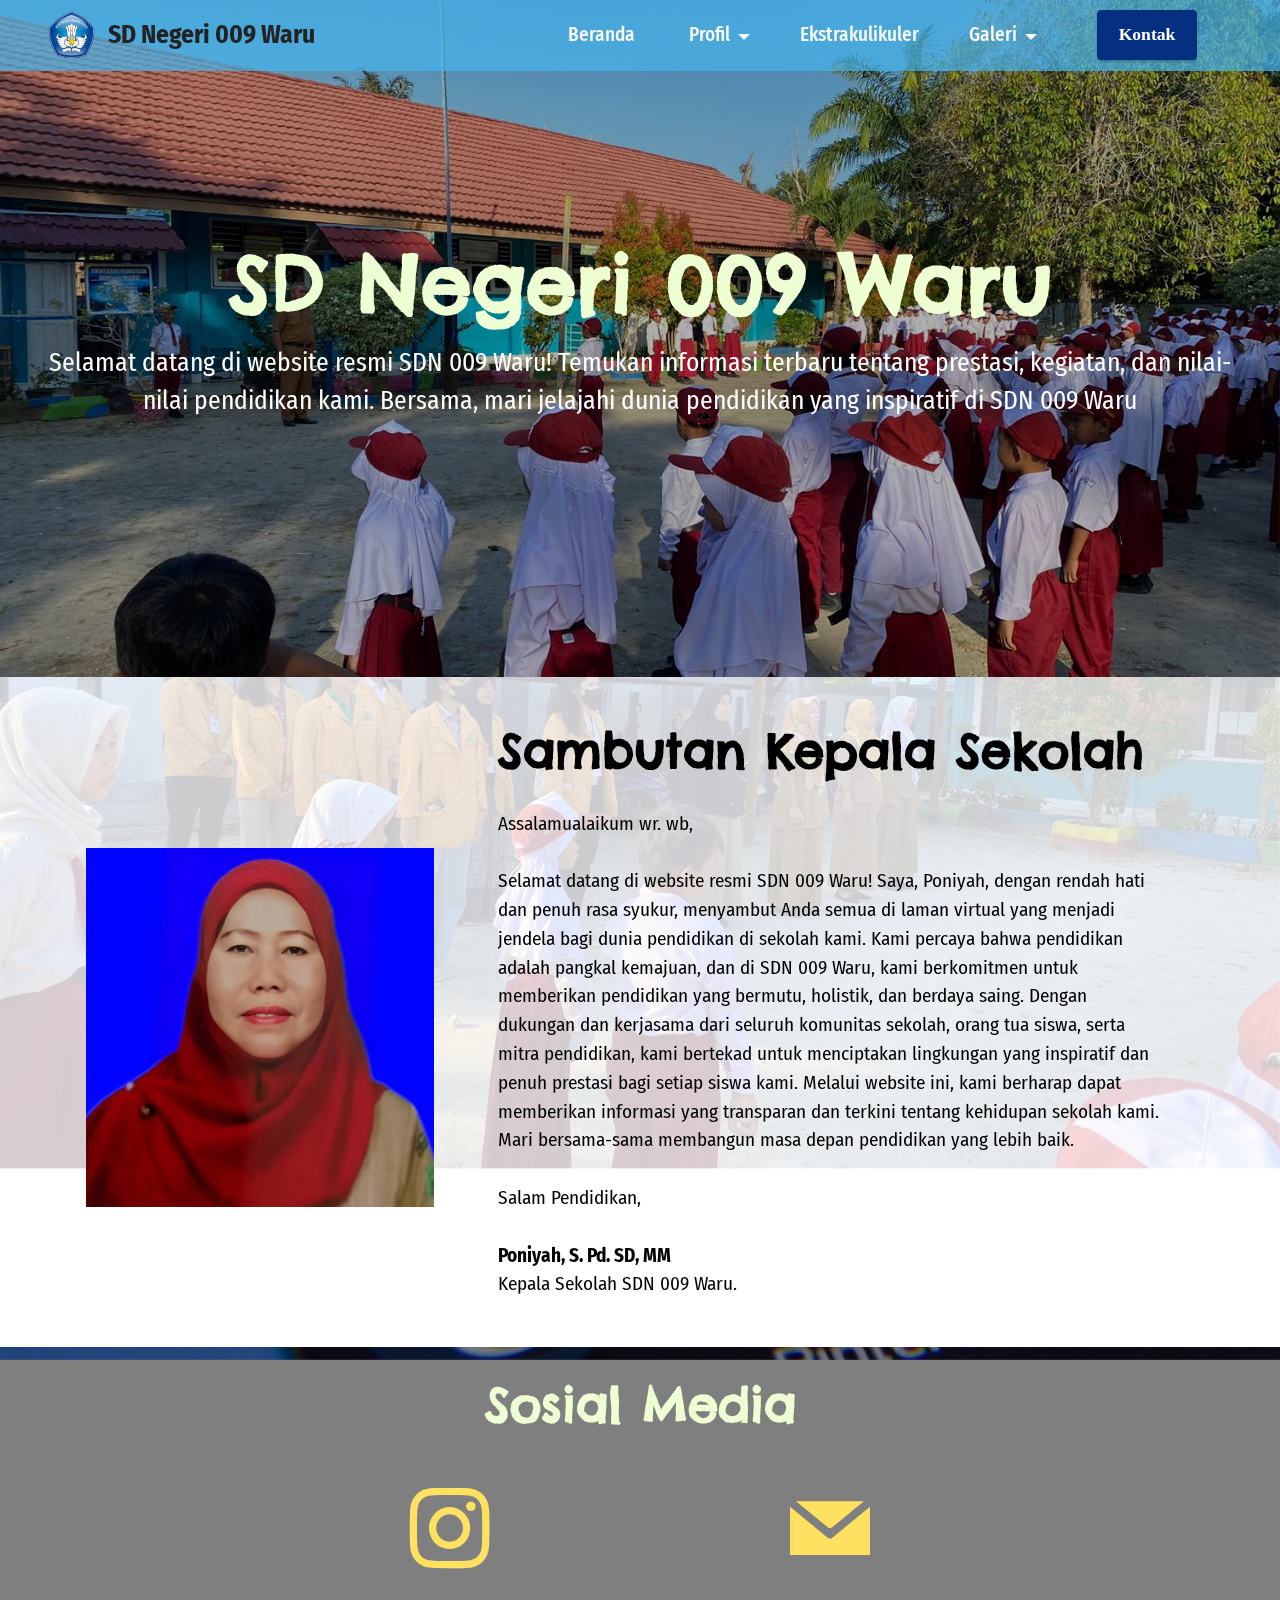
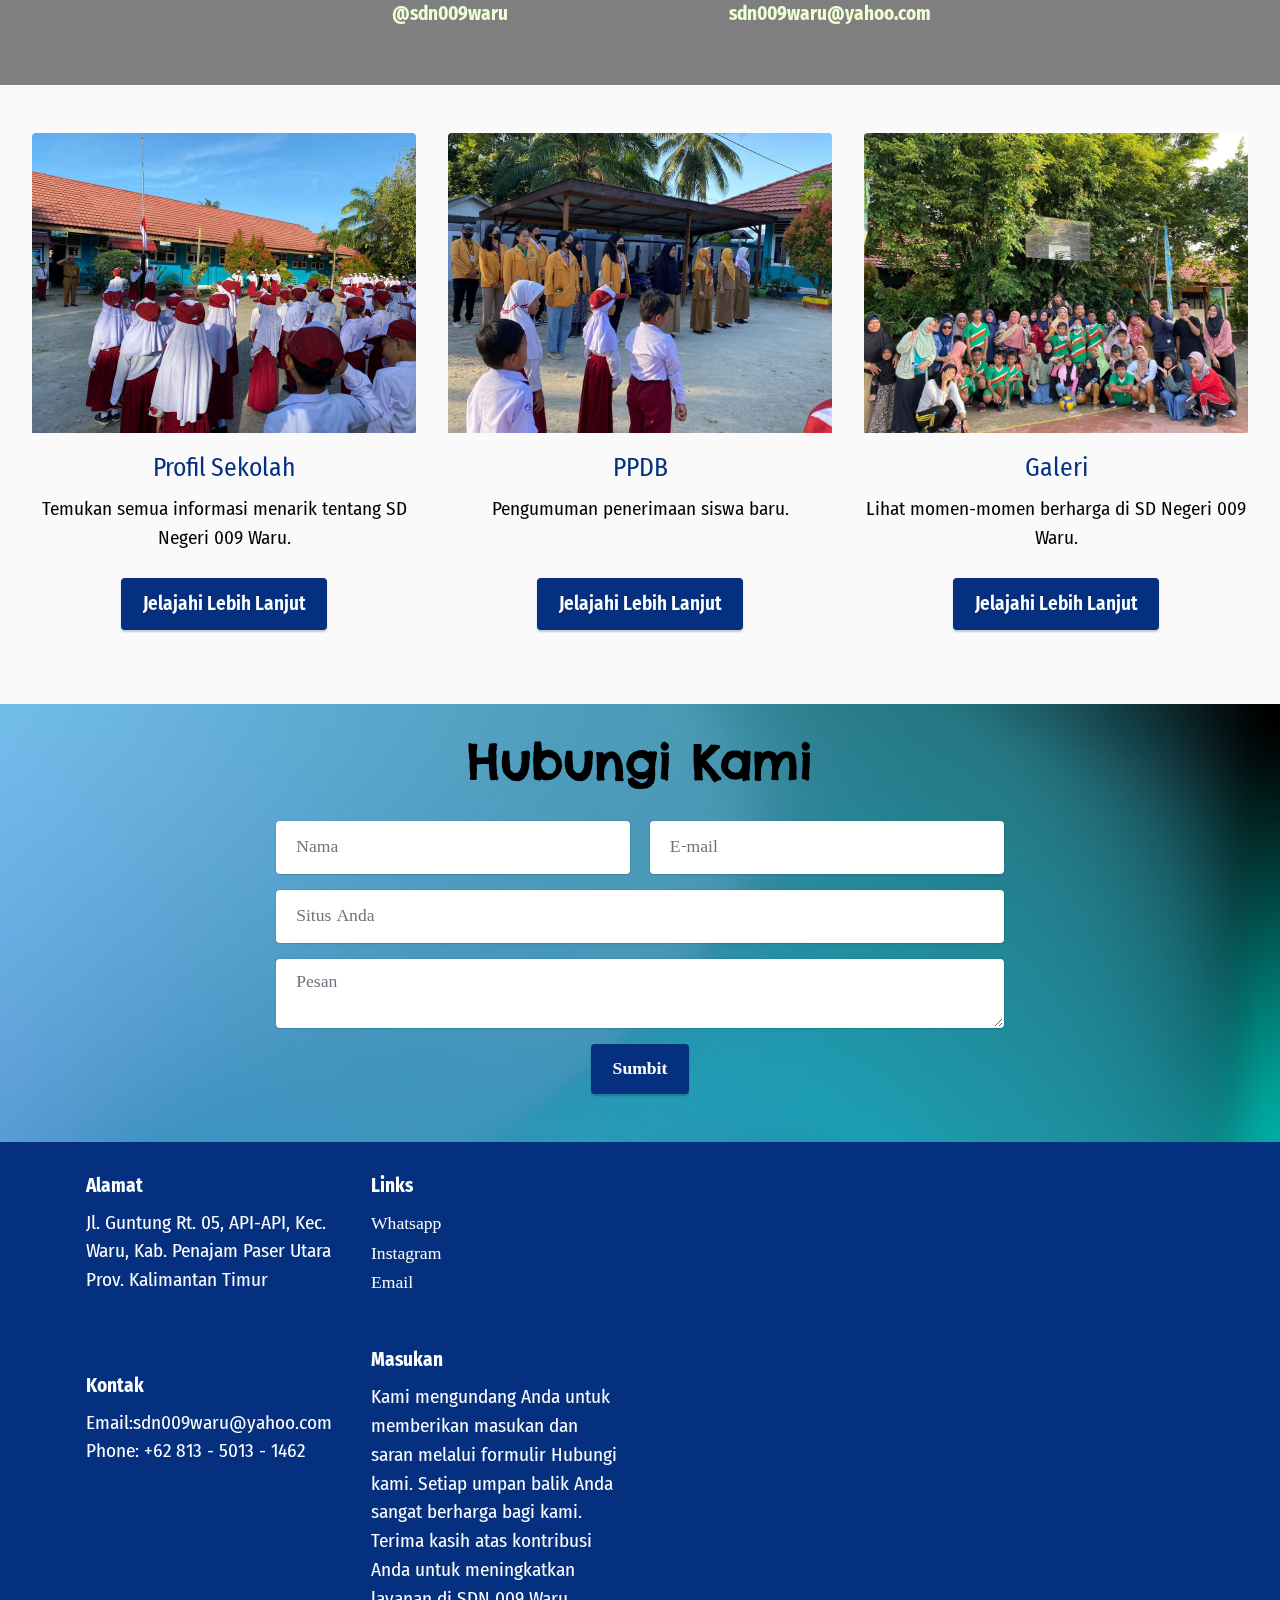
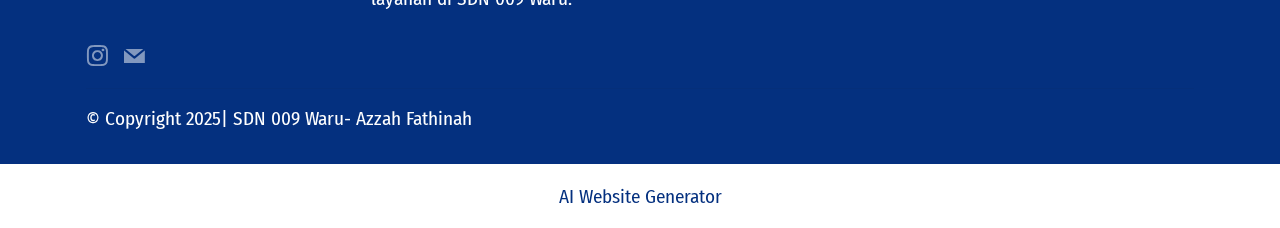
<file: index.html>
<!DOCTYPE html>
<html  >
<head>
  <!-- Site made with Mobirise Website Builder v5.9.18, https://mobirise.com -->
  <meta charset="UTF-8">
  <meta http-equiv="X-UA-Compatible" content="IE=edge">
  <meta name="generator" content="Mobirise v5.9.18, mobirise.com">
  <meta name="viewport" content="width=device-width, initial-scale=1, minimum-scale=1">
  <link rel="shortcut icon" href="assets/images/lambang-tut-wuri-handayani.png" type="image/x-icon">
  <meta name="description" content="">
  
  
  <title>Home</title>
  <link rel="stylesheet" href="assets/bootstrap/css/bootstrap.min.css">
  <link rel="stylesheet" href="assets/bootstrap/css/bootstrap-grid.min.css">
  <link rel="stylesheet" href="assets/bootstrap/css/bootstrap-reboot.min.css">
  <link rel="stylesheet" href="assets/parallax/jarallax.css">
  <link rel="stylesheet" href="assets/dropdown/css/style.css">
  <link rel="stylesheet" href="assets/socicon/css/styles.css">
  <link rel="stylesheet" href="assets/theme/css/style.css">
  <link rel="preload" href="https://fonts.googleapis.com/css?family=Chelsea+Market:400&display=swap" as="style" onload="this.onload=null;this.rel='stylesheet'">
  <noscript><link rel="stylesheet" href="https://fonts.googleapis.com/css?family=Chelsea+Market:400&display=swap"></noscript>
  <link rel="preload" href="https://fonts.googleapis.com/css?family=Fira+Sans+Condensed:100,100i,200,200i,300,300i,400,400i,500,500i,600,600i,700,700i,800,800i,900,900i&display=swap" as="style" onload="this.onload=null;this.rel='stylesheet'">
  <noscript><link rel="stylesheet" href="https://fonts.googleapis.com/css?family=Fira+Sans+Condensed:100,100i,200,200i,300,300i,400,400i,500,500i,600,600i,700,700i,800,800i,900,900i&display=swap"></noscript>
  <link rel="preload" href="https://fonts.googleapis.com/css?family=Chenla:400&display=swap" as="style" onload="this.onload=null;this.rel='stylesheet'">
  <noscript><link rel="stylesheet" href="https://fonts.googleapis.com/css?family=Chenla:400&display=swap"></noscript>
  <link rel="preload" as="style" href="assets/mobirise/css/mbr-additional.css?v=Cy847R"><link rel="stylesheet" href="assets/mobirise/css/mbr-additional.css?v=Cy847R" type="text/css">

  
  
  
</head>
<body>
  
  <section data-bs-version="5.1" class="menu menu3 cid-ubp3Adfivi" once="menu" id="menu3-5n">
    
    <nav class="navbar navbar-dropdown navbar-fixed-top navbar-expand-lg">
        <div class="container-fluid">
            <div class="navbar-brand">
                <span class="navbar-logo">
                    <a href="page12.html#header1-6h">
                        <img src="assets/images/lambang-tut-wuri-handayani.png" alt="Mobirise Website Builder" style="height: 3rem;">
                    </a>
                </span>
                <span class="navbar-caption-wrap"><a class="navbar-caption text-black text-primary display-5" href="page12.html#header1-6h">SD Negeri 009 Waru</a></span>
            </div>
            <button class="navbar-toggler" type="button" data-toggle="collapse" data-bs-toggle="collapse" data-target="#navbarSupportedContent" data-bs-target="#navbarSupportedContent" aria-controls="navbarNavAltMarkup" aria-expanded="false" aria-label="Toggle navigation">
                <div class="hamburger">
                    <span></span>
                    <span></span>
                    <span></span>
                    <span></span>
                </div>
            </button>
            <div class="collapse navbar-collapse" id="navbarSupportedContent">
                <ul class="navbar-nav nav-dropdown" data-app-modern-menu="true"><li class="nav-item"><a class="nav-link link text-white text-primary display-7" href="page12.html#header1-6h" target="_blank">Beranda&nbsp;</a></li>
                    <li class="nav-item dropdown"><a class="nav-link link dropdown-toggle text-white display-7" href="index.html#content4-5" data-toggle="dropdown-submenu" data-bs-toggle="dropdown" data-bs-auto-close="outside" aria-expanded="false">Profil</a><div class="dropdown-menu" aria-labelledby="dropdown-432"><a class="dropdown-item text-white text-primary display-7" href="page1.html#article02-6i">Sambutan&nbsp;<br></a><a class="dropdown-item text-white text-primary display-7" href="page2.html#info3-1t">Sejarah</a><a class="dropdown-item text-white text-primary display-7" href="page3.html#info1-3u">Visi Misi</a><a class="dropdown-item text-white text-primary display-7" href="page4.html#info1-3s">Struktur&nbsp;</a><a class="dropdown-item text-white text-primary display-7" href="page8.html#team1-4s">Tenaga<br>Kependidikan</a></div></li>
                    <li class="nav-item"><a class="nav-link link text-white text-primary display-7" href="page7.html#info3-1s" aria-expanded="false">Ekstrakulikuler</a>
                    </li><li class="nav-item dropdown"><a class="nav-link link dropdown-toggle text-white display-7" href="index.html#features16-9" data-toggle="dropdown-submenu" data-bs-toggle="dropdown" data-bs-auto-close="outside" aria-expanded="false">Galeri</a><div class="dropdown-menu" aria-labelledby="dropdown-184"><a class="dropdown-item text-white text-primary display-7" href="page10.html#info1-20">Kegiatan</a><a class="dropdown-item text-white text-primary display-7" href="page11.html#info3-39">Prestasi</a><a class="dropdown-item text-white text-primary display-7" href="page9.html#video3-6v">Vidio&nbsp;</a></div></li></ul>
                
                <div class="navbar-buttons mbr-section-btn"><a class="btn btn-primary display-4" href="https://wa.me/6281350131462">Kontak</a></div>
            </div>
        </div>
    </nav>
</section>

<section data-bs-version="5.1" class="header1 cid-ubp5HbnZmI mbr-parallax-background" id="header1-5q">

    

    <div class="mbr-overlay" style="opacity: 0.3; background-color: rgb(0, 0, 0);"></div>

    <div class="container-fluid">
        <div class="row justify-content-center">
            <div class="col-12 col-lg-12">
                <h1 class="mbr-section-title mbr-fonts-style mb-3 display-1"><strong>SD Negeri 009 Waru</strong></h1>
                
                <p class="mbr-text mbr-fonts-style display-5">Selamat datang di website resmi SDN 009 Waru! Temukan informasi terbaru tentang prestasi, kegiatan, dan nilai-nilai pendidikan kami. Bersama, mari jelajahi dunia pendidikan yang inspiratif di SDN 009 Waru<br></p>
                
            </div>
        </div>
    </div>
</section>

<section data-bs-version="5.1" class="start article2 cid-ubp5TFrRqn mbr-parallax-background" id="article02-5r">
	

	
	<div class="mbr-overlay" style="opacity: 0.8; background-color: rgb(255, 255, 255);"></div>

	<div class="container">
		<div class="row justify-content-center">
			<div class="col-12 col-md-12 col-lg-4 image-wrapper">
				<img class="w-100" src="assets/images/bu-poniyah-695x1031.jpeg" alt="Mobirise Website Builder">
			</div>
			<div class="col-12 col-md-12 col-lg">
				<div class="text-wrapper align-left">
					<h1 class="mbr-section-title mbr-fonts-style mb-4 display-2"><strong>Sambutan Kepala Sekolah</strong></h1>
					<p class="mbr-text align-left mbr-fonts-style mb-4 display-7">Assalamualaikum wr. wb,
<br>
<br>Selamat datang di website resmi SDN 009 Waru! Saya, Poniyah, dengan rendah hati dan penuh rasa syukur, menyambut Anda semua di laman virtual yang menjadi jendela bagi dunia pendidikan di sekolah kami. Kami percaya bahwa pendidikan adalah pangkal kemajuan, dan di SDN 009 Waru, kami berkomitmen untuk memberikan pendidikan yang bermutu, holistik, dan berdaya saing. Dengan dukungan dan kerjasama dari seluruh komunitas sekolah, orang tua siswa, serta mitra pendidikan, kami bertekad untuk menciptakan lingkungan yang inspiratif dan penuh prestasi bagi setiap siswa kami. Melalui website ini, kami berharap dapat memberikan informasi yang transparan dan terkini tentang kehidupan sekolah kami. Mari bersama-sama membangun masa depan pendidikan yang lebih baik.
<br>
<br>Salam Pendidikan,
<br>
<br><strong>Poniyah, S. Pd. SD, MM
</strong><br>Kepala Sekolah SDN 009 Waru.&nbsp;<br></p>
					
				</div>
			</div>
		</div>
	</div>
</section>

<section data-bs-version="5.1" class="features14 cid-ubAC7oBze8 mbr-parallax-background" id="features14-73">
    

    
    <div class="mbr-overlay" style="opacity: 0.5; background-color: rgb(0, 0, 0);">
    </div>
    <div class="container">
        <div class="row mb-5">
            <div class="col-12">
                <h3 class="mbr-section-title align-center mbr-fonts-style display-2"><strong>Sosial Media</strong></h3>
            </div>
        </div>
        <div class="row">
            <div class="item features-without-image mb-5 col-12 col-md-4">
                <div class="item-wrapper">
                    <div class="card-box align-center">
                        <a href="https://www.instagram.com/sdn009waru?igsh=Y204b3JibmgxeTRs"><span class="mbr-iconfont socicon-instagram socicon"></span></a>
                        <h4 class="card-title align-center mbr-black mbr-fonts-style display-7"><strong>@sdn009waru</strong></h4>
                    </div>
                </div>
            </div>
            <div class="item features-without-image mb-5 col-12 col-md-4">
                <div class="item-wrapper">
                    <div class="card-box align-center">
                        <a href="mailto:sdn009waru@yahoo.com"><span class="mbr-iconfont socicon-mail socicon"></span></a>
                        <h4 class="card-title align-center mbr-black mbr-fonts-style display-7">
                            <strong>sdn009waru@yahoo.com</strong></h4>
                    </div>
                </div>
            </div>
            
            
            
            
        </div>
    </div>
</section>

<section data-bs-version="5.1" class="features03 cid-ubpglTDcrj" id="features03-64">
    
    
    <div class="container-fluid">
        <div class="row justify-content-center">
            <div class="col-12 content-head">
                
            </div>
        </div>
        <div class="row justify-content-center">
            <div class="item features-image col-12 col-md-6 col-lg-4 active">
                <div class="item-wrapper">
                    <div class="item-img mb-3">
                        <img src="assets/images/sambutan-1600x1200.jpg" alt="Mobirise Website Builder" title="">
                    </div>
                    <div class="item-content align-left">
                        <h5 class="item-title mbr-fonts-style mt-0 mb-2 display-5">
                            <strong><a href="page14.html#features05-6b" class="text-primary">Profil</a> <a href="page14.html#features05-6b" class="text-primary">Sekolah</a></strong>
                        </h5>
                        <p class="mbr-text mbr-fonts-style mb-3 display-7">Temukan semua informasi menarik tentang SD Negeri 009 Waru.</p>
                        <div class="mbr-section-btn item-footer"><a href="page14.html#features05-6b" class="btn item-btn btn-primary display-7">Jelajahi Lebih Lanjut</a></div>
                    </div>
                </div>
            </div>
            <div class="item features-image col-12 col-md-6 col-lg-4">
                <div class="item-wrapper">
                    <div class="item-img mb-3">
                        <img src="assets/images/sama-1600x900.jpg" alt="Mobirise Website Builder" title="" data-slide-to="1" data-bs-slide-to="1">
                    </div>
                    <div class="item-content align-left">
                        <h5 class="item-title mbr-fonts-style mb-2 mt-0 display-5"><strong><a href="page15.html#image3-7a" class="text-primary">PPDB</a></strong></h5>
                        <p class="mbr-text mbr-fonts-style mb-3 display-7">Pengumuman penerimaan siswa baru.<br><br></p>
                        <div class="mbr-section-btn item-footer"><a href="page15.html#image3-7a" class="btn item-btn btn-primary display-7" target="_blank">Jelajahi Lebih Lanjut</a></div>
                    </div>
                </div>
            </div>
            <div class="item features-image col-12 col-md-6 col-lg-4">
                <div class="item-wrapper">
                    <div class="item-img mb-3">
                        <img src="assets/images/422581021-3743372459227150-7426023342131513306-n.webp" alt="Mobirise Website Builder" title="" data-slide-to="2" data-bs-slide-to="2">
                    </div>
                    <div class="item-content align-left">
                        <h5 class="item-title mbr-fonts-style mb-2 mt-0 display-5">
                            <strong><a href="page13.html#gallery02-71" class="text-primary">Galeri</a></strong>
                        </h5>
                        <p class="mbr-text mbr-fonts-style mb-3 display-7">Lihat momen-momen berharga di SD Negeri 009 Waru.</p>
                        <div class="mbr-section-btn item-footer"><a href="page13.html#gallery02-71" class="btn item-btn btn-primary display-7">Jelajahi Lebih Lanjut</a></div>
                    </div>
                </div>
            </div>
        </div>
    </div>
</section>

<section data-bs-version="5.1" class="form5 cid-uaQNi5Pqq3" id="form5-50">
    
    <div class="mbr-overlay"></div>
    <div class="container">
        <div class="mbr-section-head">
            <h3 class="mbr-section-title mbr-fonts-style align-center mb-0 display-2">
                <strong>Hubungi Kami</strong></h3>
            
        </div>
        <div class="row justify-content-center mt-4">
            <div class="col-lg-8 mx-auto mbr-form" data-form-type="formoid">
                <form action="https://mobirise.eu/" method="POST" class="mbr-form form-with-styler" data-form-title="Form Name"><input type="hidden" name="email" data-form-email="true" value="Iz/um+Py+wkq5cAH1God7MWJpNaj4q4JgX7kve/rVU6Ewvdasetb42X8AKHq4UU92PNpGVnRa8YCspQu9PYbwn6Wj3zHvI1tkPVhd/I25U8YUwG00Jt4YE4S9BD3cvjm">
                    <div class="row">
                        <div hidden="hidden" data-form-alert="" class="alert alert-success col-12">Thanks for filling out the form!</div>
                        <div hidden="hidden" data-form-alert-danger="" class="alert alert-danger col-12">
                            Oops...! some problem!
                        </div>
                    </div>
                    <div class="dragArea row">
                        <div class="col-md col-sm-12 form-group mb-3" data-for="name">
                            <input type="text" name="name" placeholder="Nama" data-form-field="name" class="form-control" value="" id="name-form5-50">
                        </div>
                        <div class="col-md col-sm-12 form-group mb-3" data-for="email">
                            <input type="email" name="email" placeholder="E-mail" data-form-field="email" class="form-control" value="" id="email-form5-50">
                        </div>
                        <div class="col-12 form-group mb-3" data-for="url">
                            <input type="url" name="url" placeholder="Situs Anda" data-form-field="url" class="form-control" value="" id="url-form5-50">
                        </div>
                        <div class="col-12 form-group mb-3" data-for="textarea">
                            <textarea name="textarea" placeholder="Pesan" data-form-field="textarea" class="form-control" id="textarea-form5-50"></textarea>
                        </div>
                        <div class="col-lg-12 col-md-12 col-sm-12 align-center mbr-section-btn"><button type="submit" class="btn btn-primary display-4">Sumbit</button></div>
                    </div>
                </form>
            </div>
        </div>
    </div>
</section>

<section data-bs-version="5.1" class="footer6 cid-uaQLZ4d5Ml" once="footers" id="footer6-4x">

    

    

    <div class="container">
        <div class="row content mbr-white">
            <div class="col-12 col-md-3 mbr-fonts-style display-7">
                <h5 class="mbr-section-subtitle mbr-fonts-style mb-2 display-7">
                    <strong>Alamat</strong></h5>
                <p class="mbr-text mbr-fonts-style display-7">Jl. Guntung Rt. 05, API-API, Kec. Waru, Kab. Penajam Paser Utara Prov. Kalimantan Timur</p> <br>
                <h5 class="mbr-section-subtitle mbr-fonts-style mb-2 mt-4 display-7">
                    <strong>Kontak</strong></h5>
                <p class="mbr-text mbr-fonts-style mb-4 display-7">
                    Email:sdn009waru@yahoo.com <br>
                    Phone: +62 813 - 5013 - 1462<br></p>
            </div>
            <div class="col-12 col-md-3 mbr-fonts-style display-7">
                <h5 class="mbr-section-subtitle mbr-fonts-style mb-2 display-7">
                    <strong>Links</strong>
                </h5>
                <ul class="list mbr-fonts-style mb-4 display-4">
                    <li class="mbr-text item-wrap"><a class="text-white text-primary" href="https://wa.me/6281350131462">Whatsapp</a></li>
                    <li class="mbr-text item-wrap"><a class="text-white text-primary" href="https://www.instagram.com/sdn009waru?igsh=Y204b3JibmgxeTRs">Instagram</a></li>
                    <li class="mbr-text item-wrap"><a class="text-white text-primary" href="mailto:sdn009waru@yahoo.com">Email&nbsp;</a></li>
                </ul>
                <h5 class="mbr-section-subtitle mbr-fonts-style mb-2 mt-5 display-7"><strong>Masukan</strong></h5>
                <p class="mbr-text mbr-fonts-style mb-4 display-7">
                    Kami mengundang Anda untuk memberikan masukan dan saran melalui formulir Hubungi kami. Setiap umpan balik Anda sangat berharga bagi kami. Terima kasih atas kontribusi Anda untuk meningkatkan layanan di SDN 009 Waru.
                </p>
            </div>
            <div class="col-12 col-md-6">
                <div class="google-map"><iframe frameborder="0" style="border:0" src="https://www.google.com/maps/embed/v1/place?key=AIzaSyB7QWkvlxV39ZsyKvhZRjPGVqlJFvxxNkw&amp;q=SDN 009 Waru, HG3X+X59, Api Api, Waru, Penajam North Paser Regency, East Kalimantan 76284" allowfullscreen=""></iframe></div>
            </div>
            <div class="col-md-6">
                <div class="social-list align-left">
                    <div class="soc-item">
                        <a href="https://www.instagram.com/sdn009waru?igsh=Y204b3JibmgxeTRs" target="_blank">
                            <span class="mbr-iconfont mbr-iconfont-social socicon-instagram socicon"></span>
                        </a>
                    </div>
                    <div class="soc-item">
                        
                            <a href="mailto:sdn009waru@yahoo.com"><span class="mbr-iconfont mbr-iconfont-social socicon-mail socicon"></span></a>
                        
                    </div>
                    
                    
                    
                    
                </div>
            </div>
        </div>
        <div class="footer-lower">
            <div class="media-container-row">
                <div class="col-sm-12">
                    <hr>
                </div>
            </div>
            <div class="col-sm-12 copyright pl-0">
                <p class="mbr-text mbr-fonts-style mbr-white display-7">
                    © Copyright 2025| SDN 009 Waru- Azzah Fathinah</p>
            </div>
        </div>
    </div>
</section><section class="display-7" style="padding: 0;align-items: center;justify-content: center;flex-wrap: wrap;    align-content: center;display: flex;position: relative;height: 4rem;"><a href="https://mobiri.se/3101750" style="flex: 1 1;height: 4rem;position: absolute;width: 100%;z-index: 1;"><img alt="" style="height: 4rem;" src="[data-uri]"></a><p style="margin: 0;text-align: center;" class="display-7">&#8204;</p><a style="z-index:1" href="https://mobirise.com/builder/ai-website-generator.html">AI Website Generator</a></section><script src="assets/bootstrap/js/bootstrap.bundle.min.js"></script>  <script src="assets/parallax/jarallax.js"></script>  <script src="assets/smoothscroll/smooth-scroll.js"></script>  <script src="assets/ytplayer/index.js"></script>  <script src="assets/dropdown/js/navbar-dropdown.js"></script>  <script src="assets/theme/js/script.js"></script>  <script src="assets/formoid/formoid.min.js"></script>  
  
  
</body>
</html>
</file>
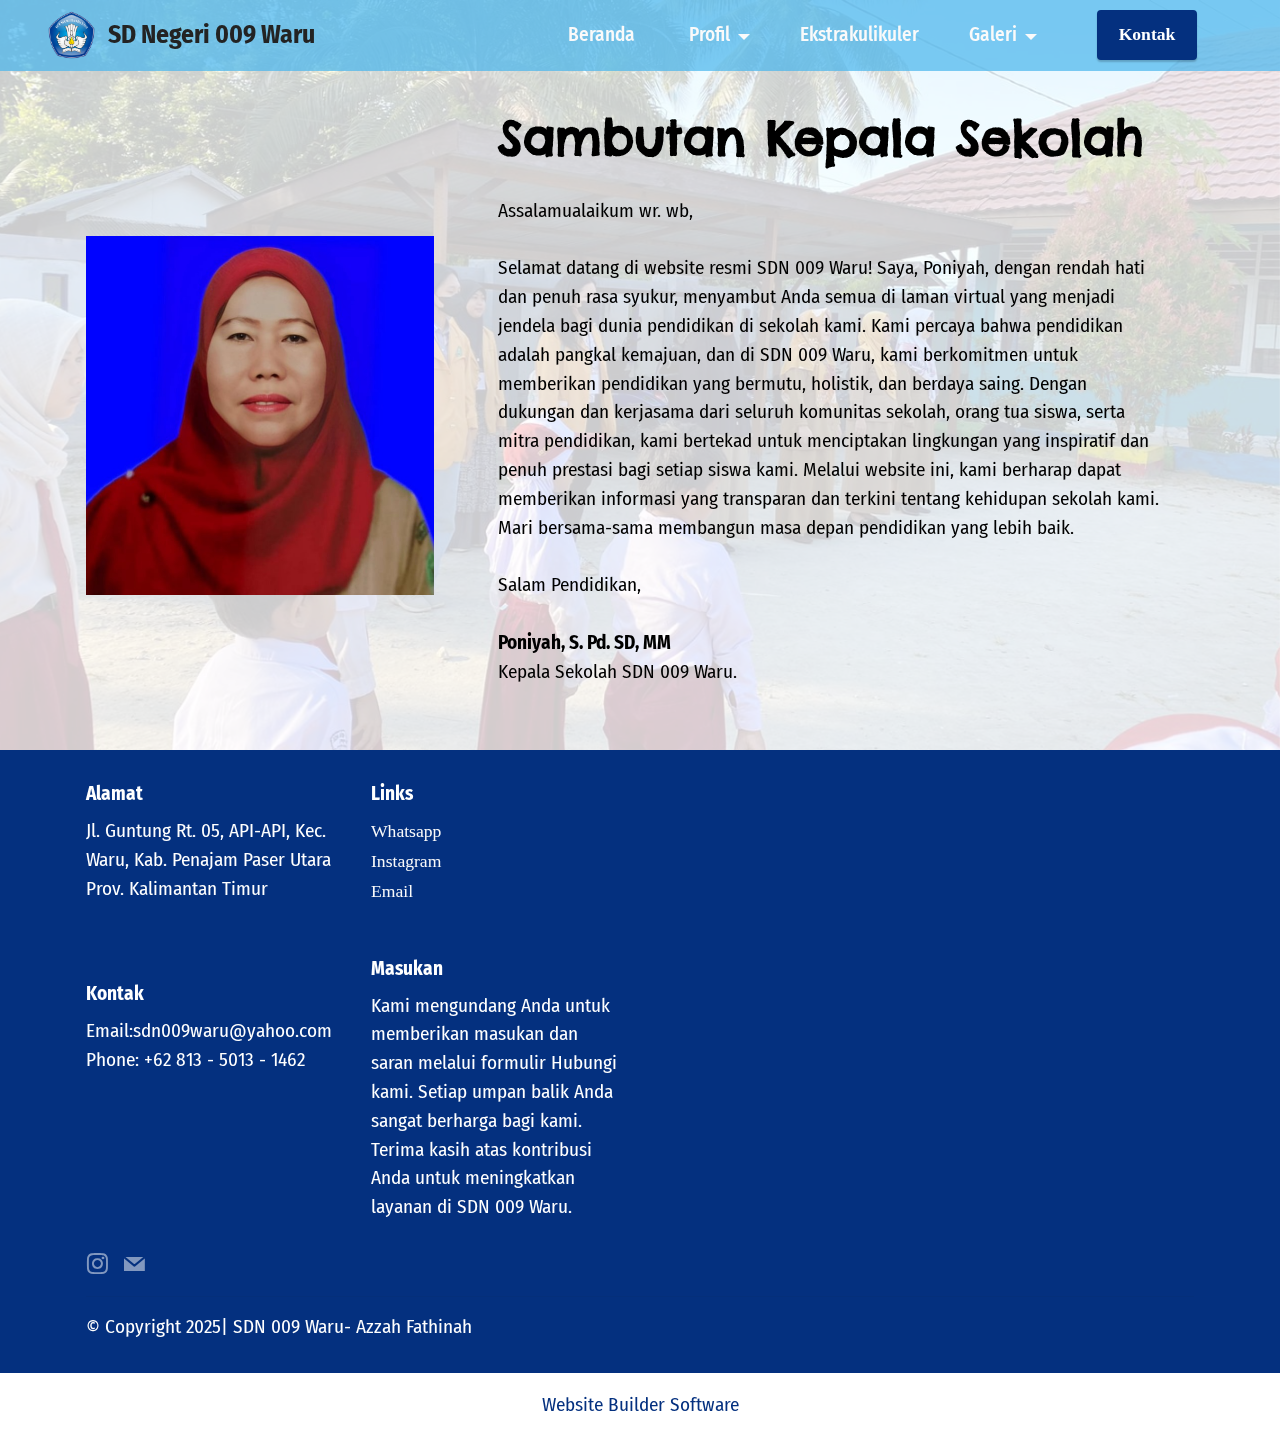
<file: page1.html>
<!DOCTYPE html>
<html  >
<head>
  <!-- Site made with Mobirise Website Builder v5.9.18, https://mobirise.com -->
  <meta charset="UTF-8">
  <meta http-equiv="X-UA-Compatible" content="IE=edge">
  <meta name="generator" content="Mobirise v5.9.18, mobirise.com">
  <meta name="viewport" content="width=device-width, initial-scale=1, minimum-scale=1">
  <link rel="shortcut icon" href="assets/images/lambang-tut-wuri-handayani.png" type="image/x-icon">
  <meta name="description" content="">
  
  
  <title>Sambutan</title>
  <link rel="stylesheet" href="assets/bootstrap/css/bootstrap.min.css">
  <link rel="stylesheet" href="assets/bootstrap/css/bootstrap-grid.min.css">
  <link rel="stylesheet" href="assets/bootstrap/css/bootstrap-reboot.min.css">
  <link rel="stylesheet" href="assets/parallax/jarallax.css">
  <link rel="stylesheet" href="assets/dropdown/css/style.css">
  <link rel="stylesheet" href="assets/socicon/css/styles.css">
  <link rel="stylesheet" href="assets/theme/css/style.css">
  <link rel="preload" href="https://fonts.googleapis.com/css?family=Chelsea+Market:400&display=swap" as="style" onload="this.onload=null;this.rel='stylesheet'">
  <noscript><link rel="stylesheet" href="https://fonts.googleapis.com/css?family=Chelsea+Market:400&display=swap"></noscript>
  <link rel="preload" href="https://fonts.googleapis.com/css?family=Fira+Sans+Condensed:100,100i,200,200i,300,300i,400,400i,500,500i,600,600i,700,700i,800,800i,900,900i&display=swap" as="style" onload="this.onload=null;this.rel='stylesheet'">
  <noscript><link rel="stylesheet" href="https://fonts.googleapis.com/css?family=Fira+Sans+Condensed:100,100i,200,200i,300,300i,400,400i,500,500i,600,600i,700,700i,800,800i,900,900i&display=swap"></noscript>
  <link rel="preload" href="https://fonts.googleapis.com/css?family=Chenla:400&display=swap" as="style" onload="this.onload=null;this.rel='stylesheet'">
  <noscript><link rel="stylesheet" href="https://fonts.googleapis.com/css?family=Chenla:400&display=swap"></noscript>
  <link rel="preload" as="style" href="assets/mobirise/css/mbr-additional.css?v=ru6CnU"><link rel="stylesheet" href="assets/mobirise/css/mbr-additional.css?v=ru6CnU" type="text/css">

  
  
  
</head>
<body>
  
  <section data-bs-version="5.1" class="menu menu3 cid-ubp3Adfivi" once="menu" id="menu3-5n">
    
    <nav class="navbar navbar-dropdown navbar-fixed-top navbar-expand-lg">
        <div class="container-fluid">
            <div class="navbar-brand">
                <span class="navbar-logo">
                    <a href="page12.html#header1-6h">
                        <img src="assets/images/lambang-tut-wuri-handayani.png" alt="Mobirise Website Builder" style="height: 3rem;">
                    </a>
                </span>
                <span class="navbar-caption-wrap"><a class="navbar-caption text-black text-primary display-5" href="page12.html#header1-6h">SD Negeri 009 Waru</a></span>
            </div>
            <button class="navbar-toggler" type="button" data-toggle="collapse" data-bs-toggle="collapse" data-target="#navbarSupportedContent" data-bs-target="#navbarSupportedContent" aria-controls="navbarNavAltMarkup" aria-expanded="false" aria-label="Toggle navigation">
                <div class="hamburger">
                    <span></span>
                    <span></span>
                    <span></span>
                    <span></span>
                </div>
            </button>
            <div class="collapse navbar-collapse" id="navbarSupportedContent">
                <ul class="navbar-nav nav-dropdown" data-app-modern-menu="true"><li class="nav-item"><a class="nav-link link text-white text-primary display-7" href="page12.html#header1-6h" target="_blank">Beranda&nbsp;</a></li>
                    <li class="nav-item dropdown"><a class="nav-link link dropdown-toggle text-white display-7" href="index.html#content4-5" data-toggle="dropdown-submenu" data-bs-toggle="dropdown" data-bs-auto-close="outside" aria-expanded="false">Profil</a><div class="dropdown-menu" aria-labelledby="dropdown-432"><a class="dropdown-item text-white text-primary display-7" href="page1.html#article02-6i">Sambutan&nbsp;<br></a><a class="dropdown-item text-white text-primary display-7" href="page2.html#info3-1t">Sejarah</a><a class="dropdown-item text-white text-primary display-7" href="page3.html#info1-3u">Visi Misi</a><a class="dropdown-item text-white text-primary display-7" href="page4.html#info1-3s">Struktur&nbsp;</a><a class="dropdown-item text-white text-primary display-7" href="page8.html#team1-4s">Tenaga<br>Kependidikan</a></div></li>
                    <li class="nav-item"><a class="nav-link link text-white text-primary display-7" href="page7.html#info3-1s" aria-expanded="false">Ekstrakulikuler</a>
                    </li><li class="nav-item dropdown"><a class="nav-link link dropdown-toggle text-white display-7" href="index.html#features16-9" data-toggle="dropdown-submenu" data-bs-toggle="dropdown" data-bs-auto-close="outside" aria-expanded="false">Galeri</a><div class="dropdown-menu" aria-labelledby="dropdown-184"><a class="dropdown-item text-white text-primary display-7" href="page10.html#info1-20">Kegiatan</a><a class="dropdown-item text-white text-primary display-7" href="page11.html#info3-39">Prestasi</a><a class="dropdown-item text-white text-primary display-7" href="page9.html#video3-6v">Vidio&nbsp;</a></div></li></ul>
                
                <div class="navbar-buttons mbr-section-btn"><a class="btn btn-primary display-4" href="https://wa.me/6281350131462">Kontak</a></div>
            </div>
        </div>
    </nav>
</section>

<section data-bs-version="5.1" class="start article2 cid-ubplT0paHt mbr-parallax-background" id="article02-6i">
	

	
	<div class="mbr-overlay" style="opacity: 0.8; background-color: rgb(255, 255, 255);"></div>

	<div class="container">
		<div class="row justify-content-center">
			<div class="col-12 col-md-12 col-lg-4 image-wrapper">
				<img class="w-100" src="assets/images/bu-poniyah-695x1031.jpeg" alt="Mobirise Website Builder">
			</div>
			<div class="col-12 col-md-12 col-lg">
				<div class="text-wrapper align-left">
					<h1 class="mbr-section-title mbr-fonts-style mb-4 display-2"><strong>Sambutan Kepala Sekolah</strong></h1>
					<p class="mbr-text align-left mbr-fonts-style mb-4 display-7">Assalamualaikum wr. wb,
<br>
<br>Selamat datang di website resmi SDN 009 Waru! Saya, Poniyah, dengan rendah hati dan penuh rasa syukur, menyambut Anda semua di laman virtual yang menjadi jendela bagi dunia pendidikan di sekolah kami. Kami percaya bahwa pendidikan adalah pangkal kemajuan, dan di SDN 009 Waru, kami berkomitmen untuk memberikan pendidikan yang bermutu, holistik, dan berdaya saing. Dengan dukungan dan kerjasama dari seluruh komunitas sekolah, orang tua siswa, serta mitra pendidikan, kami bertekad untuk menciptakan lingkungan yang inspiratif dan penuh prestasi bagi setiap siswa kami. Melalui website ini, kami berharap dapat memberikan informasi yang transparan dan terkini tentang kehidupan sekolah kami. Mari bersama-sama membangun masa depan pendidikan yang lebih baik.
<br>
<br>Salam Pendidikan,
<br>
<br><strong>Poniyah, S. Pd. SD, MM
</strong><br>Kepala Sekolah SDN 009 Waru.&nbsp;<br></p>
					
				</div>
			</div>
		</div>
	</div>
</section>

<section data-bs-version="5.1" class="footer6 cid-uaQMLT75XC" once="footers" id="footer6-4y">

    

    

    <div class="container">
        <div class="row content mbr-white">
            <div class="col-12 col-md-3 mbr-fonts-style display-7">
                <h5 class="mbr-section-subtitle mbr-fonts-style mb-2 display-7">
                    <strong>Alamat</strong></h5>
                <p class="mbr-text mbr-fonts-style display-7">Jl. Guntung Rt. 05, API-API, Kec. Waru, Kab. Penajam Paser Utara Prov. Kalimantan Timur</p> <br>
                <h5 class="mbr-section-subtitle mbr-fonts-style mb-2 mt-4 display-7">
                    <strong>Kontak</strong></h5>
                <p class="mbr-text mbr-fonts-style mb-4 display-7">
                    Email:sdn009waru@yahoo.com <br>
                    Phone: +62 813 - 5013 - 1462<br></p>
            </div>
            <div class="col-12 col-md-3 mbr-fonts-style display-7">
                <h5 class="mbr-section-subtitle mbr-fonts-style mb-2 display-7">
                    <strong>Links</strong>
                </h5>
                <ul class="list mbr-fonts-style mb-4 display-4">
                    <li class="mbr-text item-wrap"><a class="text-white text-primary" href="https://wa.me/6281350131462">Whatsapp</a></li>
                    <li class="mbr-text item-wrap"><a class="text-white text-primary" href="https://www.instagram.com/sdn009waru?igsh=Y204b3JibmgxeTRs">Instagram</a></li>
                    <li class="mbr-text item-wrap"><a class="text-white text-primary" href="mailto:sdn009waru@yahoo.com">Email&nbsp;</a></li>
                </ul>
                <h5 class="mbr-section-subtitle mbr-fonts-style mb-2 mt-5 display-7"><strong>Masukan</strong></h5>
                <p class="mbr-text mbr-fonts-style mb-4 display-7">
                    Kami mengundang Anda untuk memberikan masukan dan saran melalui formulir Hubungi kami. Setiap umpan balik Anda sangat berharga bagi kami. Terima kasih atas kontribusi Anda untuk meningkatkan layanan di SDN 009 Waru.
                </p>
            </div>
            <div class="col-12 col-md-6">
                <div class="google-map"><iframe frameborder="0" style="border:0" src="https://www.google.com/maps/embed/v1/place?key=AIzaSyDbnCmnHmtigIYiD8jIfeHQv7gW2ANhHD4&amp;q=SDN 009 Waru, HG3X+X59, Api Api, Waru, Penajam North Paser Regency, East Kalimantan 76284" allowfullscreen=""></iframe></div>
            </div>
            <div class="col-md-6">
                <div class="social-list align-left">
                    <div class="soc-item">
                        <a href="https://www.instagram.com/sdn009waru?igsh=Y204b3JibmgxeTRs" target="_blank">
                            <span class="mbr-iconfont mbr-iconfont-social socicon-instagram socicon"></span>
                        </a>
                    </div>
                    <div class="soc-item">
                        
                            <a href="mailto:sdn009waru@yahoo.com"><span class="mbr-iconfont mbr-iconfont-social socicon-mail socicon"></span></a>
                        
                    </div>
                    
                    
                    
                    
                </div>
            </div>
        </div>
        <div class="footer-lower">
            <div class="media-container-row">
                <div class="col-sm-12">
                    <hr>
                </div>
            </div>
            <div class="col-sm-12 copyright pl-0">
                <p class="mbr-text mbr-fonts-style mbr-white display-7">
                    © Copyright 2025| SDN 009 Waru- Azzah Fathinah</p>
            </div>
        </div>
    </div>
</section><section class="display-7" style="padding: 0;align-items: center;justify-content: center;flex-wrap: wrap;    align-content: center;display: flex;position: relative;height: 4rem;"><a href="https://mobiri.se/3101750" style="flex: 1 1;height: 4rem;position: absolute;width: 100%;z-index: 1;"><img alt="" style="height: 4rem;" src="[data-uri]"></a><p style="margin: 0;text-align: center;" class="display-7">&#8204;</p><a style="z-index:1" href="https://mobirise.com"> Website Builder Software</a></section><script src="assets/bootstrap/js/bootstrap.bundle.min.js"></script>  <script src="assets/parallax/jarallax.js"></script>  <script src="assets/smoothscroll/smooth-scroll.js"></script>  <script src="assets/ytplayer/index.js"></script>  <script src="assets/dropdown/js/navbar-dropdown.js"></script>  <script src="assets/theme/js/script.js"></script>  
  
  
</body>
</html>
</file>
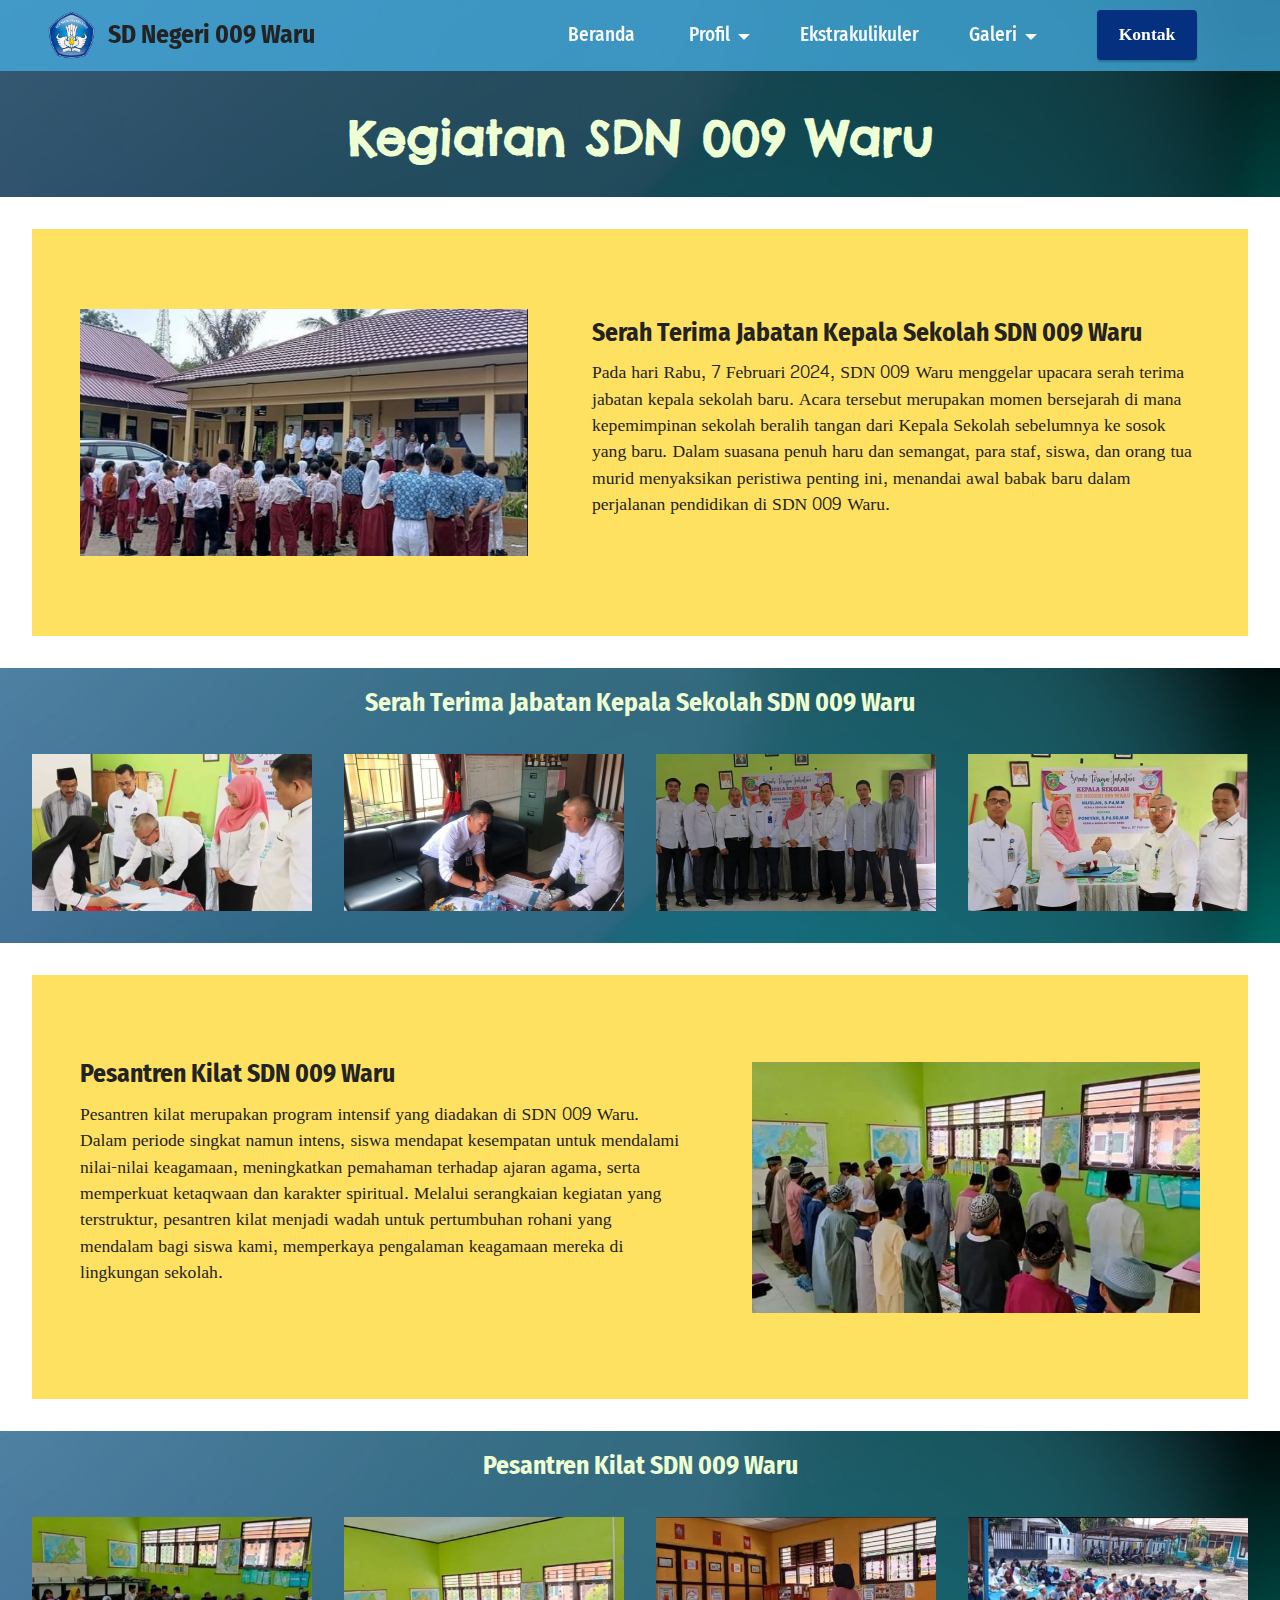
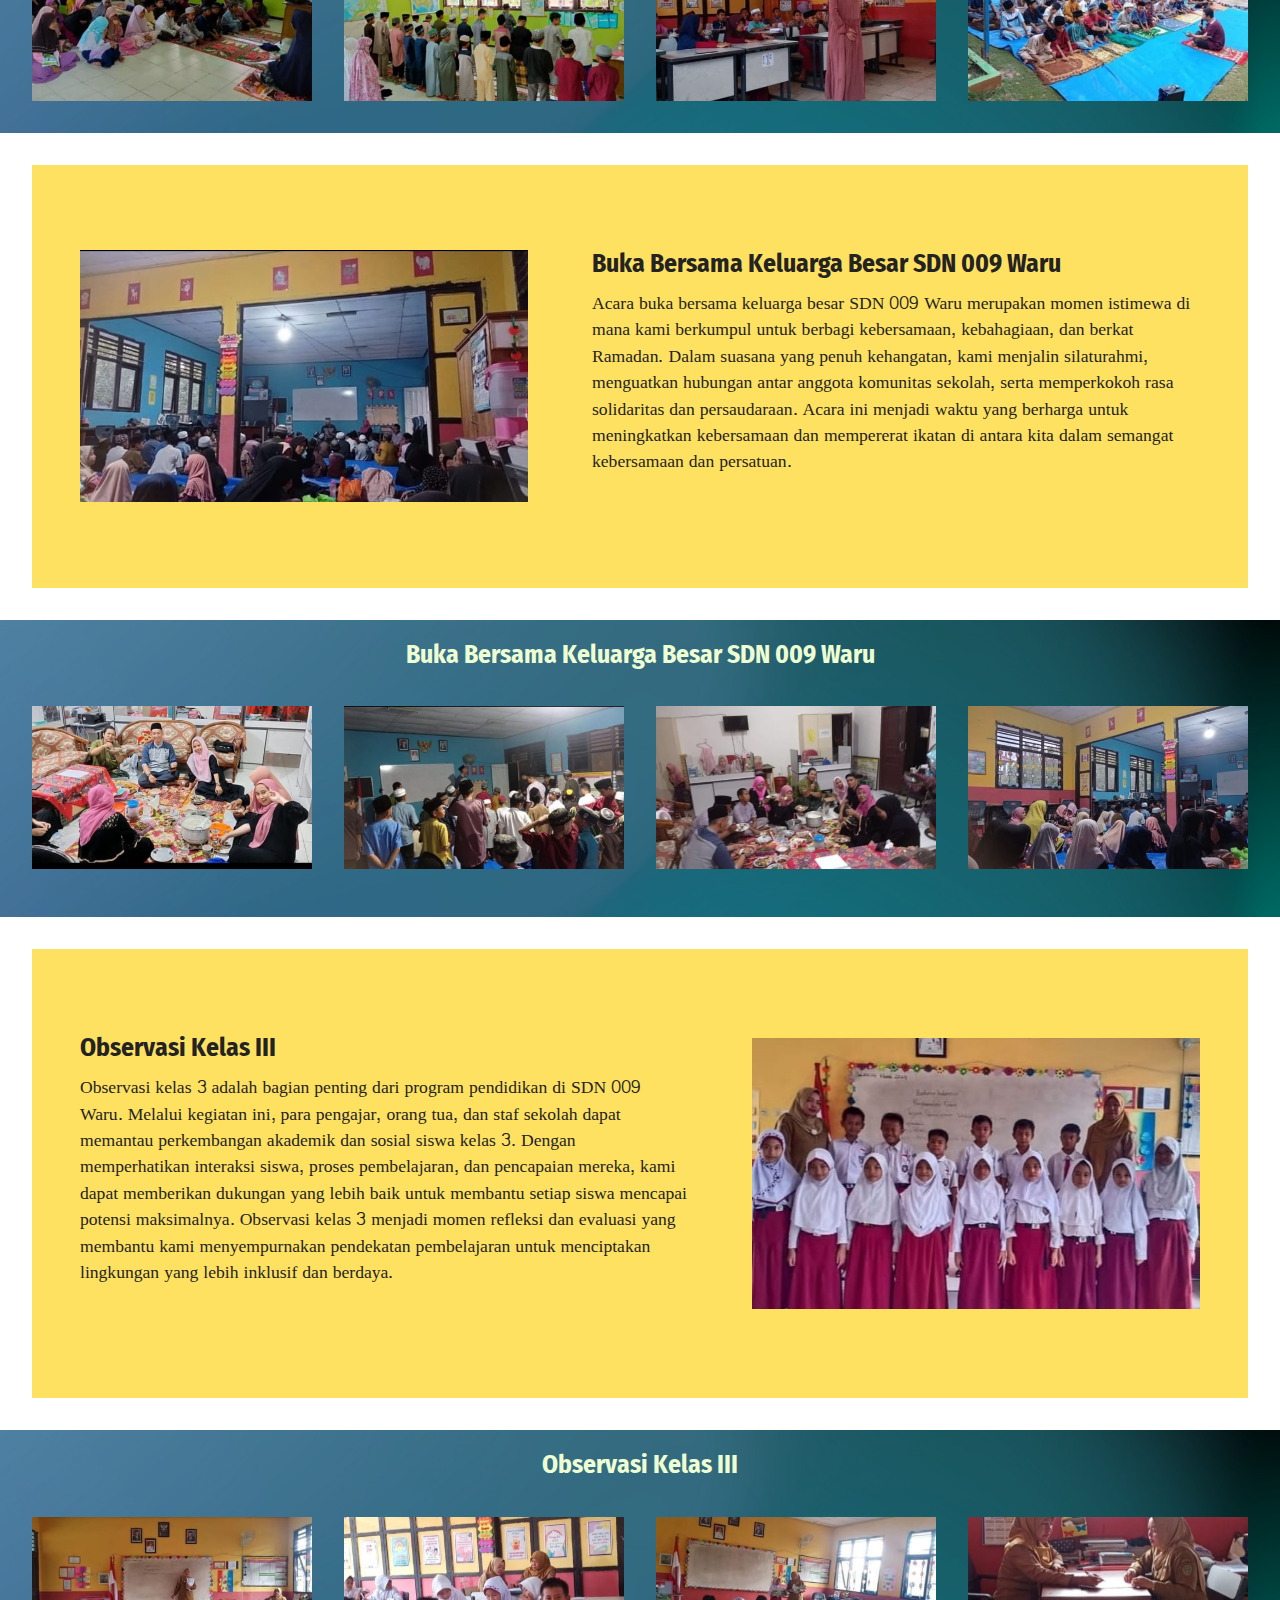
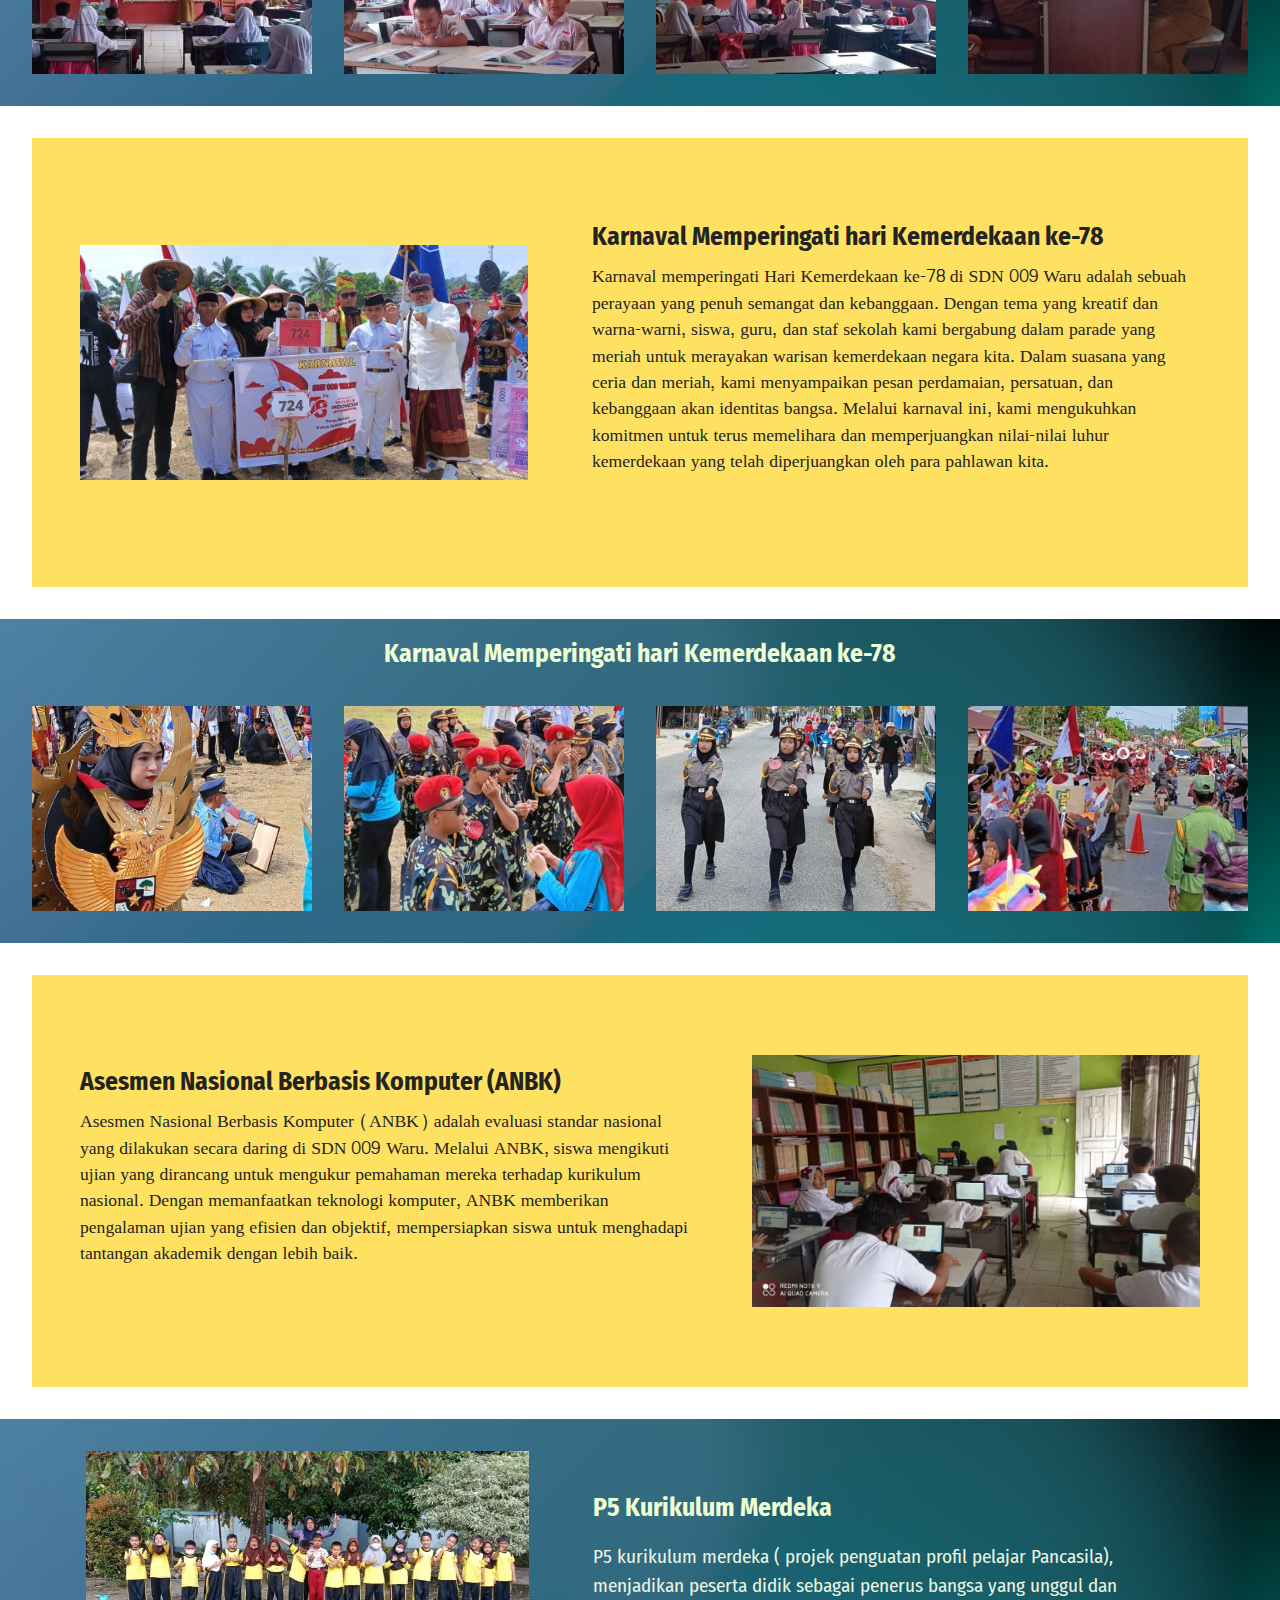
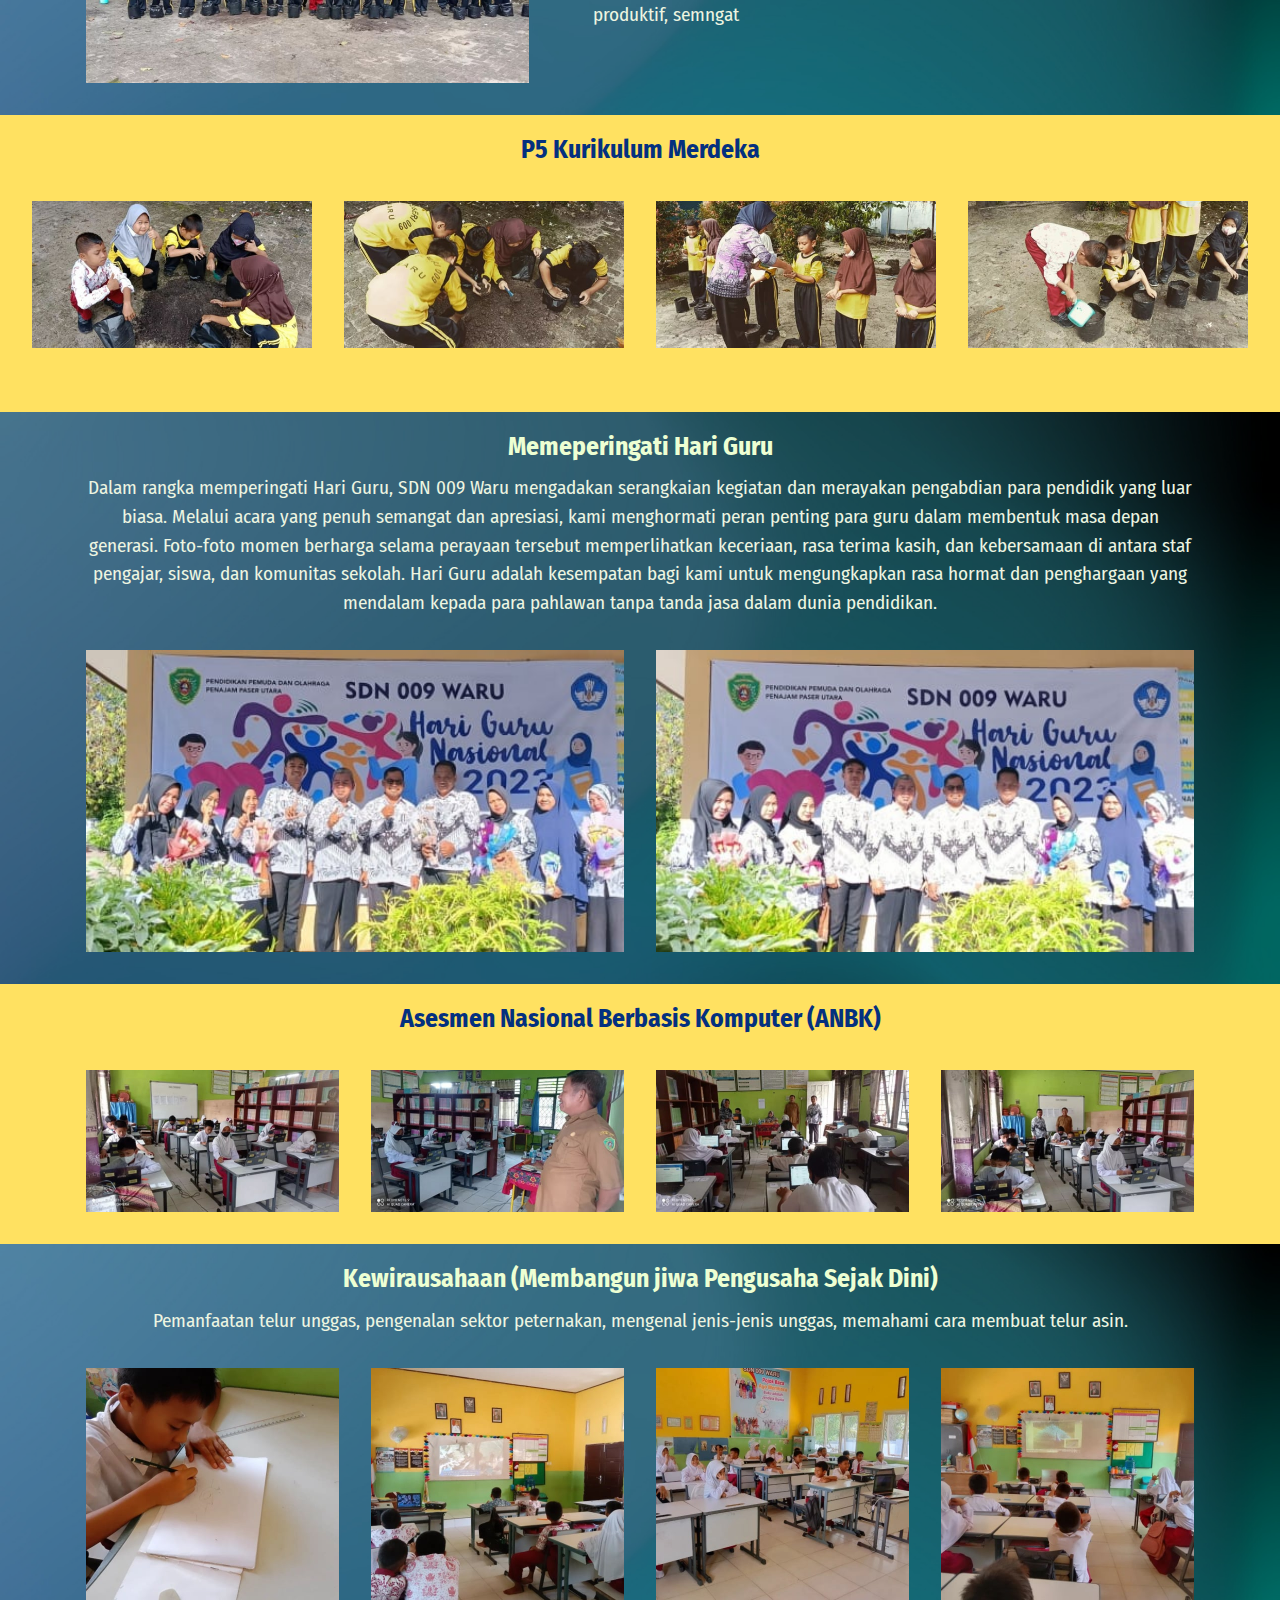
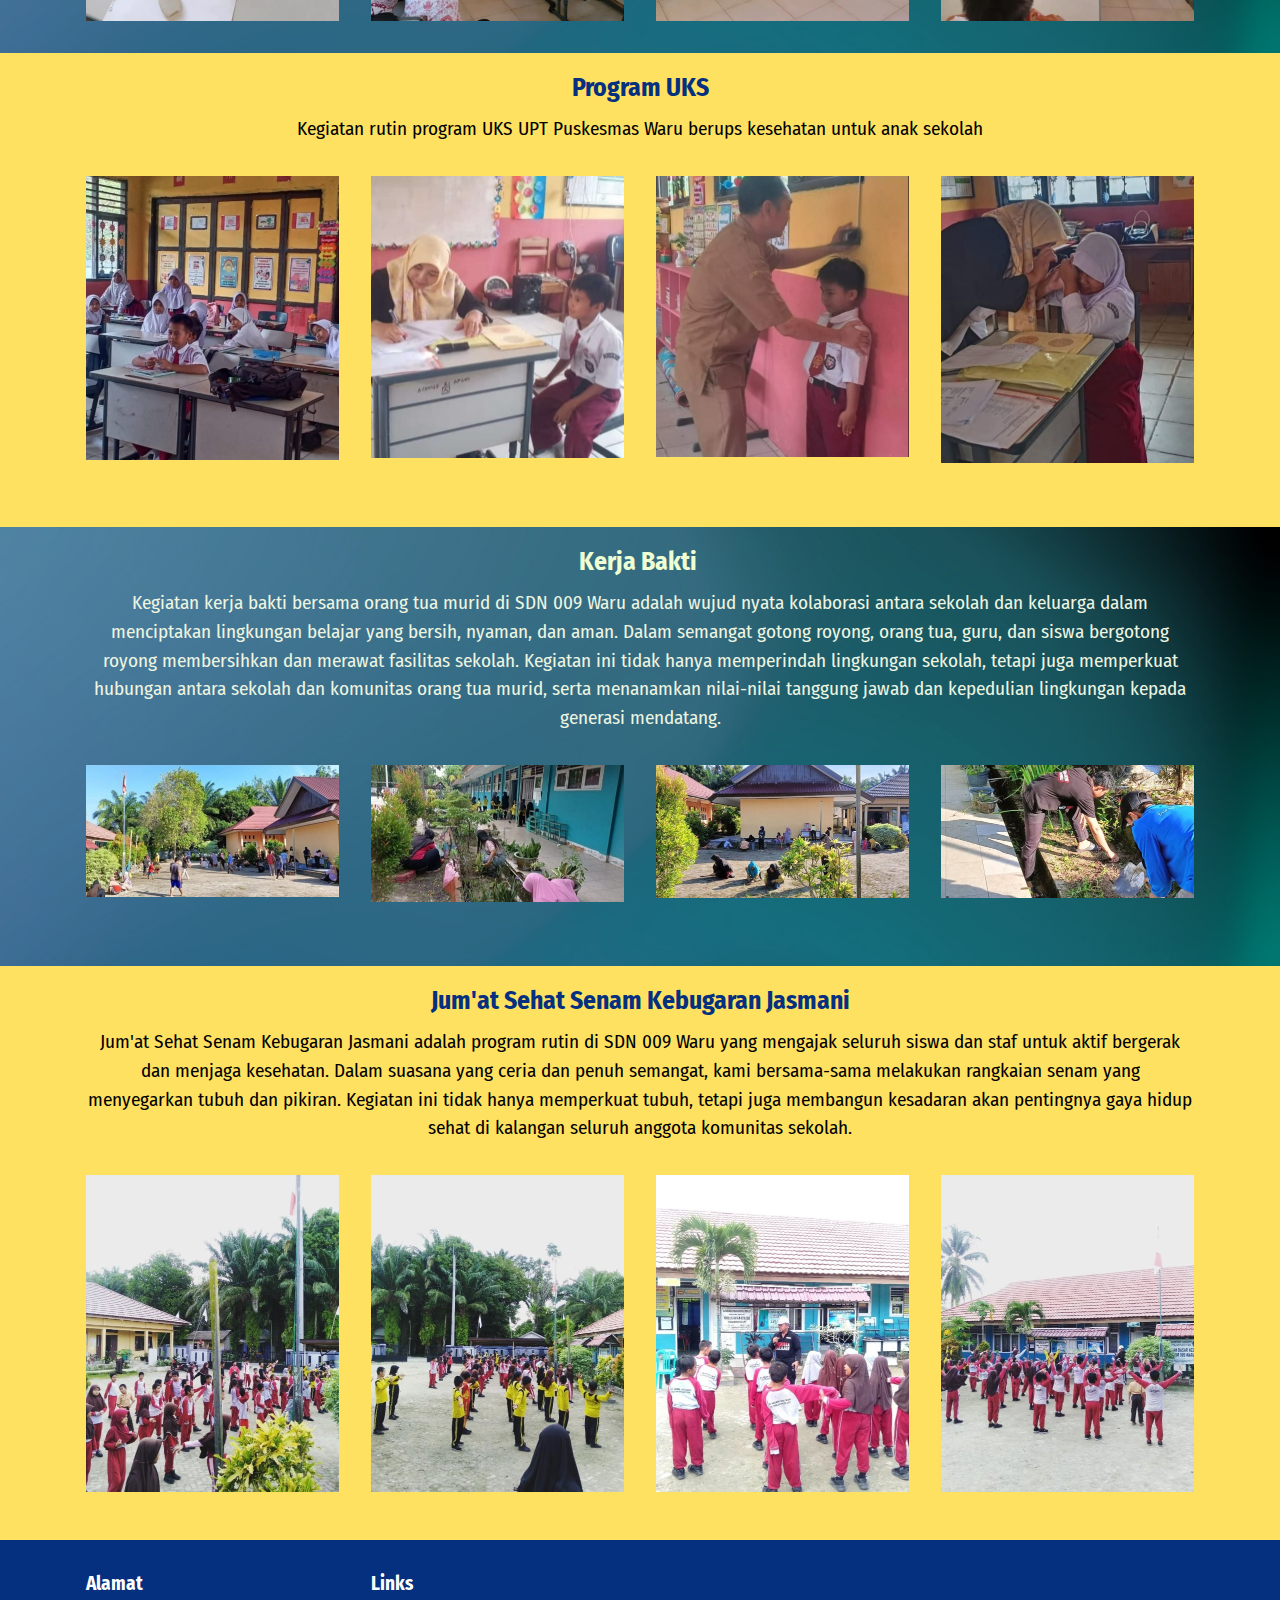
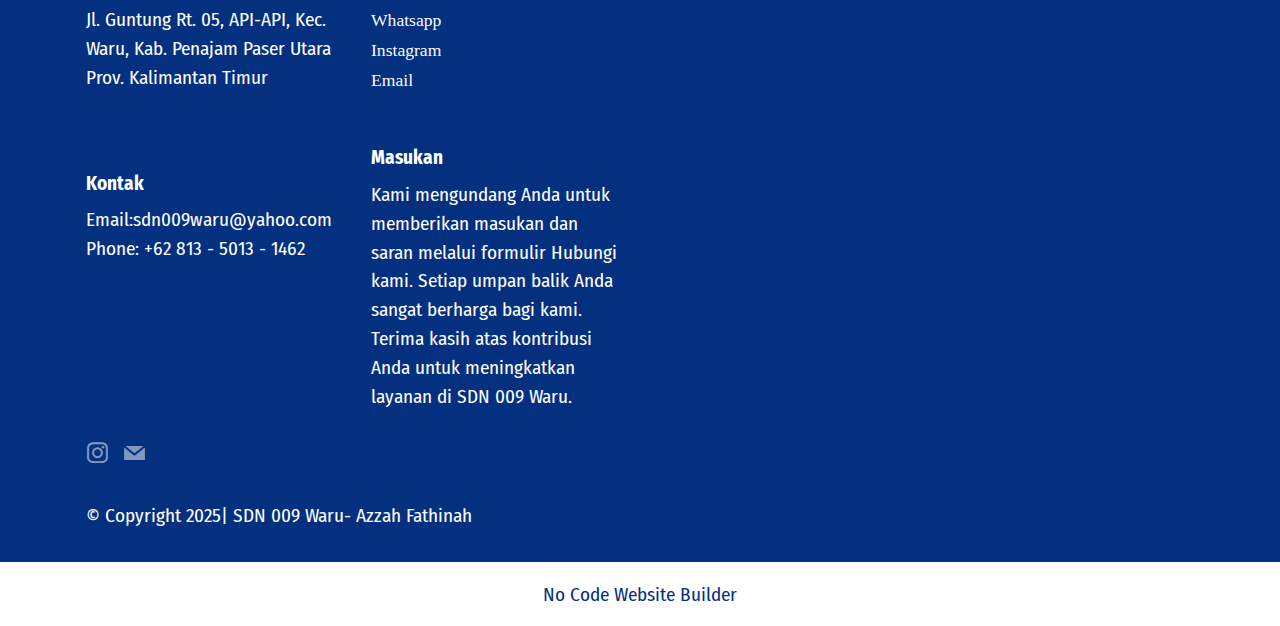
<file: page10.html>
<!DOCTYPE html>
<html  >
<head>
  <!-- Site made with Mobirise Website Builder v5.9.18, https://mobirise.com -->
  <meta charset="UTF-8">
  <meta http-equiv="X-UA-Compatible" content="IE=edge">
  <meta name="generator" content="Mobirise v5.9.18, mobirise.com">
  <meta name="viewport" content="width=device-width, initial-scale=1, minimum-scale=1">
  <link rel="shortcut icon" href="assets/images/lambang-tut-wuri-handayani.png" type="image/x-icon">
  <meta name="description" content="">
  
  
  <title>Kegiatan</title>
  <link rel="stylesheet" href="assets/web/assets/mobirise-icons2/mobirise2.css">
  <link rel="stylesheet" href="assets/bootstrap/css/bootstrap.min.css">
  <link rel="stylesheet" href="assets/bootstrap/css/bootstrap-grid.min.css">
  <link rel="stylesheet" href="assets/bootstrap/css/bootstrap-reboot.min.css">
  <link rel="stylesheet" href="assets/parallax/jarallax.css">
  <link rel="stylesheet" href="assets/dropdown/css/style.css">
  <link rel="stylesheet" href="assets/socicon/css/styles.css">
  <link rel="stylesheet" href="assets/theme/css/style.css">
  <link rel="preload" href="https://fonts.googleapis.com/css?family=Chelsea+Market:400&display=swap" as="style" onload="this.onload=null;this.rel='stylesheet'">
  <noscript><link rel="stylesheet" href="https://fonts.googleapis.com/css?family=Chelsea+Market:400&display=swap"></noscript>
  <link rel="preload" href="https://fonts.googleapis.com/css?family=Fira+Sans+Condensed:100,100i,200,200i,300,300i,400,400i,500,500i,600,600i,700,700i,800,800i,900,900i&display=swap" as="style" onload="this.onload=null;this.rel='stylesheet'">
  <noscript><link rel="stylesheet" href="https://fonts.googleapis.com/css?family=Fira+Sans+Condensed:100,100i,200,200i,300,300i,400,400i,500,500i,600,600i,700,700i,800,800i,900,900i&display=swap"></noscript>
  <link rel="preload" href="https://fonts.googleapis.com/css?family=Chenla:400&display=swap" as="style" onload="this.onload=null;this.rel='stylesheet'">
  <noscript><link rel="stylesheet" href="https://fonts.googleapis.com/css?family=Chenla:400&display=swap"></noscript>
  <link rel="preload" as="style" href="assets/mobirise/css/mbr-additional.css?v=zTBvWk"><link rel="stylesheet" href="assets/mobirise/css/mbr-additional.css?v=zTBvWk" type="text/css">

  
  
  
</head>
<body>
  
  <section data-bs-version="5.1" class="menu menu3 cid-ubp3Adfivi" once="menu" id="menu3-5n">
    
    <nav class="navbar navbar-dropdown navbar-fixed-top navbar-expand-lg">
        <div class="container-fluid">
            <div class="navbar-brand">
                <span class="navbar-logo">
                    <a href="page12.html#header1-6h">
                        <img src="assets/images/lambang-tut-wuri-handayani.png" alt="Mobirise Website Builder" style="height: 3rem;">
                    </a>
                </span>
                <span class="navbar-caption-wrap"><a class="navbar-caption text-black text-primary display-5" href="page12.html#header1-6h">SD Negeri 009 Waru</a></span>
            </div>
            <button class="navbar-toggler" type="button" data-toggle="collapse" data-bs-toggle="collapse" data-target="#navbarSupportedContent" data-bs-target="#navbarSupportedContent" aria-controls="navbarNavAltMarkup" aria-expanded="false" aria-label="Toggle navigation">
                <div class="hamburger">
                    <span></span>
                    <span></span>
                    <span></span>
                    <span></span>
                </div>
            </button>
            <div class="collapse navbar-collapse" id="navbarSupportedContent">
                <ul class="navbar-nav nav-dropdown" data-app-modern-menu="true"><li class="nav-item"><a class="nav-link link text-white text-primary display-7" href="page12.html#header1-6h" target="_blank">Beranda&nbsp;</a></li>
                    <li class="nav-item dropdown"><a class="nav-link link dropdown-toggle text-white display-7" href="index.html#content4-5" data-toggle="dropdown-submenu" data-bs-toggle="dropdown" data-bs-auto-close="outside" aria-expanded="false">Profil</a><div class="dropdown-menu" aria-labelledby="dropdown-432"><a class="dropdown-item text-white text-primary display-7" href="page1.html#article02-6i">Sambutan&nbsp;<br></a><a class="dropdown-item text-white text-primary display-7" href="page2.html#info3-1t">Sejarah</a><a class="dropdown-item text-white text-primary display-7" href="page3.html#info1-3u">Visi Misi</a><a class="dropdown-item text-white text-primary display-7" href="page4.html#info1-3s">Struktur&nbsp;</a><a class="dropdown-item text-white text-primary display-7" href="page8.html#team1-4s">Tenaga<br>Kependidikan</a></div></li>
                    <li class="nav-item"><a class="nav-link link text-white text-primary display-7" href="page7.html#info3-1s" aria-expanded="false">Ekstrakulikuler</a>
                    </li><li class="nav-item dropdown"><a class="nav-link link dropdown-toggle text-white display-7" href="index.html#features16-9" data-toggle="dropdown-submenu" data-bs-toggle="dropdown" data-bs-auto-close="outside" aria-expanded="false">Galeri</a><div class="dropdown-menu" aria-labelledby="dropdown-184"><a class="dropdown-item text-white text-primary display-7" href="page10.html#info1-20">Kegiatan</a><a class="dropdown-item text-white text-primary display-7" href="page11.html#info3-39">Prestasi</a><a class="dropdown-item text-white text-primary display-7" href="page9.html#video3-6v">Vidio&nbsp;</a></div></li></ul>
                
                <div class="navbar-buttons mbr-section-btn"><a class="btn btn-primary display-4" href="https://wa.me/6281350131462">Kontak</a></div>
            </div>
        </div>
    </nav>
</section>

<section data-bs-version="5.1" class="info1 cid-u7V3Us5wSI" id="info1-20">
    

    
    <div class="mbr-overlay" style="opacity: 0.5; background-color: rgb(0, 0, 0);"></div>
    <div class="align-center container">
        <div class="row justify-content-center">
            <div class="col-12 col-lg-8">
                <h3 class="mbr-section-title mb-4 mbr-fonts-style display-2">
                    <strong>Kegiatan SDN 009 Waru</strong></h3>
                
                
            </div>
        </div>
    </div>
</section>

<section data-bs-version="5.1" class="features17 cid-ubptlLX1Nm" id="features17-6o">
    

    
    
    <div class="container-fluid">
        <div class="content-wrapper">
            <div class="row align-items-center">
                <div class="col-12 col-lg-5">
                    <div class="image-wrapper">
                        <img src="assets/images/erah-terima-jabatan-sekolah-719x400.jpeg" alt="Mobirise Website Builder">
                    </div>
                </div>
                <div class="col-12 col-lg">
                    <div class="text-wrapper">
                        <h6 class="card-title mbr-fonts-style display-5"><strong>Serah Terima Jabatan Kepala Sekolah SDN 009 Waru</strong></h6>
                        <p class="mbr-text mbr-fonts-style mb-4 display-4">
                            Pada hari Rabu, 7 Februari 2024, SDN 009 Waru menggelar upacara serah terima jabatan kepala sekolah baru. Acara tersebut merupakan momen bersejarah di mana kepemimpinan sekolah beralih tangan dari Kepala Sekolah sebelumnya ke sosok yang baru. Dalam suasana penuh haru dan semangat, para staf, siswa, dan orang tua murid menyaksikan peristiwa penting ini, menandai awal babak baru dalam perjalanan pendidikan di SDN 009 Waru.</p>
                        
                    </div>
                </div>
            </div>
        </div>
    </div>
</section>

<section data-bs-version="5.1" class="gallery6 mbr-gallery cid-u7UYQHi5ji" id="gallery6-1y">
    

    
    <div class="mbr-overlay" style="opacity: 0.3; background-color: rgb(0, 0, 0);">
    </div>

    <div class="container-fluid">
        <div class="mbr-section-head">
            <h3 class="mbr-section-title mbr-fonts-style align-center m-0 display-5"><strong>Serah Terima Jabatan Kepala Sekolah SDN 009 Waru</strong></h3>
            
        </div>
        <div class="row mbr-gallery mt-4">
            <div class="col-12 col-md-6 col-lg-3 item gallery-image">
                <div class="item-wrapper" data-toggle="modal" data-bs-toggle="modal" data-target="#udsQWpKTPq-modal" data-bs-target="#udsQWpKTPq-modal">
                    <img class="w-100" src="assets/images/kpsek-baru-559x311.jpeg" alt="Mobirise Website Builder" data-slide-to="0" data-bs-slide-to="0" data-target="#lb-udsQWpKTPq" data-bs-target="#lb-udsQWpKTPq">
                    <div class="icon-wrapper">
                        <span class="mobi-mbri mobi-mbri-search mbr-iconfont mbr-iconfont-btn"></span>
                    </div>
                </div>
                
            </div>
            <div class="col-12 col-md-6 col-lg-3 item gallery-image">
                <div class="item-wrapper" data-toggle="modal" data-bs-toggle="modal" data-target="#udsQWpKTPq-modal" data-bs-target="#udsQWpKTPq-modal">
                    <img class="w-100" src="assets/images/430595483-299341389523628-589431364440030729-n-559x314.jpeg" alt="Mobirise Website Builder" data-slide-to="1" data-bs-slide-to="1" data-target="#lb-udsQWpKTPq" data-bs-target="#lb-udsQWpKTPq">
                    <div class="icon-wrapper">
                        <span class="mobi-mbri mobi-mbri-search mbr-iconfont mbr-iconfont-btn"></span>
                    </div>
                </div>
                
            </div>
            <div class="col-12 col-md-6 col-lg-3 item gallery-image">
                <div class="item-wrapper" data-toggle="modal" data-bs-toggle="modal" data-target="#udsQWpKTPq-modal" data-bs-target="#udsQWpKTPq-modal">
                    <img class="w-100" src="assets/images/429993188-421192520269550-6812737297593705461-n-559x314.jpeg" alt="Mobirise Website Builder" data-slide-to="2" data-bs-slide-to="2" data-target="#lb-udsQWpKTPq" data-bs-target="#lb-udsQWpKTPq">
                    <div class="icon-wrapper">
                        <span class="mobi-mbri mobi-mbri-search mbr-iconfont mbr-iconfont-btn"></span>
                    </div>
                </div>
                
            </div>
            <div class="col-12 col-md-6 col-lg-3 item gallery-image">
                <div class="item-wrapper" data-toggle="modal" data-bs-toggle="modal" data-target="#udsQWpKTPq-modal" data-bs-target="#udsQWpKTPq-modal">
                    <img class="w-100" src="assets/images/430393414-2065725967143634-18743921411731785-n-559x314.jpeg" alt="Mobirise Website Builder" data-slide-to="3" data-bs-slide-to="3" data-target="#lb-udsQWpKTPq" data-bs-target="#lb-udsQWpKTPq">
                    <div class="icon-wrapper">
                        <span class="mobi-mbri mobi-mbri-search mbr-iconfont mbr-iconfont-btn"></span>
                    </div>
                </div>
                
            </div>
        </div>

        <div class="modal mbr-slider" tabindex="-1" role="dialog" aria-hidden="true" id="udsQWpKTPq-modal">
            <div class="modal-dialog" role="document">
                <div class="modal-content">
                    <div class="modal-body">
                        <div class="carousel slide carousel-fade" id="lb-udsQWpKTPq" data-ride="carousel" data-bs-ride="carousel" data-interval="3000" data-bs-interval="3000">
                            <div class="carousel-inner">
                                <div class="carousel-item active">
                                    <img class="d-block w-100" src="assets/images/kpsek-baru-559x311.jpeg" alt="Mobirise Website Builder">
                                </div>
                                <div class="carousel-item">
                                    <img class="d-block w-100" src="assets/images/430595483-299341389523628-589431364440030729-n-559x314.jpeg" alt="Mobirise Website Builder">
                                </div>
                                <div class="carousel-item">
                                    <img class="d-block w-100" src="assets/images/429993188-421192520269550-6812737297593705461-n-559x314.jpeg" alt="Mobirise Website Builder">
                                </div>
                                <div class="carousel-item">
                                    <img class="d-block w-100" src="assets/images/430393414-2065725967143634-18743921411731785-n-559x314.jpeg" alt="Mobirise Website Builder">
                                </div>
                            </div>
                            <ol class="carousel-indicators">
                                <li data-slide-to="0" data-bs-slide-to="0" class="active" data-target="#lb-udsQWpKTPq" data-bs-target="#lb-udsQWpKTPq"></li>
                                <li data-slide-to="1" data-bs-slide-to="1" data-target="#lb-udsQWpKTPq" data-bs-target="#lb-udsQWpKTPq"></li>
                                <li data-slide-to="2" data-bs-slide-to="2" data-target="#lb-udsQWpKTPq" data-bs-target="#lb-udsQWpKTPq"></li>
                                <li data-slide-to="3" data-bs-slide-to="3" data-target="#lb-udsQWpKTPq" data-bs-target="#lb-udsQWpKTPq"></li>
                            </ol>
                            <a role="button" href="" class="close" data-dismiss="modal" data-bs-dismiss="modal" aria-label="Close">
                            </a>
                            <a class="carousel-control-prev carousel-control" role="button" data-slide="prev" data-bs-slide="prev" href="#lb-udsQWpKTPq">
                                <span class="mobi-mbri mobi-mbri-arrow-prev" aria-hidden="true"></span>
                                <span class="sr-only visually-hidden">Previous</span>
                            </a>
                            <a class="carousel-control-next carousel-control" role="button" data-slide="next" data-bs-slide="next" href="#lb-udsQWpKTPq">
                                <span class="mobi-mbri mobi-mbri-arrow-next" aria-hidden="true"></span>
                                <span class="sr-only visually-hidden">Next</span>
                            </a>
                        </div>
                    </div>
                </div>
            </div>
        </div>
    </div>
</section>

<section data-bs-version="5.1" class="features16 cid-ubpu7IlUFv" id="features16-6q">

    

    
    
    <div class="container-fluid">
        <div class="content-wrapper">
            <div class="row align-items-center">
                <div class="col-12 col-lg">
                    <div class="text-wrapper">
                        <h6 class="card-title mbr-fonts-style display-5"><strong>Pesantren Kilat SDN 009 Waru</strong></h6>
                        <p class="mbr-text mbr-fonts-style mb-4 display-4">
                            Pesantren kilat merupakan program intensif yang diadakan di SDN 009 Waru. Dalam periode singkat namun intens, siswa mendapat kesempatan untuk mendalami nilai-nilai keagamaan, meningkatkan pemahaman terhadap ajaran agama, serta memperkuat ketaqwaan dan karakter spiritual. Melalui serangkaian kegiatan yang terstruktur, pesantren kilat menjadi wadah untuk pertumbuhan rohani yang mendalam bagi siswa kami, memperkaya pengalaman keagamaan mereka di lingkungan sekolah.</p>
                        
                    </div>
                </div>
                <div class="col-12 col-lg-5">
                    <div class="image-wrapper">
                        <img src="assets/images/pesantren-ilat-cwo-719x403.jpg" alt="Mobirise Website Builder">
                    </div>
                </div>
            </div>
        </div>
    </div>
</section>

<section data-bs-version="5.1" class="gallery6 mbr-gallery cid-u7UYSbIHSS" id="gallery6-1z">
    

    
    <div class="mbr-overlay" style="opacity: 0.3; background-color: rgb(0, 0, 0);">
    </div>

    <div class="container-fluid">
        <div class="mbr-section-head">
            <h3 class="mbr-section-title mbr-fonts-style align-center m-0 display-5"><strong>Pesantren Kilat SDN 009 Waru</strong></h3>
            
        </div>
        <div class="row mbr-gallery mt-4">
            <div class="col-12 col-md-6 col-lg-3 item gallery-image">
                <div class="item-wrapper" data-toggle="modal" data-bs-toggle="modal" data-target="#udsQWqxcQW-modal" data-bs-target="#udsQWqxcQW-modal">
                    <img class="w-100" src="assets/images/pesantren-kilat-cwe-559x311.jpg" alt="Mobirise Website Builder" data-slide-to="0" data-bs-slide-to="0" data-target="#lb-udsQWqxcQW" data-bs-target="#lb-udsQWqxcQW">
                    <div class="icon-wrapper">
                        <span class="mobi-mbri mobi-mbri-search mbr-iconfont mbr-iconfont-btn"></span>
                    </div>
                </div>
                
            </div>
            <div class="col-12 col-md-6 col-lg-3 item gallery-image">
                <div class="item-wrapper" data-toggle="modal" data-bs-toggle="modal" data-target="#udsQWqxcQW-modal" data-bs-target="#udsQWqxcQW-modal">
                    <img class="w-100" src="assets/images/337674391-2637903779682109-743760852560614034-n1-511x288.jpg" alt="Mobirise Website Builder" data-slide-to="1" data-bs-slide-to="1" data-target="#lb-udsQWqxcQW" data-bs-target="#lb-udsQWqxcQW">
                    <div class="icon-wrapper">
                        <span class="mobi-mbri mobi-mbri-search mbr-iconfont mbr-iconfont-btn"></span>
                    </div>
                </div>
                
            </div>
            <div class="col-12 col-md-6 col-lg-3 item gallery-image">
                <div class="item-wrapper" data-toggle="modal" data-bs-toggle="modal" data-target="#udsQWqxcQW-modal" data-bs-target="#udsQWqxcQW-modal">
                    <img class="w-100" src="assets/images/peskil-511x335.jpg" alt="Mobirise Website Builder" data-slide-to="2" data-bs-slide-to="2" data-target="#lb-udsQWqxcQW" data-bs-target="#lb-udsQWqxcQW">
                    <div class="icon-wrapper">
                        <span class="mobi-mbri mobi-mbri-search mbr-iconfont mbr-iconfont-btn"></span>
                    </div>
                </div>
                
            </div>
            <div class="col-12 col-md-6 col-lg-3 item gallery-image">
                <div class="item-wrapper" data-toggle="modal" data-bs-toggle="modal" data-target="#udsQWqxcQW-modal" data-bs-target="#udsQWqxcQW-modal">
                    <img class="w-100" src="assets/images/peskil-juga-511x286.jpg" alt="Mobirise Website Builder" data-slide-to="3" data-bs-slide-to="3" data-target="#lb-udsQWqxcQW" data-bs-target="#lb-udsQWqxcQW">
                    <div class="icon-wrapper">
                        <span class="mobi-mbri mobi-mbri-search mbr-iconfont mbr-iconfont-btn"></span>
                    </div>
                </div>
                
            </div>
        </div>

        <div class="modal mbr-slider" tabindex="-1" role="dialog" aria-hidden="true" id="udsQWqxcQW-modal">
            <div class="modal-dialog" role="document">
                <div class="modal-content">
                    <div class="modal-body">
                        <div class="carousel slide carousel-fade" id="lb-udsQWqxcQW" data-ride="carousel" data-bs-ride="carousel" data-interval="5000" data-bs-interval="5000">
                            <div class="carousel-inner">
                                <div class="carousel-item active">
                                    <img class="d-block w-100" src="assets/images/pesantren-kilat-cwe-559x311.jpg" alt="Mobirise Website Builder">
                                </div>
                                <div class="carousel-item">
                                    <img class="d-block w-100" src="assets/images/337674391-2637903779682109-743760852560614034-n1-511x288.jpg" alt="Mobirise Website Builder">
                                </div>
                                <div class="carousel-item">
                                    <img class="d-block w-100" src="assets/images/peskil-511x335.jpg" alt="Mobirise Website Builder">
                                </div>
                                <div class="carousel-item">
                                    <img class="d-block w-100" src="assets/images/peskil-juga-511x286.jpg" alt="Mobirise Website Builder">
                                </div>
                            </div>
                            <ol class="carousel-indicators">
                                <li data-slide-to="0" data-bs-slide-to="0" class="active" data-target="#lb-udsQWqxcQW" data-bs-target="#lb-udsQWqxcQW"></li>
                                <li data-slide-to="1" data-bs-slide-to="1" data-target="#lb-udsQWqxcQW" data-bs-target="#lb-udsQWqxcQW"></li>
                                <li data-slide-to="2" data-bs-slide-to="2" data-target="#lb-udsQWqxcQW" data-bs-target="#lb-udsQWqxcQW"></li>
                                <li data-slide-to="3" data-bs-slide-to="3" data-target="#lb-udsQWqxcQW" data-bs-target="#lb-udsQWqxcQW"></li>
                            </ol>
                            <a role="button" href="" class="close" data-dismiss="modal" data-bs-dismiss="modal" aria-label="Close">
                            </a>
                            <a class="carousel-control-prev carousel-control" role="button" data-slide="prev" data-bs-slide="prev" href="#lb-udsQWqxcQW">
                                <span class="mobi-mbri mobi-mbri-arrow-prev" aria-hidden="true"></span>
                                <span class="sr-only visually-hidden">Previous</span>
                            </a>
                            <a class="carousel-control-next carousel-control" role="button" data-slide="next" data-bs-slide="next" href="#lb-udsQWqxcQW">
                                <span class="mobi-mbri mobi-mbri-arrow-next" aria-hidden="true"></span>
                                <span class="sr-only visually-hidden">Next</span>
                            </a>
                        </div>
                    </div>
                </div>
            </div>
        </div>
    </div>
</section>

<section data-bs-version="5.1" class="features17 cid-ubuyCdhEUG" id="features17-6r">
    

    
    
    <div class="container-fluid">
        <div class="content-wrapper">
            <div class="row align-items-center">
                <div class="col-12 col-lg-5">
                    <div class="image-wrapper">
                        <img src="assets/images/bukbersama-719x404.jpg" alt="Mobirise Website Builder">
                    </div>
                </div>
                <div class="col-12 col-lg">
                    <div class="text-wrapper">
                        <h6 class="card-title mbr-fonts-style display-5"><strong>Buka Bersama Keluarga Besar SDN 009 Waru</strong></h6>
                        <p class="mbr-text mbr-fonts-style mb-4 display-4">Acara buka bersama keluarga besar SDN 009 Waru merupakan momen istimewa di mana kami berkumpul untuk berbagi kebersamaan, kebahagiaan, dan berkat Ramadan. Dalam suasana yang penuh kehangatan, kami menjalin silaturahmi, menguatkan hubungan antar anggota komunitas sekolah, serta memperkokoh rasa solidaritas dan persaudaraan. Acara ini menjadi waktu yang berharga untuk meningkatkan kebersamaan dan mempererat ikatan di antara kita dalam semangat kebersamaan dan persatuan.<br></p>
                        
                    </div>
                </div>
            </div>
        </div>
    </div>
</section>

<section data-bs-version="5.1" class="gallery6 mbr-gallery cid-u7VcNIcAS4" id="gallery6-25">
    

    
    <div class="mbr-overlay" style="opacity: 0.3; background-color: rgb(0, 0, 0);">
    </div>

    <div class="container-fluid">
        <div class="mbr-section-head">
            <h3 class="mbr-section-title mbr-fonts-style align-center m-0 display-5"><strong>Buka Bersama Keluarga Besar SDN 009 Waru</strong></h3>
            
        </div>
        <div class="row mbr-gallery mt-4">
            <div class="col-12 col-md-6 col-lg-3 item gallery-image">
                <div class="item-wrapper" data-toggle="modal" data-bs-toggle="modal" data-target="#udsQWrdiz1-modal" data-bs-target="#udsQWrdiz1-modal">
                    <img class="w-100" src="assets/images/buka-ber-511x297.jpg" alt="Mobirise Website Builder" data-slide-to="0" data-bs-slide-to="0" data-target="#lb-udsQWrdiz1" data-bs-target="#lb-udsQWrdiz1">
                    <div class="icon-wrapper">
                        <span class="mobi-mbri mobi-mbri-search mbr-iconfont mbr-iconfont-btn"></span>
                    </div>
                </div>
                
            </div>
            <div class="col-12 col-md-6 col-lg-3 item gallery-image">
                <div class="item-wrapper" data-toggle="modal" data-bs-toggle="modal" data-target="#udsQWrdiz1-modal" data-bs-target="#udsQWrdiz1-modal">
                    <img class="w-100" src="assets/images/bukber-511x287.jpg" alt="Mobirise Website Builder" data-slide-to="1" data-bs-slide-to="1" data-target="#lb-udsQWrdiz1" data-bs-target="#lb-udsQWrdiz1">
                    <div class="icon-wrapper">
                        <span class="mobi-mbri mobi-mbri-search mbr-iconfont mbr-iconfont-btn"></span>
                    </div>
                </div>
                
            </div>
            <div class="col-12 col-md-6 col-lg-3 item gallery-image">
                <div class="item-wrapper" data-toggle="modal" data-bs-toggle="modal" data-target="#udsQWrdiz1-modal" data-bs-target="#udsQWrdiz1-modal">
                    <img class="w-100" src="assets/images/434042602-433853775693983-5053318251858355070-n-511x287.jpg" alt="Mobirise Website Builder" data-slide-to="2" data-bs-slide-to="2" data-target="#lb-udsQWrdiz1" data-bs-target="#lb-udsQWrdiz1">
                    <div class="icon-wrapper">
                        <span class="mobi-mbri mobi-mbri-search mbr-iconfont mbr-iconfont-btn"></span>
                    </div>
                </div>
                
            </div>
            <div class="col-12 col-md-6 col-lg-3 item gallery-image">
                <div class="item-wrapper" data-toggle="modal" data-bs-toggle="modal" data-target="#udsQWrdiz1-modal" data-bs-target="#udsQWrdiz1-modal">
                    <img class="w-100" src="assets/images/434055248-299634669816133-1041905332682313881-n-511x287.jpg" alt="Mobirise Website Builder" data-slide-to="3" data-bs-slide-to="3" data-target="#lb-udsQWrdiz1" data-bs-target="#lb-udsQWrdiz1">
                    <div class="icon-wrapper">
                        <span class="mobi-mbri mobi-mbri-search mbr-iconfont mbr-iconfont-btn"></span>
                    </div>
                </div>
                
            </div>
        </div>

        <div class="modal mbr-slider" tabindex="-1" role="dialog" aria-hidden="true" id="udsQWrdiz1-modal">
            <div class="modal-dialog" role="document">
                <div class="modal-content">
                    <div class="modal-body">
                        <div class="carousel slide carousel-fade" id="lb-udsQWrdiz1" data-ride="carousel" data-bs-ride="carousel" data-interval="5000" data-bs-interval="5000">
                            <div class="carousel-inner">
                                <div class="carousel-item active">
                                    <img class="d-block w-100" src="assets/images/buka-ber-511x297.jpg" alt="Mobirise Website Builder">
                                </div>
                                <div class="carousel-item">
                                    <img class="d-block w-100" src="assets/images/bukber-511x287.jpg" alt="Mobirise Website Builder">
                                </div>
                                <div class="carousel-item">
                                    <img class="d-block w-100" src="assets/images/434042602-433853775693983-5053318251858355070-n-511x287.jpg" alt="Mobirise Website Builder">
                                </div>
                                <div class="carousel-item">
                                    <img class="d-block w-100" src="assets/images/434055248-299634669816133-1041905332682313881-n-511x287.jpg" alt="Mobirise Website Builder">
                                </div>
                            </div>
                            <ol class="carousel-indicators">
                                <li data-slide-to="0" data-bs-slide-to="0" class="active" data-target="#lb-udsQWrdiz1" data-bs-target="#lb-udsQWrdiz1"></li>
                                <li data-slide-to="1" data-bs-slide-to="1" data-target="#lb-udsQWrdiz1" data-bs-target="#lb-udsQWrdiz1"></li>
                                <li data-slide-to="2" data-bs-slide-to="2" data-target="#lb-udsQWrdiz1" data-bs-target="#lb-udsQWrdiz1"></li>
                                <li data-slide-to="3" data-bs-slide-to="3" data-target="#lb-udsQWrdiz1" data-bs-target="#lb-udsQWrdiz1"></li>
                            </ol>
                            <a role="button" href="" class="close" data-dismiss="modal" data-bs-dismiss="modal" aria-label="Close">
                            </a>
                            <a class="carousel-control-prev carousel-control" role="button" data-slide="prev" data-bs-slide="prev" href="#lb-udsQWrdiz1">
                                <span class="mobi-mbri mobi-mbri-arrow-prev" aria-hidden="true"></span>
                                <span class="sr-only visually-hidden">Previous</span>
                            </a>
                            <a class="carousel-control-next carousel-control" role="button" data-slide="next" data-bs-slide="next" href="#lb-udsQWrdiz1">
                                <span class="mobi-mbri mobi-mbri-arrow-next" aria-hidden="true"></span>
                                <span class="sr-only visually-hidden">Next</span>
                            </a>
                        </div>
                    </div>
                </div>
            </div>
        </div>
    </div>
</section>

<section data-bs-version="5.1" class="features16 cid-ubuyDhRG0B" id="features16-6s">

    

    
    
    <div class="container-fluid">
        <div class="content-wrapper">
            <div class="row align-items-center">
                <div class="col-12 col-lg">
                    <div class="text-wrapper">
                        <h6 class="card-title mbr-fonts-style display-5"><strong>Observasi Kelas III</strong></h6>
                        <p class="mbr-text mbr-fonts-style mb-4 display-4">
                            Observasi kelas 3 adalah bagian penting dari program pendidikan di SDN 009 Waru. Melalui kegiatan ini, para pengajar, orang tua, dan staf sekolah dapat memantau perkembangan akademik dan sosial siswa kelas 3. Dengan memperhatikan interaksi siswa, proses pembelajaran, dan pencapaian mereka, kami dapat memberikan dukungan yang lebih baik untuk membantu setiap siswa mencapai potensi maksimalnya. Observasi kelas 3 menjadi momen refleksi dan evaluasi yang membantu kami menyempurnakan pendekatan pembelajaran untuk menciptakan lingkungan yang lebih inklusif dan berdaya.</p>
                        
                    </div>
                </div>
                <div class="col-12 col-lg-5">
                    <div class="image-wrapper">
                        <img src="assets/images/observasi-kelas-719x400.jpeg" alt="Mobirise Website Builder">
                    </div>
                </div>
            </div>
        </div>
    </div>
</section>

<section data-bs-version="5.1" class="gallery6 mbr-gallery cid-u7VcOrC1QM" id="gallery6-26">
    

    
    <div class="mbr-overlay" style="opacity: 0.3; background-color: rgb(0, 0, 0);">
    </div>

    <div class="container-fluid">
        <div class="mbr-section-head">
            <h3 class="mbr-section-title mbr-fonts-style align-center m-0 display-5"><strong>Observasi Kelas III</strong></h3>
            
        </div>
        <div class="row mbr-gallery mt-4">
            <div class="col-12 col-md-6 col-lg-3 item gallery-image">
                <div class="item-wrapper" data-toggle="modal" data-bs-toggle="modal" data-target="#udsQWrTvOw-modal" data-bs-target="#udsQWrTvOw-modal">
                    <img class="w-100" src="assets/images/obsvasi-kelas-3-511x284.jpg" alt="Mobirise Website Builder" data-slide-to="0" data-bs-slide-to="0" data-target="#lb-udsQWrTvOw" data-bs-target="#lb-udsQWrTvOw">
                    <div class="icon-wrapper">
                        <span class="mobi-mbri mobi-mbri-search mbr-iconfont mbr-iconfont-btn"></span>
                    </div>
                </div>
                
            </div>
            <div class="col-12 col-md-6 col-lg-3 item gallery-image">
                <div class="item-wrapper" data-toggle="modal" data-bs-toggle="modal" data-target="#udsQWrTvOw-modal" data-bs-target="#udsQWrTvOw-modal">
                    <img class="w-100" src="assets/images/431929112-292753500295433-6150185380850629282-n-511x287.jpg" alt="Mobirise Website Builder" data-slide-to="1" data-bs-slide-to="1" data-target="#lb-udsQWrTvOw" data-bs-target="#lb-udsQWrTvOw">
                    <div class="icon-wrapper">
                        <span class="mobi-mbri mobi-mbri-search mbr-iconfont mbr-iconfont-btn"></span>
                    </div>
                </div>
                
            </div>
            <div class="col-12 col-md-6 col-lg-3 item gallery-image">
                <div class="item-wrapper" data-toggle="modal" data-bs-toggle="modal" data-target="#udsQWrTvOw-modal" data-bs-target="#udsQWrTvOw-modal">
                    <img class="w-100" src="assets/images/observasi-kelas-3-511x284.jpg" alt="Mobirise Website Builder" data-slide-to="2" data-bs-slide-to="2" data-target="#lb-udsQWrTvOw" data-bs-target="#lb-udsQWrTvOw">
                    <div class="icon-wrapper">
                        <span class="mobi-mbri mobi-mbri-search mbr-iconfont mbr-iconfont-btn"></span>
                    </div>
                </div>
                
            </div>
            <div class="col-12 col-md-6 col-lg-3 item gallery-image">
                <div class="item-wrapper" data-toggle="modal" data-bs-toggle="modal" data-target="#udsQWrTvOw-modal" data-bs-target="#udsQWrTvOw-modal">
                    <img class="w-100" src="assets/images/431913887-777253207410359-3101838277123991572-n-511x287.jpeg" alt="Mobirise Website Builder" data-slide-to="3" data-bs-slide-to="3" data-target="#lb-udsQWrTvOw" data-bs-target="#lb-udsQWrTvOw">
                    <div class="icon-wrapper">
                        <span class="mobi-mbri mobi-mbri-search mbr-iconfont mbr-iconfont-btn"></span>
                    </div>
                </div>
                
            </div>
        </div>

        <div class="modal mbr-slider" tabindex="-1" role="dialog" aria-hidden="true" id="udsQWrTvOw-modal">
            <div class="modal-dialog" role="document">
                <div class="modal-content">
                    <div class="modal-body">
                        <div class="carousel slide carousel-fade" id="lb-udsQWrTvOw" data-ride="carousel" data-bs-ride="carousel" data-interval="5000" data-bs-interval="5000">
                            <div class="carousel-inner">
                                <div class="carousel-item active">
                                    <img class="d-block w-100" src="assets/images/obsvasi-kelas-3-511x284.jpg" alt="Mobirise Website Builder">
                                </div>
                                <div class="carousel-item">
                                    <img class="d-block w-100" src="assets/images/431929112-292753500295433-6150185380850629282-n-511x287.jpg" alt="Mobirise Website Builder">
                                </div>
                                <div class="carousel-item">
                                    <img class="d-block w-100" src="assets/images/observasi-kelas-3-511x284.jpg" alt="Mobirise Website Builder">
                                </div>
                                <div class="carousel-item">
                                    <img class="d-block w-100" src="assets/images/431913887-777253207410359-3101838277123991572-n-511x287.jpeg" alt="Mobirise Website Builder">
                                </div>
                            </div>
                            <ol class="carousel-indicators">
                                <li data-slide-to="0" data-bs-slide-to="0" class="active" data-target="#lb-udsQWrTvOw" data-bs-target="#lb-udsQWrTvOw"></li>
                                <li data-slide-to="1" data-bs-slide-to="1" data-target="#lb-udsQWrTvOw" data-bs-target="#lb-udsQWrTvOw"></li>
                                <li data-slide-to="2" data-bs-slide-to="2" data-target="#lb-udsQWrTvOw" data-bs-target="#lb-udsQWrTvOw"></li>
                                <li data-slide-to="3" data-bs-slide-to="3" data-target="#lb-udsQWrTvOw" data-bs-target="#lb-udsQWrTvOw"></li>
                            </ol>
                            <a role="button" href="" class="close" data-dismiss="modal" data-bs-dismiss="modal" aria-label="Close">
                            </a>
                            <a class="carousel-control-prev carousel-control" role="button" data-slide="prev" data-bs-slide="prev" href="#lb-udsQWrTvOw">
                                <span class="mobi-mbri mobi-mbri-arrow-prev" aria-hidden="true"></span>
                                <span class="sr-only visually-hidden">Previous</span>
                            </a>
                            <a class="carousel-control-next carousel-control" role="button" data-slide="next" data-bs-slide="next" href="#lb-udsQWrTvOw">
                                <span class="mobi-mbri mobi-mbri-arrow-next" aria-hidden="true"></span>
                                <span class="sr-only visually-hidden">Next</span>
                            </a>
                        </div>
                    </div>
                </div>
            </div>
        </div>
    </div>
</section>

<section data-bs-version="5.1" class="features17 cid-ubuyEJabxf" id="features17-6t">
    

    
    
    <div class="container-fluid">
        <div class="content-wrapper">
            <div class="row align-items-center">
                <div class="col-12 col-lg-5">
                    <div class="image-wrapper">
                        <img src="assets/images/370730387-1021741972517107-1559951589977741281-n-1076x564.jpg" alt="Mobirise Website Builder">
                    </div>
                </div>
                <div class="col-12 col-lg">
                    <div class="text-wrapper">
                        <h6 class="card-title mbr-fonts-style display-5"><strong>Karnaval Memperingati hari Kemerdekaan ke-78</strong></h6>
                        <p class="mbr-text mbr-fonts-style mb-4 display-4">
                            Karnaval memperingati Hari Kemerdekaan ke-78 di SDN 009 Waru adalah sebuah perayaan yang penuh semangat dan kebanggaan. Dengan tema yang kreatif dan warna-warni, siswa, guru, dan staf sekolah kami bergabung dalam parade yang meriah untuk merayakan warisan kemerdekaan negara kita. Dalam suasana yang ceria dan meriah, kami menyampaikan pesan perdamaian, persatuan, dan kebanggaan akan identitas bangsa. Melalui karnaval ini, kami mengukuhkan komitmen untuk terus memelihara dan memperjuangkan nilai-nilai luhur kemerdekaan yang telah diperjuangkan oleh para pahlawan kita.</p>
                        
                    </div>
                </div>
            </div>
        </div>
    </div>
</section>

<section data-bs-version="5.1" class="gallery6 mbr-gallery cid-u7VrCkxOqT" id="gallery6-2e">
    

    
    <div class="mbr-overlay" style="opacity: 0.3; background-color: rgb(0, 0, 0);">
    </div>

    <div class="container-fluid">
        <div class="mbr-section-head">
            <h3 class="mbr-section-title mbr-fonts-style align-center m-0 display-5"><strong>Karnaval Memperingati hari Kemerdekaan ke-78</strong></h3>
            
        </div>
        <div class="row mbr-gallery mt-4">
            <div class="col-12 col-md-6 col-lg-3 item gallery-image">
                <div class="item-wrapper" data-toggle="modal" data-bs-toggle="modal" data-target="#udsQWsDDvO-modal" data-bs-target="#udsQWsDDvO-modal">
                    <img class="w-100" src="assets/images/370525468-6955185917859177-7732048705641996073-n-511x268.jpg" alt="Mobirise Website Builder" data-slide-to="0" data-bs-slide-to="0" data-target="#lb-udsQWsDDvO" data-bs-target="#lb-udsQWsDDvO">
                    <div class="icon-wrapper">
                        <span class="mobi-mbri mobi-mbri-search mbr-iconfont mbr-iconfont-btn"></span>
                    </div>
                </div>
                
            </div>
            <div class="col-12 col-md-6 col-lg-3 item gallery-image">
                <div class="item-wrapper" data-toggle="modal" data-bs-toggle="modal" data-target="#udsQWsDDvO-modal" data-bs-target="#udsQWsDDvO-modal">
                    <img class="w-100" src="assets/images/367975451-672233911161889-2174381371943214366-n-511x511.jpeg" alt="Mobirise Website Builder" data-slide-to="1" data-bs-slide-to="1" data-target="#lb-udsQWsDDvO" data-bs-target="#lb-udsQWsDDvO">
                    <div class="icon-wrapper">
                        <span class="mobi-mbri mobi-mbri-search mbr-iconfont mbr-iconfont-btn"></span>
                    </div>
                </div>
                
            </div>
            <div class="col-12 col-md-6 col-lg-3 item gallery-image">
                <div class="item-wrapper" data-toggle="modal" data-bs-toggle="modal" data-target="#udsQWsDDvO-modal" data-bs-target="#udsQWsDDvO-modal">
                    <img class="w-100" src="assets/images/368499858-1284646378766472-6882828287374767054-n-511x511.jpeg" alt="Mobirise Website Builder" data-slide-to="2" data-bs-slide-to="2" data-target="#lb-udsQWsDDvO" data-bs-target="#lb-udsQWsDDvO">
                    <div class="icon-wrapper">
                        <span class="mobi-mbri mobi-mbri-search mbr-iconfont mbr-iconfont-btn"></span>
                    </div>
                </div>
                
            </div>
            <div class="col-12 col-md-6 col-lg-3 item gallery-image">
                <div class="item-wrapper" data-toggle="modal" data-bs-toggle="modal" data-target="#udsQWsDDvO-modal" data-bs-target="#udsQWsDDvO-modal">
                    <img class="w-100" src="assets/images/370379084-260013026924276-2617852166217278823-n-511x268.jpg" alt="Mobirise Website Builder" data-slide-to="3" data-bs-slide-to="3" data-target="#lb-udsQWsDDvO" data-bs-target="#lb-udsQWsDDvO">
                    <div class="icon-wrapper">
                        <span class="mobi-mbri mobi-mbri-search mbr-iconfont mbr-iconfont-btn"></span>
                    </div>
                </div>
                
            </div>
        </div>

        <div class="modal mbr-slider" tabindex="-1" role="dialog" aria-hidden="true" id="udsQWsDDvO-modal">
            <div class="modal-dialog" role="document">
                <div class="modal-content">
                    <div class="modal-body">
                        <div class="carousel slide carousel-fade" id="lb-udsQWsDDvO" data-ride="carousel" data-bs-ride="carousel" data-interval="5000" data-bs-interval="5000">
                            <div class="carousel-inner">
                                <div class="carousel-item active">
                                    <img class="d-block w-100" src="assets/images/370525468-6955185917859177-7732048705641996073-n-511x268.jpg" alt="Mobirise Website Builder">
                                </div>
                                <div class="carousel-item">
                                    <img class="d-block w-100" src="assets/images/367975451-672233911161889-2174381371943214366-n-511x511.jpeg" alt="Mobirise Website Builder">
                                </div>
                                <div class="carousel-item">
                                    <img class="d-block w-100" src="assets/images/368499858-1284646378766472-6882828287374767054-n-511x511.jpeg" alt="Mobirise Website Builder">
                                </div>
                                <div class="carousel-item">
                                    <img class="d-block w-100" src="assets/images/370379084-260013026924276-2617852166217278823-n-511x268.jpg" alt="Mobirise Website Builder">
                                </div>
                            </div>
                            <ol class="carousel-indicators">
                                <li data-slide-to="0" data-bs-slide-to="0" class="active" data-target="#lb-udsQWsDDvO" data-bs-target="#lb-udsQWsDDvO"></li>
                                <li data-slide-to="1" data-bs-slide-to="1" data-target="#lb-udsQWsDDvO" data-bs-target="#lb-udsQWsDDvO"></li>
                                <li data-slide-to="2" data-bs-slide-to="2" data-target="#lb-udsQWsDDvO" data-bs-target="#lb-udsQWsDDvO"></li>
                                <li data-slide-to="3" data-bs-slide-to="3" data-target="#lb-udsQWsDDvO" data-bs-target="#lb-udsQWsDDvO"></li>
                            </ol>
                            <a role="button" href="" class="close" data-dismiss="modal" data-bs-dismiss="modal" aria-label="Close">
                            </a>
                            <a class="carousel-control-prev carousel-control" role="button" data-slide="prev" data-bs-slide="prev" href="#lb-udsQWsDDvO">
                                <span class="mobi-mbri mobi-mbri-arrow-prev" aria-hidden="true"></span>
                                <span class="sr-only visually-hidden">Previous</span>
                            </a>
                            <a class="carousel-control-next carousel-control" role="button" data-slide="next" data-bs-slide="next" href="#lb-udsQWsDDvO">
                                <span class="mobi-mbri mobi-mbri-arrow-next" aria-hidden="true"></span>
                                <span class="sr-only visually-hidden">Next</span>
                            </a>
                        </div>
                    </div>
                </div>
            </div>
        </div>
    </div>
</section>

<section data-bs-version="5.1" class="features16 cid-ubuyFG5Gyd" id="features16-6u">

    

    
    
    <div class="container-fluid">
        <div class="content-wrapper">
            <div class="row align-items-center">
                <div class="col-12 col-lg">
                    <div class="text-wrapper">
                        <h6 class="card-title mbr-fonts-style display-5"><strong>Asesmen Nasional Berbasis Komputer (ANBK)</strong></h6>
                        <p class="mbr-text mbr-fonts-style mb-4 display-4">
                            Asesmen Nasional Berbasis Komputer (ANBK) adalah evaluasi standar nasional yang dilakukan secara daring di SDN 009 Waru. Melalui ANBK, siswa mengikuti ujian yang dirancang untuk mengukur pemahaman mereka terhadap kurikulum nasional. Dengan memanfaatkan teknologi komputer, ANBK memberikan pengalaman ujian yang efisien dan objektif, mempersiapkan siswa untuk menghadapi tantangan akademik dengan lebih baik.</p>
                        
                    </div>
                </div>
                <div class="col-12 col-lg-5">
                    <div class="image-wrapper">
                        <img src="assets/images/312479215-130514656443822-2229745354728392262-n-1076x605.jpg" alt="Mobirise Website Builder">
                    </div>
                </div>
            </div>
        </div>
    </div>
</section>

<section data-bs-version="5.1" class="image1 cid-uaVC1LQTti" id="image1-59">
    

    
    <div class="mbr-overlay" style="opacity: 0.3; background-color: rgb(0, 0, 0);">
    </div>

    <div class="container">
        <div class="row align-items-center">
            <div class="col-12 col-lg-5">
                <div class="image-wrapper">
                    <img src="assets/images/313193948-1466882690474126-3776309226958842627-n-886x463.jpg" alt="Mobirise Website Builder">
                    
                </div>
            </div>
            <div class="col-12 col-lg">
                <div class="text-wrapper">
                    <h3 class="mbr-section-title mbr-fonts-style mb-3 display-5"><strong>P5 Kurikulum Merdeka</strong></h3>
                    <p class="mbr-text mbr-fonts-style display-7">
                        P5 kurikulum merdeka ( projek penguatan profil pelajar Pancasila), menjadikan peserta didik sebagai penerus bangsa yang unggul dan produktif, semngat </p>
                </div>
            </div>
        </div>
    </div>
</section>

<section data-bs-version="5.1" class="gallery6 mbr-gallery cid-uaVBW2rYoi" id="gallery6-57">
    

    
    

    <div class="container-fluid">
        <div class="mbr-section-head">
            <h3 class="mbr-section-title mbr-fonts-style align-center m-0 display-5"><strong>P5 Kurikulum Merdeka</strong></h3>
            
        </div>
        <div class="row mbr-gallery mt-4">
            <div class="col-12 col-md-6 col-lg-3 item gallery-image">
                <div class="item-wrapper" data-toggle="modal" data-bs-toggle="modal" data-target="#udsQWtGXDA-modal" data-bs-target="#udsQWtGXDA-modal">
                    <img class="w-100" src="assets/images/313321234-522411722725030-271746228164012969-n-518x271.jpg" alt="Mobirise Website Builder" data-slide-to="0" data-bs-slide-to="0" data-target="#lb-udsQWtGXDA" data-bs-target="#lb-udsQWtGXDA">
                    <div class="icon-wrapper">
                        <span class="mobi-mbri mobi-mbri-search mbr-iconfont mbr-iconfont-btn"></span>
                    </div>
                </div>
                
            </div>
            <div class="col-12 col-md-6 col-lg-3 item gallery-image">
                <div class="item-wrapper" data-toggle="modal" data-bs-toggle="modal" data-target="#udsQWtGXDA-modal" data-bs-target="#udsQWtGXDA-modal">
                    <img class="w-100" src="assets/images/313477371-116637681233723-5397078984130001606-n-518x271.jpg" alt="Mobirise Website Builder" data-slide-to="1" data-bs-slide-to="1" data-target="#lb-udsQWtGXDA" data-bs-target="#lb-udsQWtGXDA">
                    <div class="icon-wrapper">
                        <span class="mobi-mbri mobi-mbri-search mbr-iconfont mbr-iconfont-btn"></span>
                    </div>
                </div>
                
            </div>
            <div class="col-12 col-md-6 col-lg-3 item gallery-image">
                <div class="item-wrapper" data-toggle="modal" data-bs-toggle="modal" data-target="#udsQWtGXDA-modal" data-bs-target="#udsQWtGXDA-modal">
                    <img class="w-100" src="assets/images/313380724-148909564535190-8048226026677520175-n-518x271.jpg" alt="Mobirise Website Builder" data-slide-to="2" data-bs-slide-to="2" data-target="#lb-udsQWtGXDA" data-bs-target="#lb-udsQWtGXDA">
                    <div class="icon-wrapper">
                        <span class="mobi-mbri mobi-mbri-search mbr-iconfont mbr-iconfont-btn"></span>
                    </div>
                </div>
                
            </div>
            <div class="col-12 col-md-6 col-lg-3 item gallery-image">
                <div class="item-wrapper" data-toggle="modal" data-bs-toggle="modal" data-target="#udsQWtGXDA-modal" data-bs-target="#udsQWtGXDA-modal">
                    <img class="w-100" src="assets/images/313135551-523696472912829-2575277331981994633-n-518x271.jpg" alt="Mobirise Website Builder" data-slide-to="3" data-bs-slide-to="3" data-target="#lb-udsQWtGXDA" data-bs-target="#lb-udsQWtGXDA">
                    <div class="icon-wrapper">
                        <span class="mobi-mbri mobi-mbri-search mbr-iconfont mbr-iconfont-btn"></span>
                    </div>
                </div>
                
            </div>
        </div>

        <div class="modal mbr-slider" tabindex="-1" role="dialog" aria-hidden="true" id="udsQWtGXDA-modal">
            <div class="modal-dialog" role="document">
                <div class="modal-content">
                    <div class="modal-body">
                        <div class="carousel slide carousel-fade" id="lb-udsQWtGXDA" data-ride="carousel" data-bs-ride="carousel" data-interval="5000" data-bs-interval="5000">
                            <div class="carousel-inner">
                                <div class="carousel-item active">
                                    <img class="d-block w-100" src="assets/images/313321234-522411722725030-271746228164012969-n-518x271.jpg" alt="Mobirise Website Builder">
                                </div>
                                <div class="carousel-item">
                                    <img class="d-block w-100" src="assets/images/313477371-116637681233723-5397078984130001606-n-518x271.jpg" alt="Mobirise Website Builder">
                                </div>
                                <div class="carousel-item">
                                    <img class="d-block w-100" src="assets/images/313380724-148909564535190-8048226026677520175-n-518x271.jpg" alt="Mobirise Website Builder">
                                </div>
                                <div class="carousel-item">
                                    <img class="d-block w-100" src="assets/images/313135551-523696472912829-2575277331981994633-n-518x271.jpg" alt="Mobirise Website Builder">
                                </div>
                            </div>
                            <ol class="carousel-indicators">
                                <li data-slide-to="0" data-bs-slide-to="0" class="active" data-target="#lb-udsQWtGXDA" data-bs-target="#lb-udsQWtGXDA"></li>
                                <li data-slide-to="1" data-bs-slide-to="1" data-target="#lb-udsQWtGXDA" data-bs-target="#lb-udsQWtGXDA"></li>
                                <li data-slide-to="2" data-bs-slide-to="2" data-target="#lb-udsQWtGXDA" data-bs-target="#lb-udsQWtGXDA"></li>
                                <li data-slide-to="3" data-bs-slide-to="3" data-target="#lb-udsQWtGXDA" data-bs-target="#lb-udsQWtGXDA"></li>
                            </ol>
                            <a role="button" href="" class="close" data-dismiss="modal" data-bs-dismiss="modal" aria-label="Close">
                            </a>
                            <a class="carousel-control-prev carousel-control" role="button" data-slide="prev" data-bs-slide="prev" href="#lb-udsQWtGXDA">
                                <span class="mobi-mbri mobi-mbri-arrow-prev" aria-hidden="true"></span>
                                <span class="sr-only visually-hidden">Previous</span>
                            </a>
                            <a class="carousel-control-next carousel-control" role="button" data-slide="next" data-bs-slide="next" href="#lb-udsQWtGXDA">
                                <span class="mobi-mbri mobi-mbri-arrow-next" aria-hidden="true"></span>
                                <span class="sr-only visually-hidden">Next</span>
                            </a>
                        </div>
                    </div>
                </div>
            </div>
        </div>
    </div>
</section>

<section data-bs-version="5.1" class="gallery5 mbr-gallery cid-u9mP2bSmKu" id="gallery5-37">
    

    
    <div class="mbr-overlay" style="opacity: 0.4; background-color: rgb(0, 0, 0);">
    </div>

    <div class="container">
        <div class="mbr-section-head">
            <h3 class="mbr-section-title mbr-fonts-style align-center m-0 display-5"><strong>Memeperingati Hari Guru</strong></h3>
            <h4 class="mbr-section-subtitle mbr-fonts-style align-center mb-0 mt-2 display-7">Dalam rangka memperingati Hari Guru, SDN 009 Waru mengadakan serangkaian kegiatan dan merayakan pengabdian para pendidik yang luar biasa. Melalui acara yang penuh semangat dan apresiasi, kami menghormati peran penting para guru dalam membentuk masa depan generasi. Foto-foto momen berharga selama perayaan tersebut memperlihatkan keceriaan, rasa terima kasih, dan kebersamaan di antara staf pengajar, siswa, dan komunitas sekolah. Hari Guru adalah kesempatan bagi kami untuk mengungkapkan rasa hormat dan penghargaan yang mendalam kepada para pahlawan tanpa tanda jasa dalam dunia pendidikan.</h4>
        </div>
        <div class="row mbr-gallery mt-4">
            <div class="col-12 col-md-6 col-lg-6 item gallery-image">
                <div class="item-wrapper" data-toggle="modal" data-bs-toggle="modal" data-target="#udsQWubUVo-modal" data-bs-target="#udsQWubUVo-modal">
                    <img class="w-100" src="assets/images/419002263-734242731982120-2186744827760714251-n-506x284.jpg" alt="Mobirise Website Builder" data-slide-to="0" data-bs-slide-to="0" data-target="#lb-udsQWubUVo" data-bs-target="#lb-udsQWubUVo">
                    <div class="icon-wrapper">
                        <span class="mobi-mbri mobi-mbri-search mbr-iconfont mbr-iconfont-btn"></span>
                    </div>
                </div>
                
            </div>
            <div class="col-12 col-md-6 col-lg-6 item gallery-image">
                <div class="item-wrapper" data-toggle="modal" data-bs-toggle="modal" data-target="#udsQWubUVo-modal" data-bs-target="#udsQWubUVo-modal">
                    <img class="w-100" src="assets/images/419285443-682720530707409-4988660284212770155-n-506x284.jpg" alt="Mobirise Website Builder" data-slide-to="1" data-bs-slide-to="1" data-target="#lb-udsQWubUVo" data-bs-target="#lb-udsQWubUVo">
                    <div class="icon-wrapper">
                        <span class="mobi-mbri mobi-mbri-search mbr-iconfont mbr-iconfont-btn"></span>
                    </div>
                </div>
                
            </div>
            
            
        </div>

        <div class="modal mbr-slider" tabindex="-1" role="dialog" aria-hidden="true" id="udsQWubUVo-modal">
            <div class="modal-dialog" role="document">
                <div class="modal-content">
                    <div class="modal-body">
                        <div class="carousel slide" id="lb-udsQWubUVo" data-interval="5000" data-bs-interval="5000">
                            <div class="carousel-inner">
                                <div class="carousel-item active">
                                    <img class="d-block w-100" src="assets/images/419002263-734242731982120-2186744827760714251-n-506x284.jpg" alt="Mobirise Website Builder">
                                </div>
                                <div class="carousel-item">
                                    <img class="d-block w-100" src="assets/images/419285443-682720530707409-4988660284212770155-n-506x284.jpg" alt="Mobirise Website Builder">
                                </div>
                                
                                
                            </div>
                            <ol class="carousel-indicators">
                                <li data-slide-to="0" data-bs-slide-to="0" class="active" data-target="#lb-udsQWubUVo" data-bs-target="#lb-udsQWubUVo"></li>
                                <li data-slide-to="1" data-bs-slide-to="1" data-target="#lb-udsQWubUVo" data-bs-target="#lb-udsQWubUVo"></li>
                                
                                
                            </ol>
                            <a role="button" href="" class="close" data-dismiss="modal" data-bs-dismiss="modal" aria-label="Close">
                            </a>
                            <a class="carousel-control-prev carousel-control" role="button" data-slide="prev" data-bs-slide="prev" href="#lb-udsQWubUVo">
                                <span class="mobi-mbri mobi-mbri-arrow-prev" aria-hidden="true"></span>
                                <span class="sr-only visually-hidden">Previous</span>
                            </a>
                            <a class="carousel-control-next carousel-control" role="button" data-slide="next" data-bs-slide="next" href="#lb-udsQWubUVo">
                                <span class="mobi-mbri mobi-mbri-arrow-next" aria-hidden="true"></span>
                                <span class="sr-only visually-hidden">Next</span>
                            </a>
                        </div>
                    </div>
                </div>
            </div>
        </div>
    </div>
</section>

<section data-bs-version="5.1" class="gallery5 mbr-gallery cid-u7VwGl0Nyd" id="gallery5-2h">
    

    
    

    <div class="container">
        <div class="mbr-section-head">
            <h3 class="mbr-section-title mbr-fonts-style align-center m-0 display-5"><strong>Asesmen Nasional Berbasis Komputer (ANBK)</strong></h3>
            
        </div>
        <div class="row mbr-gallery mt-4">
            <div class="col-12 col-md-6 col-lg-3 item gallery-image">
                <div class="item-wrapper" data-toggle="modal" data-bs-toggle="modal" data-target="#udsQWuzzBK-modal" data-bs-target="#udsQWuzzBK-modal">
                    <img class="w-100" src="assets/images/312617422-944648190256190-6637899621090747925-n-506x284.jpg" alt="Mobirise Website Builder" data-slide-to="0" data-bs-slide-to="0" data-target="#lb-udsQWuzzBK" data-bs-target="#lb-udsQWuzzBK">
                    <div class="icon-wrapper">
                        <span class="mobi-mbri mobi-mbri-search mbr-iconfont mbr-iconfont-btn"></span>
                    </div>
                </div>
                
            </div>
            <div class="col-12 col-md-6 col-lg-3 item gallery-image">
                <div class="item-wrapper" data-toggle="modal" data-bs-toggle="modal" data-target="#udsQWuzzBK-modal" data-bs-target="#udsQWuzzBK-modal">
                    <img class="w-100" src="assets/images/312688809-884756282939585-3988384939390102743-n-506x284.jpg" alt="Mobirise Website Builder" data-slide-to="1" data-bs-slide-to="1" data-target="#lb-udsQWuzzBK" data-bs-target="#lb-udsQWuzzBK">
                    <div class="icon-wrapper">
                        <span class="mobi-mbri mobi-mbri-search mbr-iconfont mbr-iconfont-btn"></span>
                    </div>
                </div>
                
            </div>
            <div class="col-12 col-md-6 col-lg-3 item gallery-image">
                <div class="item-wrapper" data-toggle="modal" data-bs-toggle="modal" data-target="#udsQWuzzBK-modal" data-bs-target="#udsQWuzzBK-modal">
                    <img class="w-100" src="assets/images/312624199-1160939821180703-8038988098215478162-n-506x284.jpg" alt="Mobirise Website Builder" data-slide-to="2" data-bs-slide-to="2" data-target="#lb-udsQWuzzBK" data-bs-target="#lb-udsQWuzzBK">
                    <div class="icon-wrapper">
                        <span class="mobi-mbri mobi-mbri-search mbr-iconfont mbr-iconfont-btn"></span>
                    </div>
                </div>
                
            </div>
            <div class="col-12 col-md-6 col-lg-3 item gallery-image">
                <div class="item-wrapper" data-toggle="modal" data-bs-toggle="modal" data-target="#udsQWuzzBK-modal" data-bs-target="#udsQWuzzBK-modal">
                    <img class="w-100" src="assets/images/312006109-203001635487630-1294134671296439353-n-506x284.jpg" alt="Mobirise Website Builder" data-slide-to="3" data-bs-slide-to="3" data-target="#lb-udsQWuzzBK" data-bs-target="#lb-udsQWuzzBK">
                    <div class="icon-wrapper">
                        <span class="mobi-mbri mobi-mbri-search mbr-iconfont mbr-iconfont-btn"></span>
                    </div>
                </div>
                
            </div>
        </div>

        <div class="modal mbr-slider" tabindex="-1" role="dialog" aria-hidden="true" id="udsQWuzzBK-modal">
            <div class="modal-dialog" role="document">
                <div class="modal-content">
                    <div class="modal-body">
                        <div class="carousel slide carousel-fade" id="lb-udsQWuzzBK" data-ride="carousel" data-bs-ride="carousel" data-interval="5000" data-bs-interval="5000">
                            <div class="carousel-inner">
                                <div class="carousel-item active">
                                    <img class="d-block w-100" src="assets/images/312617422-944648190256190-6637899621090747925-n-506x284.jpg" alt="Mobirise Website Builder">
                                </div>
                                <div class="carousel-item">
                                    <img class="d-block w-100" src="assets/images/312688809-884756282939585-3988384939390102743-n-506x284.jpg" alt="Mobirise Website Builder">
                                </div>
                                <div class="carousel-item">
                                    <img class="d-block w-100" src="assets/images/312624199-1160939821180703-8038988098215478162-n-506x284.jpg" alt="Mobirise Website Builder">
                                </div>
                                <div class="carousel-item">
                                    <img class="d-block w-100" src="assets/images/312006109-203001635487630-1294134671296439353-n-506x284.jpg" alt="Mobirise Website Builder">
                                </div>
                            </div>
                            <ol class="carousel-indicators">
                                <li data-slide-to="0" data-bs-slide-to="0" class="active" data-target="#lb-udsQWuzzBK" data-bs-target="#lb-udsQWuzzBK"></li>
                                <li data-slide-to="1" data-bs-slide-to="1" data-target="#lb-udsQWuzzBK" data-bs-target="#lb-udsQWuzzBK"></li>
                                <li data-slide-to="2" data-bs-slide-to="2" data-target="#lb-udsQWuzzBK" data-bs-target="#lb-udsQWuzzBK"></li>
                                <li data-slide-to="3" data-bs-slide-to="3" data-target="#lb-udsQWuzzBK" data-bs-target="#lb-udsQWuzzBK"></li>
                            </ol>
                            <a role="button" href="" class="close" data-dismiss="modal" data-bs-dismiss="modal" aria-label="Close">
                            </a>
                            <a class="carousel-control-prev carousel-control" role="button" data-slide="prev" data-bs-slide="prev" href="#lb-udsQWuzzBK">
                                <span class="mobi-mbri mobi-mbri-arrow-prev" aria-hidden="true"></span>
                                <span class="sr-only visually-hidden">Previous</span>
                            </a>
                            <a class="carousel-control-next carousel-control" role="button" data-slide="next" data-bs-slide="next" href="#lb-udsQWuzzBK">
                                <span class="mobi-mbri mobi-mbri-arrow-next" aria-hidden="true"></span>
                                <span class="sr-only visually-hidden">Next</span>
                            </a>
                        </div>
                    </div>
                </div>
            </div>
        </div>
    </div>
</section>

<section data-bs-version="5.1" class="gallery5 mbr-gallery cid-u7VrGGhxQa" id="gallery5-2f">
    

    
    <div class="mbr-overlay" style="opacity: 0.3; background-color: rgb(0, 0, 0);">
    </div>

    <div class="container">
        <div class="mbr-section-head">
            <h3 class="mbr-section-title mbr-fonts-style align-center m-0 display-5"><strong>Kewirausahaan (Membangun jiwa Pengusaha Sejak Dini)</strong></h3>
            <h4 class="mbr-section-subtitle mbr-fonts-style align-center mb-0 mt-2 display-7">Pemanfaatan telur unggas, pengenalan sektor peternakan, mengenal jenis-jenis unggas, memahami cara membuat telur asin.</h4>
        </div>
        <div class="row mbr-gallery mt-4">
            <div class="col-12 col-md-6 col-lg-3 item gallery-image">
                <div class="item-wrapper" data-toggle="modal" data-bs-toggle="modal" data-target="#udsQWv02SL-modal" data-bs-target="#udsQWv02SL-modal">
                    <img class="w-100" src="assets/images/399350605-868133641560578-6883660848087292966-n-506x506.jpg" alt="Mobirise Website Builder" data-slide-to="0" data-bs-slide-to="0" data-target="#lb-udsQWv02SL" data-bs-target="#lb-udsQWv02SL">
                    <div class="icon-wrapper">
                        <span class="mobi-mbri mobi-mbri-search mbr-iconfont mbr-iconfont-btn"></span>
                    </div>
                </div>
                
            </div>
            <div class="col-12 col-md-6 col-lg-3 item gallery-image">
                <div class="item-wrapper" data-toggle="modal" data-bs-toggle="modal" data-target="#udsQWv02SL-modal" data-bs-target="#udsQWv02SL-modal">
                    <img class="w-100" src="assets/images/400152196-1041622923929450-5627385951513648368-n-506x506.jpg" alt="Mobirise Website Builder" data-slide-to="1" data-bs-slide-to="1" data-target="#lb-udsQWv02SL" data-bs-target="#lb-udsQWv02SL">
                    <div class="icon-wrapper">
                        <span class="mobi-mbri mobi-mbri-search mbr-iconfont mbr-iconfont-btn"></span>
                    </div>
                </div>
                
            </div>
            <div class="col-12 col-md-6 col-lg-3 item gallery-image">
                <div class="item-wrapper" data-toggle="modal" data-bs-toggle="modal" data-target="#udsQWv02SL-modal" data-bs-target="#udsQWv02SL-modal">
                    <img class="w-100" src="assets/images/399543053-583951593856774-2078767535080295515-n-506x506.jpg" alt="Mobirise Website Builder" data-slide-to="2" data-bs-slide-to="2" data-target="#lb-udsQWv02SL" data-bs-target="#lb-udsQWv02SL">
                    <div class="icon-wrapper">
                        <span class="mobi-mbri mobi-mbri-search mbr-iconfont mbr-iconfont-btn"></span>
                    </div>
                </div>
                
            </div>
            <div class="col-12 col-md-6 col-lg-3 item gallery-image">
                <div class="item-wrapper" data-toggle="modal" data-bs-toggle="modal" data-target="#udsQWv02SL-modal" data-bs-target="#udsQWv02SL-modal">
                    <img class="w-100" src="assets/images/400593931-350446627364499-5203618753966235431-n-506x506.jpg" alt="Mobirise Website Builder" data-slide-to="3" data-bs-slide-to="3" data-target="#lb-udsQWv02SL" data-bs-target="#lb-udsQWv02SL">
                    <div class="icon-wrapper">
                        <span class="mobi-mbri mobi-mbri-search mbr-iconfont mbr-iconfont-btn"></span>
                    </div>
                </div>
                
            </div>
        </div>

        <div class="modal mbr-slider" tabindex="-1" role="dialog" aria-hidden="true" id="udsQWv02SL-modal">
            <div class="modal-dialog" role="document">
                <div class="modal-content">
                    <div class="modal-body">
                        <div class="carousel slide carousel-fade" id="lb-udsQWv02SL" data-ride="carousel" data-bs-ride="carousel" data-interval="5000" data-bs-interval="5000">
                            <div class="carousel-inner">
                                <div class="carousel-item active">
                                    <img class="d-block w-100" src="assets/images/399350605-868133641560578-6883660848087292966-n-506x506.jpg" alt="Mobirise Website Builder">
                                </div>
                                <div class="carousel-item">
                                    <img class="d-block w-100" src="assets/images/400152196-1041622923929450-5627385951513648368-n-506x506.jpg" alt="Mobirise Website Builder">
                                </div>
                                <div class="carousel-item">
                                    <img class="d-block w-100" src="assets/images/399543053-583951593856774-2078767535080295515-n-506x506.jpg" alt="Mobirise Website Builder">
                                </div>
                                <div class="carousel-item">
                                    <img class="d-block w-100" src="assets/images/400593931-350446627364499-5203618753966235431-n-506x506.jpg" alt="Mobirise Website Builder">
                                </div>
                            </div>
                            <ol class="carousel-indicators">
                                <li data-slide-to="0" data-bs-slide-to="0" class="active" data-target="#lb-udsQWv02SL" data-bs-target="#lb-udsQWv02SL"></li>
                                <li data-slide-to="1" data-bs-slide-to="1" data-target="#lb-udsQWv02SL" data-bs-target="#lb-udsQWv02SL"></li>
                                <li data-slide-to="2" data-bs-slide-to="2" data-target="#lb-udsQWv02SL" data-bs-target="#lb-udsQWv02SL"></li>
                                <li data-slide-to="3" data-bs-slide-to="3" data-target="#lb-udsQWv02SL" data-bs-target="#lb-udsQWv02SL"></li>
                            </ol>
                            <a role="button" href="" class="close" data-dismiss="modal" data-bs-dismiss="modal" aria-label="Close">
                            </a>
                            <a class="carousel-control-prev carousel-control" role="button" data-slide="prev" data-bs-slide="prev" href="#lb-udsQWv02SL">
                                <span class="mobi-mbri mobi-mbri-arrow-prev" aria-hidden="true"></span>
                                <span class="sr-only visually-hidden">Previous</span>
                            </a>
                            <a class="carousel-control-next carousel-control" role="button" data-slide="next" data-bs-slide="next" href="#lb-udsQWv02SL">
                                <span class="mobi-mbri mobi-mbri-arrow-next" aria-hidden="true"></span>
                                <span class="sr-only visually-hidden">Next</span>
                            </a>
                        </div>
                    </div>
                </div>
            </div>
        </div>
    </div>
</section>

<section data-bs-version="5.1" class="gallery5 mbr-gallery cid-u7VkNy1Fr4" id="gallery5-2a">
    

    
    

    <div class="container">
        <div class="mbr-section-head">
            <h3 class="mbr-section-title mbr-fonts-style align-center m-0 display-5"><strong>Program UKS</strong></h3>
            <h4 class="mbr-section-subtitle mbr-fonts-style align-center mb-0 mt-2 display-7">Kegiatan rutin program UKS UPT Puskesmas Waru berups kesehatan untuk anak sekolah</h4>
        </div>
        <div class="row mbr-gallery mt-4">
            <div class="col-12 col-md-6 col-lg-3 item gallery-image">
                <div class="item-wrapper" data-toggle="modal" data-bs-toggle="modal" data-target="#udsQWvvWrb-modal" data-bs-target="#udsQWvvWrb-modal">
                    <img class="w-100" src="assets/images/429884144-764077512303112-8636876204610006196-n-2-506x632.jpeg" alt="Mobirise Website Builder" data-slide-to="0" data-bs-slide-to="0" data-target="#lb-udsQWvvWrb" data-bs-target="#lb-udsQWvvWrb">
                    <div class="icon-wrapper">
                        <span class="mobi-mbri mobi-mbri-search mbr-iconfont mbr-iconfont-btn"></span>
                    </div>
                </div>
                
            </div>
            <div class="col-12 col-md-6 col-lg-3 item gallery-image">
                <div class="item-wrapper" data-toggle="modal" data-bs-toggle="modal" data-target="#udsQWvvWrb-modal" data-bs-target="#udsQWvvWrb-modal">
                    <img class="w-100" src="assets/images/uks-506x565.jpg" alt="Mobirise Website Builder" data-slide-to="1" data-bs-slide-to="1" data-target="#lb-udsQWvvWrb" data-bs-target="#lb-udsQWvvWrb">
                    <div class="icon-wrapper">
                        <span class="mobi-mbri mobi-mbri-search mbr-iconfont mbr-iconfont-btn"></span>
                    </div>
                </div>
                
            </div>
            <div class="col-12 col-md-6 col-lg-3 item gallery-image">
                <div class="item-wrapper" data-toggle="modal" data-bs-toggle="modal" data-target="#udsQWvvWrb-modal" data-bs-target="#udsQWvvWrb-modal">
                    <img class="w-100" src="assets/images/kegiatan-uks-506x636.jpeg" alt="Mobirise Website Builder" data-slide-to="2" data-bs-slide-to="2" data-target="#lb-udsQWvvWrb" data-bs-target="#lb-udsQWvvWrb">
                    <div class="icon-wrapper">
                        <span class="mobi-mbri mobi-mbri-search mbr-iconfont mbr-iconfont-btn"></span>
                    </div>
                </div>
                
            </div>
            <div class="col-12 col-md-6 col-lg-3 item gallery-image">
                <div class="item-wrapper" data-toggle="modal" data-bs-toggle="modal" data-target="#udsQWvvWrb-modal" data-bs-target="#udsQWvvWrb-modal">
                    <img class="w-100" src="assets/images/kegiatan-rutin-program-uks-506x631.jpeg" alt="Mobirise Website Builder" data-slide-to="3" data-bs-slide-to="3" data-target="#lb-udsQWvvWrb" data-bs-target="#lb-udsQWvvWrb">
                    <div class="icon-wrapper">
                        <span class="mobi-mbri mobi-mbri-search mbr-iconfont mbr-iconfont-btn"></span>
                    </div>
                </div>
                
            </div>
        </div>

        <div class="modal mbr-slider" tabindex="-1" role="dialog" aria-hidden="true" id="udsQWvvWrb-modal">
            <div class="modal-dialog" role="document">
                <div class="modal-content">
                    <div class="modal-body">
                        <div class="carousel slide carousel-fade" id="lb-udsQWvvWrb" data-ride="carousel" data-bs-ride="carousel" data-interval="5000" data-bs-interval="5000">
                            <div class="carousel-inner">
                                <div class="carousel-item active">
                                    <img class="d-block w-100" src="assets/images/429884144-764077512303112-8636876204610006196-n-2-506x632.jpeg" alt="Mobirise Website Builder">
                                </div>
                                <div class="carousel-item">
                                    <img class="d-block w-100" src="assets/images/uks-506x565.jpg" alt="Mobirise Website Builder">
                                </div>
                                <div class="carousel-item">
                                    <img class="d-block w-100" src="assets/images/kegiatan-uks-506x636.jpeg" alt="Mobirise Website Builder">
                                </div>
                                <div class="carousel-item">
                                    <img class="d-block w-100" src="assets/images/kegiatan-rutin-program-uks-506x631.jpeg" alt="Mobirise Website Builder">
                                </div>
                            </div>
                            <ol class="carousel-indicators">
                                <li data-slide-to="0" data-bs-slide-to="0" class="active" data-target="#lb-udsQWvvWrb" data-bs-target="#lb-udsQWvvWrb"></li>
                                <li data-slide-to="1" data-bs-slide-to="1" data-target="#lb-udsQWvvWrb" data-bs-target="#lb-udsQWvvWrb"></li>
                                <li data-slide-to="2" data-bs-slide-to="2" data-target="#lb-udsQWvvWrb" data-bs-target="#lb-udsQWvvWrb"></li>
                                <li data-slide-to="3" data-bs-slide-to="3" data-target="#lb-udsQWvvWrb" data-bs-target="#lb-udsQWvvWrb"></li>
                            </ol>
                            <a role="button" href="" class="close" data-dismiss="modal" data-bs-dismiss="modal" aria-label="Close">
                            </a>
                            <a class="carousel-control-prev carousel-control" role="button" data-slide="prev" data-bs-slide="prev" href="#lb-udsQWvvWrb">
                                <span class="mobi-mbri mobi-mbri-arrow-prev" aria-hidden="true"></span>
                                <span class="sr-only visually-hidden">Previous</span>
                            </a>
                            <a class="carousel-control-next carousel-control" role="button" data-slide="next" data-bs-slide="next" href="#lb-udsQWvvWrb">
                                <span class="mobi-mbri mobi-mbri-arrow-next" aria-hidden="true"></span>
                                <span class="sr-only visually-hidden">Next</span>
                            </a>
                        </div>
                    </div>
                </div>
            </div>
        </div>
    </div>
</section>

<section data-bs-version="5.1" class="gallery5 mbr-gallery cid-u7VoaUmmwD" id="gallery5-2b">
    

    
    <div class="mbr-overlay" style="opacity: 0.3; background-color: rgb(0, 0, 0);">
    </div>

    <div class="container">
        <div class="mbr-section-head">
            <h3 class="mbr-section-title mbr-fonts-style align-center m-0 display-5"><strong>Kerja Bakti&nbsp;</strong></h3>
            <h4 class="mbr-section-subtitle mbr-fonts-style align-center mb-0 mt-2 display-7">Kegiatan kerja bakti bersama orang tua murid di SDN 009 Waru adalah wujud nyata kolaborasi antara sekolah dan keluarga dalam menciptakan lingkungan belajar yang bersih, nyaman, dan aman. Dalam semangat gotong royong, orang tua, guru, dan siswa bergotong royong membersihkan dan merawat fasilitas sekolah. Kegiatan ini tidak hanya memperindah lingkungan sekolah, tetapi juga memperkuat hubungan antara sekolah dan komunitas orang tua murid, serta menanamkan nilai-nilai tanggung jawab dan kepedulian lingkungan kepada generasi mendatang.</h4>
        </div>
        <div class="row mbr-gallery mt-4">
            <div class="col-12 col-md-6 col-lg-3 item gallery-image">
                <div class="item-wrapper" data-toggle="modal" data-bs-toggle="modal" data-target="#udsQWw0CJp-modal" data-bs-target="#udsQWw0CJp-modal">
                    <img class="w-100" src="assets/images/kerja-bakti-506x264.jpg" alt="Mobirise Website Builder" data-slide-to="0" data-bs-slide-to="0" data-target="#lb-udsQWw0CJp" data-bs-target="#lb-udsQWw0CJp">
                    <div class="icon-wrapper">
                        <span class="mobi-mbri mobi-mbri-search mbr-iconfont mbr-iconfont-btn"></span>
                    </div>
                </div>
                
            </div>
            <div class="col-12 col-md-6 col-lg-3 item gallery-image">
                <div class="item-wrapper" data-toggle="modal" data-bs-toggle="modal" data-target="#udsQWw0CJp-modal" data-bs-target="#udsQWw0CJp-modal">
                    <img class="w-100" src="assets/images/whatsapp-image-2024-03-22-at-13.58.36-2b27d304-506x378.jpeg" alt="Mobirise Website Builder" data-slide-to="1" data-bs-slide-to="1" data-target="#lb-udsQWw0CJp" data-bs-target="#lb-udsQWw0CJp">
                    <div class="icon-wrapper">
                        <span class="mobi-mbri mobi-mbri-search mbr-iconfont mbr-iconfont-btn"></span>
                    </div>
                </div>
                
            </div>
            <div class="col-12 col-md-6 col-lg-3 item gallery-image">
                <div class="item-wrapper" data-toggle="modal" data-bs-toggle="modal" data-target="#udsQWw0CJp-modal" data-bs-target="#udsQWw0CJp-modal">
                    <img class="w-100" src="assets/images/356798175-216489694681949-834140910142117563-n-506x265.jpg" alt="Mobirise Website Builder" data-slide-to="2" data-bs-slide-to="2" data-target="#lb-udsQWw0CJp" data-bs-target="#lb-udsQWw0CJp">
                    <div class="icon-wrapper">
                        <span class="mobi-mbri mobi-mbri-search mbr-iconfont mbr-iconfont-btn"></span>
                    </div>
                </div>
                
            </div>
            <div class="col-12 col-md-6 col-lg-3 item gallery-image">
                <div class="item-wrapper" data-toggle="modal" data-bs-toggle="modal" data-target="#udsQWw0CJp-modal" data-bs-target="#udsQWw0CJp-modal">
                    <img class="w-100" src="assets/images/356944313-128989463554479-7232199607018074436-n-506x265.jpg" alt="Mobirise Website Builder" data-slide-to="3" data-bs-slide-to="3" data-target="#lb-udsQWw0CJp" data-bs-target="#lb-udsQWw0CJp">
                    <div class="icon-wrapper">
                        <span class="mobi-mbri mobi-mbri-search mbr-iconfont mbr-iconfont-btn"></span>
                    </div>
                </div>
                
            </div>
        </div>

        <div class="modal mbr-slider" tabindex="-1" role="dialog" aria-hidden="true" id="udsQWw0CJp-modal">
            <div class="modal-dialog" role="document">
                <div class="modal-content">
                    <div class="modal-body">
                        <div class="carousel slide carousel-fade" id="lb-udsQWw0CJp" data-ride="carousel" data-bs-ride="carousel" data-interval="5000" data-bs-interval="5000">
                            <div class="carousel-inner">
                                <div class="carousel-item active">
                                    <img class="d-block w-100" src="assets/images/kerja-bakti-506x264.jpg" alt="Mobirise Website Builder">
                                </div>
                                <div class="carousel-item">
                                    <img class="d-block w-100" src="assets/images/whatsapp-image-2024-03-22-at-13.58.36-2b27d304-506x378.jpeg" alt="Mobirise Website Builder">
                                </div>
                                <div class="carousel-item">
                                    <img class="d-block w-100" src="assets/images/356798175-216489694681949-834140910142117563-n-506x265.jpg" alt="Mobirise Website Builder">
                                </div>
                                <div class="carousel-item">
                                    <img class="d-block w-100" src="assets/images/356944313-128989463554479-7232199607018074436-n-506x265.jpg" alt="Mobirise Website Builder">
                                </div>
                            </div>
                            <ol class="carousel-indicators">
                                <li data-slide-to="0" data-bs-slide-to="0" class="active" data-target="#lb-udsQWw0CJp" data-bs-target="#lb-udsQWw0CJp"></li>
                                <li data-slide-to="1" data-bs-slide-to="1" data-target="#lb-udsQWw0CJp" data-bs-target="#lb-udsQWw0CJp"></li>
                                <li data-slide-to="2" data-bs-slide-to="2" data-target="#lb-udsQWw0CJp" data-bs-target="#lb-udsQWw0CJp"></li>
                                <li data-slide-to="3" data-bs-slide-to="3" data-target="#lb-udsQWw0CJp" data-bs-target="#lb-udsQWw0CJp"></li>
                            </ol>
                            <a role="button" href="" class="close" data-dismiss="modal" data-bs-dismiss="modal" aria-label="Close">
                            </a>
                            <a class="carousel-control-prev carousel-control" role="button" data-slide="prev" data-bs-slide="prev" href="#lb-udsQWw0CJp">
                                <span class="mobi-mbri mobi-mbri-arrow-prev" aria-hidden="true"></span>
                                <span class="sr-only visually-hidden">Previous</span>
                            </a>
                            <a class="carousel-control-next carousel-control" role="button" data-slide="next" data-bs-slide="next" href="#lb-udsQWw0CJp">
                                <span class="mobi-mbri mobi-mbri-arrow-next" aria-hidden="true"></span>
                                <span class="sr-only visually-hidden">Next</span>
                            </a>
                        </div>
                    </div>
                </div>
            </div>
        </div>
    </div>
</section>

<section data-bs-version="5.1" class="gallery5 mbr-gallery cid-u7Vy3wNkq7" id="gallery5-2i">
    

    
    

    <div class="container">
        <div class="mbr-section-head">
            <h3 class="mbr-section-title mbr-fonts-style align-center m-0 display-5"><strong>Jum'at Sehat Senam Kebugaran Jasmani</strong></h3>
            <h4 class="mbr-section-subtitle mbr-fonts-style align-center mb-0 mt-2 display-7">Jum'at Sehat Senam Kebugaran Jasmani adalah program rutin di SDN 009 Waru yang mengajak seluruh siswa dan staf untuk aktif bergerak dan menjaga kesehatan. Dalam suasana yang ceria dan penuh semangat, kami bersama-sama melakukan rangkaian senam yang menyegarkan tubuh dan pikiran. Kegiatan ini tidak hanya memperkuat tubuh, tetapi juga membangun kesadaran akan pentingnya gaya hidup sehat di kalangan seluruh anggota komunitas sekolah.</h4>
        </div>
        <div class="row mbr-gallery mt-4">
            <div class="col-12 col-md-6 col-lg-3 item gallery-image">
                <div class="item-wrapper" data-toggle="modal" data-bs-toggle="modal" data-target="#udsQWwY0uv-modal" data-bs-target="#udsQWwY0uv-modal">
                    <img class="w-100" src="assets/images/312065247-170464352244221-5451484557310127717-n-506x633.jpg" alt="Mobirise Website Builder" data-slide-to="0" data-bs-slide-to="0" data-target="#lb-udsQWwY0uv" data-bs-target="#lb-udsQWwY0uv">
                    <div class="icon-wrapper">
                        <span class="mobi-mbri mobi-mbri-search mbr-iconfont mbr-iconfont-btn"></span>
                    </div>
                </div>
                
            </div>
            <div class="col-12 col-md-6 col-lg-3 item gallery-image">
                <div class="item-wrapper" data-toggle="modal" data-bs-toggle="modal" data-target="#udsQWwY0uv-modal" data-bs-target="#udsQWwY0uv-modal">
                    <img class="w-100" src="assets/images/312222350-209464614761402-9014086612152004936-n-506x633.jpg" alt="Mobirise Website Builder" data-slide-to="1" data-bs-slide-to="1" data-target="#lb-udsQWwY0uv" data-bs-target="#lb-udsQWwY0uv">
                    <div class="icon-wrapper">
                        <span class="mobi-mbri mobi-mbri-search mbr-iconfont mbr-iconfont-btn"></span>
                    </div>
                </div>
                
            </div>
            <div class="col-12 col-md-6 col-lg-3 item gallery-image">
                <div class="item-wrapper" data-toggle="modal" data-bs-toggle="modal" data-target="#udsQWwY0uv-modal" data-bs-target="#udsQWwY0uv-modal">
                    <img class="w-100" src="assets/images/312173834-1443172126190985-1357613765742430078-n-506x633.jpg" alt="Mobirise Website Builder" data-slide-to="2" data-bs-slide-to="2" data-target="#lb-udsQWwY0uv" data-bs-target="#lb-udsQWwY0uv">
                    <div class="icon-wrapper">
                        <span class="mobi-mbri mobi-mbri-search mbr-iconfont mbr-iconfont-btn"></span>
                    </div>
                </div>
                
            </div>
            <div class="col-12 col-md-6 col-lg-3 item gallery-image">
                <div class="item-wrapper" data-toggle="modal" data-bs-toggle="modal" data-target="#udsQWwY0uv-modal" data-bs-target="#udsQWwY0uv-modal">
                    <img class="w-100" src="assets/images/312056641-818874055973648-8047109982559145419-n-506x633.jpg" alt="Mobirise Website Builder" data-slide-to="3" data-bs-slide-to="3" data-target="#lb-udsQWwY0uv" data-bs-target="#lb-udsQWwY0uv">
                    <div class="icon-wrapper">
                        <span class="mobi-mbri mobi-mbri-search mbr-iconfont mbr-iconfont-btn"></span>
                    </div>
                </div>
                
            </div>
        </div>

        <div class="modal mbr-slider" tabindex="-1" role="dialog" aria-hidden="true" id="udsQWwY0uv-modal">
            <div class="modal-dialog" role="document">
                <div class="modal-content">
                    <div class="modal-body">
                        <div class="carousel slide carousel-fade" id="lb-udsQWwY0uv" data-ride="carousel" data-bs-ride="carousel" data-interval="5000" data-bs-interval="5000">
                            <div class="carousel-inner">
                                <div class="carousel-item active">
                                    <img class="d-block w-100" src="assets/images/312065247-170464352244221-5451484557310127717-n-506x633.jpg" alt="Mobirise Website Builder">
                                </div>
                                <div class="carousel-item">
                                    <img class="d-block w-100" src="assets/images/312222350-209464614761402-9014086612152004936-n-506x633.jpg" alt="Mobirise Website Builder">
                                </div>
                                <div class="carousel-item">
                                    <img class="d-block w-100" src="assets/images/312173834-1443172126190985-1357613765742430078-n-506x633.jpg" alt="Mobirise Website Builder">
                                </div>
                                <div class="carousel-item">
                                    <img class="d-block w-100" src="assets/images/312056641-818874055973648-8047109982559145419-n-506x633.jpg" alt="Mobirise Website Builder">
                                </div>
                            </div>
                            <ol class="carousel-indicators">
                                <li data-slide-to="0" data-bs-slide-to="0" class="active" data-target="#lb-udsQWwY0uv" data-bs-target="#lb-udsQWwY0uv"></li>
                                <li data-slide-to="1" data-bs-slide-to="1" data-target="#lb-udsQWwY0uv" data-bs-target="#lb-udsQWwY0uv"></li>
                                <li data-slide-to="2" data-bs-slide-to="2" data-target="#lb-udsQWwY0uv" data-bs-target="#lb-udsQWwY0uv"></li>
                                <li data-slide-to="3" data-bs-slide-to="3" data-target="#lb-udsQWwY0uv" data-bs-target="#lb-udsQWwY0uv"></li>
                            </ol>
                            <a role="button" href="" class="close" data-dismiss="modal" data-bs-dismiss="modal" aria-label="Close">
                            </a>
                            <a class="carousel-control-prev carousel-control" role="button" data-slide="prev" data-bs-slide="prev" href="#lb-udsQWwY0uv">
                                <span class="mobi-mbri mobi-mbri-arrow-prev" aria-hidden="true"></span>
                                <span class="sr-only visually-hidden">Previous</span>
                            </a>
                            <a class="carousel-control-next carousel-control" role="button" data-slide="next" data-bs-slide="next" href="#lb-udsQWwY0uv">
                                <span class="mobi-mbri mobi-mbri-arrow-next" aria-hidden="true"></span>
                                <span class="sr-only visually-hidden">Next</span>
                            </a>
                        </div>
                    </div>
                </div>
            </div>
        </div>
    </div>
</section>

<section data-bs-version="5.1" class="footer6 cid-uaQMLT75XC" once="footers" id="footer6-4y">

    

    

    <div class="container">
        <div class="row content mbr-white">
            <div class="col-12 col-md-3 mbr-fonts-style display-7">
                <h5 class="mbr-section-subtitle mbr-fonts-style mb-2 display-7">
                    <strong>Alamat</strong></h5>
                <p class="mbr-text mbr-fonts-style display-7">Jl. Guntung Rt. 05, API-API, Kec. Waru, Kab. Penajam Paser Utara Prov. Kalimantan Timur</p> <br>
                <h5 class="mbr-section-subtitle mbr-fonts-style mb-2 mt-4 display-7">
                    <strong>Kontak</strong></h5>
                <p class="mbr-text mbr-fonts-style mb-4 display-7">
                    Email:sdn009waru@yahoo.com <br>
                    Phone: +62 813 - 5013 - 1462<br></p>
            </div>
            <div class="col-12 col-md-3 mbr-fonts-style display-7">
                <h5 class="mbr-section-subtitle mbr-fonts-style mb-2 display-7">
                    <strong>Links</strong>
                </h5>
                <ul class="list mbr-fonts-style mb-4 display-4">
                    <li class="mbr-text item-wrap"><a class="text-white text-primary" href="https://wa.me/6281350131462">Whatsapp</a></li>
                    <li class="mbr-text item-wrap"><a class="text-white text-primary" href="https://www.instagram.com/sdn009waru?igsh=Y204b3JibmgxeTRs">Instagram</a></li>
                    <li class="mbr-text item-wrap"><a class="text-white text-primary" href="mailto:sdn009waru@yahoo.com">Email&nbsp;</a></li>
                </ul>
                <h5 class="mbr-section-subtitle mbr-fonts-style mb-2 mt-5 display-7"><strong>Masukan</strong></h5>
                <p class="mbr-text mbr-fonts-style mb-4 display-7">
                    Kami mengundang Anda untuk memberikan masukan dan saran melalui formulir Hubungi kami. Setiap umpan balik Anda sangat berharga bagi kami. Terima kasih atas kontribusi Anda untuk meningkatkan layanan di SDN 009 Waru.
                </p>
            </div>
            <div class="col-12 col-md-6">
                <div class="google-map"><iframe frameborder="0" style="border:0" src="https://www.google.com/maps/embed/v1/place?key=AIzaSyAtXm0x23nRCgazjDV2Kl3GTHRP411ougQ&amp;q=SDN 009 Waru, HG3X+X59, Api Api, Waru, Penajam North Paser Regency, East Kalimantan 76284" allowfullscreen=""></iframe></div>
            </div>
            <div class="col-md-6">
                <div class="social-list align-left">
                    <div class="soc-item">
                        <a href="https://www.instagram.com/sdn009waru?igsh=Y204b3JibmgxeTRs" target="_blank">
                            <span class="mbr-iconfont mbr-iconfont-social socicon-instagram socicon"></span>
                        </a>
                    </div>
                    <div class="soc-item">
                        
                            <a href="mailto:sdn009waru@yahoo.com"><span class="mbr-iconfont mbr-iconfont-social socicon-mail socicon"></span></a>
                        
                    </div>
                    
                    
                    
                    
                </div>
            </div>
        </div>
        <div class="footer-lower">
            <div class="media-container-row">
                <div class="col-sm-12">
                    <hr>
                </div>
            </div>
            <div class="col-sm-12 copyright pl-0">
                <p class="mbr-text mbr-fonts-style mbr-white display-7">
                    © Copyright 2025| SDN 009 Waru- Azzah Fathinah</p>
            </div>
        </div>
    </div>
</section><section class="display-7" style="padding: 0;align-items: center;justify-content: center;flex-wrap: wrap;    align-content: center;display: flex;position: relative;height: 4rem;"><a href="https://mobiri.se/3101750" style="flex: 1 1;height: 4rem;position: absolute;width: 100%;z-index: 1;"><img alt="" style="height: 4rem;" src="[data-uri]"></a><p style="margin: 0;text-align: center;" class="display-7">&#8204;</p><a style="z-index:1" href="https://mobirise.com/builder/no-code-website-builder.html">No Code Website Builder</a></section><script src="assets/bootstrap/js/bootstrap.bundle.min.js"></script>  <script src="assets/parallax/jarallax.js"></script>  <script src="assets/smoothscroll/smooth-scroll.js"></script>  <script src="assets/ytplayer/index.js"></script>  <script src="assets/dropdown/js/navbar-dropdown.js"></script>  <script src="assets/theme/js/script.js"></script>  
  
  
</body>
</html>
</file>
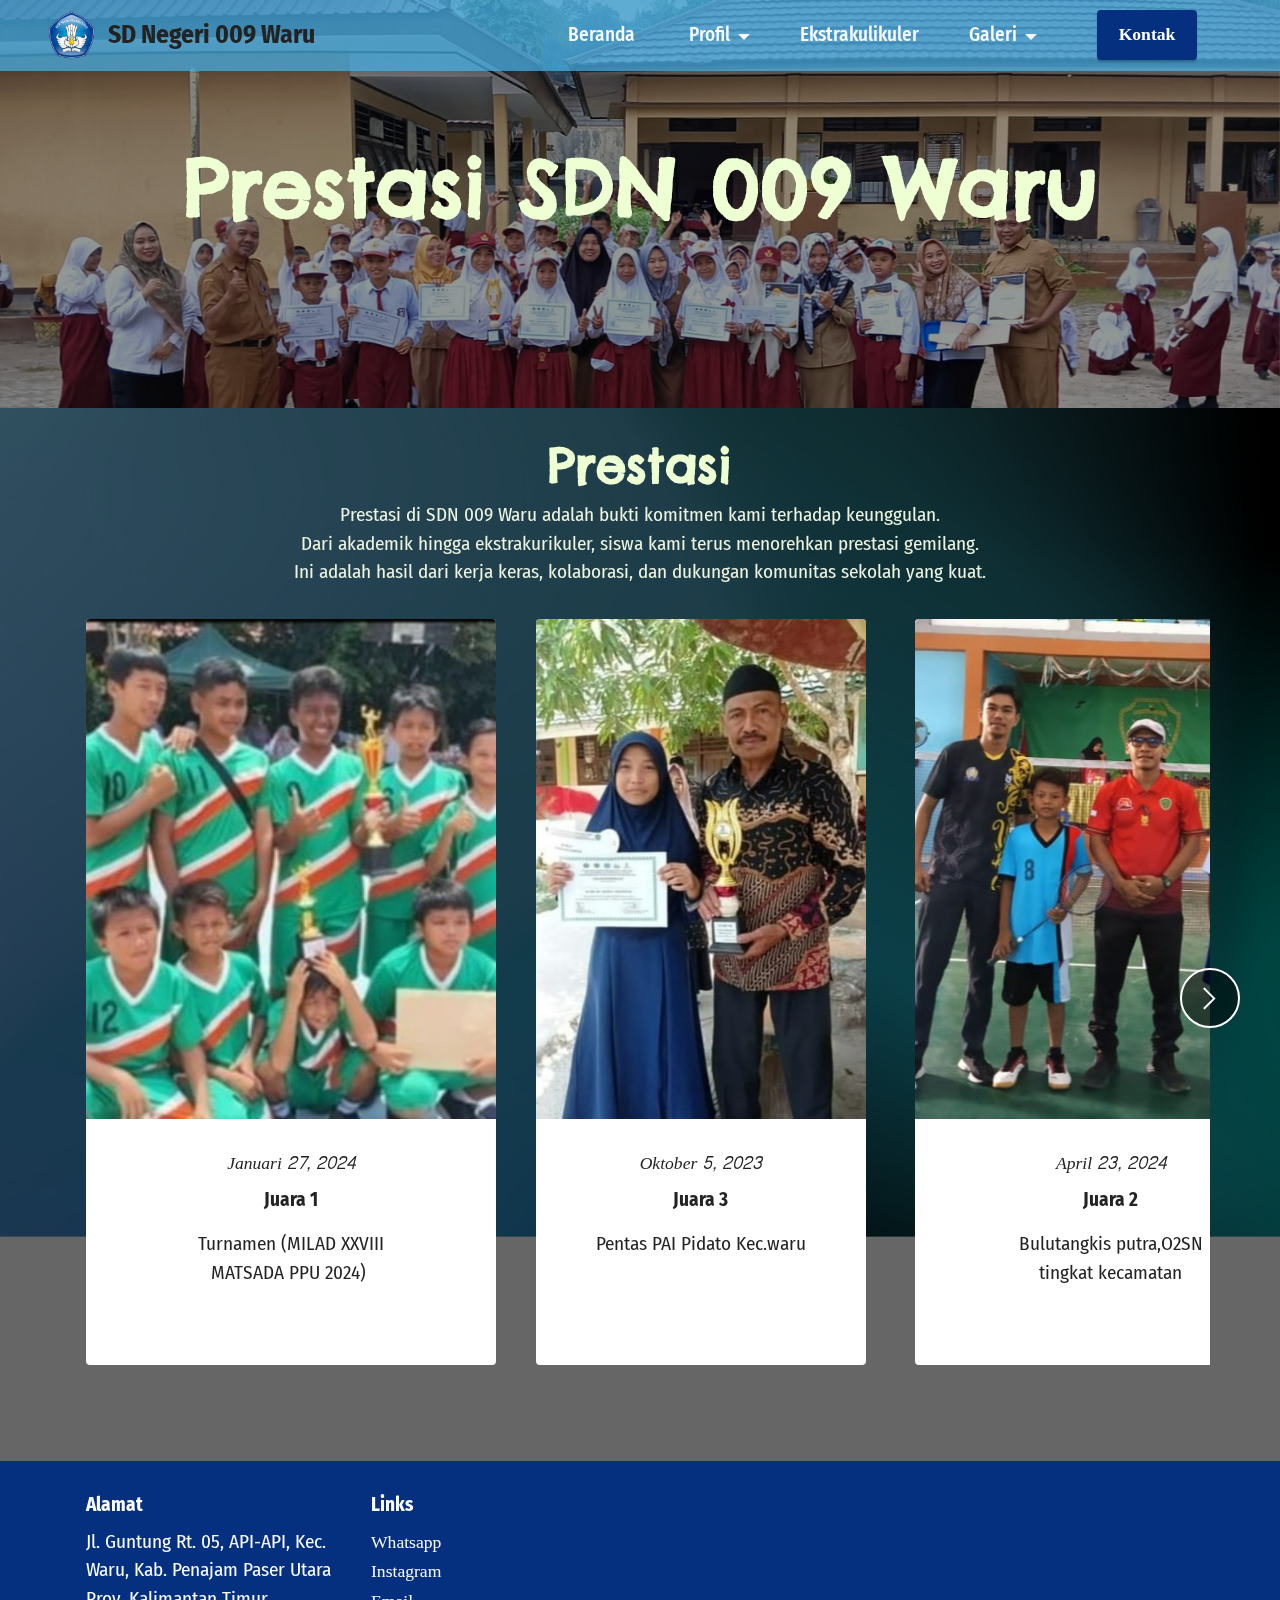
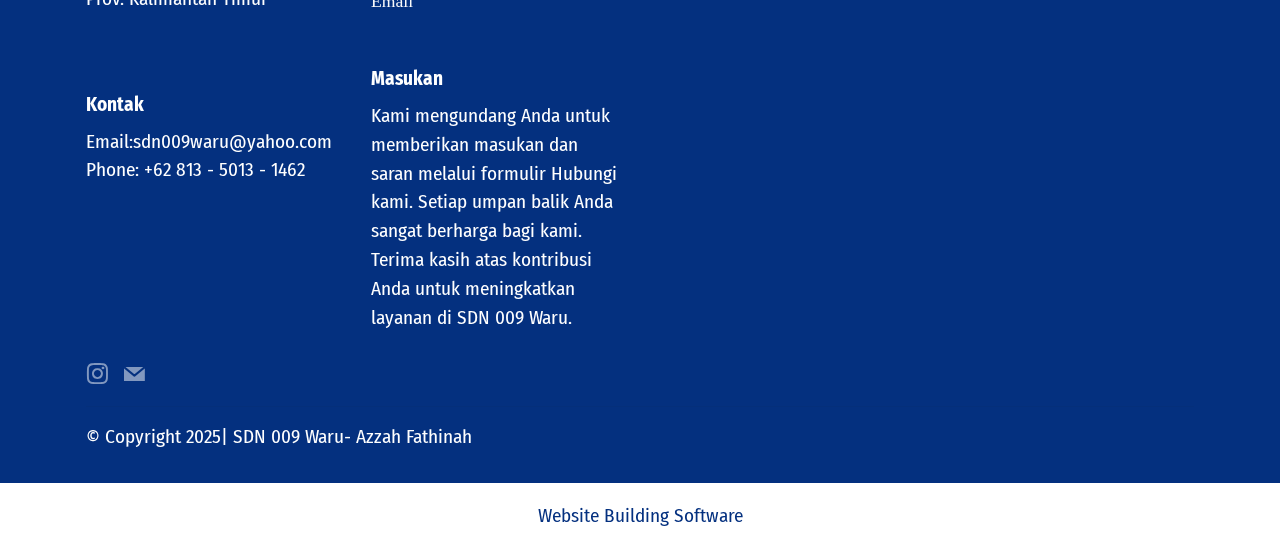
<file: page11.html>
<!DOCTYPE html>
<html  >
<head>
  <!-- Site made with Mobirise Website Builder v5.9.18, https://mobirise.com -->
  <meta charset="UTF-8">
  <meta http-equiv="X-UA-Compatible" content="IE=edge">
  <meta name="generator" content="Mobirise v5.9.18, mobirise.com">
  <meta name="viewport" content="width=device-width, initial-scale=1, minimum-scale=1">
  <link rel="shortcut icon" href="assets/images/lambang-tut-wuri-handayani.png" type="image/x-icon">
  <meta name="description" content="">
  
  
  <title>Prestasi</title>
  <link rel="stylesheet" href="assets/web/assets/mobirise-icons2/mobirise2.css">
  <link rel="stylesheet" href="assets/bootstrap/css/bootstrap.min.css">
  <link rel="stylesheet" href="assets/bootstrap/css/bootstrap-grid.min.css">
  <link rel="stylesheet" href="assets/bootstrap/css/bootstrap-reboot.min.css">
  <link rel="stylesheet" href="assets/parallax/jarallax.css">
  <link rel="stylesheet" href="assets/dropdown/css/style.css">
  <link rel="stylesheet" href="assets/socicon/css/styles.css">
  <link rel="stylesheet" href="assets/theme/css/style.css">
  <link rel="preload" href="https://fonts.googleapis.com/css?family=Chelsea+Market:400&display=swap" as="style" onload="this.onload=null;this.rel='stylesheet'">
  <noscript><link rel="stylesheet" href="https://fonts.googleapis.com/css?family=Chelsea+Market:400&display=swap"></noscript>
  <link rel="preload" href="https://fonts.googleapis.com/css?family=Fira+Sans+Condensed:100,100i,200,200i,300,300i,400,400i,500,500i,600,600i,700,700i,800,800i,900,900i&display=swap" as="style" onload="this.onload=null;this.rel='stylesheet'">
  <noscript><link rel="stylesheet" href="https://fonts.googleapis.com/css?family=Fira+Sans+Condensed:100,100i,200,200i,300,300i,400,400i,500,500i,600,600i,700,700i,800,800i,900,900i&display=swap"></noscript>
  <link rel="preload" href="https://fonts.googleapis.com/css?family=Chenla:400&display=swap" as="style" onload="this.onload=null;this.rel='stylesheet'">
  <noscript><link rel="stylesheet" href="https://fonts.googleapis.com/css?family=Chenla:400&display=swap"></noscript>
  <link rel="preload" as="style" href="assets/mobirise/css/mbr-additional.css?v=TMWij6"><link rel="stylesheet" href="assets/mobirise/css/mbr-additional.css?v=TMWij6" type="text/css">

  
  
  
</head>
<body>
  
  <section data-bs-version="5.1" class="menu menu3 cid-ubp3Adfivi" once="menu" id="menu3-5n">
    
    <nav class="navbar navbar-dropdown navbar-fixed-top navbar-expand-lg">
        <div class="container-fluid">
            <div class="navbar-brand">
                <span class="navbar-logo">
                    <a href="page12.html#header1-6h">
                        <img src="assets/images/lambang-tut-wuri-handayani.png" alt="Mobirise Website Builder" style="height: 3rem;">
                    </a>
                </span>
                <span class="navbar-caption-wrap"><a class="navbar-caption text-black text-primary display-5" href="page12.html#header1-6h">SD Negeri 009 Waru</a></span>
            </div>
            <button class="navbar-toggler" type="button" data-toggle="collapse" data-bs-toggle="collapse" data-target="#navbarSupportedContent" data-bs-target="#navbarSupportedContent" aria-controls="navbarNavAltMarkup" aria-expanded="false" aria-label="Toggle navigation">
                <div class="hamburger">
                    <span></span>
                    <span></span>
                    <span></span>
                    <span></span>
                </div>
            </button>
            <div class="collapse navbar-collapse" id="navbarSupportedContent">
                <ul class="navbar-nav nav-dropdown" data-app-modern-menu="true"><li class="nav-item"><a class="nav-link link text-white text-primary display-7" href="page12.html#header1-6h" target="_blank">Beranda&nbsp;</a></li>
                    <li class="nav-item dropdown"><a class="nav-link link dropdown-toggle text-white display-7" href="index.html#content4-5" data-toggle="dropdown-submenu" data-bs-toggle="dropdown" data-bs-auto-close="outside" aria-expanded="false">Profil</a><div class="dropdown-menu" aria-labelledby="dropdown-432"><a class="dropdown-item text-white text-primary display-7" href="page1.html#article02-6i">Sambutan&nbsp;<br></a><a class="dropdown-item text-white text-primary display-7" href="page2.html#info3-1t">Sejarah</a><a class="dropdown-item text-white text-primary display-7" href="page3.html#info1-3u">Visi Misi</a><a class="dropdown-item text-white text-primary display-7" href="page4.html#info1-3s">Struktur&nbsp;</a><a class="dropdown-item text-white text-primary display-7" href="page8.html#team1-4s">Tenaga<br>Kependidikan</a></div></li>
                    <li class="nav-item"><a class="nav-link link text-white text-primary display-7" href="page7.html#info3-1s" aria-expanded="false">Ekstrakulikuler</a>
                    </li><li class="nav-item dropdown"><a class="nav-link link dropdown-toggle text-white display-7" href="index.html#features16-9" data-toggle="dropdown-submenu" data-bs-toggle="dropdown" data-bs-auto-close="outside" aria-expanded="false">Galeri</a><div class="dropdown-menu" aria-labelledby="dropdown-184"><a class="dropdown-item text-white text-primary display-7" href="page10.html#info1-20">Kegiatan</a><a class="dropdown-item text-white text-primary display-7" href="page11.html#info3-39">Prestasi</a><a class="dropdown-item text-white text-primary display-7" href="page9.html#video3-6v">Vidio&nbsp;</a></div></li></ul>
                
                <div class="navbar-buttons mbr-section-btn"><a class="btn btn-primary display-4" href="https://wa.me/6281350131462">Kontak</a></div>
            </div>
        </div>
    </nav>
</section>

<section data-bs-version="5.1" class="info3 cid-u9n2juwvFO mbr-parallax-background" id="info3-39">

    

    
    <div class="mbr-overlay" style="opacity: 0.4; background-color: rgb(0, 0, 0);">
    </div>

    <div class="container-fluid">
        <div class="row justify-content-center">
            <div class="card col-12 col-lg-10">
                <div class="card-wrapper">
                    <div class="card-box align-center">
                        <h4 class="card-title mbr-fonts-style align-center mb-4 display-1"><strong>Prestasi SDN 009 Waru</strong></h4>
                        
                        
                    </div>
                </div>
            </div>
        </div>
    </div>
</section>

<section data-bs-version="5.1" class="slider6 mbr-embla cid-u7V7RUugfH mbr-parallax-background" id="slider6-22">
    
    <div class="mbr-overlay"></div>
    <div class="position-relative">
        <div class="mbr-section-head">
            <h4 class="mbr-section-title mbr-fonts-style align-center mb-0 display-2"><strong>Prestasi</strong></h4>
            <h5 class="mbr-section-subtitle mbr-fonts-style align-center mb-0 mt-2 display-7">Prestasi di SDN 009 Waru adalah bukti komitmen kami terhadap keunggulan. <br>Dari akademik hingga ekstrakurikuler, siswa kami terus menorehkan prestasi gemilang. <br>Ini adalah hasil dari kerja keras, kolaborasi, dan dukungan komunitas sekolah yang kuat.</h5>
        </div>
        <div class="embla mt-4" data-skip-snaps="true" data-align="center" data-contain-scroll="trimSnaps" data-auto-play="true" data-auto-play-interval="3" data-draggable="true">
            <div class="embla__viewport container">
                <div class="embla__container">
                    <div class="embla__slide slider-image item" style="margin-left: 0rem; margin-right: 0rem;">
                        <div class="slide-content">
                            <div class="item-wrapper">
                                <div class="item-img">
                                    <img src="assets/images/prestasi-juara-1-voli-600x313.jpeg" alt="Mobirise Website Builder" title="" data-slide-to="0" data-bs-slide-to="0">
                                </div>
                            </div>
                            <div class="item-content">
                                <h5 class="item-title mbr-fonts-style display-4"><em>Januari 27, 2024</em></h5>
                                <h6 class="item-subtitle mbr-fonts-style mt-1 display-7"><strong>Juara 1</strong></h6>
                                <p class="mbr-text mbr-fonts-style mt-3 display-7">Turnamen (MILAD XXVIII <br>MATSADA PPU 2024)&nbsp;</p>
                            </div>
                            
                        </div>
                    </div>
                    <div class="embla__slide slider-image item" style="margin-left: 0rem; margin-right: 0rem;">
                        <div class="slide-content">
                            <div class="item-wrapper">
                                <div class="item-img">
                                    <img src="assets/images/prestasi-lp-penats-600x654.jpeg" alt="Mobirise Website Builder" title="" data-slide-to="1" data-bs-slide-to="1">
                                </div>
                            </div>
                            <div class="item-content">
                                <h5 class="item-title mbr-fonts-style display-4"><em>Oktober 5, 2023</em></h5>
                                <h6 class="item-subtitle mbr-fonts-style mt-1 display-7"><strong>Juara 3</strong></h6>
                                <p class="mbr-text mbr-fonts-style mt-3 display-7">Pentas PAI Pidato Kec.waru<br>
                                </p>
                            </div>
                            
                        </div>
                    </div><div class="embla__slide slider-image item" style="margin-left: 0rem; margin-right: 0rem;">
                        <div class="slide-content">
                            <div class="item-wrapper">
                                <div class="item-img">
                                    <img src="assets/images/bultang-pria-405x900.jpeg" alt="Mobirise Website Builder" title="" data-slide-to="2" data-bs-slide-to="2">
                                </div>
                            </div>
                            <div class="item-content">
                                <h5 class="item-title mbr-fonts-style display-4"><em>April 23, 2024</em></h5>
                                <h6 class="item-subtitle mbr-fonts-style mt-1 display-7"><strong>Juara 2</strong></h6>
                                <p class="mbr-text mbr-fonts-style mt-3 display-7">Bulutangkis putra,O2SN <br>tingkat kecamatan<br></p>
                            </div>
                            
                        </div>
                    </div><div class="embla__slide slider-image item" style="margin-left: 0rem; margin-right: 0rem;">
                        <div class="slide-content">
                            <div class="item-wrapper">
                                <div class="item-img">
                                    <img src="assets/images/bultang-putri-405x900.jpg" alt="Mobirise Website Builder" title="" data-slide-to="3" data-bs-slide-to="3">
                                </div>
                            </div>
                            <div class="item-content">
                                <h5 class="item-title mbr-fonts-style display-4"><em>April 22, 2024</em></h5>
                                <h6 class="item-subtitle mbr-fonts-style mt-1 display-7"><strong>Juara 2</strong></h6>
                                <p class="mbr-text mbr-fonts-style mt-3 display-7">Bulutangkis putri, O2SN tingkat<br>kecamatan</p>
                            </div>
                            
                        </div>
                    </div><div class="embla__slide slider-image item" style="margin-left: 0rem; margin-right: 0rem;">
                        <div class="slide-content">
                            <div class="item-wrapper">
                                <div class="item-img">
                                    <img src="assets/images/voli-menang-197x438.jpg" alt="Mobirise Website Builder" title="" data-slide-to="4" data-bs-slide-to="4">
                                </div>
                            </div>
                            <div class="item-content">
                                <h5 class="item-title mbr-fonts-style display-4"><em>April 22, 2024</em></h5>
                                <h6 class="item-subtitle mbr-fonts-style mt-1 display-7"><strong>Juara 1</strong></h6>
                                <p class="mbr-text mbr-fonts-style mt-3 display-7">Voli putra, O2SN tingkat kecamatan<br>
                                </p>
                            </div>
                            
                        </div>
                    </div>
                    <div class="embla__slide slider-image item" style="margin-left: 0rem; margin-right: 0rem;">
                        <div class="slide-content">
                            <div class="item-wrapper">
                                <div class="item-img">
                                    <img src="assets/images/02sn-2-600x601.jpeg" alt="Mobirise Website Builder" title="" data-slide-to="5" data-bs-slide-to="5">
                                </div>
                            </div>
                            <div class="item-content">
                                <h5 class="item-title mbr-fonts-style display-4"><em>Mei 16, 2023</em></h5>
                                <h6 class="item-subtitle mbr-fonts-style mt-1 display-7"><strong>Juara 3</strong></h6>
                                <p class="mbr-text mbr-fonts-style mt-3 display-7">Olimpiade Olahraga Siswa <br>Nasional (O2SN) tingkat SD <br>Kec.waru 2023, cabor Sepak Bola</p>
                            </div>
                            
                        </div>
                    </div><div class="embla__slide slider-image item" style="margin-left: 0rem; margin-right: 0rem;">
                        <div class="slide-content">
                            <div class="item-wrapper">
                                <div class="item-img">
                                    <img src="assets/images/img-20240408-wa0074-571x762.jpg" alt="Mobirise Website Builder" title="" data-slide-to="6" data-bs-slide-to="6">
                                </div>
                            </div>
                            <div class="item-content">
                                <h5 class="item-title mbr-fonts-style display-4"><em>-</em></h5>
                                <h6 class="item-subtitle mbr-fonts-style mt-1 display-7"><strong>Juara 3</strong></h6>
                                <p class="mbr-text mbr-fonts-style mt-3 display-7">Lomba Gerak Jalan Putra Tingkat<br>SD/MI</p>
                            </div>
                            
                        </div>
                    </div><div class="embla__slide slider-image item" style="margin-left: 0rem; margin-right: 0rem;">
                        <div class="slide-content">
                            <div class="item-wrapper">
                                <div class="item-img">
                                    <img src="assets/images/img-20240408-wa0075-570x760.jpg" alt="Mobirise Website Builder" title="" data-slide-to="7" data-bs-slide-to="7">
                                </div>
                            </div>
                            <div class="item-content">
                                <h5 class="item-title mbr-fonts-style display-4"><em>-</em></h5>
                                <h6 class="item-subtitle mbr-fonts-style mt-1 display-7"><strong>Juara 2&nbsp;</strong></h6>
                                <p class="mbr-text mbr-fonts-style mt-3 display-7">Lomba Estafet Tingkat SD Putra <br>Pramuka Kecamatan Waru</p>
                            </div>
                            
                        </div>
                    </div><div class="embla__slide slider-image item" style="margin-left: 0rem; margin-right: 0rem;">
                        <div class="slide-content">
                            <div class="item-wrapper">
                                <div class="item-img">
                                    <img src="assets/images/img-20240408-wa0071-576x769.jpg" alt="Mobirise Website Builder" title="" data-slide-to="8" data-bs-slide-to="8">
                                </div>
                            </div>
                            <div class="item-content">
                                <h5 class="item-title mbr-fonts-style display-4"><em>FLS2N, 2023</em></h5>
                                <h6 class="item-subtitle mbr-fonts-style mt-1 display-7"><strong>Juara 3</strong></h6>
                                <p class="mbr-text mbr-fonts-style mt-3 display-7">Lomba Gambar Bercerita&nbsp;<br>Tingkat SD Kec.Waru</p>
                            </div>
                            
                        </div>
                    </div><div class="embla__slide slider-image item" style="margin-left: 0rem; margin-right: 0rem;">
                        <div class="slide-content">
                            <div class="item-wrapper">
                                <div class="item-img">
                                    <img src="assets/images/img-20240408-wa0072-575x767.jpg" alt="Mobirise Website Builder" title="" data-slide-to="9" data-bs-slide-to="9">
                                </div>
                            </div>
                            <div class="item-content">
                                <h5 class="item-title mbr-fonts-style display-4"><em>-</em></h5>
                                <h6 class="item-subtitle mbr-fonts-style mt-1 display-7"><strong>Juara Harapan 1</strong></h6>
                                <p class="mbr-text mbr-fonts-style mt-3 display-7">Lomba Karnaval Tingkat SD/MI</p>
                            </div>
                            
                        </div>
                    </div><div class="embla__slide slider-image item" style="margin-left: 0rem; margin-right: 0rem;">
                        <div class="slide-content">
                            <div class="item-wrapper">
                                <div class="item-img">
                                    <img src="assets/images/img-20240408-wa0073-576x769.jpg" alt="Mobirise Website Builder" title="" data-slide-to="10" data-bs-slide-to="10">
                                </div>
                            </div>
                            <div class="item-content">
                                <h5 class="item-title mbr-fonts-style display-4"><em>-</em></h5>
                                <h6 class="item-subtitle mbr-fonts-style mt-1 display-7"><strong>Juara Harapan 2</strong></h6>
                                <p class="mbr-text mbr-fonts-style mt-3 display-7">Lomba Gerak Jalan Putri Tingkat <br>SD/MI</p>
                            </div>
                            
                        </div>
                    </div><div class="embla__slide slider-image item" style="margin-left: 0rem; margin-right: 0rem;">
                        <div class="slide-content">
                            <div class="item-wrapper">
                                <div class="item-img">
                                    <img src="assets/images/whatsapp-image-2024-04-08-at-23.54.33-f47938a1-576x416.jpg" alt="Mobirise Website Builder" title="" data-slide-to="11" data-bs-slide-to="11">
                                </div>
                            </div>
                            <div class="item-content">
                                <h5 class="item-title mbr-fonts-style display-4"><em>September 23,2023</em></h5>
                                <h6 class="item-subtitle mbr-fonts-style mt-1 display-7"><strong>Sertifikat A.Nur Aisyah</strong></h6>
                                <p class="mbr-text mbr-fonts-style mt-3 display-7">Lomba Kompetisi Matematika Tingkat SD/MI dan SMP/MTs se- Kabupaten Paser Penajam Paser Utara</p>
                            </div>
                            
                        </div>
                    </div>
                    
                </div>
            </div>
            <button class="embla__button embla__button--prev">
                <span class="mobi-mbri mobi-mbri-arrow-prev mbr-iconfont" aria-hidden="true"></span>
                <span class="sr-only visually-hidden visually-hidden">Previous</span>
            </button>
            <button class="embla__button embla__button--next">
                <span class="mobi-mbri mobi-mbri-arrow-next mbr-iconfont" aria-hidden="true"></span>
                <span class="sr-only visually-hidden visually-hidden">Next</span>
            </button>
        </div>
    </div>
</section>

<section data-bs-version="5.1" class="footer6 cid-uaQMLT75XC" once="footers" id="footer6-4y">

    

    

    <div class="container">
        <div class="row content mbr-white">
            <div class="col-12 col-md-3 mbr-fonts-style display-7">
                <h5 class="mbr-section-subtitle mbr-fonts-style mb-2 display-7">
                    <strong>Alamat</strong></h5>
                <p class="mbr-text mbr-fonts-style display-7">Jl. Guntung Rt. 05, API-API, Kec. Waru, Kab. Penajam Paser Utara Prov. Kalimantan Timur</p> <br>
                <h5 class="mbr-section-subtitle mbr-fonts-style mb-2 mt-4 display-7">
                    <strong>Kontak</strong></h5>
                <p class="mbr-text mbr-fonts-style mb-4 display-7">
                    Email:sdn009waru@yahoo.com <br>
                    Phone: +62 813 - 5013 - 1462<br></p>
            </div>
            <div class="col-12 col-md-3 mbr-fonts-style display-7">
                <h5 class="mbr-section-subtitle mbr-fonts-style mb-2 display-7">
                    <strong>Links</strong>
                </h5>
                <ul class="list mbr-fonts-style mb-4 display-4">
                    <li class="mbr-text item-wrap"><a class="text-white text-primary" href="https://wa.me/6281350131462">Whatsapp</a></li>
                    <li class="mbr-text item-wrap"><a class="text-white text-primary" href="https://www.instagram.com/sdn009waru?igsh=Y204b3JibmgxeTRs">Instagram</a></li>
                    <li class="mbr-text item-wrap"><a class="text-white text-primary" href="mailto:sdn009waru@yahoo.com">Email&nbsp;</a></li>
                </ul>
                <h5 class="mbr-section-subtitle mbr-fonts-style mb-2 mt-5 display-7"><strong>Masukan</strong></h5>
                <p class="mbr-text mbr-fonts-style mb-4 display-7">
                    Kami mengundang Anda untuk memberikan masukan dan saran melalui formulir Hubungi kami. Setiap umpan balik Anda sangat berharga bagi kami. Terima kasih atas kontribusi Anda untuk meningkatkan layanan di SDN 009 Waru.
                </p>
            </div>
            <div class="col-12 col-md-6">
                <div class="google-map"><iframe frameborder="0" style="border:0" src="https://www.google.com/maps/embed/v1/place?key=AIzaSyDbnCmnHmtigIYiD8jIfeHQv7gW2ANhHD4&amp;q=SDN 009 Waru, HG3X+X59, Api Api, Waru, Penajam North Paser Regency, East Kalimantan 76284" allowfullscreen=""></iframe></div>
            </div>
            <div class="col-md-6">
                <div class="social-list align-left">
                    <div class="soc-item">
                        <a href="https://www.instagram.com/sdn009waru?igsh=Y204b3JibmgxeTRs" target="_blank">
                            <span class="mbr-iconfont mbr-iconfont-social socicon-instagram socicon"></span>
                        </a>
                    </div>
                    <div class="soc-item">
                        
                            <a href="mailto:sdn009waru@yahoo.com"><span class="mbr-iconfont mbr-iconfont-social socicon-mail socicon"></span></a>
                        
                    </div>
                    
                    
                    
                    
                </div>
            </div>
        </div>
        <div class="footer-lower">
            <div class="media-container-row">
                <div class="col-sm-12">
                    <hr>
                </div>
            </div>
            <div class="col-sm-12 copyright pl-0">
                <p class="mbr-text mbr-fonts-style mbr-white display-7">
                    © Copyright 2025| SDN 009 Waru- Azzah Fathinah</p>
            </div>
        </div>
    </div>
</section><section class="display-7" style="padding: 0;align-items: center;justify-content: center;flex-wrap: wrap;    align-content: center;display: flex;position: relative;height: 4rem;"><a href="https://mobiri.se/3101750" style="flex: 1 1;height: 4rem;position: absolute;width: 100%;z-index: 1;"><img alt="" style="height: 4rem;" src="[data-uri]"></a><p style="margin: 0;text-align: center;" class="display-7">&#8204;</p><a style="z-index:1" href="https://mobirise.com"> Website Building Software</a></section><script src="assets/bootstrap/js/bootstrap.bundle.min.js"></script>  <script src="assets/parallax/jarallax.js"></script>  <script src="assets/smoothscroll/smooth-scroll.js"></script>  <script src="assets/ytplayer/index.js"></script>  <script src="assets/dropdown/js/navbar-dropdown.js"></script>  <script src="assets/embla/embla.min.js"></script>  <script src="assets/embla/script.js"></script>  <script src="assets/theme/js/script.js"></script>  
  
  
</body>
</html>
</file>
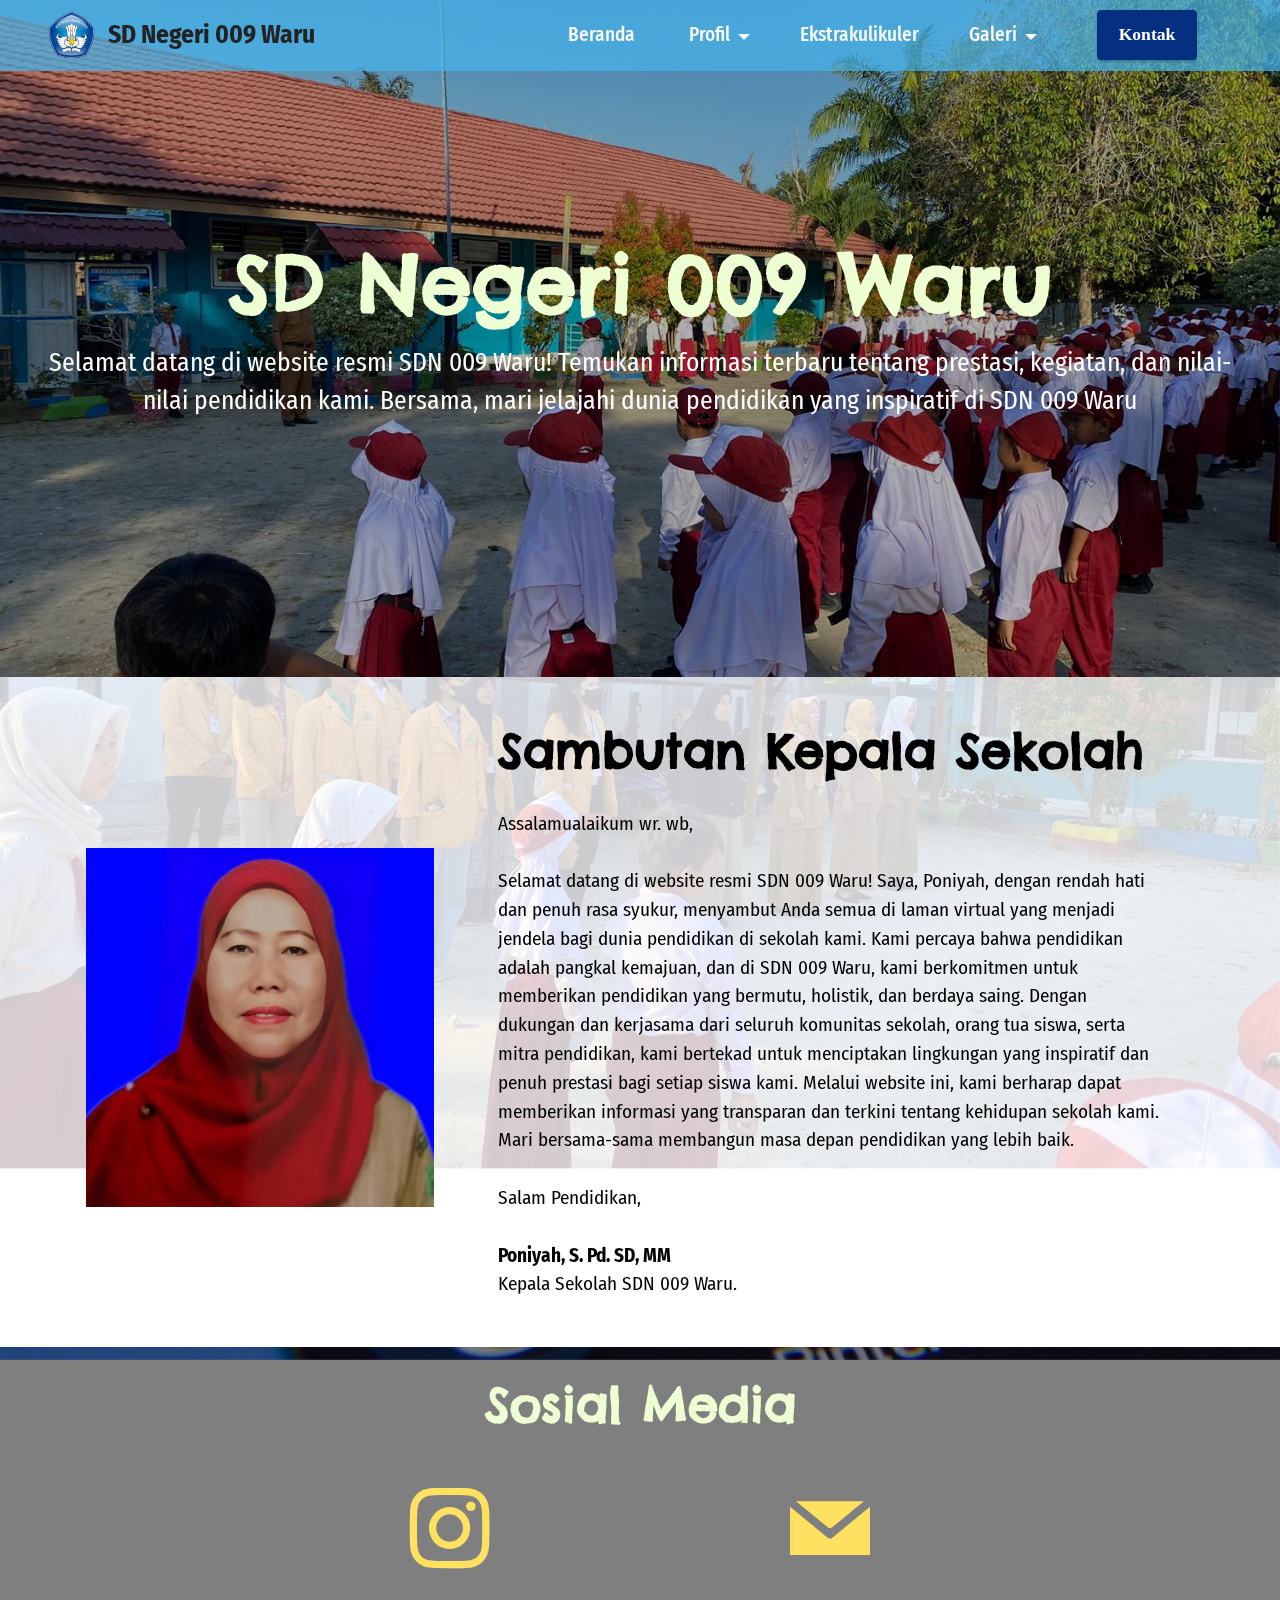
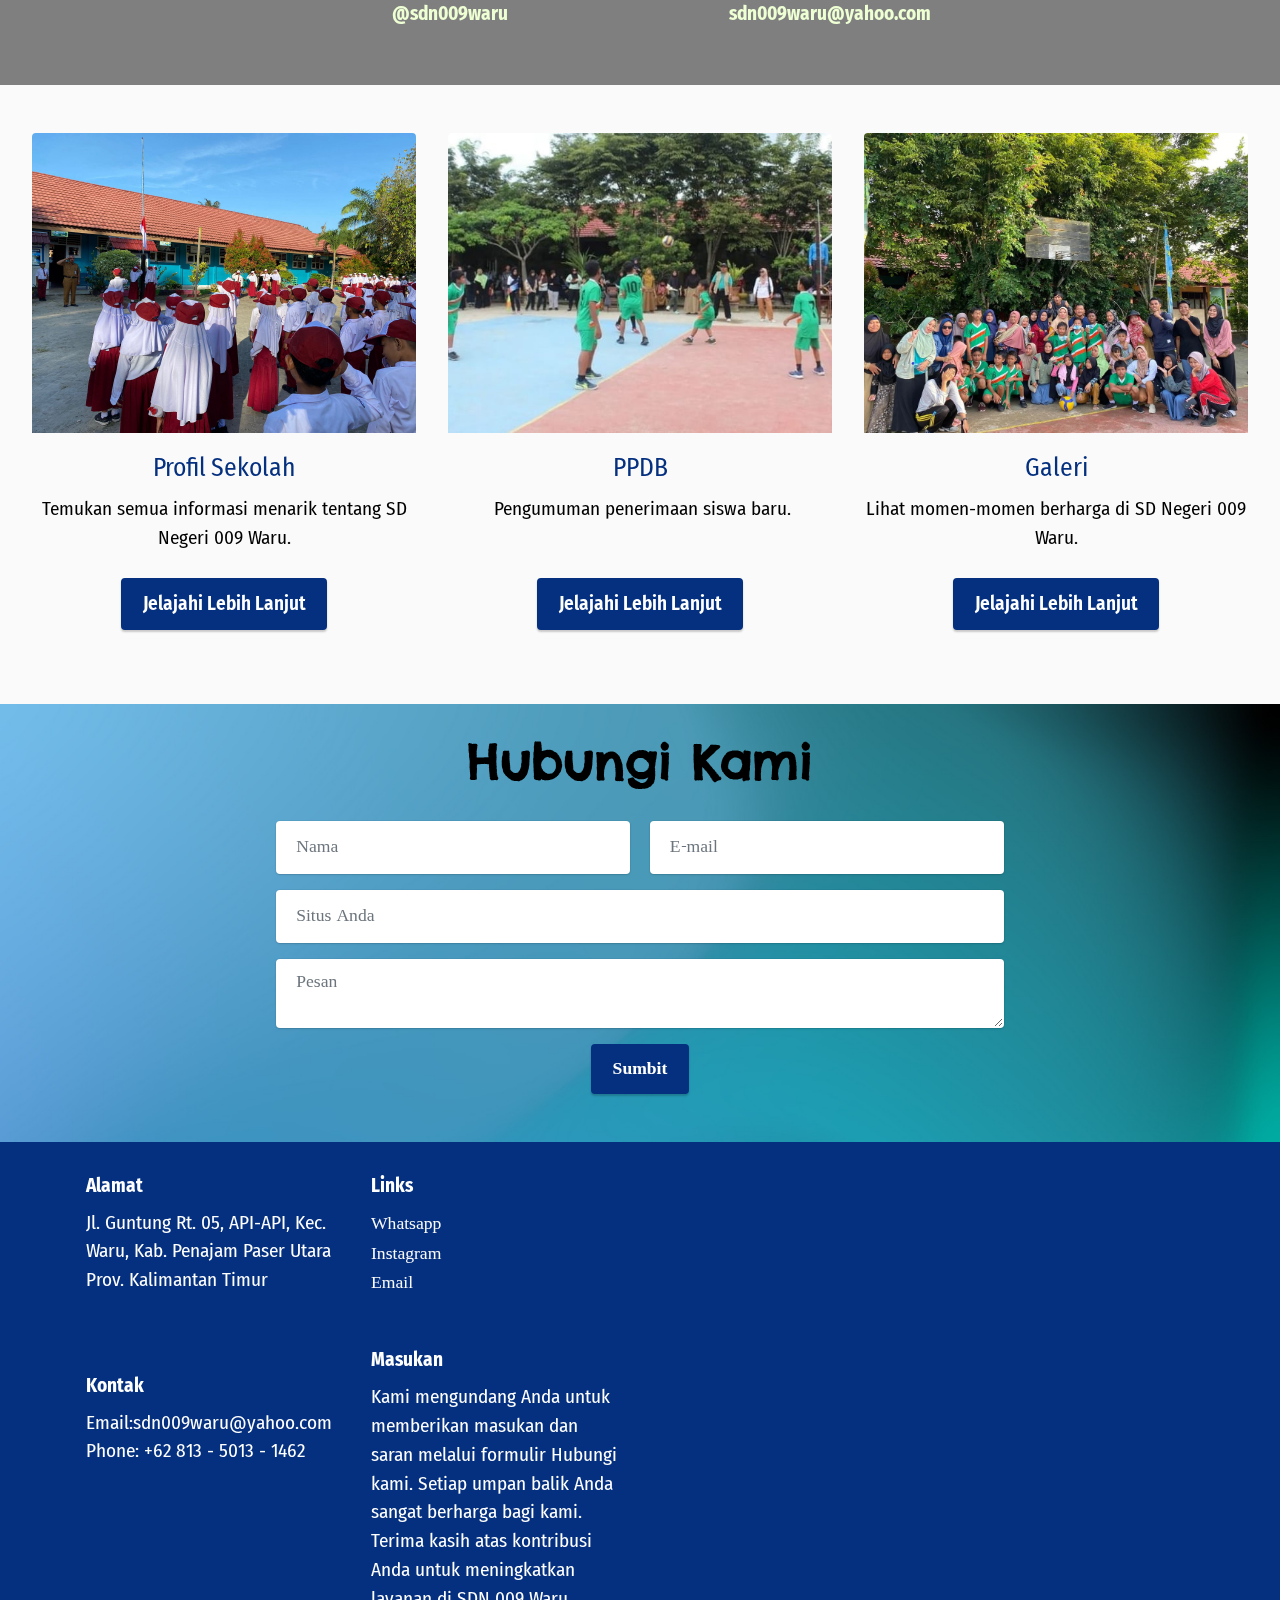
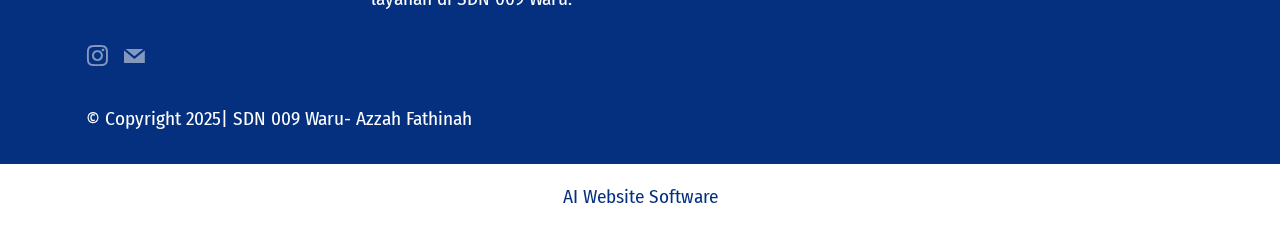
<file: page12.html>
<!DOCTYPE html>
<html  >
<head>
  <!-- Site made with Mobirise Website Builder v5.9.18, https://mobirise.com -->
  <meta charset="UTF-8">
  <meta http-equiv="X-UA-Compatible" content="IE=edge">
  <meta name="generator" content="Mobirise v5.9.18, mobirise.com">
  <meta name="viewport" content="width=device-width, initial-scale=1, minimum-scale=1">
  <link rel="shortcut icon" href="assets/images/lambang-tut-wuri-handayani.png" type="image/x-icon">
  <meta name="description" content="">
  
  
  <title>Beranda</title>
  <link rel="stylesheet" href="assets/bootstrap/css/bootstrap.min.css">
  <link rel="stylesheet" href="assets/bootstrap/css/bootstrap-grid.min.css">
  <link rel="stylesheet" href="assets/bootstrap/css/bootstrap-reboot.min.css">
  <link rel="stylesheet" href="assets/parallax/jarallax.css">
  <link rel="stylesheet" href="assets/dropdown/css/style.css">
  <link rel="stylesheet" href="assets/socicon/css/styles.css">
  <link rel="stylesheet" href="assets/theme/css/style.css">
  <link rel="preload" href="https://fonts.googleapis.com/css?family=Chelsea+Market:400&display=swap" as="style" onload="this.onload=null;this.rel='stylesheet'">
  <noscript><link rel="stylesheet" href="https://fonts.googleapis.com/css?family=Chelsea+Market:400&display=swap"></noscript>
  <link rel="preload" href="https://fonts.googleapis.com/css?family=Fira+Sans+Condensed:100,100i,200,200i,300,300i,400,400i,500,500i,600,600i,700,700i,800,800i,900,900i&display=swap" as="style" onload="this.onload=null;this.rel='stylesheet'">
  <noscript><link rel="stylesheet" href="https://fonts.googleapis.com/css?family=Fira+Sans+Condensed:100,100i,200,200i,300,300i,400,400i,500,500i,600,600i,700,700i,800,800i,900,900i&display=swap"></noscript>
  <link rel="preload" href="https://fonts.googleapis.com/css?family=Chenla:400&display=swap" as="style" onload="this.onload=null;this.rel='stylesheet'">
  <noscript><link rel="stylesheet" href="https://fonts.googleapis.com/css?family=Chenla:400&display=swap"></noscript>
  <link rel="preload" as="style" href="assets/mobirise/css/mbr-additional.css?v=f7aj6K"><link rel="stylesheet" href="assets/mobirise/css/mbr-additional.css?v=f7aj6K" type="text/css">

  
  
  
</head>
<body>
  
  <section data-bs-version="5.1" class="menu menu3 cid-ubp3Adfivi" once="menu" id="menu3-5n">
    
    <nav class="navbar navbar-dropdown navbar-fixed-top navbar-expand-lg">
        <div class="container-fluid">
            <div class="navbar-brand">
                <span class="navbar-logo">
                    <a href="page12.html#header1-6h">
                        <img src="assets/images/lambang-tut-wuri-handayani.png" alt="Mobirise Website Builder" style="height: 3rem;">
                    </a>
                </span>
                <span class="navbar-caption-wrap"><a class="navbar-caption text-black text-primary display-5" href="page12.html#header1-6h">SD Negeri 009 Waru</a></span>
            </div>
            <button class="navbar-toggler" type="button" data-toggle="collapse" data-bs-toggle="collapse" data-target="#navbarSupportedContent" data-bs-target="#navbarSupportedContent" aria-controls="navbarNavAltMarkup" aria-expanded="false" aria-label="Toggle navigation">
                <div class="hamburger">
                    <span></span>
                    <span></span>
                    <span></span>
                    <span></span>
                </div>
            </button>
            <div class="collapse navbar-collapse" id="navbarSupportedContent">
                <ul class="navbar-nav nav-dropdown" data-app-modern-menu="true"><li class="nav-item"><a class="nav-link link text-white text-primary display-7" href="page12.html#header1-6h" target="_blank">Beranda&nbsp;</a></li>
                    <li class="nav-item dropdown"><a class="nav-link link dropdown-toggle text-white display-7" href="index.html#content4-5" data-toggle="dropdown-submenu" data-bs-toggle="dropdown" data-bs-auto-close="outside" aria-expanded="false">Profil</a><div class="dropdown-menu" aria-labelledby="dropdown-432"><a class="dropdown-item text-white text-primary display-7" href="page1.html#article02-6i">Sambutan&nbsp;<br></a><a class="dropdown-item text-white text-primary display-7" href="page2.html#info3-1t">Sejarah</a><a class="dropdown-item text-white text-primary display-7" href="page3.html#info1-3u">Visi Misi</a><a class="dropdown-item text-white text-primary display-7" href="page4.html#info1-3s">Struktur&nbsp;</a><a class="dropdown-item text-white text-primary display-7" href="page8.html#team1-4s">Tenaga<br>Kependidikan</a></div></li>
                    <li class="nav-item"><a class="nav-link link text-white text-primary display-7" href="page7.html#info3-1s" aria-expanded="false">Ekstrakulikuler</a>
                    </li><li class="nav-item dropdown"><a class="nav-link link dropdown-toggle text-white display-7" href="index.html#features16-9" data-toggle="dropdown-submenu" data-bs-toggle="dropdown" data-bs-auto-close="outside" aria-expanded="false">Galeri</a><div class="dropdown-menu" aria-labelledby="dropdown-184"><a class="dropdown-item text-white text-primary display-7" href="page10.html#info1-20">Kegiatan</a><a class="dropdown-item text-white text-primary display-7" href="page11.html#info3-39">Prestasi</a><a class="dropdown-item text-white text-primary display-7" href="page9.html#video3-6v">Vidio&nbsp;</a></div></li></ul>
                
                <div class="navbar-buttons mbr-section-btn"><a class="btn btn-primary display-4" href="https://wa.me/6281350131462">Kontak</a></div>
            </div>
        </div>
    </nav>
</section>

<section data-bs-version="5.1" class="header1 cid-ubpkQWbRJg mbr-parallax-background" id="header1-6h">

    

    <div class="mbr-overlay" style="opacity: 0.3; background-color: rgb(0, 0, 0);"></div>

    <div class="container-fluid">
        <div class="row justify-content-center">
            <div class="col-12 col-lg-12">
                <h1 class="mbr-section-title mbr-fonts-style mb-3 display-1"><strong>SD Negeri 009 Waru</strong></h1>
                
                <p class="mbr-text mbr-fonts-style display-5">Selamat datang di website resmi SDN 009 Waru! Temukan informasi terbaru tentang prestasi, kegiatan, dan nilai-nilai pendidikan kami. Bersama, mari jelajahi dunia pendidikan yang inspiratif di SDN 009 Waru<br></p>
                
            </div>
        </div>
    </div>
</section>

<section data-bs-version="5.1" class="start article2 cid-ubpjQzW94A mbr-parallax-background" id="article02-6c">
	

	
	<div class="mbr-overlay" style="opacity: 0.8; background-color: rgb(255, 255, 255);"></div>

	<div class="container">
		<div class="row justify-content-center">
			<div class="col-12 col-md-12 col-lg-4 image-wrapper">
				<img class="w-100" src="assets/images/bu-poniyah-695x1031.jpeg" alt="Mobirise Website Builder">
			</div>
			<div class="col-12 col-md-12 col-lg">
				<div class="text-wrapper align-left">
					<h1 class="mbr-section-title mbr-fonts-style mb-4 display-2"><strong>Sambutan Kepala Sekolah</strong></h1>
					<p class="mbr-text align-left mbr-fonts-style mb-4 display-7">Assalamualaikum wr. wb,
<br>
<br>Selamat datang di website resmi SDN 009 Waru! Saya, Poniyah, dengan rendah hati dan penuh rasa syukur, menyambut Anda semua di laman virtual yang menjadi jendela bagi dunia pendidikan di sekolah kami. Kami percaya bahwa pendidikan adalah pangkal kemajuan, dan di SDN 009 Waru, kami berkomitmen untuk memberikan pendidikan yang bermutu, holistik, dan berdaya saing. Dengan dukungan dan kerjasama dari seluruh komunitas sekolah, orang tua siswa, serta mitra pendidikan, kami bertekad untuk menciptakan lingkungan yang inspiratif dan penuh prestasi bagi setiap siswa kami. Melalui website ini, kami berharap dapat memberikan informasi yang transparan dan terkini tentang kehidupan sekolah kami. Mari bersama-sama membangun masa depan pendidikan yang lebih baik.
<br>
<br>Salam Pendidikan,
<br>
<br><strong>Poniyah, S. Pd. SD, MM
</strong><br>Kepala Sekolah SDN 009 Waru.&nbsp;<br></p>
					
				</div>
			</div>
		</div>
	</div>
</section>

<section data-bs-version="5.1" class="features14 cid-ubADDQUcMF mbr-parallax-background" id="features14-74">
    

    
    <div class="mbr-overlay" style="opacity: 0.5; background-color: rgb(0, 0, 0);">
    </div>
    <div class="container">
        <div class="row mb-5">
            <div class="col-12">
                <h3 class="mbr-section-title align-center mbr-fonts-style display-2"><strong>Sosial Media</strong></h3>
            </div>
        </div>
        <div class="row">
            <div class="item features-without-image mb-5 col-12 col-md-4">
                <div class="item-wrapper">
                    <div class="card-box align-center">
                        <a href="https://www.instagram.com/sdn009waru?igsh=Y204b3JibmgxeTRs"><span class="mbr-iconfont socicon-instagram socicon"></span></a>
                        <h4 class="card-title align-center mbr-black mbr-fonts-style display-7"><strong>@sdn009waru</strong></h4>
                    </div>
                </div>
            </div>
            <div class="item features-without-image mb-5 col-12 col-md-4">
                <div class="item-wrapper">
                    <div class="card-box align-center">
                        <a href="mailto:sdn009waru@yahoo.com"><span class="mbr-iconfont socicon-mail socicon"></span></a>
                        <h4 class="card-title align-center mbr-black mbr-fonts-style display-7">
                            <strong>sdn009waru@yahoo.com</strong></h4>
                    </div>
                </div>
            </div>
            
            
            
            
        </div>
    </div>
</section>

<section data-bs-version="5.1" class="features03 cid-ubpkiexlr8" id="features03-6f">
    
    
    <div class="container-fluid">
        <div class="row justify-content-center">
            <div class="col-12 content-head">
                
            </div>
        </div>
        <div class="row justify-content-center">
            <div class="item features-image col-12 col-md-6 col-lg-4 active">
                <div class="item-wrapper">
                    <div class="item-img mb-3">
                        <img src="assets/images/sambutan-1600x1200.jpg" alt="Mobirise Website Builder" title="">
                    </div>
                    <div class="item-content align-left">
                        <h5 class="item-title mbr-fonts-style mt-0 mb-2 display-5">
                            <strong><a href="page14.html#features05-6b" class="text-primary">Profil</a> <a href="page14.html#features05-6b" class="text-primary">Sekolah</a></strong>
                        </h5>
                        <p class="mbr-text mbr-fonts-style mb-3 display-7">Temukan semua informasi menarik tentang SD Negeri 009 Waru.</p>
                        <div class="mbr-section-btn item-footer"><a href="page14.html#features05-6b" class="btn item-btn btn-primary display-7">Jelajahi Lebih Lanjut</a></div>
                    </div>
                </div>
            </div>
            <div class="item features-image col-12 col-md-6 col-lg-4">
                <div class="item-wrapper">
                    <div class="item-img mb-3">
                        <img src="assets/images/olahraga-voli-695x459.jpg" alt="Mobirise Website Builder" title="" data-slide-to="1" data-bs-slide-to="1">
                    </div>
                    <div class="item-content align-left">
                        <h5 class="item-title mbr-fonts-style mb-2 mt-0 display-5">
                            <strong><a href="page15.html#image3-7a" class="text-primary">PPDB</a></strong></h5>
                        <p class="mbr-text mbr-fonts-style mb-3 display-7">&nbsp;Pengumuman penerimaan siswa baru.<br><br></p>
                        <div class="mbr-section-btn item-footer"><a href="page15.html#image3-7a" class="btn item-btn btn-primary display-7" target="_blank">Jelajahi Lebih Lanjut</a></div>
                    </div>
                </div>
            </div>
            <div class="item features-image col-12 col-md-6 col-lg-4">
                <div class="item-wrapper">
                    <div class="item-img mb-3">
                        <img src="assets/images/422581021-3743372459227150-7426023342131513306-n.webp" alt="Mobirise Website Builder" title="" data-slide-to="2" data-bs-slide-to="2">
                    </div>
                    <div class="item-content align-left">
                        <h5 class="item-title mbr-fonts-style mb-2 mt-0 display-5">
                            <strong><a href="page13.html#gallery02-71" class="text-primary">Galeri</a></strong>
                        </h5>
                        <p class="mbr-text mbr-fonts-style mb-3 display-7">Lihat momen-momen berharga di SD Negeri 009 Waru.</p>
                        <div class="mbr-section-btn item-footer"><a href="page13.html#gallery02-71" class="btn item-btn btn-primary display-7">Jelajahi Lebih Lanjut</a></div>
                    </div>
                </div>
            </div>
        </div>
    </div>
</section>

<section data-bs-version="5.1" class="form5 cid-ubpkkEkKkg" id="form5-6g">
    
    <div class="mbr-overlay"></div>
    <div class="container">
        <div class="mbr-section-head">
            <h3 class="mbr-section-title mbr-fonts-style align-center mb-0 display-2">
                <strong>Hubungi Kami</strong></h3>
            
        </div>
        <div class="row justify-content-center mt-4">
            <div class="col-lg-8 mx-auto mbr-form" data-form-type="formoid">
                <form action="https://mobirise.eu/" method="POST" class="mbr-form form-with-styler" data-form-title="Form Name"><input type="hidden" name="email" data-form-email="true" value="BaHDiXko8O91dboOmo+Pa+LVk33L/NcLPGtlCeHdbPU/wgQHIBQDU07q5g5lQLXhnltj5WKtbJbnYyH0ZBM2/FPsmUUtE1ztQFAsY86zZwCvrANApvz3y2vZhVyA362C">
                    <div class="row">
                        <div hidden="hidden" data-form-alert="" class="alert alert-success col-12">Thanks for filling out the form!</div>
                        <div hidden="hidden" data-form-alert-danger="" class="alert alert-danger col-12">
                            Oops...! some problem!
                        </div>
                    </div>
                    <div class="dragArea row">
                        <div class="col-md col-sm-12 form-group mb-3" data-for="name">
                            <input type="text" name="name" placeholder="Nama" data-form-field="name" class="form-control" value="" id="name-form5-6g">
                        </div>
                        <div class="col-md col-sm-12 form-group mb-3" data-for="email">
                            <input type="email" name="email" placeholder="E-mail" data-form-field="email" class="form-control" value="" id="email-form5-6g">
                        </div>
                        <div class="col-12 form-group mb-3" data-for="url">
                            <input type="url" name="url" placeholder="Situs Anda" data-form-field="url" class="form-control" value="" id="url-form5-6g">
                        </div>
                        <div class="col-12 form-group mb-3" data-for="textarea">
                            <textarea name="textarea" placeholder="Pesan" data-form-field="textarea" class="form-control" id="textarea-form5-6g"></textarea>
                        </div>
                        <div class="col-lg-12 col-md-12 col-sm-12 align-center mbr-section-btn"><button type="submit" class="btn btn-primary display-4">Sumbit</button></div>
                    </div>
                </form>
            </div>
        </div>
    </div>
</section>

<section data-bs-version="5.1" class="footer6 cid-uaQMLT75XC" once="footers" id="footer6-4y">

    

    

    <div class="container">
        <div class="row content mbr-white">
            <div class="col-12 col-md-3 mbr-fonts-style display-7">
                <h5 class="mbr-section-subtitle mbr-fonts-style mb-2 display-7">
                    <strong>Alamat</strong></h5>
                <p class="mbr-text mbr-fonts-style display-7">Jl. Guntung Rt. 05, API-API, Kec. Waru, Kab. Penajam Paser Utara Prov. Kalimantan Timur</p> <br>
                <h5 class="mbr-section-subtitle mbr-fonts-style mb-2 mt-4 display-7">
                    <strong>Kontak</strong></h5>
                <p class="mbr-text mbr-fonts-style mb-4 display-7">
                    Email:sdn009waru@yahoo.com <br>
                    Phone: +62 813 - 5013 - 1462<br></p>
            </div>
            <div class="col-12 col-md-3 mbr-fonts-style display-7">
                <h5 class="mbr-section-subtitle mbr-fonts-style mb-2 display-7">
                    <strong>Links</strong>
                </h5>
                <ul class="list mbr-fonts-style mb-4 display-4">
                    <li class="mbr-text item-wrap"><a class="text-white text-primary" href="https://wa.me/6281350131462">Whatsapp</a></li>
                    <li class="mbr-text item-wrap"><a class="text-white text-primary" href="https://www.instagram.com/sdn009waru?igsh=Y204b3JibmgxeTRs">Instagram</a></li>
                    <li class="mbr-text item-wrap"><a class="text-white text-primary" href="mailto:sdn009waru@yahoo.com">Email&nbsp;</a></li>
                </ul>
                <h5 class="mbr-section-subtitle mbr-fonts-style mb-2 mt-5 display-7"><strong>Masukan</strong></h5>
                <p class="mbr-text mbr-fonts-style mb-4 display-7">
                    Kami mengundang Anda untuk memberikan masukan dan saran melalui formulir Hubungi kami. Setiap umpan balik Anda sangat berharga bagi kami. Terima kasih atas kontribusi Anda untuk meningkatkan layanan di SDN 009 Waru.
                </p>
            </div>
            <div class="col-12 col-md-6">
                <div class="google-map"><iframe frameborder="0" style="border:0" src="https://www.google.com/maps/embed/v1/place?key=AIzaSyAtXm0x23nRCgazjDV2Kl3GTHRP411ougQ&amp;q=SDN 009 Waru, HG3X+X59, Api Api, Waru, Penajam North Paser Regency, East Kalimantan 76284" allowfullscreen=""></iframe></div>
            </div>
            <div class="col-md-6">
                <div class="social-list align-left">
                    <div class="soc-item">
                        <a href="https://www.instagram.com/sdn009waru?igsh=Y204b3JibmgxeTRs" target="_blank">
                            <span class="mbr-iconfont mbr-iconfont-social socicon-instagram socicon"></span>
                        </a>
                    </div>
                    <div class="soc-item">
                        
                            <a href="mailto:sdn009waru@yahoo.com"><span class="mbr-iconfont mbr-iconfont-social socicon-mail socicon"></span></a>
                        
                    </div>
                    
                    
                    
                    
                </div>
            </div>
        </div>
        <div class="footer-lower">
            <div class="media-container-row">
                <div class="col-sm-12">
                    <hr>
                </div>
            </div>
            <div class="col-sm-12 copyright pl-0">
                <p class="mbr-text mbr-fonts-style mbr-white display-7">
                    © Copyright 2025| SDN 009 Waru- Azzah Fathinah</p>
            </div>
        </div>
    </div>
</section><section class="display-7" style="padding: 0;align-items: center;justify-content: center;flex-wrap: wrap;    align-content: center;display: flex;position: relative;height: 4rem;"><a href="https://mobiri.se/3101750" style="flex: 1 1;height: 4rem;position: absolute;width: 100%;z-index: 1;"><img alt="" style="height: 4rem;" src="[data-uri]"></a><p style="margin: 0;text-align: center;" class="display-7">&#8204;</p><a style="z-index:1" href="https://mobirise.com/builder/ai-website-builder.html">AI Website Software</a></section><script src="assets/bootstrap/js/bootstrap.bundle.min.js"></script>  <script src="assets/parallax/jarallax.js"></script>  <script src="assets/smoothscroll/smooth-scroll.js"></script>  <script src="assets/ytplayer/index.js"></script>  <script src="assets/dropdown/js/navbar-dropdown.js"></script>  <script src="assets/theme/js/script.js"></script>  <script src="assets/formoid/formoid.min.js"></script>  
  
  
</body>
</html>
</file>
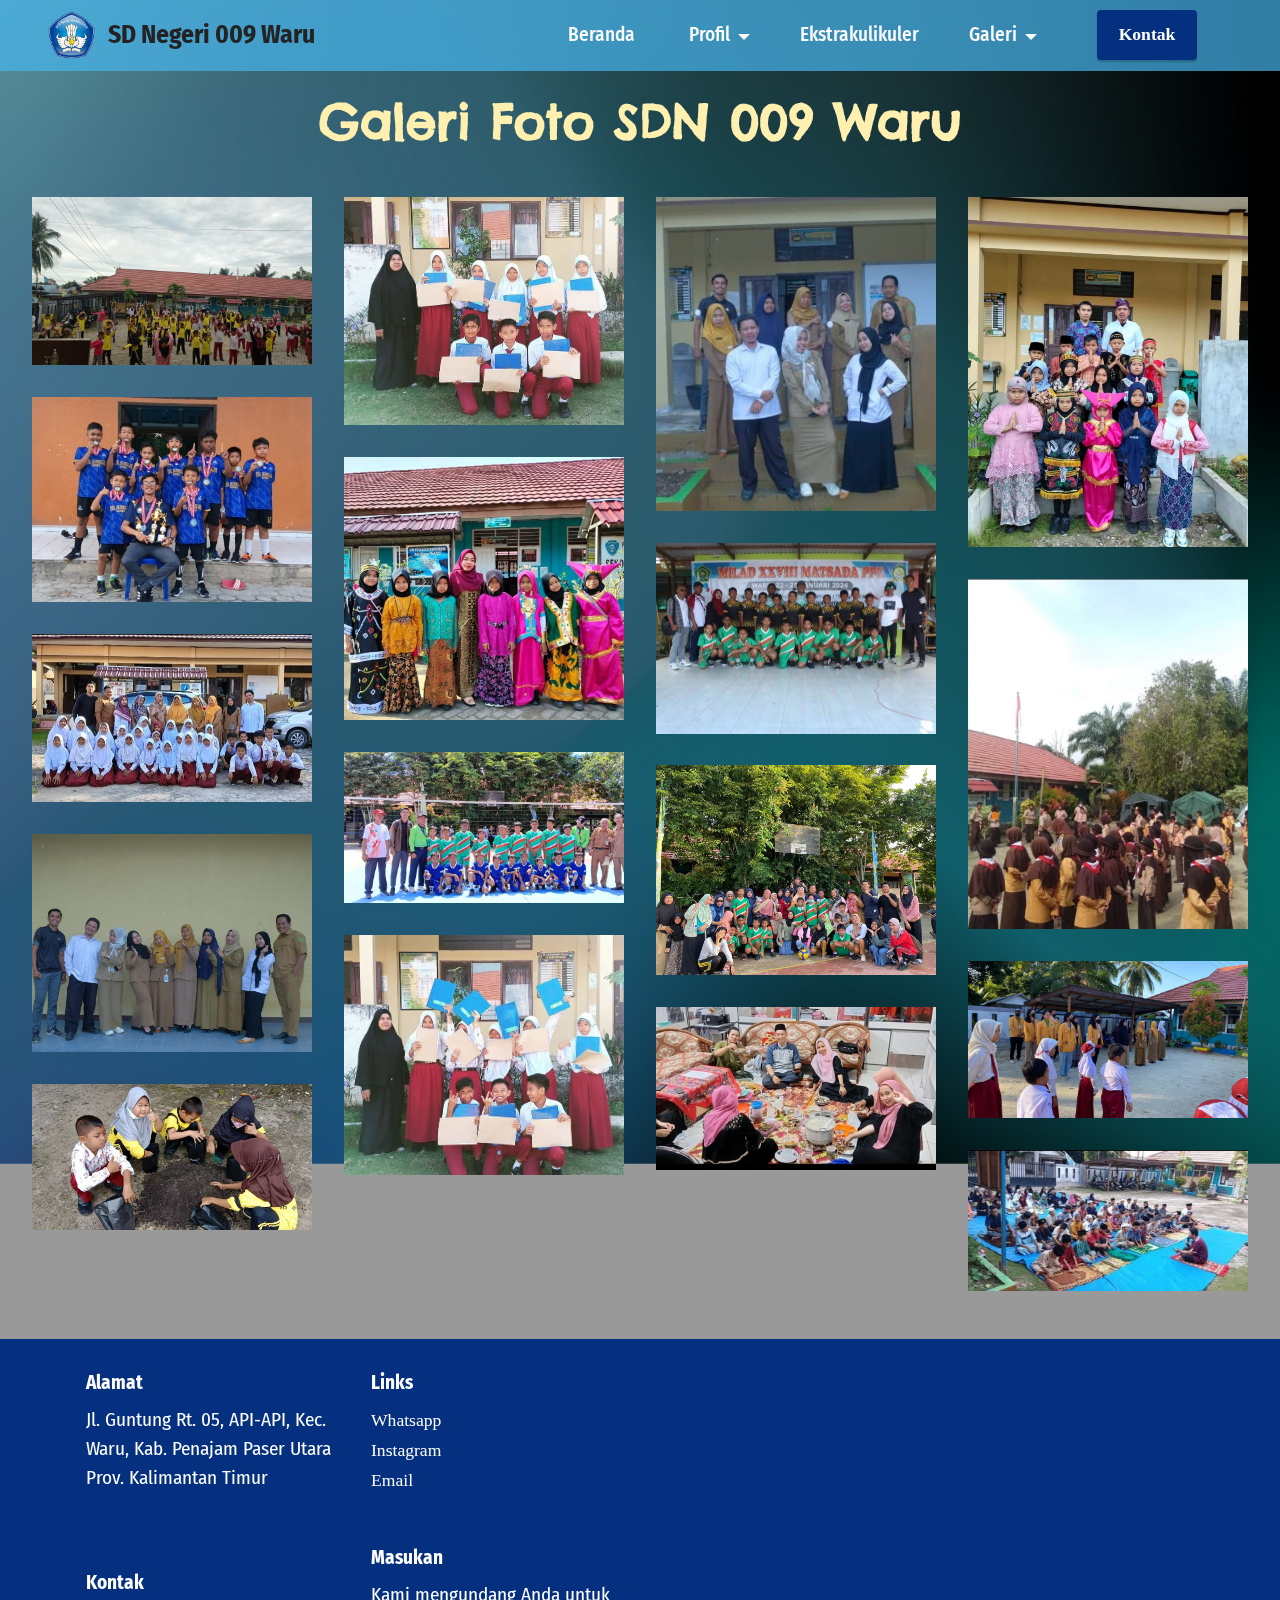
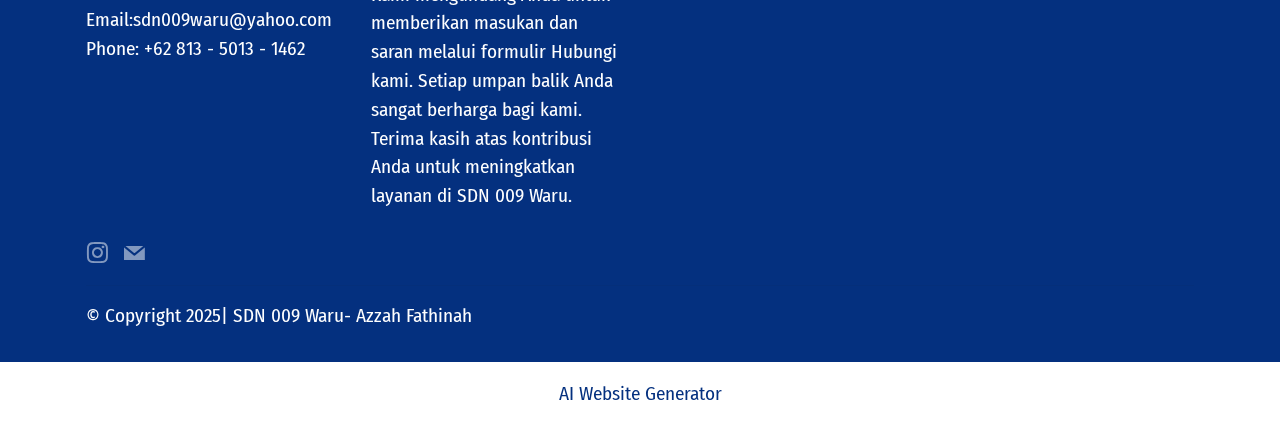
<file: page13.html>
<!DOCTYPE html>
<html  >
<head>
  <!-- Site made with Mobirise Website Builder v5.9.18, https://mobirise.com -->
  <meta charset="UTF-8">
  <meta http-equiv="X-UA-Compatible" content="IE=edge">
  <meta name="generator" content="Mobirise v5.9.18, mobirise.com">
  <meta name="viewport" content="width=device-width, initial-scale=1, minimum-scale=1">
  <link rel="shortcut icon" href="assets/images/lambang-tut-wuri-handayani.png" type="image/x-icon">
  <meta name="description" content="">
  
  
  <title>Galeri</title>
  <link rel="stylesheet" href="assets/web/assets/mobirise-icons2/mobirise2.css">
  <link rel="stylesheet" href="assets/bootstrap/css/bootstrap.min.css">
  <link rel="stylesheet" href="assets/bootstrap/css/bootstrap-grid.min.css">
  <link rel="stylesheet" href="assets/bootstrap/css/bootstrap-reboot.min.css">
  <link rel="stylesheet" href="assets/parallax/jarallax.css">
  <link rel="stylesheet" href="assets/dropdown/css/style.css">
  <link rel="stylesheet" href="assets/socicon/css/styles.css">
  <link rel="stylesheet" href="assets/theme/css/style.css">
  <link rel="stylesheet" href="assets/gallery/style.css">
  <link rel="preload" href="https://fonts.googleapis.com/css?family=Chelsea+Market:400&display=swap" as="style" onload="this.onload=null;this.rel='stylesheet'">
  <noscript><link rel="stylesheet" href="https://fonts.googleapis.com/css?family=Chelsea+Market:400&display=swap"></noscript>
  <link rel="preload" href="https://fonts.googleapis.com/css?family=Fira+Sans+Condensed:100,100i,200,200i,300,300i,400,400i,500,500i,600,600i,700,700i,800,800i,900,900i&display=swap" as="style" onload="this.onload=null;this.rel='stylesheet'">
  <noscript><link rel="stylesheet" href="https://fonts.googleapis.com/css?family=Fira+Sans+Condensed:100,100i,200,200i,300,300i,400,400i,500,500i,600,600i,700,700i,800,800i,900,900i&display=swap"></noscript>
  <link rel="preload" href="https://fonts.googleapis.com/css?family=Chenla:400&display=swap" as="style" onload="this.onload=null;this.rel='stylesheet'">
  <noscript><link rel="stylesheet" href="https://fonts.googleapis.com/css?family=Chenla:400&display=swap"></noscript>
  <link rel="preload" as="style" href="assets/mobirise/css/mbr-additional.css?v=pQTVGl"><link rel="stylesheet" href="assets/mobirise/css/mbr-additional.css?v=pQTVGl" type="text/css">

  
  
  
</head>
<body>
  
  <section data-bs-version="5.1" class="menu menu3 cid-ubpgM4ctoB" once="menu" id="menu3-68">
    
    <nav class="navbar navbar-dropdown navbar-fixed-top navbar-expand-lg">
        <div class="container-fluid">
            <div class="navbar-brand">
                <span class="navbar-logo">
                    <a href="page12.html#header1-6h">
                        <img src="assets/images/lambang-tut-wuri-handayani.png" alt="Mobirise Website Builder" style="height: 3rem;">
                    </a>
                </span>
                <span class="navbar-caption-wrap"><a class="navbar-caption text-black text-primary display-5" href="page12.html#header1-6h">SD Negeri 009 Waru</a></span>
            </div>
            <button class="navbar-toggler" type="button" data-toggle="collapse" data-bs-toggle="collapse" data-target="#navbarSupportedContent" data-bs-target="#navbarSupportedContent" aria-controls="navbarNavAltMarkup" aria-expanded="false" aria-label="Toggle navigation">
                <div class="hamburger">
                    <span></span>
                    <span></span>
                    <span></span>
                    <span></span>
                </div>
            </button>
            <div class="collapse navbar-collapse" id="navbarSupportedContent">
                <ul class="navbar-nav nav-dropdown" data-app-modern-menu="true"><li class="nav-item"><a class="nav-link link text-white text-primary display-7" href="page12.html#header1-6h" target="_blank">Beranda&nbsp;</a></li>
                    <li class="nav-item dropdown"><a class="nav-link link dropdown-toggle text-white display-7" href="index.html#content4-5" data-toggle="dropdown-submenu" data-bs-toggle="dropdown" data-bs-auto-close="outside" aria-expanded="false">Profil</a><div class="dropdown-menu" aria-labelledby="dropdown-432"><a class="dropdown-item text-white text-primary display-7" href="page1.html#article02-6i">Sambutan&nbsp;<br></a><a class="dropdown-item text-white text-primary display-7" href="page2.html#info3-1t">Sejarah</a><a class="dropdown-item text-white text-primary display-7" href="page3.html#info1-3u">Visi Misi</a><a class="dropdown-item text-white text-primary display-7" href="page4.html#info1-3s">Struktur&nbsp;</a><a class="dropdown-item text-white text-primary display-7" href="page8.html#team1-4s">Tenaga<br>Kependidikan</a></div></li>
                    <li class="nav-item"><a class="nav-link link text-white text-primary display-7" href="page7.html#info3-1s" aria-expanded="false">Ekstrakulikuler</a>
                    </li><li class="nav-item dropdown"><a class="nav-link link dropdown-toggle text-white display-7" href="index.html#features16-9" data-toggle="dropdown-submenu" data-bs-toggle="dropdown" data-bs-auto-close="outside" aria-expanded="false">Galeri</a><div class="dropdown-menu" aria-labelledby="dropdown-184"><a class="dropdown-item text-white text-primary display-7" href="page10.html#info1-20">Kegiatan</a><a class="dropdown-item text-white text-primary display-7" href="page11.html#info3-39">Prestasi</a><a class="dropdown-item text-white text-primary display-7" href="page9.html#video3-6v">Vidio&nbsp;</a></div></li></ul>
                
                <div class="navbar-buttons mbr-section-btn"><a class="btn btn-primary display-4" href="https://wa.me/6281350131462">Kontak</a></div>
            </div>
        </div>
    </nav>
</section>

<section data-bs-version="5.1" class="gallery1 mbr-gallery cid-ubuHL6UPvD mbr-parallax-background" id="gallery02-71">   
    
    <div class="mbr-overlay" style="opacity: 0.4; background-color: rgb(0, 0, 0);">
    </div>

    <div class="container-fluid">
        <div class="row justify-content-center">
            <div class="col-12 content-head">
                <div class="mbr-section-head mb-5">
                    <h3 class="mbr-section-title mbr-fonts-style align-center m-0 display-2"><strong>Galeri Foto SDN 009 Waru</strong></h3>
                    
                </div>
            </div>
        </div>
        <div class="row mbr-gallery mbr-masonry" data-masonry="{&quot;percentPosition&quot;: true }">
            <div class="col-12 col-md-6 col-lg-3 item gallery-image active">
                <div class="item-wrapper" data-toggle="modal" data-bs-toggle="modal" data-target="#udsQXfSLsH-modal" data-bs-target="#udsQXfSLsH-modal">
                    <img class="w-100" src="assets/images/whatsapp-image-2024-03-22-at-13.58.35-a7a16c26.jpeg" alt="Mobirise Website Builder" data-slide-to="0" data-bs-slide-to="0" data-target="#lb-udsQXfSLsH" data-bs-target="#lb-udsQXfSLsH">
                    <div class="icon-wrapper">
                        <span class="mobi-mbri mobi-mbri-search mbr-iconfont mbr-iconfont-btn"></span>
                    </div>
                </div>
                
            </div><div class="col-12 col-md-6 col-lg-3 item gallery-image">
                <div class="item-wrapper" data-toggle="modal" data-bs-toggle="modal" data-target="#udsQXfSLsH-modal" data-bs-target="#udsQXfSLsH-modal">
                    <img class="w-100" src="assets/images/354885879-785825566281348-4021797124640669229-n-1080x566.jpeg" alt="Mobirise Website Builder" data-slide-to="1" data-bs-slide-to="1" data-target="#lb-udsQXfSLsH" data-bs-target="#lb-udsQXfSLsH">
                    <div class="icon-wrapper">
                        <span class="mobi-mbri mobi-mbri-search mbr-iconfont mbr-iconfont-btn"></span>
                    </div>
                </div>
                
            </div>
            <div class="col-12 col-md-6 col-lg-3 item gallery-image">
                <div class="item-wrapper" data-toggle="modal" data-bs-toggle="modal" data-target="#udsQXfSLsH-modal" data-bs-target="#udsQXfSLsH-modal">
                    <img class="w-100" src="assets/images/guru-besar-720x480.jpeg" alt="Mobirise Website Builder" data-slide-to="2" data-bs-slide-to="2" data-target="#lb-udsQXfSLsH" data-bs-target="#lb-udsQXfSLsH">
                    <div class="icon-wrapper">
                        <span class="mobi-mbri mobi-mbri-search mbr-iconfont mbr-iconfont-btn"></span>
                    </div>
                </div>
                
            </div><div class="col-12 col-md-6 col-lg-3 item gallery-image">
                <div class="item-wrapper" data-toggle="modal" data-bs-toggle="modal" data-target="#udsQXfSLsH-modal" data-bs-target="#udsQXfSLsH-modal">
                    <img class="w-100" src="assets/images/319876045-492225509559200-7598971006735958212-n-518x648.jpg" alt="Mobirise Website Builder" data-slide-to="3" data-bs-slide-to="3" data-target="#lb-udsQXfSLsH" data-bs-target="#lb-udsQXfSLsH">
                    <div class="icon-wrapper">
                        <span class="mobi-mbri mobi-mbri-search mbr-iconfont mbr-iconfont-btn"></span>
                    </div>
                </div>
                
            </div><div class="col-12 col-md-6 col-lg-3 item gallery-image">
                <div class="item-wrapper" data-toggle="modal" data-bs-toggle="modal" data-target="#udsQXfSLsH-modal" data-bs-target="#udsQXfSLsH-modal">
                    <img class="w-100" src="assets/images/voli-putra-720x324.jpeg" alt="Mobirise Website Builder" data-slide-to="4" data-bs-slide-to="4" data-target="#lb-udsQXfSLsH" data-bs-target="#lb-udsQXfSLsH">
                    <div class="icon-wrapper">
                        <span class="mobi-mbri mobi-mbri-search mbr-iconfont mbr-iconfont-btn"></span>
                    </div>
                </div>
                
            </div>
            
            <div class="col-12 col-md-6 col-lg-3 item gallery-image">
                <div class="item-wrapper" data-toggle="modal" data-bs-toggle="modal" data-target="#udsQXfSLsH-modal" data-bs-target="#udsQXfSLsH-modal">
                    <img class="w-100" src="assets/images/319632153-675282160778709-6806039169680115223-n-518x486.jpg" alt="Mobirise Website Builder" data-slide-to="5" data-bs-slide-to="5" data-target="#lb-udsQXfSLsH" data-bs-target="#lb-udsQXfSLsH">
                    <div class="icon-wrapper">
                        <span class="mobi-mbri mobi-mbri-search mbr-iconfont mbr-iconfont-btn"></span>
                    </div>
                </div>
                
            </div><div class="col-12 col-md-6 col-lg-3 item gallery-image">
                <div class="item-wrapper" data-toggle="modal" data-bs-toggle="modal" data-target="#udsQXfSLsH-modal" data-bs-target="#udsQXfSLsH-modal">
                    <img class="w-100" src="assets/images/422141138-2025408117829183-4908503439881636438-n-518x345.jpeg" alt="Mobirise Website Builder" data-slide-to="6" data-bs-slide-to="6" data-target="#lb-udsQXfSLsH" data-bs-target="#lb-udsQXfSLsH">
                    <div class="icon-wrapper">
                        <span class="mobi-mbri mobi-mbri-search mbr-iconfont mbr-iconfont-btn"></span>
                    </div>
                </div>
                
            </div>
            <div class="col-12 col-md-6 col-lg-3 item gallery-image">
                <div class="item-wrapper" data-toggle="modal" data-bs-toggle="modal" data-target="#udsQXfSLsH-modal" data-bs-target="#udsQXfSLsH-modal">
                    <img class="w-100" src="assets/images/pramuka-695x868.jpg" alt="Mobirise Website Builder" data-slide-to="7" data-bs-slide-to="7" data-target="#lb-udsQXfSLsH" data-bs-target="#lb-udsQXfSLsH">
                    <div class="icon-wrapper">
                        <span class="mobi-mbri mobi-mbri-search mbr-iconfont mbr-iconfont-btn"></span>
                    </div>
                </div>
                
            </div>
            <div class="col-12 col-md-6 col-lg-3 item gallery-image">
                <div class="item-wrapper" data-toggle="modal" data-bs-toggle="modal" data-target="#udsQXfSLsH-modal" data-bs-target="#udsQXfSLsH-modal">
                    <img class="w-100" src="assets/images/sekolah-anak-sd-720x323.jpeg" alt="Mobirise Website Builder" data-slide-to="8" data-bs-slide-to="8" data-target="#lb-udsQXfSLsH" data-bs-target="#lb-udsQXfSLsH">
                    <div class="icon-wrapper">
                        <span class="mobi-mbri mobi-mbri-search mbr-iconfont mbr-iconfont-btn"></span>
                    </div>
                </div>
                
            </div><div class="col-12 col-md-6 col-lg-3 item gallery-image">
                <div class="item-wrapper" data-toggle="modal" data-bs-toggle="modal" data-target="#udsQXfSLsH-modal" data-bs-target="#udsQXfSLsH-modal">
                    <img class="w-100" src="assets/images/voli.png" alt="Mobirise Website Builder" data-slide-to="9" data-bs-slide-to="9" data-target="#lb-udsQXfSLsH" data-bs-target="#lb-udsQXfSLsH">
                    <div class="icon-wrapper">
                        <span class="mobi-mbri mobi-mbri-search mbr-iconfont mbr-iconfont-btn"></span>
                    </div>
                </div>
                
            </div><div class="col-12 col-md-6 col-lg-3 item gallery-image">
                <div class="item-wrapper" data-toggle="modal" data-bs-toggle="modal" data-target="#udsQXfSLsH-modal" data-bs-target="#udsQXfSLsH-modal">
                    <img class="w-100" src="assets/images/422581021-3743372459227150-7426023342131513306-n.webp" alt="Mobirise Website Builder" data-slide-to="10" data-bs-slide-to="10" data-target="#lb-udsQXfSLsH" data-bs-target="#lb-udsQXfSLsH">
                    <div class="icon-wrapper">
                        <span class="mobi-mbri mobi-mbri-search mbr-iconfont mbr-iconfont-btn"></span>
                    </div>
                </div>
                
            </div><div class="col-12 col-md-6 col-lg-3 item gallery-image">
                <div class="item-wrapper" data-toggle="modal" data-bs-toggle="modal" data-target="#udsQXfSLsH-modal" data-bs-target="#udsQXfSLsH-modal">
                    <img class="w-100" src="assets/images/whatsapp-image-2024-03-29-at-10.20.01-70bfadaf-1500x1000.jpeg" alt="Mobirise Website Builder" data-slide-to="11" data-bs-slide-to="11" data-target="#lb-udsQXfSLsH" data-bs-target="#lb-udsQXfSLsH">
                    <div class="icon-wrapper">
                        <span class="mobi-mbri mobi-mbri-search mbr-iconfont mbr-iconfont-btn"></span>
                    </div>
                </div>
                
            </div><div class="col-12 col-md-6 col-lg-3 item gallery-image">
                <div class="item-wrapper" data-toggle="modal" data-bs-toggle="modal" data-target="#udsQXfSLsH-modal" data-bs-target="#udsQXfSLsH-modal">
                    <img class="w-100" src="assets/images/354582083-223536640570798-7415467174791541576-n-1080x566.jpeg" alt="Mobirise Website Builder" data-slide-to="12" data-bs-slide-to="12" data-target="#lb-udsQXfSLsH" data-bs-target="#lb-udsQXfSLsH">
                    <div class="icon-wrapper">
                        <span class="mobi-mbri mobi-mbri-search mbr-iconfont mbr-iconfont-btn"></span>
                    </div>
                </div>
                
            </div><div class="col-12 col-md-6 col-lg-3 item gallery-image">
                <div class="item-wrapper" data-toggle="modal" data-bs-toggle="modal" data-target="#udsQXfSLsH-modal" data-bs-target="#udsQXfSLsH-modal">
                    <img class="w-100" src="assets/images/sama-1600x900.jpg" alt="Mobirise Website Builder" data-slide-to="13" data-bs-slide-to="13" data-target="#lb-udsQXfSLsH" data-bs-target="#lb-udsQXfSLsH">
                    <div class="icon-wrapper">
                        <span class="mobi-mbri mobi-mbri-search mbr-iconfont mbr-iconfont-btn"></span>
                    </div>
                </div>
                
            </div><div class="col-12 col-md-6 col-lg-3 item gallery-image">
                <div class="item-wrapper" data-toggle="modal" data-bs-toggle="modal" data-target="#udsQXfSLsH-modal" data-bs-target="#udsQXfSLsH-modal">
                    <img class="w-100" src="assets/images/buka-ber-511x297.jpg" alt="Mobirise Website Builder" data-slide-to="14" data-bs-slide-to="14" data-target="#lb-udsQXfSLsH" data-bs-target="#lb-udsQXfSLsH">
                    <div class="icon-wrapper">
                        <span class="mobi-mbri mobi-mbri-search mbr-iconfont mbr-iconfont-btn"></span>
                    </div>
                </div>
                
            </div><div class="col-12 col-md-6 col-lg-3 item gallery-image">
                <div class="item-wrapper" data-toggle="modal" data-bs-toggle="modal" data-target="#udsQXfSLsH-modal" data-bs-target="#udsQXfSLsH-modal">
                    <img class="w-100" src="assets/images/313321234-522411722725030-271746228164012969-n.webp" alt="Mobirise Website Builder" data-slide-to="15" data-bs-slide-to="15" data-target="#lb-udsQXfSLsH" data-bs-target="#lb-udsQXfSLsH">
                    <div class="icon-wrapper">
                        <span class="mobi-mbri mobi-mbri-search mbr-iconfont mbr-iconfont-btn"></span>
                    </div>
                </div>
                
            </div>
            <div class="col-12 col-md-6 col-lg-3 item gallery-image">
                <div class="item-wrapper" data-toggle="modal" data-bs-toggle="modal" data-target="#udsQXfSLsH-modal" data-bs-target="#udsQXfSLsH-modal">
                    <img class="w-100" src="assets/images/peskil-juga-719x402.jpeg" alt="Mobirise Website Builder" data-slide-to="16" data-bs-slide-to="16" data-target="#lb-udsQXfSLsH" data-bs-target="#lb-udsQXfSLsH">
                    <div class="icon-wrapper">
                        <span class="mobi-mbri mobi-mbri-search mbr-iconfont mbr-iconfont-btn"></span>
                    </div>
                </div>
                
            </div>
        </div>

        <div class="modal mbr-slider" tabindex="-1" role="dialog" aria-hidden="true" id="udsQXfSLsH-modal">
            <div class="modal-dialog" role="document">
                <div class="modal-content">
                    <div class="modal-body">
                        <div class="carousel slide carousel-fade" id="lb-udsQXfSLsH" data-ride="carousel" data-bs-ride="carousel" data-interval="10000" data-bs-interval="10000">
                            <div class="carousel-inner">
                                <div class="carousel-item active">
                                    <img class="d-block w-100" src="assets/images/whatsapp-image-2024-03-22-at-13.58.35-a7a16c26.jpeg" alt="Mobirise Website Builder">
                                </div><div class="carousel-item">
                                    <img class="d-block w-100" src="assets/images/354885879-785825566281348-4021797124640669229-n-1080x566.jpeg" alt="Mobirise Website Builder">
                                </div>
                                <div class="carousel-item">
                                    <img class="d-block w-100" src="assets/images/guru-besar-720x480.jpeg" alt="Mobirise Website Builder">
                                </div><div class="carousel-item">
                                    <img class="d-block w-100" src="assets/images/319876045-492225509559200-7598971006735958212-n-518x648.jpg" alt="Mobirise Website Builder">
                                </div><div class="carousel-item">
                                    <img class="d-block w-100" src="assets/images/voli-putra-720x324.jpeg" alt="Mobirise Website Builder">
                                </div>
                                
                                <div class="carousel-item">
                                    <img class="d-block w-100" src="assets/images/319632153-675282160778709-6806039169680115223-n-518x486.jpg" alt="Mobirise Website Builder">
                                </div><div class="carousel-item">
                                    <img class="d-block w-100" src="assets/images/422141138-2025408117829183-4908503439881636438-n-518x345.jpeg" alt="Mobirise Website Builder">
                                </div>
                                <div class="carousel-item">
                                    <img class="d-block w-100" src="assets/images/pramuka-695x868.jpg" alt="Mobirise Website Builder">
                                </div>
                                <div class="carousel-item">
                                    <img class="d-block w-100" src="assets/images/sekolah-anak-sd-720x323.jpeg" alt="Mobirise Website Builder">
                                </div><div class="carousel-item">
                                    <img class="d-block w-100" src="assets/images/voli.png" alt="Mobirise Website Builder">
                                </div><div class="carousel-item">
                                    <img class="d-block w-100" src="assets/images/422581021-3743372459227150-7426023342131513306-n.webp" alt="Mobirise Website Builder">
                                </div><div class="carousel-item">
                                    <img class="d-block w-100" src="assets/images/whatsapp-image-2024-03-29-at-10.20.01-70bfadaf-1500x1000.jpeg" alt="Mobirise Website Builder">
                                </div><div class="carousel-item">
                                    <img class="d-block w-100" src="assets/images/354582083-223536640570798-7415467174791541576-n-1080x566.jpeg" alt="Mobirise Website Builder">
                                </div><div class="carousel-item">
                                    <img class="d-block w-100" src="assets/images/sama-1600x900.jpg" alt="Mobirise Website Builder">
                                </div><div class="carousel-item">
                                    <img class="d-block w-100" src="assets/images/buka-ber-511x297.jpg" alt="Mobirise Website Builder">
                                </div><div class="carousel-item">
                                    <img class="d-block w-100" src="assets/images/313321234-522411722725030-271746228164012969-n.webp" alt="Mobirise Website Builder">
                                </div>
                                <div class="carousel-item">
                                    <img class="d-block w-100" src="assets/images/peskil-juga-719x402.jpeg" alt="Mobirise Website Builder">
                                </div>
                            </div>
                            <ol class="carousel-indicators">
                                <li data-slide-to="0" data-bs-slide-to="0" class="active" data-target="#lb-udsQXfSLsH" data-bs-target="#lb-udsQXfSLsH"></li><li data-slide-to="1" data-bs-slide-to="1" class="" data-target="#lb-udsQXfSLsH" data-bs-target="#lb-udsQXfSLsH"></li>
                                <li data-slide-to="2" data-bs-slide-to="2" data-target="#lb-udsQXfSLsH" data-bs-target="#lb-udsQXfSLsH"></li>
                                <li data-slide-to="3" data-bs-slide-to="3" data-target="#lb-udsQXfSLsH" data-bs-target="#lb-udsQXfSLsH"></li>
                                <li data-slide-to="4" data-bs-slide-to="4" data-target="#lb-udsQXfSLsH" data-bs-target="#lb-udsQXfSLsH"></li><li data-slide-to="5" data-bs-slide-to="5" data-target="#lb-udsQXfSLsH" data-bs-target="#lb-udsQXfSLsH"></li>
                                <li data-slide-to="6" data-bs-slide-to="6" data-target="#lb-udsQXfSLsH" data-bs-target="#lb-udsQXfSLsH"></li><li data-slide-to="7" data-bs-slide-to="7" data-target="#lb-udsQXfSLsH" data-bs-target="#lb-udsQXfSLsH"></li><li data-slide-to="8" data-bs-slide-to="8" data-target="#lb-udsQXfSLsH" data-bs-target="#lb-udsQXfSLsH"></li>
                                <li data-slide-to="9" data-bs-slide-to="9" data-target="#lb-udsQXfSLsH" data-bs-target="#lb-udsQXfSLsH"></li><li data-slide-to="10" data-bs-slide-to="10" data-target="#lb-udsQXfSLsH" data-bs-target="#lb-udsQXfSLsH"></li><li data-slide-to="11" data-bs-slide-to="11" data-target="#lb-udsQXfSLsH" data-bs-target="#lb-udsQXfSLsH"></li><li data-slide-to="12" data-bs-slide-to="12" data-target="#lb-udsQXfSLsH" data-bs-target="#lb-udsQXfSLsH"></li><li data-slide-to="13" data-bs-slide-to="13" data-target="#lb-udsQXfSLsH" data-bs-target="#lb-udsQXfSLsH"></li><li data-slide-to="14" data-bs-slide-to="14" data-target="#lb-udsQXfSLsH" data-bs-target="#lb-udsQXfSLsH"></li><li data-slide-to="15" data-bs-slide-to="15" data-target="#lb-udsQXfSLsH" data-bs-target="#lb-udsQXfSLsH"></li>
                                <li data-slide-to="16" data-bs-slide-to="16" data-target="#lb-udsQXfSLsH" data-bs-target="#lb-udsQXfSLsH"></li>
                            </ol>
                            <a role="button" href="" class="close" data-dismiss="modal" data-bs-dismiss="modal" aria-label="Close">
                            </a>
                            <a class="carousel-control-prev carousel-control" role="button" data-slide="prev" data-bs-slide="prev" href="#lb-udsQXfSLsH">
                                <span class="mobi-mbri mobi-mbri-arrow-prev" aria-hidden="true"></span>
                                <span class="sr-only visually-hidden">Previous</span>
                            </a>
                            <a class="carousel-control-next carousel-control" role="button" data-slide="next" data-bs-slide="next" href="#lb-udsQXfSLsH">
                                <span class="mobi-mbri mobi-mbri-arrow-next" aria-hidden="true"></span>
                                <span class="sr-only visually-hidden">Next</span>
                            </a>
                        </div>
                    </div>
                </div>
            </div>
        </div>
    </div>
</section>

<section data-bs-version="5.1" class="footer6 cid-ubpgM3xuH3" once="footers" id="footer6-67">

    

    

    <div class="container">
        <div class="row content mbr-white">
            <div class="col-12 col-md-3 mbr-fonts-style display-7">
                <h5 class="mbr-section-subtitle mbr-fonts-style mb-2 display-7">
                    <strong>Alamat</strong></h5>
                <p class="mbr-text mbr-fonts-style display-7">Jl. Guntung Rt. 05, API-API, Kec. Waru, Kab. Penajam Paser Utara Prov. Kalimantan Timur</p> <br>
                <h5 class="mbr-section-subtitle mbr-fonts-style mb-2 mt-4 display-7">
                    <strong>Kontak</strong></h5>
                <p class="mbr-text mbr-fonts-style mb-4 display-7">
                    Email:sdn009waru@yahoo.com <br>
                    Phone: +62 813 - 5013 - 1462<br></p>
            </div>
            <div class="col-12 col-md-3 mbr-fonts-style display-7">
                <h5 class="mbr-section-subtitle mbr-fonts-style mb-2 display-7">
                    <strong>Links</strong>
                </h5>
                <ul class="list mbr-fonts-style mb-4 display-4">
                    <li class="mbr-text item-wrap"><a class="text-white text-primary" href="https://wa.me/6281350131462">Whatsapp</a></li>
                    <li class="mbr-text item-wrap"><a class="text-white text-primary" href="https://www.instagram.com/sdn009waru?igsh=Y204b3JibmgxeTRs">Instagram</a></li>
                    <li class="mbr-text item-wrap"><a class="text-white text-primary" href="mailto:sdn009waru@yahoo.com">Email&nbsp;</a></li>
                </ul>
                <h5 class="mbr-section-subtitle mbr-fonts-style mb-2 mt-5 display-7"><strong>Masukan</strong></h5>
                <p class="mbr-text mbr-fonts-style mb-4 display-7">
                    Kami mengundang Anda untuk memberikan masukan dan saran melalui formulir Hubungi kami. Setiap umpan balik Anda sangat berharga bagi kami. Terima kasih atas kontribusi Anda untuk meningkatkan layanan di SDN 009 Waru.
                </p>
            </div>
            <div class="col-12 col-md-6">
                <div class="google-map"><iframe frameborder="0" style="border:0" src="https://www.google.com/maps/embed/v1/place?key=AIzaSyB7QWkvlxV39ZsyKvhZRjPGVqlJFvxxNkw&amp;q=SDN 009 Waru, HG3X+X59, Api Api, Waru, Penajam North Paser Regency, East Kalimantan 76284" allowfullscreen=""></iframe></div>
            </div>
            <div class="col-md-6">
                <div class="social-list align-left">
                    <div class="soc-item">
                        <a href="https://www.instagram.com/sdn009waru?igsh=Y204b3JibmgxeTRs" target="_blank">
                            <span class="mbr-iconfont mbr-iconfont-social socicon-instagram socicon"></span>
                        </a>
                    </div>
                    <div class="soc-item">
                        
                            <a href="mailto:sdn009waru@yahoo.com"><span class="mbr-iconfont mbr-iconfont-social socicon-mail socicon"></span></a>
                        
                    </div>
                    
                    
                    
                    
                </div>
            </div>
        </div>
        <div class="footer-lower">
            <div class="media-container-row">
                <div class="col-sm-12">
                    <hr>
                </div>
            </div>
            <div class="col-sm-12 copyright pl-0">
                <p class="mbr-text mbr-fonts-style mbr-white display-7">
                    © Copyright 2025| SDN 009 Waru- Azzah Fathinah</p>
            </div>
        </div>
    </div>
</section><section class="display-7" style="padding: 0;align-items: center;justify-content: center;flex-wrap: wrap;    align-content: center;display: flex;position: relative;height: 4rem;"><a href="https://mobiri.se/3101750" style="flex: 1 1;height: 4rem;position: absolute;width: 100%;z-index: 1;"><img alt="" style="height: 4rem;" src="[data-uri]"></a><p style="margin: 0;text-align: center;" class="display-7">&#8204;</p><a style="z-index:1" href="https://mobirise.com/builder/ai-website-generator.html">AI Website Generator</a></section><script src="assets/bootstrap/js/bootstrap.bundle.min.js"></script>  <script src="assets/parallax/jarallax.js"></script>  <script src="assets/smoothscroll/smooth-scroll.js"></script>  <script src="assets/ytplayer/index.js"></script>  <script src="assets/dropdown/js/navbar-dropdown.js"></script>  <script src="assets/masonry/masonry.pkgd.min.js"></script>  <script src="assets/imagesloaded/imagesloaded.pkgd.min.js"></script>  <script src="assets/theme/js/script.js"></script>  <script src="assets/gallery/player.min.js"></script>  <script src="assets/gallery/script.js"></script>  
  
  
</body>
</html>
</file>
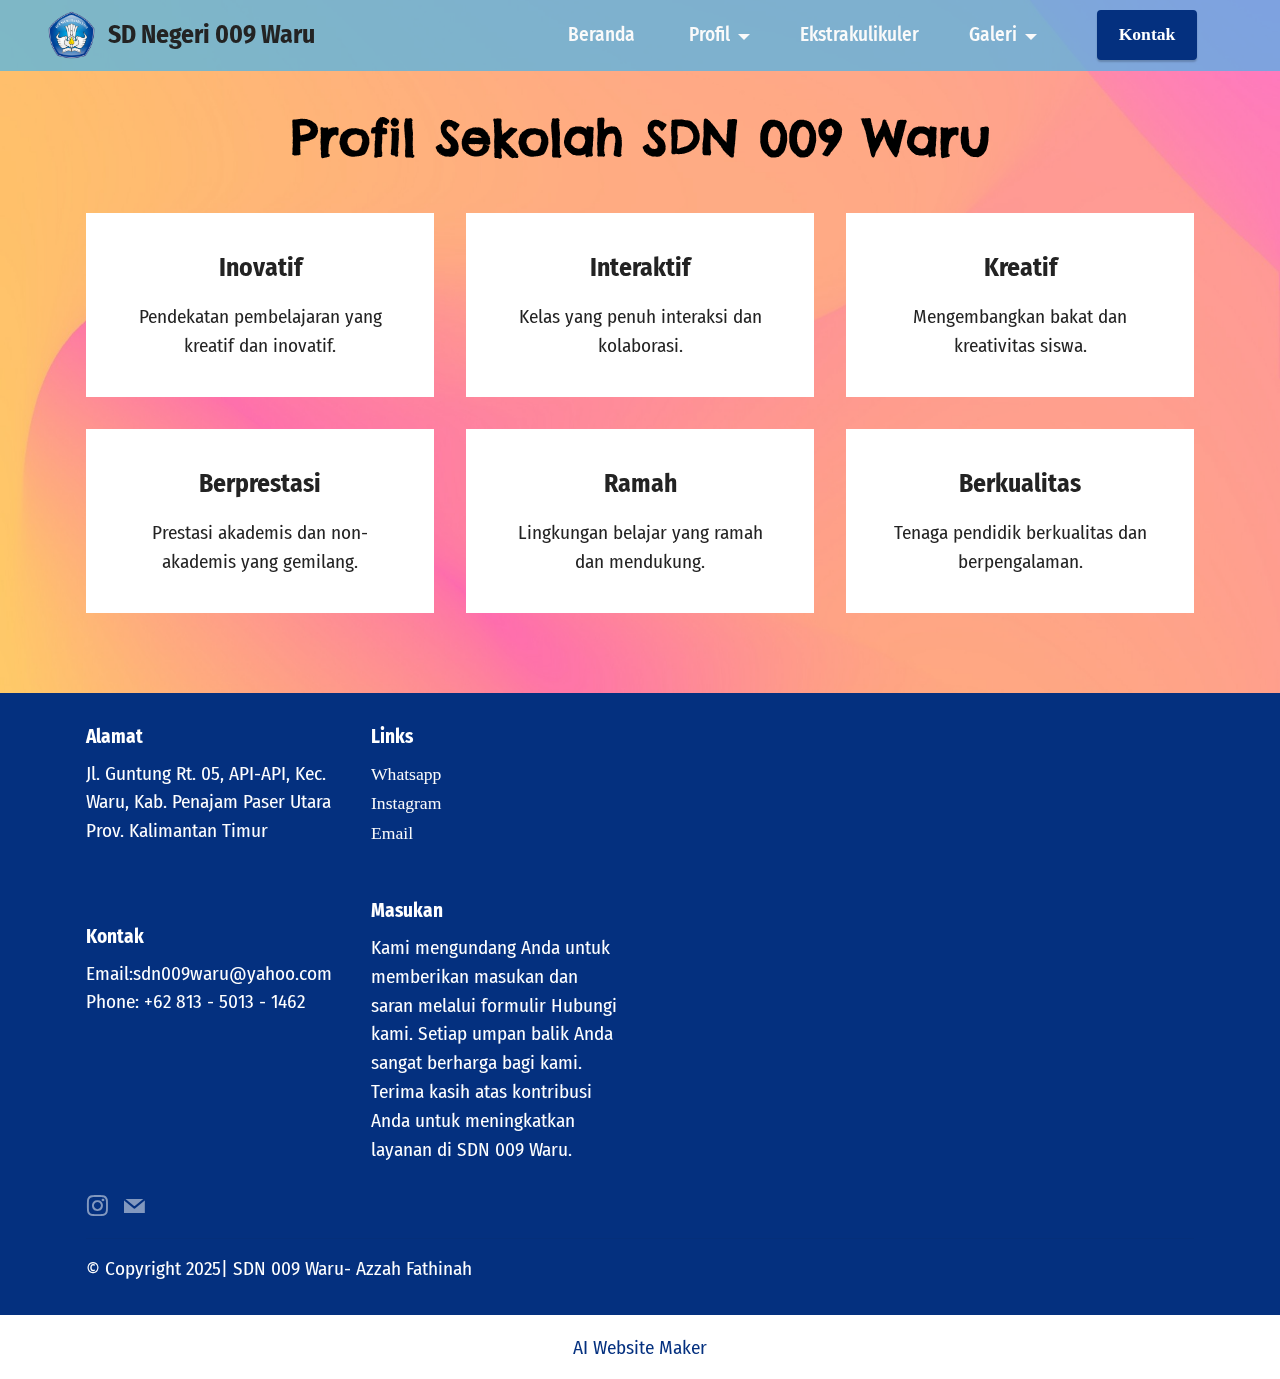
<file: page14.html>
<!DOCTYPE html>
<html  >
<head>
  <!-- Site made with Mobirise Website Builder v5.9.18, https://mobirise.com -->
  <meta charset="UTF-8">
  <meta http-equiv="X-UA-Compatible" content="IE=edge">
  <meta name="generator" content="Mobirise v5.9.18, mobirise.com">
  <meta name="viewport" content="width=device-width, initial-scale=1, minimum-scale=1">
  <link rel="shortcut icon" href="assets/images/lambang-tut-wuri-handayani.png" type="image/x-icon">
  <meta name="description" content="">
  
  
  <title>Profil Sekolah</title>
  <link rel="stylesheet" href="assets/web/assets/mobirise-icons2/mobirise2.css">
  <link rel="stylesheet" href="assets/bootstrap/css/bootstrap.min.css">
  <link rel="stylesheet" href="assets/bootstrap/css/bootstrap-grid.min.css">
  <link rel="stylesheet" href="assets/bootstrap/css/bootstrap-reboot.min.css">
  <link rel="stylesheet" href="assets/parallax/jarallax.css">
  <link rel="stylesheet" href="assets/dropdown/css/style.css">
  <link rel="stylesheet" href="assets/socicon/css/styles.css">
  <link rel="stylesheet" href="assets/theme/css/style.css">
  <link rel="preload" href="https://fonts.googleapis.com/css?family=Chelsea+Market:400&display=swap" as="style" onload="this.onload=null;this.rel='stylesheet'">
  <noscript><link rel="stylesheet" href="https://fonts.googleapis.com/css?family=Chelsea+Market:400&display=swap"></noscript>
  <link rel="preload" href="https://fonts.googleapis.com/css?family=Fira+Sans+Condensed:100,100i,200,200i,300,300i,400,400i,500,500i,600,600i,700,700i,800,800i,900,900i&display=swap" as="style" onload="this.onload=null;this.rel='stylesheet'">
  <noscript><link rel="stylesheet" href="https://fonts.googleapis.com/css?family=Fira+Sans+Condensed:100,100i,200,200i,300,300i,400,400i,500,500i,600,600i,700,700i,800,800i,900,900i&display=swap"></noscript>
  <link rel="preload" href="https://fonts.googleapis.com/css?family=Chenla:400&display=swap" as="style" onload="this.onload=null;this.rel='stylesheet'">
  <noscript><link rel="stylesheet" href="https://fonts.googleapis.com/css?family=Chenla:400&display=swap"></noscript>
  <link rel="preload" as="style" href="assets/mobirise/css/mbr-additional.css?v=P7z1Vp"><link rel="stylesheet" href="assets/mobirise/css/mbr-additional.css?v=P7z1Vp" type="text/css">

  
  
  
</head>
<body>
  
  <section data-bs-version="5.1" class="menu menu3 cid-ubp3Adfivi" once="menu" id="menu3-69">
    
    <nav class="navbar navbar-dropdown navbar-fixed-top navbar-expand-lg">
        <div class="container-fluid">
            <div class="navbar-brand">
                <span class="navbar-logo">
                    <a href="page12.html#header1-6h">
                        <img src="assets/images/lambang-tut-wuri-handayani.png" alt="Mobirise Website Builder" style="height: 3rem;">
                    </a>
                </span>
                <span class="navbar-caption-wrap"><a class="navbar-caption text-black text-primary display-5" href="page12.html#header1-6h">SD Negeri 009 Waru</a></span>
            </div>
            <button class="navbar-toggler" type="button" data-toggle="collapse" data-bs-toggle="collapse" data-target="#navbarSupportedContent" data-bs-target="#navbarSupportedContent" aria-controls="navbarNavAltMarkup" aria-expanded="false" aria-label="Toggle navigation">
                <div class="hamburger">
                    <span></span>
                    <span></span>
                    <span></span>
                    <span></span>
                </div>
            </button>
            <div class="collapse navbar-collapse" id="navbarSupportedContent">
                <ul class="navbar-nav nav-dropdown" data-app-modern-menu="true"><li class="nav-item"><a class="nav-link link text-white text-primary display-7" href="page12.html#header1-6h" target="_blank">Beranda&nbsp;</a></li>
                    <li class="nav-item dropdown"><a class="nav-link link dropdown-toggle text-white display-7" href="index.html#content4-5" data-toggle="dropdown-submenu" data-bs-toggle="dropdown" data-bs-auto-close="outside" aria-expanded="false">Profil</a><div class="dropdown-menu" aria-labelledby="dropdown-432"><a class="dropdown-item text-white text-primary display-7" href="page1.html#article02-6i">Sambutan&nbsp;<br></a><a class="dropdown-item text-white text-primary display-7" href="page2.html#info3-1t">Sejarah</a><a class="dropdown-item text-white text-primary display-7" href="page3.html#info1-3u">Visi Misi</a><a class="dropdown-item text-white text-primary display-7" href="page4.html#info1-3s">Struktur&nbsp;</a><a class="dropdown-item text-white text-primary display-7" href="page8.html#team1-4s">Tenaga<br>Kependidikan</a></div></li>
                    <li class="nav-item"><a class="nav-link link text-white text-primary display-7" href="page7.html#info3-1s" aria-expanded="false">Ekstrakulikuler</a>
                    </li><li class="nav-item dropdown"><a class="nav-link link dropdown-toggle text-white display-7" href="index.html#features16-9" data-toggle="dropdown-submenu" data-bs-toggle="dropdown" data-bs-auto-close="outside" aria-expanded="false">Galeri</a><div class="dropdown-menu" aria-labelledby="dropdown-184"><a class="dropdown-item text-white text-primary display-7" href="page10.html#info1-20">Kegiatan</a><a class="dropdown-item text-white text-primary display-7" href="page11.html#info3-39">Prestasi</a><a class="dropdown-item text-white text-primary display-7" href="page9.html#video3-6v">Vidio&nbsp;</a></div></li></ul>
                
                <div class="navbar-buttons mbr-section-btn"><a class="btn btn-primary display-4" href="https://wa.me/6281350131462">Kontak</a></div>
            </div>
        </div>
    </nav>
</section>

<section data-bs-version="5.1" class="features5 cid-ubpiczQUPV mbr-parallax-background" id="features05-6b">
    

    
    <div class="mbr-overlay" style="opacity: 0.4; background-color: rgb(255, 255, 255);">
    </div>
    <div class="container">
        <div class="row mb-5 justify-content-center">
            <div class="col-12 content-head">
                <h3 class="mbr-section-title mbr-fonts-style align-center mb-0 display-2">
                    <strong>Profil Sekolah SDN 009 Waru</strong></h3>
                
            </div>
        </div>
        <div class="row">
            <div class="item features-without-image col-12 col-md-6 col-lg-4 item-mb">
                <div class="item-wrapper">
                    <div class="card-box align-left">
                        
                        <p class="card-title mbr-fonts-style mt-0 mb-3 display-5">
                            <strong>Inovatif</strong>
                        </p>
                        <p class="card-text mbr-fonts-style display-7">Pendekatan pembelajaran yang kreatif dan inovatif.</p>
                        
                    </div>
                </div>
            </div>
            <div class="item features-without-image col-12 col-md-6 col-lg-4 item-mb">
                <div class="item-wrapper">
                    <div class="card-box align-left">
                        
                        <p class="card-title mbr-fonts-style mt-0 mb-3 display-5">
                            <strong>Interaktif</strong>
                        </p>
                        <p class="card-text mbr-fonts-style display-7">Kelas yang penuh interaksi dan kolaborasi.</p>
                        
                    </div>
                </div>
            </div>
            <div class="item features-without-image col-12 col-md-6 col-lg-4 item-mb">
                <div class="item-wrapper">
                    <div class="card-box align-left">
                        
                        <p class="card-title mbr-fonts-style mt-0 mb-3 display-5">
                            <strong>Kreatif</strong>
                        </p>
                        <p class="card-text mbr-fonts-style display-7">Mengembangkan bakat dan kreativitas siswa.</p>
                        
                    </div>
                </div>
            </div>
            <div class="item features-without-image col-12 col-md-6 col-lg-4 item-mb">
                <div class="item-wrapper">
                    <div class="card-box align-left">
                        
                        <p class="card-title mbr-fonts-style mt-0 mb-3 display-5">
                            <strong>Berprestasi</strong>
                        </p>
                        <p class="card-text mbr-fonts-style display-7">Prestasi akademis dan non-akademis yang gemilang.</p>
                        
                    </div>
                </div>
            </div>
            <div class="item features-without-image col-12 col-md-6 col-lg-4 item-mb">
                <div class="item-wrapper">
                    <div class="card-box align-left">
                        
                        <p class="card-title mbr-fonts-style mt-0 mb-3 display-5">
                            <strong>Ramah</strong>
                        </p>
                        <p class="card-text mbr-fonts-style display-7">Lingkungan belajar yang ramah dan mendukung.</p>
                        
                    </div>
                </div>
            </div>
            <div class="item features-without-image col-12 col-md-6 col-lg-4 item-mb">
                <div class="item-wrapper">
                    <div class="card-box align-left">
                        
                        <p class="card-title mbr-fonts-style mt-0 mb-3 display-5">
                            <strong>Berkualitas</strong>
                        </p>
                        <p class="card-text mbr-fonts-style display-7">Tenaga pendidik berkualitas dan berpengalaman.</p>
                        
                    </div>
                </div>
            </div>
        </div>
    </div>
</section>

<section data-bs-version="5.1" class="footer6 cid-uaQLZ4d5Ml" once="footers" id="footer6-6a">

    

    

    <div class="container">
        <div class="row content mbr-white">
            <div class="col-12 col-md-3 mbr-fonts-style display-7">
                <h5 class="mbr-section-subtitle mbr-fonts-style mb-2 display-7">
                    <strong>Alamat</strong></h5>
                <p class="mbr-text mbr-fonts-style display-7">Jl. Guntung Rt. 05, API-API, Kec. Waru, Kab. Penajam Paser Utara Prov. Kalimantan Timur</p> <br>
                <h5 class="mbr-section-subtitle mbr-fonts-style mb-2 mt-4 display-7">
                    <strong>Kontak</strong></h5>
                <p class="mbr-text mbr-fonts-style mb-4 display-7">
                    Email:sdn009waru@yahoo.com <br>
                    Phone: +62 813 - 5013 - 1462<br></p>
            </div>
            <div class="col-12 col-md-3 mbr-fonts-style display-7">
                <h5 class="mbr-section-subtitle mbr-fonts-style mb-2 display-7">
                    <strong>Links</strong>
                </h5>
                <ul class="list mbr-fonts-style mb-4 display-4">
                    <li class="mbr-text item-wrap"><a class="text-white text-primary" href="https://wa.me/6281350131462">Whatsapp</a></li>
                    <li class="mbr-text item-wrap"><a class="text-white text-primary" href="https://www.instagram.com/sdn009waru?igsh=Y204b3JibmgxeTRs">Instagram</a></li>
                    <li class="mbr-text item-wrap"><a class="text-white text-primary" href="mailto:sdn009waru@yahoo.com">Email&nbsp;</a></li>
                </ul>
                <h5 class="mbr-section-subtitle mbr-fonts-style mb-2 mt-5 display-7"><strong>Masukan</strong></h5>
                <p class="mbr-text mbr-fonts-style mb-4 display-7">
                    Kami mengundang Anda untuk memberikan masukan dan saran melalui formulir Hubungi kami. Setiap umpan balik Anda sangat berharga bagi kami. Terima kasih atas kontribusi Anda untuk meningkatkan layanan di SDN 009 Waru.
                </p>
            </div>
            <div class="col-12 col-md-6">
                <div class="google-map"><iframe frameborder="0" style="border:0" src="https://www.google.com/maps/embed/v1/place?key=AIzaSyDbnCmnHmtigIYiD8jIfeHQv7gW2ANhHD4&amp;q=SDN 009 Waru, HG3X+X59, Api Api, Waru, Penajam North Paser Regency, East Kalimantan 76284" allowfullscreen=""></iframe></div>
            </div>
            <div class="col-md-6">
                <div class="social-list align-left">
                    <div class="soc-item">
                        <a href="https://www.instagram.com/sdn009waru?igsh=Y204b3JibmgxeTRs" target="_blank">
                            <span class="mbr-iconfont mbr-iconfont-social socicon-instagram socicon"></span>
                        </a>
                    </div>
                    <div class="soc-item">
                        
                            <a href="mailto:sdn009waru@yahoo.com"><span class="mbr-iconfont mbr-iconfont-social socicon-mail socicon"></span></a>
                        
                    </div>
                    
                    
                    
                    
                </div>
            </div>
        </div>
        <div class="footer-lower">
            <div class="media-container-row">
                <div class="col-sm-12">
                    <hr>
                </div>
            </div>
            <div class="col-sm-12 copyright pl-0">
                <p class="mbr-text mbr-fonts-style mbr-white display-7">
                    © Copyright 2025| SDN 009 Waru- Azzah Fathinah</p>
            </div>
        </div>
    </div>
</section><section class="display-7" style="padding: 0;align-items: center;justify-content: center;flex-wrap: wrap;    align-content: center;display: flex;position: relative;height: 4rem;"><a href="https://mobiri.se/3101750" style="flex: 1 1;height: 4rem;position: absolute;width: 100%;z-index: 1;"><img alt="" style="height: 4rem;" src="[data-uri]"></a><p style="margin: 0;text-align: center;" class="display-7">&#8204;</p><a style="z-index:1" href="https://mobirise.com/builder/ai-website-maker.html">AI Website Maker</a></section><script src="assets/bootstrap/js/bootstrap.bundle.min.js"></script>  <script src="assets/parallax/jarallax.js"></script>  <script src="assets/smoothscroll/smooth-scroll.js"></script>  <script src="assets/ytplayer/index.js"></script>  <script src="assets/dropdown/js/navbar-dropdown.js"></script>  <script src="assets/theme/js/script.js"></script>  
  
  
</body>
</html>
</file>
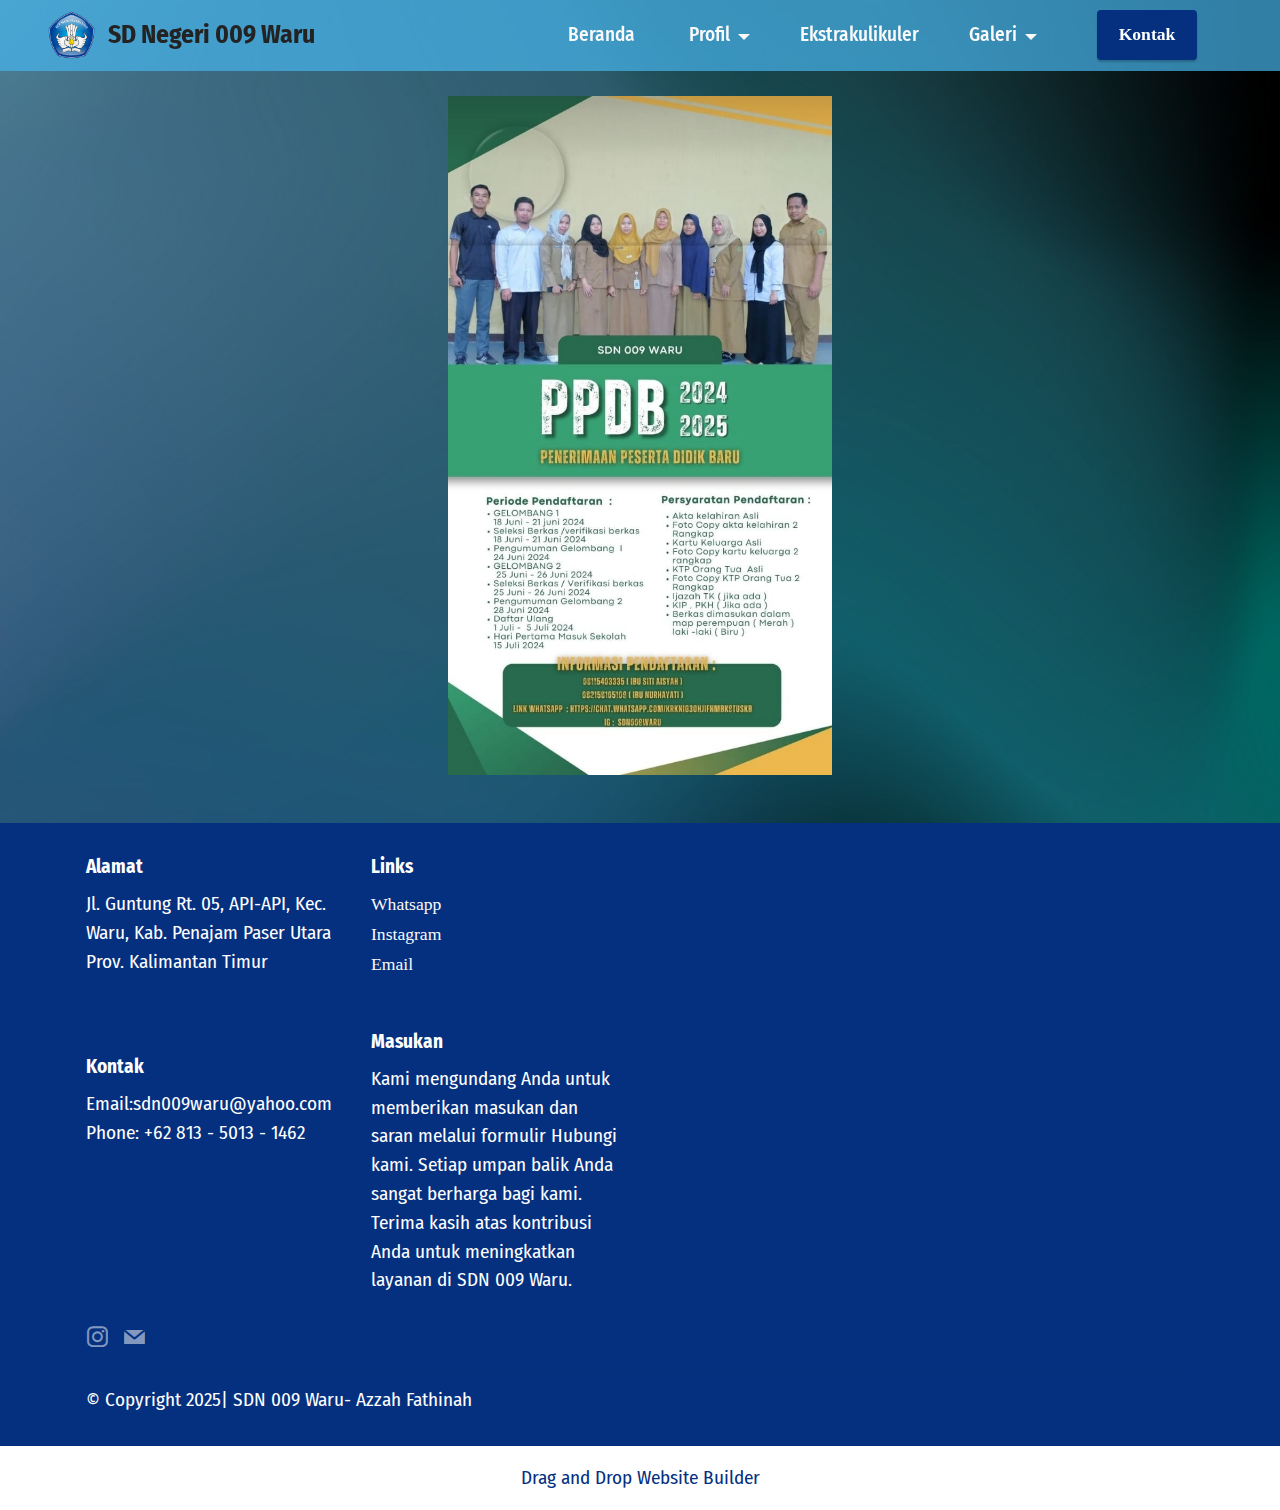
<file: page15.html>
<!DOCTYPE html>
<html  >
<head>
  <!-- Site made with Mobirise Website Builder v5.9.18, https://mobirise.com -->
  <meta charset="UTF-8">
  <meta http-equiv="X-UA-Compatible" content="IE=edge">
  <meta name="generator" content="Mobirise v5.9.18, mobirise.com">
  <meta name="viewport" content="width=device-width, initial-scale=1, minimum-scale=1">
  <link rel="shortcut icon" href="assets/images/lambang-tut-wuri-handayani.png" type="image/x-icon">
  <meta name="description" content="">
  
  
  <title>&nbsp;PPDB</title>
  <link rel="stylesheet" href="assets/bootstrap/css/bootstrap.min.css">
  <link rel="stylesheet" href="assets/bootstrap/css/bootstrap-grid.min.css">
  <link rel="stylesheet" href="assets/bootstrap/css/bootstrap-reboot.min.css">
  <link rel="stylesheet" href="assets/parallax/jarallax.css">
  <link rel="stylesheet" href="assets/dropdown/css/style.css">
  <link rel="stylesheet" href="assets/socicon/css/styles.css">
  <link rel="stylesheet" href="assets/theme/css/style.css">
  <link rel="preload" href="https://fonts.googleapis.com/css?family=Chelsea+Market:400&display=swap" as="style" onload="this.onload=null;this.rel='stylesheet'">
  <noscript><link rel="stylesheet" href="https://fonts.googleapis.com/css?family=Chelsea+Market:400&display=swap"></noscript>
  <link rel="preload" href="https://fonts.googleapis.com/css?family=Fira+Sans+Condensed:100,100i,200,200i,300,300i,400,400i,500,500i,600,600i,700,700i,800,800i,900,900i&display=swap" as="style" onload="this.onload=null;this.rel='stylesheet'">
  <noscript><link rel="stylesheet" href="https://fonts.googleapis.com/css?family=Fira+Sans+Condensed:100,100i,200,200i,300,300i,400,400i,500,500i,600,600i,700,700i,800,800i,900,900i&display=swap"></noscript>
  <link rel="preload" href="https://fonts.googleapis.com/css?family=Chenla:400&display=swap" as="style" onload="this.onload=null;this.rel='stylesheet'">
  <noscript><link rel="stylesheet" href="https://fonts.googleapis.com/css?family=Chenla:400&display=swap"></noscript>
  <link rel="preload" as="style" href="assets/mobirise/css/mbr-additional.css?v=WigsiK"><link rel="stylesheet" href="assets/mobirise/css/mbr-additional.css?v=WigsiK" type="text/css">

  
  
  
</head>
<body>
  
  <section data-bs-version="5.1" class="menu menu3 cid-udhGR7R97x" once="menu" id="menu3-75">
    
    <nav class="navbar navbar-dropdown navbar-fixed-top navbar-expand-lg">
        <div class="container-fluid">
            <div class="navbar-brand">
                <span class="navbar-logo">
                    <a href="page12.html#header1-6h">
                        <img src="assets/images/lambang-tut-wuri-handayani.png" alt="Mobirise Website Builder" style="height: 3rem;">
                    </a>
                </span>
                <span class="navbar-caption-wrap"><a class="navbar-caption text-black text-primary display-5" href="page12.html#header1-6h">SD Negeri 009 Waru</a></span>
            </div>
            <button class="navbar-toggler" type="button" data-toggle="collapse" data-bs-toggle="collapse" data-target="#navbarSupportedContent" data-bs-target="#navbarSupportedContent" aria-controls="navbarNavAltMarkup" aria-expanded="false" aria-label="Toggle navigation">
                <div class="hamburger">
                    <span></span>
                    <span></span>
                    <span></span>
                    <span></span>
                </div>
            </button>
            <div class="collapse navbar-collapse" id="navbarSupportedContent">
                <ul class="navbar-nav nav-dropdown" data-app-modern-menu="true"><li class="nav-item"><a class="nav-link link text-white text-primary display-7" href="page12.html#header1-6h" target="_blank">Beranda&nbsp;</a></li>
                    <li class="nav-item dropdown"><a class="nav-link link dropdown-toggle text-white display-7" href="index.html#content4-5" data-toggle="dropdown-submenu" data-bs-toggle="dropdown" data-bs-auto-close="outside" aria-expanded="false">Profil</a><div class="dropdown-menu" aria-labelledby="dropdown-432"><a class="dropdown-item text-white text-primary display-7" href="page1.html#article02-6i">Sambutan&nbsp;<br></a><a class="dropdown-item text-white text-primary display-7" href="page2.html#info3-1t">Sejarah</a><a class="dropdown-item text-white text-primary display-7" href="page3.html#info1-3u">Visi Misi</a><a class="dropdown-item text-white text-primary display-7" href="page4.html#info1-3s">Struktur&nbsp;</a><a class="dropdown-item text-white text-primary display-7" href="page8.html#team1-4s">Tenaga<br>Kependidikan</a></div></li>
                    <li class="nav-item"><a class="nav-link link text-white text-primary display-7" href="page7.html#info3-1s" aria-expanded="false">Ekstrakulikuler</a>
                    </li><li class="nav-item dropdown"><a class="nav-link link dropdown-toggle text-white display-7" href="index.html#features16-9" data-toggle="dropdown-submenu" data-bs-toggle="dropdown" data-bs-auto-close="outside" aria-expanded="false">Galeri</a><div class="dropdown-menu" aria-labelledby="dropdown-184"><a class="dropdown-item text-white text-primary display-7" href="page10.html#info1-20">Kegiatan</a><a class="dropdown-item text-white text-primary display-7" href="page11.html#info3-39">Prestasi</a><a class="dropdown-item text-white text-primary display-7" href="page9.html#video3-6v">Vidio&nbsp;</a></div></li></ul>
                
                <div class="navbar-buttons mbr-section-btn"><a class="btn btn-primary display-4" href="https://wa.me/6281350131462">Kontak</a></div>
            </div>
        </div>
    </nav>
</section>

<section data-bs-version="5.1" class="image3 cid-udhIf5I22X mbr-parallax-background" id="image3-7a">
    

    
    <div class="mbr-overlay" style="opacity: 0.4; background-color: rgb(0, 0, 0);">
    </div>

    <div class="container-fluid">
        <div class="row justify-content-center">
            <div class="col-12 col-lg-4">
                <div class="image-wrapper">
                    <img src="assets/images/whatsapp-image-2024-05-20-at-11.02.43-1186e43f-720x1274.jpg" alt="Mobirise Website Builder">
                    
                </div>
            </div>
        </div>
    </div>
</section>

<section data-bs-version="5.1" class="footer6 cid-udhGR9aInZ" once="footers" id="footer6-77">

    

    

    <div class="container">
        <div class="row content mbr-white">
            <div class="col-12 col-md-3 mbr-fonts-style display-7">
                <h5 class="mbr-section-subtitle mbr-fonts-style mb-2 display-7">
                    <strong>Alamat</strong></h5>
                <p class="mbr-text mbr-fonts-style display-7">Jl. Guntung Rt. 05, API-API, Kec. Waru, Kab. Penajam Paser Utara Prov. Kalimantan Timur</p> <br>
                <h5 class="mbr-section-subtitle mbr-fonts-style mb-2 mt-4 display-7">
                    <strong>Kontak</strong></h5>
                <p class="mbr-text mbr-fonts-style mb-4 display-7">
                    Email:sdn009waru@yahoo.com <br>
                    Phone: +62 813 - 5013 - 1462<br></p>
            </div>
            <div class="col-12 col-md-3 mbr-fonts-style display-7">
                <h5 class="mbr-section-subtitle mbr-fonts-style mb-2 display-7">
                    <strong>Links</strong>
                </h5>
                <ul class="list mbr-fonts-style mb-4 display-4">
                    <li class="mbr-text item-wrap"><a class="text-white text-primary" href="https://wa.me/6281350131462">Whatsapp</a></li>
                    <li class="mbr-text item-wrap"><a class="text-white text-primary" href="https://www.instagram.com/sdn009waru?igsh=Y204b3JibmgxeTRs">Instagram</a></li>
                    <li class="mbr-text item-wrap"><a class="text-white text-primary" href="mailto:sdn009waru@yahoo.com">Email&nbsp;</a></li>
                </ul>
                <h5 class="mbr-section-subtitle mbr-fonts-style mb-2 mt-5 display-7"><strong>Masukan</strong></h5>
                <p class="mbr-text mbr-fonts-style mb-4 display-7">
                    Kami mengundang Anda untuk memberikan masukan dan saran melalui formulir Hubungi kami. Setiap umpan balik Anda sangat berharga bagi kami. Terima kasih atas kontribusi Anda untuk meningkatkan layanan di SDN 009 Waru.
                </p>
            </div>
            <div class="col-12 col-md-6">
                <div class="google-map"><iframe frameborder="0" style="border:0" src="https://www.google.com/maps/embed/v1/place?key=AIzaSyB7QWkvlxV39ZsyKvhZRjPGVqlJFvxxNkw&amp;q=SDN 009 Waru, HG3X+X59, Api Api, Waru, Penajam North Paser Regency, East Kalimantan 76284" allowfullscreen=""></iframe></div>
            </div>
            <div class="col-md-6">
                <div class="social-list align-left">
                    <div class="soc-item">
                        <a href="https://www.instagram.com/sdn009waru?igsh=Y204b3JibmgxeTRs" target="_blank">
                            <span class="mbr-iconfont mbr-iconfont-social socicon-instagram socicon"></span>
                        </a>
                    </div>
                    <div class="soc-item">
                        
                            <a href="mailto:sdn009waru@yahoo.com"><span class="mbr-iconfont mbr-iconfont-social socicon-mail socicon"></span></a>
                        
                    </div>
                    
                    
                    
                    
                </div>
            </div>
        </div>
        <div class="footer-lower">
            <div class="media-container-row">
                <div class="col-sm-12">
                    <hr>
                </div>
            </div>
            <div class="col-sm-12 copyright pl-0">
                <p class="mbr-text mbr-fonts-style mbr-white display-7">
                    © Copyright 2025| SDN 009 Waru- Azzah Fathinah</p>
            </div>
        </div>
    </div>
</section><section class="display-7" style="padding: 0;align-items: center;justify-content: center;flex-wrap: wrap;    align-content: center;display: flex;position: relative;height: 4rem;"><a href="https://mobiri.se/3101750" style="flex: 1 1;height: 4rem;position: absolute;width: 100%;z-index: 1;"><img alt="" style="height: 4rem;" src="[data-uri]"></a><p style="margin: 0;text-align: center;" class="display-7">&#8204;</p><a style="z-index:1" href="https://mobirise.com/drag-drop-website-builder.html">Drag and Drop Website Builder</a></section><script src="assets/bootstrap/js/bootstrap.bundle.min.js"></script>  <script src="assets/parallax/jarallax.js"></script>  <script src="assets/smoothscroll/smooth-scroll.js"></script>  <script src="assets/ytplayer/index.js"></script>  <script src="assets/dropdown/js/navbar-dropdown.js"></script>  <script src="assets/theme/js/script.js"></script>  
  
  
</body>
</html>
</file>
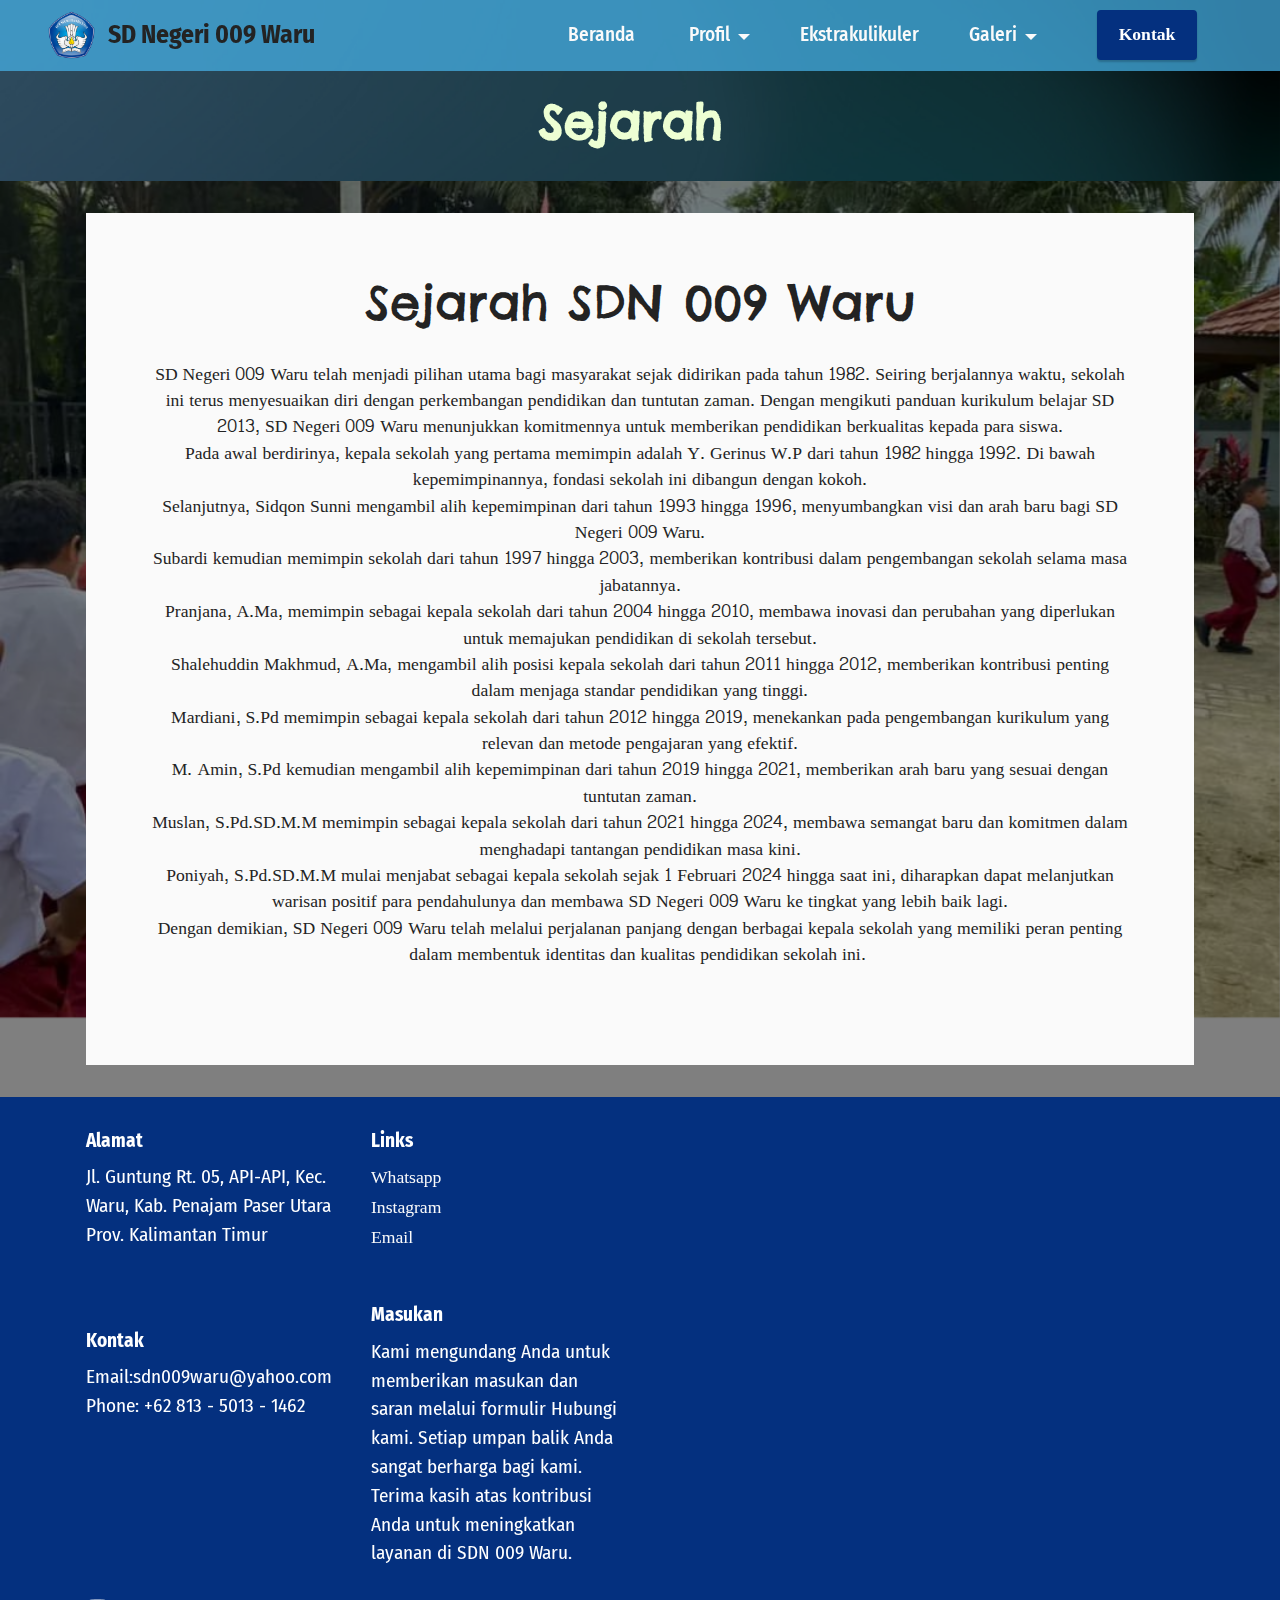
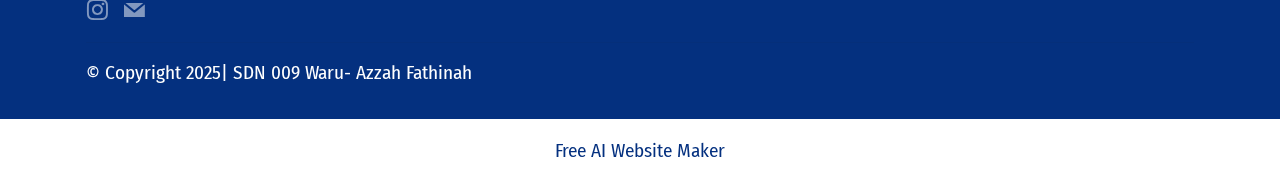
<file: page2.html>
<!DOCTYPE html>
<html  >
<head>
  <!-- Site made with Mobirise Website Builder v5.9.18, https://mobirise.com -->
  <meta charset="UTF-8">
  <meta http-equiv="X-UA-Compatible" content="IE=edge">
  <meta name="generator" content="Mobirise v5.9.18, mobirise.com">
  <meta name="viewport" content="width=device-width, initial-scale=1, minimum-scale=1">
  <link rel="shortcut icon" href="assets/images/lambang-tut-wuri-handayani.png" type="image/x-icon">
  <meta name="description" content="">
  
  
  <title>Sejarah</title>
  <link rel="stylesheet" href="assets/web/assets/mobirise-icons2/mobirise2.css">
  <link rel="stylesheet" href="assets/bootstrap/css/bootstrap.min.css">
  <link rel="stylesheet" href="assets/bootstrap/css/bootstrap-grid.min.css">
  <link rel="stylesheet" href="assets/bootstrap/css/bootstrap-reboot.min.css">
  <link rel="stylesheet" href="assets/parallax/jarallax.css">
  <link rel="stylesheet" href="assets/dropdown/css/style.css">
  <link rel="stylesheet" href="assets/socicon/css/styles.css">
  <link rel="stylesheet" href="assets/theme/css/style.css">
  <link rel="preload" href="https://fonts.googleapis.com/css?family=Chelsea+Market:400&display=swap" as="style" onload="this.onload=null;this.rel='stylesheet'">
  <noscript><link rel="stylesheet" href="https://fonts.googleapis.com/css?family=Chelsea+Market:400&display=swap"></noscript>
  <link rel="preload" href="https://fonts.googleapis.com/css?family=Fira+Sans+Condensed:100,100i,200,200i,300,300i,400,400i,500,500i,600,600i,700,700i,800,800i,900,900i&display=swap" as="style" onload="this.onload=null;this.rel='stylesheet'">
  <noscript><link rel="stylesheet" href="https://fonts.googleapis.com/css?family=Fira+Sans+Condensed:100,100i,200,200i,300,300i,400,400i,500,500i,600,600i,700,700i,800,800i,900,900i&display=swap"></noscript>
  <link rel="preload" href="https://fonts.googleapis.com/css?family=Chenla:400&display=swap" as="style" onload="this.onload=null;this.rel='stylesheet'">
  <noscript><link rel="stylesheet" href="https://fonts.googleapis.com/css?family=Chenla:400&display=swap"></noscript>
  <link rel="preload" as="style" href="assets/mobirise/css/mbr-additional.css?v=MROEVw"><link rel="stylesheet" href="assets/mobirise/css/mbr-additional.css?v=MROEVw" type="text/css">

  
  
  
</head>
<body>
  
  <section data-bs-version="5.1" class="menu menu3 cid-ubp3Adfivi" once="menu" id="menu3-5n">
    
    <nav class="navbar navbar-dropdown navbar-fixed-top navbar-expand-lg">
        <div class="container-fluid">
            <div class="navbar-brand">
                <span class="navbar-logo">
                    <a href="page12.html#header1-6h">
                        <img src="assets/images/lambang-tut-wuri-handayani.png" alt="Mobirise Website Builder" style="height: 3rem;">
                    </a>
                </span>
                <span class="navbar-caption-wrap"><a class="navbar-caption text-black text-primary display-5" href="page12.html#header1-6h">SD Negeri 009 Waru</a></span>
            </div>
            <button class="navbar-toggler" type="button" data-toggle="collapse" data-bs-toggle="collapse" data-target="#navbarSupportedContent" data-bs-target="#navbarSupportedContent" aria-controls="navbarNavAltMarkup" aria-expanded="false" aria-label="Toggle navigation">
                <div class="hamburger">
                    <span></span>
                    <span></span>
                    <span></span>
                    <span></span>
                </div>
            </button>
            <div class="collapse navbar-collapse" id="navbarSupportedContent">
                <ul class="navbar-nav nav-dropdown" data-app-modern-menu="true"><li class="nav-item"><a class="nav-link link text-white text-primary display-7" href="page12.html#header1-6h" target="_blank">Beranda&nbsp;</a></li>
                    <li class="nav-item dropdown"><a class="nav-link link dropdown-toggle text-white display-7" href="index.html#content4-5" data-toggle="dropdown-submenu" data-bs-toggle="dropdown" data-bs-auto-close="outside" aria-expanded="false">Profil</a><div class="dropdown-menu" aria-labelledby="dropdown-432"><a class="dropdown-item text-white text-primary display-7" href="page1.html#article02-6i">Sambutan&nbsp;<br></a><a class="dropdown-item text-white text-primary display-7" href="page2.html#info3-1t">Sejarah</a><a class="dropdown-item text-white text-primary display-7" href="page3.html#info1-3u">Visi Misi</a><a class="dropdown-item text-white text-primary display-7" href="page4.html#info1-3s">Struktur&nbsp;</a><a class="dropdown-item text-white text-primary display-7" href="page8.html#team1-4s">Tenaga<br>Kependidikan</a></div></li>
                    <li class="nav-item"><a class="nav-link link text-white text-primary display-7" href="page7.html#info3-1s" aria-expanded="false">Ekstrakulikuler</a>
                    </li><li class="nav-item dropdown"><a class="nav-link link dropdown-toggle text-white display-7" href="index.html#features16-9" data-toggle="dropdown-submenu" data-bs-toggle="dropdown" data-bs-auto-close="outside" aria-expanded="false">Galeri</a><div class="dropdown-menu" aria-labelledby="dropdown-184"><a class="dropdown-item text-white text-primary display-7" href="page10.html#info1-20">Kegiatan</a><a class="dropdown-item text-white text-primary display-7" href="page11.html#info3-39">Prestasi</a><a class="dropdown-item text-white text-primary display-7" href="page9.html#video3-6v">Vidio&nbsp;</a></div></li></ul>
                
                <div class="navbar-buttons mbr-section-btn"><a class="btn btn-primary display-4" href="https://wa.me/6281350131462">Kontak</a></div>
            </div>
        </div>
    </nav>
</section>

<section data-bs-version="5.1" class="info3 cid-u7UWbJZOn0 mbr-parallax-background" id="info3-1t">

    

    
    <div class="mbr-overlay" style="opacity: 0.6; background-color: rgb(0, 0, 0);">
    </div>

    <div class="container">
        <div class="row justify-content-center">
            <div class="card col-12 col-lg-10">
                <div class="card-wrapper">
                    <div class="card-box align-center">
                        <h4 class="card-title mbr-fonts-style align-center mb-4 display-2">
                            <strong>Sejarah&nbsp;</strong></h4>
                        
                        
                    </div>
                </div>
            </div>
        </div>
    </div>
</section>

<section data-bs-version="5.1" class="header14 cid-ubpm18yw5L mbr-parallax-background" id="header14-6j">
	

	
	<div class="mbr-overlay" style="opacity: 0.5; background-color: rgb(0, 0, 0);"></div>
	<div class="container">
		<div class="row justify-content-center">
			<div class="card col-12 col-md-12 col-lg-12">
				<div class="card-wrapper">
					<div class="card-box align-center">
						<h1 class="card-title mbr-fonts-style mb-4 display-2">Sejarah SDN 009 Waru</h1>
						<p class="mbr-text mbr-fonts-style mb-4 display-4">SD Negeri 009 Waru telah menjadi pilihan utama bagi masyarakat sejak didirikan pada tahun 1982. Seiring berjalannya waktu, sekolah ini terus menyesuaikan diri dengan perkembangan pendidikan dan tuntutan zaman. Dengan mengikuti panduan kurikulum belajar SD 2013, SD Negeri 009 Waru menunjukkan komitmennya untuk memberikan pendidikan berkualitas kepada para siswa.
<br>Pada awal berdirinya, kepala sekolah yang pertama memimpin adalah Y. Gerinus W.P dari tahun 1982 hingga 1992. Di bawah kepemimpinannya, fondasi sekolah ini dibangun dengan kokoh.
<br>Selanjutnya, Sidqon Sunni mengambil alih kepemimpinan dari tahun 1993 hingga 1996, menyumbangkan visi dan arah baru bagi SD Negeri 009 Waru.
<br>Subardi kemudian memimpin sekolah dari tahun 1997 hingga 2003, memberikan kontribusi dalam pengembangan sekolah selama masa jabatannya.
<br>Pranjana, A.Ma, memimpin sebagai kepala sekolah dari tahun 2004 hingga 2010, membawa inovasi dan perubahan yang diperlukan untuk memajukan pendidikan di sekolah tersebut.
<br>Shalehuddin Makhmud, A.Ma, mengambil alih posisi kepala sekolah dari tahun 2011 hingga 2012, memberikan kontribusi penting dalam menjaga standar pendidikan yang tinggi.
<br>Mardiani, S.Pd memimpin sebagai kepala sekolah dari tahun 2012 hingga 2019, menekankan pada pengembangan kurikulum yang relevan dan metode pengajaran yang efektif.
<br>M. Amin, S.Pd kemudian mengambil alih kepemimpinan dari tahun 2019 hingga 2021, memberikan arah baru yang sesuai dengan tuntutan zaman.
<br>Muslan, S.Pd.SD.M.M memimpin sebagai kepala sekolah dari tahun 2021 hingga 2024, membawa semangat baru dan komitmen dalam menghadapi tantangan pendidikan masa kini.
<br>Poniyah, S.Pd.SD.M.M mulai menjabat sebagai kepala sekolah sejak 1 Februari 2024 hingga saat ini, diharapkan dapat melanjutkan warisan positif para pendahulunya dan membawa SD Negeri 009 Waru ke tingkat yang lebih baik lagi.
<br>Dengan demikian, SD Negeri 009 Waru telah melalui perjalanan panjang dengan berbagai kepala sekolah yang memiliki peran penting dalam membentuk identitas dan kualitas pendidikan sekolah ini.&nbsp;</p>
						
					</div>
				</div>
			</div>
		</div>
	</div>
</section>

<section data-bs-version="5.1" class="footer6 cid-uaQMLT75XC" once="footers" id="footer6-4y">

    

    

    <div class="container">
        <div class="row content mbr-white">
            <div class="col-12 col-md-3 mbr-fonts-style display-7">
                <h5 class="mbr-section-subtitle mbr-fonts-style mb-2 display-7">
                    <strong>Alamat</strong></h5>
                <p class="mbr-text mbr-fonts-style display-7">Jl. Guntung Rt. 05, API-API, Kec. Waru, Kab. Penajam Paser Utara Prov. Kalimantan Timur</p> <br>
                <h5 class="mbr-section-subtitle mbr-fonts-style mb-2 mt-4 display-7">
                    <strong>Kontak</strong></h5>
                <p class="mbr-text mbr-fonts-style mb-4 display-7">
                    Email:sdn009waru@yahoo.com <br>
                    Phone: +62 813 - 5013 - 1462<br></p>
            </div>
            <div class="col-12 col-md-3 mbr-fonts-style display-7">
                <h5 class="mbr-section-subtitle mbr-fonts-style mb-2 display-7">
                    <strong>Links</strong>
                </h5>
                <ul class="list mbr-fonts-style mb-4 display-4">
                    <li class="mbr-text item-wrap"><a class="text-white text-primary" href="https://wa.me/6281350131462">Whatsapp</a></li>
                    <li class="mbr-text item-wrap"><a class="text-white text-primary" href="https://www.instagram.com/sdn009waru?igsh=Y204b3JibmgxeTRs">Instagram</a></li>
                    <li class="mbr-text item-wrap"><a class="text-white text-primary" href="mailto:sdn009waru@yahoo.com">Email&nbsp;</a></li>
                </ul>
                <h5 class="mbr-section-subtitle mbr-fonts-style mb-2 mt-5 display-7"><strong>Masukan</strong></h5>
                <p class="mbr-text mbr-fonts-style mb-4 display-7">
                    Kami mengundang Anda untuk memberikan masukan dan saran melalui formulir Hubungi kami. Setiap umpan balik Anda sangat berharga bagi kami. Terima kasih atas kontribusi Anda untuk meningkatkan layanan di SDN 009 Waru.
                </p>
            </div>
            <div class="col-12 col-md-6">
                <div class="google-map"><iframe frameborder="0" style="border:0" src="https://www.google.com/maps/embed/v1/place?key=AIzaSyAtXm0x23nRCgazjDV2Kl3GTHRP411ougQ&amp;q=SDN 009 Waru, HG3X+X59, Api Api, Waru, Penajam North Paser Regency, East Kalimantan 76284" allowfullscreen=""></iframe></div>
            </div>
            <div class="col-md-6">
                <div class="social-list align-left">
                    <div class="soc-item">
                        <a href="https://www.instagram.com/sdn009waru?igsh=Y204b3JibmgxeTRs" target="_blank">
                            <span class="mbr-iconfont mbr-iconfont-social socicon-instagram socicon"></span>
                        </a>
                    </div>
                    <div class="soc-item">
                        
                            <a href="mailto:sdn009waru@yahoo.com"><span class="mbr-iconfont mbr-iconfont-social socicon-mail socicon"></span></a>
                        
                    </div>
                    
                    
                    
                    
                </div>
            </div>
        </div>
        <div class="footer-lower">
            <div class="media-container-row">
                <div class="col-sm-12">
                    <hr>
                </div>
            </div>
            <div class="col-sm-12 copyright pl-0">
                <p class="mbr-text mbr-fonts-style mbr-white display-7">
                    © Copyright 2025| SDN 009 Waru- Azzah Fathinah</p>
            </div>
        </div>
    </div>
</section><section class="display-7" style="padding: 0;align-items: center;justify-content: center;flex-wrap: wrap;    align-content: center;display: flex;position: relative;height: 4rem;"><a href="https://mobiri.se/3101750" style="flex: 1 1;height: 4rem;position: absolute;width: 100%;z-index: 1;"><img alt="" style="height: 4rem;" src="[data-uri]"></a><p style="margin: 0;text-align: center;" class="display-7">&#8204;</p><a style="z-index:1" href="https://mobirise.com/builder/ai-website-maker.html">Free AI Website Maker</a></section><script src="assets/bootstrap/js/bootstrap.bundle.min.js"></script>  <script src="assets/parallax/jarallax.js"></script>  <script src="assets/smoothscroll/smooth-scroll.js"></script>  <script src="assets/ytplayer/index.js"></script>  <script src="assets/dropdown/js/navbar-dropdown.js"></script>  <script src="assets/theme/js/script.js"></script>  
  
  
</body>
</html>
</file>
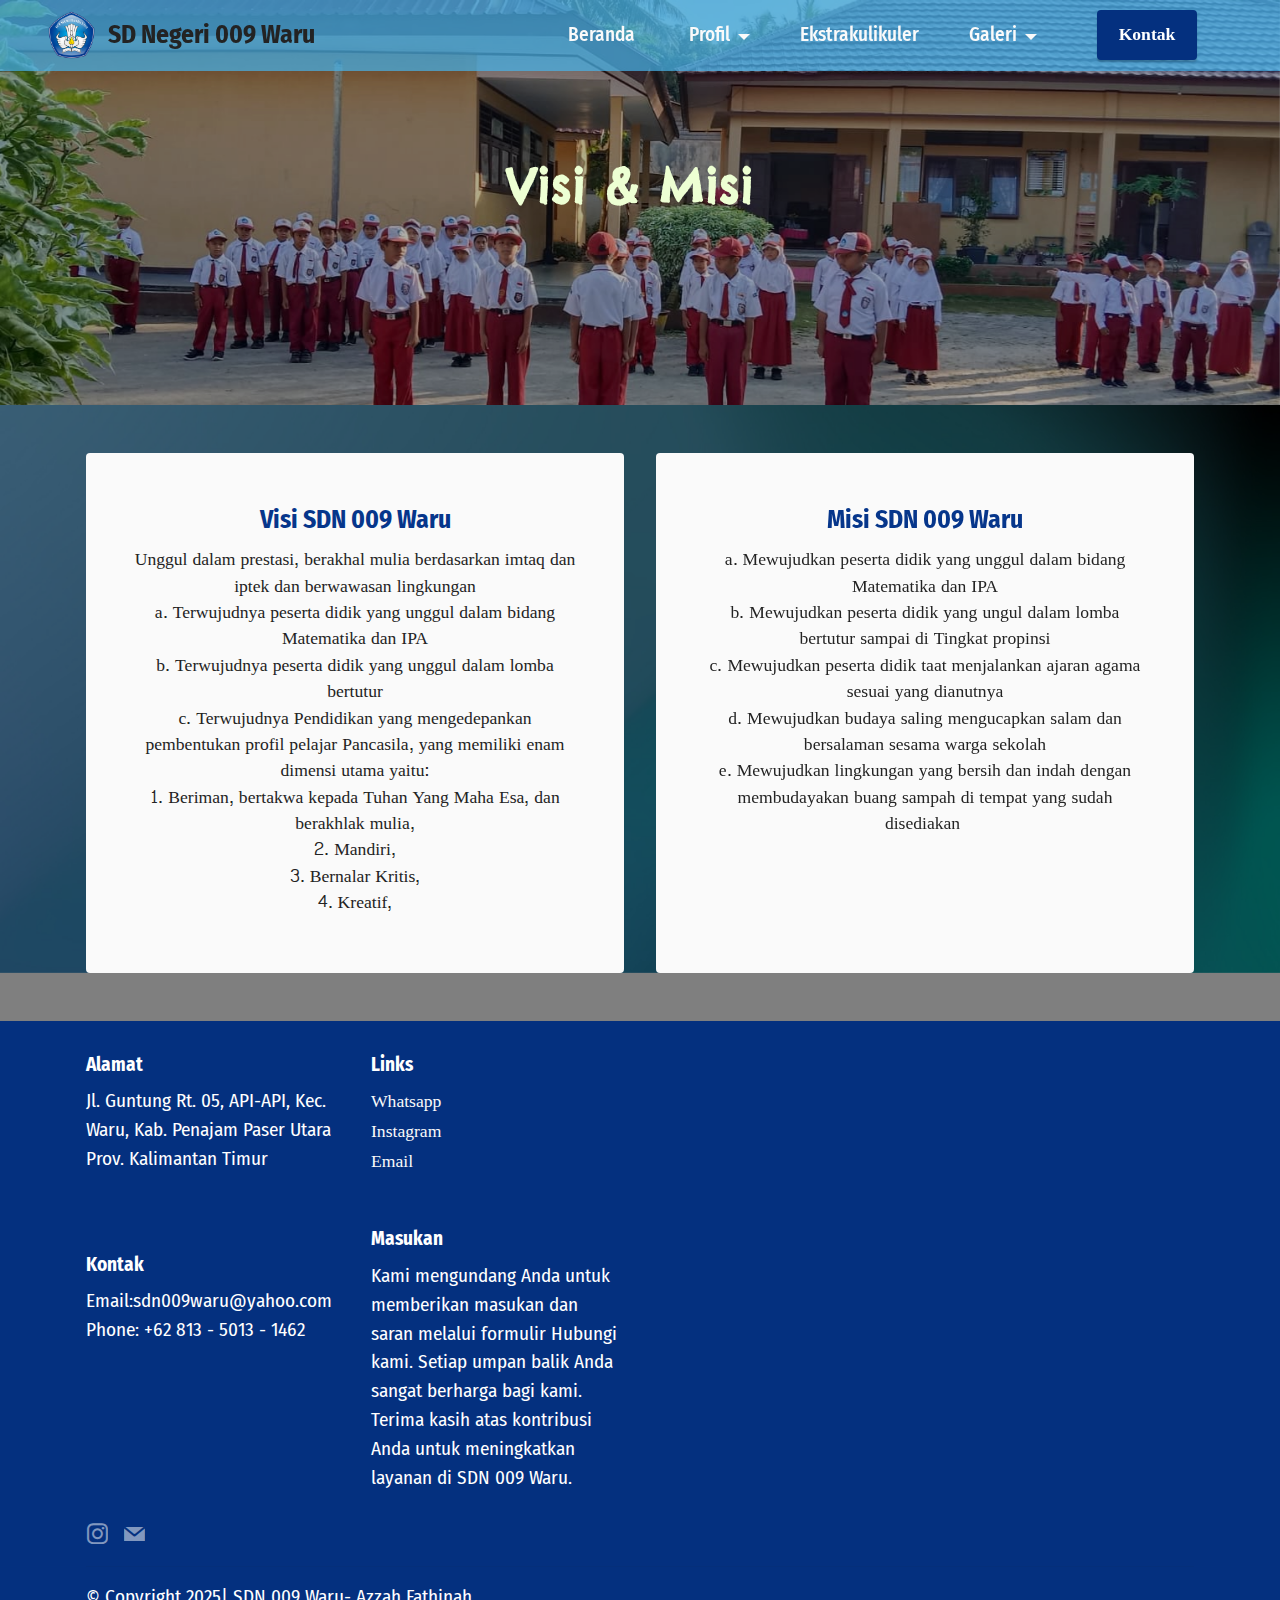
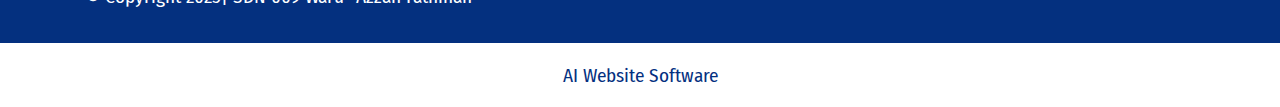
<file: page3.html>
<!DOCTYPE html>
<html  >
<head>
  <!-- Site made with Mobirise Website Builder v5.9.18, https://mobirise.com -->
  <meta charset="UTF-8">
  <meta http-equiv="X-UA-Compatible" content="IE=edge">
  <meta name="generator" content="Mobirise v5.9.18, mobirise.com">
  <meta name="viewport" content="width=device-width, initial-scale=1, minimum-scale=1">
  <link rel="shortcut icon" href="assets/images/lambang-tut-wuri-handayani.png" type="image/x-icon">
  <meta name="description" content="">
  
  
  <title>Visi Misi</title>
  <link rel="stylesheet" href="assets/web/assets/mobirise-icons2/mobirise2.css">
  <link rel="stylesheet" href="assets/bootstrap/css/bootstrap.min.css">
  <link rel="stylesheet" href="assets/bootstrap/css/bootstrap-grid.min.css">
  <link rel="stylesheet" href="assets/bootstrap/css/bootstrap-reboot.min.css">
  <link rel="stylesheet" href="assets/parallax/jarallax.css">
  <link rel="stylesheet" href="assets/dropdown/css/style.css">
  <link rel="stylesheet" href="assets/socicon/css/styles.css">
  <link rel="stylesheet" href="assets/theme/css/style.css">
  <link rel="preload" href="https://fonts.googleapis.com/css?family=Chelsea+Market:400&display=swap" as="style" onload="this.onload=null;this.rel='stylesheet'">
  <noscript><link rel="stylesheet" href="https://fonts.googleapis.com/css?family=Chelsea+Market:400&display=swap"></noscript>
  <link rel="preload" href="https://fonts.googleapis.com/css?family=Fira+Sans+Condensed:100,100i,200,200i,300,300i,400,400i,500,500i,600,600i,700,700i,800,800i,900,900i&display=swap" as="style" onload="this.onload=null;this.rel='stylesheet'">
  <noscript><link rel="stylesheet" href="https://fonts.googleapis.com/css?family=Fira+Sans+Condensed:100,100i,200,200i,300,300i,400,400i,500,500i,600,600i,700,700i,800,800i,900,900i&display=swap"></noscript>
  <link rel="preload" href="https://fonts.googleapis.com/css?family=Chenla:400&display=swap" as="style" onload="this.onload=null;this.rel='stylesheet'">
  <noscript><link rel="stylesheet" href="https://fonts.googleapis.com/css?family=Chenla:400&display=swap"></noscript>
  <link rel="preload" as="style" href="assets/mobirise/css/mbr-additional.css?v=3oe62I"><link rel="stylesheet" href="assets/mobirise/css/mbr-additional.css?v=3oe62I" type="text/css">

  
  
  
</head>
<body>
  
  <section data-bs-version="5.1" class="menu menu3 cid-ubp3Adfivi" once="menu" id="menu3-5n">
    
    <nav class="navbar navbar-dropdown navbar-fixed-top navbar-expand-lg">
        <div class="container-fluid">
            <div class="navbar-brand">
                <span class="navbar-logo">
                    <a href="page12.html#header1-6h">
                        <img src="assets/images/lambang-tut-wuri-handayani.png" alt="Mobirise Website Builder" style="height: 3rem;">
                    </a>
                </span>
                <span class="navbar-caption-wrap"><a class="navbar-caption text-black text-primary display-5" href="page12.html#header1-6h">SD Negeri 009 Waru</a></span>
            </div>
            <button class="navbar-toggler" type="button" data-toggle="collapse" data-bs-toggle="collapse" data-target="#navbarSupportedContent" data-bs-target="#navbarSupportedContent" aria-controls="navbarNavAltMarkup" aria-expanded="false" aria-label="Toggle navigation">
                <div class="hamburger">
                    <span></span>
                    <span></span>
                    <span></span>
                    <span></span>
                </div>
            </button>
            <div class="collapse navbar-collapse" id="navbarSupportedContent">
                <ul class="navbar-nav nav-dropdown" data-app-modern-menu="true"><li class="nav-item"><a class="nav-link link text-white text-primary display-7" href="page12.html#header1-6h" target="_blank">Beranda&nbsp;</a></li>
                    <li class="nav-item dropdown"><a class="nav-link link dropdown-toggle text-white display-7" href="index.html#content4-5" data-toggle="dropdown-submenu" data-bs-toggle="dropdown" data-bs-auto-close="outside" aria-expanded="false">Profil</a><div class="dropdown-menu" aria-labelledby="dropdown-432"><a class="dropdown-item text-white text-primary display-7" href="page1.html#article02-6i">Sambutan&nbsp;<br></a><a class="dropdown-item text-white text-primary display-7" href="page2.html#info3-1t">Sejarah</a><a class="dropdown-item text-white text-primary display-7" href="page3.html#info1-3u">Visi Misi</a><a class="dropdown-item text-white text-primary display-7" href="page4.html#info1-3s">Struktur&nbsp;</a><a class="dropdown-item text-white text-primary display-7" href="page8.html#team1-4s">Tenaga<br>Kependidikan</a></div></li>
                    <li class="nav-item"><a class="nav-link link text-white text-primary display-7" href="page7.html#info3-1s" aria-expanded="false">Ekstrakulikuler</a>
                    </li><li class="nav-item dropdown"><a class="nav-link link dropdown-toggle text-white display-7" href="index.html#features16-9" data-toggle="dropdown-submenu" data-bs-toggle="dropdown" data-bs-auto-close="outside" aria-expanded="false">Galeri</a><div class="dropdown-menu" aria-labelledby="dropdown-184"><a class="dropdown-item text-white text-primary display-7" href="page10.html#info1-20">Kegiatan</a><a class="dropdown-item text-white text-primary display-7" href="page11.html#info3-39">Prestasi</a><a class="dropdown-item text-white text-primary display-7" href="page9.html#video3-6v">Vidio&nbsp;</a></div></li></ul>
                
                <div class="navbar-buttons mbr-section-btn"><a class="btn btn-primary display-4" href="https://wa.me/6281350131462">Kontak</a></div>
            </div>
        </div>
    </nav>
</section>

<section data-bs-version="5.1" class="info1 cid-uasZfyEOdc mbr-parallax-background" id="info1-3u">
    

    
    <div class="mbr-overlay" style="opacity: 0.3; background-color: rgb(0, 0, 0);"></div>
    <div class="align-center container">
        <div class="row justify-content-center">
            <div class="col-12 col-lg-8">
                <h3 class="mbr-section-title mb-4 mbr-fonts-style display-2">
                    <strong>Visi &amp; Misi&nbsp;</strong></h3>
                
                
            </div>
        </div>
    </div>
</section>

<section data-bs-version="5.1" class="contacts1 cid-uaJPumQj3v mbr-parallax-background" id="contacts1-4k">

    

    
    <div class="mbr-overlay" style="opacity: 0.5; background-color: rgb(0, 0, 0);">
    </div>
    <div class="container">
        
        <div class="row justify-content-center mt-4">
            <div class="card col-12 col-lg-6">
                <div class="card-wrapper">
                    <div class="card-box align-center">
                        <div class="image-wrapper">
                            
                        </div>
                        <h4 class="card-title mbr-fonts-style mb-2 display-5">
                            <strong>Visi SDN 009 Waru</strong></h4>
                        <p class="mbr-text mbr-fonts-style mb-2 display-4">Unggul dalam prestasi, berakhal mulia berdasarkan imtaq dan iptek dan berwawasan lingkungan
<br>a. Terwujudnya peserta didik yang unggul dalam bidang Matematika dan IPA
<br>b. Terwujudnya peserta didik yang unggul dalam lomba bertutur
<br>c. Terwujudnya Pendidikan yang mengedepankan pembentukan profil pelajar Pancasila, yang memiliki enam dimensi utama yaitu:
<br>1. Beriman, bertakwa kepada Tuhan Yang Maha Esa, dan berakhlak mulia,
<br>2. Mandiri,
<br>3. Bernalar Kritis,
<br>4. Kreatif,</p>
                        
                    </div>
                </div>
            </div>
            <div class="card col-12 col-lg-6">
                <div class="card-wrapper">
                    <div class="card-box align-center">
                        <div class="image-wrapper">
                            
                        </div>
                        <h4 class="card-title mbr-fonts-style align-center mb-2 display-5">
                            <strong>Misi SDN 009 Waru</strong></h4>
                        <p class="mbr-text mbr-fonts-style mb-2 display-4">a. Mewujudkan peserta didik yang unggul dalam bidang Matematika dan IPA
<br>b. Mewujudkan peserta didik yang ungul dalam lomba bertutur sampai di Tingkat propinsi
<br>c. Mewujudkan peserta didik taat menjalankan ajaran agama sesuai yang dianutnya
<br>d. Mewujudkan budaya saling mengucapkan salam dan bersalaman sesama warga sekolah
<br>e. Mewujudkan lingkungan yang bersih dan indah dengan membudayakan buang sampah di tempat yang sudah disediakan&nbsp;</p>
                        
                    </div>
                </div>
            </div>
        </div>
    </div>
</section>

<section data-bs-version="5.1" class="footer6 cid-uaQMLT75XC" once="footers" id="footer6-4y">

    

    

    <div class="container">
        <div class="row content mbr-white">
            <div class="col-12 col-md-3 mbr-fonts-style display-7">
                <h5 class="mbr-section-subtitle mbr-fonts-style mb-2 display-7">
                    <strong>Alamat</strong></h5>
                <p class="mbr-text mbr-fonts-style display-7">Jl. Guntung Rt. 05, API-API, Kec. Waru, Kab. Penajam Paser Utara Prov. Kalimantan Timur</p> <br>
                <h5 class="mbr-section-subtitle mbr-fonts-style mb-2 mt-4 display-7">
                    <strong>Kontak</strong></h5>
                <p class="mbr-text mbr-fonts-style mb-4 display-7">
                    Email:sdn009waru@yahoo.com <br>
                    Phone: +62 813 - 5013 - 1462<br></p>
            </div>
            <div class="col-12 col-md-3 mbr-fonts-style display-7">
                <h5 class="mbr-section-subtitle mbr-fonts-style mb-2 display-7">
                    <strong>Links</strong>
                </h5>
                <ul class="list mbr-fonts-style mb-4 display-4">
                    <li class="mbr-text item-wrap"><a class="text-white text-primary" href="https://wa.me/6281350131462">Whatsapp</a></li>
                    <li class="mbr-text item-wrap"><a class="text-white text-primary" href="https://www.instagram.com/sdn009waru?igsh=Y204b3JibmgxeTRs">Instagram</a></li>
                    <li class="mbr-text item-wrap"><a class="text-white text-primary" href="mailto:sdn009waru@yahoo.com">Email&nbsp;</a></li>
                </ul>
                <h5 class="mbr-section-subtitle mbr-fonts-style mb-2 mt-5 display-7"><strong>Masukan</strong></h5>
                <p class="mbr-text mbr-fonts-style mb-4 display-7">
                    Kami mengundang Anda untuk memberikan masukan dan saran melalui formulir Hubungi kami. Setiap umpan balik Anda sangat berharga bagi kami. Terima kasih atas kontribusi Anda untuk meningkatkan layanan di SDN 009 Waru.
                </p>
            </div>
            <div class="col-12 col-md-6">
                <div class="google-map"><iframe frameborder="0" style="border:0" src="https://www.google.com/maps/embed/v1/place?key=AIzaSyBQ55g-IgRRgXrd803PTWDTb7kd6aAitNQ&amp;q=SDN 009 Waru, HG3X+X59, Api Api, Waru, Penajam North Paser Regency, East Kalimantan 76284" allowfullscreen=""></iframe></div>
            </div>
            <div class="col-md-6">
                <div class="social-list align-left">
                    <div class="soc-item">
                        <a href="https://www.instagram.com/sdn009waru?igsh=Y204b3JibmgxeTRs" target="_blank">
                            <span class="mbr-iconfont mbr-iconfont-social socicon-instagram socicon"></span>
                        </a>
                    </div>
                    <div class="soc-item">
                        
                            <a href="mailto:sdn009waru@yahoo.com"><span class="mbr-iconfont mbr-iconfont-social socicon-mail socicon"></span></a>
                        
                    </div>
                    
                    
                    
                    
                </div>
            </div>
        </div>
        <div class="footer-lower">
            <div class="media-container-row">
                <div class="col-sm-12">
                    <hr>
                </div>
            </div>
            <div class="col-sm-12 copyright pl-0">
                <p class="mbr-text mbr-fonts-style mbr-white display-7">
                    © Copyright 2025| SDN 009 Waru- Azzah Fathinah</p>
            </div>
        </div>
    </div>
</section><section class="display-7" style="padding: 0;align-items: center;justify-content: center;flex-wrap: wrap;    align-content: center;display: flex;position: relative;height: 4rem;"><a href="https://mobiri.se/3101750" style="flex: 1 1;height: 4rem;position: absolute;width: 100%;z-index: 1;"><img alt="" style="height: 4rem;" src="[data-uri]"></a><p style="margin: 0;text-align: center;" class="display-7">&#8204;</p><a style="z-index:1" href="https://mobirise.com/builder/ai-website-builder.html">AI Website Software</a></section><script src="assets/bootstrap/js/bootstrap.bundle.min.js"></script>  <script src="assets/parallax/jarallax.js"></script>  <script src="assets/smoothscroll/smooth-scroll.js"></script>  <script src="assets/ytplayer/index.js"></script>  <script src="assets/dropdown/js/navbar-dropdown.js"></script>  <script src="assets/theme/js/script.js"></script>  
  
  
</body>
</html>
</file>
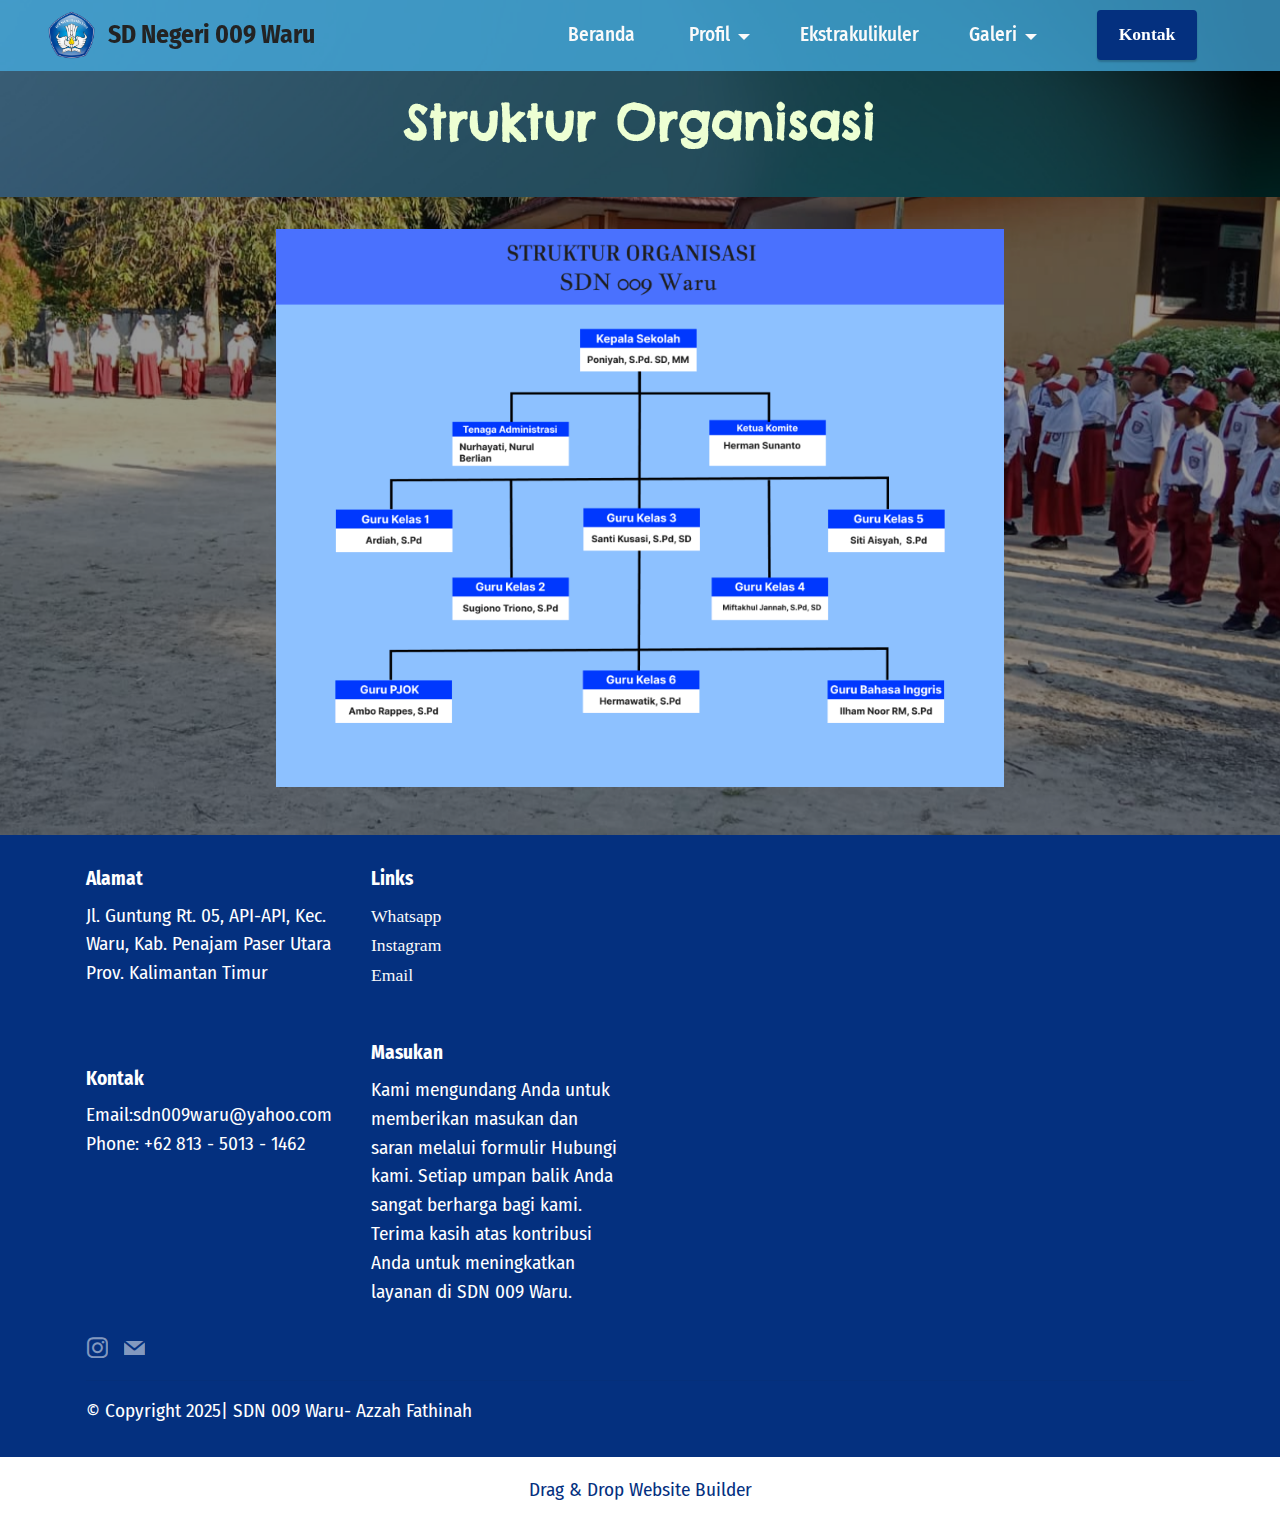
<file: page4.html>
<!DOCTYPE html>
<html  >
<head>
  <!-- Site made with Mobirise Website Builder v5.9.18, https://mobirise.com -->
  <meta charset="UTF-8">
  <meta http-equiv="X-UA-Compatible" content="IE=edge">
  <meta name="generator" content="Mobirise v5.9.18, mobirise.com">
  <meta name="viewport" content="width=device-width, initial-scale=1, minimum-scale=1">
  <link rel="shortcut icon" href="assets/images/lambang-tut-wuri-handayani.png" type="image/x-icon">
  <meta name="description" content="">
  
  
  <title>Struktur</title>
  <link rel="stylesheet" href="assets/bootstrap/css/bootstrap.min.css">
  <link rel="stylesheet" href="assets/bootstrap/css/bootstrap-grid.min.css">
  <link rel="stylesheet" href="assets/bootstrap/css/bootstrap-reboot.min.css">
  <link rel="stylesheet" href="assets/parallax/jarallax.css">
  <link rel="stylesheet" href="assets/dropdown/css/style.css">
  <link rel="stylesheet" href="assets/socicon/css/styles.css">
  <link rel="stylesheet" href="assets/theme/css/style.css">
  <link rel="preload" href="https://fonts.googleapis.com/css?family=Chelsea+Market:400&display=swap" as="style" onload="this.onload=null;this.rel='stylesheet'">
  <noscript><link rel="stylesheet" href="https://fonts.googleapis.com/css?family=Chelsea+Market:400&display=swap"></noscript>
  <link rel="preload" href="https://fonts.googleapis.com/css?family=Fira+Sans+Condensed:100,100i,200,200i,300,300i,400,400i,500,500i,600,600i,700,700i,800,800i,900,900i&display=swap" as="style" onload="this.onload=null;this.rel='stylesheet'">
  <noscript><link rel="stylesheet" href="https://fonts.googleapis.com/css?family=Fira+Sans+Condensed:100,100i,200,200i,300,300i,400,400i,500,500i,600,600i,700,700i,800,800i,900,900i&display=swap"></noscript>
  <link rel="preload" href="https://fonts.googleapis.com/css?family=Chenla:400&display=swap" as="style" onload="this.onload=null;this.rel='stylesheet'">
  <noscript><link rel="stylesheet" href="https://fonts.googleapis.com/css?family=Chenla:400&display=swap"></noscript>
  <link rel="preload" as="style" href="assets/mobirise/css/mbr-additional.css?v=dD4Okv"><link rel="stylesheet" href="assets/mobirise/css/mbr-additional.css?v=dD4Okv" type="text/css">

  
  
  
</head>
<body>
  
  <section data-bs-version="5.1" class="menu menu3 cid-ubp3Adfivi" once="menu" id="menu3-5n">
    
    <nav class="navbar navbar-dropdown navbar-fixed-top navbar-expand-lg">
        <div class="container-fluid">
            <div class="navbar-brand">
                <span class="navbar-logo">
                    <a href="page12.html#header1-6h">
                        <img src="assets/images/lambang-tut-wuri-handayani.png" alt="Mobirise Website Builder" style="height: 3rem;">
                    </a>
                </span>
                <span class="navbar-caption-wrap"><a class="navbar-caption text-black text-primary display-5" href="page12.html#header1-6h">SD Negeri 009 Waru</a></span>
            </div>
            <button class="navbar-toggler" type="button" data-toggle="collapse" data-bs-toggle="collapse" data-target="#navbarSupportedContent" data-bs-target="#navbarSupportedContent" aria-controls="navbarNavAltMarkup" aria-expanded="false" aria-label="Toggle navigation">
                <div class="hamburger">
                    <span></span>
                    <span></span>
                    <span></span>
                    <span></span>
                </div>
            </button>
            <div class="collapse navbar-collapse" id="navbarSupportedContent">
                <ul class="navbar-nav nav-dropdown" data-app-modern-menu="true"><li class="nav-item"><a class="nav-link link text-white text-primary display-7" href="page12.html#header1-6h" target="_blank">Beranda&nbsp;</a></li>
                    <li class="nav-item dropdown"><a class="nav-link link dropdown-toggle text-white display-7" href="index.html#content4-5" data-toggle="dropdown-submenu" data-bs-toggle="dropdown" data-bs-auto-close="outside" aria-expanded="false">Profil</a><div class="dropdown-menu" aria-labelledby="dropdown-432"><a class="dropdown-item text-white text-primary display-7" href="page1.html#article02-6i">Sambutan&nbsp;<br></a><a class="dropdown-item text-white text-primary display-7" href="page2.html#info3-1t">Sejarah</a><a class="dropdown-item text-white text-primary display-7" href="page3.html#info1-3u">Visi Misi</a><a class="dropdown-item text-white text-primary display-7" href="page4.html#info1-3s">Struktur&nbsp;</a><a class="dropdown-item text-white text-primary display-7" href="page8.html#team1-4s">Tenaga<br>Kependidikan</a></div></li>
                    <li class="nav-item"><a class="nav-link link text-white text-primary display-7" href="page7.html#info3-1s" aria-expanded="false">Ekstrakulikuler</a>
                    </li><li class="nav-item dropdown"><a class="nav-link link dropdown-toggle text-white display-7" href="index.html#features16-9" data-toggle="dropdown-submenu" data-bs-toggle="dropdown" data-bs-auto-close="outside" aria-expanded="false">Galeri</a><div class="dropdown-menu" aria-labelledby="dropdown-184"><a class="dropdown-item text-white text-primary display-7" href="page10.html#info1-20">Kegiatan</a><a class="dropdown-item text-white text-primary display-7" href="page11.html#info3-39">Prestasi</a><a class="dropdown-item text-white text-primary display-7" href="page9.html#video3-6v">Vidio&nbsp;</a></div></li></ul>
                
                <div class="navbar-buttons mbr-section-btn"><a class="btn btn-primary display-4" href="https://wa.me/6281350131462">Kontak</a></div>
            </div>
        </div>
    </nav>
</section>

<section data-bs-version="5.1" class="info1 cid-uastkf1czA mbr-parallax-background" id="info1-3s">
    

    
    <div class="mbr-overlay" style="opacity: 0.5; background-color: rgb(0, 0, 0);"></div>
    <div class="align-center container">
        <div class="row justify-content-center">
            <div class="col-12 col-lg-8">
                <h3 class="mbr-section-title mb-4 mbr-fonts-style display-2"><strong>Struktur Organisasi</strong></h3>
                
                
            </div>
        </div>
    </div>
</section>

<section data-bs-version="5.1" class="image3 cid-u7UJAe56lc mbr-parallax-background" id="image3-1r">
    

    
    <div class="mbr-overlay" style="opacity: 0.4; background-color: rgb(0, 0, 0);">
    </div>

    <div class="container">
        <div class="row justify-content-center">
            <div class="col-12 col-lg-8">
                <div class="image-wrapper">
                    <img src="assets/images/struktur-organisasi-sdn-009-waru-886x679.png" alt="Mobirise Website Builder">
                    
                </div>
            </div>
        </div>
    </div>
</section>

<section data-bs-version="5.1" class="footer6 cid-uaQMLT75XC" once="footers" id="footer6-4y">

    

    

    <div class="container">
        <div class="row content mbr-white">
            <div class="col-12 col-md-3 mbr-fonts-style display-7">
                <h5 class="mbr-section-subtitle mbr-fonts-style mb-2 display-7">
                    <strong>Alamat</strong></h5>
                <p class="mbr-text mbr-fonts-style display-7">Jl. Guntung Rt. 05, API-API, Kec. Waru, Kab. Penajam Paser Utara Prov. Kalimantan Timur</p> <br>
                <h5 class="mbr-section-subtitle mbr-fonts-style mb-2 mt-4 display-7">
                    <strong>Kontak</strong></h5>
                <p class="mbr-text mbr-fonts-style mb-4 display-7">
                    Email:sdn009waru@yahoo.com <br>
                    Phone: +62 813 - 5013 - 1462<br></p>
            </div>
            <div class="col-12 col-md-3 mbr-fonts-style display-7">
                <h5 class="mbr-section-subtitle mbr-fonts-style mb-2 display-7">
                    <strong>Links</strong>
                </h5>
                <ul class="list mbr-fonts-style mb-4 display-4">
                    <li class="mbr-text item-wrap"><a class="text-white text-primary" href="https://wa.me/6281350131462">Whatsapp</a></li>
                    <li class="mbr-text item-wrap"><a class="text-white text-primary" href="https://www.instagram.com/sdn009waru?igsh=Y204b3JibmgxeTRs">Instagram</a></li>
                    <li class="mbr-text item-wrap"><a class="text-white text-primary" href="mailto:sdn009waru@yahoo.com">Email&nbsp;</a></li>
                </ul>
                <h5 class="mbr-section-subtitle mbr-fonts-style mb-2 mt-5 display-7"><strong>Masukan</strong></h5>
                <p class="mbr-text mbr-fonts-style mb-4 display-7">
                    Kami mengundang Anda untuk memberikan masukan dan saran melalui formulir Hubungi kami. Setiap umpan balik Anda sangat berharga bagi kami. Terima kasih atas kontribusi Anda untuk meningkatkan layanan di SDN 009 Waru.
                </p>
            </div>
            <div class="col-12 col-md-6">
                <div class="google-map"><iframe frameborder="0" style="border:0" src="https://www.google.com/maps/embed/v1/place?key=AIzaSyDbnCmnHmtigIYiD8jIfeHQv7gW2ANhHD4&amp;q=SDN 009 Waru, HG3X+X59, Api Api, Waru, Penajam North Paser Regency, East Kalimantan 76284" allowfullscreen=""></iframe></div>
            </div>
            <div class="col-md-6">
                <div class="social-list align-left">
                    <div class="soc-item">
                        <a href="https://www.instagram.com/sdn009waru?igsh=Y204b3JibmgxeTRs" target="_blank">
                            <span class="mbr-iconfont mbr-iconfont-social socicon-instagram socicon"></span>
                        </a>
                    </div>
                    <div class="soc-item">
                        
                            <a href="mailto:sdn009waru@yahoo.com"><span class="mbr-iconfont mbr-iconfont-social socicon-mail socicon"></span></a>
                        
                    </div>
                    
                    
                    
                    
                </div>
            </div>
        </div>
        <div class="footer-lower">
            <div class="media-container-row">
                <div class="col-sm-12">
                    <hr>
                </div>
            </div>
            <div class="col-sm-12 copyright pl-0">
                <p class="mbr-text mbr-fonts-style mbr-white display-7">
                    © Copyright 2025| SDN 009 Waru- Azzah Fathinah</p>
            </div>
        </div>
    </div>
</section><section class="display-7" style="padding: 0;align-items: center;justify-content: center;flex-wrap: wrap;    align-content: center;display: flex;position: relative;height: 4rem;"><a href="https://mobiri.se/3101750" style="flex: 1 1;height: 4rem;position: absolute;width: 100%;z-index: 1;"><img alt="" style="height: 4rem;" src="[data-uri]"></a><p style="margin: 0;text-align: center;" class="display-7">&#8204;</p><a style="z-index:1" href="https://mobirise.com/drag-drop-website-builder.html">Drag & Drop Website Builder</a></section><script src="assets/bootstrap/js/bootstrap.bundle.min.js"></script>  <script src="assets/parallax/jarallax.js"></script>  <script src="assets/smoothscroll/smooth-scroll.js"></script>  <script src="assets/ytplayer/index.js"></script>  <script src="assets/dropdown/js/navbar-dropdown.js"></script>  <script src="assets/theme/js/script.js"></script>  
  
  
</body>
</html>
</file>
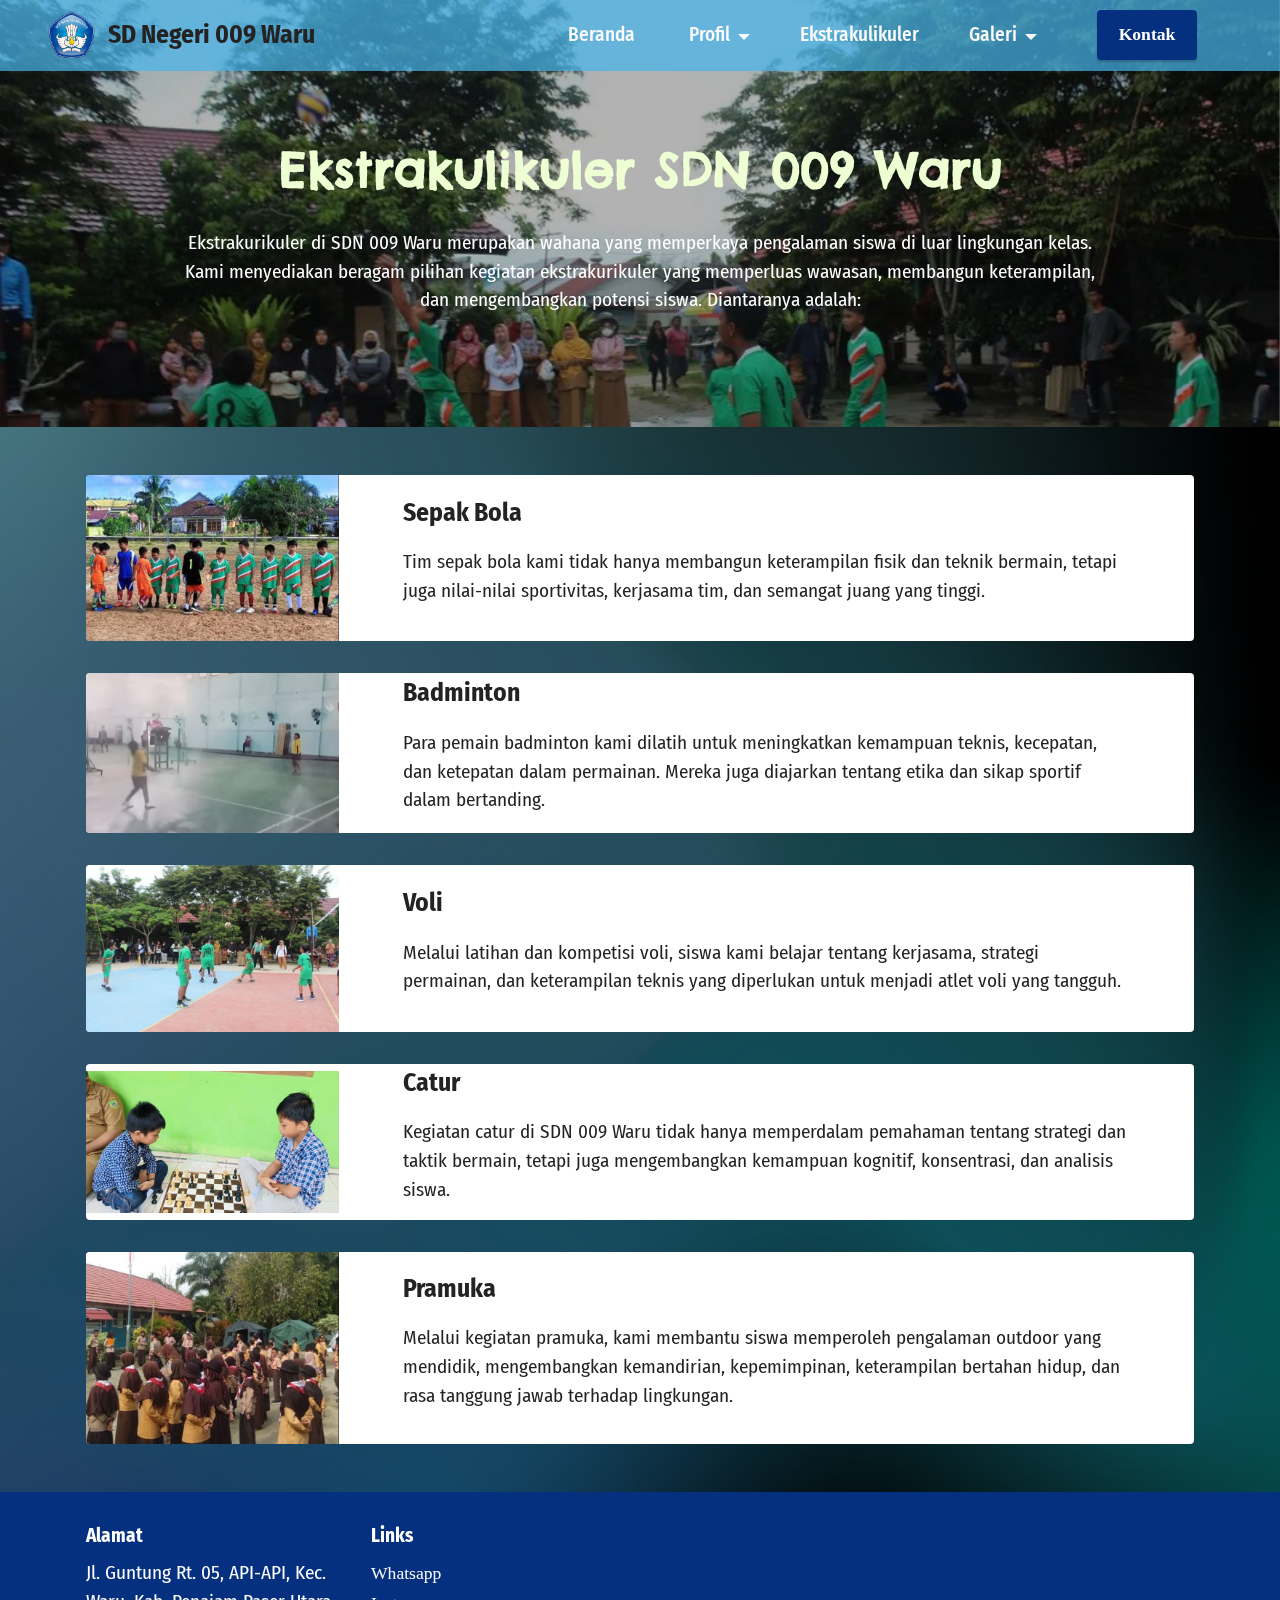
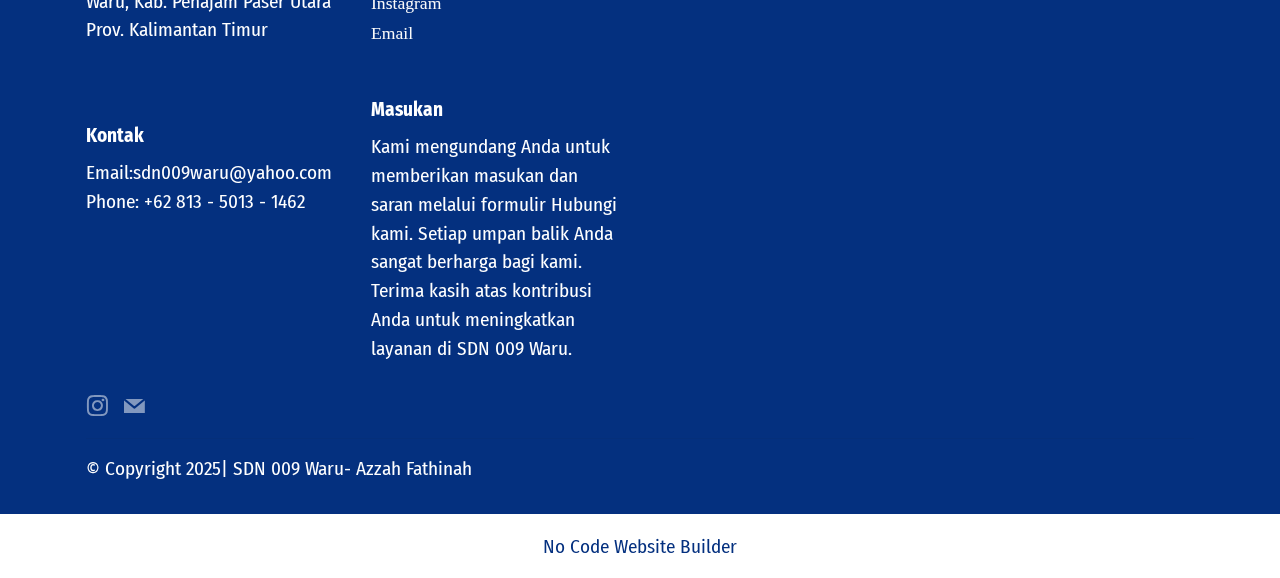
<file: page7.html>
<!DOCTYPE html>
<html  >
<head>
  <!-- Site made with Mobirise Website Builder v5.9.18, https://mobirise.com -->
  <meta charset="UTF-8">
  <meta http-equiv="X-UA-Compatible" content="IE=edge">
  <meta name="generator" content="Mobirise v5.9.18, mobirise.com">
  <meta name="viewport" content="width=device-width, initial-scale=1, minimum-scale=1">
  <link rel="shortcut icon" href="assets/images/lambang-tut-wuri-handayani.png" type="image/x-icon">
  <meta name="description" content="">
  
  
  <title>Ekstrakurikuler</title>
  <link rel="stylesheet" href="assets/web/assets/mobirise-icons2/mobirise2.css">
  <link rel="stylesheet" href="assets/bootstrap/css/bootstrap.min.css">
  <link rel="stylesheet" href="assets/bootstrap/css/bootstrap-grid.min.css">
  <link rel="stylesheet" href="assets/bootstrap/css/bootstrap-reboot.min.css">
  <link rel="stylesheet" href="assets/parallax/jarallax.css">
  <link rel="stylesheet" href="assets/dropdown/css/style.css">
  <link rel="stylesheet" href="assets/socicon/css/styles.css">
  <link rel="stylesheet" href="assets/theme/css/style.css">
  <link rel="preload" href="https://fonts.googleapis.com/css?family=Chelsea+Market:400&display=swap" as="style" onload="this.onload=null;this.rel='stylesheet'">
  <noscript><link rel="stylesheet" href="https://fonts.googleapis.com/css?family=Chelsea+Market:400&display=swap"></noscript>
  <link rel="preload" href="https://fonts.googleapis.com/css?family=Fira+Sans+Condensed:100,100i,200,200i,300,300i,400,400i,500,500i,600,600i,700,700i,800,800i,900,900i&display=swap" as="style" onload="this.onload=null;this.rel='stylesheet'">
  <noscript><link rel="stylesheet" href="https://fonts.googleapis.com/css?family=Fira+Sans+Condensed:100,100i,200,200i,300,300i,400,400i,500,500i,600,600i,700,700i,800,800i,900,900i&display=swap"></noscript>
  <link rel="preload" href="https://fonts.googleapis.com/css?family=Chenla:400&display=swap" as="style" onload="this.onload=null;this.rel='stylesheet'">
  <noscript><link rel="stylesheet" href="https://fonts.googleapis.com/css?family=Chenla:400&display=swap"></noscript>
  <link rel="preload" as="style" href="assets/mobirise/css/mbr-additional.css?v=ZckWih"><link rel="stylesheet" href="assets/mobirise/css/mbr-additional.css?v=ZckWih" type="text/css">

  
  
  
</head>
<body>
  
  <section data-bs-version="5.1" class="menu menu3 cid-ubp3Adfivi" once="menu" id="menu3-5n">
    
    <nav class="navbar navbar-dropdown navbar-fixed-top navbar-expand-lg">
        <div class="container-fluid">
            <div class="navbar-brand">
                <span class="navbar-logo">
                    <a href="page12.html#header1-6h">
                        <img src="assets/images/lambang-tut-wuri-handayani.png" alt="Mobirise Website Builder" style="height: 3rem;">
                    </a>
                </span>
                <span class="navbar-caption-wrap"><a class="navbar-caption text-black text-primary display-5" href="page12.html#header1-6h">SD Negeri 009 Waru</a></span>
            </div>
            <button class="navbar-toggler" type="button" data-toggle="collapse" data-bs-toggle="collapse" data-target="#navbarSupportedContent" data-bs-target="#navbarSupportedContent" aria-controls="navbarNavAltMarkup" aria-expanded="false" aria-label="Toggle navigation">
                <div class="hamburger">
                    <span></span>
                    <span></span>
                    <span></span>
                    <span></span>
                </div>
            </button>
            <div class="collapse navbar-collapse" id="navbarSupportedContent">
                <ul class="navbar-nav nav-dropdown" data-app-modern-menu="true"><li class="nav-item"><a class="nav-link link text-white text-primary display-7" href="page12.html#header1-6h" target="_blank">Beranda&nbsp;</a></li>
                    <li class="nav-item dropdown"><a class="nav-link link dropdown-toggle text-white display-7" href="index.html#content4-5" data-toggle="dropdown-submenu" data-bs-toggle="dropdown" data-bs-auto-close="outside" aria-expanded="false">Profil</a><div class="dropdown-menu" aria-labelledby="dropdown-432"><a class="dropdown-item text-white text-primary display-7" href="page1.html#article02-6i">Sambutan&nbsp;<br></a><a class="dropdown-item text-white text-primary display-7" href="page2.html#info3-1t">Sejarah</a><a class="dropdown-item text-white text-primary display-7" href="page3.html#info1-3u">Visi Misi</a><a class="dropdown-item text-white text-primary display-7" href="page4.html#info1-3s">Struktur&nbsp;</a><a class="dropdown-item text-white text-primary display-7" href="page8.html#team1-4s">Tenaga<br>Kependidikan</a></div></li>
                    <li class="nav-item"><a class="nav-link link text-white text-primary display-7" href="page7.html#info3-1s" aria-expanded="false">Ekstrakulikuler</a>
                    </li><li class="nav-item dropdown"><a class="nav-link link dropdown-toggle text-white display-7" href="index.html#features16-9" data-toggle="dropdown-submenu" data-bs-toggle="dropdown" data-bs-auto-close="outside" aria-expanded="false">Galeri</a><div class="dropdown-menu" aria-labelledby="dropdown-184"><a class="dropdown-item text-white text-primary display-7" href="page10.html#info1-20">Kegiatan</a><a class="dropdown-item text-white text-primary display-7" href="page11.html#info3-39">Prestasi</a><a class="dropdown-item text-white text-primary display-7" href="page9.html#video3-6v">Vidio&nbsp;</a></div></li></ul>
                
                <div class="navbar-buttons mbr-section-btn"><a class="btn btn-primary display-4" href="https://wa.me/6281350131462">Kontak</a></div>
            </div>
        </div>
    </nav>
</section>

<section data-bs-version="5.1" class="info3 cid-u7URs5dK17 mbr-parallax-background" id="info3-1s">

    

    
    <div class="mbr-overlay" style="opacity: 0.3; background-color: rgb(0, 0, 0);">
    </div>

    <div class="container">
        <div class="row justify-content-center">
            <div class="card col-12 col-lg-10">
                <div class="card-wrapper">
                    <div class="card-box align-center">
                        <h4 class="card-title mbr-fonts-style align-center mb-4 display-2"><strong>Ekstrakulikuler SDN 009 Waru</strong></h4>
                        <p class="mbr-text mbr-fonts-style mb-4 display-7">
                            Ekstrakurikuler di SDN 009 Waru merupakan wahana yang memperkaya pengalaman siswa di luar lingkungan kelas. Kami menyediakan beragam pilihan kegiatan ekstrakurikuler yang memperluas wawasan, membangun keterampilan, dan mengembangkan potensi siswa. Diantaranya adalah:</p>
                        
                    </div>
                </div>
            </div>
        </div>
    </div>
</section>

<section data-bs-version="5.1" class="team2 cid-u7RaO5fLZH" xmlns="http://www.w3.org/1999/html" id="team2-1e">
    

    
    <div class="mbr-overlay" style="opacity: 0.5; background-color: rgb(0, 0, 0);">
    </div>
    <div class="container">
        <div class="item features-image">
            <div class="item-wrapper">
                <div class="row align-items-center">
                    <div class="col-12 col-md-3">
                        <div class="image-wrapper">
                            <img src="assets/images/ek-sepak-bola-695x695.jpeg" alt="Mobirise Website Builder">
                        </div>
                    </div>
                    <div class="col-12 col-md">
                        <div class="card-box">
                            <h5 class="card-title mbr-fonts-style m-0 mb-3 display-5">
                                <strong>Sepak Bola</strong></h5>
                            
                            <p class="mbr-text mbr-fonts-style display-7">
                                Tim sepak bola kami tidak hanya membangun keterampilan fisik dan teknik bermain, tetapi juga nilai-nilai sportivitas, kerjasama tim, dan semangat juang yang tinggi.
                            </p>
                            
                        </div>
                    </div>
                </div>
            </div>
        </div>
        <div class="item features-image">
            <div class="item-wrapper">
                <div class="row align-items-center">
                    <div class="col-12 col-md-3">
                        <div class="image-wrapper">
                            <img src="assets/images/whatsapp-image-2024-04-08-at-22.17.20-a0502718-506x311.jpeg" alt="Mobirise Website Builder">
                        </div>
                    </div>
                    <div class="col-12 col-md">
                        <div class="card-box">
                            <h5 class="card-title mbr-fonts-style m-0 mb-3 display-5">
                                <strong>Badminton</strong></h5>
                            
                            <p class="mbr-text mbr-fonts-style display-7">Para pemain badminton kami dilatih untuk meningkatkan kemampuan teknis, kecepatan, dan ketepatan dalam permainan. Mereka juga diajarkan tentang etika dan sikap sportif dalam bertanding.</p>
                            
                        </div>
                    </div>
                </div>
            </div>
        </div>
        <div class="item features-image">
            <div class="item-wrapper">
                <div class="row align-items-center">
                    <div class="col-12 col-md-3">
                        <div class="image-wrapper">
                            <img src="assets/images/olahraga-voli-695x459.jpg" alt="Mobirise Website Builder">
                        </div>
                    </div>
                    <div class="col-12 col-md">
                        <div class="card-box">
                            <h5 class="card-title mbr-fonts-style m-0 mb-3 display-5">
                                <strong>Voli</strong></h5>
                            
                            <p class="mbr-text mbr-fonts-style display-7">Melalui latihan dan kompetisi voli, siswa kami belajar tentang kerjasama, strategi permainan, dan keterampilan teknis yang diperlukan untuk menjadi atlet voli yang tangguh.</p>
                            
                        </div>
                    </div>
                </div>
            </div>
        </div><div class="item features-image">
            <div class="item-wrapper">
                <div class="row align-items-center">
                    <div class="col-12 col-md-3">
                        <div class="image-wrapper">
                            <img src="assets/images/whatsapp-image-2024-03-22-at-13.58.38-201da163-695x391.jpg" alt="Mobirise Website Builder" data-slide-to="3" data-bs-slide-to="4">
                        </div>
                    </div>
                    <div class="col-12 col-md">
                        <div class="card-box">
                            <h5 class="card-title mbr-fonts-style m-0 mb-3 display-5">
                                <strong>Catur</strong></h5>
                            
                            <p class="mbr-text mbr-fonts-style display-7">Kegiatan catur di SDN 009 Waru tidak hanya memperdalam pemahaman tentang strategi dan taktik bermain, tetapi juga mengembangkan kemampuan kognitif, konsentrasi, dan analisis siswa.</p>
                            
                        </div>
                    </div>
                </div>
            </div>
        </div><div class="item features-image">
            <div class="item-wrapper">
                <div class="row align-items-center">
                    <div class="col-12 col-md-3">
                        <div class="image-wrapper">
                            <img src="assets/images/pramuka-695x868.jpeg" alt="Mobirise Website Builder" data-slide-to="4" data-bs-slide-to="5">
                        </div>
                    </div>
                    <div class="col-12 col-md">
                        <div class="card-box">
                            <h5 class="card-title mbr-fonts-style m-0 mb-3 display-5">
                                <strong>Pramuka</strong></h5>
                            
                            <p class="mbr-text mbr-fonts-style display-7">Melalui kegiatan pramuka, kami membantu siswa memperoleh pengalaman outdoor yang mendidik, mengembangkan kemandirian, kepemimpinan, keterampilan bertahan hidup, dan rasa tanggung jawab terhadap lingkungan.</p>
                            
                        </div>
                    </div>
                </div>
            </div>
        </div>
    </div>
</section>

<section data-bs-version="5.1" class="footer6 cid-uaQMLT75XC" once="footers" id="footer6-4y">

    

    

    <div class="container">
        <div class="row content mbr-white">
            <div class="col-12 col-md-3 mbr-fonts-style display-7">
                <h5 class="mbr-section-subtitle mbr-fonts-style mb-2 display-7">
                    <strong>Alamat</strong></h5>
                <p class="mbr-text mbr-fonts-style display-7">Jl. Guntung Rt. 05, API-API, Kec. Waru, Kab. Penajam Paser Utara Prov. Kalimantan Timur</p> <br>
                <h5 class="mbr-section-subtitle mbr-fonts-style mb-2 mt-4 display-7">
                    <strong>Kontak</strong></h5>
                <p class="mbr-text mbr-fonts-style mb-4 display-7">
                    Email:sdn009waru@yahoo.com <br>
                    Phone: +62 813 - 5013 - 1462<br></p>
            </div>
            <div class="col-12 col-md-3 mbr-fonts-style display-7">
                <h5 class="mbr-section-subtitle mbr-fonts-style mb-2 display-7">
                    <strong>Links</strong>
                </h5>
                <ul class="list mbr-fonts-style mb-4 display-4">
                    <li class="mbr-text item-wrap"><a class="text-white text-primary" href="https://wa.me/6281350131462">Whatsapp</a></li>
                    <li class="mbr-text item-wrap"><a class="text-white text-primary" href="https://www.instagram.com/sdn009waru?igsh=Y204b3JibmgxeTRs">Instagram</a></li>
                    <li class="mbr-text item-wrap"><a class="text-white text-primary" href="mailto:sdn009waru@yahoo.com">Email&nbsp;</a></li>
                </ul>
                <h5 class="mbr-section-subtitle mbr-fonts-style mb-2 mt-5 display-7"><strong>Masukan</strong></h5>
                <p class="mbr-text mbr-fonts-style mb-4 display-7">
                    Kami mengundang Anda untuk memberikan masukan dan saran melalui formulir Hubungi kami. Setiap umpan balik Anda sangat berharga bagi kami. Terima kasih atas kontribusi Anda untuk meningkatkan layanan di SDN 009 Waru.
                </p>
            </div>
            <div class="col-12 col-md-6">
                <div class="google-map"><iframe frameborder="0" style="border:0" src="https://www.google.com/maps/embed/v1/place?key=AIzaSyB7QWkvlxV39ZsyKvhZRjPGVqlJFvxxNkw&amp;q=SDN 009 Waru, HG3X+X59, Api Api, Waru, Penajam North Paser Regency, East Kalimantan 76284" allowfullscreen=""></iframe></div>
            </div>
            <div class="col-md-6">
                <div class="social-list align-left">
                    <div class="soc-item">
                        <a href="https://www.instagram.com/sdn009waru?igsh=Y204b3JibmgxeTRs" target="_blank">
                            <span class="mbr-iconfont mbr-iconfont-social socicon-instagram socicon"></span>
                        </a>
                    </div>
                    <div class="soc-item">
                        
                            <a href="mailto:sdn009waru@yahoo.com"><span class="mbr-iconfont mbr-iconfont-social socicon-mail socicon"></span></a>
                        
                    </div>
                    
                    
                    
                    
                </div>
            </div>
        </div>
        <div class="footer-lower">
            <div class="media-container-row">
                <div class="col-sm-12">
                    <hr>
                </div>
            </div>
            <div class="col-sm-12 copyright pl-0">
                <p class="mbr-text mbr-fonts-style mbr-white display-7">
                    © Copyright 2025| SDN 009 Waru- Azzah Fathinah</p>
            </div>
        </div>
    </div>
</section><section class="display-7" style="padding: 0;align-items: center;justify-content: center;flex-wrap: wrap;    align-content: center;display: flex;position: relative;height: 4rem;"><a href="https://mobiri.se/3101750" style="flex: 1 1;height: 4rem;position: absolute;width: 100%;z-index: 1;"><img alt="" style="height: 4rem;" src="[data-uri]"></a><p style="margin: 0;text-align: center;" class="display-7">&#8204;</p><a style="z-index:1" href="https://mobirise.com/builder/no-code-website-builder.html">No Code Website Builder</a></section><script src="assets/bootstrap/js/bootstrap.bundle.min.js"></script>  <script src="assets/parallax/jarallax.js"></script>  <script src="assets/smoothscroll/smooth-scroll.js"></script>  <script src="assets/ytplayer/index.js"></script>  <script src="assets/dropdown/js/navbar-dropdown.js"></script>  <script src="assets/theme/js/script.js"></script>  
  
  
</body>
</html>
</file>
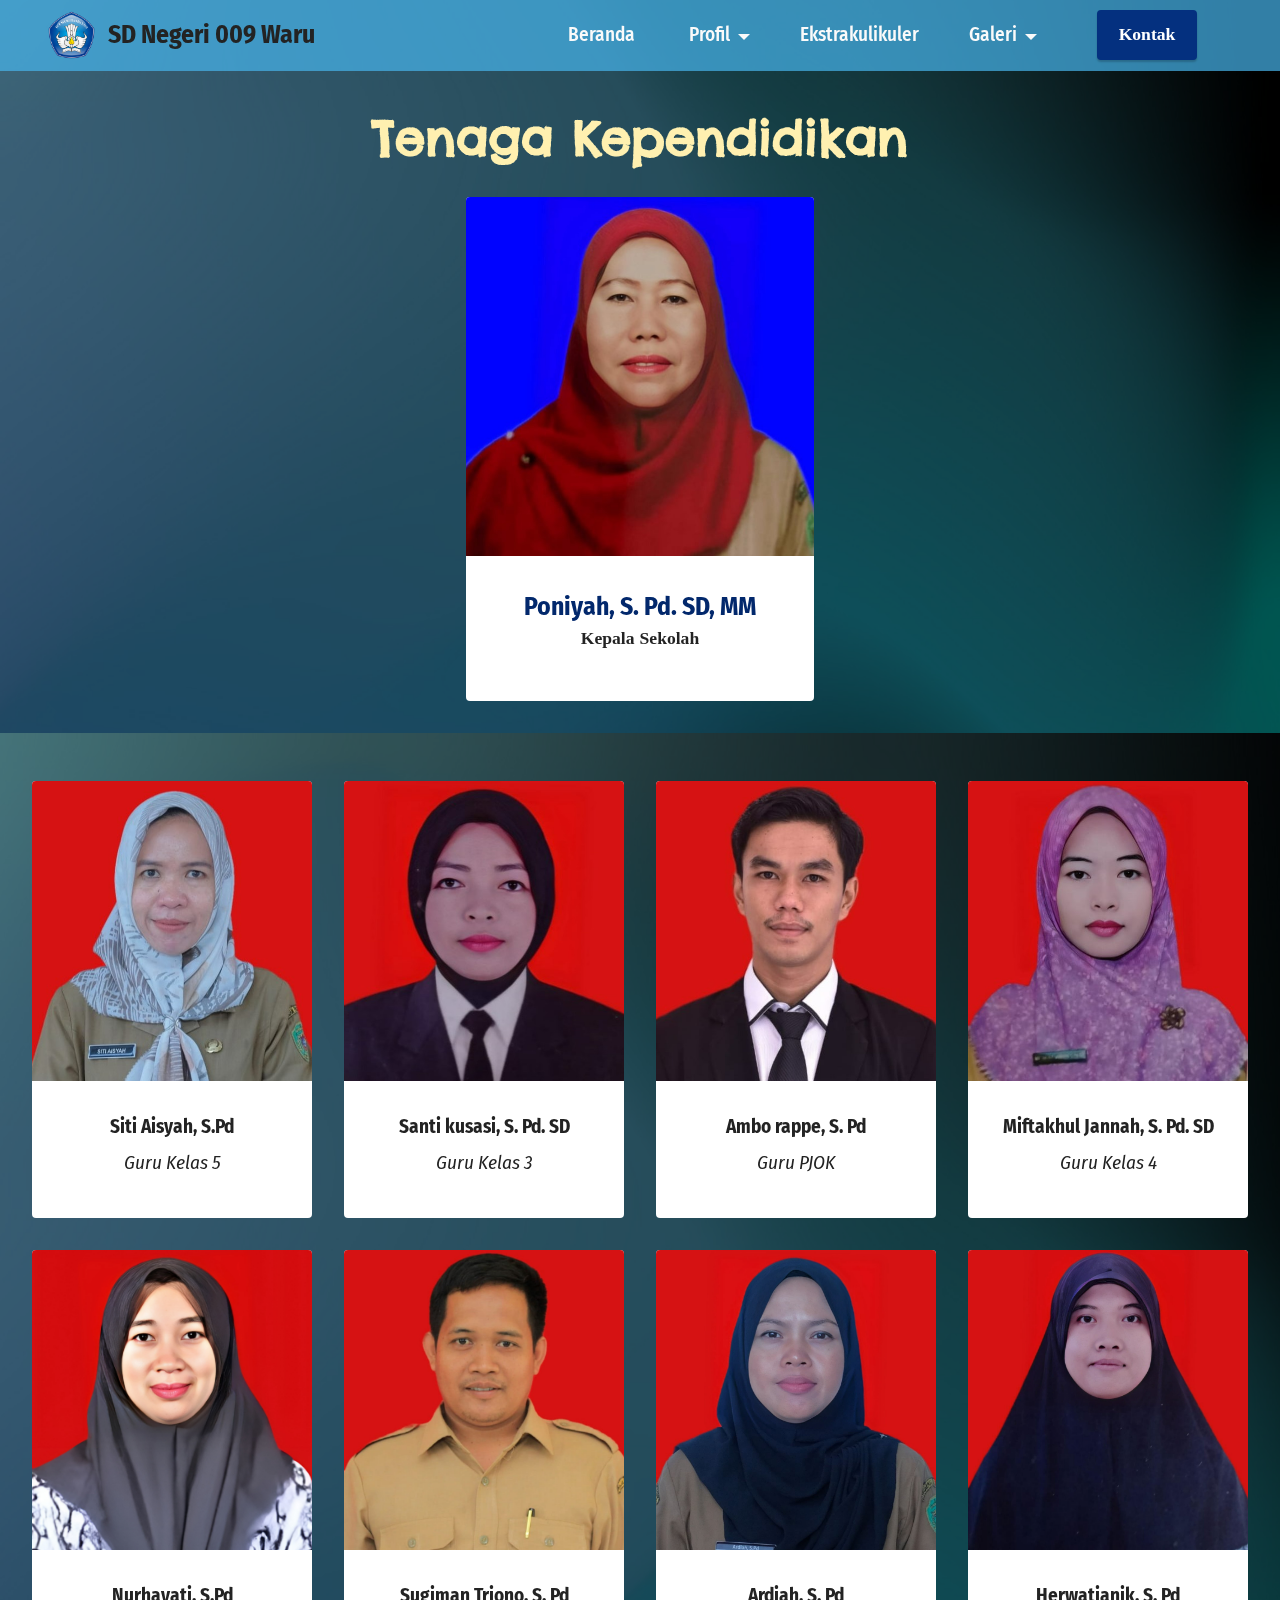
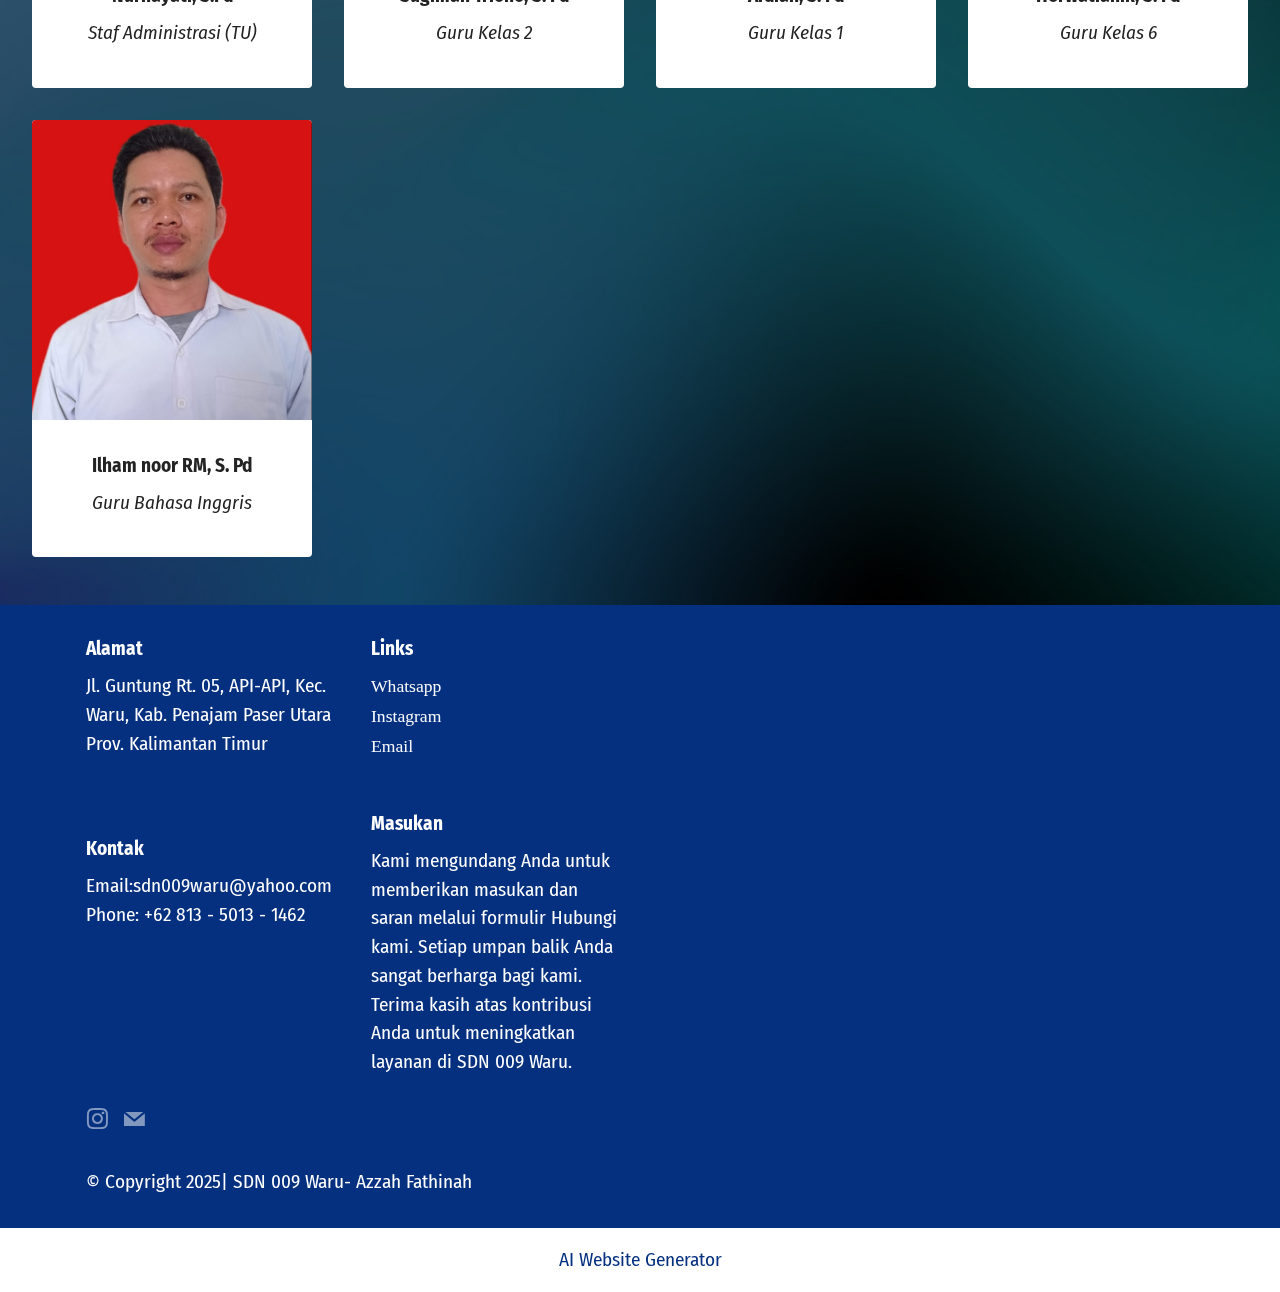
<file: page8.html>
<!DOCTYPE html>
<html  >
<head>
  <!-- Site made with Mobirise Website Builder v5.9.18, https://mobirise.com -->
  <meta charset="UTF-8">
  <meta http-equiv="X-UA-Compatible" content="IE=edge">
  <meta name="generator" content="Mobirise v5.9.18, mobirise.com">
  <meta name="viewport" content="width=device-width, initial-scale=1, minimum-scale=1">
  <link rel="shortcut icon" href="assets/images/lambang-tut-wuri-handayani.png" type="image/x-icon">
  <meta name="description" content="">
  
  
  <title>Tenaga Kependidikan</title>
  <link rel="stylesheet" href="assets/bootstrap/css/bootstrap.min.css">
  <link rel="stylesheet" href="assets/bootstrap/css/bootstrap-grid.min.css">
  <link rel="stylesheet" href="assets/bootstrap/css/bootstrap-reboot.min.css">
  <link rel="stylesheet" href="assets/parallax/jarallax.css">
  <link rel="stylesheet" href="assets/dropdown/css/style.css">
  <link rel="stylesheet" href="assets/socicon/css/styles.css">
  <link rel="stylesheet" href="assets/theme/css/style.css">
  <link rel="preload" href="https://fonts.googleapis.com/css?family=Chelsea+Market:400&display=swap" as="style" onload="this.onload=null;this.rel='stylesheet'">
  <noscript><link rel="stylesheet" href="https://fonts.googleapis.com/css?family=Chelsea+Market:400&display=swap"></noscript>
  <link rel="preload" href="https://fonts.googleapis.com/css?family=Fira+Sans+Condensed:100,100i,200,200i,300,300i,400,400i,500,500i,600,600i,700,700i,800,800i,900,900i&display=swap" as="style" onload="this.onload=null;this.rel='stylesheet'">
  <noscript><link rel="stylesheet" href="https://fonts.googleapis.com/css?family=Fira+Sans+Condensed:100,100i,200,200i,300,300i,400,400i,500,500i,600,600i,700,700i,800,800i,900,900i&display=swap"></noscript>
  <link rel="preload" href="https://fonts.googleapis.com/css?family=Chenla:400&display=swap" as="style" onload="this.onload=null;this.rel='stylesheet'">
  <noscript><link rel="stylesheet" href="https://fonts.googleapis.com/css?family=Chenla:400&display=swap"></noscript>
  <link rel="preload" as="style" href="assets/mobirise/css/mbr-additional.css?v=3Iu1DT"><link rel="stylesheet" href="assets/mobirise/css/mbr-additional.css?v=3Iu1DT" type="text/css">

  
  
  
</head>
<body>
  
  <section data-bs-version="5.1" class="menu menu3 cid-ubp3Adfivi" once="menu" id="menu3-5n">
    
    <nav class="navbar navbar-dropdown navbar-fixed-top navbar-expand-lg">
        <div class="container-fluid">
            <div class="navbar-brand">
                <span class="navbar-logo">
                    <a href="page12.html#header1-6h">
                        <img src="assets/images/lambang-tut-wuri-handayani.png" alt="Mobirise Website Builder" style="height: 3rem;">
                    </a>
                </span>
                <span class="navbar-caption-wrap"><a class="navbar-caption text-black text-primary display-5" href="page12.html#header1-6h">SD Negeri 009 Waru</a></span>
            </div>
            <button class="navbar-toggler" type="button" data-toggle="collapse" data-bs-toggle="collapse" data-target="#navbarSupportedContent" data-bs-target="#navbarSupportedContent" aria-controls="navbarNavAltMarkup" aria-expanded="false" aria-label="Toggle navigation">
                <div class="hamburger">
                    <span></span>
                    <span></span>
                    <span></span>
                    <span></span>
                </div>
            </button>
            <div class="collapse navbar-collapse" id="navbarSupportedContent">
                <ul class="navbar-nav nav-dropdown" data-app-modern-menu="true"><li class="nav-item"><a class="nav-link link text-white text-primary display-7" href="page12.html#header1-6h" target="_blank">Beranda&nbsp;</a></li>
                    <li class="nav-item dropdown"><a class="nav-link link dropdown-toggle text-white display-7" href="index.html#content4-5" data-toggle="dropdown-submenu" data-bs-toggle="dropdown" data-bs-auto-close="outside" aria-expanded="false">Profil</a><div class="dropdown-menu" aria-labelledby="dropdown-432"><a class="dropdown-item text-white text-primary display-7" href="page1.html#article02-6i">Sambutan&nbsp;<br></a><a class="dropdown-item text-white text-primary display-7" href="page2.html#info3-1t">Sejarah</a><a class="dropdown-item text-white text-primary display-7" href="page3.html#info1-3u">Visi Misi</a><a class="dropdown-item text-white text-primary display-7" href="page4.html#info1-3s">Struktur&nbsp;</a><a class="dropdown-item text-white text-primary display-7" href="page8.html#team1-4s">Tenaga<br>Kependidikan</a></div></li>
                    <li class="nav-item"><a class="nav-link link text-white text-primary display-7" href="page7.html#info3-1s" aria-expanded="false">Ekstrakulikuler</a>
                    </li><li class="nav-item dropdown"><a class="nav-link link dropdown-toggle text-white display-7" href="index.html#features16-9" data-toggle="dropdown-submenu" data-bs-toggle="dropdown" data-bs-auto-close="outside" aria-expanded="false">Galeri</a><div class="dropdown-menu" aria-labelledby="dropdown-184"><a class="dropdown-item text-white text-primary display-7" href="page10.html#info1-20">Kegiatan</a><a class="dropdown-item text-white text-primary display-7" href="page11.html#info3-39">Prestasi</a><a class="dropdown-item text-white text-primary display-7" href="page9.html#video3-6v">Vidio&nbsp;</a></div></li></ul>
                
                <div class="navbar-buttons mbr-section-btn"><a class="btn btn-primary display-4" href="https://wa.me/6281350131462">Kontak</a></div>
            </div>
        </div>
    </nav>
</section>

<section data-bs-version="5.1" class="team1 cid-uaQHDAyToa mbr-parallax-background" id="team1-4s">
    

    
    <div class="mbr-overlay" style="opacity: 0.5; background-color: rgb(0, 0, 0);">
    </div>
    <div class="container">
        <div class="row justify-content-center">
            <div class="col-12">
                <h3 class="mbr-section-title mbr-fonts-style align-center mb-4 display-2">
                    <strong>Tenaga Kependidikan</strong></h3>
                
            </div>
            <div class="item features-image mb-4 col-12 col-md-4">
                <div class="item-wrapper">
                    <div class="image-wrap">
                        <img src="assets/images/bu-poniyah-695x1031.jpeg" alt="Mobirise Website Builder">
                    </div>
                    <div class="content-wrap">
                        <h5 class="mbr-section-title card-title mbr-fonts-style align-center m-0 display-5"><strong>Poniyah, S. Pd. SD, MM</strong></h5>
                        <h6 class="mbr-role mbr-fonts-style align-center mb-3 display-4">
                            <strong>Kepala Sekolah</strong></h6>
                        
                        
                        
                    </div>
                </div>
            </div>

            
            
            
        </div>
    </div>
</section>

<section data-bs-version="5.1" class="gallery3 cid-uaVJlSJN1s" id="gallery3-5f">
    
    <div class="mbr-overlay"></div>
    <div class="container-fluid">
        
        <div class="row mt-4">
            <div class="item features-image сol-12 col-md-6 col-lg-3">
                <div class="item-wrapper">
                    <div class="item-img">
                        <img src="assets/images/bu-aisyah-518x777.jpeg" alt="Mobirise Website Builder" data-slide-to="0" data-bs-slide-to="0">
                    </div>
                    <div class="item-content">
                        <h5 class="item-title mbr-fonts-style display-7"><strong>Siti Aisyah, S.Pd</strong></h5>
                        <h6 class="item-subtitle mbr-fonts-style mt-1 display-7"><em>Guru Kelas 5</em></h6>
                        
                    </div>
                    
                </div>
            </div>
            <div class="item features-image сol-12 col-md-6 col-lg-3">
                <div class="item-wrapper">
                    <div class="item-img">
                        <img src="assets/images/santi-kusasi-518x777.jpeg" alt="Mobirise Website Builder" data-slide-to="1" data-bs-slide-to="1">
                    </div>
                    <div class="item-content">
                        <h5 class="item-title mbr-fonts-style display-7"><strong>Santi kusasi, S. Pd. SD</strong></h5>
                        <h6 class="item-subtitle mbr-fonts-style mt-1 display-7"><em>Guru Kelas 3</em></h6>
                        
                    </div>
                    
                </div>
            </div>
            <div class="item features-image сol-12 col-md-6 col-lg-3">
                <div class="item-wrapper">
                    <div class="item-img">
                        <img src="assets/images/ambo-rappe-518x778.jpeg" alt="Mobirise Website Builder" data-slide-to="2" data-bs-slide-to="2">
                    </div>
                    <div class="item-content">
                        <h5 class="item-title mbr-fonts-style display-7"><strong>Ambo rappe, S. Pd</strong></h5>
                        <h6 class="item-subtitle mbr-fonts-style mt-1 display-7"><em>Guru PJOK</em></h6>
                        
                    </div>
                    
                </div>
            </div>
            <div class="item features-image сol-12 col-md-6 col-lg-3">
                <div class="item-wrapper">
                    <div class="item-img">
                        <img src="assets/images/miftakhul-jannah-518x726.jpeg" alt="Mobirise Website Builder" title="" data-slide-to="3" data-bs-slide-to="3">
                    </div>
                    <div class="item-content">
                        <h5 class="item-title mbr-fonts-style display-7"><strong>Miftakhul Jannah, S. Pd. SD</strong></h5>
                        <h6 class="item-subtitle mbr-fonts-style mt-1 display-7"><em>Guru Kelas 4</em></h6>
                        
                    </div>
                    
                </div>
            </div><div class="item features-image сol-12 col-md-6 col-lg-3">
                <div class="item-wrapper">
                    <div class="item-img">
                        <img src="assets/images/nurhayati-1-2760x4096.jpeg" alt="Mobirise Website Builder" title="" data-slide-to="4" data-bs-slide-to="4">
                    </div>
                    <div class="item-content">
                        <h5 class="item-title mbr-fonts-style display-7"><strong>Nurhayati, S.Pd</strong></h5>
                        <h6 class="item-subtitle mbr-fonts-style mt-1 display-7"><em>Staf Administrasi (TU)</em></h6>
                        
                    </div>
                    
                </div>
            </div><div class="item features-image сol-12 col-md-6 col-lg-3">
                <div class="item-wrapper">
                    <div class="item-img">
                        <img src="assets/images/sugiman-triono-852x1280.jpeg" alt="Mobirise Website Builder" title="" data-slide-to="5" data-bs-slide-to="5">
                    </div>
                    <div class="item-content">
                        <h5 class="item-title mbr-fonts-style display-7"><strong>Sugiman Triono, S. Pd</strong></h5>
                        <h6 class="item-subtitle mbr-fonts-style mt-1 display-7"><em>Guru Kelas 2</em></h6>
                        
                    </div>
                    
                </div>
            </div><div class="item features-image сol-12 col-md-6 col-lg-3">
                <div class="item-wrapper">
                    <div class="item-img">
                        <img src="assets/images/bu-aya-1866x2800.jpeg" alt="Mobirise Website Builder" title="" data-slide-to="6" data-bs-slide-to="6">
                    </div>
                    <div class="item-content">
                        <h5 class="item-title mbr-fonts-style display-7"><strong>Ardiah, S. Pd</strong></h5>
                        <h6 class="item-subtitle mbr-fonts-style mt-1 display-7"><em>Guru Kelas 1</em></h6>
                        
                    </div>
                    
                </div>
            </div><div class="item features-image сol-12 col-md-6 col-lg-3">
                <div class="item-wrapper">
                    <div class="item-img">
                        <img src="assets/images/hermawatik-1866x2800.jpeg" alt="Mobirise Website Builder" title="" data-slide-to="7" data-bs-slide-to="7">
                    </div>
                    <div class="item-content">
                        <h5 class="item-title mbr-fonts-style display-7"><strong>Herwatianik, S. Pd</strong></h5>
                        <h6 class="item-subtitle mbr-fonts-style mt-1 display-7"><em>Guru Kelas 6</em></h6>
                        
                    </div>
                    
                </div>
            </div><div class="item features-image сol-12 col-md-6 col-lg-3">
                <div class="item-wrapper">
                    <div class="item-img">
                        <img src="assets/images/ilham-noor-rm-853x1280.jpeg" alt="Mobirise Website Builder" title="" data-slide-to="8" data-bs-slide-to="8">
                    </div>
                    <div class="item-content">
                        <h5 class="item-title mbr-fonts-style display-7"><strong>Ilham noor RM, S. Pd</strong></h5>
                        <h6 class="item-subtitle mbr-fonts-style mt-1 display-7"><em>Guru Bahasa Inggris</em></h6>
                        
                    </div>
                    
                </div>
            </div>
        </div>
    </div>
</section>

<section data-bs-version="5.1" class="footer6 cid-uaQMLT75XC" once="footers" id="footer6-4y">

    

    

    <div class="container">
        <div class="row content mbr-white">
            <div class="col-12 col-md-3 mbr-fonts-style display-7">
                <h5 class="mbr-section-subtitle mbr-fonts-style mb-2 display-7">
                    <strong>Alamat</strong></h5>
                <p class="mbr-text mbr-fonts-style display-7">Jl. Guntung Rt. 05, API-API, Kec. Waru, Kab. Penajam Paser Utara Prov. Kalimantan Timur</p> <br>
                <h5 class="mbr-section-subtitle mbr-fonts-style mb-2 mt-4 display-7">
                    <strong>Kontak</strong></h5>
                <p class="mbr-text mbr-fonts-style mb-4 display-7">
                    Email:sdn009waru@yahoo.com <br>
                    Phone: +62 813 - 5013 - 1462<br></p>
            </div>
            <div class="col-12 col-md-3 mbr-fonts-style display-7">
                <h5 class="mbr-section-subtitle mbr-fonts-style mb-2 display-7">
                    <strong>Links</strong>
                </h5>
                <ul class="list mbr-fonts-style mb-4 display-4">
                    <li class="mbr-text item-wrap"><a class="text-white text-primary" href="https://wa.me/6281350131462">Whatsapp</a></li>
                    <li class="mbr-text item-wrap"><a class="text-white text-primary" href="https://www.instagram.com/sdn009waru?igsh=Y204b3JibmgxeTRs">Instagram</a></li>
                    <li class="mbr-text item-wrap"><a class="text-white text-primary" href="mailto:sdn009waru@yahoo.com">Email&nbsp;</a></li>
                </ul>
                <h5 class="mbr-section-subtitle mbr-fonts-style mb-2 mt-5 display-7"><strong>Masukan</strong></h5>
                <p class="mbr-text mbr-fonts-style mb-4 display-7">
                    Kami mengundang Anda untuk memberikan masukan dan saran melalui formulir Hubungi kami. Setiap umpan balik Anda sangat berharga bagi kami. Terima kasih atas kontribusi Anda untuk meningkatkan layanan di SDN 009 Waru.
                </p>
            </div>
            <div class="col-12 col-md-6">
                <div class="google-map"><iframe frameborder="0" style="border:0" src="https://www.google.com/maps/embed/v1/place?key=AIzaSyDbnCmnHmtigIYiD8jIfeHQv7gW2ANhHD4&amp;q=SDN 009 Waru, HG3X+X59, Api Api, Waru, Penajam North Paser Regency, East Kalimantan 76284" allowfullscreen=""></iframe></div>
            </div>
            <div class="col-md-6">
                <div class="social-list align-left">
                    <div class="soc-item">
                        <a href="https://www.instagram.com/sdn009waru?igsh=Y204b3JibmgxeTRs" target="_blank">
                            <span class="mbr-iconfont mbr-iconfont-social socicon-instagram socicon"></span>
                        </a>
                    </div>
                    <div class="soc-item">
                        
                            <a href="mailto:sdn009waru@yahoo.com"><span class="mbr-iconfont mbr-iconfont-social socicon-mail socicon"></span></a>
                        
                    </div>
                    
                    
                    
                    
                </div>
            </div>
        </div>
        <div class="footer-lower">
            <div class="media-container-row">
                <div class="col-sm-12">
                    <hr>
                </div>
            </div>
            <div class="col-sm-12 copyright pl-0">
                <p class="mbr-text mbr-fonts-style mbr-white display-7">
                    © Copyright 2025| SDN 009 Waru- Azzah Fathinah</p>
            </div>
        </div>
    </div>
</section><section class="display-7" style="padding: 0;align-items: center;justify-content: center;flex-wrap: wrap;    align-content: center;display: flex;position: relative;height: 4rem;"><a href="https://mobiri.se/3101750" style="flex: 1 1;height: 4rem;position: absolute;width: 100%;z-index: 1;"><img alt="" style="height: 4rem;" src="[data-uri]"></a><p style="margin: 0;text-align: center;" class="display-7">&#8204;</p><a style="z-index:1" href="https://mobirise.com/builder/ai-website-generator.html">AI Website Generator</a></section><script src="assets/bootstrap/js/bootstrap.bundle.min.js"></script>  <script src="assets/parallax/jarallax.js"></script>  <script src="assets/smoothscroll/smooth-scroll.js"></script>  <script src="assets/ytplayer/index.js"></script>  <script src="assets/dropdown/js/navbar-dropdown.js"></script>  <script src="assets/theme/js/script.js"></script>  
  
  
</body>
</html>
</file>
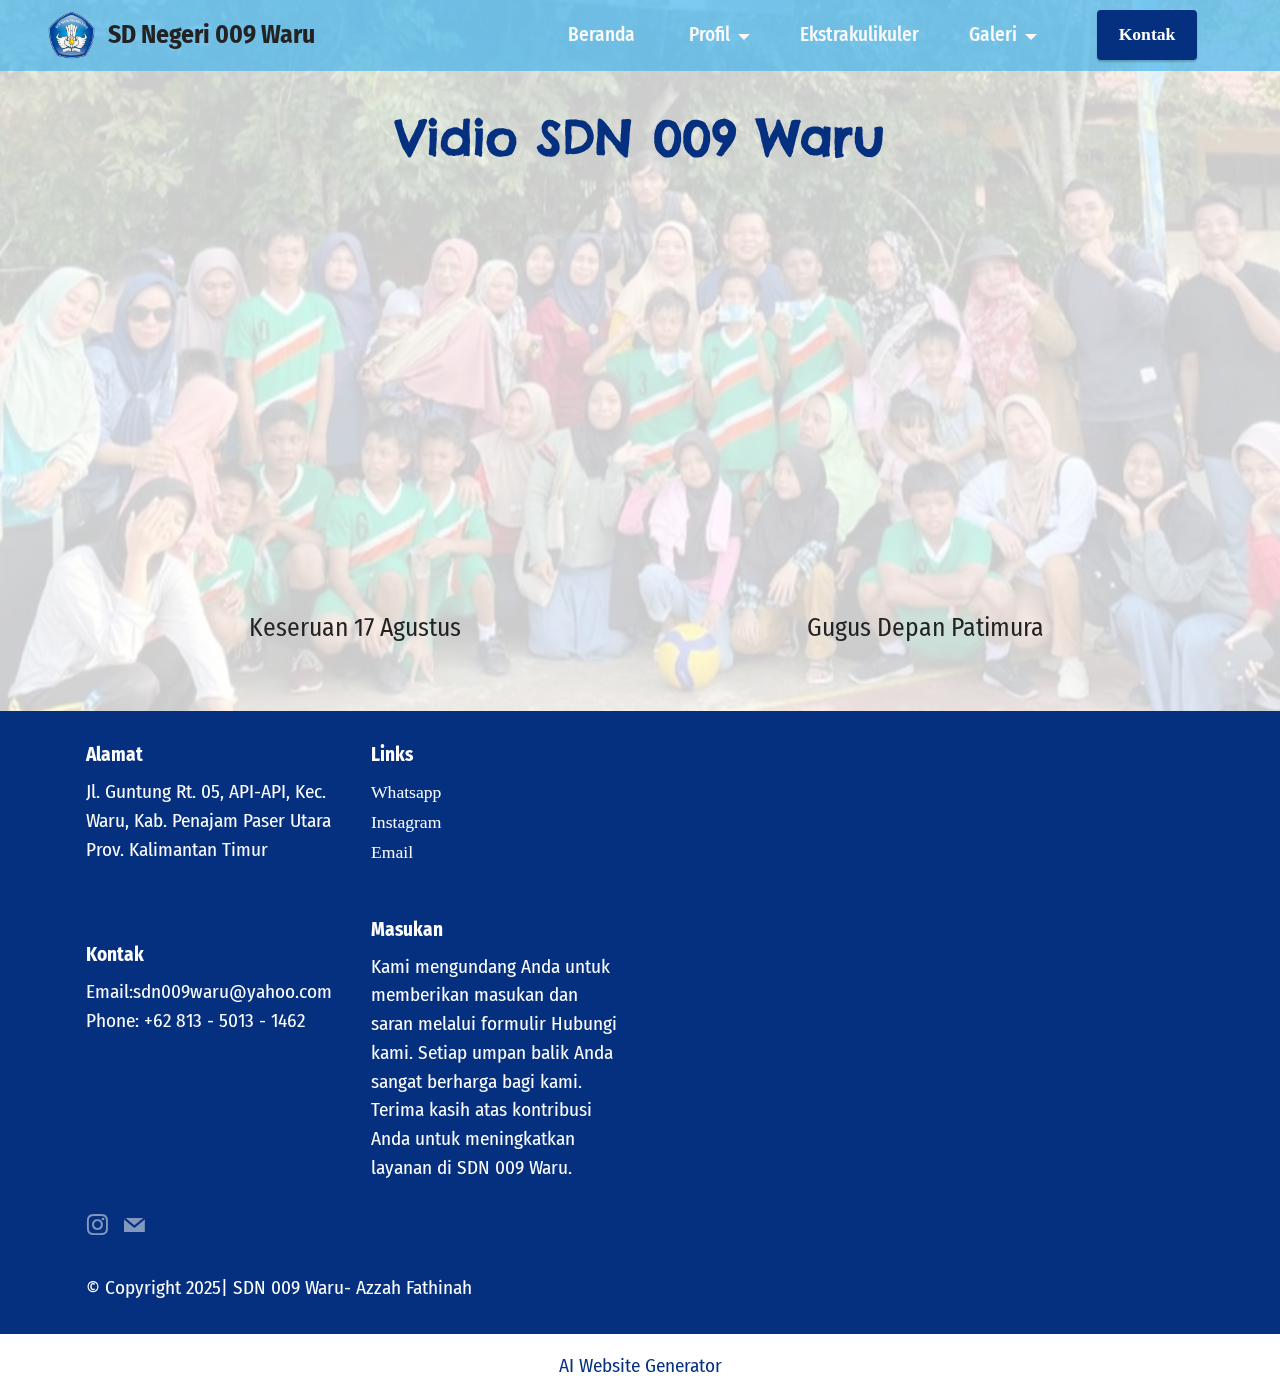
<file: page9.html>
<!DOCTYPE html>
<html  >
<head>
  <!-- Site made with Mobirise Website Builder v5.9.18, https://mobirise.com -->
  <meta charset="UTF-8">
  <meta http-equiv="X-UA-Compatible" content="IE=edge">
  <meta name="generator" content="Mobirise v5.9.18, mobirise.com">
  <meta name="viewport" content="width=device-width, initial-scale=1, minimum-scale=1">
  <link rel="shortcut icon" href="assets/images/lambang-tut-wuri-handayani.png" type="image/x-icon">
  <meta name="description" content="">
  
  
  <title>Vidio</title>
  <link rel="stylesheet" href="assets/bootstrap/css/bootstrap.min.css">
  <link rel="stylesheet" href="assets/bootstrap/css/bootstrap-grid.min.css">
  <link rel="stylesheet" href="assets/bootstrap/css/bootstrap-reboot.min.css">
  <link rel="stylesheet" href="assets/parallax/jarallax.css">
  <link rel="stylesheet" href="assets/dropdown/css/style.css">
  <link rel="stylesheet" href="assets/socicon/css/styles.css">
  <link rel="stylesheet" href="assets/theme/css/style.css">
  <link rel="preload" href="https://fonts.googleapis.com/css?family=Chelsea+Market:400&display=swap" as="style" onload="this.onload=null;this.rel='stylesheet'">
  <noscript><link rel="stylesheet" href="https://fonts.googleapis.com/css?family=Chelsea+Market:400&display=swap"></noscript>
  <link rel="preload" href="https://fonts.googleapis.com/css?family=Fira+Sans+Condensed:100,100i,200,200i,300,300i,400,400i,500,500i,600,600i,700,700i,800,800i,900,900i&display=swap" as="style" onload="this.onload=null;this.rel='stylesheet'">
  <noscript><link rel="stylesheet" href="https://fonts.googleapis.com/css?family=Fira+Sans+Condensed:100,100i,200,200i,300,300i,400,400i,500,500i,600,600i,700,700i,800,800i,900,900i&display=swap"></noscript>
  <link rel="preload" href="https://fonts.googleapis.com/css?family=Chenla:400&display=swap" as="style" onload="this.onload=null;this.rel='stylesheet'">
  <noscript><link rel="stylesheet" href="https://fonts.googleapis.com/css?family=Chenla:400&display=swap"></noscript>
  <link rel="preload" as="style" href="assets/mobirise/css/mbr-additional.css?v=K6FAnj"><link rel="stylesheet" href="assets/mobirise/css/mbr-additional.css?v=K6FAnj" type="text/css">

  
  
  
</head>
<body>
  
  <section data-bs-version="5.1" class="menu menu3 cid-ubp3Adfivi" once="menu" id="menu3-5n">
    
    <nav class="navbar navbar-dropdown navbar-fixed-top navbar-expand-lg">
        <div class="container-fluid">
            <div class="navbar-brand">
                <span class="navbar-logo">
                    <a href="page12.html#header1-6h">
                        <img src="assets/images/lambang-tut-wuri-handayani.png" alt="Mobirise Website Builder" style="height: 3rem;">
                    </a>
                </span>
                <span class="navbar-caption-wrap"><a class="navbar-caption text-black text-primary display-5" href="page12.html#header1-6h">SD Negeri 009 Waru</a></span>
            </div>
            <button class="navbar-toggler" type="button" data-toggle="collapse" data-bs-toggle="collapse" data-target="#navbarSupportedContent" data-bs-target="#navbarSupportedContent" aria-controls="navbarNavAltMarkup" aria-expanded="false" aria-label="Toggle navigation">
                <div class="hamburger">
                    <span></span>
                    <span></span>
                    <span></span>
                    <span></span>
                </div>
            </button>
            <div class="collapse navbar-collapse" id="navbarSupportedContent">
                <ul class="navbar-nav nav-dropdown" data-app-modern-menu="true"><li class="nav-item"><a class="nav-link link text-white text-primary display-7" href="page12.html#header1-6h" target="_blank">Beranda&nbsp;</a></li>
                    <li class="nav-item dropdown"><a class="nav-link link dropdown-toggle text-white display-7" href="index.html#content4-5" data-toggle="dropdown-submenu" data-bs-toggle="dropdown" data-bs-auto-close="outside" aria-expanded="false">Profil</a><div class="dropdown-menu" aria-labelledby="dropdown-432"><a class="dropdown-item text-white text-primary display-7" href="page1.html#article02-6i">Sambutan&nbsp;<br></a><a class="dropdown-item text-white text-primary display-7" href="page2.html#info3-1t">Sejarah</a><a class="dropdown-item text-white text-primary display-7" href="page3.html#info1-3u">Visi Misi</a><a class="dropdown-item text-white text-primary display-7" href="page4.html#info1-3s">Struktur&nbsp;</a><a class="dropdown-item text-white text-primary display-7" href="page8.html#team1-4s">Tenaga<br>Kependidikan</a></div></li>
                    <li class="nav-item"><a class="nav-link link text-white text-primary display-7" href="page7.html#info3-1s" aria-expanded="false">Ekstrakulikuler</a>
                    </li><li class="nav-item dropdown"><a class="nav-link link dropdown-toggle text-white display-7" href="index.html#features16-9" data-toggle="dropdown-submenu" data-bs-toggle="dropdown" data-bs-auto-close="outside" aria-expanded="false">Galeri</a><div class="dropdown-menu" aria-labelledby="dropdown-184"><a class="dropdown-item text-white text-primary display-7" href="page10.html#info1-20">Kegiatan</a><a class="dropdown-item text-white text-primary display-7" href="page11.html#info3-39">Prestasi</a><a class="dropdown-item text-white text-primary display-7" href="page9.html#video3-6v">Vidio&nbsp;</a></div></li></ul>
                
                <div class="navbar-buttons mbr-section-btn"><a class="btn btn-primary display-4" href="https://wa.me/6281350131462">Kontak</a></div>
            </div>
        </div>
    </nav>
</section>

<section data-bs-version="5.1" class="video3 cid-ubuDDpFjbT mbr-parallax-background" id="video3-6v">
    
    
    <div class="mbr-overlay" style="opacity: 0.8; background-color: rgb(255, 255, 255);"></div>
    <div class="container">
        <div class="mbr-section-head">
            <h4 class="mbr-section-title mbr-fonts-style mb-0 display-2">
                <strong>Vidio SDN 009 Waru</strong></h4>
            
        </div>
        <div class="row mt-4">
            <div class="col-12 col-md-6 video-block">
                <div class="video-wrapper"><iframe class="mbr-embedded-video" src="https://youtube.com/embed/wSp_d2j9jT0?si=Ur4zup2pfR7mdcYZ&amp;loop=1&amp;autoplay=1" width="800" height="600" frameborder="0" allowfullscreen></iframe></div>
                <p class="mbr-text pt-2 mbr-fonts-style display-5">
                    Keseruan 17 Agustus</p>
            </div>
            <div class="col-12 col-md-6 video-block">
                <div class="video-wrapper"><iframe class="mbr-embedded-video" src="https://youtube.com/embed/pZRKwrZCaOo?si=l8DsnkcfJutHyQu_&amp;loop=1&amp;autoplay=1" width="800" height="600" frameborder="0" allowfullscreen></iframe></div>
                <p class="mbr-text pt-2 mbr-fonts-style display-5">
                    Gugus Depan Patimura</p>
            </div>
        </div>
    </div>
</section>

<section data-bs-version="5.1" class="footer6 cid-uaQMLT75XC" once="footers" id="footer6-4y">

    

    

    <div class="container">
        <div class="row content mbr-white">
            <div class="col-12 col-md-3 mbr-fonts-style display-7">
                <h5 class="mbr-section-subtitle mbr-fonts-style mb-2 display-7">
                    <strong>Alamat</strong></h5>
                <p class="mbr-text mbr-fonts-style display-7">Jl. Guntung Rt. 05, API-API, Kec. Waru, Kab. Penajam Paser Utara Prov. Kalimantan Timur</p> <br>
                <h5 class="mbr-section-subtitle mbr-fonts-style mb-2 mt-4 display-7">
                    <strong>Kontak</strong></h5>
                <p class="mbr-text mbr-fonts-style mb-4 display-7">
                    Email:sdn009waru@yahoo.com <br>
                    Phone: +62 813 - 5013 - 1462<br></p>
            </div>
            <div class="col-12 col-md-3 mbr-fonts-style display-7">
                <h5 class="mbr-section-subtitle mbr-fonts-style mb-2 display-7">
                    <strong>Links</strong>
                </h5>
                <ul class="list mbr-fonts-style mb-4 display-4">
                    <li class="mbr-text item-wrap"><a class="text-white text-primary" href="https://wa.me/6281350131462">Whatsapp</a></li>
                    <li class="mbr-text item-wrap"><a class="text-white text-primary" href="https://www.instagram.com/sdn009waru?igsh=Y204b3JibmgxeTRs">Instagram</a></li>
                    <li class="mbr-text item-wrap"><a class="text-white text-primary" href="mailto:sdn009waru@yahoo.com">Email&nbsp;</a></li>
                </ul>
                <h5 class="mbr-section-subtitle mbr-fonts-style mb-2 mt-5 display-7"><strong>Masukan</strong></h5>
                <p class="mbr-text mbr-fonts-style mb-4 display-7">
                    Kami mengundang Anda untuk memberikan masukan dan saran melalui formulir Hubungi kami. Setiap umpan balik Anda sangat berharga bagi kami. Terima kasih atas kontribusi Anda untuk meningkatkan layanan di SDN 009 Waru.
                </p>
            </div>
            <div class="col-12 col-md-6">
                <div class="google-map"><iframe frameborder="0" style="border:0" src="https://www.google.com/maps/embed/v1/place?key=AIzaSyBQ55g-IgRRgXrd803PTWDTb7kd6aAitNQ&amp;q=SDN 009 Waru, HG3X+X59, Api Api, Waru, Penajam North Paser Regency, East Kalimantan 76284" allowfullscreen=""></iframe></div>
            </div>
            <div class="col-md-6">
                <div class="social-list align-left">
                    <div class="soc-item">
                        <a href="https://www.instagram.com/sdn009waru?igsh=Y204b3JibmgxeTRs" target="_blank">
                            <span class="mbr-iconfont mbr-iconfont-social socicon-instagram socicon"></span>
                        </a>
                    </div>
                    <div class="soc-item">
                        
                            <a href="mailto:sdn009waru@yahoo.com"><span class="mbr-iconfont mbr-iconfont-social socicon-mail socicon"></span></a>
                        
                    </div>
                    
                    
                    
                    
                </div>
            </div>
        </div>
        <div class="footer-lower">
            <div class="media-container-row">
                <div class="col-sm-12">
                    <hr>
                </div>
            </div>
            <div class="col-sm-12 copyright pl-0">
                <p class="mbr-text mbr-fonts-style mbr-white display-7">
                    © Copyright 2025| SDN 009 Waru- Azzah Fathinah</p>
            </div>
        </div>
    </div>
</section><section class="display-7" style="padding: 0;align-items: center;justify-content: center;flex-wrap: wrap;    align-content: center;display: flex;position: relative;height: 4rem;"><a href="https://mobiri.se/3101750" style="flex: 1 1;height: 4rem;position: absolute;width: 100%;z-index: 1;"><img alt="" style="height: 4rem;" src="[data-uri]"></a><p style="margin: 0;text-align: center;" class="display-7">&#8204;</p><a style="z-index:1" href="https://mobirise.com/builder/ai-website-generator.html">AI Website Generator</a></section><script src="assets/bootstrap/js/bootstrap.bundle.min.js"></script>  <script src="assets/parallax/jarallax.js"></script>  <script src="assets/smoothscroll/smooth-scroll.js"></script>  <script src="assets/ytplayer/index.js"></script>  <script src="assets/dropdown/js/navbar-dropdown.js"></script>  <script src="assets/playervimeo/vimeo_player.js"></script>  <script src="assets/theme/js/script.js"></script>  
  
  
</body>
</html>
</file>
<file: assets/parallax/jarallax.css>
.jarallax {
    position: relative;
    z-index: 0;
}
.jarallax > .jarallax-img {
    position: absolute;
    object-fit: cover;
    /* support for plugin https://github.com/bfred-it/object-fit-images */
    font-family: 'object-fit: cover;';
    top: 0;
    left: 0;
    width: 100%;
    height: 100%;
    z-index: -1;
}
</file>
<file: assets/dropdown/css/style.css>
.navbar-dropdown {
  left: 0;
  padding: 0;
  position: absolute;
  right: 0;
  top: 0;
  transition: all 0.45s ease;
  z-index: 1030;
  background: #282828; }
  .navbar-dropdown .navbar-logo {
    margin-right: 0.8rem;
    transition: margin 0.3s ease-in-out;
    vertical-align: middle; }
    .navbar-dropdown .navbar-logo img {
      height: 3.125rem;
      transition: all 0.3s ease-in-out; }
    .navbar-dropdown .navbar-logo.mbr-iconfont {
      font-size: 3.125rem;
      line-height: 3.125rem; }
  .navbar-dropdown .navbar-caption {
    font-weight: 700;
    white-space: normal;
    vertical-align: -4px;
    line-height: 3.125rem !important; }
    .navbar-dropdown .navbar-caption, .navbar-dropdown .navbar-caption:hover {
      color: inherit;
      text-decoration: none; }
  .navbar-dropdown .mbr-iconfont + .navbar-caption {
    vertical-align: -1px; }
  .navbar-dropdown.navbar-fixed-top {
    position: fixed; }
  .navbar-dropdown .navbar-brand span {
    vertical-align: -4px; }
  .navbar-dropdown.bg-color.transparent {
    background: none; }
  .navbar-dropdown.navbar-short .navbar-brand {
    padding: 0.625rem 0; }
    .navbar-dropdown.navbar-short .navbar-brand span {
      vertical-align: -1px; }
  .navbar-dropdown.navbar-short .navbar-caption {
    line-height: 2.375rem !important;
    vertical-align: -2px; }
  .navbar-dropdown.navbar-short .navbar-logo {
    margin-right: 0.5rem; }
    .navbar-dropdown.navbar-short .navbar-logo img {
      height: 2.375rem; }
    .navbar-dropdown.navbar-short .navbar-logo.mbr-iconfont {
      font-size: 2.375rem;
      line-height: 2.375rem; }
  .navbar-dropdown.navbar-short .mbr-table-cell {
    height: 3.625rem; }
  .navbar-dropdown .navbar-close {
    left: 0.6875rem;
    position: fixed;
    top: 0.75rem;
    z-index: 1000; }
  .navbar-dropdown .hamburger-icon {
    content: "";
    display: inline-block;
    vertical-align: middle;
    width: 16px;
    -webkit-box-shadow: 0 -6px 0 1px #282828,0 0 0 1px #282828,0 6px 0 1px #282828;
    -moz-box-shadow: 0 -6px 0 1px #282828,0 0 0 1px #282828,0 6px 0 1px #282828;
    box-shadow: 0 -6px 0 1px #282828,0 0 0 1px #282828,0 6px 0 1px #282828; }

.dropdown-menu .dropdown-toggle[data-toggle="dropdown-submenu"]::after {
  border-bottom: 0.35em solid transparent;
  border-left: 0.35em solid;
  border-right: 0;
  border-top: 0.35em solid transparent;
  margin-left: 0.3rem; }

.dropdown-menu .dropdown-item:focus {
  outline: 0; }

.nav-dropdown {
  font-size: 0.75rem;
  font-weight: 500;
  height: auto !important; }
  .nav-dropdown .nav-btn {
    padding-left: 1rem; }
  .nav-dropdown .link {
    margin: .667em 1.667em;
    font-weight: 500;
    padding: 0;
    transition: color .2s ease-in-out; }
    .nav-dropdown .link.dropdown-toggle {
      margin-right: 2.583em; }
      .nav-dropdown .link.dropdown-toggle::after {
        margin-left: .25rem;
        border-top: 0.35em solid;
        border-right: 0.35em solid transparent;
        border-left: 0.35em solid transparent;
        border-bottom: 0; }
      .nav-dropdown .link.dropdown-toggle[aria-expanded="true"] {
        margin: 0;
        padding: 0.667em 3.263em  0.667em 1.667em; }
  .nav-dropdown .link::after,
  .nav-dropdown .dropdown-item::after {
    color: inherit; }
  .nav-dropdown .btn {
    font-size: 0.75rem;
    font-weight: 700;
    letter-spacing: 0;
    margin-bottom: 0;
    padding-left: 1.25rem;
    padding-right: 1.25rem; }
  .nav-dropdown .dropdown-menu {
    border-radius: 0;
    border: 0;
    left: 0;
    margin: 0;
    padding-bottom: 1.25rem;
    padding-top: 1.25rem;
    position: relative; }
  .nav-dropdown .dropdown-submenu {
    margin-left: 0.125rem;
    top: 0; }
  .nav-dropdown .dropdown-item {
    font-weight: 500;
    line-height: 2;
    padding: 0.3846em 4.615em 0.3846em 1.5385em;
    position: relative;
    transition: color .2s ease-in-out, background-color .2s ease-in-out; }
    .nav-dropdown .dropdown-item::after {
      margin-top: -0.3077em;
      position: absolute;
      right: 1.1538em;
      top: 50%; }
    .nav-dropdown .dropdown-item:focus, .nav-dropdown .dropdown-item:hover {
      background: none; }

@media (max-width: 767px) {
  .nav-dropdown.navbar-toggleable-sm {
    bottom: 0;
    display: none;
    left: 0;
    overflow-x: hidden;
    position: fixed;
    top: 0;
    transform: translateX(-100%);
    -ms-transform: translateX(-100%);
    -webkit-transform: translateX(-100%);
    width: 18.75rem;
    z-index: 999; } }
.nav-dropdown.navbar-toggleable-xl {
  bottom: 0;
  display: none;
  left: 0;
  overflow-x: hidden;
  position: fixed;
  top: 0;
  transform: translateX(-100%);
  -ms-transform: translateX(-100%);
  -webkit-transform: translateX(-100%);
  width: 18.75rem;
  z-index: 999; }

.nav-dropdown-sm {
  display: block !important;
  overflow-x: hidden;
  overflow: auto;
  padding-top: 3.875rem; }
  .nav-dropdown-sm::after {
    content: "";
    display: block;
    height: 3rem;
    width: 100%; }
  .nav-dropdown-sm.collapse.in ~ .navbar-close {
    display: block !important; }
  .nav-dropdown-sm.collapsing, .nav-dropdown-sm.collapse.in {
    transform: translateX(0);
    -ms-transform: translateX(0);
    -webkit-transform: translateX(0);
    transition: all 0.25s ease-out;
    -webkit-transition: all 0.25s ease-out;
    background: #282828; }
  .nav-dropdown-sm.collapsing[aria-expanded="false"] {
    transform: translateX(-100%);
    -ms-transform: translateX(-100%);
    -webkit-transform: translateX(-100%); }
  .nav-dropdown-sm .nav-item {
    display: block;
    margin-left: 0 !important;
    padding-left: 0; }
  .nav-dropdown-sm .link,
  .nav-dropdown-sm .dropdown-item {
    border-top: 1px dotted rgba(255, 255, 255, 0.1);
    font-size: 0.8125rem;
    line-height: 1.6;
    margin: 0 !important;
    padding: 0.875rem 2.4rem 0.875rem 1.5625rem !important;
    position: relative;
    white-space: normal; }
    .nav-dropdown-sm .link:focus, .nav-dropdown-sm .link:hover,
    .nav-dropdown-sm .dropdown-item:focus,
    .nav-dropdown-sm .dropdown-item:hover {
      background: rgba(0, 0, 0, 0.2) !important;
      color: #c0a375; }
  .nav-dropdown-sm .nav-btn {
    position: relative;
    padding: 1.5625rem 1.5625rem 0 1.5625rem; }
    .nav-dropdown-sm .nav-btn::before {
      border-top: 1px dotted rgba(255, 255, 255, 0.1);
      content: "";
      left: 0;
      position: absolute;
      top: 0;
      width: 100%; }
    .nav-dropdown-sm .nav-btn + .nav-btn {
      padding-top: 0.625rem; }
      .nav-dropdown-sm .nav-btn + .nav-btn::before {
        display: none; }
  .nav-dropdown-sm .btn {
    padding: 0.625rem 0; }
  .nav-dropdown-sm .dropdown-toggle[data-toggle="dropdown-submenu"]::after {
    margin-left: .25rem;
    border-top: 0.35em solid;
    border-right: 0.35em solid transparent;
    border-left: 0.35em solid transparent;
    border-bottom: 0; }
  .nav-dropdown-sm .dropdown-toggle[data-toggle="dropdown-submenu"][aria-expanded="true"]::after {
    border-top: 0;
    border-right: 0.35em solid transparent;
    border-left: 0.35em solid transparent;
    border-bottom: 0.35em solid; }
  .nav-dropdown-sm .dropdown-menu {
    margin: 0;
    padding: 0;
    position: relative;
    top: 0;
    left: 0;
    width: 100%;
    border: 0;
    float: none;
    border-radius: 0;
    background: none; }
  .nav-dropdown-sm .dropdown-submenu {
    left: 100%;
    margin-left: 0.125rem;
    margin-top: -1.25rem;
    top: 0; }

.navbar-toggleable-sm .nav-dropdown .dropdown-menu {
  position: absolute; }

.navbar-toggleable-sm .nav-dropdown .dropdown-submenu {
  left: 100%;
  margin-left: 0.125rem;
  margin-top: -1.25rem;
  top: 0; }

.navbar-toggleable-sm.opened .nav-dropdown .dropdown-menu {
  position: relative; }

.navbar-toggleable-sm.opened .nav-dropdown .dropdown-submenu {
  left: 0;
  margin-left: 00rem;
  margin-top: 0rem;
  top: 0; }

.is-builder .nav-dropdown.collapsing {
  transition: none !important; }
</file>
<file: assets/socicon/css/styles.css>
@charset "UTF-8";

@font-face {
  font-family: 'Socicon';
  src:  url('../fonts/socicon.eot');
  src:  url('../fonts/socicon.eot?#iefix') format('embedded-opentype'),
    url('../fonts/socicon.woff2') format('woff2'),
    url('../fonts/socicon.ttf') format('truetype'),
    url('../fonts/socicon.woff') format('woff'),
    url('../fonts/socicon.svg#socicon') format('svg');
  font-weight: normal;
  font-style: normal;
  font-display: swap;
}

[data-icon]:before {
  font-family: "socicon" !important;
  content: attr(data-icon);
  font-style: normal !important;
  font-weight: normal !important;
  font-variant: normal !important;
  text-transform: none !important;
  speak: none;
  line-height: 1;
  -webkit-font-smoothing: antialiased;
  -moz-osx-font-smoothing: grayscale;
}

[class^="socicon-"], [class*=" socicon-"] {
  /* use !important to prevent issues with browser extensions that change fonts */
  font-family: 'Socicon' !important;
  speak: none;
  font-style: normal;
  font-weight: normal;
  font-variant: normal;
  text-transform: none;
  line-height: 1;

  /* Better Font Rendering =========== */
  -webkit-font-smoothing: antialiased;
  -moz-osx-font-smoothing: grayscale;
}

.socicon-500px:before {
  content: "\e000";
}
.socicon-8tracks:before {
  content: "\e001";
}
.socicon-airbnb:before {
  content: "\e002";
}
.socicon-alliance:before {
  content: "\e003";
}
.socicon-amazon:before {
  content: "\e004";
}
.socicon-amplement:before {
  content: "\e005";
}
.socicon-android:before {
  content: "\e006";
}
.socicon-angellist:before {
  content: "\e007";
}
.socicon-apple:before {
  content: "\e008";
}
.socicon-appnet:before {
  content: "\e009";
}
.socicon-baidu:before {
  content: "\e00a";
}
.socicon-bandcamp:before {
  content: "\e00b";
}
.socicon-battlenet:before {
  content: "\e00c";
}
.socicon-mixer:before {
  content: "\e00d";
}
.socicon-bebee:before {
  content: "\e00e";
}
.socicon-bebo:before {
  content: "\e00f";
}
.socicon-behance:before {
  content: "\e010";
}
.socicon-blizzard:before {
  content: "\e011";
}
.socicon-blogger:before {
  content: "\e012";
}
.socicon-buffer:before {
  content: "\e013";
}
.socicon-chrome:before {
  content: "\e014";
}
.socicon-coderwall:before {
  content: "\e015";
}
.socicon-curse:before {
  content: "\e016";
}
.socicon-dailymotion:before {
  content: "\e017";
}
.socicon-deezer:before {
  content: "\e018";
}
.socicon-delicious:before {
  content: "\e019";
}
.socicon-deviantart:before {
  content: "\e01a";
}
.socicon-diablo:before {
  content: "\e01b";
}
.socicon-digg:before {
  content: "\e01c";
}
.socicon-discord:before {
  content: "\e01d";
}
.socicon-disqus:before {
  content: "\e01e";
}
.socicon-douban:before {
  content: "\e01f";
}
.socicon-draugiem:before {
  content: "\e020";
}
.socicon-dribbble:before {
  content: "\e021";
}
.socicon-drupal:before {
  content: "\e022";
}
.socicon-ebay:before {
  content: "\e023";
}
.socicon-ello:before {
  content: "\e024";
}
.socicon-endomodo:before {
  content: "\e025";
}
.socicon-envato:before {
  content: "\e026";
}
.socicon-etsy:before {
  content: "\e027";
}
.socicon-facebook:before {
  content: "\e028";
}
.socicon-feedburner:before {
  content: "\e029";
}
.socicon-filmweb:before {
  content: "\e02a";
}
.socicon-firefox:before {
  content: "\e02b";
}
.socicon-flattr:before {
  content: "\e02c";
}
.socicon-flickr:before {
  content: "\e02d";
}
.socicon-formulr:before {
  content: "\e02e";
}
.socicon-forrst:before {
  content: "\e02f";
}
.socicon-foursquare:before {
  content: "\e030";
}
.socicon-friendfeed:before {
  content: "\e031";
}
.socicon-github:before {
  content: "\e032";
}
.socicon-goodreads:before {
  content: "\e033";
}
.socicon-google:before {
  content: "\e034";
}
.socicon-googlescholar:before {
  content: "\e035";
}
.socicon-googlegroups:before {
  content: "\e036";
}
.socicon-googlephotos:before {
  content: "\e037";
}
.socicon-googleplus:before {
  content: "\e038";
}
.socicon-grooveshark:before {
  content: "\e039";
}
.socicon-hackerrank:before {
  content: "\e03a";
}
.socicon-hearthstone:before {
  content: "\e03b";
}
.socicon-hellocoton:before {
  content: "\e03c";
}
.socicon-heroes:before {
  content: "\e03d";
}
.socicon-smashcast:before {
  content: "\e03e";
}
.socicon-horde:before {
  content: "\e03f";
}
.socicon-houzz:before {
  content: "\e040";
}
.socicon-icq:before {
  content: "\e041";
}
.socicon-identica:before {
  content: "\e042";
}
.socicon-imdb:before {
  content: "\e043";
}
.socicon-instagram:before {
  content: "\e044";
}
.socicon-issuu:before {
  content: "\e045";
}
.socicon-istock:before {
  content: "\e046";
}
.socicon-itunes:before {
  content: "\e047";
}
.socicon-keybase:before {
  content: "\e048";
}
.socicon-lanyrd:before {
  content: "\e049";
}
.socicon-lastfm:before {
  content: "\e04a";
}
.socicon-line:before {
  content: "\e04b";
}
.socicon-linkedin:before {
  content: "\e04c";
}
.socicon-livejournal:before {
  content: "\e04d";
}
.socicon-lyft:before {
  content: "\e04e";
}
.socicon-macos:before {
  content: "\e04f";
}
.socicon-mail:before {
  content: "\e050";
}
.socicon-medium:before {
  content: "\e051";
}
.socicon-meetup:before {
  content: "\e052";
}
.socicon-mixcloud:before {
  content: "\e053";
}
.socicon-modelmayhem:before {
  content: "\e054";
}
.socicon-mumble:before {
  content: "\e055";
}
.socicon-myspace:before {
  content: "\e056";
}
.socicon-newsvine:before {
  content: "\e057";
}
.socicon-nintendo:before {
  content: "\e058";
}
.socicon-npm:before {
  content: "\e059";
}
.socicon-odnoklassniki:before {
  content: "\e05a";
}
.socicon-openid:before {
  content: "\e05b";
}
.socicon-opera:before {
  content: "\e05c";
}
.socicon-outlook:before {
  content: "\e05d";
}
.socicon-overwatch:before {
  content: "\e05e";
}
.socicon-patreon:before {
  content: "\e05f";
}
.socicon-paypal:before {
  content: "\e060";
}
.socicon-periscope:before {
  content: "\e061";
}
.socicon-persona:before {
  content: "\e062";
}
.socicon-pinterest:before {
  content: "\e063";
}
.socicon-play:before {
  content: "\e064";
}
.socicon-player:before {
  content: "\e065";
}
.socicon-playstation:before {
  content: "\e066";
}
.socicon-pocket:before {
  content: "\e067";
}
.socicon-qq:before {
  content: "\e068";
}
.socicon-quora:before {
  content: "\e069";
}
.socicon-raidcall:before {
  content: "\e06a";
}
.socicon-ravelry:before {
  content: "\e06b";
}
.socicon-reddit:before {
  content: "\e06c";
}
.socicon-renren:before {
  content: "\e06d";
}
.socicon-researchgate:before {
  content: "\e06e";
}
.socicon-residentadvisor:before {
  content: "\e06f";
}
.socicon-reverbnation:before {
  content: "\e070";
}
.socicon-rss:before {
  content: "\e071";
}
.socicon-sharethis:before {
  content: "\e072";
}
.socicon-skype:before {
  content: "\e073";
}
.socicon-slideshare:before {
  content: "\e074";
}
.socicon-smugmug:before {
  content: "\e075";
}
.socicon-snapchat:before {
  content: "\e076";
}
.socicon-songkick:before {
  content: "\e077";
}
.socicon-soundcloud:before {
  content: "\e078";
}
.socicon-spotify:before {
  content: "\e079";
}
.socicon-stackexchange:before {
  content: "\e07a";
}
.socicon-stackoverflow:before {
  content: "\e07b";
}
.socicon-starcraft:before {
  content: "\e07c";
}
.socicon-stayfriends:before {
  content: "\e07d";
}
.socicon-steam:before {
  content: "\e07e";
}
.socicon-storehouse:before {
  content: "\e07f";
}
.socicon-strava:before {
  content: "\e080";
}
.socicon-streamjar:before {
  content: "\e081";
}
.socicon-stumbleupon:before {
  content: "\e082";
}
.socicon-swarm:before {
  content: "\e083";
}
.socicon-teamspeak:before {
  content: "\e084";
}
.socicon-teamviewer:before {
  content: "\e085";
}
.socicon-technorati:before {
  content: "\e086";
}
.socicon-telegram:before {
  content: "\e087";
}
.socicon-tripadvisor:before {
  content: "\e088";
}
.socicon-tripit:before {
  content: "\e089";
}
.socicon-triplej:before {
  content: "\e08a";
}
.socicon-tumblr:before {
  content: "\e08b";
}
.socicon-twitch:before {
  content: "\e08c";
}
.socicon-twitter:before {
  content: "\e08d";
}
.socicon-uber:before {
  content: "\e08e";
}
.socicon-ventrilo:before {
  content: "\e08f";
}
.socicon-viadeo:before {
  content: "\e090";
}
.socicon-viber:before {
  content: "\e091";
}
.socicon-viewbug:before {
  content: "\e092";
}
.socicon-vimeo:before {
  content: "\e093";
}
.socicon-vine:before {
  content: "\e094";
}
.socicon-vkontakte:before {
  content: "\e095";
}
.socicon-warcraft:before {
  content: "\e096";
}
.socicon-wechat:before {
  content: "\e097";
}
.socicon-weibo:before {
  content: "\e098";
}
.socicon-whatsapp:before {
  content: "\e099";
}
.socicon-wikipedia:before {
  content: "\e09a";
}
.socicon-windows:before {
  content: "\e09b";
}
.socicon-wordpress:before {
  content: "\e09c";
}
.socicon-wykop:before {
  content: "\e09d";
}
.socicon-xbox:before {
  content: "\e09e";
}
.socicon-xing:before {
  content: "\e09f";
}
.socicon-yahoo:before {
  content: "\e0a0";
}
.socicon-yammer:before {
  content: "\e0a1";
}
.socicon-yandex:before {
  content: "\e0a2";
}
.socicon-yelp:before {
  content: "\e0a3";
}
.socicon-younow:before {
  content: "\e0a4";
}
.socicon-youtube:before {
  content: "\e0a5";
}
.socicon-zapier:before {
  content: "\e0a6";
}
.socicon-zerply:before {
  content: "\e0a7";
}
.socicon-zomato:before {
  content: "\e0a8";
}
.socicon-zynga:before {
  content: "\e0a9";
}
.socicon-spreadshirt:before {
  content: "\e901";
}
.socicon-gamejolt:before {
  content: "\e902";
}
.socicon-trello:before {
  content: "\e903";
}
.socicon-tunein:before {
  content: "\e904";
}
.socicon-bloglovin:before {
  content: "\e905";
}
.socicon-gamewisp:before {
  content: "\e906";
}
.socicon-messenger:before {
  content: "\e907";
}
.socicon-pandora:before {
  content: "\e908";
}
.socicon-augment:before {
  content: "\e909";
}
.socicon-bitbucket:before {
  content: "\e90a";
}
.socicon-fyuse:before {
  content: "\e90b";
}
.socicon-yt-gaming:before {
  content: "\e90c";
}
.socicon-sketchfab:before {
  content: "\e90d";
}
.socicon-mobcrush:before {
  content: "\e90e";
}
.socicon-microsoft:before {
  content: "\e90f";
}
.socicon-realtor:before {
  content: "\e910";
}
.socicon-tidal:before {
  content: "\e911";
}
.socicon-qobuz:before {
  content: "\e912";
}
.socicon-natgeo:before {
  content: "\e913";
}
.socicon-mastodon:before {
  content: "\e914";
}
.socicon-unsplash:before {
  content: "\e915";
}
.socicon-homeadvisor:before {
  content: "\e916";
}
.socicon-angieslist:before {
  content: "\e917";
}
.socicon-codepen:before {
  content: "\e918";
}
.socicon-slack:before {
  content: "\e919";
}
.socicon-openaigym:before {
  content: "\e91a";
}
.socicon-logmein:before {
  content: "\e91b";
}
.socicon-fiverr:before {
  content: "\e91c";
}
.socicon-gotomeeting:before {
  content: "\e91d";
}
.socicon-aliexpress:before {
  content: "\e91e";
}
.socicon-guru:before {
  content: "\e91f";
}
.socicon-appstore:before {
  content: "\e920";
}
.socicon-homes:before {
  content: "\e921";
}
.socicon-zoom:before {
  content: "\e922";
}
.socicon-alibaba:before {
  content: "\e923";
}
.socicon-craigslist:before {
  content: "\e924";
}
.socicon-wix:before {
  content: "\e925";
}
.socicon-redfin:before {
  content: "\e926";
}
.socicon-googlecalendar:before {
  content: "\e927";
}
.socicon-shopify:before {
  content: "\e928";
}
.socicon-freelancer:before {
  content: "\e929";
}
.socicon-seedrs:before {
  content: "\e92a";
}
.socicon-bing:before {
  content: "\e92b";
}
.socicon-doodle:before {
  content: "\e92c";
}
.socicon-bonanza:before {
  content: "\e92d";
}
.socicon-squarespace:before {
  content: "\e92e";
}
.socicon-toptal:before {
  content: "\e92f";
}
.socicon-gust:before {
  content: "\e930";
}
.socicon-ask:before {
  content: "\e931";
}
.socicon-trulia:before {
  content: "\e932";
}
.socicon-loomly:before {
  content: "\e933";
}
.socicon-ghost:before {
  content: "\e934";
}
.socicon-upwork:before {
  content: "\e935";
}
.socicon-fundable:before {
  content: "\e936";
}
.socicon-booking:before {
  content: "\e937";
}
.socicon-googlemaps:before {
  content: "\e938";
}
.socicon-zillow:before {
  content: "\e939";
}
.socicon-niconico:before {
  content: "\e93a";
}
.socicon-toneden:before {
  content: "\e93b";
}
.socicon-crunchbase:before {
  content: "\e93c";
}
.socicon-homefy:before {
  content: "\e93d";
}
.socicon-calendly:before {
  content: "\e93e";
}
.socicon-livemaster:before {
  content: "\e93f";
}
.socicon-udemy:before {
  content: "\e940";
}
.socicon-codered:before {
  content: "\e941";
}
.socicon-origin:before {
  content: "\e942";
}
.socicon-nextdoor:before {
  content: "\e943";
}
.socicon-portfolio:before {
  content: "\e944";
}
.socicon-instructables:before {
  content: "\e945";
}
.socicon-gitlab:before {
  content: "\e946";
}
.socicon-hackernews:before {
  content: "\e947";
}
.socicon-smashwords:before {
  content: "\e948";
}
.socicon-kobo:before {
  content: "\e949";
}
.socicon-bookbub:before {
  content: "\e94a";
}
.socicon-mailru:before {
  content: "\e94b";
}
.socicon-moddb:before {
  content: "\e94c";
}
.socicon-indiedb:before {
  content: "\e94d";
}
.socicon-traxsource:before {
  content: "\e94e";
}
.socicon-gamefor:before {
  content: "\e94f";
}
.socicon-pixiv:before {
  content: "\e950";
}
.socicon-myanimelist:before {
  content: "\e951";
}
.socicon-blackberry:before {
  content: "\e952";
}
.socicon-wickr:before {
  content: "\e953";
}
.socicon-spip:before {
  content: "\e954";
}
.socicon-napster:before {
  content: "\e955";
}
.socicon-beatport:before {
  content: "\e956";
}
.socicon-hackerone:before {
  content: "\e957";
}
.socicon-internet:before {
  content: "\e958";
}
.socicon-ubuntu:before {
  content: "\e959";
}
.socicon-artstation:before {
  content: "\e95a";
}
.socicon-invision:before {
  content: "\e95b";
}
.socicon-torial:before {
  content: "\e95c";
}
.socicon-collectorz:before {
  content: "\e95d";
}
.socicon-seenthis:before {
  content: "\e95e";
}
.socicon-googleplaymusic:before {
  content: "\e95f";
}
.socicon-debian:before {
  content: "\e960";
}
.socicon-filmfreeway:before {
  content: "\e961";
}
.socicon-gnome:before {
  content: "\e962";
}
.socicon-itchio:before {
  content: "\e963";
}
.socicon-jamendo:before {
  content: "\e964";
}
.socicon-mix:before {
  content: "\e965";
}
.socicon-sharepoint:before {
  content: "\e966";
}
.socicon-tinder:before {
  content: "\e967";
}
.socicon-windguru:before {
  content: "\e968";
}
.socicon-cdbaby:before {
  content: "\e969";
}
.socicon-elementaryos:before {
  content: "\e96a";
}
.socicon-stage32:before {
  content: "\e96b";
}
.socicon-tiktok:before {
  content: "\e96c";
}
.socicon-gitter:before {
  content: "\e96d";
}
.socicon-letterboxd:before {
  content: "\e96e";
}
.socicon-threema:before {
  content: "\e96f";
}
.socicon-splice:before {
  content: "\e970";
}
.socicon-metapop:before {
  content: "\e971";
}
.socicon-naver:before {
  content: "\e972";
}
.socicon-remote:before {
  content: "\e973";
}
.socicon-flipboard:before {
  content: "\e974";
}
.socicon-googlehangouts:before {
  content: "\e975";
}
.socicon-dlive:before {
  content: "\e976";
}
.socicon-vsco:before {
  content: "\e977";
}
.socicon-stitcher:before {
  content: "\e978";
}
.socicon-avvo:before {
  content: "\e979";
}
.socicon-redbubble:before {
  content: "\e97a";
}
.socicon-society6:before {
  content: "\e97b";
}
.socicon-zazzle:before {
  content: "\e97c";
}
.socicon-eitaa:before {
  content: "\e97d";
}
.socicon-soroush:before {
  content: "\e97e";
}
.socicon-bale:before {
  content: "\e97f";
}
</file>
<file: assets/theme/css/style.css>
@charset "UTF-8";
section {
  background-color: #ffffff;
}

body {
  font-style: normal;
  line-height: 1.5;
  font-weight: 400;
  color: #232323;
  position: relative;
}

button {
  background-color: transparent;
  border-color: transparent;
}

section,
.container,
.container-fluid {
  position: relative;
  word-wrap: break-word;
}

a.mbr-iconfont:hover {
  text-decoration: none;
}

.article .lead p,
.article .lead ul,
.article .lead ol,
.article .lead pre,
.article .lead blockquote {
  margin-bottom: 0;
}

a {
  font-style: normal;
  font-weight: 400;
  cursor: pointer;
}
a, a:hover {
  text-decoration: none;
}

.mbr-section-title {
  font-style: normal;
  line-height: 1.3;
}

.mbr-section-subtitle {
  line-height: 1.3;
}

.mbr-text {
  font-style: normal;
  line-height: 1.7;
}

h1,
h2,
h3,
h4,
h5,
h6,
.display-1,
.display-2,
.display-4,
.display-5,
.display-7,
span,
p,
a {
  line-height: 1;
  word-break: break-word;
  word-wrap: break-word;
  font-weight: 400;
}

b,
strong {
  font-weight: bold;
}

input:-webkit-autofill, input:-webkit-autofill:hover, input:-webkit-autofill:focus, input:-webkit-autofill:active {
  transition-delay: 9999s;
  -webkit-transition-property: background-color, color;
  transition-property: background-color, color;
}

textarea[type=hidden] {
  display: none;
}

section {
  background-position: 50% 50%;
  background-repeat: no-repeat;
  background-size: cover;
}
section .mbr-background-video,
section .mbr-background-video-preview {
  position: absolute;
  bottom: 0;
  left: 0;
  right: 0;
  top: 0;
}

.hidden {
  visibility: hidden;
}

.mbr-z-index20 {
  z-index: 20;
}

/*! Base colors */
.mbr-white {
  color: #ffffff;
}

.mbr-black {
  color: #111111;
}

.mbr-bg-white {
  background-color: #ffffff;
}

.mbr-bg-black {
  background-color: #000000;
}

/*! Text-aligns */
.align-left {
  text-align: left;
}

.align-center {
  text-align: center;
}

.align-right {
  text-align: right;
}

/*! Font-weight  */
.mbr-light {
  font-weight: 300;
}

.mbr-regular {
  font-weight: 400;
}

.mbr-semibold {
  font-weight: 500;
}

.mbr-bold {
  font-weight: 700;
}

/*! Media  */
.media-content {
  flex-basis: 100%;
}

.media-container-row {
  display: flex;
  flex-direction: row;
  flex-wrap: wrap;
  justify-content: center;
  align-content: center;
  align-items: start;
}
.media-container-row .media-size-item {
  width: 400px;
}

.media-container-column {
  display: flex;
  flex-direction: column;
  flex-wrap: wrap;
  justify-content: center;
  align-content: center;
  align-items: stretch;
}
.media-container-column > * {
  width: 100%;
}

@media (min-width: 992px) {
  .media-container-row {
    flex-wrap: nowrap;
  }
}
figure {
  margin-bottom: 0;
  overflow: hidden;
}

figure[mbr-media-size] {
  transition: width 0.1s;
}

img,
iframe {
  display: block;
  width: 100%;
}

.card {
  background-color: transparent;
  border: none;
}

.card-box {
  width: 100%;
}

.card-img {
  text-align: center;
  flex-shrink: 0;
  -webkit-flex-shrink: 0;
}

.media {
  max-width: 100%;
  margin: 0 auto;
}

.mbr-figure {
  align-self: center;
}

.media-container > div {
  max-width: 100%;
}

.mbr-figure img,
.card-img img {
  width: 100%;
}

@media (max-width: 991px) {
  .media-size-item {
    width: auto !important;
  }

  .media {
    width: auto;
  }

  .mbr-figure {
    width: 100% !important;
  }
}
/*! Buttons */
.mbr-section-btn {
  margin-left: -0.6rem;
  margin-right: -0.6rem;
  font-size: 0;
}

.btn {
  font-weight: 600;
  border-width: 1px;
  font-style: normal;
  margin: 0.6rem 0.6rem;
  white-space: normal;
  transition: all 0.2s ease-in-out;
  display: inline-flex;
  align-items: center;
  justify-content: center;
  word-break: break-word;
}

.btn-sm {
  font-weight: 600;
  letter-spacing: 0px;
  transition: all 0.3s ease-in-out;
}

.btn-md {
  font-weight: 600;
  letter-spacing: 0px;
  transition: all 0.3s ease-in-out;
}

.btn-lg {
  font-weight: 600;
  letter-spacing: 0px;
  transition: all 0.3s ease-in-out;
}

.btn-form {
  margin: 0;
}
.btn-form:hover {
  cursor: pointer;
}

nav .mbr-section-btn {
  margin-left: 0rem;
  margin-right: 0rem;
}

/*! Btn icon margin */
.btn .mbr-iconfont,
.btn.btn-sm .mbr-iconfont {
  order: 1;
  cursor: pointer;
  margin-left: 0.5rem;
  vertical-align: sub;
}

.btn.btn-md .mbr-iconfont,
.btn.btn-md .mbr-iconfont {
  margin-left: 0.8rem;
}

.mbr-regular {
  font-weight: 400;
}

.mbr-semibold {
  font-weight: 500;
}

.mbr-bold {
  font-weight: 700;
}

[type=submit] {
  -webkit-appearance: none;
}

/*! Full-screen */
.mbr-fullscreen .mbr-overlay {
  min-height: 100vh;
}

.mbr-fullscreen {
  display: flex;
  display: -moz-flex;
  display: -ms-flex;
  display: -o-flex;
  align-items: center;
  min-height: 100vh;
  padding-top: 3rem;
  padding-bottom: 3rem;
}

/*! Map */
.map {
  height: 25rem;
  position: relative;
}
.map iframe {
  width: 100%;
  height: 100%;
}

/*! Scroll to top arrow */
.mbr-arrow-up {
  bottom: 25px;
  right: 90px;
  position: fixed;
  text-align: right;
  z-index: 5000;
  color: #ffffff;
  font-size: 22px;
}

.mbr-arrow-up a {
  background: rgba(0, 0, 0, 0.2);
  border-radius: 50%;
  color: #fff;
  display: inline-block;
  height: 60px;
  width: 60px;
  border: 2px solid #fff;
  outline-style: none !important;
  position: relative;
  text-decoration: none;
  transition: all 0.3s ease-in-out;
  cursor: pointer;
  text-align: center;
}
.mbr-arrow-up a:hover {
  background-color: rgba(0, 0, 0, 0.4);
}
.mbr-arrow-up a i {
  line-height: 60px;
}

.mbr-arrow-up-icon {
  display: block;
  color: #fff;
}

.mbr-arrow-up-icon::before {
  content: "›";
  display: inline-block;
  font-family: serif;
  font-size: 22px;
  line-height: 1;
  font-style: normal;
  position: relative;
  top: 6px;
  left: -4px;
  transform: rotate(-90deg);
}

/*! Arrow Down */
.mbr-arrow {
  position: absolute;
  bottom: 45px;
  left: 50%;
  width: 60px;
  height: 60px;
  cursor: pointer;
  background-color: rgba(80, 80, 80, 0.5);
  border-radius: 50%;
  transform: translateX(-50%);
}
@media (max-width: 767px) {
  .mbr-arrow {
    display: none;
  }
}
.mbr-arrow > a {
  display: inline-block;
  text-decoration: none;
  outline-style: none;
  -webkit-animation: arrowdown 1.7s ease-in-out infinite;
          animation: arrowdown 1.7s ease-in-out infinite;
  color: #ffffff;
}
.mbr-arrow > a > i {
  position: absolute;
  top: -2px;
  left: 15px;
  font-size: 2rem;
}

#scrollToTop a i::before {
  content: "";
  position: absolute;
  display: block;
  border-bottom: 2.5px solid #fff;
  border-left: 2.5px solid #fff;
  width: 27.8%;
  height: 27.8%;
  left: 50%;
  top: 51%;
  transform: translateY(-30%) translateX(-50%) rotate(135deg);
}

@keyframes arrowdown {
  0% {
    transform: translateY(0px);
  }
  50% {
    transform: translateY(-5px);
  }
  100% {
    transform: translateY(0px);
  }
}
@-webkit-keyframes arrowdown {
  0% {
    transform: translateY(0px);
  }
  50% {
    transform: translateY(-5px);
  }
  100% {
    transform: translateY(0px);
  }
}
@media (max-width: 500px) {
  .mbr-arrow-up {
    left: 0;
    right: 0;
    text-align: center;
  }
}
/*Gradients animation*/
@keyframes gradient-animation {
  from {
    background-position: 0% 100%;
    -webkit-animation-timing-function: ease-in-out;
            animation-timing-function: ease-in-out;
  }
  to {
    background-position: 100% 0%;
    -webkit-animation-timing-function: ease-in-out;
            animation-timing-function: ease-in-out;
  }
}
@-webkit-keyframes gradient-animation {
  from {
    background-position: 0% 100%;
    -webkit-animation-timing-function: ease-in-out;
            animation-timing-function: ease-in-out;
  }
  to {
    background-position: 100% 0%;
    -webkit-animation-timing-function: ease-in-out;
            animation-timing-function: ease-in-out;
  }
}
.bg-gradient {
  background-size: 200% 200%;
  animation: gradient-animation 5s infinite alternate;
  -webkit-animation: gradient-animation 5s infinite alternate;
}

.menu .navbar-brand {
  display: -webkit-flex;
}
.menu .navbar-brand span {
  display: flex;
  display: -webkit-flex;
}
.menu .navbar-brand .navbar-caption-wrap {
  display: -webkit-flex;
}
.menu .navbar-brand .navbar-logo img {
  display: -webkit-flex;
  width: auto;
}
@media (min-width: 768px) and (max-width: 991px) {
  .menu .navbar-toggleable-sm .navbar-nav {
    display: -ms-flexbox;
  }
}
@media (max-width: 991px) {
  .menu .navbar-collapse {
    max-height: 93.5vh;
  }
  .menu .navbar-collapse.show {
    overflow: auto;
  }
}
@media (min-width: 992px) {
  .menu .navbar-nav.nav-dropdown {
    display: -webkit-flex;
  }
  .menu .navbar-toggleable-sm .navbar-collapse {
    display: -webkit-flex !important;
  }
  .menu .collapsed .navbar-collapse {
    max-height: 93.5vh;
  }
  .menu .collapsed .navbar-collapse.show {
    overflow: auto;
  }
}
@media (max-width: 767px) {
  .menu .navbar-collapse {
    max-height: 80vh;
  }
}

.nav-link .mbr-iconfont {
  margin-right: 0.5rem;
}

.navbar {
  display: -webkit-flex;
  -webkit-flex-wrap: wrap;
  -webkit-align-items: center;
  -webkit-justify-content: space-between;
}

.navbar-collapse {
  -webkit-flex-basis: 100%;
  -webkit-flex-grow: 1;
  -webkit-align-items: center;
}

.nav-dropdown .link {
  padding: 0.667em 1.667em !important;
  margin: 0 !important;
}

.nav {
  display: -webkit-flex;
  -webkit-flex-wrap: wrap;
}

.row {
  display: -webkit-flex;
  -webkit-flex-wrap: wrap;
}

.justify-content-center {
  -webkit-justify-content: center;
}

.form-inline {
  display: -webkit-flex;
}

.card-wrapper {
  -webkit-flex: 1;
}

.carousel-control {
  z-index: 10;
  display: -webkit-flex;
}

.carousel-controls {
  display: -webkit-flex;
}

.media {
  display: -webkit-flex;
}

.form-group:focus {
  outline: none;
}

.jq-selectbox__select {
  padding: 7px 0;
  position: relative;
}

.jq-selectbox__dropdown {
  overflow: hidden;
  border-radius: 10px;
  position: absolute;
  top: 100%;
  left: 0 !important;
  width: 100% !important;
}

.jq-selectbox__trigger-arrow {
  right: 0;
  transform: translateY(-50%);
}

.jq-selectbox li {
  padding: 1.07em 0.5em;
}

input[type=range] {
  padding-left: 0 !important;
  padding-right: 0 !important;
}

.modal-dialog,
.modal-content {
  height: 100%;
}

.modal-dialog .carousel-inner {
  height: calc(100vh - 1.75rem);
}
@media (max-width: 575px) {
  .modal-dialog .carousel-inner {
    height: calc(100vh - 1rem);
  }
}

.carousel-item {
  text-align: center;
}

.carousel-item img {
  margin: auto;
}

.navbar-toggler {
  align-self: flex-start;
  padding: 0.25rem 0.75rem;
  font-size: 1.25rem;
  line-height: 1;
  background: transparent;
  border: 1px solid transparent;
  border-radius: 0.25rem;
}

.navbar-toggler:focus,
.navbar-toggler:hover {
  text-decoration: none;
  box-shadow: none;
}

.navbar-toggler-icon {
  display: inline-block;
  width: 1.5em;
  height: 1.5em;
  vertical-align: middle;
  content: "";
  background: no-repeat center center;
  background-size: 100% 100%;
}

.navbar-toggler-left {
  position: absolute;
  left: 1rem;
}

.navbar-toggler-right {
  position: absolute;
  right: 1rem;
}

.card-img {
  width: auto;
}

.menu .navbar.collapsed:not(.beta-menu) {
  flex-direction: column;
}

.carousel-item.active,
.carousel-item-next,
.carousel-item-prev {
  display: flex;
}

.note-air-layout .dropup .dropdown-menu,
.note-air-layout .navbar-fixed-bottom .dropdown .dropdown-menu {
  bottom: initial !important;
}

html,
body {
  height: auto;
  min-height: 100vh;
}

.dropup .dropdown-toggle::after {
  display: none;
}

.form-asterisk {
  font-family: initial;
  position: absolute;
  top: -2px;
  font-weight: normal;
}

.form-control-label {
  position: relative;
  cursor: pointer;
  margin-bottom: 0.357em;
  padding: 0;
}

.alert {
  color: #ffffff;
  border-radius: 0;
  border: 0;
  font-size: 1.1rem;
  line-height: 1.5;
  margin-bottom: 1.875rem;
  padding: 1.25rem;
  position: relative;
  text-align: center;
}
.alert.alert-form::after {
  background-color: inherit;
  bottom: -7px;
  content: "";
  display: block;
  height: 14px;
  left: 50%;
  margin-left: -7px;
  position: absolute;
  transform: rotate(45deg);
  width: 14px;
}

.form-control {
  background-color: #ffffff;
  background-clip: border-box;
  color: #232323;
  line-height: 1rem !important;
  height: auto;
  padding: 0.6rem 1.2rem;
  transition: border-color 0.25s ease 0s;
  border: 1px solid transparent !important;
  border-radius: 4px;
  box-shadow: rgba(0, 0, 0, 0.07) 0px 1px 1px 0px, rgba(0, 0, 0, 0.07) 0px 1px 3px 0px, rgba(0, 0, 0, 0.03) 0px 0px 0px 1px;
}
.form-active .form-control:invalid {
  border-color: red;
}

form .row {
  margin-left: -0.6rem;
  margin-right: -0.6rem;
}
form .row [class*=col] {
  padding-left: 0.6rem;
  padding-right: 0.6rem;
}

form .mbr-section-btn {
  margin: 0;
  padding-left: 0.6rem;
  padding-right: 0.6rem;
}

form .btn {
  display: flex;
  padding: 0.6rem 1.2rem;
  margin: 0;
}

form .form-check-input {
  margin-top: 0.5;
}

textarea.form-control {
  line-height: 1.5rem !important;
}

.form-group {
  margin-bottom: 1.2rem;
}

.form-control,
form .btn {
  min-height: 48px;
}

.gdpr-block label span.textGDPR input[name=gdpr] {
  top: 7px;
}

.form-control:focus {
  box-shadow: none;
}

:focus {
  outline: none;
}

.mbr-overlay {
  background-color: #000;
  bottom: 0;
  left: 0;
  opacity: 0.5;
  position: absolute;
  right: 0;
  top: 0;
  z-index: 0;
  pointer-events: none;
}

blockquote {
  font-style: italic;
  padding: 3rem;
  font-size: 1.09rem;
  position: relative;
  border-left: 3px solid;
}

ul,
ol,
pre,
blockquote {
  margin-bottom: 2.3125rem;
}

.mt-4 {
  margin-top: 2rem !important;
}

.mb-4 {
  margin-bottom: 2rem !important;
}

@media (min-width: 992px) {
  .container {
    padding-left: 16px;
    padding-right: 16px;
  }

  .row {
    margin-left: -16px;
    margin-right: -16px;
  }
  .row > [class*=col] {
    padding-left: 16px;
    padding-right: 16px;
  }
}
@media (min-width: 768px) {
  .container-fluid {
    padding-left: 32px;
    padding-right: 32px;
  }
}
@media (min-width: 768px) and (max-width: 991px) {
  .mbr-container {
    padding-left: 32px;
    padding-right: 32px;
  }
}
@media (max-width: 767px) {
  .mbr-container {
    padding-left: 16px;
    padding-right: 16px;
  }
}
.card-wrapper,
.item-wrapper {
  overflow: hidden;
}

.app-video-wrapper > img {
  opacity: 1;
}

.item {
  position: relative;
}

.dropdown-menu .dropdown-menu {
  left: 100%;
}

.dropdown-item + .dropdown-menu {
  display: none;
}

.dropdown-item:hover + .dropdown-menu,
.dropdown-menu:hover {
  display: block;
}

@media (min-aspect-ratio: 16/9) {
  .mbr-video-foreground {
    height: 300% !important;
    top: -100% !important;
  }
}
@media (max-aspect-ratio: 16/9) {
  .mbr-video-foreground {
    width: 300% !important;
    left: -100% !important;
  }
}.engine {
	position: absolute;
	text-indent: -2400px;
	text-align: center;
	padding: 0;
	top: 0;
	left: -2400px;
}
</file>
<file: assets/mobirise/css/mbr-additional.css>
.btn {
  border-width: 2px;
}
body {
  font-family: Jost;
}
.display-1 {
  font-family: 'Chelsea Market', display;
  font-size: 5rem;
  line-height: 1.1;
}
.display-1 > .mbr-iconfont {
  font-size: 6.25rem;
}
.display-2 {
  font-family: 'Chelsea Market', display;
  font-size: 3rem;
  line-height: 1.1;
}
.display-2 > .mbr-iconfont {
  font-size: 3.75rem;
}
.display-4 {
  font-family: 'Chenla', display;
  font-size: 1.1rem;
  line-height: 1.5;
}
.display-4 > .mbr-iconfont {
  font-size: 1.375rem;
}
.display-5 {
  font-family: 'Fira Sans Condensed', sans-serif;
  font-size: 1.6rem;
  line-height: 1.5;
}
.display-5 > .mbr-iconfont {
  font-size: 2rem;
}
.display-7 {
  font-family: 'Fira Sans Condensed', sans-serif;
  font-size: 1.2rem;
  line-height: 1.5;
}
.display-7 > .mbr-iconfont {
  font-size: 1.5rem;
}
/* ---- Fluid typography for mobile devices ---- */
/* 1.4 - font scale ratio ( bootstrap == 1.42857 ) */
/* 100vw - current viewport width */
/* (48 - 20)  48 == 48rem == 768px, 20 == 20rem == 320px(minimal supported viewport) */
/* 0.65 - min scale variable, may vary */
@media (max-width: 992px) {
  .display-1 {
    font-size: 4rem;
  }
}
@media (max-width: 768px) {
  .display-1 {
    font-size: 3.5rem;
    font-size: calc( 2.4rem + (5 - 2.4) * ((100vw - 20rem) / (48 - 20)));
    line-height: calc( 1.1 * (2.4rem + (5 - 2.4) * ((100vw - 20rem) / (48 - 20))));
  }
  .display-2 {
    font-size: 2.4rem;
    font-size: calc( 1.7rem + (3 - 1.7) * ((100vw - 20rem) / (48 - 20)));
    line-height: calc( 1.3 * (1.7rem + (3 - 1.7) * ((100vw - 20rem) / (48 - 20))));
  }
  .display-4 {
    font-size: 0.88rem;
    font-size: calc( 1.0350000000000001rem + (1.1 - 1.0350000000000001) * ((100vw - 20rem) / (48 - 20)));
    line-height: calc( 1.4 * (1.0350000000000001rem + (1.1 - 1.0350000000000001) * ((100vw - 20rem) / (48 - 20))));
  }
  .display-5 {
    font-size: 1.28rem;
    font-size: calc( 1.21rem + (1.6 - 1.21) * ((100vw - 20rem) / (48 - 20)));
    line-height: calc( 1.4 * (1.21rem + (1.6 - 1.21) * ((100vw - 20rem) / (48 - 20))));
  }
  .display-7 {
    font-size: 0.96rem;
    font-size: calc( 1.07rem + (1.2 - 1.07) * ((100vw - 20rem) / (48 - 20)));
    line-height: calc( 1.4 * (1.07rem + (1.2 - 1.07) * ((100vw - 20rem) / (48 - 20))));
  }
}
/* Buttons */
.btn {
  padding: 0.6rem 1.2rem;
  border-radius: 4px;
}
.btn-sm {
  padding: 0.6rem 1.2rem;
  border-radius: 4px;
}
.btn-md {
  padding: 0.6rem 1.2rem;
  border-radius: 4px;
}
.btn-lg {
  padding: 1rem 2.6rem;
  border-radius: 4px;
}
.bg-primary {
  background-color: #04307f !important;
}
.bg-success {
  background-color: #40b0bf !important;
}
.bg-info {
  background-color: #47b5ed !important;
}
.bg-warning {
  background-color: #ffe161 !important;
}
.bg-danger {
  background-color: #ff9966 !important;
}
.btn-primary,
.btn-primary:active {
  background-color: #04307f !important;
  border-color: #04307f !important;
  color: #ffffff !important;
  box-shadow: 0 2px 2px 0 rgba(0, 0, 0, 0.2);
}
.btn-primary:hover,
.btn-primary:focus,
.btn-primary.focus,
.btn-primary.active {
  color: #ffffff !important;
  background-color: #01102b !important;
  border-color: #01102b !important;
  box-shadow: 0 2px 5px 0 rgba(0, 0, 0, 0.2);
}
.btn-primary.disabled,
.btn-primary:disabled {
  color: #ffffff !important;
  background-color: #01102b !important;
  border-color: #01102b !important;
}
.btn-secondary,
.btn-secondary:active {
  background-color: #5cdb95 !important;
  border-color: #5cdb95 !important;
  color: #ffffff !important;
  box-shadow: 0 2px 2px 0 rgba(0, 0, 0, 0.2);
}
.btn-secondary:hover,
.btn-secondary:focus,
.btn-secondary.focus,
.btn-secondary.active {
  color: #ffffff !important;
  background-color: #29b869 !important;
  border-color: #29b869 !important;
  box-shadow: 0 2px 5px 0 rgba(0, 0, 0, 0.2);
}
.btn-secondary.disabled,
.btn-secondary:disabled {
  color: #ffffff !important;
  background-color: #29b869 !important;
  border-color: #29b869 !important;
}
.btn-info,
.btn-info:active {
  background-color: #47b5ed !important;
  border-color: #47b5ed !important;
  color: #ffffff !important;
  box-shadow: 0 2px 2px 0 rgba(0, 0, 0, 0.2);
}
.btn-info:hover,
.btn-info:focus,
.btn-info.focus,
.btn-info.active {
  color: #ffffff !important;
  background-color: #148cca !important;
  border-color: #148cca !important;
  box-shadow: 0 2px 5px 0 rgba(0, 0, 0, 0.2);
}
.btn-info.disabled,
.btn-info:disabled {
  color: #ffffff !important;
  background-color: #148cca !important;
  border-color: #148cca !important;
}
.btn-success,
.btn-success:active {
  background-color: #40b0bf !important;
  border-color: #40b0bf !important;
  color: #ffffff !important;
  box-shadow: 0 2px 2px 0 rgba(0, 0, 0, 0.2);
}
.btn-success:hover,
.btn-success:focus,
.btn-success.focus,
.btn-success.active {
  color: #ffffff !important;
  background-color: #2a747e !important;
  border-color: #2a747e !important;
  box-shadow: 0 2px 5px 0 rgba(0, 0, 0, 0.2);
}
.btn-success.disabled,
.btn-success:disabled {
  color: #ffffff !important;
  background-color: #2a747e !important;
  border-color: #2a747e !important;
}
.btn-warning,
.btn-warning:active {
  background-color: #ffe161 !important;
  border-color: #ffe161 !important;
  color: #614f00 !important;
  box-shadow: 0 2px 2px 0 rgba(0, 0, 0, 0.2);
}
.btn-warning:hover,
.btn-warning:focus,
.btn-warning.focus,
.btn-warning.active {
  color: #0a0800 !important;
  background-color: #ffd10a !important;
  border-color: #ffd10a !important;
  box-shadow: 0 2px 5px 0 rgba(0, 0, 0, 0.2);
}
.btn-warning.disabled,
.btn-warning:disabled {
  color: #614f00 !important;
  background-color: #ffd10a !important;
  border-color: #ffd10a !important;
}
.btn-danger,
.btn-danger:active {
  background-color: #ff9966 !important;
  border-color: #ff9966 !important;
  color: #ffffff !important;
  box-shadow: 0 2px 2px 0 rgba(0, 0, 0, 0.2);
}
.btn-danger:hover,
.btn-danger:focus,
.btn-danger.focus,
.btn-danger.active {
  color: #ffffff !important;
  background-color: #ff5f0f !important;
  border-color: #ff5f0f !important;
  box-shadow: 0 2px 5px 0 rgba(0, 0, 0, 0.2);
}
.btn-danger.disabled,
.btn-danger:disabled {
  color: #ffffff !important;
  background-color: #ff5f0f !important;
  border-color: #ff5f0f !important;
}
.btn-white,
.btn-white:active {
  background-color: #fafafa !important;
  border-color: #fafafa !important;
  color: #7a7a7a !important;
  box-shadow: 0 2px 2px 0 rgba(0, 0, 0, 0.2);
}
.btn-white:hover,
.btn-white:focus,
.btn-white.focus,
.btn-white.active {
  color: #4f4f4f !important;
  background-color: #cfcfcf !important;
  border-color: #cfcfcf !important;
  box-shadow: 0 2px 5px 0 rgba(0, 0, 0, 0.2);
}
.btn-white.disabled,
.btn-white:disabled {
  color: #7a7a7a !important;
  background-color: #cfcfcf !important;
  border-color: #cfcfcf !important;
}
.btn-black,
.btn-black:active {
  background-color: #232323 !important;
  border-color: #232323 !important;
  color: #ffffff !important;
  box-shadow: 0 2px 2px 0 rgba(0, 0, 0, 0.2);
}
.btn-black:hover,
.btn-black:focus,
.btn-black.focus,
.btn-black.active {
  color: #ffffff !important;
  background-color: #000000 !important;
  border-color: #000000 !important;
  box-shadow: 0 2px 5px 0 rgba(0, 0, 0, 0.2);
}
.btn-black.disabled,
.btn-black:disabled {
  color: #ffffff !important;
  background-color: #000000 !important;
  border-color: #000000 !important;
}
.btn-primary-outline,
.btn-primary-outline:active {
  background-color: transparent !important;
  border-color: #04307f;
  color: #04307f;
}
.btn-primary-outline:hover,
.btn-primary-outline:focus,
.btn-primary-outline.focus,
.btn-primary-outline.active {
  color: #01102b !important;
  background-color: transparent!important;
  border-color: #01102b !important;
  box-shadow: none!important;
}
.btn-primary-outline.disabled,
.btn-primary-outline:disabled {
  color: #ffffff !important;
  background-color: #04307f !important;
  border-color: #04307f !important;
}
.btn-secondary-outline,
.btn-secondary-outline:active {
  background-color: transparent !important;
  border-color: #5cdb95;
  color: #5cdb95;
}
.btn-secondary-outline:hover,
.btn-secondary-outline:focus,
.btn-secondary-outline.focus,
.btn-secondary-outline.active {
  color: #29b869 !important;
  background-color: transparent!important;
  border-color: #29b869 !important;
  box-shadow: none!important;
}
.btn-secondary-outline.disabled,
.btn-secondary-outline:disabled {
  color: #ffffff !important;
  background-color: #5cdb95 !important;
  border-color: #5cdb95 !important;
}
.btn-info-outline,
.btn-info-outline:active {
  background-color: transparent !important;
  border-color: #47b5ed;
  color: #47b5ed;
}
.btn-info-outline:hover,
.btn-info-outline:focus,
.btn-info-outline.focus,
.btn-info-outline.active {
  color: #148cca !important;
  background-color: transparent!important;
  border-color: #148cca !important;
  box-shadow: none!important;
}
.btn-info-outline.disabled,
.btn-info-outline:disabled {
  color: #ffffff !important;
  background-color: #47b5ed !important;
  border-color: #47b5ed !important;
}
.btn-success-outline,
.btn-success-outline:active {
  background-color: transparent !important;
  border-color: #40b0bf;
  color: #40b0bf;
}
.btn-success-outline:hover,
.btn-success-outline:focus,
.btn-success-outline.focus,
.btn-success-outline.active {
  color: #2a747e !important;
  background-color: transparent!important;
  border-color: #2a747e !important;
  box-shadow: none!important;
}
.btn-success-outline.disabled,
.btn-success-outline:disabled {
  color: #ffffff !important;
  background-color: #40b0bf !important;
  border-color: #40b0bf !important;
}
.btn-warning-outline,
.btn-warning-outline:active {
  background-color: transparent !important;
  border-color: #ffe161;
  color: #ffe161;
}
.btn-warning-outline:hover,
.btn-warning-outline:focus,
.btn-warning-outline.focus,
.btn-warning-outline.active {
  color: #ffd10a !important;
  background-color: transparent!important;
  border-color: #ffd10a !important;
  box-shadow: none!important;
}
.btn-warning-outline.disabled,
.btn-warning-outline:disabled {
  color: #614f00 !important;
  background-color: #ffe161 !important;
  border-color: #ffe161 !important;
}
.btn-danger-outline,
.btn-danger-outline:active {
  background-color: transparent !important;
  border-color: #ff9966;
  color: #ff9966;
}
.btn-danger-outline:hover,
.btn-danger-outline:focus,
.btn-danger-outline.focus,
.btn-danger-outline.active {
  color: #ff5f0f !important;
  background-color: transparent!important;
  border-color: #ff5f0f !important;
  box-shadow: none!important;
}
.btn-danger-outline.disabled,
.btn-danger-outline:disabled {
  color: #ffffff !important;
  background-color: #ff9966 !important;
  border-color: #ff9966 !important;
}
.btn-black-outline,
.btn-black-outline:active {
  background-color: transparent !important;
  border-color: #232323;
  color: #232323;
}
.btn-black-outline:hover,
.btn-black-outline:focus,
.btn-black-outline.focus,
.btn-black-outline.active {
  color: #000000 !important;
  background-color: transparent!important;
  border-color: #000000 !important;
  box-shadow: none!important;
}
.btn-black-outline.disabled,
.btn-black-outline:disabled {
  color: #ffffff !important;
  background-color: #232323 !important;
  border-color: #232323 !important;
}
.btn-white-outline,
.btn-white-outline:active {
  background-color: transparent !important;
  border-color: #fafafa;
  color: #fafafa;
}
.btn-white-outline:hover,
.btn-white-outline:focus,
.btn-white-outline.focus,
.btn-white-outline.active {
  color: #cfcfcf !important;
  background-color: transparent!important;
  border-color: #cfcfcf !important;
  box-shadow: none!important;
}
.btn-white-outline.disabled,
.btn-white-outline:disabled {
  color: #7a7a7a !important;
  background-color: #fafafa !important;
  border-color: #fafafa !important;
}
.text-primary {
  color: #04307f !important;
}
.text-secondary {
  color: #5cdb95 !important;
}
.text-success {
  color: #40b0bf !important;
}
.text-info {
  color: #47b5ed !important;
}
.text-warning {
  color: #ffe161 !important;
}
.text-danger {
  color: #ff9966 !important;
}
.text-white {
  color: #fafafa !important;
}
.text-black {
  color: #232323 !important;
}
a.text-primary:hover,
a.text-primary:focus,
a.text-primary.active {
  color: #010b1c !important;
}
a.text-secondary:hover,
a.text-secondary:focus,
a.text-secondary.active {
  color: #26ab62 !important;
}
a.text-success:hover,
a.text-success:focus,
a.text-success.active {
  color: #266a73 !important;
}
a.text-info:hover,
a.text-info:focus,
a.text-info.active {
  color: #1283bc !important;
}
a.text-warning:hover,
a.text-warning:focus,
a.text-warning.active {
  color: #facb00 !important;
}
a.text-danger:hover,
a.text-danger:focus,
a.text-danger.active {
  color: #ff5500 !important;
}
a.text-white:hover,
a.text-white:focus,
a.text-white.active {
  color: #c7c7c7 !important;
}
a.text-black:hover,
a.text-black:focus,
a.text-black.active {
  color: #000000 !important;
}
a[class*="text-"]:not(.nav-link):not(.dropdown-item):not([role]):not(.navbar-caption) {
  position: relative;
  background-image: transparent;
  background-size: 10000px 2px;
  background-repeat: no-repeat;
  background-position: 0px 1.2em;
  background-position: -10000px 1.2em;
}
a[class*="text-"]:not(.nav-link):not(.dropdown-item):not([role]):not(.navbar-caption):hover {
  transition: background-position 2s ease-in-out;
  background-image: linear-gradient(currentColor 50%, currentColor 50%);
  background-position: 0px 1.2em;
}
.nav-tabs .nav-link.active {
  color: #04307f;
}
.nav-tabs .nav-link:not(.active) {
  color: #232323;
}
.alert-success {
  background-color: #70c770;
}
.alert-info {
  background-color: #47b5ed;
}
.alert-warning {
  background-color: #ffe161;
}
.alert-danger {
  background-color: #ff9966;
}
.mbr-gallery-filter li.active .btn {
  background-color: #04307f;
  border-color: #04307f;
  color: #ffffff;
}
.mbr-gallery-filter li.active .btn:focus {
  box-shadow: none;
}
a,
a:hover {
  color: #04307f;
}
.mbr-plan-header.bg-primary .mbr-plan-subtitle,
.mbr-plan-header.bg-primary .mbr-plan-price-desc {
  color: #0b60f7;
}
.mbr-plan-header.bg-success .mbr-plan-subtitle,
.mbr-plan-header.bg-success .mbr-plan-price-desc {
  color: #a0d8df;
}
.mbr-plan-header.bg-info .mbr-plan-subtitle,
.mbr-plan-header.bg-info .mbr-plan-price-desc {
  color: #ffffff;
}
.mbr-plan-header.bg-warning .mbr-plan-subtitle,
.mbr-plan-header.bg-warning .mbr-plan-price-desc {
  color: #ffffff;
}
.mbr-plan-header.bg-danger .mbr-plan-subtitle,
.mbr-plan-header.bg-danger .mbr-plan-price-desc {
  color: #ffffff;
}
/* Scroll to top button*/
.scrollToTop_wraper {
  display: none;
}
.form-control {
  font-family: 'Chenla', display;
  font-size: 1.1rem;
  line-height: 1.5;
  font-weight: 400;
}
.form-control > .mbr-iconfont {
  font-size: 1.375rem;
}
.form-control:hover,
.form-control:focus {
  box-shadow: rgba(0, 0, 0, 0.07) 0px 1px 1px 0px, rgba(0, 0, 0, 0.07) 0px 1px 3px 0px, rgba(0, 0, 0, 0.03) 0px 0px 0px 1px;
  border-color: #04307f !important;
}
.form-control:-webkit-input-placeholder {
  font-family: 'Chenla', display;
  font-size: 1.1rem;
  line-height: 1.5;
  font-weight: 400;
}
.form-control:-webkit-input-placeholder > .mbr-iconfont {
  font-size: 1.375rem;
}
blockquote {
  border-color: #04307f;
}
/* Forms */
.jq-selectbox li:hover,
.jq-selectbox li.selected {
  background-color: #04307f;
  color: #ffffff;
}
.jq-number__spin {
  transition: 0.25s ease;
}
.jq-number__spin:hover {
  border-color: #04307f;
}
.jq-selectbox .jq-selectbox__trigger-arrow,
.jq-number__spin.minus:after,
.jq-number__spin.plus:after {
  transition: 0.4s;
  border-top-color: #353535;
  border-bottom-color: #353535;
}
.jq-selectbox:hover .jq-selectbox__trigger-arrow,
.jq-number__spin.minus:hover:after,
.jq-number__spin.plus:hover:after {
  border-top-color: #04307f;
  border-bottom-color: #04307f;
}
.xdsoft_datetimepicker .xdsoft_calendar td.xdsoft_default,
.xdsoft_datetimepicker .xdsoft_calendar td.xdsoft_current,
.xdsoft_datetimepicker .xdsoft_timepicker .xdsoft_time_box > div > div.xdsoft_current {
  color: #ffffff !important;
  background-color: #04307f !important;
  box-shadow: none !important;
}
.xdsoft_datetimepicker .xdsoft_calendar td:hover,
.xdsoft_datetimepicker .xdsoft_timepicker .xdsoft_time_box > div > div:hover {
  color: #000000 !important;
  background: #5cdb95 !important;
  box-shadow: none !important;
}
.lazy-bg {
  background-image: none !important;
}
.lazy-placeholder:not(section),
.lazy-none {
  display: block;
  position: relative;
  padding-bottom: 56.25%;
  width: 100%;
  height: auto;
}
iframe.lazy-placeholder,
.lazy-placeholder:after {
  content: '';
  position: absolute;
  width: 200px;
  height: 200px;
  background: transparent no-repeat center;
  background-size: contain;
  top: 50%;
  left: 50%;
  transform: translateX(-50%) translateY(-50%);
  background-image: url("data:image/svg+xml;charset=UTF-8,%3csvg width='32' height='32' viewBox='0 0 64 64' xmlns='http://www.w3.org/2000/svg' stroke='%2304307f' %3e%3cg fill='none' fill-rule='evenodd'%3e%3cg transform='translate(16 16)' stroke-width='2'%3e%3ccircle stroke-opacity='.5' cx='16' cy='16' r='16'/%3e%3cpath d='M32 16c0-9.94-8.06-16-16-16'%3e%3canimateTransform attributeName='transform' type='rotate' from='0 16 16' to='360 16 16' dur='1s' repeatCount='indefinite'/%3e%3c/path%3e%3c/g%3e%3c/g%3e%3c/svg%3e");
}
section.lazy-placeholder:after {
  opacity: 0.5;
}
body {
  overflow-x: hidden;
}
a {
  transition: color 0.6s;
}
.cid-ubp3Adfivi {
  z-index: 1000;
  width: 100%;
}
.cid-ubp3Adfivi nav.navbar {
  position: fixed;
}
.cid-ubp3Adfivi .dropdown-item:before {
  font-family: Moririse2 !important;
  content: "\e966";
  display: inline-block;
  width: 0;
  position: absolute;
  left: 1rem;
  top: 0.5rem;
  margin-right: 0.5rem;
  line-height: 1;
  font-size: inherit;
  vertical-align: middle;
  text-align: center;
  overflow: hidden;
  transform: scale(0, 1);
  transition: all 0.25s ease-in-out;
}
.cid-ubp3Adfivi .dropdown-menu {
  padding: 0;
  border-radius: 4px;
  box-shadow: 0 1px 3px 0 rgba(0, 0, 0, 0.1);
}
.cid-ubp3Adfivi .dropdown-item {
  border-bottom: 1px solid #e6e6e6;
}
.cid-ubp3Adfivi .dropdown-item:hover,
.cid-ubp3Adfivi .dropdown-item:focus {
  background: #04307f !important;
  color: white !important;
}
.cid-ubp3Adfivi .dropdown-item:first-child {
  border-top-left-radius: 4px;
  border-top-right-radius: 4px;
}
.cid-ubp3Adfivi .dropdown-item:last-child {
  border-bottom: none;
  border-bottom-left-radius: 4px;
  border-bottom-right-radius: 4px;
}
.cid-ubp3Adfivi .nav-dropdown .link {
  padding: 0 0.3em !important;
  margin: 0.667em 1em !important;
}
.cid-ubp3Adfivi .nav-dropdown .link.dropdown-toggle::after {
  margin-left: 0.5rem;
  margin-top: 0.2rem;
}
.cid-ubp3Adfivi .nav-link {
  position: relative;
}
.cid-ubp3Adfivi .container {
  display: flex;
  margin: auto;
}
.cid-ubp3Adfivi .iconfont-wrapper {
  color: #05386b !important;
  font-size: 1.5rem;
  padding-right: 0.5rem;
}
.cid-ubp3Adfivi .dropdown-menu,
.cid-ubp3Adfivi .navbar.opened {
  background: #47b5ed !important;
}
.cid-ubp3Adfivi .nav-item:focus,
.cid-ubp3Adfivi .nav-link:focus {
  outline: none;
}
.cid-ubp3Adfivi .dropdown .dropdown-menu .dropdown-item {
  width: auto;
  transition: all 0.25s ease-in-out;
}
.cid-ubp3Adfivi .dropdown .dropdown-menu .dropdown-item::after {
  right: 0.5rem;
}
.cid-ubp3Adfivi .dropdown .dropdown-menu .dropdown-item .mbr-iconfont {
  margin-right: 0.5rem;
  vertical-align: sub;
}
.cid-ubp3Adfivi .dropdown .dropdown-menu .dropdown-item .mbr-iconfont:before {
  display: inline-block;
  transform: scale(1, 1);
  transition: all 0.25s ease-in-out;
}
.cid-ubp3Adfivi .collapsed .dropdown-menu .dropdown-item:before {
  display: none;
}
.cid-ubp3Adfivi .collapsed .dropdown .dropdown-menu .dropdown-item {
  padding: 0.235em 1.5em 0.235em 1.5em !important;
  transition: none;
  margin: 0 !important;
}
.cid-ubp3Adfivi .navbar {
  min-height: 70px;
  transition: all 0.3s;
  border-bottom: 1px solid transparent;
  background: rgba(71, 181, 237, 0.7);
}
.cid-ubp3Adfivi .navbar.opened {
  transition: all 0.3s;
}
.cid-ubp3Adfivi .navbar .dropdown-item {
  padding: 0.5rem 1.8rem;
}
.cid-ubp3Adfivi .navbar .navbar-logo img {
  width: auto;
}
.cid-ubp3Adfivi .navbar .navbar-collapse {
  justify-content: flex-end;
  z-index: 1;
}
.cid-ubp3Adfivi .navbar.collapsed {
  justify-content: center;
}
.cid-ubp3Adfivi .navbar.collapsed .nav-item .nav-link::before {
  display: none;
}
.cid-ubp3Adfivi .navbar.collapsed.opened .dropdown-menu {
  top: 0;
}
@media (min-width: 992px) {
  .cid-ubp3Adfivi .navbar.collapsed.opened:not(.navbar-short) .navbar-collapse {
    max-height: calc(98.5vh - 3rem);
  }
}
.cid-ubp3Adfivi .navbar.collapsed .dropdown-menu .dropdown-submenu {
  left: 0 !important;
}
.cid-ubp3Adfivi .navbar.collapsed .dropdown-menu .dropdown-item:after {
  right: auto;
}
.cid-ubp3Adfivi .navbar.collapsed .dropdown-menu .dropdown-toggle[data-toggle="dropdown-submenu"]:after {
  margin-left: 0.5rem;
  margin-top: 0.2rem;
  border-top: 0.35em solid;
  border-right: 0.35em solid transparent;
  border-left: 0.35em solid transparent;
  border-bottom: 0;
  top: 41%;
}
.cid-ubp3Adfivi .navbar.collapsed ul.navbar-nav li {
  margin: auto;
}
.cid-ubp3Adfivi .navbar.collapsed .dropdown-menu .dropdown-item {
  padding: 0.25rem 1.5rem;
  text-align: center;
}
.cid-ubp3Adfivi .navbar.collapsed .icons-menu {
  padding-left: 0;
  padding-right: 0;
  padding-top: 0.5rem;
  padding-bottom: 0.5rem;
}
@media (max-width: 991px) {
  .cid-ubp3Adfivi .navbar .nav-item .nav-link::before {
    display: none;
  }
  .cid-ubp3Adfivi .navbar.opened .dropdown-menu {
    top: 0;
  }
  .cid-ubp3Adfivi .navbar .dropdown-menu .dropdown-submenu {
    left: 0 !important;
  }
  .cid-ubp3Adfivi .navbar .dropdown-menu .dropdown-item:after {
    right: auto;
  }
  .cid-ubp3Adfivi .navbar .dropdown-menu .dropdown-toggle[data-toggle="dropdown-submenu"]:after {
    margin-left: 0.5rem;
    margin-top: 0.2rem;
    border-top: 0.35em solid;
    border-right: 0.35em solid transparent;
    border-left: 0.35em solid transparent;
    border-bottom: 0;
    top: 40%;
  }
  .cid-ubp3Adfivi .navbar .navbar-logo img {
    height: 3rem !important;
  }
  .cid-ubp3Adfivi .navbar ul.navbar-nav li {
    margin: auto;
  }
  .cid-ubp3Adfivi .navbar .dropdown-menu .dropdown-item {
    padding: 0.25rem 1.5rem !important;
    text-align: center;
  }
  .cid-ubp3Adfivi .navbar .navbar-brand {
    flex-shrink: initial;
    flex-basis: auto;
    word-break: break-word;
    padding-right: 2rem;
  }
  .cid-ubp3Adfivi .navbar .navbar-toggler {
    flex-basis: auto;
  }
  .cid-ubp3Adfivi .navbar .icons-menu {
    padding-left: 0;
    padding-top: 0.5rem;
    padding-bottom: 0.5rem;
  }
}
.cid-ubp3Adfivi .navbar.navbar-short {
  min-height: 60px;
}
.cid-ubp3Adfivi .navbar.navbar-short .navbar-logo img {
  height: 2.5rem !important;
}
.cid-ubp3Adfivi .navbar.navbar-short .navbar-brand {
  min-height: 60px;
  padding: 0;
}
.cid-ubp3Adfivi .navbar-brand {
  min-height: 70px;
  flex-shrink: 0;
  align-items: center;
  margin-right: 0;
  padding: 10px 0;
  transition: all 0.3s;
  word-break: break-word;
  z-index: 1;
}
.cid-ubp3Adfivi .navbar-brand .navbar-caption {
  line-height: inherit !important;
}
.cid-ubp3Adfivi .navbar-brand .navbar-logo a {
  outline: none;
}
.cid-ubp3Adfivi .dropdown-item.active,
.cid-ubp3Adfivi .dropdown-item:active {
  background-color: transparent;
}
.cid-ubp3Adfivi .navbar-expand-lg .navbar-nav .nav-link {
  padding: 0;
}
.cid-ubp3Adfivi .nav-dropdown .link.dropdown-toggle {
  margin-right: 1.667em;
}
.cid-ubp3Adfivi .nav-dropdown .link.dropdown-toggle[aria-expanded="true"] {
  margin-right: 0;
  padding: 0.667em 1.667em;
}
.cid-ubp3Adfivi .navbar.navbar-expand-lg .dropdown .dropdown-menu {
  background: #47b5ed;
}
.cid-ubp3Adfivi .navbar.navbar-expand-lg .dropdown .dropdown-menu .dropdown-submenu {
  margin: 0;
  left: 100%;
}
.cid-ubp3Adfivi .navbar .dropdown.open > .dropdown-menu {
  display: block;
}
.cid-ubp3Adfivi ul.navbar-nav {
  flex-wrap: wrap;
}
.cid-ubp3Adfivi .navbar-buttons {
  text-align: center;
  min-width: 170px;
}
.cid-ubp3Adfivi button.navbar-toggler {
  outline: none;
  width: 31px;
  height: 20px;
  cursor: pointer;
  transition: all 0.2s;
  position: relative;
  align-self: center;
}
.cid-ubp3Adfivi button.navbar-toggler .hamburger span {
  position: absolute;
  right: 0;
  width: 30px;
  height: 2px;
  border-right: 5px;
  background-color: #04307f;
}
.cid-ubp3Adfivi button.navbar-toggler .hamburger span:nth-child(1) {
  top: 0;
  transition: all 0.2s;
}
.cid-ubp3Adfivi button.navbar-toggler .hamburger span:nth-child(2) {
  top: 8px;
  transition: all 0.15s;
}
.cid-ubp3Adfivi button.navbar-toggler .hamburger span:nth-child(3) {
  top: 8px;
  transition: all 0.15s;
}
.cid-ubp3Adfivi button.navbar-toggler .hamburger span:nth-child(4) {
  top: 16px;
  transition: all 0.2s;
}
.cid-ubp3Adfivi nav.opened .hamburger span:nth-child(1) {
  top: 8px;
  width: 0;
  opacity: 0;
  right: 50%;
  transition: all 0.2s;
}
.cid-ubp3Adfivi nav.opened .hamburger span:nth-child(2) {
  transform: rotate(45deg);
  transition: all 0.25s;
}
.cid-ubp3Adfivi nav.opened .hamburger span:nth-child(3) {
  transform: rotate(-45deg);
  transition: all 0.25s;
}
.cid-ubp3Adfivi nav.opened .hamburger span:nth-child(4) {
  top: 8px;
  width: 0;
  opacity: 0;
  right: 50%;
  transition: all 0.2s;
}
.cid-ubp3Adfivi .navbar-dropdown {
  padding: 0 1rem;
  position: fixed;
}
.cid-ubp3Adfivi a.nav-link {
  display: flex;
  align-items: center;
  justify-content: center;
}
.cid-ubp3Adfivi .icons-menu {
  flex-wrap: nowrap;
  display: flex;
  justify-content: center;
  padding-left: 1rem;
  padding-right: 1rem;
  padding-top: 0.3rem;
  text-align: center;
}
@media screen and (-ms-high-contrast: active), (-ms-high-contrast: none) {
  .cid-ubp3Adfivi .navbar {
    height: 70px;
  }
  .cid-ubp3Adfivi .navbar.opened {
    height: auto;
  }
  .cid-ubp3Adfivi .nav-item .nav-link:hover::before {
    width: 175%;
    max-width: calc(100% + 2rem);
    left: -1rem;
  }
}
.cid-ubp5HbnZmI {
  padding-top: 15rem;
  padding-bottom: 15rem;
  background-image: url("../../../assets/images/whatsapp-image-2024-03-22-at-14.02.21-fbf3db9c.jpg");
}
.cid-ubp5HbnZmI .mbr-section-title {
  color: #edffd3;
  text-align: center;
}
.cid-ubp5HbnZmI .mbr-text,
.cid-ubp5HbnZmI .mbr-section-btn {
  color: #ffffff;
  text-align: center;
}
.cid-ubp5TFrRqn {
  padding-top: 3rem;
  padding-bottom: 1rem;
  background-image: url("../../../assets/images/sama-1600x900.jpg");
}
.cid-ubp5TFrRqn .mbr-fallback-image.disabled {
  display: none;
}
.cid-ubp5TFrRqn .mbr-fallback-image {
  display: block;
  background-size: cover;
  background-position: center center;
  width: 100%;
  height: 100%;
  position: absolute;
  top: 0;
}
@media (max-width: 991px) {
  .cid-ubp5TFrRqn .image-wrapper {
    margin-bottom: 1rem;
  }
}
.cid-ubp5TFrRqn .row {
  align-items: center;
}
@media (max-width: 991px) {
  .cid-ubp5TFrRqn .image-wrapper {
    padding: 1rem;
  }
}
@media (min-width: 992px) {
  .cid-ubp5TFrRqn .text-wrapper {
    padding: 0 2rem;
  }
}
.cid-ubp5TFrRqn .mbr-section-title {
  color: #000000;
}
.cid-ubp5TFrRqn .mbr-text,
.cid-ubp5TFrRqn .mbr-section-btn {
  color: #000000;
}
.cid-ubAC7oBze8 {
  padding-top: 2rem;
  padding-bottom: 0rem;
  background-image: url("../../../assets/images/mbr-1-1920x1280.jpg");
}
.cid-ubAC7oBze8 .mbr-fallback-image.disabled {
  display: none;
}
.cid-ubAC7oBze8 .mbr-fallback-image {
  display: block;
  background-size: cover;
  background-position: center center;
  width: 100%;
  height: 100%;
  position: absolute;
  top: 0;
}
.cid-ubAC7oBze8 .card-box {
  z-index: 10;
  position: relative;
}
@media (min-width: 1500px) {
  .cid-ubAC7oBze8 .container {
    max-width: 1400px;
  }
}
.cid-ubAC7oBze8 .card {
  margin: auto;
}
.cid-ubAC7oBze8 .mbr-iconfont {
  display: block;
  font-size: 5rem;
  color: #ffe161;
  margin-bottom: 2rem;
}
.cid-ubAC7oBze8 .item-wrapper {
  display: flex;
  justify-content: center;
  align-items: center;
}
.cid-ubAC7oBze8 .row {
  justify-content: center;
}
.cid-ubAC7oBze8 H3 {
  color: #edffd3;
}
.cid-ubAC7oBze8 .card-title,
.cid-ubAC7oBze8 .card-box {
  color: #edffd3;
}
.cid-ubpglTDcrj {
  padding-top: 3rem;
  padding-bottom: 2rem;
  background-color: #fafafa;
}
.cid-ubpglTDcrj .item-subtitle {
  line-height: 1.2;
  color: #000000;
  text-align: center;
}
.cid-ubpglTDcrj img,
.cid-ubpglTDcrj .item-img {
  width: 100%;
  height: 300px;
  object-fit: cover;
}
.cid-ubpglTDcrj .item:focus,
.cid-ubpglTDcrj span:focus {
  outline: none;
}
.cid-ubpglTDcrj .item {
  margin-bottom: 2rem;
}
@media (max-width: 767px) {
  .cid-ubpglTDcrj .item {
    margin-bottom: 1rem;
  }
}
.cid-ubpglTDcrj .item-wrapper {
  position: relative;
  border-radius: 4px;
  height: 100%;
  display: flex;
  flex-flow: column nowrap;
}
.cid-ubpglTDcrj .mbr-section-title {
  color: #000000;
}
.cid-ubpglTDcrj .mbr-text,
.cid-ubpglTDcrj .mbr-section-btn {
  color: #000000;
  text-align: center;
}
.cid-ubpglTDcrj .item-title {
  color: #000000;
  text-align: center;
}
.cid-ubpglTDcrj .content-head {
  max-width: 800px;
}
.cid-uaQNi5Pqq3 {
  padding-top: 2rem;
  padding-bottom: 3rem;
  background-image: url("../../../assets/images/background3-1.jpg");
}
.cid-uaQNi5Pqq3 .mbr-overlay {
  background-color: #ffffff;
  opacity: 0;
}
.cid-uaQNi5Pqq3 form .mbr-section-btn {
  text-align: center;
  width: 100%;
}
.cid-uaQNi5Pqq3 form .mbr-section-btn .btn {
  display: inline-flex;
}
@media (max-width: 991px) {
  .cid-uaQNi5Pqq3 form .mbr-section-btn .btn {
    width: 100%;
  }
}
.cid-uaQNi5Pqq3 .mbr-section-title {
  color: #000000;
}
.cid-uaQLZ4d5Ml {
  padding-top: 30px;
  padding-bottom: 15px;
  background-color: #04307f;
}
@media (max-width: 767px) {
  .cid-uaQLZ4d5Ml .content {
    text-align: center;
  }
  .cid-uaQLZ4d5Ml .content > div:not(:last-child) {
    margin-bottom: 2rem;
  }
}
.cid-uaQLZ4d5Ml .map {
  height: 18.75rem;
}
@media (max-width: 767px) {
  .cid-uaQLZ4d5Ml .footer-lower .copyright {
    margin-bottom: 1rem;
    text-align: center;
  }
}
.cid-uaQLZ4d5Ml .footer-lower hr {
  margin: 1rem 0;
  border-color: #fff;
  opacity: 0.05;
}
.cid-uaQLZ4d5Ml .google-map {
  height: 25rem;
  position: relative;
}
.cid-uaQLZ4d5Ml .google-map iframe {
  height: 100%;
  width: 100%;
}
.cid-uaQLZ4d5Ml .google-map [data-state-details] {
  color: #6b6763;
  font-family: Montserrat;
  height: 1.5em;
  margin-top: -0.75em;
  padding-left: 1.25rem;
  padding-right: 1.25rem;
  position: absolute;
  text-align: center;
  top: 50%;
  width: 100%;
}
.cid-uaQLZ4d5Ml .google-map[data-state] {
  background: #e9e5dc;
}
.cid-uaQLZ4d5Ml .google-map[data-state="loading"] [data-state-details] {
  display: none;
}
.cid-uaQLZ4d5Ml .social-list {
  padding-left: 0;
  margin-bottom: 0;
  margin-left: -7px;
  list-style: none;
  display: flex;
  -webkit-justify-content: flex-start;
  justify-content: flex-start;
  -webkit-flex-wrap: wrap;
  flex-wrap: wrap;
}
.cid-uaQLZ4d5Ml .social-list .mbr-iconfont-social {
  font-size: 1.3rem;
  color: #fff;
}
.cid-uaQLZ4d5Ml .social-list .soc-item {
  margin: 0 0.5rem;
}
.cid-uaQLZ4d5Ml .social-list a {
  margin: 0;
  opacity: 0.5;
  -webkit-transition: 0.2s linear;
  transition: 0.2s linear;
}
.cid-uaQLZ4d5Ml .social-list a:hover {
  opacity: 1;
}
@media (max-width: 767px) {
  .cid-uaQLZ4d5Ml .social-list {
    -webkit-justify-content: center;
    justify-content: center;
  }
}
.cid-uaQLZ4d5Ml .list {
  list-style-type: none;
  padding: 0;
}
.cid-uaQLZ4d5Ml .mbr-text {
  text-align: left;
}
.cid-ubp3Adfivi {
  z-index: 1000;
  width: 100%;
}
.cid-ubp3Adfivi nav.navbar {
  position: fixed;
}
.cid-ubp3Adfivi .dropdown-item:before {
  font-family: Moririse2 !important;
  content: "\e966";
  display: inline-block;
  width: 0;
  position: absolute;
  left: 1rem;
  top: 0.5rem;
  margin-right: 0.5rem;
  line-height: 1;
  font-size: inherit;
  vertical-align: middle;
  text-align: center;
  overflow: hidden;
  transform: scale(0, 1);
  transition: all 0.25s ease-in-out;
}
.cid-ubp3Adfivi .dropdown-menu {
  padding: 0;
  border-radius: 4px;
  box-shadow: 0 1px 3px 0 rgba(0, 0, 0, 0.1);
}
.cid-ubp3Adfivi .dropdown-item {
  border-bottom: 1px solid #e6e6e6;
}
.cid-ubp3Adfivi .dropdown-item:hover,
.cid-ubp3Adfivi .dropdown-item:focus {
  background: #04307f !important;
  color: white !important;
}
.cid-ubp3Adfivi .dropdown-item:first-child {
  border-top-left-radius: 4px;
  border-top-right-radius: 4px;
}
.cid-ubp3Adfivi .dropdown-item:last-child {
  border-bottom: none;
  border-bottom-left-radius: 4px;
  border-bottom-right-radius: 4px;
}
.cid-ubp3Adfivi .nav-dropdown .link {
  padding: 0 0.3em !important;
  margin: 0.667em 1em !important;
}
.cid-ubp3Adfivi .nav-dropdown .link.dropdown-toggle::after {
  margin-left: 0.5rem;
  margin-top: 0.2rem;
}
.cid-ubp3Adfivi .nav-link {
  position: relative;
}
.cid-ubp3Adfivi .container {
  display: flex;
  margin: auto;
}
.cid-ubp3Adfivi .iconfont-wrapper {
  color: #05386b !important;
  font-size: 1.5rem;
  padding-right: 0.5rem;
}
.cid-ubp3Adfivi .dropdown-menu,
.cid-ubp3Adfivi .navbar.opened {
  background: #47b5ed !important;
}
.cid-ubp3Adfivi .nav-item:focus,
.cid-ubp3Adfivi .nav-link:focus {
  outline: none;
}
.cid-ubp3Adfivi .dropdown .dropdown-menu .dropdown-item {
  width: auto;
  transition: all 0.25s ease-in-out;
}
.cid-ubp3Adfivi .dropdown .dropdown-menu .dropdown-item::after {
  right: 0.5rem;
}
.cid-ubp3Adfivi .dropdown .dropdown-menu .dropdown-item .mbr-iconfont {
  margin-right: 0.5rem;
  vertical-align: sub;
}
.cid-ubp3Adfivi .dropdown .dropdown-menu .dropdown-item .mbr-iconfont:before {
  display: inline-block;
  transform: scale(1, 1);
  transition: all 0.25s ease-in-out;
}
.cid-ubp3Adfivi .collapsed .dropdown-menu .dropdown-item:before {
  display: none;
}
.cid-ubp3Adfivi .collapsed .dropdown .dropdown-menu .dropdown-item {
  padding: 0.235em 1.5em 0.235em 1.5em !important;
  transition: none;
  margin: 0 !important;
}
.cid-ubp3Adfivi .navbar {
  min-height: 70px;
  transition: all 0.3s;
  border-bottom: 1px solid transparent;
  background: rgba(71, 181, 237, 0.7);
}
.cid-ubp3Adfivi .navbar.opened {
  transition: all 0.3s;
}
.cid-ubp3Adfivi .navbar .dropdown-item {
  padding: 0.5rem 1.8rem;
}
.cid-ubp3Adfivi .navbar .navbar-logo img {
  width: auto;
}
.cid-ubp3Adfivi .navbar .navbar-collapse {
  justify-content: flex-end;
  z-index: 1;
}
.cid-ubp3Adfivi .navbar.collapsed {
  justify-content: center;
}
.cid-ubp3Adfivi .navbar.collapsed .nav-item .nav-link::before {
  display: none;
}
.cid-ubp3Adfivi .navbar.collapsed.opened .dropdown-menu {
  top: 0;
}
@media (min-width: 992px) {
  .cid-ubp3Adfivi .navbar.collapsed.opened:not(.navbar-short) .navbar-collapse {
    max-height: calc(98.5vh - 3rem);
  }
}
.cid-ubp3Adfivi .navbar.collapsed .dropdown-menu .dropdown-submenu {
  left: 0 !important;
}
.cid-ubp3Adfivi .navbar.collapsed .dropdown-menu .dropdown-item:after {
  right: auto;
}
.cid-ubp3Adfivi .navbar.collapsed .dropdown-menu .dropdown-toggle[data-toggle="dropdown-submenu"]:after {
  margin-left: 0.5rem;
  margin-top: 0.2rem;
  border-top: 0.35em solid;
  border-right: 0.35em solid transparent;
  border-left: 0.35em solid transparent;
  border-bottom: 0;
  top: 41%;
}
.cid-ubp3Adfivi .navbar.collapsed ul.navbar-nav li {
  margin: auto;
}
.cid-ubp3Adfivi .navbar.collapsed .dropdown-menu .dropdown-item {
  padding: 0.25rem 1.5rem;
  text-align: center;
}
.cid-ubp3Adfivi .navbar.collapsed .icons-menu {
  padding-left: 0;
  padding-right: 0;
  padding-top: 0.5rem;
  padding-bottom: 0.5rem;
}
@media (max-width: 991px) {
  .cid-ubp3Adfivi .navbar .nav-item .nav-link::before {
    display: none;
  }
  .cid-ubp3Adfivi .navbar.opened .dropdown-menu {
    top: 0;
  }
  .cid-ubp3Adfivi .navbar .dropdown-menu .dropdown-submenu {
    left: 0 !important;
  }
  .cid-ubp3Adfivi .navbar .dropdown-menu .dropdown-item:after {
    right: auto;
  }
  .cid-ubp3Adfivi .navbar .dropdown-menu .dropdown-toggle[data-toggle="dropdown-submenu"]:after {
    margin-left: 0.5rem;
    margin-top: 0.2rem;
    border-top: 0.35em solid;
    border-right: 0.35em solid transparent;
    border-left: 0.35em solid transparent;
    border-bottom: 0;
    top: 40%;
  }
  .cid-ubp3Adfivi .navbar .navbar-logo img {
    height: 3rem !important;
  }
  .cid-ubp3Adfivi .navbar ul.navbar-nav li {
    margin: auto;
  }
  .cid-ubp3Adfivi .navbar .dropdown-menu .dropdown-item {
    padding: 0.25rem 1.5rem !important;
    text-align: center;
  }
  .cid-ubp3Adfivi .navbar .navbar-brand {
    flex-shrink: initial;
    flex-basis: auto;
    word-break: break-word;
    padding-right: 2rem;
  }
  .cid-ubp3Adfivi .navbar .navbar-toggler {
    flex-basis: auto;
  }
  .cid-ubp3Adfivi .navbar .icons-menu {
    padding-left: 0;
    padding-top: 0.5rem;
    padding-bottom: 0.5rem;
  }
}
.cid-ubp3Adfivi .navbar.navbar-short {
  min-height: 60px;
}
.cid-ubp3Adfivi .navbar.navbar-short .navbar-logo img {
  height: 2.5rem !important;
}
.cid-ubp3Adfivi .navbar.navbar-short .navbar-brand {
  min-height: 60px;
  padding: 0;
}
.cid-ubp3Adfivi .navbar-brand {
  min-height: 70px;
  flex-shrink: 0;
  align-items: center;
  margin-right: 0;
  padding: 10px 0;
  transition: all 0.3s;
  word-break: break-word;
  z-index: 1;
}
.cid-ubp3Adfivi .navbar-brand .navbar-caption {
  line-height: inherit !important;
}
.cid-ubp3Adfivi .navbar-brand .navbar-logo a {
  outline: none;
}
.cid-ubp3Adfivi .dropdown-item.active,
.cid-ubp3Adfivi .dropdown-item:active {
  background-color: transparent;
}
.cid-ubp3Adfivi .navbar-expand-lg .navbar-nav .nav-link {
  padding: 0;
}
.cid-ubp3Adfivi .nav-dropdown .link.dropdown-toggle {
  margin-right: 1.667em;
}
.cid-ubp3Adfivi .nav-dropdown .link.dropdown-toggle[aria-expanded="true"] {
  margin-right: 0;
  padding: 0.667em 1.667em;
}
.cid-ubp3Adfivi .navbar.navbar-expand-lg .dropdown .dropdown-menu {
  background: #47b5ed;
}
.cid-ubp3Adfivi .navbar.navbar-expand-lg .dropdown .dropdown-menu .dropdown-submenu {
  margin: 0;
  left: 100%;
}
.cid-ubp3Adfivi .navbar .dropdown.open > .dropdown-menu {
  display: block;
}
.cid-ubp3Adfivi ul.navbar-nav {
  flex-wrap: wrap;
}
.cid-ubp3Adfivi .navbar-buttons {
  text-align: center;
  min-width: 170px;
}
.cid-ubp3Adfivi button.navbar-toggler {
  outline: none;
  width: 31px;
  height: 20px;
  cursor: pointer;
  transition: all 0.2s;
  position: relative;
  align-self: center;
}
.cid-ubp3Adfivi button.navbar-toggler .hamburger span {
  position: absolute;
  right: 0;
  width: 30px;
  height: 2px;
  border-right: 5px;
  background-color: #04307f;
}
.cid-ubp3Adfivi button.navbar-toggler .hamburger span:nth-child(1) {
  top: 0;
  transition: all 0.2s;
}
.cid-ubp3Adfivi button.navbar-toggler .hamburger span:nth-child(2) {
  top: 8px;
  transition: all 0.15s;
}
.cid-ubp3Adfivi button.navbar-toggler .hamburger span:nth-child(3) {
  top: 8px;
  transition: all 0.15s;
}
.cid-ubp3Adfivi button.navbar-toggler .hamburger span:nth-child(4) {
  top: 16px;
  transition: all 0.2s;
}
.cid-ubp3Adfivi nav.opened .hamburger span:nth-child(1) {
  top: 8px;
  width: 0;
  opacity: 0;
  right: 50%;
  transition: all 0.2s;
}
.cid-ubp3Adfivi nav.opened .hamburger span:nth-child(2) {
  transform: rotate(45deg);
  transition: all 0.25s;
}
.cid-ubp3Adfivi nav.opened .hamburger span:nth-child(3) {
  transform: rotate(-45deg);
  transition: all 0.25s;
}
.cid-ubp3Adfivi nav.opened .hamburger span:nth-child(4) {
  top: 8px;
  width: 0;
  opacity: 0;
  right: 50%;
  transition: all 0.2s;
}
.cid-ubp3Adfivi .navbar-dropdown {
  padding: 0 1rem;
  position: fixed;
}
.cid-ubp3Adfivi a.nav-link {
  display: flex;
  align-items: center;
  justify-content: center;
}
.cid-ubp3Adfivi .icons-menu {
  flex-wrap: nowrap;
  display: flex;
  justify-content: center;
  padding-left: 1rem;
  padding-right: 1rem;
  padding-top: 0.3rem;
  text-align: center;
}
@media screen and (-ms-high-contrast: active), (-ms-high-contrast: none) {
  .cid-ubp3Adfivi .navbar {
    height: 70px;
  }
  .cid-ubp3Adfivi .navbar.opened {
    height: auto;
  }
  .cid-ubp3Adfivi .nav-item .nav-link:hover::before {
    width: 175%;
    max-width: calc(100% + 2rem);
    left: -1rem;
  }
}
.cid-ubplT0paHt {
  padding-top: 7rem;
  padding-bottom: 2rem;
  background-image: url("../../../assets/images/sama-1600x900.jpg");
}
.cid-ubplT0paHt .mbr-fallback-image.disabled {
  display: none;
}
.cid-ubplT0paHt .mbr-fallback-image {
  display: block;
  background-size: cover;
  background-position: center center;
  width: 100%;
  height: 100%;
  position: absolute;
  top: 0;
}
@media (max-width: 991px) {
  .cid-ubplT0paHt .image-wrapper {
    margin-bottom: 1rem;
  }
}
.cid-ubplT0paHt .row {
  align-items: center;
}
@media (max-width: 991px) {
  .cid-ubplT0paHt .image-wrapper {
    padding: 1rem;
  }
}
@media (min-width: 992px) {
  .cid-ubplT0paHt .text-wrapper {
    padding: 0 2rem;
  }
}
.cid-ubplT0paHt .mbr-section-title {
  color: #000000;
}
.cid-ubplT0paHt .mbr-text,
.cid-ubplT0paHt .mbr-section-btn {
  color: #000000;
}
.cid-uaQMLT75XC {
  padding-top: 30px;
  padding-bottom: 15px;
  background-color: #04307f;
}
@media (max-width: 767px) {
  .cid-uaQMLT75XC .content {
    text-align: center;
  }
  .cid-uaQMLT75XC .content > div:not(:last-child) {
    margin-bottom: 2rem;
  }
}
.cid-uaQMLT75XC .map {
  height: 18.75rem;
}
@media (max-width: 767px) {
  .cid-uaQMLT75XC .footer-lower .copyright {
    margin-bottom: 1rem;
    text-align: center;
  }
}
.cid-uaQMLT75XC .footer-lower hr {
  margin: 1rem 0;
  border-color: #fff;
  opacity: 0.05;
}
.cid-uaQMLT75XC .google-map {
  height: 25rem;
  position: relative;
}
.cid-uaQMLT75XC .google-map iframe {
  height: 100%;
  width: 100%;
}
.cid-uaQMLT75XC .google-map [data-state-details] {
  color: #6b6763;
  font-family: Montserrat;
  height: 1.5em;
  margin-top: -0.75em;
  padding-left: 1.25rem;
  padding-right: 1.25rem;
  position: absolute;
  text-align: center;
  top: 50%;
  width: 100%;
}
.cid-uaQMLT75XC .google-map[data-state] {
  background: #e9e5dc;
}
.cid-uaQMLT75XC .google-map[data-state="loading"] [data-state-details] {
  display: none;
}
.cid-uaQMLT75XC .social-list {
  padding-left: 0;
  margin-bottom: 0;
  margin-left: -7px;
  list-style: none;
  display: flex;
  -webkit-justify-content: flex-start;
  justify-content: flex-start;
  -webkit-flex-wrap: wrap;
  flex-wrap: wrap;
}
.cid-uaQMLT75XC .social-list .mbr-iconfont-social {
  font-size: 1.3rem;
  color: #fff;
}
.cid-uaQMLT75XC .social-list .soc-item {
  margin: 0 0.5rem;
}
.cid-uaQMLT75XC .social-list a {
  margin: 0;
  opacity: 0.5;
  -webkit-transition: 0.2s linear;
  transition: 0.2s linear;
}
.cid-uaQMLT75XC .social-list a:hover {
  opacity: 1;
}
@media (max-width: 767px) {
  .cid-uaQMLT75XC .social-list {
    -webkit-justify-content: center;
    justify-content: center;
  }
}
.cid-uaQMLT75XC .list {
  list-style-type: none;
  padding: 0;
}
.cid-uaQMLT75XC .mbr-text {
  text-align: left;
}
.cid-ubp3Adfivi {
  z-index: 1000;
  width: 100%;
}
.cid-ubp3Adfivi nav.navbar {
  position: fixed;
}
.cid-ubp3Adfivi .dropdown-item:before {
  font-family: Moririse2 !important;
  content: "\e966";
  display: inline-block;
  width: 0;
  position: absolute;
  left: 1rem;
  top: 0.5rem;
  margin-right: 0.5rem;
  line-height: 1;
  font-size: inherit;
  vertical-align: middle;
  text-align: center;
  overflow: hidden;
  transform: scale(0, 1);
  transition: all 0.25s ease-in-out;
}
.cid-ubp3Adfivi .dropdown-menu {
  padding: 0;
  border-radius: 4px;
  box-shadow: 0 1px 3px 0 rgba(0, 0, 0, 0.1);
}
.cid-ubp3Adfivi .dropdown-item {
  border-bottom: 1px solid #e6e6e6;
}
.cid-ubp3Adfivi .dropdown-item:hover,
.cid-ubp3Adfivi .dropdown-item:focus {
  background: #04307f !important;
  color: white !important;
}
.cid-ubp3Adfivi .dropdown-item:first-child {
  border-top-left-radius: 4px;
  border-top-right-radius: 4px;
}
.cid-ubp3Adfivi .dropdown-item:last-child {
  border-bottom: none;
  border-bottom-left-radius: 4px;
  border-bottom-right-radius: 4px;
}
.cid-ubp3Adfivi .nav-dropdown .link {
  padding: 0 0.3em !important;
  margin: 0.667em 1em !important;
}
.cid-ubp3Adfivi .nav-dropdown .link.dropdown-toggle::after {
  margin-left: 0.5rem;
  margin-top: 0.2rem;
}
.cid-ubp3Adfivi .nav-link {
  position: relative;
}
.cid-ubp3Adfivi .container {
  display: flex;
  margin: auto;
}
.cid-ubp3Adfivi .iconfont-wrapper {
  color: #05386b !important;
  font-size: 1.5rem;
  padding-right: 0.5rem;
}
.cid-ubp3Adfivi .dropdown-menu,
.cid-ubp3Adfivi .navbar.opened {
  background: #47b5ed !important;
}
.cid-ubp3Adfivi .nav-item:focus,
.cid-ubp3Adfivi .nav-link:focus {
  outline: none;
}
.cid-ubp3Adfivi .dropdown .dropdown-menu .dropdown-item {
  width: auto;
  transition: all 0.25s ease-in-out;
}
.cid-ubp3Adfivi .dropdown .dropdown-menu .dropdown-item::after {
  right: 0.5rem;
}
.cid-ubp3Adfivi .dropdown .dropdown-menu .dropdown-item .mbr-iconfont {
  margin-right: 0.5rem;
  vertical-align: sub;
}
.cid-ubp3Adfivi .dropdown .dropdown-menu .dropdown-item .mbr-iconfont:before {
  display: inline-block;
  transform: scale(1, 1);
  transition: all 0.25s ease-in-out;
}
.cid-ubp3Adfivi .collapsed .dropdown-menu .dropdown-item:before {
  display: none;
}
.cid-ubp3Adfivi .collapsed .dropdown .dropdown-menu .dropdown-item {
  padding: 0.235em 1.5em 0.235em 1.5em !important;
  transition: none;
  margin: 0 !important;
}
.cid-ubp3Adfivi .navbar {
  min-height: 70px;
  transition: all 0.3s;
  border-bottom: 1px solid transparent;
  background: rgba(71, 181, 237, 0.7);
}
.cid-ubp3Adfivi .navbar.opened {
  transition: all 0.3s;
}
.cid-ubp3Adfivi .navbar .dropdown-item {
  padding: 0.5rem 1.8rem;
}
.cid-ubp3Adfivi .navbar .navbar-logo img {
  width: auto;
}
.cid-ubp3Adfivi .navbar .navbar-collapse {
  justify-content: flex-end;
  z-index: 1;
}
.cid-ubp3Adfivi .navbar.collapsed {
  justify-content: center;
}
.cid-ubp3Adfivi .navbar.collapsed .nav-item .nav-link::before {
  display: none;
}
.cid-ubp3Adfivi .navbar.collapsed.opened .dropdown-menu {
  top: 0;
}
@media (min-width: 992px) {
  .cid-ubp3Adfivi .navbar.collapsed.opened:not(.navbar-short) .navbar-collapse {
    max-height: calc(98.5vh - 3rem);
  }
}
.cid-ubp3Adfivi .navbar.collapsed .dropdown-menu .dropdown-submenu {
  left: 0 !important;
}
.cid-ubp3Adfivi .navbar.collapsed .dropdown-menu .dropdown-item:after {
  right: auto;
}
.cid-ubp3Adfivi .navbar.collapsed .dropdown-menu .dropdown-toggle[data-toggle="dropdown-submenu"]:after {
  margin-left: 0.5rem;
  margin-top: 0.2rem;
  border-top: 0.35em solid;
  border-right: 0.35em solid transparent;
  border-left: 0.35em solid transparent;
  border-bottom: 0;
  top: 41%;
}
.cid-ubp3Adfivi .navbar.collapsed ul.navbar-nav li {
  margin: auto;
}
.cid-ubp3Adfivi .navbar.collapsed .dropdown-menu .dropdown-item {
  padding: 0.25rem 1.5rem;
  text-align: center;
}
.cid-ubp3Adfivi .navbar.collapsed .icons-menu {
  padding-left: 0;
  padding-right: 0;
  padding-top: 0.5rem;
  padding-bottom: 0.5rem;
}
@media (max-width: 991px) {
  .cid-ubp3Adfivi .navbar .nav-item .nav-link::before {
    display: none;
  }
  .cid-ubp3Adfivi .navbar.opened .dropdown-menu {
    top: 0;
  }
  .cid-ubp3Adfivi .navbar .dropdown-menu .dropdown-submenu {
    left: 0 !important;
  }
  .cid-ubp3Adfivi .navbar .dropdown-menu .dropdown-item:after {
    right: auto;
  }
  .cid-ubp3Adfivi .navbar .dropdown-menu .dropdown-toggle[data-toggle="dropdown-submenu"]:after {
    margin-left: 0.5rem;
    margin-top: 0.2rem;
    border-top: 0.35em solid;
    border-right: 0.35em solid transparent;
    border-left: 0.35em solid transparent;
    border-bottom: 0;
    top: 40%;
  }
  .cid-ubp3Adfivi .navbar .navbar-logo img {
    height: 3rem !important;
  }
  .cid-ubp3Adfivi .navbar ul.navbar-nav li {
    margin: auto;
  }
  .cid-ubp3Adfivi .navbar .dropdown-menu .dropdown-item {
    padding: 0.25rem 1.5rem !important;
    text-align: center;
  }
  .cid-ubp3Adfivi .navbar .navbar-brand {
    flex-shrink: initial;
    flex-basis: auto;
    word-break: break-word;
    padding-right: 2rem;
  }
  .cid-ubp3Adfivi .navbar .navbar-toggler {
    flex-basis: auto;
  }
  .cid-ubp3Adfivi .navbar .icons-menu {
    padding-left: 0;
    padding-top: 0.5rem;
    padding-bottom: 0.5rem;
  }
}
.cid-ubp3Adfivi .navbar.navbar-short {
  min-height: 60px;
}
.cid-ubp3Adfivi .navbar.navbar-short .navbar-logo img {
  height: 2.5rem !important;
}
.cid-ubp3Adfivi .navbar.navbar-short .navbar-brand {
  min-height: 60px;
  padding: 0;
}
.cid-ubp3Adfivi .navbar-brand {
  min-height: 70px;
  flex-shrink: 0;
  align-items: center;
  margin-right: 0;
  padding: 10px 0;
  transition: all 0.3s;
  word-break: break-word;
  z-index: 1;
}
.cid-ubp3Adfivi .navbar-brand .navbar-caption {
  line-height: inherit !important;
}
.cid-ubp3Adfivi .navbar-brand .navbar-logo a {
  outline: none;
}
.cid-ubp3Adfivi .dropdown-item.active,
.cid-ubp3Adfivi .dropdown-item:active {
  background-color: transparent;
}
.cid-ubp3Adfivi .navbar-expand-lg .navbar-nav .nav-link {
  padding: 0;
}
.cid-ubp3Adfivi .nav-dropdown .link.dropdown-toggle {
  margin-right: 1.667em;
}
.cid-ubp3Adfivi .nav-dropdown .link.dropdown-toggle[aria-expanded="true"] {
  margin-right: 0;
  padding: 0.667em 1.667em;
}
.cid-ubp3Adfivi .navbar.navbar-expand-lg .dropdown .dropdown-menu {
  background: #47b5ed;
}
.cid-ubp3Adfivi .navbar.navbar-expand-lg .dropdown .dropdown-menu .dropdown-submenu {
  margin: 0;
  left: 100%;
}
.cid-ubp3Adfivi .navbar .dropdown.open > .dropdown-menu {
  display: block;
}
.cid-ubp3Adfivi ul.navbar-nav {
  flex-wrap: wrap;
}
.cid-ubp3Adfivi .navbar-buttons {
  text-align: center;
  min-width: 170px;
}
.cid-ubp3Adfivi button.navbar-toggler {
  outline: none;
  width: 31px;
  height: 20px;
  cursor: pointer;
  transition: all 0.2s;
  position: relative;
  align-self: center;
}
.cid-ubp3Adfivi button.navbar-toggler .hamburger span {
  position: absolute;
  right: 0;
  width: 30px;
  height: 2px;
  border-right: 5px;
  background-color: #04307f;
}
.cid-ubp3Adfivi button.navbar-toggler .hamburger span:nth-child(1) {
  top: 0;
  transition: all 0.2s;
}
.cid-ubp3Adfivi button.navbar-toggler .hamburger span:nth-child(2) {
  top: 8px;
  transition: all 0.15s;
}
.cid-ubp3Adfivi button.navbar-toggler .hamburger span:nth-child(3) {
  top: 8px;
  transition: all 0.15s;
}
.cid-ubp3Adfivi button.navbar-toggler .hamburger span:nth-child(4) {
  top: 16px;
  transition: all 0.2s;
}
.cid-ubp3Adfivi nav.opened .hamburger span:nth-child(1) {
  top: 8px;
  width: 0;
  opacity: 0;
  right: 50%;
  transition: all 0.2s;
}
.cid-ubp3Adfivi nav.opened .hamburger span:nth-child(2) {
  transform: rotate(45deg);
  transition: all 0.25s;
}
.cid-ubp3Adfivi nav.opened .hamburger span:nth-child(3) {
  transform: rotate(-45deg);
  transition: all 0.25s;
}
.cid-ubp3Adfivi nav.opened .hamburger span:nth-child(4) {
  top: 8px;
  width: 0;
  opacity: 0;
  right: 50%;
  transition: all 0.2s;
}
.cid-ubp3Adfivi .navbar-dropdown {
  padding: 0 1rem;
  position: fixed;
}
.cid-ubp3Adfivi a.nav-link {
  display: flex;
  align-items: center;
  justify-content: center;
}
.cid-ubp3Adfivi .icons-menu {
  flex-wrap: nowrap;
  display: flex;
  justify-content: center;
  padding-left: 1rem;
  padding-right: 1rem;
  padding-top: 0.3rem;
  text-align: center;
}
@media screen and (-ms-high-contrast: active), (-ms-high-contrast: none) {
  .cid-ubp3Adfivi .navbar {
    height: 70px;
  }
  .cid-ubp3Adfivi .navbar.opened {
    height: auto;
  }
  .cid-ubp3Adfivi .nav-item .nav-link:hover::before {
    width: 175%;
    max-width: calc(100% + 2rem);
    left: -1rem;
  }
}
.cid-u7UWbJZOn0 {
  padding-top: 6rem;
  padding-bottom: 0rem;
  background-image: url("../../../assets/images/background3-1.jpg");
}
.cid-u7UWbJZOn0 .mbr-fallback-image.disabled {
  display: none;
}
.cid-u7UWbJZOn0 .mbr-fallback-image {
  display: block;
  background-size: cover;
  background-position: center center;
  width: 100%;
  height: 100%;
  position: absolute;
  top: 0;
}
.cid-u7UWbJZOn0 .mbr-text,
.cid-u7UWbJZOn0 .mbr-section-btn {
  color: #232323;
}
.cid-u7UWbJZOn0 .card-title,
.cid-u7UWbJZOn0 .card-box {
  color: #edffd3;
}
.cid-u7UWbJZOn0 .mbr-text,
.cid-u7UWbJZOn0 .link-wrap {
  color: #ffffff;
}
.cid-ubpm18yw5L {
  padding-top: 2rem;
  padding-bottom: 2rem;
  background-image: url("../../../assets/images/312662967-425710243056456-2931007547921830424-n-1080x809.jpg");
}
.cid-ubpm18yw5L .mbr-fallback-image.disabled {
  display: none;
}
.cid-ubpm18yw5L .mbr-fallback-image {
  display: block;
  background-size: cover;
  background-position: center center;
  width: 100%;
  height: 100%;
  position: absolute;
  top: 0;
}
.cid-ubpm18yw5L .card-wrapper {
  background: #fafafa;
}
@media (max-width: 767px) {
  .cid-ubpm18yw5L .card-wrapper {
    padding: 2rem 1.5rem;
    margin-bottom: 1rem;
  }
}
@media (min-width: 768px) and (max-width: 991px) {
  .cid-ubpm18yw5L .card-wrapper {
    padding: 2.25rem;
  }
}
@media (min-width: 992px) {
  .cid-ubpm18yw5L .card-wrapper {
    padding: 4rem;
  }
}
.cid-ubpm18yw5L .mbr-text,
.cid-ubpm18yw5L .mbr-section-btn {
  text-align: center;
}
.cid-uaQMLT75XC {
  padding-top: 30px;
  padding-bottom: 15px;
  background-color: #04307f;
}
@media (max-width: 767px) {
  .cid-uaQMLT75XC .content {
    text-align: center;
  }
  .cid-uaQMLT75XC .content > div:not(:last-child) {
    margin-bottom: 2rem;
  }
}
.cid-uaQMLT75XC .map {
  height: 18.75rem;
}
@media (max-width: 767px) {
  .cid-uaQMLT75XC .footer-lower .copyright {
    margin-bottom: 1rem;
    text-align: center;
  }
}
.cid-uaQMLT75XC .footer-lower hr {
  margin: 1rem 0;
  border-color: #fff;
  opacity: 0.05;
}
.cid-uaQMLT75XC .google-map {
  height: 25rem;
  position: relative;
}
.cid-uaQMLT75XC .google-map iframe {
  height: 100%;
  width: 100%;
}
.cid-uaQMLT75XC .google-map [data-state-details] {
  color: #6b6763;
  font-family: Montserrat;
  height: 1.5em;
  margin-top: -0.75em;
  padding-left: 1.25rem;
  padding-right: 1.25rem;
  position: absolute;
  text-align: center;
  top: 50%;
  width: 100%;
}
.cid-uaQMLT75XC .google-map[data-state] {
  background: #e9e5dc;
}
.cid-uaQMLT75XC .google-map[data-state="loading"] [data-state-details] {
  display: none;
}
.cid-uaQMLT75XC .social-list {
  padding-left: 0;
  margin-bottom: 0;
  margin-left: -7px;
  list-style: none;
  display: flex;
  -webkit-justify-content: flex-start;
  justify-content: flex-start;
  -webkit-flex-wrap: wrap;
  flex-wrap: wrap;
}
.cid-uaQMLT75XC .social-list .mbr-iconfont-social {
  font-size: 1.3rem;
  color: #fff;
}
.cid-uaQMLT75XC .social-list .soc-item {
  margin: 0 0.5rem;
}
.cid-uaQMLT75XC .social-list a {
  margin: 0;
  opacity: 0.5;
  -webkit-transition: 0.2s linear;
  transition: 0.2s linear;
}
.cid-uaQMLT75XC .social-list a:hover {
  opacity: 1;
}
@media (max-width: 767px) {
  .cid-uaQMLT75XC .social-list {
    -webkit-justify-content: center;
    justify-content: center;
  }
}
.cid-uaQMLT75XC .list {
  list-style-type: none;
  padding: 0;
}
.cid-uaQMLT75XC .mbr-text {
  text-align: left;
}
.cid-ubp3Adfivi {
  z-index: 1000;
  width: 100%;
}
.cid-ubp3Adfivi nav.navbar {
  position: fixed;
}
.cid-ubp3Adfivi .dropdown-item:before {
  font-family: Moririse2 !important;
  content: "\e966";
  display: inline-block;
  width: 0;
  position: absolute;
  left: 1rem;
  top: 0.5rem;
  margin-right: 0.5rem;
  line-height: 1;
  font-size: inherit;
  vertical-align: middle;
  text-align: center;
  overflow: hidden;
  transform: scale(0, 1);
  transition: all 0.25s ease-in-out;
}
.cid-ubp3Adfivi .dropdown-menu {
  padding: 0;
  border-radius: 4px;
  box-shadow: 0 1px 3px 0 rgba(0, 0, 0, 0.1);
}
.cid-ubp3Adfivi .dropdown-item {
  border-bottom: 1px solid #e6e6e6;
}
.cid-ubp3Adfivi .dropdown-item:hover,
.cid-ubp3Adfivi .dropdown-item:focus {
  background: #04307f !important;
  color: white !important;
}
.cid-ubp3Adfivi .dropdown-item:first-child {
  border-top-left-radius: 4px;
  border-top-right-radius: 4px;
}
.cid-ubp3Adfivi .dropdown-item:last-child {
  border-bottom: none;
  border-bottom-left-radius: 4px;
  border-bottom-right-radius: 4px;
}
.cid-ubp3Adfivi .nav-dropdown .link {
  padding: 0 0.3em !important;
  margin: 0.667em 1em !important;
}
.cid-ubp3Adfivi .nav-dropdown .link.dropdown-toggle::after {
  margin-left: 0.5rem;
  margin-top: 0.2rem;
}
.cid-ubp3Adfivi .nav-link {
  position: relative;
}
.cid-ubp3Adfivi .container {
  display: flex;
  margin: auto;
}
.cid-ubp3Adfivi .iconfont-wrapper {
  color: #05386b !important;
  font-size: 1.5rem;
  padding-right: 0.5rem;
}
.cid-ubp3Adfivi .dropdown-menu,
.cid-ubp3Adfivi .navbar.opened {
  background: #47b5ed !important;
}
.cid-ubp3Adfivi .nav-item:focus,
.cid-ubp3Adfivi .nav-link:focus {
  outline: none;
}
.cid-ubp3Adfivi .dropdown .dropdown-menu .dropdown-item {
  width: auto;
  transition: all 0.25s ease-in-out;
}
.cid-ubp3Adfivi .dropdown .dropdown-menu .dropdown-item::after {
  right: 0.5rem;
}
.cid-ubp3Adfivi .dropdown .dropdown-menu .dropdown-item .mbr-iconfont {
  margin-right: 0.5rem;
  vertical-align: sub;
}
.cid-ubp3Adfivi .dropdown .dropdown-menu .dropdown-item .mbr-iconfont:before {
  display: inline-block;
  transform: scale(1, 1);
  transition: all 0.25s ease-in-out;
}
.cid-ubp3Adfivi .collapsed .dropdown-menu .dropdown-item:before {
  display: none;
}
.cid-ubp3Adfivi .collapsed .dropdown .dropdown-menu .dropdown-item {
  padding: 0.235em 1.5em 0.235em 1.5em !important;
  transition: none;
  margin: 0 !important;
}
.cid-ubp3Adfivi .navbar {
  min-height: 70px;
  transition: all 0.3s;
  border-bottom: 1px solid transparent;
  background: rgba(71, 181, 237, 0.7);
}
.cid-ubp3Adfivi .navbar.opened {
  transition: all 0.3s;
}
.cid-ubp3Adfivi .navbar .dropdown-item {
  padding: 0.5rem 1.8rem;
}
.cid-ubp3Adfivi .navbar .navbar-logo img {
  width: auto;
}
.cid-ubp3Adfivi .navbar .navbar-collapse {
  justify-content: flex-end;
  z-index: 1;
}
.cid-ubp3Adfivi .navbar.collapsed {
  justify-content: center;
}
.cid-ubp3Adfivi .navbar.collapsed .nav-item .nav-link::before {
  display: none;
}
.cid-ubp3Adfivi .navbar.collapsed.opened .dropdown-menu {
  top: 0;
}
@media (min-width: 992px) {
  .cid-ubp3Adfivi .navbar.collapsed.opened:not(.navbar-short) .navbar-collapse {
    max-height: calc(98.5vh - 3rem);
  }
}
.cid-ubp3Adfivi .navbar.collapsed .dropdown-menu .dropdown-submenu {
  left: 0 !important;
}
.cid-ubp3Adfivi .navbar.collapsed .dropdown-menu .dropdown-item:after {
  right: auto;
}
.cid-ubp3Adfivi .navbar.collapsed .dropdown-menu .dropdown-toggle[data-toggle="dropdown-submenu"]:after {
  margin-left: 0.5rem;
  margin-top: 0.2rem;
  border-top: 0.35em solid;
  border-right: 0.35em solid transparent;
  border-left: 0.35em solid transparent;
  border-bottom: 0;
  top: 41%;
}
.cid-ubp3Adfivi .navbar.collapsed ul.navbar-nav li {
  margin: auto;
}
.cid-ubp3Adfivi .navbar.collapsed .dropdown-menu .dropdown-item {
  padding: 0.25rem 1.5rem;
  text-align: center;
}
.cid-ubp3Adfivi .navbar.collapsed .icons-menu {
  padding-left: 0;
  padding-right: 0;
  padding-top: 0.5rem;
  padding-bottom: 0.5rem;
}
@media (max-width: 991px) {
  .cid-ubp3Adfivi .navbar .nav-item .nav-link::before {
    display: none;
  }
  .cid-ubp3Adfivi .navbar.opened .dropdown-menu {
    top: 0;
  }
  .cid-ubp3Adfivi .navbar .dropdown-menu .dropdown-submenu {
    left: 0 !important;
  }
  .cid-ubp3Adfivi .navbar .dropdown-menu .dropdown-item:after {
    right: auto;
  }
  .cid-ubp3Adfivi .navbar .dropdown-menu .dropdown-toggle[data-toggle="dropdown-submenu"]:after {
    margin-left: 0.5rem;
    margin-top: 0.2rem;
    border-top: 0.35em solid;
    border-right: 0.35em solid transparent;
    border-left: 0.35em solid transparent;
    border-bottom: 0;
    top: 40%;
  }
  .cid-ubp3Adfivi .navbar .navbar-logo img {
    height: 3rem !important;
  }
  .cid-ubp3Adfivi .navbar ul.navbar-nav li {
    margin: auto;
  }
  .cid-ubp3Adfivi .navbar .dropdown-menu .dropdown-item {
    padding: 0.25rem 1.5rem !important;
    text-align: center;
  }
  .cid-ubp3Adfivi .navbar .navbar-brand {
    flex-shrink: initial;
    flex-basis: auto;
    word-break: break-word;
    padding-right: 2rem;
  }
  .cid-ubp3Adfivi .navbar .navbar-toggler {
    flex-basis: auto;
  }
  .cid-ubp3Adfivi .navbar .icons-menu {
    padding-left: 0;
    padding-top: 0.5rem;
    padding-bottom: 0.5rem;
  }
}
.cid-ubp3Adfivi .navbar.navbar-short {
  min-height: 60px;
}
.cid-ubp3Adfivi .navbar.navbar-short .navbar-logo img {
  height: 2.5rem !important;
}
.cid-ubp3Adfivi .navbar.navbar-short .navbar-brand {
  min-height: 60px;
  padding: 0;
}
.cid-ubp3Adfivi .navbar-brand {
  min-height: 70px;
  flex-shrink: 0;
  align-items: center;
  margin-right: 0;
  padding: 10px 0;
  transition: all 0.3s;
  word-break: break-word;
  z-index: 1;
}
.cid-ubp3Adfivi .navbar-brand .navbar-caption {
  line-height: inherit !important;
}
.cid-ubp3Adfivi .navbar-brand .navbar-logo a {
  outline: none;
}
.cid-ubp3Adfivi .dropdown-item.active,
.cid-ubp3Adfivi .dropdown-item:active {
  background-color: transparent;
}
.cid-ubp3Adfivi .navbar-expand-lg .navbar-nav .nav-link {
  padding: 0;
}
.cid-ubp3Adfivi .nav-dropdown .link.dropdown-toggle {
  margin-right: 1.667em;
}
.cid-ubp3Adfivi .nav-dropdown .link.dropdown-toggle[aria-expanded="true"] {
  margin-right: 0;
  padding: 0.667em 1.667em;
}
.cid-ubp3Adfivi .navbar.navbar-expand-lg .dropdown .dropdown-menu {
  background: #47b5ed;
}
.cid-ubp3Adfivi .navbar.navbar-expand-lg .dropdown .dropdown-menu .dropdown-submenu {
  margin: 0;
  left: 100%;
}
.cid-ubp3Adfivi .navbar .dropdown.open > .dropdown-menu {
  display: block;
}
.cid-ubp3Adfivi ul.navbar-nav {
  flex-wrap: wrap;
}
.cid-ubp3Adfivi .navbar-buttons {
  text-align: center;
  min-width: 170px;
}
.cid-ubp3Adfivi button.navbar-toggler {
  outline: none;
  width: 31px;
  height: 20px;
  cursor: pointer;
  transition: all 0.2s;
  position: relative;
  align-self: center;
}
.cid-ubp3Adfivi button.navbar-toggler .hamburger span {
  position: absolute;
  right: 0;
  width: 30px;
  height: 2px;
  border-right: 5px;
  background-color: #04307f;
}
.cid-ubp3Adfivi button.navbar-toggler .hamburger span:nth-child(1) {
  top: 0;
  transition: all 0.2s;
}
.cid-ubp3Adfivi button.navbar-toggler .hamburger span:nth-child(2) {
  top: 8px;
  transition: all 0.15s;
}
.cid-ubp3Adfivi button.navbar-toggler .hamburger span:nth-child(3) {
  top: 8px;
  transition: all 0.15s;
}
.cid-ubp3Adfivi button.navbar-toggler .hamburger span:nth-child(4) {
  top: 16px;
  transition: all 0.2s;
}
.cid-ubp3Adfivi nav.opened .hamburger span:nth-child(1) {
  top: 8px;
  width: 0;
  opacity: 0;
  right: 50%;
  transition: all 0.2s;
}
.cid-ubp3Adfivi nav.opened .hamburger span:nth-child(2) {
  transform: rotate(45deg);
  transition: all 0.25s;
}
.cid-ubp3Adfivi nav.opened .hamburger span:nth-child(3) {
  transform: rotate(-45deg);
  transition: all 0.25s;
}
.cid-ubp3Adfivi nav.opened .hamburger span:nth-child(4) {
  top: 8px;
  width: 0;
  opacity: 0;
  right: 50%;
  transition: all 0.2s;
}
.cid-ubp3Adfivi .navbar-dropdown {
  padding: 0 1rem;
  position: fixed;
}
.cid-ubp3Adfivi a.nav-link {
  display: flex;
  align-items: center;
  justify-content: center;
}
.cid-ubp3Adfivi .icons-menu {
  flex-wrap: nowrap;
  display: flex;
  justify-content: center;
  padding-left: 1rem;
  padding-right: 1rem;
  padding-top: 0.3rem;
  text-align: center;
}
@media screen and (-ms-high-contrast: active), (-ms-high-contrast: none) {
  .cid-ubp3Adfivi .navbar {
    height: 70px;
  }
  .cid-ubp3Adfivi .navbar.opened {
    height: auto;
  }
  .cid-ubp3Adfivi .nav-item .nav-link:hover::before {
    width: 175%;
    max-width: calc(100% + 2rem);
    left: -1rem;
  }
}
.cid-uasZfyEOdc {
  padding-top: 10rem;
  padding-bottom: 10rem;
  background-image: url("../../../assets/images/visi-1600x720.jpg");
}
.cid-uasZfyEOdc .mbr-fallback-image.disabled {
  display: none;
}
.cid-uasZfyEOdc .mbr-fallback-image {
  display: block;
  background-size: cover;
  background-position: center center;
  width: 100%;
  height: 100%;
  position: absolute;
  top: 0;
}
.cid-uasZfyEOdc .mbr-section-title {
  color: #edffd3;
}
.cid-uaJPumQj3v {
  padding-top: 1rem;
  padding-bottom: 3rem;
  background-image: url("../../../assets/images/background3-1.jpg");
}
.cid-uaJPumQj3v .mbr-fallback-image.disabled {
  display: none;
}
.cid-uaJPumQj3v .mbr-fallback-image {
  display: block;
  background-size: cover;
  background-position: center center;
  width: 100%;
  height: 100%;
  position: absolute;
  top: 0;
}
.cid-uaJPumQj3v .mbr-iconfont {
  display: block;
  font-size: 5rem;
  color: #04307f;
  margin-bottom: 2rem;
}
.cid-uaJPumQj3v .card-wrapper {
  padding: 3rem;
  background: #fafafa;
  border-radius: 4px;
}
@media (max-width: 992px) {
  .cid-uaJPumQj3v .card-wrapper {
    margin-bottom: 2rem;
  }
}
@media (max-width: 767px) {
  .cid-uaJPumQj3v .card-wrapper {
    padding: 3rem 1rem;
  }
}
.cid-uaJPumQj3v .mbr-section-title {
  color: #06368b;
}
.cid-uaJPumQj3v .card-title {
  color: #06368b;
}
.cid-uaQMLT75XC {
  padding-top: 30px;
  padding-bottom: 15px;
  background-color: #04307f;
}
@media (max-width: 767px) {
  .cid-uaQMLT75XC .content {
    text-align: center;
  }
  .cid-uaQMLT75XC .content > div:not(:last-child) {
    margin-bottom: 2rem;
  }
}
.cid-uaQMLT75XC .map {
  height: 18.75rem;
}
@media (max-width: 767px) {
  .cid-uaQMLT75XC .footer-lower .copyright {
    margin-bottom: 1rem;
    text-align: center;
  }
}
.cid-uaQMLT75XC .footer-lower hr {
  margin: 1rem 0;
  border-color: #fff;
  opacity: 0.05;
}
.cid-uaQMLT75XC .google-map {
  height: 25rem;
  position: relative;
}
.cid-uaQMLT75XC .google-map iframe {
  height: 100%;
  width: 100%;
}
.cid-uaQMLT75XC .google-map [data-state-details] {
  color: #6b6763;
  font-family: Montserrat;
  height: 1.5em;
  margin-top: -0.75em;
  padding-left: 1.25rem;
  padding-right: 1.25rem;
  position: absolute;
  text-align: center;
  top: 50%;
  width: 100%;
}
.cid-uaQMLT75XC .google-map[data-state] {
  background: #e9e5dc;
}
.cid-uaQMLT75XC .google-map[data-state="loading"] [data-state-details] {
  display: none;
}
.cid-uaQMLT75XC .social-list {
  padding-left: 0;
  margin-bottom: 0;
  margin-left: -7px;
  list-style: none;
  display: flex;
  -webkit-justify-content: flex-start;
  justify-content: flex-start;
  -webkit-flex-wrap: wrap;
  flex-wrap: wrap;
}
.cid-uaQMLT75XC .social-list .mbr-iconfont-social {
  font-size: 1.3rem;
  color: #fff;
}
.cid-uaQMLT75XC .social-list .soc-item {
  margin: 0 0.5rem;
}
.cid-uaQMLT75XC .social-list a {
  margin: 0;
  opacity: 0.5;
  -webkit-transition: 0.2s linear;
  transition: 0.2s linear;
}
.cid-uaQMLT75XC .social-list a:hover {
  opacity: 1;
}
@media (max-width: 767px) {
  .cid-uaQMLT75XC .social-list {
    -webkit-justify-content: center;
    justify-content: center;
  }
}
.cid-uaQMLT75XC .list {
  list-style-type: none;
  padding: 0;
}
.cid-uaQMLT75XC .mbr-text {
  text-align: left;
}
.cid-ubp3Adfivi {
  z-index: 1000;
  width: 100%;
}
.cid-ubp3Adfivi nav.navbar {
  position: fixed;
}
.cid-ubp3Adfivi .dropdown-item:before {
  font-family: Moririse2 !important;
  content: "\e966";
  display: inline-block;
  width: 0;
  position: absolute;
  left: 1rem;
  top: 0.5rem;
  margin-right: 0.5rem;
  line-height: 1;
  font-size: inherit;
  vertical-align: middle;
  text-align: center;
  overflow: hidden;
  transform: scale(0, 1);
  transition: all 0.25s ease-in-out;
}
.cid-ubp3Adfivi .dropdown-menu {
  padding: 0;
  border-radius: 4px;
  box-shadow: 0 1px 3px 0 rgba(0, 0, 0, 0.1);
}
.cid-ubp3Adfivi .dropdown-item {
  border-bottom: 1px solid #e6e6e6;
}
.cid-ubp3Adfivi .dropdown-item:hover,
.cid-ubp3Adfivi .dropdown-item:focus {
  background: #04307f !important;
  color: white !important;
}
.cid-ubp3Adfivi .dropdown-item:first-child {
  border-top-left-radius: 4px;
  border-top-right-radius: 4px;
}
.cid-ubp3Adfivi .dropdown-item:last-child {
  border-bottom: none;
  border-bottom-left-radius: 4px;
  border-bottom-right-radius: 4px;
}
.cid-ubp3Adfivi .nav-dropdown .link {
  padding: 0 0.3em !important;
  margin: 0.667em 1em !important;
}
.cid-ubp3Adfivi .nav-dropdown .link.dropdown-toggle::after {
  margin-left: 0.5rem;
  margin-top: 0.2rem;
}
.cid-ubp3Adfivi .nav-link {
  position: relative;
}
.cid-ubp3Adfivi .container {
  display: flex;
  margin: auto;
}
.cid-ubp3Adfivi .iconfont-wrapper {
  color: #05386b !important;
  font-size: 1.5rem;
  padding-right: 0.5rem;
}
.cid-ubp3Adfivi .dropdown-menu,
.cid-ubp3Adfivi .navbar.opened {
  background: #47b5ed !important;
}
.cid-ubp3Adfivi .nav-item:focus,
.cid-ubp3Adfivi .nav-link:focus {
  outline: none;
}
.cid-ubp3Adfivi .dropdown .dropdown-menu .dropdown-item {
  width: auto;
  transition: all 0.25s ease-in-out;
}
.cid-ubp3Adfivi .dropdown .dropdown-menu .dropdown-item::after {
  right: 0.5rem;
}
.cid-ubp3Adfivi .dropdown .dropdown-menu .dropdown-item .mbr-iconfont {
  margin-right: 0.5rem;
  vertical-align: sub;
}
.cid-ubp3Adfivi .dropdown .dropdown-menu .dropdown-item .mbr-iconfont:before {
  display: inline-block;
  transform: scale(1, 1);
  transition: all 0.25s ease-in-out;
}
.cid-ubp3Adfivi .collapsed .dropdown-menu .dropdown-item:before {
  display: none;
}
.cid-ubp3Adfivi .collapsed .dropdown .dropdown-menu .dropdown-item {
  padding: 0.235em 1.5em 0.235em 1.5em !important;
  transition: none;
  margin: 0 !important;
}
.cid-ubp3Adfivi .navbar {
  min-height: 70px;
  transition: all 0.3s;
  border-bottom: 1px solid transparent;
  background: rgba(71, 181, 237, 0.7);
}
.cid-ubp3Adfivi .navbar.opened {
  transition: all 0.3s;
}
.cid-ubp3Adfivi .navbar .dropdown-item {
  padding: 0.5rem 1.8rem;
}
.cid-ubp3Adfivi .navbar .navbar-logo img {
  width: auto;
}
.cid-ubp3Adfivi .navbar .navbar-collapse {
  justify-content: flex-end;
  z-index: 1;
}
.cid-ubp3Adfivi .navbar.collapsed {
  justify-content: center;
}
.cid-ubp3Adfivi .navbar.collapsed .nav-item .nav-link::before {
  display: none;
}
.cid-ubp3Adfivi .navbar.collapsed.opened .dropdown-menu {
  top: 0;
}
@media (min-width: 992px) {
  .cid-ubp3Adfivi .navbar.collapsed.opened:not(.navbar-short) .navbar-collapse {
    max-height: calc(98.5vh - 3rem);
  }
}
.cid-ubp3Adfivi .navbar.collapsed .dropdown-menu .dropdown-submenu {
  left: 0 !important;
}
.cid-ubp3Adfivi .navbar.collapsed .dropdown-menu .dropdown-item:after {
  right: auto;
}
.cid-ubp3Adfivi .navbar.collapsed .dropdown-menu .dropdown-toggle[data-toggle="dropdown-submenu"]:after {
  margin-left: 0.5rem;
  margin-top: 0.2rem;
  border-top: 0.35em solid;
  border-right: 0.35em solid transparent;
  border-left: 0.35em solid transparent;
  border-bottom: 0;
  top: 41%;
}
.cid-ubp3Adfivi .navbar.collapsed ul.navbar-nav li {
  margin: auto;
}
.cid-ubp3Adfivi .navbar.collapsed .dropdown-menu .dropdown-item {
  padding: 0.25rem 1.5rem;
  text-align: center;
}
.cid-ubp3Adfivi .navbar.collapsed .icons-menu {
  padding-left: 0;
  padding-right: 0;
  padding-top: 0.5rem;
  padding-bottom: 0.5rem;
}
@media (max-width: 991px) {
  .cid-ubp3Adfivi .navbar .nav-item .nav-link::before {
    display: none;
  }
  .cid-ubp3Adfivi .navbar.opened .dropdown-menu {
    top: 0;
  }
  .cid-ubp3Adfivi .navbar .dropdown-menu .dropdown-submenu {
    left: 0 !important;
  }
  .cid-ubp3Adfivi .navbar .dropdown-menu .dropdown-item:after {
    right: auto;
  }
  .cid-ubp3Adfivi .navbar .dropdown-menu .dropdown-toggle[data-toggle="dropdown-submenu"]:after {
    margin-left: 0.5rem;
    margin-top: 0.2rem;
    border-top: 0.35em solid;
    border-right: 0.35em solid transparent;
    border-left: 0.35em solid transparent;
    border-bottom: 0;
    top: 40%;
  }
  .cid-ubp3Adfivi .navbar .navbar-logo img {
    height: 3rem !important;
  }
  .cid-ubp3Adfivi .navbar ul.navbar-nav li {
    margin: auto;
  }
  .cid-ubp3Adfivi .navbar .dropdown-menu .dropdown-item {
    padding: 0.25rem 1.5rem !important;
    text-align: center;
  }
  .cid-ubp3Adfivi .navbar .navbar-brand {
    flex-shrink: initial;
    flex-basis: auto;
    word-break: break-word;
    padding-right: 2rem;
  }
  .cid-ubp3Adfivi .navbar .navbar-toggler {
    flex-basis: auto;
  }
  .cid-ubp3Adfivi .navbar .icons-menu {
    padding-left: 0;
    padding-top: 0.5rem;
    padding-bottom: 0.5rem;
  }
}
.cid-ubp3Adfivi .navbar.navbar-short {
  min-height: 60px;
}
.cid-ubp3Adfivi .navbar.navbar-short .navbar-logo img {
  height: 2.5rem !important;
}
.cid-ubp3Adfivi .navbar.navbar-short .navbar-brand {
  min-height: 60px;
  padding: 0;
}
.cid-ubp3Adfivi .navbar-brand {
  min-height: 70px;
  flex-shrink: 0;
  align-items: center;
  margin-right: 0;
  padding: 10px 0;
  transition: all 0.3s;
  word-break: break-word;
  z-index: 1;
}
.cid-ubp3Adfivi .navbar-brand .navbar-caption {
  line-height: inherit !important;
}
.cid-ubp3Adfivi .navbar-brand .navbar-logo a {
  outline: none;
}
.cid-ubp3Adfivi .dropdown-item.active,
.cid-ubp3Adfivi .dropdown-item:active {
  background-color: transparent;
}
.cid-ubp3Adfivi .navbar-expand-lg .navbar-nav .nav-link {
  padding: 0;
}
.cid-ubp3Adfivi .nav-dropdown .link.dropdown-toggle {
  margin-right: 1.667em;
}
.cid-ubp3Adfivi .nav-dropdown .link.dropdown-toggle[aria-expanded="true"] {
  margin-right: 0;
  padding: 0.667em 1.667em;
}
.cid-ubp3Adfivi .navbar.navbar-expand-lg .dropdown .dropdown-menu {
  background: #47b5ed;
}
.cid-ubp3Adfivi .navbar.navbar-expand-lg .dropdown .dropdown-menu .dropdown-submenu {
  margin: 0;
  left: 100%;
}
.cid-ubp3Adfivi .navbar .dropdown.open > .dropdown-menu {
  display: block;
}
.cid-ubp3Adfivi ul.navbar-nav {
  flex-wrap: wrap;
}
.cid-ubp3Adfivi .navbar-buttons {
  text-align: center;
  min-width: 170px;
}
.cid-ubp3Adfivi button.navbar-toggler {
  outline: none;
  width: 31px;
  height: 20px;
  cursor: pointer;
  transition: all 0.2s;
  position: relative;
  align-self: center;
}
.cid-ubp3Adfivi button.navbar-toggler .hamburger span {
  position: absolute;
  right: 0;
  width: 30px;
  height: 2px;
  border-right: 5px;
  background-color: #04307f;
}
.cid-ubp3Adfivi button.navbar-toggler .hamburger span:nth-child(1) {
  top: 0;
  transition: all 0.2s;
}
.cid-ubp3Adfivi button.navbar-toggler .hamburger span:nth-child(2) {
  top: 8px;
  transition: all 0.15s;
}
.cid-ubp3Adfivi button.navbar-toggler .hamburger span:nth-child(3) {
  top: 8px;
  transition: all 0.15s;
}
.cid-ubp3Adfivi button.navbar-toggler .hamburger span:nth-child(4) {
  top: 16px;
  transition: all 0.2s;
}
.cid-ubp3Adfivi nav.opened .hamburger span:nth-child(1) {
  top: 8px;
  width: 0;
  opacity: 0;
  right: 50%;
  transition: all 0.2s;
}
.cid-ubp3Adfivi nav.opened .hamburger span:nth-child(2) {
  transform: rotate(45deg);
  transition: all 0.25s;
}
.cid-ubp3Adfivi nav.opened .hamburger span:nth-child(3) {
  transform: rotate(-45deg);
  transition: all 0.25s;
}
.cid-ubp3Adfivi nav.opened .hamburger span:nth-child(4) {
  top: 8px;
  width: 0;
  opacity: 0;
  right: 50%;
  transition: all 0.2s;
}
.cid-ubp3Adfivi .navbar-dropdown {
  padding: 0 1rem;
  position: fixed;
}
.cid-ubp3Adfivi a.nav-link {
  display: flex;
  align-items: center;
  justify-content: center;
}
.cid-ubp3Adfivi .icons-menu {
  flex-wrap: nowrap;
  display: flex;
  justify-content: center;
  padding-left: 1rem;
  padding-right: 1rem;
  padding-top: 0.3rem;
  text-align: center;
}
@media screen and (-ms-high-contrast: active), (-ms-high-contrast: none) {
  .cid-ubp3Adfivi .navbar {
    height: 70px;
  }
  .cid-ubp3Adfivi .navbar.opened {
    height: auto;
  }
  .cid-ubp3Adfivi .nav-item .nav-link:hover::before {
    width: 175%;
    max-width: calc(100% + 2rem);
    left: -1rem;
  }
}
.cid-uastkf1czA {
  padding-top: 6rem;
  padding-bottom: 1rem;
  background-image: url("../../../assets/images/background3-1.jpg");
}
.cid-uastkf1czA .mbr-fallback-image.disabled {
  display: none;
}
.cid-uastkf1czA .mbr-fallback-image {
  display: block;
  background-size: cover;
  background-position: center center;
  width: 100%;
  height: 100%;
  position: absolute;
  top: 0;
}
.cid-uastkf1czA .mbr-section-title {
  color: #edffd3;
}
.cid-u7UJAe56lc {
  padding-top: 2rem;
  padding-bottom: 3rem;
  background-image: url("../../../assets/images/whatsapp-image-2024-03-22-at-14.02.22-d17f3fe0-1600x720.jpg");
}
.cid-u7UJAe56lc .mbr-fallback-image.disabled {
  display: none;
}
.cid-u7UJAe56lc .mbr-fallback-image {
  display: block;
  background-size: cover;
  background-position: center center;
  width: 100%;
  height: 100%;
  position: absolute;
  top: 0;
}
@media (max-width: 991px) {
  .cid-u7UJAe56lc .image-wrapper {
    margin-bottom: 1rem;
  }
}
.cid-u7UJAe56lc .row {
  flex-direction: row-reverse;
}
.cid-u7UJAe56lc img {
  width: 100%;
}
.cid-uaQMLT75XC {
  padding-top: 30px;
  padding-bottom: 15px;
  background-color: #04307f;
}
@media (max-width: 767px) {
  .cid-uaQMLT75XC .content {
    text-align: center;
  }
  .cid-uaQMLT75XC .content > div:not(:last-child) {
    margin-bottom: 2rem;
  }
}
.cid-uaQMLT75XC .map {
  height: 18.75rem;
}
@media (max-width: 767px) {
  .cid-uaQMLT75XC .footer-lower .copyright {
    margin-bottom: 1rem;
    text-align: center;
  }
}
.cid-uaQMLT75XC .footer-lower hr {
  margin: 1rem 0;
  border-color: #fff;
  opacity: 0.05;
}
.cid-uaQMLT75XC .google-map {
  height: 25rem;
  position: relative;
}
.cid-uaQMLT75XC .google-map iframe {
  height: 100%;
  width: 100%;
}
.cid-uaQMLT75XC .google-map [data-state-details] {
  color: #6b6763;
  font-family: Montserrat;
  height: 1.5em;
  margin-top: -0.75em;
  padding-left: 1.25rem;
  padding-right: 1.25rem;
  position: absolute;
  text-align: center;
  top: 50%;
  width: 100%;
}
.cid-uaQMLT75XC .google-map[data-state] {
  background: #e9e5dc;
}
.cid-uaQMLT75XC .google-map[data-state="loading"] [data-state-details] {
  display: none;
}
.cid-uaQMLT75XC .social-list {
  padding-left: 0;
  margin-bottom: 0;
  margin-left: -7px;
  list-style: none;
  display: flex;
  -webkit-justify-content: flex-start;
  justify-content: flex-start;
  -webkit-flex-wrap: wrap;
  flex-wrap: wrap;
}
.cid-uaQMLT75XC .social-list .mbr-iconfont-social {
  font-size: 1.3rem;
  color: #fff;
}
.cid-uaQMLT75XC .social-list .soc-item {
  margin: 0 0.5rem;
}
.cid-uaQMLT75XC .social-list a {
  margin: 0;
  opacity: 0.5;
  -webkit-transition: 0.2s linear;
  transition: 0.2s linear;
}
.cid-uaQMLT75XC .social-list a:hover {
  opacity: 1;
}
@media (max-width: 767px) {
  .cid-uaQMLT75XC .social-list {
    -webkit-justify-content: center;
    justify-content: center;
  }
}
.cid-uaQMLT75XC .list {
  list-style-type: none;
  padding: 0;
}
.cid-uaQMLT75XC .mbr-text {
  text-align: left;
}
.cid-ubp3Adfivi {
  z-index: 1000;
  width: 100%;
}
.cid-ubp3Adfivi nav.navbar {
  position: fixed;
}
.cid-ubp3Adfivi .dropdown-item:before {
  font-family: Moririse2 !important;
  content: "\e966";
  display: inline-block;
  width: 0;
  position: absolute;
  left: 1rem;
  top: 0.5rem;
  margin-right: 0.5rem;
  line-height: 1;
  font-size: inherit;
  vertical-align: middle;
  text-align: center;
  overflow: hidden;
  transform: scale(0, 1);
  transition: all 0.25s ease-in-out;
}
.cid-ubp3Adfivi .dropdown-menu {
  padding: 0;
  border-radius: 4px;
  box-shadow: 0 1px 3px 0 rgba(0, 0, 0, 0.1);
}
.cid-ubp3Adfivi .dropdown-item {
  border-bottom: 1px solid #e6e6e6;
}
.cid-ubp3Adfivi .dropdown-item:hover,
.cid-ubp3Adfivi .dropdown-item:focus {
  background: #04307f !important;
  color: white !important;
}
.cid-ubp3Adfivi .dropdown-item:first-child {
  border-top-left-radius: 4px;
  border-top-right-radius: 4px;
}
.cid-ubp3Adfivi .dropdown-item:last-child {
  border-bottom: none;
  border-bottom-left-radius: 4px;
  border-bottom-right-radius: 4px;
}
.cid-ubp3Adfivi .nav-dropdown .link {
  padding: 0 0.3em !important;
  margin: 0.667em 1em !important;
}
.cid-ubp3Adfivi .nav-dropdown .link.dropdown-toggle::after {
  margin-left: 0.5rem;
  margin-top: 0.2rem;
}
.cid-ubp3Adfivi .nav-link {
  position: relative;
}
.cid-ubp3Adfivi .container {
  display: flex;
  margin: auto;
}
.cid-ubp3Adfivi .iconfont-wrapper {
  color: #05386b !important;
  font-size: 1.5rem;
  padding-right: 0.5rem;
}
.cid-ubp3Adfivi .dropdown-menu,
.cid-ubp3Adfivi .navbar.opened {
  background: #47b5ed !important;
}
.cid-ubp3Adfivi .nav-item:focus,
.cid-ubp3Adfivi .nav-link:focus {
  outline: none;
}
.cid-ubp3Adfivi .dropdown .dropdown-menu .dropdown-item {
  width: auto;
  transition: all 0.25s ease-in-out;
}
.cid-ubp3Adfivi .dropdown .dropdown-menu .dropdown-item::after {
  right: 0.5rem;
}
.cid-ubp3Adfivi .dropdown .dropdown-menu .dropdown-item .mbr-iconfont {
  margin-right: 0.5rem;
  vertical-align: sub;
}
.cid-ubp3Adfivi .dropdown .dropdown-menu .dropdown-item .mbr-iconfont:before {
  display: inline-block;
  transform: scale(1, 1);
  transition: all 0.25s ease-in-out;
}
.cid-ubp3Adfivi .collapsed .dropdown-menu .dropdown-item:before {
  display: none;
}
.cid-ubp3Adfivi .collapsed .dropdown .dropdown-menu .dropdown-item {
  padding: 0.235em 1.5em 0.235em 1.5em !important;
  transition: none;
  margin: 0 !important;
}
.cid-ubp3Adfivi .navbar {
  min-height: 70px;
  transition: all 0.3s;
  border-bottom: 1px solid transparent;
  background: rgba(71, 181, 237, 0.7);
}
.cid-ubp3Adfivi .navbar.opened {
  transition: all 0.3s;
}
.cid-ubp3Adfivi .navbar .dropdown-item {
  padding: 0.5rem 1.8rem;
}
.cid-ubp3Adfivi .navbar .navbar-logo img {
  width: auto;
}
.cid-ubp3Adfivi .navbar .navbar-collapse {
  justify-content: flex-end;
  z-index: 1;
}
.cid-ubp3Adfivi .navbar.collapsed {
  justify-content: center;
}
.cid-ubp3Adfivi .navbar.collapsed .nav-item .nav-link::before {
  display: none;
}
.cid-ubp3Adfivi .navbar.collapsed.opened .dropdown-menu {
  top: 0;
}
@media (min-width: 992px) {
  .cid-ubp3Adfivi .navbar.collapsed.opened:not(.navbar-short) .navbar-collapse {
    max-height: calc(98.5vh - 3rem);
  }
}
.cid-ubp3Adfivi .navbar.collapsed .dropdown-menu .dropdown-submenu {
  left: 0 !important;
}
.cid-ubp3Adfivi .navbar.collapsed .dropdown-menu .dropdown-item:after {
  right: auto;
}
.cid-ubp3Adfivi .navbar.collapsed .dropdown-menu .dropdown-toggle[data-toggle="dropdown-submenu"]:after {
  margin-left: 0.5rem;
  margin-top: 0.2rem;
  border-top: 0.35em solid;
  border-right: 0.35em solid transparent;
  border-left: 0.35em solid transparent;
  border-bottom: 0;
  top: 41%;
}
.cid-ubp3Adfivi .navbar.collapsed ul.navbar-nav li {
  margin: auto;
}
.cid-ubp3Adfivi .navbar.collapsed .dropdown-menu .dropdown-item {
  padding: 0.25rem 1.5rem;
  text-align: center;
}
.cid-ubp3Adfivi .navbar.collapsed .icons-menu {
  padding-left: 0;
  padding-right: 0;
  padding-top: 0.5rem;
  padding-bottom: 0.5rem;
}
@media (max-width: 991px) {
  .cid-ubp3Adfivi .navbar .nav-item .nav-link::before {
    display: none;
  }
  .cid-ubp3Adfivi .navbar.opened .dropdown-menu {
    top: 0;
  }
  .cid-ubp3Adfivi .navbar .dropdown-menu .dropdown-submenu {
    left: 0 !important;
  }
  .cid-ubp3Adfivi .navbar .dropdown-menu .dropdown-item:after {
    right: auto;
  }
  .cid-ubp3Adfivi .navbar .dropdown-menu .dropdown-toggle[data-toggle="dropdown-submenu"]:after {
    margin-left: 0.5rem;
    margin-top: 0.2rem;
    border-top: 0.35em solid;
    border-right: 0.35em solid transparent;
    border-left: 0.35em solid transparent;
    border-bottom: 0;
    top: 40%;
  }
  .cid-ubp3Adfivi .navbar .navbar-logo img {
    height: 3rem !important;
  }
  .cid-ubp3Adfivi .navbar ul.navbar-nav li {
    margin: auto;
  }
  .cid-ubp3Adfivi .navbar .dropdown-menu .dropdown-item {
    padding: 0.25rem 1.5rem !important;
    text-align: center;
  }
  .cid-ubp3Adfivi .navbar .navbar-brand {
    flex-shrink: initial;
    flex-basis: auto;
    word-break: break-word;
    padding-right: 2rem;
  }
  .cid-ubp3Adfivi .navbar .navbar-toggler {
    flex-basis: auto;
  }
  .cid-ubp3Adfivi .navbar .icons-menu {
    padding-left: 0;
    padding-top: 0.5rem;
    padding-bottom: 0.5rem;
  }
}
.cid-ubp3Adfivi .navbar.navbar-short {
  min-height: 60px;
}
.cid-ubp3Adfivi .navbar.navbar-short .navbar-logo img {
  height: 2.5rem !important;
}
.cid-ubp3Adfivi .navbar.navbar-short .navbar-brand {
  min-height: 60px;
  padding: 0;
}
.cid-ubp3Adfivi .navbar-brand {
  min-height: 70px;
  flex-shrink: 0;
  align-items: center;
  margin-right: 0;
  padding: 10px 0;
  transition: all 0.3s;
  word-break: break-word;
  z-index: 1;
}
.cid-ubp3Adfivi .navbar-brand .navbar-caption {
  line-height: inherit !important;
}
.cid-ubp3Adfivi .navbar-brand .navbar-logo a {
  outline: none;
}
.cid-ubp3Adfivi .dropdown-item.active,
.cid-ubp3Adfivi .dropdown-item:active {
  background-color: transparent;
}
.cid-ubp3Adfivi .navbar-expand-lg .navbar-nav .nav-link {
  padding: 0;
}
.cid-ubp3Adfivi .nav-dropdown .link.dropdown-toggle {
  margin-right: 1.667em;
}
.cid-ubp3Adfivi .nav-dropdown .link.dropdown-toggle[aria-expanded="true"] {
  margin-right: 0;
  padding: 0.667em 1.667em;
}
.cid-ubp3Adfivi .navbar.navbar-expand-lg .dropdown .dropdown-menu {
  background: #47b5ed;
}
.cid-ubp3Adfivi .navbar.navbar-expand-lg .dropdown .dropdown-menu .dropdown-submenu {
  margin: 0;
  left: 100%;
}
.cid-ubp3Adfivi .navbar .dropdown.open > .dropdown-menu {
  display: block;
}
.cid-ubp3Adfivi ul.navbar-nav {
  flex-wrap: wrap;
}
.cid-ubp3Adfivi .navbar-buttons {
  text-align: center;
  min-width: 170px;
}
.cid-ubp3Adfivi button.navbar-toggler {
  outline: none;
  width: 31px;
  height: 20px;
  cursor: pointer;
  transition: all 0.2s;
  position: relative;
  align-self: center;
}
.cid-ubp3Adfivi button.navbar-toggler .hamburger span {
  position: absolute;
  right: 0;
  width: 30px;
  height: 2px;
  border-right: 5px;
  background-color: #04307f;
}
.cid-ubp3Adfivi button.navbar-toggler .hamburger span:nth-child(1) {
  top: 0;
  transition: all 0.2s;
}
.cid-ubp3Adfivi button.navbar-toggler .hamburger span:nth-child(2) {
  top: 8px;
  transition: all 0.15s;
}
.cid-ubp3Adfivi button.navbar-toggler .hamburger span:nth-child(3) {
  top: 8px;
  transition: all 0.15s;
}
.cid-ubp3Adfivi button.navbar-toggler .hamburger span:nth-child(4) {
  top: 16px;
  transition: all 0.2s;
}
.cid-ubp3Adfivi nav.opened .hamburger span:nth-child(1) {
  top: 8px;
  width: 0;
  opacity: 0;
  right: 50%;
  transition: all 0.2s;
}
.cid-ubp3Adfivi nav.opened .hamburger span:nth-child(2) {
  transform: rotate(45deg);
  transition: all 0.25s;
}
.cid-ubp3Adfivi nav.opened .hamburger span:nth-child(3) {
  transform: rotate(-45deg);
  transition: all 0.25s;
}
.cid-ubp3Adfivi nav.opened .hamburger span:nth-child(4) {
  top: 8px;
  width: 0;
  opacity: 0;
  right: 50%;
  transition: all 0.2s;
}
.cid-ubp3Adfivi .navbar-dropdown {
  padding: 0 1rem;
  position: fixed;
}
.cid-ubp3Adfivi a.nav-link {
  display: flex;
  align-items: center;
  justify-content: center;
}
.cid-ubp3Adfivi .icons-menu {
  flex-wrap: nowrap;
  display: flex;
  justify-content: center;
  padding-left: 1rem;
  padding-right: 1rem;
  padding-top: 0.3rem;
  text-align: center;
}
@media screen and (-ms-high-contrast: active), (-ms-high-contrast: none) {
  .cid-ubp3Adfivi .navbar {
    height: 70px;
  }
  .cid-ubp3Adfivi .navbar.opened {
    height: auto;
  }
  .cid-ubp3Adfivi .nav-item .nav-link:hover::before {
    width: 175%;
    max-width: calc(100% + 2rem);
    left: -1rem;
  }
}
.cid-u7V3Us5wSI {
  padding-top: 7rem;
  padding-bottom: 0rem;
  background-image: url("../../../assets/images/background3-1.jpg");
}
.cid-u7V3Us5wSI .mbr-fallback-image.disabled {
  display: none;
}
.cid-u7V3Us5wSI .mbr-fallback-image {
  display: block;
  background-size: cover;
  background-position: center center;
  width: 100%;
  height: 100%;
  position: absolute;
  top: 0;
}
.cid-u7V3Us5wSI .mbr-section-title {
  color: #edffd3;
}
.cid-ubptlLX1Nm {
  padding-top: 2rem;
  padding-bottom: 2rem;
  background-color: #ffffff;
}
.cid-ubptlLX1Nm .mbr-fallback-image.disabled {
  display: none;
}
.cid-ubptlLX1Nm .mbr-fallback-image {
  display: block;
  background-size: cover;
  background-position: center center;
  width: 100%;
  height: 100%;
  position: absolute;
  top: 0;
}
.cid-ubptlLX1Nm .content-wrapper {
  background: #ffe161;
}
@media (max-width: 991px) {
  .cid-ubptlLX1Nm .content-wrapper .image-wrapper {
    margin-bottom: 2rem;
  }
}
@media (max-width: 767px) {
  .cid-ubptlLX1Nm .content-wrapper {
    padding: 1rem;
  }
}
@media (min-width: 768px) and (max-width: 991px) {
  .cid-ubptlLX1Nm .content-wrapper {
    padding: 2rem;
  }
}
@media (min-width: 992px) {
  .cid-ubptlLX1Nm .content-wrapper {
    padding: 5rem 3rem;
  }
  .cid-ubptlLX1Nm .content-wrapper .text-wrapper {
    padding-left: 2rem;
  }
}
.cid-ubptlLX1Nm .image-wrapper img {
  width: 100%;
  object-fit: cover;
}
.cid-u7UYQHi5ji {
  padding-top: 1rem;
  padding-bottom: 0rem;
  background-image: url("../../../assets/images/background3-1.jpg");
}
.cid-u7UYQHi5ji .mbr-fallback-image.disabled {
  display: none;
}
.cid-u7UYQHi5ji .mbr-fallback-image {
  display: block;
  background-size: cover;
  background-position: center center;
  width: 100%;
  height: 100%;
  position: absolute;
  top: 0;
}
.cid-u7UYQHi5ji .item {
  padding-bottom: 2rem;
}
.cid-u7UYQHi5ji .item-wrapper {
  height: 100%;
  position: relative;
}
.cid-u7UYQHi5ji .item-wrapper img {
  height: 100%;
  object-fit: cover;
}
.cid-u7UYQHi5ji .item-wrapper .icon-wrapper {
  pointer-events: none;
  position: absolute;
  width: 60px;
  height: 60px;
  font-size: 22px;
  left: 50%;
  top: 50%;
  display: flex;
  align-items: center;
  justify-content: center;
  border: 2px solid #ffffff;
  border-radius: 50%;
  opacity: 0;
  color: #ffffff;
  transform: translateX(-50%) translateY(-50%);
  background-color: #1b1b1b;
  transition: 0.2s;
}
.cid-u7UYQHi5ji .item-wrapper:hover .icon-wrapper {
  opacity: 0.7;
}
.cid-u7UYQHi5ji .carousel-control,
.cid-u7UYQHi5ji .close {
  background: #1b1b1b;
}
.cid-u7UYQHi5ji .carousel-control-prev {
  margin-left: 2.5rem;
}
.cid-u7UYQHi5ji .carousel-control-prev span {
  margin-right: 5px;
}
.cid-u7UYQHi5ji .carousel-control-next {
  margin-right: 2.5rem;
}
.cid-u7UYQHi5ji .carousel-control-next span {
  margin-left: 5px;
}
.cid-u7UYQHi5ji .close {
  position: fixed;
  opacity: 0.5;
  font-size: 22px;
  font-weight: 300;
  width: 60px;
  height: 60px;
  border-radius: 50%;
  color: #fff;
  top: 2.5rem;
  right: 2.5rem;
  border: 2px solid #fff;
  text-shadow: none;
  z-index: 5;
  transition: opacity 0.3s ease;
  font-family: 'Moririse2';
  align-items: center;
  justify-content: center;
  display: flex;
}
.cid-u7UYQHi5ji .close::before {
  content: '\e91a';
}
.cid-u7UYQHi5ji .close:hover {
  opacity: 1;
  background: #000;
  color: #fff;
}
.cid-u7UYQHi5ji .carousel-control {
  display: flex;
  top: 50%;
  width: 60px;
  height: 60px;
  margin-top: -1.5rem;
  font-size: 22px;
  background-color: rgba(0, 0, 0, 0.5);
  border: 2px solid #fff;
  border-radius: 50%;
  transition: all 0.3s;
}
.cid-u7UYQHi5ji .carousel-control.carousel-control-prev {
  left: 0;
  margin-left: 2.5rem;
}
.cid-u7UYQHi5ji .carousel-control.carousel-control-next {
  right: 0;
  margin-right: 2.5rem;
}
@media (max-width: 767px) {
  .cid-u7UYQHi5ji .carousel-control {
    top: auto;
    bottom: 1rem;
  }
}
.cid-u7UYQHi5ji .carousel-indicators {
  position: absolute;
  bottom: 0;
  margin-bottom: 3px;
}
.cid-u7UYQHi5ji .carousel-indicators li {
  max-width: 15px;
  height: 15px;
  width: 15px;
  max-height: 15px;
  margin: 3px;
  background-color: rgba(0, 0, 0, 0.5);
  border: 2px solid #fff;
  border-radius: 50%;
  opacity: 0.5;
  transition: all 0.3s;
}
.cid-u7UYQHi5ji .carousel-indicators li.active,
.cid-u7UYQHi5ji .carousel-indicators li:hover {
  opacity: 0.9;
}
.cid-u7UYQHi5ji .carousel-indicators li::after,
.cid-u7UYQHi5ji .carousel-indicators li::before {
  content: none;
}
.cid-u7UYQHi5ji .carousel-indicators.ie-fix {
  left: 50%;
  display: block;
  width: 60%;
  margin-left: -30%;
  text-align: center;
}
@media (max-width: 768px) {
  .cid-u7UYQHi5ji .carousel-indicators {
    display: none !important;
  }
}
@media (max-width: 991px) {
  .cid-u7UYQHi5ji .carousel-indicators {
    margin-bottom: 3.625rem !important;
    padding-left: 2.5rem;
    padding-right: 2.5rem;
  }
}
@media (max-width: 767px) {
  .cid-u7UYQHi5ji .carousel-indicators {
    display: none;
  }
}
.cid-u7UYQHi5ji .carousel-inner {
  display: flex;
  align-items: center;
}
.cid-u7UYQHi5ji .carousel-inner > .active {
  display: block;
}
.cid-u7UYQHi5ji .carousel-control.left {
  left: 0;
  margin-left: 2.5rem;
}
.cid-u7UYQHi5ji .carousel-control.right {
  right: 0;
  margin-right: 2.5rem;
}
.cid-u7UYQHi5ji .carousel-control:hover {
  background: #1b1b1b;
  color: #fff;
  opacity: 1;
}
@media (max-width: 768px) {
  .cid-u7UYQHi5ji .carousel-control,
  .cid-u7UYQHi5ji .carousel-indicators,
  .cid-u7UYQHi5ji .modal .close {
    position: fixed;
  }
}
@media (max-width: 767px) {
  .cid-u7UYQHi5ji .mbr-slider .carousel-control {
    top: auto;
    bottom: 20px;
  }
  .cid-u7UYQHi5ji .mbr-slider > .container .carousel-control {
    margin-bottom: 0;
  }
}
.cid-u7UYQHi5ji .carousel-indicators .active,
.cid-u7UYQHi5ji .carousel-indicators li {
  width: 7px;
  height: 7px;
  margin: 3px;
  background: #000000;
  opacity: 0.5;
  border: 4px solid #000000;
}
.cid-u7UYQHi5ji .carousel-indicators .active {
  background: #fff;
}
.cid-u7UYQHi5ji .carousel-indicators li {
  max-width: 15px;
  max-height: 15px;
  border-radius: 50%;
}
.cid-u7UYQHi5ji .modal {
  padding-left: 0 !important;
  position: fixed;
  overflow: hidden;
  padding-right: 0 !important;
}
.cid-u7UYQHi5ji .modal-dialog {
  margin: 0 auto;
  max-width: 100%;
  padding-left: 1rem;
  padding-right: 1rem;
}
.cid-u7UYQHi5ji .modal-content {
  border-radius: 0;
  border: none;
  background: transparent;
}
.cid-u7UYQHi5ji .modal-body {
  padding: 0;
  display: flex;
  align-items: center;
}
.cid-u7UYQHi5ji .modal-body img {
  width: 100%;
  object-fit: contain;
  max-height: calc(100vh - 1.75rem);
}
.cid-u7UYQHi5ji .carousel {
  width: 100%;
}
.cid-u7UYQHi5ji .modal-backdrop.in {
  opacity: 0.8;
}
.cid-u7UYQHi5ji .modal.fade .modal-dialog {
  transition: margin-top 0.3s ease-out;
}
.cid-u7UYQHi5ji .modal.fade .modal-dialog,
.cid-u7UYQHi5ji .modal.in .modal-dialog {
  transform: none;
}
.cid-u7UYQHi5ji .mbr-gallery .item-wrapper {
  cursor: pointer;
}
.cid-u7UYQHi5ji H6 {
  text-align: center;
}
.cid-u7UYQHi5ji H3 {
  color: #edffd3;
}
.cid-ubpu7IlUFv {
  padding-top: 2rem;
  padding-bottom: 2rem;
  background-color: #ffffff;
}
.cid-ubpu7IlUFv .mbr-fallback-image.disabled {
  display: none;
}
.cid-ubpu7IlUFv .mbr-fallback-image {
  display: block;
  background-size: cover;
  background-position: center center;
  width: 100%;
  height: 100%;
  position: absolute;
  top: 0;
}
.cid-ubpu7IlUFv .content-wrapper {
  background: #ffe161;
}
@media (max-width: 991px) {
  .cid-ubpu7IlUFv .content-wrapper .row {
    flex-direction: column-reverse;
  }
  .cid-ubpu7IlUFv .content-wrapper .image-wrapper {
    margin-bottom: 2rem;
  }
}
@media (max-width: 767px) {
  .cid-ubpu7IlUFv .content-wrapper {
    padding: 1rem;
  }
}
@media (min-width: 768px) and (max-width: 991px) {
  .cid-ubpu7IlUFv .content-wrapper {
    padding: 2rem;
  }
}
@media (min-width: 992px) {
  .cid-ubpu7IlUFv .content-wrapper {
    padding: 5rem 3rem;
  }
  .cid-ubpu7IlUFv .content-wrapper .text-wrapper {
    padding-right: 2rem;
  }
}
.cid-ubpu7IlUFv .image-wrapper img {
  width: 100%;
  object-fit: cover;
}
.cid-u7UYSbIHSS {
  padding-top: 1rem;
  padding-bottom: 0rem;
  background-image: url("../../../assets/images/background3-1.jpg");
}
.cid-u7UYSbIHSS .mbr-fallback-image.disabled {
  display: none;
}
.cid-u7UYSbIHSS .mbr-fallback-image {
  display: block;
  background-size: cover;
  background-position: center center;
  width: 100%;
  height: 100%;
  position: absolute;
  top: 0;
}
.cid-u7UYSbIHSS .item {
  padding-bottom: 2rem;
}
.cid-u7UYSbIHSS .item-wrapper {
  height: 100%;
  position: relative;
}
.cid-u7UYSbIHSS .item-wrapper img {
  height: 100%;
  object-fit: cover;
}
.cid-u7UYSbIHSS .item-wrapper .icon-wrapper {
  pointer-events: none;
  position: absolute;
  width: 60px;
  height: 60px;
  font-size: 22px;
  left: 50%;
  top: 50%;
  display: flex;
  align-items: center;
  justify-content: center;
  border: 2px solid #ffffff;
  border-radius: 50%;
  opacity: 0;
  color: #ffffff;
  transform: translateX(-50%) translateY(-50%);
  background-color: #1b1b1b;
  transition: 0.2s;
}
.cid-u7UYSbIHSS .item-wrapper:hover .icon-wrapper {
  opacity: 0.7;
}
.cid-u7UYSbIHSS .carousel-control,
.cid-u7UYSbIHSS .close {
  background: #1b1b1b;
}
.cid-u7UYSbIHSS .carousel-control-prev {
  margin-left: 2.5rem;
}
.cid-u7UYSbIHSS .carousel-control-prev span {
  margin-right: 5px;
}
.cid-u7UYSbIHSS .carousel-control-next {
  margin-right: 2.5rem;
}
.cid-u7UYSbIHSS .carousel-control-next span {
  margin-left: 5px;
}
.cid-u7UYSbIHSS .close {
  position: fixed;
  opacity: 0.5;
  font-size: 22px;
  font-weight: 300;
  width: 60px;
  height: 60px;
  border-radius: 50%;
  color: #fff;
  top: 2.5rem;
  right: 2.5rem;
  border: 2px solid #fff;
  text-shadow: none;
  z-index: 5;
  transition: opacity 0.3s ease;
  font-family: 'Moririse2';
  align-items: center;
  justify-content: center;
  display: flex;
}
.cid-u7UYSbIHSS .close::before {
  content: '\e91a';
}
.cid-u7UYSbIHSS .close:hover {
  opacity: 1;
  background: #000;
  color: #fff;
}
.cid-u7UYSbIHSS .carousel-control {
  display: flex;
  top: 50%;
  width: 60px;
  height: 60px;
  margin-top: -1.5rem;
  font-size: 22px;
  background-color: rgba(0, 0, 0, 0.5);
  border: 2px solid #fff;
  border-radius: 50%;
  transition: all 0.3s;
}
.cid-u7UYSbIHSS .carousel-control.carousel-control-prev {
  left: 0;
  margin-left: 2.5rem;
}
.cid-u7UYSbIHSS .carousel-control.carousel-control-next {
  right: 0;
  margin-right: 2.5rem;
}
@media (max-width: 767px) {
  .cid-u7UYSbIHSS .carousel-control {
    top: auto;
    bottom: 1rem;
  }
}
.cid-u7UYSbIHSS .carousel-indicators {
  position: absolute;
  bottom: 0;
  margin-bottom: 3px;
}
.cid-u7UYSbIHSS .carousel-indicators li {
  max-width: 15px;
  height: 15px;
  width: 15px;
  max-height: 15px;
  margin: 3px;
  background-color: rgba(0, 0, 0, 0.5);
  border: 2px solid #fff;
  border-radius: 50%;
  opacity: 0.5;
  transition: all 0.3s;
}
.cid-u7UYSbIHSS .carousel-indicators li.active,
.cid-u7UYSbIHSS .carousel-indicators li:hover {
  opacity: 0.9;
}
.cid-u7UYSbIHSS .carousel-indicators li::after,
.cid-u7UYSbIHSS .carousel-indicators li::before {
  content: none;
}
.cid-u7UYSbIHSS .carousel-indicators.ie-fix {
  left: 50%;
  display: block;
  width: 60%;
  margin-left: -30%;
  text-align: center;
}
@media (max-width: 768px) {
  .cid-u7UYSbIHSS .carousel-indicators {
    display: none !important;
  }
}
@media (max-width: 991px) {
  .cid-u7UYSbIHSS .carousel-indicators {
    margin-bottom: 3.625rem !important;
    padding-left: 2.5rem;
    padding-right: 2.5rem;
  }
}
@media (max-width: 767px) {
  .cid-u7UYSbIHSS .carousel-indicators {
    display: none;
  }
}
.cid-u7UYSbIHSS .carousel-inner {
  display: flex;
  align-items: center;
}
.cid-u7UYSbIHSS .carousel-inner > .active {
  display: block;
}
.cid-u7UYSbIHSS .carousel-control.left {
  left: 0;
  margin-left: 2.5rem;
}
.cid-u7UYSbIHSS .carousel-control.right {
  right: 0;
  margin-right: 2.5rem;
}
.cid-u7UYSbIHSS .carousel-control:hover {
  background: #1b1b1b;
  color: #fff;
  opacity: 1;
}
@media (max-width: 768px) {
  .cid-u7UYSbIHSS .carousel-control,
  .cid-u7UYSbIHSS .carousel-indicators,
  .cid-u7UYSbIHSS .modal .close {
    position: fixed;
  }
}
@media (max-width: 767px) {
  .cid-u7UYSbIHSS .mbr-slider .carousel-control {
    top: auto;
    bottom: 20px;
  }
  .cid-u7UYSbIHSS .mbr-slider > .container .carousel-control {
    margin-bottom: 0;
  }
}
.cid-u7UYSbIHSS .carousel-indicators .active,
.cid-u7UYSbIHSS .carousel-indicators li {
  width: 7px;
  height: 7px;
  margin: 3px;
  background: #000000;
  opacity: 0.5;
  border: 4px solid #000000;
}
.cid-u7UYSbIHSS .carousel-indicators .active {
  background: #fff;
}
.cid-u7UYSbIHSS .carousel-indicators li {
  max-width: 15px;
  max-height: 15px;
  border-radius: 50%;
}
.cid-u7UYSbIHSS .modal {
  padding-left: 0 !important;
  position: fixed;
  overflow: hidden;
  padding-right: 0 !important;
}
.cid-u7UYSbIHSS .modal-dialog {
  margin: 0 auto;
  max-width: 100%;
  padding-left: 1rem;
  padding-right: 1rem;
}
.cid-u7UYSbIHSS .modal-content {
  border-radius: 0;
  border: none;
  background: transparent;
}
.cid-u7UYSbIHSS .modal-body {
  padding: 0;
  display: flex;
  align-items: center;
}
.cid-u7UYSbIHSS .modal-body img {
  width: 100%;
  object-fit: contain;
  max-height: calc(100vh - 1.75rem);
}
.cid-u7UYSbIHSS .carousel {
  width: 100%;
}
.cid-u7UYSbIHSS .modal-backdrop.in {
  opacity: 0.8;
}
.cid-u7UYSbIHSS .modal.fade .modal-dialog {
  transition: margin-top 0.3s ease-out;
}
.cid-u7UYSbIHSS .modal.fade .modal-dialog,
.cid-u7UYSbIHSS .modal.in .modal-dialog {
  transform: none;
}
.cid-u7UYSbIHSS .mbr-gallery .item-wrapper {
  cursor: pointer;
}
.cid-u7UYSbIHSS H6 {
  text-align: center;
}
.cid-u7UYSbIHSS H3 {
  color: #edffd3;
}
.cid-ubuyCdhEUG {
  padding-top: 2rem;
  padding-bottom: 2rem;
  background-color: #ffffff;
}
.cid-ubuyCdhEUG .mbr-fallback-image.disabled {
  display: none;
}
.cid-ubuyCdhEUG .mbr-fallback-image {
  display: block;
  background-size: cover;
  background-position: center center;
  width: 100%;
  height: 100%;
  position: absolute;
  top: 0;
}
.cid-ubuyCdhEUG .content-wrapper {
  background: #ffe161;
}
@media (max-width: 991px) {
  .cid-ubuyCdhEUG .content-wrapper .image-wrapper {
    margin-bottom: 2rem;
  }
}
@media (max-width: 767px) {
  .cid-ubuyCdhEUG .content-wrapper {
    padding: 1rem;
  }
}
@media (min-width: 768px) and (max-width: 991px) {
  .cid-ubuyCdhEUG .content-wrapper {
    padding: 2rem;
  }
}
@media (min-width: 992px) {
  .cid-ubuyCdhEUG .content-wrapper {
    padding: 5rem 3rem;
  }
  .cid-ubuyCdhEUG .content-wrapper .text-wrapper {
    padding-left: 2rem;
  }
}
.cid-ubuyCdhEUG .image-wrapper img {
  width: 100%;
  object-fit: cover;
}
.cid-u7VcNIcAS4 {
  padding-top: 1rem;
  padding-bottom: 1rem;
  background-image: url("../../../assets/images/background3-1.jpg");
}
.cid-u7VcNIcAS4 .mbr-fallback-image.disabled {
  display: none;
}
.cid-u7VcNIcAS4 .mbr-fallback-image {
  display: block;
  background-size: cover;
  background-position: center center;
  width: 100%;
  height: 100%;
  position: absolute;
  top: 0;
}
.cid-u7VcNIcAS4 .item {
  padding-bottom: 2rem;
}
.cid-u7VcNIcAS4 .item-wrapper {
  height: 100%;
  position: relative;
}
.cid-u7VcNIcAS4 .item-wrapper img {
  height: 100%;
  object-fit: cover;
}
.cid-u7VcNIcAS4 .item-wrapper .icon-wrapper {
  pointer-events: none;
  position: absolute;
  width: 60px;
  height: 60px;
  font-size: 22px;
  left: 50%;
  top: 50%;
  display: flex;
  align-items: center;
  justify-content: center;
  border: 2px solid #ffffff;
  border-radius: 50%;
  opacity: 0;
  color: #ffffff;
  transform: translateX(-50%) translateY(-50%);
  background-color: #1b1b1b;
  transition: 0.2s;
}
.cid-u7VcNIcAS4 .item-wrapper:hover .icon-wrapper {
  opacity: 0.7;
}
.cid-u7VcNIcAS4 .carousel-control,
.cid-u7VcNIcAS4 .close {
  background: #1b1b1b;
}
.cid-u7VcNIcAS4 .carousel-control-prev {
  margin-left: 2.5rem;
}
.cid-u7VcNIcAS4 .carousel-control-prev span {
  margin-right: 5px;
}
.cid-u7VcNIcAS4 .carousel-control-next {
  margin-right: 2.5rem;
}
.cid-u7VcNIcAS4 .carousel-control-next span {
  margin-left: 5px;
}
.cid-u7VcNIcAS4 .close {
  position: fixed;
  opacity: 0.5;
  font-size: 22px;
  font-weight: 300;
  width: 60px;
  height: 60px;
  border-radius: 50%;
  color: #fff;
  top: 2.5rem;
  right: 2.5rem;
  border: 2px solid #fff;
  text-shadow: none;
  z-index: 5;
  transition: opacity 0.3s ease;
  font-family: 'Moririse2';
  align-items: center;
  justify-content: center;
  display: flex;
}
.cid-u7VcNIcAS4 .close::before {
  content: '\e91a';
}
.cid-u7VcNIcAS4 .close:hover {
  opacity: 1;
  background: #000;
  color: #fff;
}
.cid-u7VcNIcAS4 .carousel-control {
  display: flex;
  top: 50%;
  width: 60px;
  height: 60px;
  margin-top: -1.5rem;
  font-size: 22px;
  background-color: rgba(0, 0, 0, 0.5);
  border: 2px solid #fff;
  border-radius: 50%;
  transition: all 0.3s;
}
.cid-u7VcNIcAS4 .carousel-control.carousel-control-prev {
  left: 0;
  margin-left: 2.5rem;
}
.cid-u7VcNIcAS4 .carousel-control.carousel-control-next {
  right: 0;
  margin-right: 2.5rem;
}
@media (max-width: 767px) {
  .cid-u7VcNIcAS4 .carousel-control {
    top: auto;
    bottom: 1rem;
  }
}
.cid-u7VcNIcAS4 .carousel-indicators {
  position: absolute;
  bottom: 0;
  margin-bottom: 3px;
}
.cid-u7VcNIcAS4 .carousel-indicators li {
  max-width: 15px;
  height: 15px;
  width: 15px;
  max-height: 15px;
  margin: 3px;
  background-color: rgba(0, 0, 0, 0.5);
  border: 2px solid #fff;
  border-radius: 50%;
  opacity: 0.5;
  transition: all 0.3s;
}
.cid-u7VcNIcAS4 .carousel-indicators li.active,
.cid-u7VcNIcAS4 .carousel-indicators li:hover {
  opacity: 0.9;
}
.cid-u7VcNIcAS4 .carousel-indicators li::after,
.cid-u7VcNIcAS4 .carousel-indicators li::before {
  content: none;
}
.cid-u7VcNIcAS4 .carousel-indicators.ie-fix {
  left: 50%;
  display: block;
  width: 60%;
  margin-left: -30%;
  text-align: center;
}
@media (max-width: 768px) {
  .cid-u7VcNIcAS4 .carousel-indicators {
    display: none !important;
  }
}
@media (max-width: 991px) {
  .cid-u7VcNIcAS4 .carousel-indicators {
    margin-bottom: 3.625rem !important;
    padding-left: 2.5rem;
    padding-right: 2.5rem;
  }
}
@media (max-width: 767px) {
  .cid-u7VcNIcAS4 .carousel-indicators {
    display: none;
  }
}
.cid-u7VcNIcAS4 .carousel-inner {
  display: flex;
  align-items: center;
}
.cid-u7VcNIcAS4 .carousel-inner > .active {
  display: block;
}
.cid-u7VcNIcAS4 .carousel-control.left {
  left: 0;
  margin-left: 2.5rem;
}
.cid-u7VcNIcAS4 .carousel-control.right {
  right: 0;
  margin-right: 2.5rem;
}
.cid-u7VcNIcAS4 .carousel-control:hover {
  background: #1b1b1b;
  color: #fff;
  opacity: 1;
}
@media (max-width: 768px) {
  .cid-u7VcNIcAS4 .carousel-control,
  .cid-u7VcNIcAS4 .carousel-indicators,
  .cid-u7VcNIcAS4 .modal .close {
    position: fixed;
  }
}
@media (max-width: 767px) {
  .cid-u7VcNIcAS4 .mbr-slider .carousel-control {
    top: auto;
    bottom: 20px;
  }
  .cid-u7VcNIcAS4 .mbr-slider > .container .carousel-control {
    margin-bottom: 0;
  }
}
.cid-u7VcNIcAS4 .carousel-indicators .active,
.cid-u7VcNIcAS4 .carousel-indicators li {
  width: 7px;
  height: 7px;
  margin: 3px;
  background: #000000;
  opacity: 0.5;
  border: 4px solid #000000;
}
.cid-u7VcNIcAS4 .carousel-indicators .active {
  background: #fff;
}
.cid-u7VcNIcAS4 .carousel-indicators li {
  max-width: 15px;
  max-height: 15px;
  border-radius: 50%;
}
.cid-u7VcNIcAS4 .modal {
  padding-left: 0 !important;
  position: fixed;
  overflow: hidden;
  padding-right: 0 !important;
}
.cid-u7VcNIcAS4 .modal-dialog {
  margin: 0 auto;
  max-width: 100%;
  padding-left: 1rem;
  padding-right: 1rem;
}
.cid-u7VcNIcAS4 .modal-content {
  border-radius: 0;
  border: none;
  background: transparent;
}
.cid-u7VcNIcAS4 .modal-body {
  padding: 0;
  display: flex;
  align-items: center;
}
.cid-u7VcNIcAS4 .modal-body img {
  width: 100%;
  object-fit: contain;
  max-height: calc(100vh - 1.75rem);
}
.cid-u7VcNIcAS4 .carousel {
  width: 100%;
}
.cid-u7VcNIcAS4 .modal-backdrop.in {
  opacity: 0.8;
}
.cid-u7VcNIcAS4 .modal.fade .modal-dialog {
  transition: margin-top 0.3s ease-out;
}
.cid-u7VcNIcAS4 .modal.fade .modal-dialog,
.cid-u7VcNIcAS4 .modal.in .modal-dialog {
  transform: none;
}
.cid-u7VcNIcAS4 .mbr-gallery .item-wrapper {
  cursor: pointer;
}
.cid-u7VcNIcAS4 H6 {
  text-align: center;
}
.cid-u7VcNIcAS4 H3 {
  color: #edffd3;
}
.cid-ubuyDhRG0B {
  padding-top: 2rem;
  padding-bottom: 2rem;
  background-color: #ffffff;
}
.cid-ubuyDhRG0B .mbr-fallback-image.disabled {
  display: none;
}
.cid-ubuyDhRG0B .mbr-fallback-image {
  display: block;
  background-size: cover;
  background-position: center center;
  width: 100%;
  height: 100%;
  position: absolute;
  top: 0;
}
.cid-ubuyDhRG0B .content-wrapper {
  background: #ffe161;
}
@media (max-width: 991px) {
  .cid-ubuyDhRG0B .content-wrapper .row {
    flex-direction: column-reverse;
  }
  .cid-ubuyDhRG0B .content-wrapper .image-wrapper {
    margin-bottom: 2rem;
  }
}
@media (max-width: 767px) {
  .cid-ubuyDhRG0B .content-wrapper {
    padding: 1rem;
  }
}
@media (min-width: 768px) and (max-width: 991px) {
  .cid-ubuyDhRG0B .content-wrapper {
    padding: 2rem;
  }
}
@media (min-width: 992px) {
  .cid-ubuyDhRG0B .content-wrapper {
    padding: 5rem 3rem;
  }
  .cid-ubuyDhRG0B .content-wrapper .text-wrapper {
    padding-right: 2rem;
  }
}
.cid-ubuyDhRG0B .image-wrapper img {
  width: 100%;
  object-fit: cover;
}
.cid-u7VcOrC1QM {
  padding-top: 1rem;
  padding-bottom: 0rem;
  background-image: url("../../../assets/images/background3-1.jpg");
}
.cid-u7VcOrC1QM .mbr-fallback-image.disabled {
  display: none;
}
.cid-u7VcOrC1QM .mbr-fallback-image {
  display: block;
  background-size: cover;
  background-position: center center;
  width: 100%;
  height: 100%;
  position: absolute;
  top: 0;
}
.cid-u7VcOrC1QM .item {
  padding-bottom: 2rem;
}
.cid-u7VcOrC1QM .item-wrapper {
  height: 100%;
  position: relative;
}
.cid-u7VcOrC1QM .item-wrapper img {
  height: 100%;
  object-fit: cover;
}
.cid-u7VcOrC1QM .item-wrapper .icon-wrapper {
  pointer-events: none;
  position: absolute;
  width: 60px;
  height: 60px;
  font-size: 22px;
  left: 50%;
  top: 50%;
  display: flex;
  align-items: center;
  justify-content: center;
  border: 2px solid #ffffff;
  border-radius: 50%;
  opacity: 0;
  color: #ffffff;
  transform: translateX(-50%) translateY(-50%);
  background-color: #1b1b1b;
  transition: 0.2s;
}
.cid-u7VcOrC1QM .item-wrapper:hover .icon-wrapper {
  opacity: 0.7;
}
.cid-u7VcOrC1QM .carousel-control,
.cid-u7VcOrC1QM .close {
  background: #1b1b1b;
}
.cid-u7VcOrC1QM .carousel-control-prev {
  margin-left: 2.5rem;
}
.cid-u7VcOrC1QM .carousel-control-prev span {
  margin-right: 5px;
}
.cid-u7VcOrC1QM .carousel-control-next {
  margin-right: 2.5rem;
}
.cid-u7VcOrC1QM .carousel-control-next span {
  margin-left: 5px;
}
.cid-u7VcOrC1QM .close {
  position: fixed;
  opacity: 0.5;
  font-size: 22px;
  font-weight: 300;
  width: 60px;
  height: 60px;
  border-radius: 50%;
  color: #fff;
  top: 2.5rem;
  right: 2.5rem;
  border: 2px solid #fff;
  text-shadow: none;
  z-index: 5;
  transition: opacity 0.3s ease;
  font-family: 'Moririse2';
  align-items: center;
  justify-content: center;
  display: flex;
}
.cid-u7VcOrC1QM .close::before {
  content: '\e91a';
}
.cid-u7VcOrC1QM .close:hover {
  opacity: 1;
  background: #000;
  color: #fff;
}
.cid-u7VcOrC1QM .carousel-control {
  display: flex;
  top: 50%;
  width: 60px;
  height: 60px;
  margin-top: -1.5rem;
  font-size: 22px;
  background-color: rgba(0, 0, 0, 0.5);
  border: 2px solid #fff;
  border-radius: 50%;
  transition: all 0.3s;
}
.cid-u7VcOrC1QM .carousel-control.carousel-control-prev {
  left: 0;
  margin-left: 2.5rem;
}
.cid-u7VcOrC1QM .carousel-control.carousel-control-next {
  right: 0;
  margin-right: 2.5rem;
}
@media (max-width: 767px) {
  .cid-u7VcOrC1QM .carousel-control {
    top: auto;
    bottom: 1rem;
  }
}
.cid-u7VcOrC1QM .carousel-indicators {
  position: absolute;
  bottom: 0;
  margin-bottom: 3px;
}
.cid-u7VcOrC1QM .carousel-indicators li {
  max-width: 15px;
  height: 15px;
  width: 15px;
  max-height: 15px;
  margin: 3px;
  background-color: rgba(0, 0, 0, 0.5);
  border: 2px solid #fff;
  border-radius: 50%;
  opacity: 0.5;
  transition: all 0.3s;
}
.cid-u7VcOrC1QM .carousel-indicators li.active,
.cid-u7VcOrC1QM .carousel-indicators li:hover {
  opacity: 0.9;
}
.cid-u7VcOrC1QM .carousel-indicators li::after,
.cid-u7VcOrC1QM .carousel-indicators li::before {
  content: none;
}
.cid-u7VcOrC1QM .carousel-indicators.ie-fix {
  left: 50%;
  display: block;
  width: 60%;
  margin-left: -30%;
  text-align: center;
}
@media (max-width: 768px) {
  .cid-u7VcOrC1QM .carousel-indicators {
    display: none !important;
  }
}
@media (max-width: 991px) {
  .cid-u7VcOrC1QM .carousel-indicators {
    margin-bottom: 3.625rem !important;
    padding-left: 2.5rem;
    padding-right: 2.5rem;
  }
}
@media (max-width: 767px) {
  .cid-u7VcOrC1QM .carousel-indicators {
    display: none;
  }
}
.cid-u7VcOrC1QM .carousel-inner {
  display: flex;
  align-items: center;
}
.cid-u7VcOrC1QM .carousel-inner > .active {
  display: block;
}
.cid-u7VcOrC1QM .carousel-control.left {
  left: 0;
  margin-left: 2.5rem;
}
.cid-u7VcOrC1QM .carousel-control.right {
  right: 0;
  margin-right: 2.5rem;
}
.cid-u7VcOrC1QM .carousel-control:hover {
  background: #1b1b1b;
  color: #fff;
  opacity: 1;
}
@media (max-width: 768px) {
  .cid-u7VcOrC1QM .carousel-control,
  .cid-u7VcOrC1QM .carousel-indicators,
  .cid-u7VcOrC1QM .modal .close {
    position: fixed;
  }
}
@media (max-width: 767px) {
  .cid-u7VcOrC1QM .mbr-slider .carousel-control {
    top: auto;
    bottom: 20px;
  }
  .cid-u7VcOrC1QM .mbr-slider > .container .carousel-control {
    margin-bottom: 0;
  }
}
.cid-u7VcOrC1QM .carousel-indicators .active,
.cid-u7VcOrC1QM .carousel-indicators li {
  width: 7px;
  height: 7px;
  margin: 3px;
  background: #000000;
  opacity: 0.5;
  border: 4px solid #000000;
}
.cid-u7VcOrC1QM .carousel-indicators .active {
  background: #fff;
}
.cid-u7VcOrC1QM .carousel-indicators li {
  max-width: 15px;
  max-height: 15px;
  border-radius: 50%;
}
.cid-u7VcOrC1QM .modal {
  padding-left: 0 !important;
  position: fixed;
  overflow: hidden;
  padding-right: 0 !important;
}
.cid-u7VcOrC1QM .modal-dialog {
  margin: 0 auto;
  max-width: 100%;
  padding-left: 1rem;
  padding-right: 1rem;
}
.cid-u7VcOrC1QM .modal-content {
  border-radius: 0;
  border: none;
  background: transparent;
}
.cid-u7VcOrC1QM .modal-body {
  padding: 0;
  display: flex;
  align-items: center;
}
.cid-u7VcOrC1QM .modal-body img {
  width: 100%;
  object-fit: contain;
  max-height: calc(100vh - 1.75rem);
}
.cid-u7VcOrC1QM .carousel {
  width: 100%;
}
.cid-u7VcOrC1QM .modal-backdrop.in {
  opacity: 0.8;
}
.cid-u7VcOrC1QM .modal.fade .modal-dialog {
  transition: margin-top 0.3s ease-out;
}
.cid-u7VcOrC1QM .modal.fade .modal-dialog,
.cid-u7VcOrC1QM .modal.in .modal-dialog {
  transform: none;
}
.cid-u7VcOrC1QM .mbr-gallery .item-wrapper {
  cursor: pointer;
}
.cid-u7VcOrC1QM H6 {
  text-align: center;
}
.cid-u7VcOrC1QM H3 {
  color: #edffd3;
}
.cid-ubuyEJabxf {
  padding-top: 2rem;
  padding-bottom: 2rem;
  background-color: #ffffff;
}
.cid-ubuyEJabxf .mbr-fallback-image.disabled {
  display: none;
}
.cid-ubuyEJabxf .mbr-fallback-image {
  display: block;
  background-size: cover;
  background-position: center center;
  width: 100%;
  height: 100%;
  position: absolute;
  top: 0;
}
.cid-ubuyEJabxf .content-wrapper {
  background: #ffe161;
}
@media (max-width: 991px) {
  .cid-ubuyEJabxf .content-wrapper .image-wrapper {
    margin-bottom: 2rem;
  }
}
@media (max-width: 767px) {
  .cid-ubuyEJabxf .content-wrapper {
    padding: 1rem;
  }
}
@media (min-width: 768px) and (max-width: 991px) {
  .cid-ubuyEJabxf .content-wrapper {
    padding: 2rem;
  }
}
@media (min-width: 992px) {
  .cid-ubuyEJabxf .content-wrapper {
    padding: 5rem 3rem;
  }
  .cid-ubuyEJabxf .content-wrapper .text-wrapper {
    padding-left: 2rem;
  }
}
.cid-ubuyEJabxf .image-wrapper img {
  width: 100%;
  object-fit: cover;
}
.cid-u7VrCkxOqT {
  padding-top: 1rem;
  padding-bottom: 0rem;
  background-image: url("../../../assets/images/background3-1.jpg");
}
.cid-u7VrCkxOqT .mbr-fallback-image.disabled {
  display: none;
}
.cid-u7VrCkxOqT .mbr-fallback-image {
  display: block;
  background-size: cover;
  background-position: center center;
  width: 100%;
  height: 100%;
  position: absolute;
  top: 0;
}
.cid-u7VrCkxOqT .item {
  padding-bottom: 2rem;
}
.cid-u7VrCkxOqT .item-wrapper {
  height: 100%;
  position: relative;
}
.cid-u7VrCkxOqT .item-wrapper img {
  height: 100%;
  object-fit: cover;
}
.cid-u7VrCkxOqT .item-wrapper .icon-wrapper {
  pointer-events: none;
  position: absolute;
  width: 60px;
  height: 60px;
  font-size: 22px;
  left: 50%;
  top: 50%;
  display: flex;
  align-items: center;
  justify-content: center;
  border: 2px solid #ffffff;
  border-radius: 50%;
  opacity: 0;
  color: #ffffff;
  transform: translateX(-50%) translateY(-50%);
  background-color: #1b1b1b;
  transition: 0.2s;
}
.cid-u7VrCkxOqT .item-wrapper:hover .icon-wrapper {
  opacity: 0.7;
}
.cid-u7VrCkxOqT .carousel-control,
.cid-u7VrCkxOqT .close {
  background: #1b1b1b;
}
.cid-u7VrCkxOqT .carousel-control-prev {
  margin-left: 2.5rem;
}
.cid-u7VrCkxOqT .carousel-control-prev span {
  margin-right: 5px;
}
.cid-u7VrCkxOqT .carousel-control-next {
  margin-right: 2.5rem;
}
.cid-u7VrCkxOqT .carousel-control-next span {
  margin-left: 5px;
}
.cid-u7VrCkxOqT .close {
  position: fixed;
  opacity: 0.5;
  font-size: 22px;
  font-weight: 300;
  width: 60px;
  height: 60px;
  border-radius: 50%;
  color: #fff;
  top: 2.5rem;
  right: 2.5rem;
  border: 2px solid #fff;
  text-shadow: none;
  z-index: 5;
  transition: opacity 0.3s ease;
  font-family: 'Moririse2';
  align-items: center;
  justify-content: center;
  display: flex;
}
.cid-u7VrCkxOqT .close::before {
  content: '\e91a';
}
.cid-u7VrCkxOqT .close:hover {
  opacity: 1;
  background: #000;
  color: #fff;
}
.cid-u7VrCkxOqT .carousel-control {
  display: flex;
  top: 50%;
  width: 60px;
  height: 60px;
  margin-top: -1.5rem;
  font-size: 22px;
  background-color: rgba(0, 0, 0, 0.5);
  border: 2px solid #fff;
  border-radius: 50%;
  transition: all 0.3s;
}
.cid-u7VrCkxOqT .carousel-control.carousel-control-prev {
  left: 0;
  margin-left: 2.5rem;
}
.cid-u7VrCkxOqT .carousel-control.carousel-control-next {
  right: 0;
  margin-right: 2.5rem;
}
@media (max-width: 767px) {
  .cid-u7VrCkxOqT .carousel-control {
    top: auto;
    bottom: 1rem;
  }
}
.cid-u7VrCkxOqT .carousel-indicators {
  position: absolute;
  bottom: 0;
  margin-bottom: 3px;
}
.cid-u7VrCkxOqT .carousel-indicators li {
  max-width: 15px;
  height: 15px;
  width: 15px;
  max-height: 15px;
  margin: 3px;
  background-color: rgba(0, 0, 0, 0.5);
  border: 2px solid #fff;
  border-radius: 50%;
  opacity: 0.5;
  transition: all 0.3s;
}
.cid-u7VrCkxOqT .carousel-indicators li.active,
.cid-u7VrCkxOqT .carousel-indicators li:hover {
  opacity: 0.9;
}
.cid-u7VrCkxOqT .carousel-indicators li::after,
.cid-u7VrCkxOqT .carousel-indicators li::before {
  content: none;
}
.cid-u7VrCkxOqT .carousel-indicators.ie-fix {
  left: 50%;
  display: block;
  width: 60%;
  margin-left: -30%;
  text-align: center;
}
@media (max-width: 768px) {
  .cid-u7VrCkxOqT .carousel-indicators {
    display: none !important;
  }
}
@media (max-width: 991px) {
  .cid-u7VrCkxOqT .carousel-indicators {
    margin-bottom: 3.625rem !important;
    padding-left: 2.5rem;
    padding-right: 2.5rem;
  }
}
@media (max-width: 767px) {
  .cid-u7VrCkxOqT .carousel-indicators {
    display: none;
  }
}
.cid-u7VrCkxOqT .carousel-inner {
  display: flex;
  align-items: center;
}
.cid-u7VrCkxOqT .carousel-inner > .active {
  display: block;
}
.cid-u7VrCkxOqT .carousel-control.left {
  left: 0;
  margin-left: 2.5rem;
}
.cid-u7VrCkxOqT .carousel-control.right {
  right: 0;
  margin-right: 2.5rem;
}
.cid-u7VrCkxOqT .carousel-control:hover {
  background: #1b1b1b;
  color: #fff;
  opacity: 1;
}
@media (max-width: 768px) {
  .cid-u7VrCkxOqT .carousel-control,
  .cid-u7VrCkxOqT .carousel-indicators,
  .cid-u7VrCkxOqT .modal .close {
    position: fixed;
  }
}
@media (max-width: 767px) {
  .cid-u7VrCkxOqT .mbr-slider .carousel-control {
    top: auto;
    bottom: 20px;
  }
  .cid-u7VrCkxOqT .mbr-slider > .container .carousel-control {
    margin-bottom: 0;
  }
}
.cid-u7VrCkxOqT .carousel-indicators .active,
.cid-u7VrCkxOqT .carousel-indicators li {
  width: 7px;
  height: 7px;
  margin: 3px;
  background: #000000;
  opacity: 0.5;
  border: 4px solid #000000;
}
.cid-u7VrCkxOqT .carousel-indicators .active {
  background: #fff;
}
.cid-u7VrCkxOqT .carousel-indicators li {
  max-width: 15px;
  max-height: 15px;
  border-radius: 50%;
}
.cid-u7VrCkxOqT .modal {
  padding-left: 0 !important;
  position: fixed;
  overflow: hidden;
  padding-right: 0 !important;
}
.cid-u7VrCkxOqT .modal-dialog {
  margin: 0 auto;
  max-width: 100%;
  padding-left: 1rem;
  padding-right: 1rem;
}
.cid-u7VrCkxOqT .modal-content {
  border-radius: 0;
  border: none;
  background: transparent;
}
.cid-u7VrCkxOqT .modal-body {
  padding: 0;
  display: flex;
  align-items: center;
}
.cid-u7VrCkxOqT .modal-body img {
  width: 100%;
  object-fit: contain;
  max-height: calc(100vh - 1.75rem);
}
.cid-u7VrCkxOqT .carousel {
  width: 100%;
}
.cid-u7VrCkxOqT .modal-backdrop.in {
  opacity: 0.8;
}
.cid-u7VrCkxOqT .modal.fade .modal-dialog {
  transition: margin-top 0.3s ease-out;
}
.cid-u7VrCkxOqT .modal.fade .modal-dialog,
.cid-u7VrCkxOqT .modal.in .modal-dialog {
  transform: none;
}
.cid-u7VrCkxOqT .mbr-gallery .item-wrapper {
  cursor: pointer;
}
.cid-u7VrCkxOqT H6 {
  text-align: center;
}
.cid-u7VrCkxOqT H3 {
  color: #edffd3;
}
.cid-ubuyFG5Gyd {
  padding-top: 2rem;
  padding-bottom: 2rem;
  background-color: #ffffff;
}
.cid-ubuyFG5Gyd .mbr-fallback-image.disabled {
  display: none;
}
.cid-ubuyFG5Gyd .mbr-fallback-image {
  display: block;
  background-size: cover;
  background-position: center center;
  width: 100%;
  height: 100%;
  position: absolute;
  top: 0;
}
.cid-ubuyFG5Gyd .content-wrapper {
  background: #ffe161;
}
@media (max-width: 991px) {
  .cid-ubuyFG5Gyd .content-wrapper .row {
    flex-direction: column-reverse;
  }
  .cid-ubuyFG5Gyd .content-wrapper .image-wrapper {
    margin-bottom: 2rem;
  }
}
@media (max-width: 767px) {
  .cid-ubuyFG5Gyd .content-wrapper {
    padding: 1rem;
  }
}
@media (min-width: 768px) and (max-width: 991px) {
  .cid-ubuyFG5Gyd .content-wrapper {
    padding: 2rem;
  }
}
@media (min-width: 992px) {
  .cid-ubuyFG5Gyd .content-wrapper {
    padding: 5rem 3rem;
  }
  .cid-ubuyFG5Gyd .content-wrapper .text-wrapper {
    padding-right: 2rem;
  }
}
.cid-ubuyFG5Gyd .image-wrapper img {
  width: 100%;
  object-fit: cover;
}
.cid-uaVC1LQTti {
  padding-top: 2rem;
  padding-bottom: 2rem;
  background-image: url("../../../assets/images/background3-1.jpg");
}
.cid-uaVC1LQTti .mbr-fallback-image.disabled {
  display: none;
}
.cid-uaVC1LQTti .mbr-fallback-image {
  display: block;
  background-size: cover;
  background-position: center center;
  width: 100%;
  height: 100%;
  position: absolute;
  top: 0;
}
@media (max-width: 991px) {
  .cid-uaVC1LQTti .image-wrapper {
    margin-bottom: 1rem;
  }
}
.cid-uaVC1LQTti img {
  width: 100%;
}
@media (min-width: 992px) {
  .cid-uaVC1LQTti .text-wrapper {
    padding: 2rem;
  }
}
.cid-uaVC1LQTti .mbr-section-title {
  color: #edffd3;
}
.cid-uaVC1LQTti .mbr-text {
  color: #edf5e1;
}
.cid-uaVBW2rYoi {
  padding-top: 1rem;
  padding-bottom: 2rem;
  background-color: #ffe161;
}
.cid-uaVBW2rYoi .mbr-fallback-image.disabled {
  display: none;
}
.cid-uaVBW2rYoi .mbr-fallback-image {
  display: block;
  background-size: cover;
  background-position: center center;
  width: 100%;
  height: 100%;
  position: absolute;
  top: 0;
}
.cid-uaVBW2rYoi .item {
  padding-bottom: 2rem;
}
.cid-uaVBW2rYoi .item-wrapper {
  height: 100%;
  position: relative;
}
.cid-uaVBW2rYoi .item-wrapper img {
  height: 100%;
  object-fit: cover;
}
.cid-uaVBW2rYoi .item-wrapper .icon-wrapper {
  pointer-events: none;
  position: absolute;
  width: 60px;
  height: 60px;
  font-size: 22px;
  left: 50%;
  top: 50%;
  display: flex;
  align-items: center;
  justify-content: center;
  border: 2px solid #ffffff;
  border-radius: 50%;
  opacity: 0;
  color: #ffffff;
  transform: translateX(-50%) translateY(-50%);
  background-color: #1b1b1b;
  transition: 0.2s;
}
.cid-uaVBW2rYoi .item-wrapper:hover .icon-wrapper {
  opacity: 0.7;
}
.cid-uaVBW2rYoi .carousel-control,
.cid-uaVBW2rYoi .close {
  background: #1b1b1b;
}
.cid-uaVBW2rYoi .carousel-control-prev {
  margin-left: 2.5rem;
}
.cid-uaVBW2rYoi .carousel-control-prev span {
  margin-right: 5px;
}
.cid-uaVBW2rYoi .carousel-control-next {
  margin-right: 2.5rem;
}
.cid-uaVBW2rYoi .carousel-control-next span {
  margin-left: 5px;
}
.cid-uaVBW2rYoi .close {
  position: fixed;
  opacity: 0.5;
  font-size: 22px;
  font-weight: 300;
  width: 60px;
  height: 60px;
  border-radius: 50%;
  color: #fff;
  top: 2.5rem;
  right: 2.5rem;
  border: 2px solid #fff;
  text-shadow: none;
  z-index: 5;
  transition: opacity 0.3s ease;
  font-family: 'Moririse2';
  align-items: center;
  justify-content: center;
  display: flex;
}
.cid-uaVBW2rYoi .close::before {
  content: '\e91a';
}
.cid-uaVBW2rYoi .close:hover {
  opacity: 1;
  background: #000;
  color: #fff;
}
.cid-uaVBW2rYoi .carousel-control {
  display: flex;
  top: 50%;
  width: 60px;
  height: 60px;
  margin-top: -1.5rem;
  font-size: 22px;
  background-color: rgba(0, 0, 0, 0.5);
  border: 2px solid #fff;
  border-radius: 50%;
  transition: all 0.3s;
}
.cid-uaVBW2rYoi .carousel-control.carousel-control-prev {
  left: 0;
  margin-left: 2.5rem;
}
.cid-uaVBW2rYoi .carousel-control.carousel-control-next {
  right: 0;
  margin-right: 2.5rem;
}
@media (max-width: 767px) {
  .cid-uaVBW2rYoi .carousel-control {
    top: auto;
    bottom: 1rem;
  }
}
.cid-uaVBW2rYoi .carousel-indicators {
  position: absolute;
  bottom: 0;
  margin-bottom: 3px;
}
.cid-uaVBW2rYoi .carousel-indicators li {
  max-width: 15px;
  height: 15px;
  width: 15px;
  max-height: 15px;
  margin: 3px;
  background-color: rgba(0, 0, 0, 0.5);
  border: 2px solid #fff;
  border-radius: 50%;
  opacity: 0.5;
  transition: all 0.3s;
}
.cid-uaVBW2rYoi .carousel-indicators li.active,
.cid-uaVBW2rYoi .carousel-indicators li:hover {
  opacity: 0.9;
}
.cid-uaVBW2rYoi .carousel-indicators li::after,
.cid-uaVBW2rYoi .carousel-indicators li::before {
  content: none;
}
.cid-uaVBW2rYoi .carousel-indicators.ie-fix {
  left: 50%;
  display: block;
  width: 60%;
  margin-left: -30%;
  text-align: center;
}
@media (max-width: 768px) {
  .cid-uaVBW2rYoi .carousel-indicators {
    display: none !important;
  }
}
@media (max-width: 991px) {
  .cid-uaVBW2rYoi .carousel-indicators {
    margin-bottom: 3.625rem !important;
    padding-left: 2.5rem;
    padding-right: 2.5rem;
  }
}
@media (max-width: 767px) {
  .cid-uaVBW2rYoi .carousel-indicators {
    display: none;
  }
}
.cid-uaVBW2rYoi .carousel-inner {
  display: flex;
  align-items: center;
}
.cid-uaVBW2rYoi .carousel-inner > .active {
  display: block;
}
.cid-uaVBW2rYoi .carousel-control.left {
  left: 0;
  margin-left: 2.5rem;
}
.cid-uaVBW2rYoi .carousel-control.right {
  right: 0;
  margin-right: 2.5rem;
}
.cid-uaVBW2rYoi .carousel-control:hover {
  background: #1b1b1b;
  color: #fff;
  opacity: 1;
}
@media (max-width: 768px) {
  .cid-uaVBW2rYoi .carousel-control,
  .cid-uaVBW2rYoi .carousel-indicators,
  .cid-uaVBW2rYoi .modal .close {
    position: fixed;
  }
}
@media (max-width: 767px) {
  .cid-uaVBW2rYoi .mbr-slider .carousel-control {
    top: auto;
    bottom: 20px;
  }
  .cid-uaVBW2rYoi .mbr-slider > .container .carousel-control {
    margin-bottom: 0;
  }
}
.cid-uaVBW2rYoi .carousel-indicators .active,
.cid-uaVBW2rYoi .carousel-indicators li {
  width: 7px;
  height: 7px;
  margin: 3px;
  background: #000000;
  opacity: 0.5;
  border: 4px solid #000000;
}
.cid-uaVBW2rYoi .carousel-indicators .active {
  background: #fff;
}
.cid-uaVBW2rYoi .carousel-indicators li {
  max-width: 15px;
  max-height: 15px;
  border-radius: 50%;
}
.cid-uaVBW2rYoi .modal {
  padding-left: 0 !important;
  position: fixed;
  overflow: hidden;
  padding-right: 0 !important;
}
.cid-uaVBW2rYoi .modal-dialog {
  margin: 0 auto;
  max-width: 100%;
  padding-left: 1rem;
  padding-right: 1rem;
}
.cid-uaVBW2rYoi .modal-content {
  border-radius: 0;
  border: none;
  background: transparent;
}
.cid-uaVBW2rYoi .modal-body {
  padding: 0;
  display: flex;
  align-items: center;
}
.cid-uaVBW2rYoi .modal-body img {
  width: 100%;
  object-fit: contain;
  max-height: calc(100vh - 1.75rem);
}
.cid-uaVBW2rYoi .carousel {
  width: 100%;
}
.cid-uaVBW2rYoi .modal-backdrop.in {
  opacity: 0.8;
}
.cid-uaVBW2rYoi .modal.fade .modal-dialog {
  transition: margin-top 0.3s ease-out;
}
.cid-uaVBW2rYoi .modal.fade .modal-dialog,
.cid-uaVBW2rYoi .modal.in .modal-dialog {
  transform: none;
}
.cid-uaVBW2rYoi .mbr-gallery .item-wrapper {
  cursor: pointer;
}
.cid-uaVBW2rYoi H6 {
  text-align: center;
}
.cid-uaVBW2rYoi H3 {
  color: #04307f;
}
.cid-u9mP2bSmKu {
  padding-top: 1rem;
  padding-bottom: 0rem;
  background-image: url("../../../assets/images/background3-1.jpg");
}
.cid-u9mP2bSmKu .mbr-fallback-image.disabled {
  display: none;
}
.cid-u9mP2bSmKu .mbr-fallback-image {
  display: block;
  background-size: cover;
  background-position: center center;
  width: 100%;
  height: 100%;
  position: absolute;
  top: 0;
}
.cid-u9mP2bSmKu .item {
  padding-bottom: 2rem;
}
.cid-u9mP2bSmKu .item-wrapper {
  position: relative;
}
.cid-u9mP2bSmKu .item-wrapper .icon-wrapper {
  pointer-events: none;
  position: absolute;
  width: 60px;
  height: 60px;
  font-size: 22px;
  left: 50%;
  top: 50%;
  display: flex;
  align-items: center;
  justify-content: center;
  border: 2px solid #ffffff;
  border-radius: 50%;
  opacity: 0;
  color: #ffffff;
  transform: translateX(-50%) translateY(-50%);
  background-color: #1b1b1b;
  transition: 0.2s;
}
.cid-u9mP2bSmKu .item-wrapper:hover .icon-wrapper {
  opacity: 0.7;
}
.cid-u9mP2bSmKu .carousel-control,
.cid-u9mP2bSmKu .close {
  background: #1b1b1b;
}
.cid-u9mP2bSmKu .carousel-control-prev {
  margin-left: 2.5rem;
}
.cid-u9mP2bSmKu .carousel-control-prev span {
  margin-right: 5px;
}
.cid-u9mP2bSmKu .carousel-control-next {
  margin-right: 2.5rem;
}
.cid-u9mP2bSmKu .carousel-control-next span {
  margin-left: 5px;
}
.cid-u9mP2bSmKu .close {
  position: fixed;
  opacity: 0.5;
  font-size: 22px;
  font-weight: 300;
  width: 60px;
  height: 60px;
  border-radius: 50%;
  color: #fff;
  top: 2.5rem;
  right: 2.5rem;
  border: 2px solid #fff;
  text-shadow: none;
  z-index: 5;
  transition: opacity 0.3s ease;
  font-family: 'Moririse2';
  align-items: center;
  justify-content: center;
  display: flex;
}
.cid-u9mP2bSmKu .close::before {
  content: '\e91a';
}
.cid-u9mP2bSmKu .close:hover {
  opacity: 1;
  background: #000;
  color: #fff;
}
.cid-u9mP2bSmKu .carousel-control {
  display: flex;
  top: 50%;
  width: 60px;
  height: 60px;
  margin-top: -1.5rem;
  font-size: 22px;
  background-color: rgba(0, 0, 0, 0.5);
  border: 2px solid #fff;
  border-radius: 50%;
  transition: all 0.3s;
}
.cid-u9mP2bSmKu .carousel-control.carousel-control-prev {
  left: 0;
  margin-left: 2.5rem;
}
.cid-u9mP2bSmKu .carousel-control.carousel-control-next {
  right: 0;
  margin-right: 2.5rem;
}
@media (max-width: 767px) {
  .cid-u9mP2bSmKu .carousel-control {
    top: auto;
    bottom: 1rem;
  }
}
.cid-u9mP2bSmKu .carousel-indicators {
  position: absolute;
  bottom: 0;
  margin-bottom: 3px;
}
.cid-u9mP2bSmKu .carousel-indicators li {
  max-width: 15px;
  height: 15px;
  width: 15px;
  max-height: 15px;
  margin: 3px;
  background-color: rgba(0, 0, 0, 0.5);
  border: 2px solid #fff;
  border-radius: 50%;
  opacity: 0.5;
  transition: all 0.3s;
}
.cid-u9mP2bSmKu .carousel-indicators li.active,
.cid-u9mP2bSmKu .carousel-indicators li:hover {
  opacity: 0.9;
}
.cid-u9mP2bSmKu .carousel-indicators li::after,
.cid-u9mP2bSmKu .carousel-indicators li::before {
  content: none;
}
.cid-u9mP2bSmKu .carousel-indicators.ie-fix {
  left: 50%;
  display: block;
  width: 60%;
  margin-left: -30%;
  text-align: center;
}
@media (max-width: 768px) {
  .cid-u9mP2bSmKu .carousel-indicators {
    display: none !important;
  }
}
@media (max-width: 991px) {
  .cid-u9mP2bSmKu .carousel-indicators {
    margin-bottom: 3.625rem !important;
    padding-left: 2.5rem;
    padding-right: 2.5rem;
  }
}
@media (max-width: 767px) {
  .cid-u9mP2bSmKu .carousel-indicators {
    display: none;
  }
}
.cid-u9mP2bSmKu .carousel-inner {
  display: flex;
  align-items: center;
}
.cid-u9mP2bSmKu .carousel-inner > .active {
  display: block;
}
.cid-u9mP2bSmKu .carousel-control.left {
  left: 0;
  margin-left: 2.5rem;
}
.cid-u9mP2bSmKu .carousel-control.right {
  right: 0;
  margin-right: 2.5rem;
}
.cid-u9mP2bSmKu .carousel-control:hover {
  background: #1b1b1b;
  color: #fff;
  opacity: 1;
}
@media (max-width: 768px) {
  .cid-u9mP2bSmKu .carousel-control,
  .cid-u9mP2bSmKu .carousel-indicators,
  .cid-u9mP2bSmKu .modal .close {
    position: fixed;
  }
}
@media (max-width: 767px) {
  .cid-u9mP2bSmKu .mbr-slider .carousel-control {
    top: auto;
    bottom: 20px;
  }
  .cid-u9mP2bSmKu .mbr-slider > .container .carousel-control {
    margin-bottom: 0;
  }
}
.cid-u9mP2bSmKu .carousel-indicators .active,
.cid-u9mP2bSmKu .carousel-indicators li {
  width: 7px;
  height: 7px;
  margin: 3px;
  background: #000000;
  opacity: 0.5;
  border: 4px solid #000000;
}
.cid-u9mP2bSmKu .carousel-indicators .active {
  background: #fff;
}
.cid-u9mP2bSmKu .carousel-indicators li {
  max-width: 15px;
  max-height: 15px;
  border-radius: 50%;
}
.cid-u9mP2bSmKu .modal {
  padding-left: 0 !important;
  position: fixed;
  overflow: hidden;
  padding-right: 0 !important;
}
.cid-u9mP2bSmKu .modal-dialog {
  margin: 0 auto;
  max-width: 100%;
  padding-left: 1rem;
  padding-right: 1rem;
}
.cid-u9mP2bSmKu .modal-content {
  border-radius: 0;
  border: none;
  background: transparent;
}
.cid-u9mP2bSmKu .modal-body {
  padding: 0;
  display: flex;
  align-items: center;
}
.cid-u9mP2bSmKu .modal-body img {
  width: 100%;
  object-fit: contain;
  max-height: calc(100vh - 1.75rem);
}
.cid-u9mP2bSmKu .carousel {
  width: 100%;
}
.cid-u9mP2bSmKu .modal-backdrop.in {
  opacity: 0.8;
}
.cid-u9mP2bSmKu .modal.fade .modal-dialog {
  transition: margin-top 0.3s ease-out;
}
.cid-u9mP2bSmKu .modal.fade .modal-dialog,
.cid-u9mP2bSmKu .modal.in .modal-dialog {
  transform: none;
}
.cid-u9mP2bSmKu .mbr-gallery .item-wrapper {
  cursor: pointer;
}
.cid-u9mP2bSmKu H6 {
  text-align: center;
}
.cid-u9mP2bSmKu H3 {
  color: #edffd3;
}
.cid-u9mP2bSmKu H4 {
  color: #edf5e1;
}
.cid-u7VwGl0Nyd {
  padding-top: 1rem;
  padding-bottom: 0rem;
  background-color: #ffe161;
}
.cid-u7VwGl0Nyd .mbr-fallback-image.disabled {
  display: none;
}
.cid-u7VwGl0Nyd .mbr-fallback-image {
  display: block;
  background-size: cover;
  background-position: center center;
  width: 100%;
  height: 100%;
  position: absolute;
  top: 0;
}
.cid-u7VwGl0Nyd .item {
  padding-bottom: 2rem;
}
.cid-u7VwGl0Nyd .item-wrapper {
  position: relative;
}
.cid-u7VwGl0Nyd .item-wrapper .icon-wrapper {
  pointer-events: none;
  position: absolute;
  width: 60px;
  height: 60px;
  font-size: 22px;
  left: 50%;
  top: 50%;
  display: flex;
  align-items: center;
  justify-content: center;
  border: 2px solid #ffffff;
  border-radius: 50%;
  opacity: 0;
  color: #ffffff;
  transform: translateX(-50%) translateY(-50%);
  background-color: #1b1b1b;
  transition: 0.2s;
}
.cid-u7VwGl0Nyd .item-wrapper:hover .icon-wrapper {
  opacity: 0.7;
}
.cid-u7VwGl0Nyd .carousel-control,
.cid-u7VwGl0Nyd .close {
  background: #1b1b1b;
}
.cid-u7VwGl0Nyd .carousel-control-prev {
  margin-left: 2.5rem;
}
.cid-u7VwGl0Nyd .carousel-control-prev span {
  margin-right: 5px;
}
.cid-u7VwGl0Nyd .carousel-control-next {
  margin-right: 2.5rem;
}
.cid-u7VwGl0Nyd .carousel-control-next span {
  margin-left: 5px;
}
.cid-u7VwGl0Nyd .close {
  position: fixed;
  opacity: 0.5;
  font-size: 22px;
  font-weight: 300;
  width: 60px;
  height: 60px;
  border-radius: 50%;
  color: #fff;
  top: 2.5rem;
  right: 2.5rem;
  border: 2px solid #fff;
  text-shadow: none;
  z-index: 5;
  transition: opacity 0.3s ease;
  font-family: 'Moririse2';
  align-items: center;
  justify-content: center;
  display: flex;
}
.cid-u7VwGl0Nyd .close::before {
  content: '\e91a';
}
.cid-u7VwGl0Nyd .close:hover {
  opacity: 1;
  background: #000;
  color: #fff;
}
.cid-u7VwGl0Nyd .carousel-control {
  display: flex;
  top: 50%;
  width: 60px;
  height: 60px;
  margin-top: -1.5rem;
  font-size: 22px;
  background-color: rgba(0, 0, 0, 0.5);
  border: 2px solid #fff;
  border-radius: 50%;
  transition: all 0.3s;
}
.cid-u7VwGl0Nyd .carousel-control.carousel-control-prev {
  left: 0;
  margin-left: 2.5rem;
}
.cid-u7VwGl0Nyd .carousel-control.carousel-control-next {
  right: 0;
  margin-right: 2.5rem;
}
@media (max-width: 767px) {
  .cid-u7VwGl0Nyd .carousel-control {
    top: auto;
    bottom: 1rem;
  }
}
.cid-u7VwGl0Nyd .carousel-indicators {
  position: absolute;
  bottom: 0;
  margin-bottom: 3px;
}
.cid-u7VwGl0Nyd .carousel-indicators li {
  max-width: 15px;
  height: 15px;
  width: 15px;
  max-height: 15px;
  margin: 3px;
  background-color: rgba(0, 0, 0, 0.5);
  border: 2px solid #fff;
  border-radius: 50%;
  opacity: 0.5;
  transition: all 0.3s;
}
.cid-u7VwGl0Nyd .carousel-indicators li.active,
.cid-u7VwGl0Nyd .carousel-indicators li:hover {
  opacity: 0.9;
}
.cid-u7VwGl0Nyd .carousel-indicators li::after,
.cid-u7VwGl0Nyd .carousel-indicators li::before {
  content: none;
}
.cid-u7VwGl0Nyd .carousel-indicators.ie-fix {
  left: 50%;
  display: block;
  width: 60%;
  margin-left: -30%;
  text-align: center;
}
@media (max-width: 768px) {
  .cid-u7VwGl0Nyd .carousel-indicators {
    display: none !important;
  }
}
@media (max-width: 991px) {
  .cid-u7VwGl0Nyd .carousel-indicators {
    margin-bottom: 3.625rem !important;
    padding-left: 2.5rem;
    padding-right: 2.5rem;
  }
}
@media (max-width: 767px) {
  .cid-u7VwGl0Nyd .carousel-indicators {
    display: none;
  }
}
.cid-u7VwGl0Nyd .carousel-inner {
  display: flex;
  align-items: center;
}
.cid-u7VwGl0Nyd .carousel-inner > .active {
  display: block;
}
.cid-u7VwGl0Nyd .carousel-control.left {
  left: 0;
  margin-left: 2.5rem;
}
.cid-u7VwGl0Nyd .carousel-control.right {
  right: 0;
  margin-right: 2.5rem;
}
.cid-u7VwGl0Nyd .carousel-control:hover {
  background: #1b1b1b;
  color: #fff;
  opacity: 1;
}
@media (max-width: 768px) {
  .cid-u7VwGl0Nyd .carousel-control,
  .cid-u7VwGl0Nyd .carousel-indicators,
  .cid-u7VwGl0Nyd .modal .close {
    position: fixed;
  }
}
@media (max-width: 767px) {
  .cid-u7VwGl0Nyd .mbr-slider .carousel-control {
    top: auto;
    bottom: 20px;
  }
  .cid-u7VwGl0Nyd .mbr-slider > .container .carousel-control {
    margin-bottom: 0;
  }
}
.cid-u7VwGl0Nyd .carousel-indicators .active,
.cid-u7VwGl0Nyd .carousel-indicators li {
  width: 7px;
  height: 7px;
  margin: 3px;
  background: #000000;
  opacity: 0.5;
  border: 4px solid #000000;
}
.cid-u7VwGl0Nyd .carousel-indicators .active {
  background: #fff;
}
.cid-u7VwGl0Nyd .carousel-indicators li {
  max-width: 15px;
  max-height: 15px;
  border-radius: 50%;
}
.cid-u7VwGl0Nyd .modal {
  padding-left: 0 !important;
  position: fixed;
  overflow: hidden;
  padding-right: 0 !important;
}
.cid-u7VwGl0Nyd .modal-dialog {
  margin: 0 auto;
  max-width: 100%;
  padding-left: 1rem;
  padding-right: 1rem;
}
.cid-u7VwGl0Nyd .modal-content {
  border-radius: 0;
  border: none;
  background: transparent;
}
.cid-u7VwGl0Nyd .modal-body {
  padding: 0;
  display: flex;
  align-items: center;
}
.cid-u7VwGl0Nyd .modal-body img {
  width: 100%;
  object-fit: contain;
  max-height: calc(100vh - 1.75rem);
}
.cid-u7VwGl0Nyd .carousel {
  width: 100%;
}
.cid-u7VwGl0Nyd .modal-backdrop.in {
  opacity: 0.8;
}
.cid-u7VwGl0Nyd .modal.fade .modal-dialog {
  transition: margin-top 0.3s ease-out;
}
.cid-u7VwGl0Nyd .modal.fade .modal-dialog,
.cid-u7VwGl0Nyd .modal.in .modal-dialog {
  transform: none;
}
.cid-u7VwGl0Nyd .mbr-gallery .item-wrapper {
  cursor: pointer;
}
.cid-u7VwGl0Nyd H6 {
  text-align: center;
}
.cid-u7VwGl0Nyd H3 {
  color: #04307f;
}
.cid-u7VrGGhxQa {
  padding-top: 1rem;
  padding-bottom: 0rem;
  background-image: url("../../../assets/images/background3-1.jpg");
}
.cid-u7VrGGhxQa .mbr-fallback-image.disabled {
  display: none;
}
.cid-u7VrGGhxQa .mbr-fallback-image {
  display: block;
  background-size: cover;
  background-position: center center;
  width: 100%;
  height: 100%;
  position: absolute;
  top: 0;
}
.cid-u7VrGGhxQa .item {
  padding-bottom: 2rem;
}
.cid-u7VrGGhxQa .item-wrapper {
  position: relative;
}
.cid-u7VrGGhxQa .item-wrapper .icon-wrapper {
  pointer-events: none;
  position: absolute;
  width: 60px;
  height: 60px;
  font-size: 22px;
  left: 50%;
  top: 50%;
  display: flex;
  align-items: center;
  justify-content: center;
  border: 2px solid #ffffff;
  border-radius: 50%;
  opacity: 0;
  color: #ffffff;
  transform: translateX(-50%) translateY(-50%);
  background-color: #1b1b1b;
  transition: 0.2s;
}
.cid-u7VrGGhxQa .item-wrapper:hover .icon-wrapper {
  opacity: 0.7;
}
.cid-u7VrGGhxQa .carousel-control,
.cid-u7VrGGhxQa .close {
  background: #1b1b1b;
}
.cid-u7VrGGhxQa .carousel-control-prev {
  margin-left: 2.5rem;
}
.cid-u7VrGGhxQa .carousel-control-prev span {
  margin-right: 5px;
}
.cid-u7VrGGhxQa .carousel-control-next {
  margin-right: 2.5rem;
}
.cid-u7VrGGhxQa .carousel-control-next span {
  margin-left: 5px;
}
.cid-u7VrGGhxQa .close {
  position: fixed;
  opacity: 0.5;
  font-size: 22px;
  font-weight: 300;
  width: 60px;
  height: 60px;
  border-radius: 50%;
  color: #fff;
  top: 2.5rem;
  right: 2.5rem;
  border: 2px solid #fff;
  text-shadow: none;
  z-index: 5;
  transition: opacity 0.3s ease;
  font-family: 'Moririse2';
  align-items: center;
  justify-content: center;
  display: flex;
}
.cid-u7VrGGhxQa .close::before {
  content: '\e91a';
}
.cid-u7VrGGhxQa .close:hover {
  opacity: 1;
  background: #000;
  color: #fff;
}
.cid-u7VrGGhxQa .carousel-control {
  display: flex;
  top: 50%;
  width: 60px;
  height: 60px;
  margin-top: -1.5rem;
  font-size: 22px;
  background-color: rgba(0, 0, 0, 0.5);
  border: 2px solid #fff;
  border-radius: 50%;
  transition: all 0.3s;
}
.cid-u7VrGGhxQa .carousel-control.carousel-control-prev {
  left: 0;
  margin-left: 2.5rem;
}
.cid-u7VrGGhxQa .carousel-control.carousel-control-next {
  right: 0;
  margin-right: 2.5rem;
}
@media (max-width: 767px) {
  .cid-u7VrGGhxQa .carousel-control {
    top: auto;
    bottom: 1rem;
  }
}
.cid-u7VrGGhxQa .carousel-indicators {
  position: absolute;
  bottom: 0;
  margin-bottom: 3px;
}
.cid-u7VrGGhxQa .carousel-indicators li {
  max-width: 15px;
  height: 15px;
  width: 15px;
  max-height: 15px;
  margin: 3px;
  background-color: rgba(0, 0, 0, 0.5);
  border: 2px solid #fff;
  border-radius: 50%;
  opacity: 0.5;
  transition: all 0.3s;
}
.cid-u7VrGGhxQa .carousel-indicators li.active,
.cid-u7VrGGhxQa .carousel-indicators li:hover {
  opacity: 0.9;
}
.cid-u7VrGGhxQa .carousel-indicators li::after,
.cid-u7VrGGhxQa .carousel-indicators li::before {
  content: none;
}
.cid-u7VrGGhxQa .carousel-indicators.ie-fix {
  left: 50%;
  display: block;
  width: 60%;
  margin-left: -30%;
  text-align: center;
}
@media (max-width: 768px) {
  .cid-u7VrGGhxQa .carousel-indicators {
    display: none !important;
  }
}
@media (max-width: 991px) {
  .cid-u7VrGGhxQa .carousel-indicators {
    margin-bottom: 3.625rem !important;
    padding-left: 2.5rem;
    padding-right: 2.5rem;
  }
}
@media (max-width: 767px) {
  .cid-u7VrGGhxQa .carousel-indicators {
    display: none;
  }
}
.cid-u7VrGGhxQa .carousel-inner {
  display: flex;
  align-items: center;
}
.cid-u7VrGGhxQa .carousel-inner > .active {
  display: block;
}
.cid-u7VrGGhxQa .carousel-control.left {
  left: 0;
  margin-left: 2.5rem;
}
.cid-u7VrGGhxQa .carousel-control.right {
  right: 0;
  margin-right: 2.5rem;
}
.cid-u7VrGGhxQa .carousel-control:hover {
  background: #1b1b1b;
  color: #fff;
  opacity: 1;
}
@media (max-width: 768px) {
  .cid-u7VrGGhxQa .carousel-control,
  .cid-u7VrGGhxQa .carousel-indicators,
  .cid-u7VrGGhxQa .modal .close {
    position: fixed;
  }
}
@media (max-width: 767px) {
  .cid-u7VrGGhxQa .mbr-slider .carousel-control {
    top: auto;
    bottom: 20px;
  }
  .cid-u7VrGGhxQa .mbr-slider > .container .carousel-control {
    margin-bottom: 0;
  }
}
.cid-u7VrGGhxQa .carousel-indicators .active,
.cid-u7VrGGhxQa .carousel-indicators li {
  width: 7px;
  height: 7px;
  margin: 3px;
  background: #000000;
  opacity: 0.5;
  border: 4px solid #000000;
}
.cid-u7VrGGhxQa .carousel-indicators .active {
  background: #fff;
}
.cid-u7VrGGhxQa .carousel-indicators li {
  max-width: 15px;
  max-height: 15px;
  border-radius: 50%;
}
.cid-u7VrGGhxQa .modal {
  padding-left: 0 !important;
  position: fixed;
  overflow: hidden;
  padding-right: 0 !important;
}
.cid-u7VrGGhxQa .modal-dialog {
  margin: 0 auto;
  max-width: 100%;
  padding-left: 1rem;
  padding-right: 1rem;
}
.cid-u7VrGGhxQa .modal-content {
  border-radius: 0;
  border: none;
  background: transparent;
}
.cid-u7VrGGhxQa .modal-body {
  padding: 0;
  display: flex;
  align-items: center;
}
.cid-u7VrGGhxQa .modal-body img {
  width: 100%;
  object-fit: contain;
  max-height: calc(100vh - 1.75rem);
}
.cid-u7VrGGhxQa .carousel {
  width: 100%;
}
.cid-u7VrGGhxQa .modal-backdrop.in {
  opacity: 0.8;
}
.cid-u7VrGGhxQa .modal.fade .modal-dialog {
  transition: margin-top 0.3s ease-out;
}
.cid-u7VrGGhxQa .modal.fade .modal-dialog,
.cid-u7VrGGhxQa .modal.in .modal-dialog {
  transform: none;
}
.cid-u7VrGGhxQa .mbr-gallery .item-wrapper {
  cursor: pointer;
}
.cid-u7VrGGhxQa H6 {
  text-align: center;
}
.cid-u7VrGGhxQa H3 {
  color: #edffd3;
}
.cid-u7VrGGhxQa H4 {
  color: #edf5e1;
}
.cid-u7VkNy1Fr4 {
  padding-top: 1rem;
  padding-bottom: 2rem;
  background-color: #ffe161;
}
.cid-u7VkNy1Fr4 .mbr-fallback-image.disabled {
  display: none;
}
.cid-u7VkNy1Fr4 .mbr-fallback-image {
  display: block;
  background-size: cover;
  background-position: center center;
  width: 100%;
  height: 100%;
  position: absolute;
  top: 0;
}
.cid-u7VkNy1Fr4 .item {
  padding-bottom: 2rem;
}
.cid-u7VkNy1Fr4 .item-wrapper {
  position: relative;
}
.cid-u7VkNy1Fr4 .item-wrapper .icon-wrapper {
  pointer-events: none;
  position: absolute;
  width: 60px;
  height: 60px;
  font-size: 22px;
  left: 50%;
  top: 50%;
  display: flex;
  align-items: center;
  justify-content: center;
  border: 2px solid #ffffff;
  border-radius: 50%;
  opacity: 0;
  color: #ffffff;
  transform: translateX(-50%) translateY(-50%);
  background-color: #1b1b1b;
  transition: 0.2s;
}
.cid-u7VkNy1Fr4 .item-wrapper:hover .icon-wrapper {
  opacity: 0.7;
}
.cid-u7VkNy1Fr4 .carousel-control,
.cid-u7VkNy1Fr4 .close {
  background: #1b1b1b;
}
.cid-u7VkNy1Fr4 .carousel-control-prev {
  margin-left: 2.5rem;
}
.cid-u7VkNy1Fr4 .carousel-control-prev span {
  margin-right: 5px;
}
.cid-u7VkNy1Fr4 .carousel-control-next {
  margin-right: 2.5rem;
}
.cid-u7VkNy1Fr4 .carousel-control-next span {
  margin-left: 5px;
}
.cid-u7VkNy1Fr4 .close {
  position: fixed;
  opacity: 0.5;
  font-size: 22px;
  font-weight: 300;
  width: 60px;
  height: 60px;
  border-radius: 50%;
  color: #fff;
  top: 2.5rem;
  right: 2.5rem;
  border: 2px solid #fff;
  text-shadow: none;
  z-index: 5;
  transition: opacity 0.3s ease;
  font-family: 'Moririse2';
  align-items: center;
  justify-content: center;
  display: flex;
}
.cid-u7VkNy1Fr4 .close::before {
  content: '\e91a';
}
.cid-u7VkNy1Fr4 .close:hover {
  opacity: 1;
  background: #000;
  color: #fff;
}
.cid-u7VkNy1Fr4 .carousel-control {
  display: flex;
  top: 50%;
  width: 60px;
  height: 60px;
  margin-top: -1.5rem;
  font-size: 22px;
  background-color: rgba(0, 0, 0, 0.5);
  border: 2px solid #fff;
  border-radius: 50%;
  transition: all 0.3s;
}
.cid-u7VkNy1Fr4 .carousel-control.carousel-control-prev {
  left: 0;
  margin-left: 2.5rem;
}
.cid-u7VkNy1Fr4 .carousel-control.carousel-control-next {
  right: 0;
  margin-right: 2.5rem;
}
@media (max-width: 767px) {
  .cid-u7VkNy1Fr4 .carousel-control {
    top: auto;
    bottom: 1rem;
  }
}
.cid-u7VkNy1Fr4 .carousel-indicators {
  position: absolute;
  bottom: 0;
  margin-bottom: 3px;
}
.cid-u7VkNy1Fr4 .carousel-indicators li {
  max-width: 15px;
  height: 15px;
  width: 15px;
  max-height: 15px;
  margin: 3px;
  background-color: rgba(0, 0, 0, 0.5);
  border: 2px solid #fff;
  border-radius: 50%;
  opacity: 0.5;
  transition: all 0.3s;
}
.cid-u7VkNy1Fr4 .carousel-indicators li.active,
.cid-u7VkNy1Fr4 .carousel-indicators li:hover {
  opacity: 0.9;
}
.cid-u7VkNy1Fr4 .carousel-indicators li::after,
.cid-u7VkNy1Fr4 .carousel-indicators li::before {
  content: none;
}
.cid-u7VkNy1Fr4 .carousel-indicators.ie-fix {
  left: 50%;
  display: block;
  width: 60%;
  margin-left: -30%;
  text-align: center;
}
@media (max-width: 768px) {
  .cid-u7VkNy1Fr4 .carousel-indicators {
    display: none !important;
  }
}
@media (max-width: 991px) {
  .cid-u7VkNy1Fr4 .carousel-indicators {
    margin-bottom: 3.625rem !important;
    padding-left: 2.5rem;
    padding-right: 2.5rem;
  }
}
@media (max-width: 767px) {
  .cid-u7VkNy1Fr4 .carousel-indicators {
    display: none;
  }
}
.cid-u7VkNy1Fr4 .carousel-inner {
  display: flex;
  align-items: center;
}
.cid-u7VkNy1Fr4 .carousel-inner > .active {
  display: block;
}
.cid-u7VkNy1Fr4 .carousel-control.left {
  left: 0;
  margin-left: 2.5rem;
}
.cid-u7VkNy1Fr4 .carousel-control.right {
  right: 0;
  margin-right: 2.5rem;
}
.cid-u7VkNy1Fr4 .carousel-control:hover {
  background: #1b1b1b;
  color: #fff;
  opacity: 1;
}
@media (max-width: 768px) {
  .cid-u7VkNy1Fr4 .carousel-control,
  .cid-u7VkNy1Fr4 .carousel-indicators,
  .cid-u7VkNy1Fr4 .modal .close {
    position: fixed;
  }
}
@media (max-width: 767px) {
  .cid-u7VkNy1Fr4 .mbr-slider .carousel-control {
    top: auto;
    bottom: 20px;
  }
  .cid-u7VkNy1Fr4 .mbr-slider > .container .carousel-control {
    margin-bottom: 0;
  }
}
.cid-u7VkNy1Fr4 .carousel-indicators .active,
.cid-u7VkNy1Fr4 .carousel-indicators li {
  width: 7px;
  height: 7px;
  margin: 3px;
  background: #000000;
  opacity: 0.5;
  border: 4px solid #000000;
}
.cid-u7VkNy1Fr4 .carousel-indicators .active {
  background: #fff;
}
.cid-u7VkNy1Fr4 .carousel-indicators li {
  max-width: 15px;
  max-height: 15px;
  border-radius: 50%;
}
.cid-u7VkNy1Fr4 .modal {
  padding-left: 0 !important;
  position: fixed;
  overflow: hidden;
  padding-right: 0 !important;
}
.cid-u7VkNy1Fr4 .modal-dialog {
  margin: 0 auto;
  max-width: 100%;
  padding-left: 1rem;
  padding-right: 1rem;
}
.cid-u7VkNy1Fr4 .modal-content {
  border-radius: 0;
  border: none;
  background: transparent;
}
.cid-u7VkNy1Fr4 .modal-body {
  padding: 0;
  display: flex;
  align-items: center;
}
.cid-u7VkNy1Fr4 .modal-body img {
  width: 100%;
  object-fit: contain;
  max-height: calc(100vh - 1.75rem);
}
.cid-u7VkNy1Fr4 .carousel {
  width: 100%;
}
.cid-u7VkNy1Fr4 .modal-backdrop.in {
  opacity: 0.8;
}
.cid-u7VkNy1Fr4 .modal.fade .modal-dialog {
  transition: margin-top 0.3s ease-out;
}
.cid-u7VkNy1Fr4 .modal.fade .modal-dialog,
.cid-u7VkNy1Fr4 .modal.in .modal-dialog {
  transform: none;
}
.cid-u7VkNy1Fr4 .mbr-gallery .item-wrapper {
  cursor: pointer;
}
.cid-u7VkNy1Fr4 H6 {
  text-align: center;
}
.cid-u7VkNy1Fr4 H3 {
  color: #04307f;
}
.cid-u7VkNy1Fr4 H4 {
  color: #000000;
}
.cid-u7VoaUmmwD {
  padding-top: 1rem;
  padding-bottom: 2rem;
  background-image: url("../../../assets/images/background3-1.jpg");
}
.cid-u7VoaUmmwD .mbr-fallback-image.disabled {
  display: none;
}
.cid-u7VoaUmmwD .mbr-fallback-image {
  display: block;
  background-size: cover;
  background-position: center center;
  width: 100%;
  height: 100%;
  position: absolute;
  top: 0;
}
.cid-u7VoaUmmwD .item {
  padding-bottom: 2rem;
}
.cid-u7VoaUmmwD .item-wrapper {
  position: relative;
}
.cid-u7VoaUmmwD .item-wrapper .icon-wrapper {
  pointer-events: none;
  position: absolute;
  width: 60px;
  height: 60px;
  font-size: 22px;
  left: 50%;
  top: 50%;
  display: flex;
  align-items: center;
  justify-content: center;
  border: 2px solid #ffffff;
  border-radius: 50%;
  opacity: 0;
  color: #ffffff;
  transform: translateX(-50%) translateY(-50%);
  background-color: #1b1b1b;
  transition: 0.2s;
}
.cid-u7VoaUmmwD .item-wrapper:hover .icon-wrapper {
  opacity: 0.7;
}
.cid-u7VoaUmmwD .carousel-control,
.cid-u7VoaUmmwD .close {
  background: #1b1b1b;
}
.cid-u7VoaUmmwD .carousel-control-prev {
  margin-left: 2.5rem;
}
.cid-u7VoaUmmwD .carousel-control-prev span {
  margin-right: 5px;
}
.cid-u7VoaUmmwD .carousel-control-next {
  margin-right: 2.5rem;
}
.cid-u7VoaUmmwD .carousel-control-next span {
  margin-left: 5px;
}
.cid-u7VoaUmmwD .close {
  position: fixed;
  opacity: 0.5;
  font-size: 22px;
  font-weight: 300;
  width: 60px;
  height: 60px;
  border-radius: 50%;
  color: #fff;
  top: 2.5rem;
  right: 2.5rem;
  border: 2px solid #fff;
  text-shadow: none;
  z-index: 5;
  transition: opacity 0.3s ease;
  font-family: 'Moririse2';
  align-items: center;
  justify-content: center;
  display: flex;
}
.cid-u7VoaUmmwD .close::before {
  content: '\e91a';
}
.cid-u7VoaUmmwD .close:hover {
  opacity: 1;
  background: #000;
  color: #fff;
}
.cid-u7VoaUmmwD .carousel-control {
  display: flex;
  top: 50%;
  width: 60px;
  height: 60px;
  margin-top: -1.5rem;
  font-size: 22px;
  background-color: rgba(0, 0, 0, 0.5);
  border: 2px solid #fff;
  border-radius: 50%;
  transition: all 0.3s;
}
.cid-u7VoaUmmwD .carousel-control.carousel-control-prev {
  left: 0;
  margin-left: 2.5rem;
}
.cid-u7VoaUmmwD .carousel-control.carousel-control-next {
  right: 0;
  margin-right: 2.5rem;
}
@media (max-width: 767px) {
  .cid-u7VoaUmmwD .carousel-control {
    top: auto;
    bottom: 1rem;
  }
}
.cid-u7VoaUmmwD .carousel-indicators {
  position: absolute;
  bottom: 0;
  margin-bottom: 3px;
}
.cid-u7VoaUmmwD .carousel-indicators li {
  max-width: 15px;
  height: 15px;
  width: 15px;
  max-height: 15px;
  margin: 3px;
  background-color: rgba(0, 0, 0, 0.5);
  border: 2px solid #fff;
  border-radius: 50%;
  opacity: 0.5;
  transition: all 0.3s;
}
.cid-u7VoaUmmwD .carousel-indicators li.active,
.cid-u7VoaUmmwD .carousel-indicators li:hover {
  opacity: 0.9;
}
.cid-u7VoaUmmwD .carousel-indicators li::after,
.cid-u7VoaUmmwD .carousel-indicators li::before {
  content: none;
}
.cid-u7VoaUmmwD .carousel-indicators.ie-fix {
  left: 50%;
  display: block;
  width: 60%;
  margin-left: -30%;
  text-align: center;
}
@media (max-width: 768px) {
  .cid-u7VoaUmmwD .carousel-indicators {
    display: none !important;
  }
}
@media (max-width: 991px) {
  .cid-u7VoaUmmwD .carousel-indicators {
    margin-bottom: 3.625rem !important;
    padding-left: 2.5rem;
    padding-right: 2.5rem;
  }
}
@media (max-width: 767px) {
  .cid-u7VoaUmmwD .carousel-indicators {
    display: none;
  }
}
.cid-u7VoaUmmwD .carousel-inner {
  display: flex;
  align-items: center;
}
.cid-u7VoaUmmwD .carousel-inner > .active {
  display: block;
}
.cid-u7VoaUmmwD .carousel-control.left {
  left: 0;
  margin-left: 2.5rem;
}
.cid-u7VoaUmmwD .carousel-control.right {
  right: 0;
  margin-right: 2.5rem;
}
.cid-u7VoaUmmwD .carousel-control:hover {
  background: #1b1b1b;
  color: #fff;
  opacity: 1;
}
@media (max-width: 768px) {
  .cid-u7VoaUmmwD .carousel-control,
  .cid-u7VoaUmmwD .carousel-indicators,
  .cid-u7VoaUmmwD .modal .close {
    position: fixed;
  }
}
@media (max-width: 767px) {
  .cid-u7VoaUmmwD .mbr-slider .carousel-control {
    top: auto;
    bottom: 20px;
  }
  .cid-u7VoaUmmwD .mbr-slider > .container .carousel-control {
    margin-bottom: 0;
  }
}
.cid-u7VoaUmmwD .carousel-indicators .active,
.cid-u7VoaUmmwD .carousel-indicators li {
  width: 7px;
  height: 7px;
  margin: 3px;
  background: #000000;
  opacity: 0.5;
  border: 4px solid #000000;
}
.cid-u7VoaUmmwD .carousel-indicators .active {
  background: #fff;
}
.cid-u7VoaUmmwD .carousel-indicators li {
  max-width: 15px;
  max-height: 15px;
  border-radius: 50%;
}
.cid-u7VoaUmmwD .modal {
  padding-left: 0 !important;
  position: fixed;
  overflow: hidden;
  padding-right: 0 !important;
}
.cid-u7VoaUmmwD .modal-dialog {
  margin: 0 auto;
  max-width: 100%;
  padding-left: 1rem;
  padding-right: 1rem;
}
.cid-u7VoaUmmwD .modal-content {
  border-radius: 0;
  border: none;
  background: transparent;
}
.cid-u7VoaUmmwD .modal-body {
  padding: 0;
  display: flex;
  align-items: center;
}
.cid-u7VoaUmmwD .modal-body img {
  width: 100%;
  object-fit: contain;
  max-height: calc(100vh - 1.75rem);
}
.cid-u7VoaUmmwD .carousel {
  width: 100%;
}
.cid-u7VoaUmmwD .modal-backdrop.in {
  opacity: 0.8;
}
.cid-u7VoaUmmwD .modal.fade .modal-dialog {
  transition: margin-top 0.3s ease-out;
}
.cid-u7VoaUmmwD .modal.fade .modal-dialog,
.cid-u7VoaUmmwD .modal.in .modal-dialog {
  transform: none;
}
.cid-u7VoaUmmwD .mbr-gallery .item-wrapper {
  cursor: pointer;
}
.cid-u7VoaUmmwD H6 {
  text-align: center;
}
.cid-u7VoaUmmwD H3 {
  color: #edffd3;
}
.cid-u7VoaUmmwD H4 {
  color: #edf5e1;
}
.cid-u7Vy3wNkq7 {
  padding-top: 1rem;
  padding-bottom: 1rem;
  background-color: #ffe161;
}
.cid-u7Vy3wNkq7 .mbr-fallback-image.disabled {
  display: none;
}
.cid-u7Vy3wNkq7 .mbr-fallback-image {
  display: block;
  background-size: cover;
  background-position: center center;
  width: 100%;
  height: 100%;
  position: absolute;
  top: 0;
}
.cid-u7Vy3wNkq7 .item {
  padding-bottom: 2rem;
}
.cid-u7Vy3wNkq7 .item-wrapper {
  position: relative;
}
.cid-u7Vy3wNkq7 .item-wrapper .icon-wrapper {
  pointer-events: none;
  position: absolute;
  width: 60px;
  height: 60px;
  font-size: 22px;
  left: 50%;
  top: 50%;
  display: flex;
  align-items: center;
  justify-content: center;
  border: 2px solid #ffffff;
  border-radius: 50%;
  opacity: 0;
  color: #ffffff;
  transform: translateX(-50%) translateY(-50%);
  background-color: #1b1b1b;
  transition: 0.2s;
}
.cid-u7Vy3wNkq7 .item-wrapper:hover .icon-wrapper {
  opacity: 0.7;
}
.cid-u7Vy3wNkq7 .carousel-control,
.cid-u7Vy3wNkq7 .close {
  background: #1b1b1b;
}
.cid-u7Vy3wNkq7 .carousel-control-prev {
  margin-left: 2.5rem;
}
.cid-u7Vy3wNkq7 .carousel-control-prev span {
  margin-right: 5px;
}
.cid-u7Vy3wNkq7 .carousel-control-next {
  margin-right: 2.5rem;
}
.cid-u7Vy3wNkq7 .carousel-control-next span {
  margin-left: 5px;
}
.cid-u7Vy3wNkq7 .close {
  position: fixed;
  opacity: 0.5;
  font-size: 22px;
  font-weight: 300;
  width: 60px;
  height: 60px;
  border-radius: 50%;
  color: #fff;
  top: 2.5rem;
  right: 2.5rem;
  border: 2px solid #fff;
  text-shadow: none;
  z-index: 5;
  transition: opacity 0.3s ease;
  font-family: 'Moririse2';
  align-items: center;
  justify-content: center;
  display: flex;
}
.cid-u7Vy3wNkq7 .close::before {
  content: '\e91a';
}
.cid-u7Vy3wNkq7 .close:hover {
  opacity: 1;
  background: #000;
  color: #fff;
}
.cid-u7Vy3wNkq7 .carousel-control {
  display: flex;
  top: 50%;
  width: 60px;
  height: 60px;
  margin-top: -1.5rem;
  font-size: 22px;
  background-color: rgba(0, 0, 0, 0.5);
  border: 2px solid #fff;
  border-radius: 50%;
  transition: all 0.3s;
}
.cid-u7Vy3wNkq7 .carousel-control.carousel-control-prev {
  left: 0;
  margin-left: 2.5rem;
}
.cid-u7Vy3wNkq7 .carousel-control.carousel-control-next {
  right: 0;
  margin-right: 2.5rem;
}
@media (max-width: 767px) {
  .cid-u7Vy3wNkq7 .carousel-control {
    top: auto;
    bottom: 1rem;
  }
}
.cid-u7Vy3wNkq7 .carousel-indicators {
  position: absolute;
  bottom: 0;
  margin-bottom: 3px;
}
.cid-u7Vy3wNkq7 .carousel-indicators li {
  max-width: 15px;
  height: 15px;
  width: 15px;
  max-height: 15px;
  margin: 3px;
  background-color: rgba(0, 0, 0, 0.5);
  border: 2px solid #fff;
  border-radius: 50%;
  opacity: 0.5;
  transition: all 0.3s;
}
.cid-u7Vy3wNkq7 .carousel-indicators li.active,
.cid-u7Vy3wNkq7 .carousel-indicators li:hover {
  opacity: 0.9;
}
.cid-u7Vy3wNkq7 .carousel-indicators li::after,
.cid-u7Vy3wNkq7 .carousel-indicators li::before {
  content: none;
}
.cid-u7Vy3wNkq7 .carousel-indicators.ie-fix {
  left: 50%;
  display: block;
  width: 60%;
  margin-left: -30%;
  text-align: center;
}
@media (max-width: 768px) {
  .cid-u7Vy3wNkq7 .carousel-indicators {
    display: none !important;
  }
}
@media (max-width: 991px) {
  .cid-u7Vy3wNkq7 .carousel-indicators {
    margin-bottom: 3.625rem !important;
    padding-left: 2.5rem;
    padding-right: 2.5rem;
  }
}
@media (max-width: 767px) {
  .cid-u7Vy3wNkq7 .carousel-indicators {
    display: none;
  }
}
.cid-u7Vy3wNkq7 .carousel-inner {
  display: flex;
  align-items: center;
}
.cid-u7Vy3wNkq7 .carousel-inner > .active {
  display: block;
}
.cid-u7Vy3wNkq7 .carousel-control.left {
  left: 0;
  margin-left: 2.5rem;
}
.cid-u7Vy3wNkq7 .carousel-control.right {
  right: 0;
  margin-right: 2.5rem;
}
.cid-u7Vy3wNkq7 .carousel-control:hover {
  background: #1b1b1b;
  color: #fff;
  opacity: 1;
}
@media (max-width: 768px) {
  .cid-u7Vy3wNkq7 .carousel-control,
  .cid-u7Vy3wNkq7 .carousel-indicators,
  .cid-u7Vy3wNkq7 .modal .close {
    position: fixed;
  }
}
@media (max-width: 767px) {
  .cid-u7Vy3wNkq7 .mbr-slider .carousel-control {
    top: auto;
    bottom: 20px;
  }
  .cid-u7Vy3wNkq7 .mbr-slider > .container .carousel-control {
    margin-bottom: 0;
  }
}
.cid-u7Vy3wNkq7 .carousel-indicators .active,
.cid-u7Vy3wNkq7 .carousel-indicators li {
  width: 7px;
  height: 7px;
  margin: 3px;
  background: #000000;
  opacity: 0.5;
  border: 4px solid #000000;
}
.cid-u7Vy3wNkq7 .carousel-indicators .active {
  background: #fff;
}
.cid-u7Vy3wNkq7 .carousel-indicators li {
  max-width: 15px;
  max-height: 15px;
  border-radius: 50%;
}
.cid-u7Vy3wNkq7 .modal {
  padding-left: 0 !important;
  position: fixed;
  overflow: hidden;
  padding-right: 0 !important;
}
.cid-u7Vy3wNkq7 .modal-dialog {
  margin: 0 auto;
  max-width: 100%;
  padding-left: 1rem;
  padding-right: 1rem;
}
.cid-u7Vy3wNkq7 .modal-content {
  border-radius: 0;
  border: none;
  background: transparent;
}
.cid-u7Vy3wNkq7 .modal-body {
  padding: 0;
  display: flex;
  align-items: center;
}
.cid-u7Vy3wNkq7 .modal-body img {
  width: 100%;
  object-fit: contain;
  max-height: calc(100vh - 1.75rem);
}
.cid-u7Vy3wNkq7 .carousel {
  width: 100%;
}
.cid-u7Vy3wNkq7 .modal-backdrop.in {
  opacity: 0.8;
}
.cid-u7Vy3wNkq7 .modal.fade .modal-dialog {
  transition: margin-top 0.3s ease-out;
}
.cid-u7Vy3wNkq7 .modal.fade .modal-dialog,
.cid-u7Vy3wNkq7 .modal.in .modal-dialog {
  transform: none;
}
.cid-u7Vy3wNkq7 .mbr-gallery .item-wrapper {
  cursor: pointer;
}
.cid-u7Vy3wNkq7 H6 {
  text-align: center;
}
.cid-u7Vy3wNkq7 H3 {
  color: #04307f;
}
.cid-u7Vy3wNkq7 H4 {
  color: #000000;
}
.cid-uaQMLT75XC {
  padding-top: 30px;
  padding-bottom: 15px;
  background-color: #04307f;
}
@media (max-width: 767px) {
  .cid-uaQMLT75XC .content {
    text-align: center;
  }
  .cid-uaQMLT75XC .content > div:not(:last-child) {
    margin-bottom: 2rem;
  }
}
.cid-uaQMLT75XC .map {
  height: 18.75rem;
}
@media (max-width: 767px) {
  .cid-uaQMLT75XC .footer-lower .copyright {
    margin-bottom: 1rem;
    text-align: center;
  }
}
.cid-uaQMLT75XC .footer-lower hr {
  margin: 1rem 0;
  border-color: #fff;
  opacity: 0.05;
}
.cid-uaQMLT75XC .google-map {
  height: 25rem;
  position: relative;
}
.cid-uaQMLT75XC .google-map iframe {
  height: 100%;
  width: 100%;
}
.cid-uaQMLT75XC .google-map [data-state-details] {
  color: #6b6763;
  font-family: Montserrat;
  height: 1.5em;
  margin-top: -0.75em;
  padding-left: 1.25rem;
  padding-right: 1.25rem;
  position: absolute;
  text-align: center;
  top: 50%;
  width: 100%;
}
.cid-uaQMLT75XC .google-map[data-state] {
  background: #e9e5dc;
}
.cid-uaQMLT75XC .google-map[data-state="loading"] [data-state-details] {
  display: none;
}
.cid-uaQMLT75XC .social-list {
  padding-left: 0;
  margin-bottom: 0;
  margin-left: -7px;
  list-style: none;
  display: flex;
  -webkit-justify-content: flex-start;
  justify-content: flex-start;
  -webkit-flex-wrap: wrap;
  flex-wrap: wrap;
}
.cid-uaQMLT75XC .social-list .mbr-iconfont-social {
  font-size: 1.3rem;
  color: #fff;
}
.cid-uaQMLT75XC .social-list .soc-item {
  margin: 0 0.5rem;
}
.cid-uaQMLT75XC .social-list a {
  margin: 0;
  opacity: 0.5;
  -webkit-transition: 0.2s linear;
  transition: 0.2s linear;
}
.cid-uaQMLT75XC .social-list a:hover {
  opacity: 1;
}
@media (max-width: 767px) {
  .cid-uaQMLT75XC .social-list {
    -webkit-justify-content: center;
    justify-content: center;
  }
}
.cid-uaQMLT75XC .list {
  list-style-type: none;
  padding: 0;
}
.cid-uaQMLT75XC .mbr-text {
  text-align: left;
}
.cid-ubp3Adfivi {
  z-index: 1000;
  width: 100%;
}
.cid-ubp3Adfivi nav.navbar {
  position: fixed;
}
.cid-ubp3Adfivi .dropdown-item:before {
  font-family: Moririse2 !important;
  content: "\e966";
  display: inline-block;
  width: 0;
  position: absolute;
  left: 1rem;
  top: 0.5rem;
  margin-right: 0.5rem;
  line-height: 1;
  font-size: inherit;
  vertical-align: middle;
  text-align: center;
  overflow: hidden;
  transform: scale(0, 1);
  transition: all 0.25s ease-in-out;
}
.cid-ubp3Adfivi .dropdown-menu {
  padding: 0;
  border-radius: 4px;
  box-shadow: 0 1px 3px 0 rgba(0, 0, 0, 0.1);
}
.cid-ubp3Adfivi .dropdown-item {
  border-bottom: 1px solid #e6e6e6;
}
.cid-ubp3Adfivi .dropdown-item:hover,
.cid-ubp3Adfivi .dropdown-item:focus {
  background: #04307f !important;
  color: white !important;
}
.cid-ubp3Adfivi .dropdown-item:first-child {
  border-top-left-radius: 4px;
  border-top-right-radius: 4px;
}
.cid-ubp3Adfivi .dropdown-item:last-child {
  border-bottom: none;
  border-bottom-left-radius: 4px;
  border-bottom-right-radius: 4px;
}
.cid-ubp3Adfivi .nav-dropdown .link {
  padding: 0 0.3em !important;
  margin: 0.667em 1em !important;
}
.cid-ubp3Adfivi .nav-dropdown .link.dropdown-toggle::after {
  margin-left: 0.5rem;
  margin-top: 0.2rem;
}
.cid-ubp3Adfivi .nav-link {
  position: relative;
}
.cid-ubp3Adfivi .container {
  display: flex;
  margin: auto;
}
.cid-ubp3Adfivi .iconfont-wrapper {
  color: #05386b !important;
  font-size: 1.5rem;
  padding-right: 0.5rem;
}
.cid-ubp3Adfivi .dropdown-menu,
.cid-ubp3Adfivi .navbar.opened {
  background: #47b5ed !important;
}
.cid-ubp3Adfivi .nav-item:focus,
.cid-ubp3Adfivi .nav-link:focus {
  outline: none;
}
.cid-ubp3Adfivi .dropdown .dropdown-menu .dropdown-item {
  width: auto;
  transition: all 0.25s ease-in-out;
}
.cid-ubp3Adfivi .dropdown .dropdown-menu .dropdown-item::after {
  right: 0.5rem;
}
.cid-ubp3Adfivi .dropdown .dropdown-menu .dropdown-item .mbr-iconfont {
  margin-right: 0.5rem;
  vertical-align: sub;
}
.cid-ubp3Adfivi .dropdown .dropdown-menu .dropdown-item .mbr-iconfont:before {
  display: inline-block;
  transform: scale(1, 1);
  transition: all 0.25s ease-in-out;
}
.cid-ubp3Adfivi .collapsed .dropdown-menu .dropdown-item:before {
  display: none;
}
.cid-ubp3Adfivi .collapsed .dropdown .dropdown-menu .dropdown-item {
  padding: 0.235em 1.5em 0.235em 1.5em !important;
  transition: none;
  margin: 0 !important;
}
.cid-ubp3Adfivi .navbar {
  min-height: 70px;
  transition: all 0.3s;
  border-bottom: 1px solid transparent;
  background: rgba(71, 181, 237, 0.7);
}
.cid-ubp3Adfivi .navbar.opened {
  transition: all 0.3s;
}
.cid-ubp3Adfivi .navbar .dropdown-item {
  padding: 0.5rem 1.8rem;
}
.cid-ubp3Adfivi .navbar .navbar-logo img {
  width: auto;
}
.cid-ubp3Adfivi .navbar .navbar-collapse {
  justify-content: flex-end;
  z-index: 1;
}
.cid-ubp3Adfivi .navbar.collapsed {
  justify-content: center;
}
.cid-ubp3Adfivi .navbar.collapsed .nav-item .nav-link::before {
  display: none;
}
.cid-ubp3Adfivi .navbar.collapsed.opened .dropdown-menu {
  top: 0;
}
@media (min-width: 992px) {
  .cid-ubp3Adfivi .navbar.collapsed.opened:not(.navbar-short) .navbar-collapse {
    max-height: calc(98.5vh - 3rem);
  }
}
.cid-ubp3Adfivi .navbar.collapsed .dropdown-menu .dropdown-submenu {
  left: 0 !important;
}
.cid-ubp3Adfivi .navbar.collapsed .dropdown-menu .dropdown-item:after {
  right: auto;
}
.cid-ubp3Adfivi .navbar.collapsed .dropdown-menu .dropdown-toggle[data-toggle="dropdown-submenu"]:after {
  margin-left: 0.5rem;
  margin-top: 0.2rem;
  border-top: 0.35em solid;
  border-right: 0.35em solid transparent;
  border-left: 0.35em solid transparent;
  border-bottom: 0;
  top: 41%;
}
.cid-ubp3Adfivi .navbar.collapsed ul.navbar-nav li {
  margin: auto;
}
.cid-ubp3Adfivi .navbar.collapsed .dropdown-menu .dropdown-item {
  padding: 0.25rem 1.5rem;
  text-align: center;
}
.cid-ubp3Adfivi .navbar.collapsed .icons-menu {
  padding-left: 0;
  padding-right: 0;
  padding-top: 0.5rem;
  padding-bottom: 0.5rem;
}
@media (max-width: 991px) {
  .cid-ubp3Adfivi .navbar .nav-item .nav-link::before {
    display: none;
  }
  .cid-ubp3Adfivi .navbar.opened .dropdown-menu {
    top: 0;
  }
  .cid-ubp3Adfivi .navbar .dropdown-menu .dropdown-submenu {
    left: 0 !important;
  }
  .cid-ubp3Adfivi .navbar .dropdown-menu .dropdown-item:after {
    right: auto;
  }
  .cid-ubp3Adfivi .navbar .dropdown-menu .dropdown-toggle[data-toggle="dropdown-submenu"]:after {
    margin-left: 0.5rem;
    margin-top: 0.2rem;
    border-top: 0.35em solid;
    border-right: 0.35em solid transparent;
    border-left: 0.35em solid transparent;
    border-bottom: 0;
    top: 40%;
  }
  .cid-ubp3Adfivi .navbar .navbar-logo img {
    height: 3rem !important;
  }
  .cid-ubp3Adfivi .navbar ul.navbar-nav li {
    margin: auto;
  }
  .cid-ubp3Adfivi .navbar .dropdown-menu .dropdown-item {
    padding: 0.25rem 1.5rem !important;
    text-align: center;
  }
  .cid-ubp3Adfivi .navbar .navbar-brand {
    flex-shrink: initial;
    flex-basis: auto;
    word-break: break-word;
    padding-right: 2rem;
  }
  .cid-ubp3Adfivi .navbar .navbar-toggler {
    flex-basis: auto;
  }
  .cid-ubp3Adfivi .navbar .icons-menu {
    padding-left: 0;
    padding-top: 0.5rem;
    padding-bottom: 0.5rem;
  }
}
.cid-ubp3Adfivi .navbar.navbar-short {
  min-height: 60px;
}
.cid-ubp3Adfivi .navbar.navbar-short .navbar-logo img {
  height: 2.5rem !important;
}
.cid-ubp3Adfivi .navbar.navbar-short .navbar-brand {
  min-height: 60px;
  padding: 0;
}
.cid-ubp3Adfivi .navbar-brand {
  min-height: 70px;
  flex-shrink: 0;
  align-items: center;
  margin-right: 0;
  padding: 10px 0;
  transition: all 0.3s;
  word-break: break-word;
  z-index: 1;
}
.cid-ubp3Adfivi .navbar-brand .navbar-caption {
  line-height: inherit !important;
}
.cid-ubp3Adfivi .navbar-brand .navbar-logo a {
  outline: none;
}
.cid-ubp3Adfivi .dropdown-item.active,
.cid-ubp3Adfivi .dropdown-item:active {
  background-color: transparent;
}
.cid-ubp3Adfivi .navbar-expand-lg .navbar-nav .nav-link {
  padding: 0;
}
.cid-ubp3Adfivi .nav-dropdown .link.dropdown-toggle {
  margin-right: 1.667em;
}
.cid-ubp3Adfivi .nav-dropdown .link.dropdown-toggle[aria-expanded="true"] {
  margin-right: 0;
  padding: 0.667em 1.667em;
}
.cid-ubp3Adfivi .navbar.navbar-expand-lg .dropdown .dropdown-menu {
  background: #47b5ed;
}
.cid-ubp3Adfivi .navbar.navbar-expand-lg .dropdown .dropdown-menu .dropdown-submenu {
  margin: 0;
  left: 100%;
}
.cid-ubp3Adfivi .navbar .dropdown.open > .dropdown-menu {
  display: block;
}
.cid-ubp3Adfivi ul.navbar-nav {
  flex-wrap: wrap;
}
.cid-ubp3Adfivi .navbar-buttons {
  text-align: center;
  min-width: 170px;
}
.cid-ubp3Adfivi button.navbar-toggler {
  outline: none;
  width: 31px;
  height: 20px;
  cursor: pointer;
  transition: all 0.2s;
  position: relative;
  align-self: center;
}
.cid-ubp3Adfivi button.navbar-toggler .hamburger span {
  position: absolute;
  right: 0;
  width: 30px;
  height: 2px;
  border-right: 5px;
  background-color: #04307f;
}
.cid-ubp3Adfivi button.navbar-toggler .hamburger span:nth-child(1) {
  top: 0;
  transition: all 0.2s;
}
.cid-ubp3Adfivi button.navbar-toggler .hamburger span:nth-child(2) {
  top: 8px;
  transition: all 0.15s;
}
.cid-ubp3Adfivi button.navbar-toggler .hamburger span:nth-child(3) {
  top: 8px;
  transition: all 0.15s;
}
.cid-ubp3Adfivi button.navbar-toggler .hamburger span:nth-child(4) {
  top: 16px;
  transition: all 0.2s;
}
.cid-ubp3Adfivi nav.opened .hamburger span:nth-child(1) {
  top: 8px;
  width: 0;
  opacity: 0;
  right: 50%;
  transition: all 0.2s;
}
.cid-ubp3Adfivi nav.opened .hamburger span:nth-child(2) {
  transform: rotate(45deg);
  transition: all 0.25s;
}
.cid-ubp3Adfivi nav.opened .hamburger span:nth-child(3) {
  transform: rotate(-45deg);
  transition: all 0.25s;
}
.cid-ubp3Adfivi nav.opened .hamburger span:nth-child(4) {
  top: 8px;
  width: 0;
  opacity: 0;
  right: 50%;
  transition: all 0.2s;
}
.cid-ubp3Adfivi .navbar-dropdown {
  padding: 0 1rem;
  position: fixed;
}
.cid-ubp3Adfivi a.nav-link {
  display: flex;
  align-items: center;
  justify-content: center;
}
.cid-ubp3Adfivi .icons-menu {
  flex-wrap: nowrap;
  display: flex;
  justify-content: center;
  padding-left: 1rem;
  padding-right: 1rem;
  padding-top: 0.3rem;
  text-align: center;
}
@media screen and (-ms-high-contrast: active), (-ms-high-contrast: none) {
  .cid-ubp3Adfivi .navbar {
    height: 70px;
  }
  .cid-ubp3Adfivi .navbar.opened {
    height: auto;
  }
  .cid-ubp3Adfivi .nav-item .nav-link:hover::before {
    width: 175%;
    max-width: calc(100% + 2rem);
    left: -1rem;
  }
}
.cid-u9n2juwvFO {
  padding-top: 9rem;
  padding-bottom: 9rem;
  background-image: url("../../../assets/images/prestasi-nij-1600x720.jpg");
}
.cid-u9n2juwvFO .mbr-fallback-image.disabled {
  display: none;
}
.cid-u9n2juwvFO .mbr-fallback-image {
  display: block;
  background-size: cover;
  background-position: center center;
  width: 100%;
  height: 100%;
  position: absolute;
  top: 0;
}
.cid-u9n2juwvFO .mbr-text,
.cid-u9n2juwvFO .mbr-section-btn {
  color: #232323;
}
.cid-u9n2juwvFO .card-title,
.cid-u9n2juwvFO .card-box {
  color: #edffd3;
}
.cid-u9n2juwvFO .mbr-text,
.cid-u9n2juwvFO .link-wrap {
  color: #ffffff;
}
.cid-u7V7RUugfH {
  padding-top: 2rem;
  padding-bottom: 6rem;
  background-image: url("../../../assets/images/background3-1.jpg");
}
.cid-u7V7RUugfH .mbr-overlay {
  background: #000000;
  opacity: 0.6;
}
.cid-u7V7RUugfH img,
.cid-u7V7RUugfH .item-img {
  height: 100%;
  height: 500px;
  object-fit: cover;
}
.cid-u7V7RUugfH .item:focus,
.cid-u7V7RUugfH span:focus {
  outline: none;
}
.cid-u7V7RUugfH .item-wrapper {
  position: relative;
}
.cid-u7V7RUugfH .slide-content {
  position: relative;
  border-radius: 4px;
  background: #ffffff;
  height: 100%;
  display: flex;
  overflow: hidden;
  flex-flow: column nowrap;
}
@media (min-width: 992px) {
  .cid-u7V7RUugfH .slide-content .item-content {
    padding: 2rem;
  }
}
@media (max-width: 991px) {
  .cid-u7V7RUugfH .slide-content .item-content {
    padding: 1rem;
  }
}
.cid-u7V7RUugfH .mbr-section-btn {
  margin-top: auto !important;
}
.cid-u7V7RUugfH .mbr-section-title {
  color: #edffd3;
}
.cid-u7V7RUugfH .mbr-text,
.cid-u7V7RUugfH .mbr-section-btn {
  text-align: center;
}
.cid-u7V7RUugfH .item-title {
  text-align: center;
}
.cid-u7V7RUugfH .item-subtitle {
  text-align: center;
  color: #232323;
}
.cid-u7V7RUugfH .embla__slide {
  display: flex;
  justify-content: center;
  position: relative;
  min-width: 410px;
  max-width: 410px;
}
@media (max-width: 768px) {
  .cid-u7V7RUugfH .embla__slide {
    min-width: 70%;
    max-width: initial;
    margin-left: 1rem !important;
    margin-right: 1rem !important;
  }
}
.cid-u7V7RUugfH .embla__button--next,
.cid-u7V7RUugfH .embla__button--prev {
  display: flex;
}
.cid-u7V7RUugfH .embla__button {
  top: 50%;
  width: 60px;
  height: 60px;
  margin-top: -1.5rem;
  font-size: 22px;
  background-color: rgba(0, 0, 0, 0.5);
  color: #fff;
  border: 2px solid #fff;
  border-radius: 50%;
  transition: all 0.3s;
  position: absolute;
  display: flex;
  justify-content: center;
  align-items: center;
}
@media (max-width: 768px) {
  .cid-u7V7RUugfH .embla__button {
    display: none;
  }
}
.cid-u7V7RUugfH .embla__button:disabled {
  cursor: default;
  display: none;
}
.cid-u7V7RUugfH .embla__button:hover {
  background: #000;
  color: rgba(255, 255, 255, 0.5);
}
.cid-u7V7RUugfH .embla__button.embla__button--prev {
  left: 0;
  margin-left: 2.5rem;
}
.cid-u7V7RUugfH .embla__button.embla__button--next {
  right: 0;
  margin-right: 2.5rem;
}
@media (max-width: 767px) {
  .cid-u7V7RUugfH .embla__button {
    top: auto;
  }
}
.cid-u7V7RUugfH .embla {
  position: relative;
  width: 100%;
}
.cid-u7V7RUugfH .embla__viewport {
  overflow: hidden;
  width: 100%;
}
.cid-u7V7RUugfH .embla__viewport.is-draggable {
  cursor: grab;
}
.cid-u7V7RUugfH .embla__viewport.is-dragging {
  cursor: grabbing;
}
.cid-u7V7RUugfH .embla__container {
  display: flex;
  user-select: none;
  -webkit-touch-callout: none;
  -khtml-user-select: none;
  -webkit-tap-highlight-color: transparent;
}
.cid-u7V7RUugfH .mbr-section-subtitle {
  color: #edf5e1;
}
.cid-uaQMLT75XC {
  padding-top: 30px;
  padding-bottom: 15px;
  background-color: #04307f;
}
@media (max-width: 767px) {
  .cid-uaQMLT75XC .content {
    text-align: center;
  }
  .cid-uaQMLT75XC .content > div:not(:last-child) {
    margin-bottom: 2rem;
  }
}
.cid-uaQMLT75XC .map {
  height: 18.75rem;
}
@media (max-width: 767px) {
  .cid-uaQMLT75XC .footer-lower .copyright {
    margin-bottom: 1rem;
    text-align: center;
  }
}
.cid-uaQMLT75XC .footer-lower hr {
  margin: 1rem 0;
  border-color: #fff;
  opacity: 0.05;
}
.cid-uaQMLT75XC .google-map {
  height: 25rem;
  position: relative;
}
.cid-uaQMLT75XC .google-map iframe {
  height: 100%;
  width: 100%;
}
.cid-uaQMLT75XC .google-map [data-state-details] {
  color: #6b6763;
  font-family: Montserrat;
  height: 1.5em;
  margin-top: -0.75em;
  padding-left: 1.25rem;
  padding-right: 1.25rem;
  position: absolute;
  text-align: center;
  top: 50%;
  width: 100%;
}
.cid-uaQMLT75XC .google-map[data-state] {
  background: #e9e5dc;
}
.cid-uaQMLT75XC .google-map[data-state="loading"] [data-state-details] {
  display: none;
}
.cid-uaQMLT75XC .social-list {
  padding-left: 0;
  margin-bottom: 0;
  margin-left: -7px;
  list-style: none;
  display: flex;
  -webkit-justify-content: flex-start;
  justify-content: flex-start;
  -webkit-flex-wrap: wrap;
  flex-wrap: wrap;
}
.cid-uaQMLT75XC .social-list .mbr-iconfont-social {
  font-size: 1.3rem;
  color: #fff;
}
.cid-uaQMLT75XC .social-list .soc-item {
  margin: 0 0.5rem;
}
.cid-uaQMLT75XC .social-list a {
  margin: 0;
  opacity: 0.5;
  -webkit-transition: 0.2s linear;
  transition: 0.2s linear;
}
.cid-uaQMLT75XC .social-list a:hover {
  opacity: 1;
}
@media (max-width: 767px) {
  .cid-uaQMLT75XC .social-list {
    -webkit-justify-content: center;
    justify-content: center;
  }
}
.cid-uaQMLT75XC .list {
  list-style-type: none;
  padding: 0;
}
.cid-uaQMLT75XC .mbr-text {
  text-align: left;
}
.cid-ubp3Adfivi {
  z-index: 1000;
  width: 100%;
}
.cid-ubp3Adfivi nav.navbar {
  position: fixed;
}
.cid-ubp3Adfivi .dropdown-item:before {
  font-family: Moririse2 !important;
  content: "\e966";
  display: inline-block;
  width: 0;
  position: absolute;
  left: 1rem;
  top: 0.5rem;
  margin-right: 0.5rem;
  line-height: 1;
  font-size: inherit;
  vertical-align: middle;
  text-align: center;
  overflow: hidden;
  transform: scale(0, 1);
  transition: all 0.25s ease-in-out;
}
.cid-ubp3Adfivi .dropdown-menu {
  padding: 0;
  border-radius: 4px;
  box-shadow: 0 1px 3px 0 rgba(0, 0, 0, 0.1);
}
.cid-ubp3Adfivi .dropdown-item {
  border-bottom: 1px solid #e6e6e6;
}
.cid-ubp3Adfivi .dropdown-item:hover,
.cid-ubp3Adfivi .dropdown-item:focus {
  background: #04307f !important;
  color: white !important;
}
.cid-ubp3Adfivi .dropdown-item:first-child {
  border-top-left-radius: 4px;
  border-top-right-radius: 4px;
}
.cid-ubp3Adfivi .dropdown-item:last-child {
  border-bottom: none;
  border-bottom-left-radius: 4px;
  border-bottom-right-radius: 4px;
}
.cid-ubp3Adfivi .nav-dropdown .link {
  padding: 0 0.3em !important;
  margin: 0.667em 1em !important;
}
.cid-ubp3Adfivi .nav-dropdown .link.dropdown-toggle::after {
  margin-left: 0.5rem;
  margin-top: 0.2rem;
}
.cid-ubp3Adfivi .nav-link {
  position: relative;
}
.cid-ubp3Adfivi .container {
  display: flex;
  margin: auto;
}
.cid-ubp3Adfivi .iconfont-wrapper {
  color: #05386b !important;
  font-size: 1.5rem;
  padding-right: 0.5rem;
}
.cid-ubp3Adfivi .dropdown-menu,
.cid-ubp3Adfivi .navbar.opened {
  background: #47b5ed !important;
}
.cid-ubp3Adfivi .nav-item:focus,
.cid-ubp3Adfivi .nav-link:focus {
  outline: none;
}
.cid-ubp3Adfivi .dropdown .dropdown-menu .dropdown-item {
  width: auto;
  transition: all 0.25s ease-in-out;
}
.cid-ubp3Adfivi .dropdown .dropdown-menu .dropdown-item::after {
  right: 0.5rem;
}
.cid-ubp3Adfivi .dropdown .dropdown-menu .dropdown-item .mbr-iconfont {
  margin-right: 0.5rem;
  vertical-align: sub;
}
.cid-ubp3Adfivi .dropdown .dropdown-menu .dropdown-item .mbr-iconfont:before {
  display: inline-block;
  transform: scale(1, 1);
  transition: all 0.25s ease-in-out;
}
.cid-ubp3Adfivi .collapsed .dropdown-menu .dropdown-item:before {
  display: none;
}
.cid-ubp3Adfivi .collapsed .dropdown .dropdown-menu .dropdown-item {
  padding: 0.235em 1.5em 0.235em 1.5em !important;
  transition: none;
  margin: 0 !important;
}
.cid-ubp3Adfivi .navbar {
  min-height: 70px;
  transition: all 0.3s;
  border-bottom: 1px solid transparent;
  background: rgba(71, 181, 237, 0.7);
}
.cid-ubp3Adfivi .navbar.opened {
  transition: all 0.3s;
}
.cid-ubp3Adfivi .navbar .dropdown-item {
  padding: 0.5rem 1.8rem;
}
.cid-ubp3Adfivi .navbar .navbar-logo img {
  width: auto;
}
.cid-ubp3Adfivi .navbar .navbar-collapse {
  justify-content: flex-end;
  z-index: 1;
}
.cid-ubp3Adfivi .navbar.collapsed {
  justify-content: center;
}
.cid-ubp3Adfivi .navbar.collapsed .nav-item .nav-link::before {
  display: none;
}
.cid-ubp3Adfivi .navbar.collapsed.opened .dropdown-menu {
  top: 0;
}
@media (min-width: 992px) {
  .cid-ubp3Adfivi .navbar.collapsed.opened:not(.navbar-short) .navbar-collapse {
    max-height: calc(98.5vh - 3rem);
  }
}
.cid-ubp3Adfivi .navbar.collapsed .dropdown-menu .dropdown-submenu {
  left: 0 !important;
}
.cid-ubp3Adfivi .navbar.collapsed .dropdown-menu .dropdown-item:after {
  right: auto;
}
.cid-ubp3Adfivi .navbar.collapsed .dropdown-menu .dropdown-toggle[data-toggle="dropdown-submenu"]:after {
  margin-left: 0.5rem;
  margin-top: 0.2rem;
  border-top: 0.35em solid;
  border-right: 0.35em solid transparent;
  border-left: 0.35em solid transparent;
  border-bottom: 0;
  top: 41%;
}
.cid-ubp3Adfivi .navbar.collapsed ul.navbar-nav li {
  margin: auto;
}
.cid-ubp3Adfivi .navbar.collapsed .dropdown-menu .dropdown-item {
  padding: 0.25rem 1.5rem;
  text-align: center;
}
.cid-ubp3Adfivi .navbar.collapsed .icons-menu {
  padding-left: 0;
  padding-right: 0;
  padding-top: 0.5rem;
  padding-bottom: 0.5rem;
}
@media (max-width: 991px) {
  .cid-ubp3Adfivi .navbar .nav-item .nav-link::before {
    display: none;
  }
  .cid-ubp3Adfivi .navbar.opened .dropdown-menu {
    top: 0;
  }
  .cid-ubp3Adfivi .navbar .dropdown-menu .dropdown-submenu {
    left: 0 !important;
  }
  .cid-ubp3Adfivi .navbar .dropdown-menu .dropdown-item:after {
    right: auto;
  }
  .cid-ubp3Adfivi .navbar .dropdown-menu .dropdown-toggle[data-toggle="dropdown-submenu"]:after {
    margin-left: 0.5rem;
    margin-top: 0.2rem;
    border-top: 0.35em solid;
    border-right: 0.35em solid transparent;
    border-left: 0.35em solid transparent;
    border-bottom: 0;
    top: 40%;
  }
  .cid-ubp3Adfivi .navbar .navbar-logo img {
    height: 3rem !important;
  }
  .cid-ubp3Adfivi .navbar ul.navbar-nav li {
    margin: auto;
  }
  .cid-ubp3Adfivi .navbar .dropdown-menu .dropdown-item {
    padding: 0.25rem 1.5rem !important;
    text-align: center;
  }
  .cid-ubp3Adfivi .navbar .navbar-brand {
    flex-shrink: initial;
    flex-basis: auto;
    word-break: break-word;
    padding-right: 2rem;
  }
  .cid-ubp3Adfivi .navbar .navbar-toggler {
    flex-basis: auto;
  }
  .cid-ubp3Adfivi .navbar .icons-menu {
    padding-left: 0;
    padding-top: 0.5rem;
    padding-bottom: 0.5rem;
  }
}
.cid-ubp3Adfivi .navbar.navbar-short {
  min-height: 60px;
}
.cid-ubp3Adfivi .navbar.navbar-short .navbar-logo img {
  height: 2.5rem !important;
}
.cid-ubp3Adfivi .navbar.navbar-short .navbar-brand {
  min-height: 60px;
  padding: 0;
}
.cid-ubp3Adfivi .navbar-brand {
  min-height: 70px;
  flex-shrink: 0;
  align-items: center;
  margin-right: 0;
  padding: 10px 0;
  transition: all 0.3s;
  word-break: break-word;
  z-index: 1;
}
.cid-ubp3Adfivi .navbar-brand .navbar-caption {
  line-height: inherit !important;
}
.cid-ubp3Adfivi .navbar-brand .navbar-logo a {
  outline: none;
}
.cid-ubp3Adfivi .dropdown-item.active,
.cid-ubp3Adfivi .dropdown-item:active {
  background-color: transparent;
}
.cid-ubp3Adfivi .navbar-expand-lg .navbar-nav .nav-link {
  padding: 0;
}
.cid-ubp3Adfivi .nav-dropdown .link.dropdown-toggle {
  margin-right: 1.667em;
}
.cid-ubp3Adfivi .nav-dropdown .link.dropdown-toggle[aria-expanded="true"] {
  margin-right: 0;
  padding: 0.667em 1.667em;
}
.cid-ubp3Adfivi .navbar.navbar-expand-lg .dropdown .dropdown-menu {
  background: #47b5ed;
}
.cid-ubp3Adfivi .navbar.navbar-expand-lg .dropdown .dropdown-menu .dropdown-submenu {
  margin: 0;
  left: 100%;
}
.cid-ubp3Adfivi .navbar .dropdown.open > .dropdown-menu {
  display: block;
}
.cid-ubp3Adfivi ul.navbar-nav {
  flex-wrap: wrap;
}
.cid-ubp3Adfivi .navbar-buttons {
  text-align: center;
  min-width: 170px;
}
.cid-ubp3Adfivi button.navbar-toggler {
  outline: none;
  width: 31px;
  height: 20px;
  cursor: pointer;
  transition: all 0.2s;
  position: relative;
  align-self: center;
}
.cid-ubp3Adfivi button.navbar-toggler .hamburger span {
  position: absolute;
  right: 0;
  width: 30px;
  height: 2px;
  border-right: 5px;
  background-color: #04307f;
}
.cid-ubp3Adfivi button.navbar-toggler .hamburger span:nth-child(1) {
  top: 0;
  transition: all 0.2s;
}
.cid-ubp3Adfivi button.navbar-toggler .hamburger span:nth-child(2) {
  top: 8px;
  transition: all 0.15s;
}
.cid-ubp3Adfivi button.navbar-toggler .hamburger span:nth-child(3) {
  top: 8px;
  transition: all 0.15s;
}
.cid-ubp3Adfivi button.navbar-toggler .hamburger span:nth-child(4) {
  top: 16px;
  transition: all 0.2s;
}
.cid-ubp3Adfivi nav.opened .hamburger span:nth-child(1) {
  top: 8px;
  width: 0;
  opacity: 0;
  right: 50%;
  transition: all 0.2s;
}
.cid-ubp3Adfivi nav.opened .hamburger span:nth-child(2) {
  transform: rotate(45deg);
  transition: all 0.25s;
}
.cid-ubp3Adfivi nav.opened .hamburger span:nth-child(3) {
  transform: rotate(-45deg);
  transition: all 0.25s;
}
.cid-ubp3Adfivi nav.opened .hamburger span:nth-child(4) {
  top: 8px;
  width: 0;
  opacity: 0;
  right: 50%;
  transition: all 0.2s;
}
.cid-ubp3Adfivi .navbar-dropdown {
  padding: 0 1rem;
  position: fixed;
}
.cid-ubp3Adfivi a.nav-link {
  display: flex;
  align-items: center;
  justify-content: center;
}
.cid-ubp3Adfivi .icons-menu {
  flex-wrap: nowrap;
  display: flex;
  justify-content: center;
  padding-left: 1rem;
  padding-right: 1rem;
  padding-top: 0.3rem;
  text-align: center;
}
@media screen and (-ms-high-contrast: active), (-ms-high-contrast: none) {
  .cid-ubp3Adfivi .navbar {
    height: 70px;
  }
  .cid-ubp3Adfivi .navbar.opened {
    height: auto;
  }
  .cid-ubp3Adfivi .nav-item .nav-link:hover::before {
    width: 175%;
    max-width: calc(100% + 2rem);
    left: -1rem;
  }
}
.cid-u7URs5dK17 {
  padding-top: 9rem;
  padding-bottom: 5rem;
  background-image: url("../../../assets/images/422825963-393453469867831-5070112100473716411-n.webp");
}
.cid-u7URs5dK17 .mbr-fallback-image.disabled {
  display: none;
}
.cid-u7URs5dK17 .mbr-fallback-image {
  display: block;
  background-size: cover;
  background-position: center center;
  width: 100%;
  height: 100%;
  position: absolute;
  top: 0;
}
.cid-u7URs5dK17 .mbr-text,
.cid-u7URs5dK17 .mbr-section-btn {
  color: #232323;
}
.cid-u7URs5dK17 .card-title,
.cid-u7URs5dK17 .card-box {
  color: #edffd3;
}
.cid-u7URs5dK17 .mbr-text,
.cid-u7URs5dK17 .link-wrap {
  color: #ffffff;
}
.cid-u7URs5dK17 .card-box .mbr-text,
.cid-u7URs5dK17 .mbr-section-btn {
  color: #ffffff;
}
.cid-u7RaO5fLZH {
  padding-top: 3rem;
  padding-bottom: 3rem;
  background-image: url("../../../assets/images/background3-1.jpg");
}
.cid-u7RaO5fLZH .mbr-fallback-image.disabled {
  display: none;
}
.cid-u7RaO5fLZH .mbr-fallback-image {
  display: block;
  background-size: cover;
  background-position: center center;
  width: 100%;
  height: 100%;
  position: absolute;
  top: 0;
}
.cid-u7RaO5fLZH .item:not(:nth-last-child(1)) {
  margin-bottom: 2rem;
}
.cid-u7RaO5fLZH .item-wrapper {
  background-color: #ffffff;
  border-radius: 4px;
}
.cid-u7RaO5fLZH .image-wrapper img {
  width: 100%;
  object-fit: cover;
}
.cid-u7RaO5fLZH .social-row .soc-item {
  display: inline-block;
  text-align: center;
  border-radius: 50%;
  margin-right: 0.6rem;
  margin-bottom: 1rem;
  padding: 0.5rem;
  border: 2px solid #6592e6;
  transition: all 0.3s;
}
.cid-u7RaO5fLZH .social-row .soc-item .mbr-iconfont {
  display: flex;
  justify-content: center;
  align-content: center;
  color: #6592e6;
  font-size: 1.5rem;
  transition: all 0.3s;
}
.cid-u7RaO5fLZH .social-row .soc-item:hover {
  background-color: #6592e6;
}
.cid-u7RaO5fLZH .social-row .soc-item:hover .mbr-iconfont {
  color: #ffffff;
}
@media (max-width: 767px) {
  .cid-u7RaO5fLZH .card-box {
    padding: 1rem;
  }
}
@media (min-width: 768px) {
  .cid-u7RaO5fLZH .card-box {
    padding-right: 2rem;
  }
}
@media (min-width: 992px) {
  .cid-u7RaO5fLZH .card-box {
    padding-left: 2rem;
    padding-right: 4rem;
  }
}
.cid-uaQMLT75XC {
  padding-top: 30px;
  padding-bottom: 15px;
  background-color: #04307f;
}
@media (max-width: 767px) {
  .cid-uaQMLT75XC .content {
    text-align: center;
  }
  .cid-uaQMLT75XC .content > div:not(:last-child) {
    margin-bottom: 2rem;
  }
}
.cid-uaQMLT75XC .map {
  height: 18.75rem;
}
@media (max-width: 767px) {
  .cid-uaQMLT75XC .footer-lower .copyright {
    margin-bottom: 1rem;
    text-align: center;
  }
}
.cid-uaQMLT75XC .footer-lower hr {
  margin: 1rem 0;
  border-color: #fff;
  opacity: 0.05;
}
.cid-uaQMLT75XC .google-map {
  height: 25rem;
  position: relative;
}
.cid-uaQMLT75XC .google-map iframe {
  height: 100%;
  width: 100%;
}
.cid-uaQMLT75XC .google-map [data-state-details] {
  color: #6b6763;
  font-family: Montserrat;
  height: 1.5em;
  margin-top: -0.75em;
  padding-left: 1.25rem;
  padding-right: 1.25rem;
  position: absolute;
  text-align: center;
  top: 50%;
  width: 100%;
}
.cid-uaQMLT75XC .google-map[data-state] {
  background: #e9e5dc;
}
.cid-uaQMLT75XC .google-map[data-state="loading"] [data-state-details] {
  display: none;
}
.cid-uaQMLT75XC .social-list {
  padding-left: 0;
  margin-bottom: 0;
  margin-left: -7px;
  list-style: none;
  display: flex;
  -webkit-justify-content: flex-start;
  justify-content: flex-start;
  -webkit-flex-wrap: wrap;
  flex-wrap: wrap;
}
.cid-uaQMLT75XC .social-list .mbr-iconfont-social {
  font-size: 1.3rem;
  color: #fff;
}
.cid-uaQMLT75XC .social-list .soc-item {
  margin: 0 0.5rem;
}
.cid-uaQMLT75XC .social-list a {
  margin: 0;
  opacity: 0.5;
  -webkit-transition: 0.2s linear;
  transition: 0.2s linear;
}
.cid-uaQMLT75XC .social-list a:hover {
  opacity: 1;
}
@media (max-width: 767px) {
  .cid-uaQMLT75XC .social-list {
    -webkit-justify-content: center;
    justify-content: center;
  }
}
.cid-uaQMLT75XC .list {
  list-style-type: none;
  padding: 0;
}
.cid-uaQMLT75XC .mbr-text {
  text-align: left;
}
.cid-ubp3Adfivi {
  z-index: 1000;
  width: 100%;
}
.cid-ubp3Adfivi nav.navbar {
  position: fixed;
}
.cid-ubp3Adfivi .dropdown-item:before {
  font-family: Moririse2 !important;
  content: "\e966";
  display: inline-block;
  width: 0;
  position: absolute;
  left: 1rem;
  top: 0.5rem;
  margin-right: 0.5rem;
  line-height: 1;
  font-size: inherit;
  vertical-align: middle;
  text-align: center;
  overflow: hidden;
  transform: scale(0, 1);
  transition: all 0.25s ease-in-out;
}
.cid-ubp3Adfivi .dropdown-menu {
  padding: 0;
  border-radius: 4px;
  box-shadow: 0 1px 3px 0 rgba(0, 0, 0, 0.1);
}
.cid-ubp3Adfivi .dropdown-item {
  border-bottom: 1px solid #e6e6e6;
}
.cid-ubp3Adfivi .dropdown-item:hover,
.cid-ubp3Adfivi .dropdown-item:focus {
  background: #04307f !important;
  color: white !important;
}
.cid-ubp3Adfivi .dropdown-item:first-child {
  border-top-left-radius: 4px;
  border-top-right-radius: 4px;
}
.cid-ubp3Adfivi .dropdown-item:last-child {
  border-bottom: none;
  border-bottom-left-radius: 4px;
  border-bottom-right-radius: 4px;
}
.cid-ubp3Adfivi .nav-dropdown .link {
  padding: 0 0.3em !important;
  margin: 0.667em 1em !important;
}
.cid-ubp3Adfivi .nav-dropdown .link.dropdown-toggle::after {
  margin-left: 0.5rem;
  margin-top: 0.2rem;
}
.cid-ubp3Adfivi .nav-link {
  position: relative;
}
.cid-ubp3Adfivi .container {
  display: flex;
  margin: auto;
}
.cid-ubp3Adfivi .iconfont-wrapper {
  color: #05386b !important;
  font-size: 1.5rem;
  padding-right: 0.5rem;
}
.cid-ubp3Adfivi .dropdown-menu,
.cid-ubp3Adfivi .navbar.opened {
  background: #47b5ed !important;
}
.cid-ubp3Adfivi .nav-item:focus,
.cid-ubp3Adfivi .nav-link:focus {
  outline: none;
}
.cid-ubp3Adfivi .dropdown .dropdown-menu .dropdown-item {
  width: auto;
  transition: all 0.25s ease-in-out;
}
.cid-ubp3Adfivi .dropdown .dropdown-menu .dropdown-item::after {
  right: 0.5rem;
}
.cid-ubp3Adfivi .dropdown .dropdown-menu .dropdown-item .mbr-iconfont {
  margin-right: 0.5rem;
  vertical-align: sub;
}
.cid-ubp3Adfivi .dropdown .dropdown-menu .dropdown-item .mbr-iconfont:before {
  display: inline-block;
  transform: scale(1, 1);
  transition: all 0.25s ease-in-out;
}
.cid-ubp3Adfivi .collapsed .dropdown-menu .dropdown-item:before {
  display: none;
}
.cid-ubp3Adfivi .collapsed .dropdown .dropdown-menu .dropdown-item {
  padding: 0.235em 1.5em 0.235em 1.5em !important;
  transition: none;
  margin: 0 !important;
}
.cid-ubp3Adfivi .navbar {
  min-height: 70px;
  transition: all 0.3s;
  border-bottom: 1px solid transparent;
  background: rgba(71, 181, 237, 0.7);
}
.cid-ubp3Adfivi .navbar.opened {
  transition: all 0.3s;
}
.cid-ubp3Adfivi .navbar .dropdown-item {
  padding: 0.5rem 1.8rem;
}
.cid-ubp3Adfivi .navbar .navbar-logo img {
  width: auto;
}
.cid-ubp3Adfivi .navbar .navbar-collapse {
  justify-content: flex-end;
  z-index: 1;
}
.cid-ubp3Adfivi .navbar.collapsed {
  justify-content: center;
}
.cid-ubp3Adfivi .navbar.collapsed .nav-item .nav-link::before {
  display: none;
}
.cid-ubp3Adfivi .navbar.collapsed.opened .dropdown-menu {
  top: 0;
}
@media (min-width: 992px) {
  .cid-ubp3Adfivi .navbar.collapsed.opened:not(.navbar-short) .navbar-collapse {
    max-height: calc(98.5vh - 3rem);
  }
}
.cid-ubp3Adfivi .navbar.collapsed .dropdown-menu .dropdown-submenu {
  left: 0 !important;
}
.cid-ubp3Adfivi .navbar.collapsed .dropdown-menu .dropdown-item:after {
  right: auto;
}
.cid-ubp3Adfivi .navbar.collapsed .dropdown-menu .dropdown-toggle[data-toggle="dropdown-submenu"]:after {
  margin-left: 0.5rem;
  margin-top: 0.2rem;
  border-top: 0.35em solid;
  border-right: 0.35em solid transparent;
  border-left: 0.35em solid transparent;
  border-bottom: 0;
  top: 41%;
}
.cid-ubp3Adfivi .navbar.collapsed ul.navbar-nav li {
  margin: auto;
}
.cid-ubp3Adfivi .navbar.collapsed .dropdown-menu .dropdown-item {
  padding: 0.25rem 1.5rem;
  text-align: center;
}
.cid-ubp3Adfivi .navbar.collapsed .icons-menu {
  padding-left: 0;
  padding-right: 0;
  padding-top: 0.5rem;
  padding-bottom: 0.5rem;
}
@media (max-width: 991px) {
  .cid-ubp3Adfivi .navbar .nav-item .nav-link::before {
    display: none;
  }
  .cid-ubp3Adfivi .navbar.opened .dropdown-menu {
    top: 0;
  }
  .cid-ubp3Adfivi .navbar .dropdown-menu .dropdown-submenu {
    left: 0 !important;
  }
  .cid-ubp3Adfivi .navbar .dropdown-menu .dropdown-item:after {
    right: auto;
  }
  .cid-ubp3Adfivi .navbar .dropdown-menu .dropdown-toggle[data-toggle="dropdown-submenu"]:after {
    margin-left: 0.5rem;
    margin-top: 0.2rem;
    border-top: 0.35em solid;
    border-right: 0.35em solid transparent;
    border-left: 0.35em solid transparent;
    border-bottom: 0;
    top: 40%;
  }
  .cid-ubp3Adfivi .navbar .navbar-logo img {
    height: 3rem !important;
  }
  .cid-ubp3Adfivi .navbar ul.navbar-nav li {
    margin: auto;
  }
  .cid-ubp3Adfivi .navbar .dropdown-menu .dropdown-item {
    padding: 0.25rem 1.5rem !important;
    text-align: center;
  }
  .cid-ubp3Adfivi .navbar .navbar-brand {
    flex-shrink: initial;
    flex-basis: auto;
    word-break: break-word;
    padding-right: 2rem;
  }
  .cid-ubp3Adfivi .navbar .navbar-toggler {
    flex-basis: auto;
  }
  .cid-ubp3Adfivi .navbar .icons-menu {
    padding-left: 0;
    padding-top: 0.5rem;
    padding-bottom: 0.5rem;
  }
}
.cid-ubp3Adfivi .navbar.navbar-short {
  min-height: 60px;
}
.cid-ubp3Adfivi .navbar.navbar-short .navbar-logo img {
  height: 2.5rem !important;
}
.cid-ubp3Adfivi .navbar.navbar-short .navbar-brand {
  min-height: 60px;
  padding: 0;
}
.cid-ubp3Adfivi .navbar-brand {
  min-height: 70px;
  flex-shrink: 0;
  align-items: center;
  margin-right: 0;
  padding: 10px 0;
  transition: all 0.3s;
  word-break: break-word;
  z-index: 1;
}
.cid-ubp3Adfivi .navbar-brand .navbar-caption {
  line-height: inherit !important;
}
.cid-ubp3Adfivi .navbar-brand .navbar-logo a {
  outline: none;
}
.cid-ubp3Adfivi .dropdown-item.active,
.cid-ubp3Adfivi .dropdown-item:active {
  background-color: transparent;
}
.cid-ubp3Adfivi .navbar-expand-lg .navbar-nav .nav-link {
  padding: 0;
}
.cid-ubp3Adfivi .nav-dropdown .link.dropdown-toggle {
  margin-right: 1.667em;
}
.cid-ubp3Adfivi .nav-dropdown .link.dropdown-toggle[aria-expanded="true"] {
  margin-right: 0;
  padding: 0.667em 1.667em;
}
.cid-ubp3Adfivi .navbar.navbar-expand-lg .dropdown .dropdown-menu {
  background: #47b5ed;
}
.cid-ubp3Adfivi .navbar.navbar-expand-lg .dropdown .dropdown-menu .dropdown-submenu {
  margin: 0;
  left: 100%;
}
.cid-ubp3Adfivi .navbar .dropdown.open > .dropdown-menu {
  display: block;
}
.cid-ubp3Adfivi ul.navbar-nav {
  flex-wrap: wrap;
}
.cid-ubp3Adfivi .navbar-buttons {
  text-align: center;
  min-width: 170px;
}
.cid-ubp3Adfivi button.navbar-toggler {
  outline: none;
  width: 31px;
  height: 20px;
  cursor: pointer;
  transition: all 0.2s;
  position: relative;
  align-self: center;
}
.cid-ubp3Adfivi button.navbar-toggler .hamburger span {
  position: absolute;
  right: 0;
  width: 30px;
  height: 2px;
  border-right: 5px;
  background-color: #04307f;
}
.cid-ubp3Adfivi button.navbar-toggler .hamburger span:nth-child(1) {
  top: 0;
  transition: all 0.2s;
}
.cid-ubp3Adfivi button.navbar-toggler .hamburger span:nth-child(2) {
  top: 8px;
  transition: all 0.15s;
}
.cid-ubp3Adfivi button.navbar-toggler .hamburger span:nth-child(3) {
  top: 8px;
  transition: all 0.15s;
}
.cid-ubp3Adfivi button.navbar-toggler .hamburger span:nth-child(4) {
  top: 16px;
  transition: all 0.2s;
}
.cid-ubp3Adfivi nav.opened .hamburger span:nth-child(1) {
  top: 8px;
  width: 0;
  opacity: 0;
  right: 50%;
  transition: all 0.2s;
}
.cid-ubp3Adfivi nav.opened .hamburger span:nth-child(2) {
  transform: rotate(45deg);
  transition: all 0.25s;
}
.cid-ubp3Adfivi nav.opened .hamburger span:nth-child(3) {
  transform: rotate(-45deg);
  transition: all 0.25s;
}
.cid-ubp3Adfivi nav.opened .hamburger span:nth-child(4) {
  top: 8px;
  width: 0;
  opacity: 0;
  right: 50%;
  transition: all 0.2s;
}
.cid-ubp3Adfivi .navbar-dropdown {
  padding: 0 1rem;
  position: fixed;
}
.cid-ubp3Adfivi a.nav-link {
  display: flex;
  align-items: center;
  justify-content: center;
}
.cid-ubp3Adfivi .icons-menu {
  flex-wrap: nowrap;
  display: flex;
  justify-content: center;
  padding-left: 1rem;
  padding-right: 1rem;
  padding-top: 0.3rem;
  text-align: center;
}
@media screen and (-ms-high-contrast: active), (-ms-high-contrast: none) {
  .cid-ubp3Adfivi .navbar {
    height: 70px;
  }
  .cid-ubp3Adfivi .navbar.opened {
    height: auto;
  }
  .cid-ubp3Adfivi .nav-item .nav-link:hover::before {
    width: 175%;
    max-width: calc(100% + 2rem);
    left: -1rem;
  }
}
.cid-uaQHDAyToa {
  padding-top: 7rem;
  padding-bottom: 0rem;
  background-image: url("../../../assets/images/background3-1.jpg");
}
.cid-uaQHDAyToa .mbr-fallback-image.disabled {
  display: none;
}
.cid-uaQHDAyToa .mbr-fallback-image {
  display: block;
  background-size: cover;
  background-position: center center;
  width: 100%;
  height: 100%;
  position: absolute;
  top: 0;
}
.cid-uaQHDAyToa .team-card {
  margin-bottom: 2rem;
  transition: all 0.3s;
}
.cid-uaQHDAyToa .team-card:hover {
  transform: translateY(-10px);
}
.cid-uaQHDAyToa .item-wrapper {
  background: #ffffff;
  border-radius: 4px;
}
@media (max-width: 991px) {
  .cid-uaQHDAyToa .item-wrapper {
    margin-bottom: 2rem;
  }
}
.cid-uaQHDAyToa .item-wrapper .image-wrap img {
  width: 100%;
}
@media (min-width: 768px) {
  .cid-uaQHDAyToa .item-wrapper .content-wrap {
    padding: 2rem;
  }
}
@media (max-width: 767px) {
  .cid-uaQHDAyToa .item-wrapper .content-wrap {
    padding: 1rem;
  }
}
.cid-uaQHDAyToa .social-row {
  text-align: center;
}
.cid-uaQHDAyToa .social-row .soc-item {
  display: inline-block;
  text-align: center;
  border-radius: 50%;
  margin-right: 0.6rem;
  margin-bottom: 1rem;
  padding: 0.5rem;
  border: 2px solid #edf5e1;
  transition: all 0.3s;
}
.cid-uaQHDAyToa .social-row .soc-item .mbr-iconfont {
  transition: all 0.3s;
  display: flex;
  justify-content: center;
  align-content: center;
  color: #edf5e1;
  font-size: 1.5rem;
}
.cid-uaQHDAyToa .social-row .soc-item:hover {
  background-color: #edf5e1;
}
.cid-uaQHDAyToa .social-row .soc-item:hover .mbr-iconfont {
  color: #000000;
}
.cid-uaQHDAyToa .mbr-section-title {
  color: #fff0b0;
}
.cid-uaQHDAyToa .card-title,
.cid-uaQHDAyToa .social-row {
  color: #02286c;
}
.cid-uaVJlSJN1s {
  padding-top: 1rem;
  padding-bottom: 1rem;
  background-image: url("../../../assets/images/background3-1.jpg");
}
.cid-uaVJlSJN1s .mbr-overlay {
  background: #000000;
  opacity: 0.5;
}
.cid-uaVJlSJN1s img,
.cid-uaVJlSJN1s .item-img {
  width: 100%;
  height: 100%;
  height: 300px;
  object-fit: cover;
}
.cid-uaVJlSJN1s .item:focus,
.cid-uaVJlSJN1s span:focus {
  outline: none;
}
.cid-uaVJlSJN1s .item {
  cursor: pointer;
  margin-bottom: 2rem;
}
.cid-uaVJlSJN1s .item-wrapper {
  position: relative;
  border-radius: 4px;
  background: #ffffff;
  height: 100%;
  display: flex;
  flex-flow: column nowrap;
}
@media (min-width: 992px) {
  .cid-uaVJlSJN1s .item-wrapper .item-content {
    padding: 2rem;
  }
}
@media (max-width: 991px) {
  .cid-uaVJlSJN1s .item-wrapper .item-content {
    padding: 1rem;
  }
}
.cid-uaVJlSJN1s .mbr-section-btn {
  margin-top: auto !important;
}
.cid-uaVJlSJN1s .mbr-section-title {
  color: #232323;
}
.cid-uaVJlSJN1s .mbr-text,
.cid-uaVJlSJN1s .mbr-section-btn {
  text-align: center;
}
.cid-uaVJlSJN1s .item-title {
  text-align: center;
}
.cid-uaVJlSJN1s .item-subtitle {
  text-align: center;
}
.cid-uaQMLT75XC {
  padding-top: 30px;
  padding-bottom: 15px;
  background-color: #04307f;
}
@media (max-width: 767px) {
  .cid-uaQMLT75XC .content {
    text-align: center;
  }
  .cid-uaQMLT75XC .content > div:not(:last-child) {
    margin-bottom: 2rem;
  }
}
.cid-uaQMLT75XC .map {
  height: 18.75rem;
}
@media (max-width: 767px) {
  .cid-uaQMLT75XC .footer-lower .copyright {
    margin-bottom: 1rem;
    text-align: center;
  }
}
.cid-uaQMLT75XC .footer-lower hr {
  margin: 1rem 0;
  border-color: #fff;
  opacity: 0.05;
}
.cid-uaQMLT75XC .google-map {
  height: 25rem;
  position: relative;
}
.cid-uaQMLT75XC .google-map iframe {
  height: 100%;
  width: 100%;
}
.cid-uaQMLT75XC .google-map [data-state-details] {
  color: #6b6763;
  font-family: Montserrat;
  height: 1.5em;
  margin-top: -0.75em;
  padding-left: 1.25rem;
  padding-right: 1.25rem;
  position: absolute;
  text-align: center;
  top: 50%;
  width: 100%;
}
.cid-uaQMLT75XC .google-map[data-state] {
  background: #e9e5dc;
}
.cid-uaQMLT75XC .google-map[data-state="loading"] [data-state-details] {
  display: none;
}
.cid-uaQMLT75XC .social-list {
  padding-left: 0;
  margin-bottom: 0;
  margin-left: -7px;
  list-style: none;
  display: flex;
  -webkit-justify-content: flex-start;
  justify-content: flex-start;
  -webkit-flex-wrap: wrap;
  flex-wrap: wrap;
}
.cid-uaQMLT75XC .social-list .mbr-iconfont-social {
  font-size: 1.3rem;
  color: #fff;
}
.cid-uaQMLT75XC .social-list .soc-item {
  margin: 0 0.5rem;
}
.cid-uaQMLT75XC .social-list a {
  margin: 0;
  opacity: 0.5;
  -webkit-transition: 0.2s linear;
  transition: 0.2s linear;
}
.cid-uaQMLT75XC .social-list a:hover {
  opacity: 1;
}
@media (max-width: 767px) {
  .cid-uaQMLT75XC .social-list {
    -webkit-justify-content: center;
    justify-content: center;
  }
}
.cid-uaQMLT75XC .list {
  list-style-type: none;
  padding: 0;
}
.cid-uaQMLT75XC .mbr-text {
  text-align: left;
}
.cid-ubp3Adfivi {
  z-index: 1000;
  width: 100%;
}
.cid-ubp3Adfivi nav.navbar {
  position: fixed;
}
.cid-ubp3Adfivi .dropdown-item:before {
  font-family: Moririse2 !important;
  content: "\e966";
  display: inline-block;
  width: 0;
  position: absolute;
  left: 1rem;
  top: 0.5rem;
  margin-right: 0.5rem;
  line-height: 1;
  font-size: inherit;
  vertical-align: middle;
  text-align: center;
  overflow: hidden;
  transform: scale(0, 1);
  transition: all 0.25s ease-in-out;
}
.cid-ubp3Adfivi .dropdown-menu {
  padding: 0;
  border-radius: 4px;
  box-shadow: 0 1px 3px 0 rgba(0, 0, 0, 0.1);
}
.cid-ubp3Adfivi .dropdown-item {
  border-bottom: 1px solid #e6e6e6;
}
.cid-ubp3Adfivi .dropdown-item:hover,
.cid-ubp3Adfivi .dropdown-item:focus {
  background: #04307f !important;
  color: white !important;
}
.cid-ubp3Adfivi .dropdown-item:first-child {
  border-top-left-radius: 4px;
  border-top-right-radius: 4px;
}
.cid-ubp3Adfivi .dropdown-item:last-child {
  border-bottom: none;
  border-bottom-left-radius: 4px;
  border-bottom-right-radius: 4px;
}
.cid-ubp3Adfivi .nav-dropdown .link {
  padding: 0 0.3em !important;
  margin: 0.667em 1em !important;
}
.cid-ubp3Adfivi .nav-dropdown .link.dropdown-toggle::after {
  margin-left: 0.5rem;
  margin-top: 0.2rem;
}
.cid-ubp3Adfivi .nav-link {
  position: relative;
}
.cid-ubp3Adfivi .container {
  display: flex;
  margin: auto;
}
.cid-ubp3Adfivi .iconfont-wrapper {
  color: #05386b !important;
  font-size: 1.5rem;
  padding-right: 0.5rem;
}
.cid-ubp3Adfivi .dropdown-menu,
.cid-ubp3Adfivi .navbar.opened {
  background: #47b5ed !important;
}
.cid-ubp3Adfivi .nav-item:focus,
.cid-ubp3Adfivi .nav-link:focus {
  outline: none;
}
.cid-ubp3Adfivi .dropdown .dropdown-menu .dropdown-item {
  width: auto;
  transition: all 0.25s ease-in-out;
}
.cid-ubp3Adfivi .dropdown .dropdown-menu .dropdown-item::after {
  right: 0.5rem;
}
.cid-ubp3Adfivi .dropdown .dropdown-menu .dropdown-item .mbr-iconfont {
  margin-right: 0.5rem;
  vertical-align: sub;
}
.cid-ubp3Adfivi .dropdown .dropdown-menu .dropdown-item .mbr-iconfont:before {
  display: inline-block;
  transform: scale(1, 1);
  transition: all 0.25s ease-in-out;
}
.cid-ubp3Adfivi .collapsed .dropdown-menu .dropdown-item:before {
  display: none;
}
.cid-ubp3Adfivi .collapsed .dropdown .dropdown-menu .dropdown-item {
  padding: 0.235em 1.5em 0.235em 1.5em !important;
  transition: none;
  margin: 0 !important;
}
.cid-ubp3Adfivi .navbar {
  min-height: 70px;
  transition: all 0.3s;
  border-bottom: 1px solid transparent;
  background: rgba(71, 181, 237, 0.7);
}
.cid-ubp3Adfivi .navbar.opened {
  transition: all 0.3s;
}
.cid-ubp3Adfivi .navbar .dropdown-item {
  padding: 0.5rem 1.8rem;
}
.cid-ubp3Adfivi .navbar .navbar-logo img {
  width: auto;
}
.cid-ubp3Adfivi .navbar .navbar-collapse {
  justify-content: flex-end;
  z-index: 1;
}
.cid-ubp3Adfivi .navbar.collapsed {
  justify-content: center;
}
.cid-ubp3Adfivi .navbar.collapsed .nav-item .nav-link::before {
  display: none;
}
.cid-ubp3Adfivi .navbar.collapsed.opened .dropdown-menu {
  top: 0;
}
@media (min-width: 992px) {
  .cid-ubp3Adfivi .navbar.collapsed.opened:not(.navbar-short) .navbar-collapse {
    max-height: calc(98.5vh - 3rem);
  }
}
.cid-ubp3Adfivi .navbar.collapsed .dropdown-menu .dropdown-submenu {
  left: 0 !important;
}
.cid-ubp3Adfivi .navbar.collapsed .dropdown-menu .dropdown-item:after {
  right: auto;
}
.cid-ubp3Adfivi .navbar.collapsed .dropdown-menu .dropdown-toggle[data-toggle="dropdown-submenu"]:after {
  margin-left: 0.5rem;
  margin-top: 0.2rem;
  border-top: 0.35em solid;
  border-right: 0.35em solid transparent;
  border-left: 0.35em solid transparent;
  border-bottom: 0;
  top: 41%;
}
.cid-ubp3Adfivi .navbar.collapsed ul.navbar-nav li {
  margin: auto;
}
.cid-ubp3Adfivi .navbar.collapsed .dropdown-menu .dropdown-item {
  padding: 0.25rem 1.5rem;
  text-align: center;
}
.cid-ubp3Adfivi .navbar.collapsed .icons-menu {
  padding-left: 0;
  padding-right: 0;
  padding-top: 0.5rem;
  padding-bottom: 0.5rem;
}
@media (max-width: 991px) {
  .cid-ubp3Adfivi .navbar .nav-item .nav-link::before {
    display: none;
  }
  .cid-ubp3Adfivi .navbar.opened .dropdown-menu {
    top: 0;
  }
  .cid-ubp3Adfivi .navbar .dropdown-menu .dropdown-submenu {
    left: 0 !important;
  }
  .cid-ubp3Adfivi .navbar .dropdown-menu .dropdown-item:after {
    right: auto;
  }
  .cid-ubp3Adfivi .navbar .dropdown-menu .dropdown-toggle[data-toggle="dropdown-submenu"]:after {
    margin-left: 0.5rem;
    margin-top: 0.2rem;
    border-top: 0.35em solid;
    border-right: 0.35em solid transparent;
    border-left: 0.35em solid transparent;
    border-bottom: 0;
    top: 40%;
  }
  .cid-ubp3Adfivi .navbar .navbar-logo img {
    height: 3rem !important;
  }
  .cid-ubp3Adfivi .navbar ul.navbar-nav li {
    margin: auto;
  }
  .cid-ubp3Adfivi .navbar .dropdown-menu .dropdown-item {
    padding: 0.25rem 1.5rem !important;
    text-align: center;
  }
  .cid-ubp3Adfivi .navbar .navbar-brand {
    flex-shrink: initial;
    flex-basis: auto;
    word-break: break-word;
    padding-right: 2rem;
  }
  .cid-ubp3Adfivi .navbar .navbar-toggler {
    flex-basis: auto;
  }
  .cid-ubp3Adfivi .navbar .icons-menu {
    padding-left: 0;
    padding-top: 0.5rem;
    padding-bottom: 0.5rem;
  }
}
.cid-ubp3Adfivi .navbar.navbar-short {
  min-height: 60px;
}
.cid-ubp3Adfivi .navbar.navbar-short .navbar-logo img {
  height: 2.5rem !important;
}
.cid-ubp3Adfivi .navbar.navbar-short .navbar-brand {
  min-height: 60px;
  padding: 0;
}
.cid-ubp3Adfivi .navbar-brand {
  min-height: 70px;
  flex-shrink: 0;
  align-items: center;
  margin-right: 0;
  padding: 10px 0;
  transition: all 0.3s;
  word-break: break-word;
  z-index: 1;
}
.cid-ubp3Adfivi .navbar-brand .navbar-caption {
  line-height: inherit !important;
}
.cid-ubp3Adfivi .navbar-brand .navbar-logo a {
  outline: none;
}
.cid-ubp3Adfivi .dropdown-item.active,
.cid-ubp3Adfivi .dropdown-item:active {
  background-color: transparent;
}
.cid-ubp3Adfivi .navbar-expand-lg .navbar-nav .nav-link {
  padding: 0;
}
.cid-ubp3Adfivi .nav-dropdown .link.dropdown-toggle {
  margin-right: 1.667em;
}
.cid-ubp3Adfivi .nav-dropdown .link.dropdown-toggle[aria-expanded="true"] {
  margin-right: 0;
  padding: 0.667em 1.667em;
}
.cid-ubp3Adfivi .navbar.navbar-expand-lg .dropdown .dropdown-menu {
  background: #47b5ed;
}
.cid-ubp3Adfivi .navbar.navbar-expand-lg .dropdown .dropdown-menu .dropdown-submenu {
  margin: 0;
  left: 100%;
}
.cid-ubp3Adfivi .navbar .dropdown.open > .dropdown-menu {
  display: block;
}
.cid-ubp3Adfivi ul.navbar-nav {
  flex-wrap: wrap;
}
.cid-ubp3Adfivi .navbar-buttons {
  text-align: center;
  min-width: 170px;
}
.cid-ubp3Adfivi button.navbar-toggler {
  outline: none;
  width: 31px;
  height: 20px;
  cursor: pointer;
  transition: all 0.2s;
  position: relative;
  align-self: center;
}
.cid-ubp3Adfivi button.navbar-toggler .hamburger span {
  position: absolute;
  right: 0;
  width: 30px;
  height: 2px;
  border-right: 5px;
  background-color: #04307f;
}
.cid-ubp3Adfivi button.navbar-toggler .hamburger span:nth-child(1) {
  top: 0;
  transition: all 0.2s;
}
.cid-ubp3Adfivi button.navbar-toggler .hamburger span:nth-child(2) {
  top: 8px;
  transition: all 0.15s;
}
.cid-ubp3Adfivi button.navbar-toggler .hamburger span:nth-child(3) {
  top: 8px;
  transition: all 0.15s;
}
.cid-ubp3Adfivi button.navbar-toggler .hamburger span:nth-child(4) {
  top: 16px;
  transition: all 0.2s;
}
.cid-ubp3Adfivi nav.opened .hamburger span:nth-child(1) {
  top: 8px;
  width: 0;
  opacity: 0;
  right: 50%;
  transition: all 0.2s;
}
.cid-ubp3Adfivi nav.opened .hamburger span:nth-child(2) {
  transform: rotate(45deg);
  transition: all 0.25s;
}
.cid-ubp3Adfivi nav.opened .hamburger span:nth-child(3) {
  transform: rotate(-45deg);
  transition: all 0.25s;
}
.cid-ubp3Adfivi nav.opened .hamburger span:nth-child(4) {
  top: 8px;
  width: 0;
  opacity: 0;
  right: 50%;
  transition: all 0.2s;
}
.cid-ubp3Adfivi .navbar-dropdown {
  padding: 0 1rem;
  position: fixed;
}
.cid-ubp3Adfivi a.nav-link {
  display: flex;
  align-items: center;
  justify-content: center;
}
.cid-ubp3Adfivi .icons-menu {
  flex-wrap: nowrap;
  display: flex;
  justify-content: center;
  padding-left: 1rem;
  padding-right: 1rem;
  padding-top: 0.3rem;
  text-align: center;
}
@media screen and (-ms-high-contrast: active), (-ms-high-contrast: none) {
  .cid-ubp3Adfivi .navbar {
    height: 70px;
  }
  .cid-ubp3Adfivi .navbar.opened {
    height: auto;
  }
  .cid-ubp3Adfivi .nav-item .nav-link:hover::before {
    width: 175%;
    max-width: calc(100% + 2rem);
    left: -1rem;
  }
}
.cid-ubuDDpFjbT {
  padding-top: 7rem;
  padding-bottom: 3rem;
  background-image: url("../../../assets/images/422581021-3743372459227150-7426023342131513306-n-1080x809.jpeg");
}
.cid-ubuDDpFjbT .mbr-fallback-image.disabled {
  display: none;
}
.cid-ubuDDpFjbT .mbr-fallback-image {
  display: block;
  background-size: cover;
  background-position: center center;
  width: 100%;
  height: 100%;
  position: absolute;
  top: 0;
}
.cid-ubuDDpFjbT .video-wrapper iframe {
  width: 100%;
}
.cid-ubuDDpFjbT .mbr-section-title,
.cid-ubuDDpFjbT .mbr-section-subtitle,
.cid-ubuDDpFjbT .mbr-text {
  text-align: center;
}
.cid-ubuDDpFjbT .mbr-section-title {
  color: #04307f;
}
.cid-uaQMLT75XC {
  padding-top: 30px;
  padding-bottom: 15px;
  background-color: #04307f;
}
@media (max-width: 767px) {
  .cid-uaQMLT75XC .content {
    text-align: center;
  }
  .cid-uaQMLT75XC .content > div:not(:last-child) {
    margin-bottom: 2rem;
  }
}
.cid-uaQMLT75XC .map {
  height: 18.75rem;
}
@media (max-width: 767px) {
  .cid-uaQMLT75XC .footer-lower .copyright {
    margin-bottom: 1rem;
    text-align: center;
  }
}
.cid-uaQMLT75XC .footer-lower hr {
  margin: 1rem 0;
  border-color: #fff;
  opacity: 0.05;
}
.cid-uaQMLT75XC .google-map {
  height: 25rem;
  position: relative;
}
.cid-uaQMLT75XC .google-map iframe {
  height: 100%;
  width: 100%;
}
.cid-uaQMLT75XC .google-map [data-state-details] {
  color: #6b6763;
  font-family: Montserrat;
  height: 1.5em;
  margin-top: -0.75em;
  padding-left: 1.25rem;
  padding-right: 1.25rem;
  position: absolute;
  text-align: center;
  top: 50%;
  width: 100%;
}
.cid-uaQMLT75XC .google-map[data-state] {
  background: #e9e5dc;
}
.cid-uaQMLT75XC .google-map[data-state="loading"] [data-state-details] {
  display: none;
}
.cid-uaQMLT75XC .social-list {
  padding-left: 0;
  margin-bottom: 0;
  margin-left: -7px;
  list-style: none;
  display: flex;
  -webkit-justify-content: flex-start;
  justify-content: flex-start;
  -webkit-flex-wrap: wrap;
  flex-wrap: wrap;
}
.cid-uaQMLT75XC .social-list .mbr-iconfont-social {
  font-size: 1.3rem;
  color: #fff;
}
.cid-uaQMLT75XC .social-list .soc-item {
  margin: 0 0.5rem;
}
.cid-uaQMLT75XC .social-list a {
  margin: 0;
  opacity: 0.5;
  -webkit-transition: 0.2s linear;
  transition: 0.2s linear;
}
.cid-uaQMLT75XC .social-list a:hover {
  opacity: 1;
}
@media (max-width: 767px) {
  .cid-uaQMLT75XC .social-list {
    -webkit-justify-content: center;
    justify-content: center;
  }
}
.cid-uaQMLT75XC .list {
  list-style-type: none;
  padding: 0;
}
.cid-uaQMLT75XC .mbr-text {
  text-align: left;
}
.cid-ubp3Adfivi {
  z-index: 1000;
  width: 100%;
}
.cid-ubp3Adfivi nav.navbar {
  position: fixed;
}
.cid-ubp3Adfivi .dropdown-item:before {
  font-family: Moririse2 !important;
  content: "\e966";
  display: inline-block;
  width: 0;
  position: absolute;
  left: 1rem;
  top: 0.5rem;
  margin-right: 0.5rem;
  line-height: 1;
  font-size: inherit;
  vertical-align: middle;
  text-align: center;
  overflow: hidden;
  transform: scale(0, 1);
  transition: all 0.25s ease-in-out;
}
.cid-ubp3Adfivi .dropdown-menu {
  padding: 0;
  border-radius: 4px;
  box-shadow: 0 1px 3px 0 rgba(0, 0, 0, 0.1);
}
.cid-ubp3Adfivi .dropdown-item {
  border-bottom: 1px solid #e6e6e6;
}
.cid-ubp3Adfivi .dropdown-item:hover,
.cid-ubp3Adfivi .dropdown-item:focus {
  background: #04307f !important;
  color: white !important;
}
.cid-ubp3Adfivi .dropdown-item:first-child {
  border-top-left-radius: 4px;
  border-top-right-radius: 4px;
}
.cid-ubp3Adfivi .dropdown-item:last-child {
  border-bottom: none;
  border-bottom-left-radius: 4px;
  border-bottom-right-radius: 4px;
}
.cid-ubp3Adfivi .nav-dropdown .link {
  padding: 0 0.3em !important;
  margin: 0.667em 1em !important;
}
.cid-ubp3Adfivi .nav-dropdown .link.dropdown-toggle::after {
  margin-left: 0.5rem;
  margin-top: 0.2rem;
}
.cid-ubp3Adfivi .nav-link {
  position: relative;
}
.cid-ubp3Adfivi .container {
  display: flex;
  margin: auto;
}
.cid-ubp3Adfivi .iconfont-wrapper {
  color: #05386b !important;
  font-size: 1.5rem;
  padding-right: 0.5rem;
}
.cid-ubp3Adfivi .dropdown-menu,
.cid-ubp3Adfivi .navbar.opened {
  background: #47b5ed !important;
}
.cid-ubp3Adfivi .nav-item:focus,
.cid-ubp3Adfivi .nav-link:focus {
  outline: none;
}
.cid-ubp3Adfivi .dropdown .dropdown-menu .dropdown-item {
  width: auto;
  transition: all 0.25s ease-in-out;
}
.cid-ubp3Adfivi .dropdown .dropdown-menu .dropdown-item::after {
  right: 0.5rem;
}
.cid-ubp3Adfivi .dropdown .dropdown-menu .dropdown-item .mbr-iconfont {
  margin-right: 0.5rem;
  vertical-align: sub;
}
.cid-ubp3Adfivi .dropdown .dropdown-menu .dropdown-item .mbr-iconfont:before {
  display: inline-block;
  transform: scale(1, 1);
  transition: all 0.25s ease-in-out;
}
.cid-ubp3Adfivi .collapsed .dropdown-menu .dropdown-item:before {
  display: none;
}
.cid-ubp3Adfivi .collapsed .dropdown .dropdown-menu .dropdown-item {
  padding: 0.235em 1.5em 0.235em 1.5em !important;
  transition: none;
  margin: 0 !important;
}
.cid-ubp3Adfivi .navbar {
  min-height: 70px;
  transition: all 0.3s;
  border-bottom: 1px solid transparent;
  background: rgba(71, 181, 237, 0.7);
}
.cid-ubp3Adfivi .navbar.opened {
  transition: all 0.3s;
}
.cid-ubp3Adfivi .navbar .dropdown-item {
  padding: 0.5rem 1.8rem;
}
.cid-ubp3Adfivi .navbar .navbar-logo img {
  width: auto;
}
.cid-ubp3Adfivi .navbar .navbar-collapse {
  justify-content: flex-end;
  z-index: 1;
}
.cid-ubp3Adfivi .navbar.collapsed {
  justify-content: center;
}
.cid-ubp3Adfivi .navbar.collapsed .nav-item .nav-link::before {
  display: none;
}
.cid-ubp3Adfivi .navbar.collapsed.opened .dropdown-menu {
  top: 0;
}
@media (min-width: 992px) {
  .cid-ubp3Adfivi .navbar.collapsed.opened:not(.navbar-short) .navbar-collapse {
    max-height: calc(98.5vh - 3rem);
  }
}
.cid-ubp3Adfivi .navbar.collapsed .dropdown-menu .dropdown-submenu {
  left: 0 !important;
}
.cid-ubp3Adfivi .navbar.collapsed .dropdown-menu .dropdown-item:after {
  right: auto;
}
.cid-ubp3Adfivi .navbar.collapsed .dropdown-menu .dropdown-toggle[data-toggle="dropdown-submenu"]:after {
  margin-left: 0.5rem;
  margin-top: 0.2rem;
  border-top: 0.35em solid;
  border-right: 0.35em solid transparent;
  border-left: 0.35em solid transparent;
  border-bottom: 0;
  top: 41%;
}
.cid-ubp3Adfivi .navbar.collapsed ul.navbar-nav li {
  margin: auto;
}
.cid-ubp3Adfivi .navbar.collapsed .dropdown-menu .dropdown-item {
  padding: 0.25rem 1.5rem;
  text-align: center;
}
.cid-ubp3Adfivi .navbar.collapsed .icons-menu {
  padding-left: 0;
  padding-right: 0;
  padding-top: 0.5rem;
  padding-bottom: 0.5rem;
}
@media (max-width: 991px) {
  .cid-ubp3Adfivi .navbar .nav-item .nav-link::before {
    display: none;
  }
  .cid-ubp3Adfivi .navbar.opened .dropdown-menu {
    top: 0;
  }
  .cid-ubp3Adfivi .navbar .dropdown-menu .dropdown-submenu {
    left: 0 !important;
  }
  .cid-ubp3Adfivi .navbar .dropdown-menu .dropdown-item:after {
    right: auto;
  }
  .cid-ubp3Adfivi .navbar .dropdown-menu .dropdown-toggle[data-toggle="dropdown-submenu"]:after {
    margin-left: 0.5rem;
    margin-top: 0.2rem;
    border-top: 0.35em solid;
    border-right: 0.35em solid transparent;
    border-left: 0.35em solid transparent;
    border-bottom: 0;
    top: 40%;
  }
  .cid-ubp3Adfivi .navbar .navbar-logo img {
    height: 3rem !important;
  }
  .cid-ubp3Adfivi .navbar ul.navbar-nav li {
    margin: auto;
  }
  .cid-ubp3Adfivi .navbar .dropdown-menu .dropdown-item {
    padding: 0.25rem 1.5rem !important;
    text-align: center;
  }
  .cid-ubp3Adfivi .navbar .navbar-brand {
    flex-shrink: initial;
    flex-basis: auto;
    word-break: break-word;
    padding-right: 2rem;
  }
  .cid-ubp3Adfivi .navbar .navbar-toggler {
    flex-basis: auto;
  }
  .cid-ubp3Adfivi .navbar .icons-menu {
    padding-left: 0;
    padding-top: 0.5rem;
    padding-bottom: 0.5rem;
  }
}
.cid-ubp3Adfivi .navbar.navbar-short {
  min-height: 60px;
}
.cid-ubp3Adfivi .navbar.navbar-short .navbar-logo img {
  height: 2.5rem !important;
}
.cid-ubp3Adfivi .navbar.navbar-short .navbar-brand {
  min-height: 60px;
  padding: 0;
}
.cid-ubp3Adfivi .navbar-brand {
  min-height: 70px;
  flex-shrink: 0;
  align-items: center;
  margin-right: 0;
  padding: 10px 0;
  transition: all 0.3s;
  word-break: break-word;
  z-index: 1;
}
.cid-ubp3Adfivi .navbar-brand .navbar-caption {
  line-height: inherit !important;
}
.cid-ubp3Adfivi .navbar-brand .navbar-logo a {
  outline: none;
}
.cid-ubp3Adfivi .dropdown-item.active,
.cid-ubp3Adfivi .dropdown-item:active {
  background-color: transparent;
}
.cid-ubp3Adfivi .navbar-expand-lg .navbar-nav .nav-link {
  padding: 0;
}
.cid-ubp3Adfivi .nav-dropdown .link.dropdown-toggle {
  margin-right: 1.667em;
}
.cid-ubp3Adfivi .nav-dropdown .link.dropdown-toggle[aria-expanded="true"] {
  margin-right: 0;
  padding: 0.667em 1.667em;
}
.cid-ubp3Adfivi .navbar.navbar-expand-lg .dropdown .dropdown-menu {
  background: #47b5ed;
}
.cid-ubp3Adfivi .navbar.navbar-expand-lg .dropdown .dropdown-menu .dropdown-submenu {
  margin: 0;
  left: 100%;
}
.cid-ubp3Adfivi .navbar .dropdown.open > .dropdown-menu {
  display: block;
}
.cid-ubp3Adfivi ul.navbar-nav {
  flex-wrap: wrap;
}
.cid-ubp3Adfivi .navbar-buttons {
  text-align: center;
  min-width: 170px;
}
.cid-ubp3Adfivi button.navbar-toggler {
  outline: none;
  width: 31px;
  height: 20px;
  cursor: pointer;
  transition: all 0.2s;
  position: relative;
  align-self: center;
}
.cid-ubp3Adfivi button.navbar-toggler .hamburger span {
  position: absolute;
  right: 0;
  width: 30px;
  height: 2px;
  border-right: 5px;
  background-color: #04307f;
}
.cid-ubp3Adfivi button.navbar-toggler .hamburger span:nth-child(1) {
  top: 0;
  transition: all 0.2s;
}
.cid-ubp3Adfivi button.navbar-toggler .hamburger span:nth-child(2) {
  top: 8px;
  transition: all 0.15s;
}
.cid-ubp3Adfivi button.navbar-toggler .hamburger span:nth-child(3) {
  top: 8px;
  transition: all 0.15s;
}
.cid-ubp3Adfivi button.navbar-toggler .hamburger span:nth-child(4) {
  top: 16px;
  transition: all 0.2s;
}
.cid-ubp3Adfivi nav.opened .hamburger span:nth-child(1) {
  top: 8px;
  width: 0;
  opacity: 0;
  right: 50%;
  transition: all 0.2s;
}
.cid-ubp3Adfivi nav.opened .hamburger span:nth-child(2) {
  transform: rotate(45deg);
  transition: all 0.25s;
}
.cid-ubp3Adfivi nav.opened .hamburger span:nth-child(3) {
  transform: rotate(-45deg);
  transition: all 0.25s;
}
.cid-ubp3Adfivi nav.opened .hamburger span:nth-child(4) {
  top: 8px;
  width: 0;
  opacity: 0;
  right: 50%;
  transition: all 0.2s;
}
.cid-ubp3Adfivi .navbar-dropdown {
  padding: 0 1rem;
  position: fixed;
}
.cid-ubp3Adfivi a.nav-link {
  display: flex;
  align-items: center;
  justify-content: center;
}
.cid-ubp3Adfivi .icons-menu {
  flex-wrap: nowrap;
  display: flex;
  justify-content: center;
  padding-left: 1rem;
  padding-right: 1rem;
  padding-top: 0.3rem;
  text-align: center;
}
@media screen and (-ms-high-contrast: active), (-ms-high-contrast: none) {
  .cid-ubp3Adfivi .navbar {
    height: 70px;
  }
  .cid-ubp3Adfivi .navbar.opened {
    height: auto;
  }
  .cid-ubp3Adfivi .nav-item .nav-link:hover::before {
    width: 175%;
    max-width: calc(100% + 2rem);
    left: -1rem;
  }
}
.cid-ubpkQWbRJg {
  padding-top: 15rem;
  padding-bottom: 15rem;
  background-image: url("../../../assets/images/whatsapp-image-2024-03-22-at-14.02.21-fbf3db9c.jpg");
}
.cid-ubpkQWbRJg .mbr-section-title {
  color: #edffd3;
  text-align: center;
}
.cid-ubpkQWbRJg .mbr-text,
.cid-ubpkQWbRJg .mbr-section-btn {
  color: #ffffff;
  text-align: center;
}
.cid-ubpjQzW94A {
  padding-top: 3rem;
  padding-bottom: 1rem;
  background-image: url("../../../assets/images/sama-1600x900.jpg");
}
.cid-ubpjQzW94A .mbr-fallback-image.disabled {
  display: none;
}
.cid-ubpjQzW94A .mbr-fallback-image {
  display: block;
  background-size: cover;
  background-position: center center;
  width: 100%;
  height: 100%;
  position: absolute;
  top: 0;
}
@media (max-width: 991px) {
  .cid-ubpjQzW94A .image-wrapper {
    margin-bottom: 1rem;
  }
}
.cid-ubpjQzW94A .row {
  align-items: center;
}
@media (max-width: 991px) {
  .cid-ubpjQzW94A .image-wrapper {
    padding: 1rem;
  }
}
@media (min-width: 992px) {
  .cid-ubpjQzW94A .text-wrapper {
    padding: 0 2rem;
  }
}
.cid-ubpjQzW94A .mbr-section-title {
  color: #000000;
}
.cid-ubpjQzW94A .mbr-text,
.cid-ubpjQzW94A .mbr-section-btn {
  color: #000000;
}
.cid-ubADDQUcMF {
  padding-top: 2rem;
  padding-bottom: 0rem;
  background-image: url("../../../assets/images/mbr-1-1920x1280.jpg");
}
.cid-ubADDQUcMF .mbr-fallback-image.disabled {
  display: none;
}
.cid-ubADDQUcMF .mbr-fallback-image {
  display: block;
  background-size: cover;
  background-position: center center;
  width: 100%;
  height: 100%;
  position: absolute;
  top: 0;
}
.cid-ubADDQUcMF .card-box {
  z-index: 10;
  position: relative;
}
@media (min-width: 1500px) {
  .cid-ubADDQUcMF .container {
    max-width: 1400px;
  }
}
.cid-ubADDQUcMF .card {
  margin: auto;
}
.cid-ubADDQUcMF .mbr-iconfont {
  display: block;
  font-size: 5rem;
  color: #ffe161;
  margin-bottom: 2rem;
}
.cid-ubADDQUcMF .item-wrapper {
  display: flex;
  justify-content: center;
  align-items: center;
}
.cid-ubADDQUcMF .row {
  justify-content: center;
}
.cid-ubADDQUcMF H3 {
  color: #edffd3;
}
.cid-ubADDQUcMF .card-title,
.cid-ubADDQUcMF .card-box {
  color: #edffd3;
}
.cid-ubpkiexlr8 {
  padding-top: 3rem;
  padding-bottom: 2rem;
  background-color: #fafafa;
}
.cid-ubpkiexlr8 .item-subtitle {
  line-height: 1.2;
  color: #000000;
  text-align: center;
}
.cid-ubpkiexlr8 img,
.cid-ubpkiexlr8 .item-img {
  width: 100%;
  height: 300px;
  object-fit: cover;
}
.cid-ubpkiexlr8 .item:focus,
.cid-ubpkiexlr8 span:focus {
  outline: none;
}
.cid-ubpkiexlr8 .item {
  margin-bottom: 2rem;
}
@media (max-width: 767px) {
  .cid-ubpkiexlr8 .item {
    margin-bottom: 1rem;
  }
}
.cid-ubpkiexlr8 .item-wrapper {
  position: relative;
  border-radius: 4px;
  height: 100%;
  display: flex;
  flex-flow: column nowrap;
}
.cid-ubpkiexlr8 .mbr-section-title {
  color: #000000;
}
.cid-ubpkiexlr8 .mbr-text,
.cid-ubpkiexlr8 .mbr-section-btn {
  color: #000000;
  text-align: center;
}
.cid-ubpkiexlr8 .item-title {
  color: #000000;
  text-align: center;
}
.cid-ubpkiexlr8 .content-head {
  max-width: 800px;
}
.cid-ubpkkEkKkg {
  padding-top: 2rem;
  padding-bottom: 3rem;
  background-image: url("../../../assets/images/background3-1.jpg");
}
.cid-ubpkkEkKkg .mbr-overlay {
  background-color: #ffffff;
  opacity: 0;
}
.cid-ubpkkEkKkg form .mbr-section-btn {
  text-align: center;
  width: 100%;
}
.cid-ubpkkEkKkg form .mbr-section-btn .btn {
  display: inline-flex;
}
@media (max-width: 991px) {
  .cid-ubpkkEkKkg form .mbr-section-btn .btn {
    width: 100%;
  }
}
.cid-ubpkkEkKkg .mbr-section-title {
  color: #000000;
}
.cid-uaQMLT75XC {
  padding-top: 30px;
  padding-bottom: 15px;
  background-color: #04307f;
}
@media (max-width: 767px) {
  .cid-uaQMLT75XC .content {
    text-align: center;
  }
  .cid-uaQMLT75XC .content > div:not(:last-child) {
    margin-bottom: 2rem;
  }
}
.cid-uaQMLT75XC .map {
  height: 18.75rem;
}
@media (max-width: 767px) {
  .cid-uaQMLT75XC .footer-lower .copyright {
    margin-bottom: 1rem;
    text-align: center;
  }
}
.cid-uaQMLT75XC .footer-lower hr {
  margin: 1rem 0;
  border-color: #fff;
  opacity: 0.05;
}
.cid-uaQMLT75XC .google-map {
  height: 25rem;
  position: relative;
}
.cid-uaQMLT75XC .google-map iframe {
  height: 100%;
  width: 100%;
}
.cid-uaQMLT75XC .google-map [data-state-details] {
  color: #6b6763;
  font-family: Montserrat;
  height: 1.5em;
  margin-top: -0.75em;
  padding-left: 1.25rem;
  padding-right: 1.25rem;
  position: absolute;
  text-align: center;
  top: 50%;
  width: 100%;
}
.cid-uaQMLT75XC .google-map[data-state] {
  background: #e9e5dc;
}
.cid-uaQMLT75XC .google-map[data-state="loading"] [data-state-details] {
  display: none;
}
.cid-uaQMLT75XC .social-list {
  padding-left: 0;
  margin-bottom: 0;
  margin-left: -7px;
  list-style: none;
  display: flex;
  -webkit-justify-content: flex-start;
  justify-content: flex-start;
  -webkit-flex-wrap: wrap;
  flex-wrap: wrap;
}
.cid-uaQMLT75XC .social-list .mbr-iconfont-social {
  font-size: 1.3rem;
  color: #fff;
}
.cid-uaQMLT75XC .social-list .soc-item {
  margin: 0 0.5rem;
}
.cid-uaQMLT75XC .social-list a {
  margin: 0;
  opacity: 0.5;
  -webkit-transition: 0.2s linear;
  transition: 0.2s linear;
}
.cid-uaQMLT75XC .social-list a:hover {
  opacity: 1;
}
@media (max-width: 767px) {
  .cid-uaQMLT75XC .social-list {
    -webkit-justify-content: center;
    justify-content: center;
  }
}
.cid-uaQMLT75XC .list {
  list-style-type: none;
  padding: 0;
}
.cid-uaQMLT75XC .mbr-text {
  text-align: left;
}
.cid-ubpgM4ctoB {
  z-index: 1000;
  width: 100%;
}
.cid-ubpgM4ctoB nav.navbar {
  position: fixed;
}
.cid-ubpgM4ctoB .dropdown-item:before {
  font-family: Moririse2 !important;
  content: "\e966";
  display: inline-block;
  width: 0;
  position: absolute;
  left: 1rem;
  top: 0.5rem;
  margin-right: 0.5rem;
  line-height: 1;
  font-size: inherit;
  vertical-align: middle;
  text-align: center;
  overflow: hidden;
  transform: scale(0, 1);
  transition: all 0.25s ease-in-out;
}
.cid-ubpgM4ctoB .dropdown-menu {
  padding: 0;
  border-radius: 4px;
  box-shadow: 0 1px 3px 0 rgba(0, 0, 0, 0.1);
}
.cid-ubpgM4ctoB .dropdown-item {
  border-bottom: 1px solid #e6e6e6;
}
.cid-ubpgM4ctoB .dropdown-item:hover,
.cid-ubpgM4ctoB .dropdown-item:focus {
  background: #04307f !important;
  color: white !important;
}
.cid-ubpgM4ctoB .dropdown-item:first-child {
  border-top-left-radius: 4px;
  border-top-right-radius: 4px;
}
.cid-ubpgM4ctoB .dropdown-item:last-child {
  border-bottom: none;
  border-bottom-left-radius: 4px;
  border-bottom-right-radius: 4px;
}
.cid-ubpgM4ctoB .nav-dropdown .link {
  padding: 0 0.3em !important;
  margin: 0.667em 1em !important;
}
.cid-ubpgM4ctoB .nav-dropdown .link.dropdown-toggle::after {
  margin-left: 0.5rem;
  margin-top: 0.2rem;
}
.cid-ubpgM4ctoB .nav-link {
  position: relative;
}
.cid-ubpgM4ctoB .container {
  display: flex;
  margin: auto;
}
.cid-ubpgM4ctoB .iconfont-wrapper {
  color: #05386b !important;
  font-size: 1.5rem;
  padding-right: 0.5rem;
}
.cid-ubpgM4ctoB .dropdown-menu,
.cid-ubpgM4ctoB .navbar.opened {
  background: #47b5ed !important;
}
.cid-ubpgM4ctoB .nav-item:focus,
.cid-ubpgM4ctoB .nav-link:focus {
  outline: none;
}
.cid-ubpgM4ctoB .dropdown .dropdown-menu .dropdown-item {
  width: auto;
  transition: all 0.25s ease-in-out;
}
.cid-ubpgM4ctoB .dropdown .dropdown-menu .dropdown-item::after {
  right: 0.5rem;
}
.cid-ubpgM4ctoB .dropdown .dropdown-menu .dropdown-item .mbr-iconfont {
  margin-right: 0.5rem;
  vertical-align: sub;
}
.cid-ubpgM4ctoB .dropdown .dropdown-menu .dropdown-item .mbr-iconfont:before {
  display: inline-block;
  transform: scale(1, 1);
  transition: all 0.25s ease-in-out;
}
.cid-ubpgM4ctoB .collapsed .dropdown-menu .dropdown-item:before {
  display: none;
}
.cid-ubpgM4ctoB .collapsed .dropdown .dropdown-menu .dropdown-item {
  padding: 0.235em 1.5em 0.235em 1.5em !important;
  transition: none;
  margin: 0 !important;
}
.cid-ubpgM4ctoB .navbar {
  min-height: 70px;
  transition: all 0.3s;
  border-bottom: 1px solid transparent;
  background: rgba(71, 181, 237, 0.7);
}
.cid-ubpgM4ctoB .navbar.opened {
  transition: all 0.3s;
}
.cid-ubpgM4ctoB .navbar .dropdown-item {
  padding: 0.5rem 1.8rem;
}
.cid-ubpgM4ctoB .navbar .navbar-logo img {
  width: auto;
}
.cid-ubpgM4ctoB .navbar .navbar-collapse {
  justify-content: flex-end;
  z-index: 1;
}
.cid-ubpgM4ctoB .navbar.collapsed {
  justify-content: center;
}
.cid-ubpgM4ctoB .navbar.collapsed .nav-item .nav-link::before {
  display: none;
}
.cid-ubpgM4ctoB .navbar.collapsed.opened .dropdown-menu {
  top: 0;
}
@media (min-width: 992px) {
  .cid-ubpgM4ctoB .navbar.collapsed.opened:not(.navbar-short) .navbar-collapse {
    max-height: calc(98.5vh - 3rem);
  }
}
.cid-ubpgM4ctoB .navbar.collapsed .dropdown-menu .dropdown-submenu {
  left: 0 !important;
}
.cid-ubpgM4ctoB .navbar.collapsed .dropdown-menu .dropdown-item:after {
  right: auto;
}
.cid-ubpgM4ctoB .navbar.collapsed .dropdown-menu .dropdown-toggle[data-toggle="dropdown-submenu"]:after {
  margin-left: 0.5rem;
  margin-top: 0.2rem;
  border-top: 0.35em solid;
  border-right: 0.35em solid transparent;
  border-left: 0.35em solid transparent;
  border-bottom: 0;
  top: 41%;
}
.cid-ubpgM4ctoB .navbar.collapsed ul.navbar-nav li {
  margin: auto;
}
.cid-ubpgM4ctoB .navbar.collapsed .dropdown-menu .dropdown-item {
  padding: 0.25rem 1.5rem;
  text-align: center;
}
.cid-ubpgM4ctoB .navbar.collapsed .icons-menu {
  padding-left: 0;
  padding-right: 0;
  padding-top: 0.5rem;
  padding-bottom: 0.5rem;
}
@media (max-width: 991px) {
  .cid-ubpgM4ctoB .navbar .nav-item .nav-link::before {
    display: none;
  }
  .cid-ubpgM4ctoB .navbar.opened .dropdown-menu {
    top: 0;
  }
  .cid-ubpgM4ctoB .navbar .dropdown-menu .dropdown-submenu {
    left: 0 !important;
  }
  .cid-ubpgM4ctoB .navbar .dropdown-menu .dropdown-item:after {
    right: auto;
  }
  .cid-ubpgM4ctoB .navbar .dropdown-menu .dropdown-toggle[data-toggle="dropdown-submenu"]:after {
    margin-left: 0.5rem;
    margin-top: 0.2rem;
    border-top: 0.35em solid;
    border-right: 0.35em solid transparent;
    border-left: 0.35em solid transparent;
    border-bottom: 0;
    top: 40%;
  }
  .cid-ubpgM4ctoB .navbar .navbar-logo img {
    height: 3rem !important;
  }
  .cid-ubpgM4ctoB .navbar ul.navbar-nav li {
    margin: auto;
  }
  .cid-ubpgM4ctoB .navbar .dropdown-menu .dropdown-item {
    padding: 0.25rem 1.5rem !important;
    text-align: center;
  }
  .cid-ubpgM4ctoB .navbar .navbar-brand {
    flex-shrink: initial;
    flex-basis: auto;
    word-break: break-word;
    padding-right: 2rem;
  }
  .cid-ubpgM4ctoB .navbar .navbar-toggler {
    flex-basis: auto;
  }
  .cid-ubpgM4ctoB .navbar .icons-menu {
    padding-left: 0;
    padding-top: 0.5rem;
    padding-bottom: 0.5rem;
  }
}
.cid-ubpgM4ctoB .navbar.navbar-short {
  min-height: 60px;
}
.cid-ubpgM4ctoB .navbar.navbar-short .navbar-logo img {
  height: 2.5rem !important;
}
.cid-ubpgM4ctoB .navbar.navbar-short .navbar-brand {
  min-height: 60px;
  padding: 0;
}
.cid-ubpgM4ctoB .navbar-brand {
  min-height: 70px;
  flex-shrink: 0;
  align-items: center;
  margin-right: 0;
  padding: 10px 0;
  transition: all 0.3s;
  word-break: break-word;
  z-index: 1;
}
.cid-ubpgM4ctoB .navbar-brand .navbar-caption {
  line-height: inherit !important;
}
.cid-ubpgM4ctoB .navbar-brand .navbar-logo a {
  outline: none;
}
.cid-ubpgM4ctoB .dropdown-item.active,
.cid-ubpgM4ctoB .dropdown-item:active {
  background-color: transparent;
}
.cid-ubpgM4ctoB .navbar-expand-lg .navbar-nav .nav-link {
  padding: 0;
}
.cid-ubpgM4ctoB .nav-dropdown .link.dropdown-toggle {
  margin-right: 1.667em;
}
.cid-ubpgM4ctoB .nav-dropdown .link.dropdown-toggle[aria-expanded="true"] {
  margin-right: 0;
  padding: 0.667em 1.667em;
}
.cid-ubpgM4ctoB .navbar.navbar-expand-lg .dropdown .dropdown-menu {
  background: #47b5ed;
}
.cid-ubpgM4ctoB .navbar.navbar-expand-lg .dropdown .dropdown-menu .dropdown-submenu {
  margin: 0;
  left: 100%;
}
.cid-ubpgM4ctoB .navbar .dropdown.open > .dropdown-menu {
  display: block;
}
.cid-ubpgM4ctoB ul.navbar-nav {
  flex-wrap: wrap;
}
.cid-ubpgM4ctoB .navbar-buttons {
  text-align: center;
  min-width: 170px;
}
.cid-ubpgM4ctoB button.navbar-toggler {
  outline: none;
  width: 31px;
  height: 20px;
  cursor: pointer;
  transition: all 0.2s;
  position: relative;
  align-self: center;
}
.cid-ubpgM4ctoB button.navbar-toggler .hamburger span {
  position: absolute;
  right: 0;
  width: 30px;
  height: 2px;
  border-right: 5px;
  background-color: #04307f;
}
.cid-ubpgM4ctoB button.navbar-toggler .hamburger span:nth-child(1) {
  top: 0;
  transition: all 0.2s;
}
.cid-ubpgM4ctoB button.navbar-toggler .hamburger span:nth-child(2) {
  top: 8px;
  transition: all 0.15s;
}
.cid-ubpgM4ctoB button.navbar-toggler .hamburger span:nth-child(3) {
  top: 8px;
  transition: all 0.15s;
}
.cid-ubpgM4ctoB button.navbar-toggler .hamburger span:nth-child(4) {
  top: 16px;
  transition: all 0.2s;
}
.cid-ubpgM4ctoB nav.opened .hamburger span:nth-child(1) {
  top: 8px;
  width: 0;
  opacity: 0;
  right: 50%;
  transition: all 0.2s;
}
.cid-ubpgM4ctoB nav.opened .hamburger span:nth-child(2) {
  transform: rotate(45deg);
  transition: all 0.25s;
}
.cid-ubpgM4ctoB nav.opened .hamburger span:nth-child(3) {
  transform: rotate(-45deg);
  transition: all 0.25s;
}
.cid-ubpgM4ctoB nav.opened .hamburger span:nth-child(4) {
  top: 8px;
  width: 0;
  opacity: 0;
  right: 50%;
  transition: all 0.2s;
}
.cid-ubpgM4ctoB .navbar-dropdown {
  padding: 0 1rem;
  position: fixed;
}
.cid-ubpgM4ctoB a.nav-link {
  display: flex;
  align-items: center;
  justify-content: center;
}
.cid-ubpgM4ctoB .icons-menu {
  flex-wrap: nowrap;
  display: flex;
  justify-content: center;
  padding-left: 1rem;
  padding-right: 1rem;
  padding-top: 0.3rem;
  text-align: center;
}
@media screen and (-ms-high-contrast: active), (-ms-high-contrast: none) {
  .cid-ubpgM4ctoB .navbar {
    height: 70px;
  }
  .cid-ubpgM4ctoB .navbar.opened {
    height: auto;
  }
  .cid-ubpgM4ctoB .nav-item .nav-link:hover::before {
    width: 175%;
    max-width: calc(100% + 2rem);
    left: -1rem;
  }
}
.cid-ubuHL6UPvD {
  padding-top: 6rem;
  padding-bottom: 1rem;
  background-image: url("../../../assets/images/background3-1.jpg");
}
.cid-ubuHL6UPvD .item {
  margin-bottom: 2rem;
}
@media (max-width: 767px) {
  .cid-ubuHL6UPvD .item {
    margin-bottom: 1rem;
  }
}
.cid-ubuHL6UPvD .item-wrapper {
  position: relative;
}
.cid-ubuHL6UPvD .item-wrapper .icon-wrapper {
  pointer-events: none;
  position: absolute;
  width: 60px;
  height: 60px;
  font-size: 22px;
  left: 50%;
  top: 50%;
  display: flex;
  align-items: center;
  justify-content: center;
  border: 2px solid transparent;
  border-radius: 50%;
  opacity: 0;
  color: #464845 !important;
  transform: translateX(-50%) translateY(-50%);
  background-color: #edefea !important;
  transition: 0.2s;
}
.cid-ubuHL6UPvD .item-wrapper:hover .icon-wrapper {
  opacity: 1;
}
.cid-ubuHL6UPvD .carousel-control,
.cid-ubuHL6UPvD .close {
  background: #1b1b1b;
}
.cid-ubuHL6UPvD .carousel-control-prev {
  margin-left: 2.5rem;
}
.cid-ubuHL6UPvD .carousel-control-prev span {
  margin-right: 5px;
}
.cid-ubuHL6UPvD .carousel-control-next {
  margin-right: 2.5rem;
}
.cid-ubuHL6UPvD .carousel-control-next span {
  margin-left: 5px;
}
.cid-ubuHL6UPvD .close {
  position: fixed;
  opacity: 0.5;
  font-size: 22px;
  font-weight: 300;
  width: 60px;
  height: 60px;
  border-radius: 50%;
  color: #fff;
  top: 2.5rem;
  right: 2.5rem;
  border: 2px solid #fff;
  text-shadow: none;
  z-index: 5;
  transition: opacity 0.3s ease;
  font-family: 'Moririse2';
  align-items: center;
  justify-content: center;
  display: flex;
}
.cid-ubuHL6UPvD .close::before {
  content: '\e91a';
}
.cid-ubuHL6UPvD .close:hover {
  opacity: 1;
  background: #000;
  color: #fff;
}
.cid-ubuHL6UPvD .carousel-control {
  display: flex;
  top: 50%;
  width: 60px;
  height: 60px;
  margin-top: -1.5rem;
  font-size: 22px;
  background-color: rgba(0, 0, 0, 0.5);
  border: 2px solid #fff;
  border-radius: 50%;
  transition: all 0.3s;
}
.cid-ubuHL6UPvD .carousel-control.carousel-control-prev {
  left: 0;
  margin-left: 2.5rem;
}
.cid-ubuHL6UPvD .carousel-control.carousel-control-next {
  right: 0;
  margin-right: 2.5rem;
}
@media (max-width: 767px) {
  .cid-ubuHL6UPvD .carousel-control {
    top: auto;
    bottom: 1rem;
  }
}
.cid-ubuHL6UPvD .carousel-indicators {
  position: absolute;
  bottom: 0;
  margin-bottom: 3px;
}
.cid-ubuHL6UPvD .carousel-indicators li {
  max-width: 15px;
  height: 15px;
  width: 15px;
  max-height: 15px;
  margin: 3px;
  background-color: rgba(0, 0, 0, 0.5);
  border: 2px solid #fff;
  border-radius: 50%;
  opacity: 0.5;
  transition: all 0.3s;
}
.cid-ubuHL6UPvD .carousel-indicators li.active,
.cid-ubuHL6UPvD .carousel-indicators li:hover {
  opacity: 0.9;
}
.cid-ubuHL6UPvD .carousel-indicators li::after,
.cid-ubuHL6UPvD .carousel-indicators li::before {
  content: none;
}
.cid-ubuHL6UPvD .carousel-indicators.ie-fix {
  left: 50%;
  display: block;
  width: 60%;
  margin-left: -30%;
  text-align: center;
}
@media (max-width: 768px) {
  .cid-ubuHL6UPvD .carousel-indicators {
    display: none !important;
  }
}
@media (max-width: 991px) {
  .cid-ubuHL6UPvD .carousel-indicators {
    margin-bottom: 3.625rem !important;
    padding-left: 2.5rem;
    padding-right: 2.5rem;
  }
}
@media (max-width: 767px) {
  .cid-ubuHL6UPvD .carousel-indicators {
    display: none;
  }
}
.cid-ubuHL6UPvD .carousel-inner {
  display: flex;
  align-items: center;
}
.cid-ubuHL6UPvD .carousel-inner > .active {
  display: block;
}
.cid-ubuHL6UPvD .carousel-control.left {
  left: 0;
  margin-left: 2.5rem;
}
.cid-ubuHL6UPvD .carousel-control.right {
  right: 0;
  margin-right: 2.5rem;
}
.cid-ubuHL6UPvD .carousel-control:hover {
  background: #1b1b1b;
  color: #fff;
  opacity: 1;
}
@media (max-width: 768px) {
  .cid-ubuHL6UPvD .carousel-control,
  .cid-ubuHL6UPvD .carousel-indicators,
  .cid-ubuHL6UPvD .modal .close {
    position: fixed;
  }
}
@media (max-width: 767px) {
  .cid-ubuHL6UPvD .mbr-slider .carousel-control {
    top: auto;
    bottom: 20px;
  }
  .cid-ubuHL6UPvD .mbr-slider > .container .carousel-control {
    margin-bottom: 0;
  }
}
.cid-ubuHL6UPvD .carousel-indicators .active,
.cid-ubuHL6UPvD .carousel-indicators li {
  width: 7px;
  height: 7px;
  margin: 3px;
  background: #000000;
  opacity: 0.5;
  border: 4px solid #000000;
}
.cid-ubuHL6UPvD .carousel-indicators .active {
  background: #fff;
}
.cid-ubuHL6UPvD .carousel-indicators li {
  max-width: 15px;
  max-height: 15px;
  border-radius: 50%;
}
.cid-ubuHL6UPvD .modal {
  padding-left: 0 !important;
  position: fixed;
  overflow: hidden;
  padding-right: 0 !important;
}
.cid-ubuHL6UPvD .modal-dialog {
  margin: 0 auto;
  max-width: 100%;
  padding-left: 1rem;
  padding-right: 1rem;
}
.cid-ubuHL6UPvD .modal-content {
  border-radius: 0;
  border: none;
  background: transparent;
}
.cid-ubuHL6UPvD .modal-body {
  padding: 0;
  display: flex;
  align-items: center;
}
.cid-ubuHL6UPvD .modal-body img {
  width: 100%;
  object-fit: contain;
  max-height: calc(100vh - 1.75rem);
}
.cid-ubuHL6UPvD .carousel {
  width: 100%;
}
.cid-ubuHL6UPvD .modal-backdrop.in {
  opacity: 0.8;
}
.cid-ubuHL6UPvD .modal.fade .modal-dialog {
  transition: margin-top 0.3s ease-out;
}
.cid-ubuHL6UPvD .modal.fade .modal-dialog,
.cid-ubuHL6UPvD .modal.in .modal-dialog {
  transform: none;
}
.cid-ubuHL6UPvD .mbr-gallery .item-wrapper {
  cursor: pointer;
}
.cid-ubuHL6UPvD .content-head {
  max-width: 800px;
}
.cid-ubuHL6UPvD H3 {
  color: #fff0b0;
}
.cid-ubpgM3xuH3 {
  padding-top: 30px;
  padding-bottom: 15px;
  background-color: #04307f;
}
@media (max-width: 767px) {
  .cid-ubpgM3xuH3 .content {
    text-align: center;
  }
  .cid-ubpgM3xuH3 .content > div:not(:last-child) {
    margin-bottom: 2rem;
  }
}
.cid-ubpgM3xuH3 .map {
  height: 18.75rem;
}
@media (max-width: 767px) {
  .cid-ubpgM3xuH3 .footer-lower .copyright {
    margin-bottom: 1rem;
    text-align: center;
  }
}
.cid-ubpgM3xuH3 .footer-lower hr {
  margin: 1rem 0;
  border-color: #fff;
  opacity: 0.05;
}
.cid-ubpgM3xuH3 .google-map {
  height: 25rem;
  position: relative;
}
.cid-ubpgM3xuH3 .google-map iframe {
  height: 100%;
  width: 100%;
}
.cid-ubpgM3xuH3 .google-map [data-state-details] {
  color: #6b6763;
  font-family: Montserrat;
  height: 1.5em;
  margin-top: -0.75em;
  padding-left: 1.25rem;
  padding-right: 1.25rem;
  position: absolute;
  text-align: center;
  top: 50%;
  width: 100%;
}
.cid-ubpgM3xuH3 .google-map[data-state] {
  background: #e9e5dc;
}
.cid-ubpgM3xuH3 .google-map[data-state="loading"] [data-state-details] {
  display: none;
}
.cid-ubpgM3xuH3 .social-list {
  padding-left: 0;
  margin-bottom: 0;
  margin-left: -7px;
  list-style: none;
  display: flex;
  -webkit-justify-content: flex-start;
  justify-content: flex-start;
  -webkit-flex-wrap: wrap;
  flex-wrap: wrap;
}
.cid-ubpgM3xuH3 .social-list .mbr-iconfont-social {
  font-size: 1.3rem;
  color: #fff;
}
.cid-ubpgM3xuH3 .social-list .soc-item {
  margin: 0 0.5rem;
}
.cid-ubpgM3xuH3 .social-list a {
  margin: 0;
  opacity: 0.5;
  -webkit-transition: 0.2s linear;
  transition: 0.2s linear;
}
.cid-ubpgM3xuH3 .social-list a:hover {
  opacity: 1;
}
@media (max-width: 767px) {
  .cid-ubpgM3xuH3 .social-list {
    -webkit-justify-content: center;
    justify-content: center;
  }
}
.cid-ubpgM3xuH3 .list {
  list-style-type: none;
  padding: 0;
}
.cid-ubpgM3xuH3 .mbr-text {
  text-align: left;
}
.cid-ubp3Adfivi {
  z-index: 1000;
  width: 100%;
}
.cid-ubp3Adfivi nav.navbar {
  position: fixed;
}
.cid-ubp3Adfivi .dropdown-item:before {
  font-family: Moririse2 !important;
  content: "\e966";
  display: inline-block;
  width: 0;
  position: absolute;
  left: 1rem;
  top: 0.5rem;
  margin-right: 0.5rem;
  line-height: 1;
  font-size: inherit;
  vertical-align: middle;
  text-align: center;
  overflow: hidden;
  transform: scale(0, 1);
  transition: all 0.25s ease-in-out;
}
.cid-ubp3Adfivi .dropdown-menu {
  padding: 0;
  border-radius: 4px;
  box-shadow: 0 1px 3px 0 rgba(0, 0, 0, 0.1);
}
.cid-ubp3Adfivi .dropdown-item {
  border-bottom: 1px solid #e6e6e6;
}
.cid-ubp3Adfivi .dropdown-item:hover,
.cid-ubp3Adfivi .dropdown-item:focus {
  background: #04307f !important;
  color: white !important;
}
.cid-ubp3Adfivi .dropdown-item:first-child {
  border-top-left-radius: 4px;
  border-top-right-radius: 4px;
}
.cid-ubp3Adfivi .dropdown-item:last-child {
  border-bottom: none;
  border-bottom-left-radius: 4px;
  border-bottom-right-radius: 4px;
}
.cid-ubp3Adfivi .nav-dropdown .link {
  padding: 0 0.3em !important;
  margin: 0.667em 1em !important;
}
.cid-ubp3Adfivi .nav-dropdown .link.dropdown-toggle::after {
  margin-left: 0.5rem;
  margin-top: 0.2rem;
}
.cid-ubp3Adfivi .nav-link {
  position: relative;
}
.cid-ubp3Adfivi .container {
  display: flex;
  margin: auto;
}
.cid-ubp3Adfivi .iconfont-wrapper {
  color: #05386b !important;
  font-size: 1.5rem;
  padding-right: 0.5rem;
}
.cid-ubp3Adfivi .dropdown-menu,
.cid-ubp3Adfivi .navbar.opened {
  background: #47b5ed !important;
}
.cid-ubp3Adfivi .nav-item:focus,
.cid-ubp3Adfivi .nav-link:focus {
  outline: none;
}
.cid-ubp3Adfivi .dropdown .dropdown-menu .dropdown-item {
  width: auto;
  transition: all 0.25s ease-in-out;
}
.cid-ubp3Adfivi .dropdown .dropdown-menu .dropdown-item::after {
  right: 0.5rem;
}
.cid-ubp3Adfivi .dropdown .dropdown-menu .dropdown-item .mbr-iconfont {
  margin-right: 0.5rem;
  vertical-align: sub;
}
.cid-ubp3Adfivi .dropdown .dropdown-menu .dropdown-item .mbr-iconfont:before {
  display: inline-block;
  transform: scale(1, 1);
  transition: all 0.25s ease-in-out;
}
.cid-ubp3Adfivi .collapsed .dropdown-menu .dropdown-item:before {
  display: none;
}
.cid-ubp3Adfivi .collapsed .dropdown .dropdown-menu .dropdown-item {
  padding: 0.235em 1.5em 0.235em 1.5em !important;
  transition: none;
  margin: 0 !important;
}
.cid-ubp3Adfivi .navbar {
  min-height: 70px;
  transition: all 0.3s;
  border-bottom: 1px solid transparent;
  background: rgba(71, 181, 237, 0.7);
}
.cid-ubp3Adfivi .navbar.opened {
  transition: all 0.3s;
}
.cid-ubp3Adfivi .navbar .dropdown-item {
  padding: 0.5rem 1.8rem;
}
.cid-ubp3Adfivi .navbar .navbar-logo img {
  width: auto;
}
.cid-ubp3Adfivi .navbar .navbar-collapse {
  justify-content: flex-end;
  z-index: 1;
}
.cid-ubp3Adfivi .navbar.collapsed {
  justify-content: center;
}
.cid-ubp3Adfivi .navbar.collapsed .nav-item .nav-link::before {
  display: none;
}
.cid-ubp3Adfivi .navbar.collapsed.opened .dropdown-menu {
  top: 0;
}
@media (min-width: 992px) {
  .cid-ubp3Adfivi .navbar.collapsed.opened:not(.navbar-short) .navbar-collapse {
    max-height: calc(98.5vh - 3rem);
  }
}
.cid-ubp3Adfivi .navbar.collapsed .dropdown-menu .dropdown-submenu {
  left: 0 !important;
}
.cid-ubp3Adfivi .navbar.collapsed .dropdown-menu .dropdown-item:after {
  right: auto;
}
.cid-ubp3Adfivi .navbar.collapsed .dropdown-menu .dropdown-toggle[data-toggle="dropdown-submenu"]:after {
  margin-left: 0.5rem;
  margin-top: 0.2rem;
  border-top: 0.35em solid;
  border-right: 0.35em solid transparent;
  border-left: 0.35em solid transparent;
  border-bottom: 0;
  top: 41%;
}
.cid-ubp3Adfivi .navbar.collapsed ul.navbar-nav li {
  margin: auto;
}
.cid-ubp3Adfivi .navbar.collapsed .dropdown-menu .dropdown-item {
  padding: 0.25rem 1.5rem;
  text-align: center;
}
.cid-ubp3Adfivi .navbar.collapsed .icons-menu {
  padding-left: 0;
  padding-right: 0;
  padding-top: 0.5rem;
  padding-bottom: 0.5rem;
}
@media (max-width: 991px) {
  .cid-ubp3Adfivi .navbar .nav-item .nav-link::before {
    display: none;
  }
  .cid-ubp3Adfivi .navbar.opened .dropdown-menu {
    top: 0;
  }
  .cid-ubp3Adfivi .navbar .dropdown-menu .dropdown-submenu {
    left: 0 !important;
  }
  .cid-ubp3Adfivi .navbar .dropdown-menu .dropdown-item:after {
    right: auto;
  }
  .cid-ubp3Adfivi .navbar .dropdown-menu .dropdown-toggle[data-toggle="dropdown-submenu"]:after {
    margin-left: 0.5rem;
    margin-top: 0.2rem;
    border-top: 0.35em solid;
    border-right: 0.35em solid transparent;
    border-left: 0.35em solid transparent;
    border-bottom: 0;
    top: 40%;
  }
  .cid-ubp3Adfivi .navbar .navbar-logo img {
    height: 3rem !important;
  }
  .cid-ubp3Adfivi .navbar ul.navbar-nav li {
    margin: auto;
  }
  .cid-ubp3Adfivi .navbar .dropdown-menu .dropdown-item {
    padding: 0.25rem 1.5rem !important;
    text-align: center;
  }
  .cid-ubp3Adfivi .navbar .navbar-brand {
    flex-shrink: initial;
    flex-basis: auto;
    word-break: break-word;
    padding-right: 2rem;
  }
  .cid-ubp3Adfivi .navbar .navbar-toggler {
    flex-basis: auto;
  }
  .cid-ubp3Adfivi .navbar .icons-menu {
    padding-left: 0;
    padding-top: 0.5rem;
    padding-bottom: 0.5rem;
  }
}
.cid-ubp3Adfivi .navbar.navbar-short {
  min-height: 60px;
}
.cid-ubp3Adfivi .navbar.navbar-short .navbar-logo img {
  height: 2.5rem !important;
}
.cid-ubp3Adfivi .navbar.navbar-short .navbar-brand {
  min-height: 60px;
  padding: 0;
}
.cid-ubp3Adfivi .navbar-brand {
  min-height: 70px;
  flex-shrink: 0;
  align-items: center;
  margin-right: 0;
  padding: 10px 0;
  transition: all 0.3s;
  word-break: break-word;
  z-index: 1;
}
.cid-ubp3Adfivi .navbar-brand .navbar-caption {
  line-height: inherit !important;
}
.cid-ubp3Adfivi .navbar-brand .navbar-logo a {
  outline: none;
}
.cid-ubp3Adfivi .dropdown-item.active,
.cid-ubp3Adfivi .dropdown-item:active {
  background-color: transparent;
}
.cid-ubp3Adfivi .navbar-expand-lg .navbar-nav .nav-link {
  padding: 0;
}
.cid-ubp3Adfivi .nav-dropdown .link.dropdown-toggle {
  margin-right: 1.667em;
}
.cid-ubp3Adfivi .nav-dropdown .link.dropdown-toggle[aria-expanded="true"] {
  margin-right: 0;
  padding: 0.667em 1.667em;
}
.cid-ubp3Adfivi .navbar.navbar-expand-lg .dropdown .dropdown-menu {
  background: #47b5ed;
}
.cid-ubp3Adfivi .navbar.navbar-expand-lg .dropdown .dropdown-menu .dropdown-submenu {
  margin: 0;
  left: 100%;
}
.cid-ubp3Adfivi .navbar .dropdown.open > .dropdown-menu {
  display: block;
}
.cid-ubp3Adfivi ul.navbar-nav {
  flex-wrap: wrap;
}
.cid-ubp3Adfivi .navbar-buttons {
  text-align: center;
  min-width: 170px;
}
.cid-ubp3Adfivi button.navbar-toggler {
  outline: none;
  width: 31px;
  height: 20px;
  cursor: pointer;
  transition: all 0.2s;
  position: relative;
  align-self: center;
}
.cid-ubp3Adfivi button.navbar-toggler .hamburger span {
  position: absolute;
  right: 0;
  width: 30px;
  height: 2px;
  border-right: 5px;
  background-color: #04307f;
}
.cid-ubp3Adfivi button.navbar-toggler .hamburger span:nth-child(1) {
  top: 0;
  transition: all 0.2s;
}
.cid-ubp3Adfivi button.navbar-toggler .hamburger span:nth-child(2) {
  top: 8px;
  transition: all 0.15s;
}
.cid-ubp3Adfivi button.navbar-toggler .hamburger span:nth-child(3) {
  top: 8px;
  transition: all 0.15s;
}
.cid-ubp3Adfivi button.navbar-toggler .hamburger span:nth-child(4) {
  top: 16px;
  transition: all 0.2s;
}
.cid-ubp3Adfivi nav.opened .hamburger span:nth-child(1) {
  top: 8px;
  width: 0;
  opacity: 0;
  right: 50%;
  transition: all 0.2s;
}
.cid-ubp3Adfivi nav.opened .hamburger span:nth-child(2) {
  transform: rotate(45deg);
  transition: all 0.25s;
}
.cid-ubp3Adfivi nav.opened .hamburger span:nth-child(3) {
  transform: rotate(-45deg);
  transition: all 0.25s;
}
.cid-ubp3Adfivi nav.opened .hamburger span:nth-child(4) {
  top: 8px;
  width: 0;
  opacity: 0;
  right: 50%;
  transition: all 0.2s;
}
.cid-ubp3Adfivi .navbar-dropdown {
  padding: 0 1rem;
  position: fixed;
}
.cid-ubp3Adfivi a.nav-link {
  display: flex;
  align-items: center;
  justify-content: center;
}
.cid-ubp3Adfivi .icons-menu {
  flex-wrap: nowrap;
  display: flex;
  justify-content: center;
  padding-left: 1rem;
  padding-right: 1rem;
  padding-top: 0.3rem;
  text-align: center;
}
@media screen and (-ms-high-contrast: active), (-ms-high-contrast: none) {
  .cid-ubp3Adfivi .navbar {
    height: 70px;
  }
  .cid-ubp3Adfivi .navbar.opened {
    height: auto;
  }
  .cid-ubp3Adfivi .nav-item .nav-link:hover::before {
    width: 175%;
    max-width: calc(100% + 2rem);
    left: -1rem;
  }
}
.cid-ubpiczQUPV {
  padding-top: 7rem;
  padding-bottom: 3rem;
  background-image: url("../../../assets/images/background1-1.jpg");
}
.cid-ubpiczQUPV .mbr-fallback-image.disabled {
  display: none;
}
.cid-ubpiczQUPV .mbr-fallback-image {
  display: block;
  background-size: cover;
  background-position: center center;
  width: 100%;
  height: 100%;
  position: absolute;
  top: 0;
}
.cid-ubpiczQUPV .item-mb {
  margin-bottom: 2rem;
}
@media (max-width: 767px) {
  .cid-ubpiczQUPV .item-mb {
    margin-bottom: 1rem;
  }
}
.cid-ubpiczQUPV .item-wrapper {
  background: #ffffff;
  padding: 2.25rem;
  height: 100%;
  display: flex;
  flex-direction: column;
}
@media (min-width: 992px) and (max-width: 1200px) {
  .cid-ubpiczQUPV .item-wrapper {
    padding: 2rem 1.5rem;
    margin-bottom: 0rem;
  }
}
@media (max-width: 767px) {
  .cid-ubpiczQUPV .item-wrapper {
    padding: 2rem 1.5rem;
    margin-bottom: 1rem;
  }
}
.cid-ubpiczQUPV .mbr-iconfont {
  display: inline-flex;
  font-size: 3rem;
  color: #2e481a;
  margin-bottom: 1rem;
  width: 80px;
  justify-content: center;
  align-items: center;
  background: #9fe870;
  height: 80px;
  border-radius: 50%;
}
.cid-ubpiczQUPV .mbr-section-title {
  color: #000000;
}
.cid-ubpiczQUPV .mbr-section-subtitle {
  color: #000000;
}
.cid-ubpiczQUPV .card-box {
  display: flex;
  flex-direction: column;
  height: 100%;
}
.cid-ubpiczQUPV .card-box .item-footer {
  margin-top: auto;
}
.cid-ubpiczQUPV .content-head {
  max-width: 800px;
}
.cid-ubpiczQUPV .card-title,
.cid-ubpiczQUPV .iconfont-wrapper {
  text-align: center;
}
.cid-ubpiczQUPV .card-text,
.cid-ubpiczQUPV .item .mbr-section-btn {
  text-align: center;
}
.cid-uaQLZ4d5Ml {
  padding-top: 30px;
  padding-bottom: 15px;
  background-color: #04307f;
}
@media (max-width: 767px) {
  .cid-uaQLZ4d5Ml .content {
    text-align: center;
  }
  .cid-uaQLZ4d5Ml .content > div:not(:last-child) {
    margin-bottom: 2rem;
  }
}
.cid-uaQLZ4d5Ml .map {
  height: 18.75rem;
}
@media (max-width: 767px) {
  .cid-uaQLZ4d5Ml .footer-lower .copyright {
    margin-bottom: 1rem;
    text-align: center;
  }
}
.cid-uaQLZ4d5Ml .footer-lower hr {
  margin: 1rem 0;
  border-color: #fff;
  opacity: 0.05;
}
.cid-uaQLZ4d5Ml .google-map {
  height: 25rem;
  position: relative;
}
.cid-uaQLZ4d5Ml .google-map iframe {
  height: 100%;
  width: 100%;
}
.cid-uaQLZ4d5Ml .google-map [data-state-details] {
  color: #6b6763;
  font-family: Montserrat;
  height: 1.5em;
  margin-top: -0.75em;
  padding-left: 1.25rem;
  padding-right: 1.25rem;
  position: absolute;
  text-align: center;
  top: 50%;
  width: 100%;
}
.cid-uaQLZ4d5Ml .google-map[data-state] {
  background: #e9e5dc;
}
.cid-uaQLZ4d5Ml .google-map[data-state="loading"] [data-state-details] {
  display: none;
}
.cid-uaQLZ4d5Ml .social-list {
  padding-left: 0;
  margin-bottom: 0;
  margin-left: -7px;
  list-style: none;
  display: flex;
  -webkit-justify-content: flex-start;
  justify-content: flex-start;
  -webkit-flex-wrap: wrap;
  flex-wrap: wrap;
}
.cid-uaQLZ4d5Ml .social-list .mbr-iconfont-social {
  font-size: 1.3rem;
  color: #fff;
}
.cid-uaQLZ4d5Ml .social-list .soc-item {
  margin: 0 0.5rem;
}
.cid-uaQLZ4d5Ml .social-list a {
  margin: 0;
  opacity: 0.5;
  -webkit-transition: 0.2s linear;
  transition: 0.2s linear;
}
.cid-uaQLZ4d5Ml .social-list a:hover {
  opacity: 1;
}
@media (max-width: 767px) {
  .cid-uaQLZ4d5Ml .social-list {
    -webkit-justify-content: center;
    justify-content: center;
  }
}
.cid-uaQLZ4d5Ml .list {
  list-style-type: none;
  padding: 0;
}
.cid-uaQLZ4d5Ml .mbr-text {
  text-align: left;
}
.cid-udhGR7R97x {
  z-index: 1000;
  width: 100%;
}
.cid-udhGR7R97x nav.navbar {
  position: fixed;
}
.cid-udhGR7R97x .dropdown-item:before {
  font-family: Moririse2 !important;
  content: "\e966";
  display: inline-block;
  width: 0;
  position: absolute;
  left: 1rem;
  top: 0.5rem;
  margin-right: 0.5rem;
  line-height: 1;
  font-size: inherit;
  vertical-align: middle;
  text-align: center;
  overflow: hidden;
  transform: scale(0, 1);
  transition: all 0.25s ease-in-out;
}
.cid-udhGR7R97x .dropdown-menu {
  padding: 0;
  border-radius: 4px;
  box-shadow: 0 1px 3px 0 rgba(0, 0, 0, 0.1);
}
.cid-udhGR7R97x .dropdown-item {
  border-bottom: 1px solid #e6e6e6;
}
.cid-udhGR7R97x .dropdown-item:hover,
.cid-udhGR7R97x .dropdown-item:focus {
  background: #04307f !important;
  color: white !important;
}
.cid-udhGR7R97x .dropdown-item:first-child {
  border-top-left-radius: 4px;
  border-top-right-radius: 4px;
}
.cid-udhGR7R97x .dropdown-item:last-child {
  border-bottom: none;
  border-bottom-left-radius: 4px;
  border-bottom-right-radius: 4px;
}
.cid-udhGR7R97x .nav-dropdown .link {
  padding: 0 0.3em !important;
  margin: 0.667em 1em !important;
}
.cid-udhGR7R97x .nav-dropdown .link.dropdown-toggle::after {
  margin-left: 0.5rem;
  margin-top: 0.2rem;
}
.cid-udhGR7R97x .nav-link {
  position: relative;
}
.cid-udhGR7R97x .container {
  display: flex;
  margin: auto;
}
.cid-udhGR7R97x .iconfont-wrapper {
  color: #05386b !important;
  font-size: 1.5rem;
  padding-right: 0.5rem;
}
.cid-udhGR7R97x .dropdown-menu,
.cid-udhGR7R97x .navbar.opened {
  background: #47b5ed !important;
}
.cid-udhGR7R97x .nav-item:focus,
.cid-udhGR7R97x .nav-link:focus {
  outline: none;
}
.cid-udhGR7R97x .dropdown .dropdown-menu .dropdown-item {
  width: auto;
  transition: all 0.25s ease-in-out;
}
.cid-udhGR7R97x .dropdown .dropdown-menu .dropdown-item::after {
  right: 0.5rem;
}
.cid-udhGR7R97x .dropdown .dropdown-menu .dropdown-item .mbr-iconfont {
  margin-right: 0.5rem;
  vertical-align: sub;
}
.cid-udhGR7R97x .dropdown .dropdown-menu .dropdown-item .mbr-iconfont:before {
  display: inline-block;
  transform: scale(1, 1);
  transition: all 0.25s ease-in-out;
}
.cid-udhGR7R97x .collapsed .dropdown-menu .dropdown-item:before {
  display: none;
}
.cid-udhGR7R97x .collapsed .dropdown .dropdown-menu .dropdown-item {
  padding: 0.235em 1.5em 0.235em 1.5em !important;
  transition: none;
  margin: 0 !important;
}
.cid-udhGR7R97x .navbar {
  min-height: 70px;
  transition: all 0.3s;
  border-bottom: 1px solid transparent;
  background: rgba(71, 181, 237, 0.7);
}
.cid-udhGR7R97x .navbar.opened {
  transition: all 0.3s;
}
.cid-udhGR7R97x .navbar .dropdown-item {
  padding: 0.5rem 1.8rem;
}
.cid-udhGR7R97x .navbar .navbar-logo img {
  width: auto;
}
.cid-udhGR7R97x .navbar .navbar-collapse {
  justify-content: flex-end;
  z-index: 1;
}
.cid-udhGR7R97x .navbar.collapsed {
  justify-content: center;
}
.cid-udhGR7R97x .navbar.collapsed .nav-item .nav-link::before {
  display: none;
}
.cid-udhGR7R97x .navbar.collapsed.opened .dropdown-menu {
  top: 0;
}
@media (min-width: 992px) {
  .cid-udhGR7R97x .navbar.collapsed.opened:not(.navbar-short) .navbar-collapse {
    max-height: calc(98.5vh - 3rem);
  }
}
.cid-udhGR7R97x .navbar.collapsed .dropdown-menu .dropdown-submenu {
  left: 0 !important;
}
.cid-udhGR7R97x .navbar.collapsed .dropdown-menu .dropdown-item:after {
  right: auto;
}
.cid-udhGR7R97x .navbar.collapsed .dropdown-menu .dropdown-toggle[data-toggle="dropdown-submenu"]:after {
  margin-left: 0.5rem;
  margin-top: 0.2rem;
  border-top: 0.35em solid;
  border-right: 0.35em solid transparent;
  border-left: 0.35em solid transparent;
  border-bottom: 0;
  top: 41%;
}
.cid-udhGR7R97x .navbar.collapsed ul.navbar-nav li {
  margin: auto;
}
.cid-udhGR7R97x .navbar.collapsed .dropdown-menu .dropdown-item {
  padding: 0.25rem 1.5rem;
  text-align: center;
}
.cid-udhGR7R97x .navbar.collapsed .icons-menu {
  padding-left: 0;
  padding-right: 0;
  padding-top: 0.5rem;
  padding-bottom: 0.5rem;
}
@media (max-width: 991px) {
  .cid-udhGR7R97x .navbar .nav-item .nav-link::before {
    display: none;
  }
  .cid-udhGR7R97x .navbar.opened .dropdown-menu {
    top: 0;
  }
  .cid-udhGR7R97x .navbar .dropdown-menu .dropdown-submenu {
    left: 0 !important;
  }
  .cid-udhGR7R97x .navbar .dropdown-menu .dropdown-item:after {
    right: auto;
  }
  .cid-udhGR7R97x .navbar .dropdown-menu .dropdown-toggle[data-toggle="dropdown-submenu"]:after {
    margin-left: 0.5rem;
    margin-top: 0.2rem;
    border-top: 0.35em solid;
    border-right: 0.35em solid transparent;
    border-left: 0.35em solid transparent;
    border-bottom: 0;
    top: 40%;
  }
  .cid-udhGR7R97x .navbar .navbar-logo img {
    height: 3rem !important;
  }
  .cid-udhGR7R97x .navbar ul.navbar-nav li {
    margin: auto;
  }
  .cid-udhGR7R97x .navbar .dropdown-menu .dropdown-item {
    padding: 0.25rem 1.5rem !important;
    text-align: center;
  }
  .cid-udhGR7R97x .navbar .navbar-brand {
    flex-shrink: initial;
    flex-basis: auto;
    word-break: break-word;
    padding-right: 2rem;
  }
  .cid-udhGR7R97x .navbar .navbar-toggler {
    flex-basis: auto;
  }
  .cid-udhGR7R97x .navbar .icons-menu {
    padding-left: 0;
    padding-top: 0.5rem;
    padding-bottom: 0.5rem;
  }
}
.cid-udhGR7R97x .navbar.navbar-short {
  min-height: 60px;
}
.cid-udhGR7R97x .navbar.navbar-short .navbar-logo img {
  height: 2.5rem !important;
}
.cid-udhGR7R97x .navbar.navbar-short .navbar-brand {
  min-height: 60px;
  padding: 0;
}
.cid-udhGR7R97x .navbar-brand {
  min-height: 70px;
  flex-shrink: 0;
  align-items: center;
  margin-right: 0;
  padding: 10px 0;
  transition: all 0.3s;
  word-break: break-word;
  z-index: 1;
}
.cid-udhGR7R97x .navbar-brand .navbar-caption {
  line-height: inherit !important;
}
.cid-udhGR7R97x .navbar-brand .navbar-logo a {
  outline: none;
}
.cid-udhGR7R97x .dropdown-item.active,
.cid-udhGR7R97x .dropdown-item:active {
  background-color: transparent;
}
.cid-udhGR7R97x .navbar-expand-lg .navbar-nav .nav-link {
  padding: 0;
}
.cid-udhGR7R97x .nav-dropdown .link.dropdown-toggle {
  margin-right: 1.667em;
}
.cid-udhGR7R97x .nav-dropdown .link.dropdown-toggle[aria-expanded="true"] {
  margin-right: 0;
  padding: 0.667em 1.667em;
}
.cid-udhGR7R97x .navbar.navbar-expand-lg .dropdown .dropdown-menu {
  background: #47b5ed;
}
.cid-udhGR7R97x .navbar.navbar-expand-lg .dropdown .dropdown-menu .dropdown-submenu {
  margin: 0;
  left: 100%;
}
.cid-udhGR7R97x .navbar .dropdown.open > .dropdown-menu {
  display: block;
}
.cid-udhGR7R97x ul.navbar-nav {
  flex-wrap: wrap;
}
.cid-udhGR7R97x .navbar-buttons {
  text-align: center;
  min-width: 170px;
}
.cid-udhGR7R97x button.navbar-toggler {
  outline: none;
  width: 31px;
  height: 20px;
  cursor: pointer;
  transition: all 0.2s;
  position: relative;
  align-self: center;
}
.cid-udhGR7R97x button.navbar-toggler .hamburger span {
  position: absolute;
  right: 0;
  width: 30px;
  height: 2px;
  border-right: 5px;
  background-color: #04307f;
}
.cid-udhGR7R97x button.navbar-toggler .hamburger span:nth-child(1) {
  top: 0;
  transition: all 0.2s;
}
.cid-udhGR7R97x button.navbar-toggler .hamburger span:nth-child(2) {
  top: 8px;
  transition: all 0.15s;
}
.cid-udhGR7R97x button.navbar-toggler .hamburger span:nth-child(3) {
  top: 8px;
  transition: all 0.15s;
}
.cid-udhGR7R97x button.navbar-toggler .hamburger span:nth-child(4) {
  top: 16px;
  transition: all 0.2s;
}
.cid-udhGR7R97x nav.opened .hamburger span:nth-child(1) {
  top: 8px;
  width: 0;
  opacity: 0;
  right: 50%;
  transition: all 0.2s;
}
.cid-udhGR7R97x nav.opened .hamburger span:nth-child(2) {
  transform: rotate(45deg);
  transition: all 0.25s;
}
.cid-udhGR7R97x nav.opened .hamburger span:nth-child(3) {
  transform: rotate(-45deg);
  transition: all 0.25s;
}
.cid-udhGR7R97x nav.opened .hamburger span:nth-child(4) {
  top: 8px;
  width: 0;
  opacity: 0;
  right: 50%;
  transition: all 0.2s;
}
.cid-udhGR7R97x .navbar-dropdown {
  padding: 0 1rem;
  position: fixed;
}
.cid-udhGR7R97x a.nav-link {
  display: flex;
  align-items: center;
  justify-content: center;
}
.cid-udhGR7R97x .icons-menu {
  flex-wrap: nowrap;
  display: flex;
  justify-content: center;
  padding-left: 1rem;
  padding-right: 1rem;
  padding-top: 0.3rem;
  text-align: center;
}
@media screen and (-ms-high-contrast: active), (-ms-high-contrast: none) {
  .cid-udhGR7R97x .navbar {
    height: 70px;
  }
  .cid-udhGR7R97x .navbar.opened {
    height: auto;
  }
  .cid-udhGR7R97x .nav-item .nav-link:hover::before {
    width: 175%;
    max-width: calc(100% + 2rem);
    left: -1rem;
  }
}
.cid-udhIf5I22X {
  padding-top: 6rem;
  padding-bottom: 3rem;
  background-image: url("../../../assets/images/background3-1.jpg");
}
.cid-udhIf5I22X .mbr-fallback-image.disabled {
  display: none;
}
.cid-udhIf5I22X .mbr-fallback-image {
  display: block;
  background-size: cover;
  background-position: center center;
  width: 100%;
  height: 100%;
  position: absolute;
  top: 0;
}
@media (max-width: 991px) {
  .cid-udhIf5I22X .image-wrapper {
    margin-bottom: 1rem;
  }
}
.cid-udhIf5I22X .row {
  flex-direction: row-reverse;
}
.cid-udhIf5I22X img {
  width: 100%;
}
.cid-udhGR9aInZ {
  padding-top: 30px;
  padding-bottom: 15px;
  background-color: #04307f;
}
@media (max-width: 767px) {
  .cid-udhGR9aInZ .content {
    text-align: center;
  }
  .cid-udhGR9aInZ .content > div:not(:last-child) {
    margin-bottom: 2rem;
  }
}
.cid-udhGR9aInZ .map {
  height: 18.75rem;
}
@media (max-width: 767px) {
  .cid-udhGR9aInZ .footer-lower .copyright {
    margin-bottom: 1rem;
    text-align: center;
  }
}
.cid-udhGR9aInZ .footer-lower hr {
  margin: 1rem 0;
  border-color: #fff;
  opacity: 0.05;
}
.cid-udhGR9aInZ .google-map {
  height: 25rem;
  position: relative;
}
.cid-udhGR9aInZ .google-map iframe {
  height: 100%;
  width: 100%;
}
.cid-udhGR9aInZ .google-map [data-state-details] {
  color: #6b6763;
  font-family: Montserrat;
  height: 1.5em;
  margin-top: -0.75em;
  padding-left: 1.25rem;
  padding-right: 1.25rem;
  position: absolute;
  text-align: center;
  top: 50%;
  width: 100%;
}
.cid-udhGR9aInZ .google-map[data-state] {
  background: #e9e5dc;
}
.cid-udhGR9aInZ .google-map[data-state="loading"] [data-state-details] {
  display: none;
}
.cid-udhGR9aInZ .social-list {
  padding-left: 0;
  margin-bottom: 0;
  margin-left: -7px;
  list-style: none;
  display: flex;
  -webkit-justify-content: flex-start;
  justify-content: flex-start;
  -webkit-flex-wrap: wrap;
  flex-wrap: wrap;
}
.cid-udhGR9aInZ .social-list .mbr-iconfont-social {
  font-size: 1.3rem;
  color: #fff;
}
.cid-udhGR9aInZ .social-list .soc-item {
  margin: 0 0.5rem;
}
.cid-udhGR9aInZ .social-list a {
  margin: 0;
  opacity: 0.5;
  -webkit-transition: 0.2s linear;
  transition: 0.2s linear;
}
.cid-udhGR9aInZ .social-list a:hover {
  opacity: 1;
}
@media (max-width: 767px) {
  .cid-udhGR9aInZ .social-list {
    -webkit-justify-content: center;
    justify-content: center;
  }
}
.cid-udhGR9aInZ .list {
  list-style-type: none;
  padding: 0;
}
.cid-udhGR9aInZ .mbr-text {
  text-align: left;
}
</file>
<file: assets/web/assets/mobirise-icons2/mobirise2.css>
@font-face {
  font-family: 'Moririse2';
  font-display: swap;
  src:  url('mobirise2.eot?f2bix4');
  src:  url('mobirise2.eot?f2bix4#iefix') format('embedded-opentype'),
    url('mobirise2.ttf?f2bix4') format('truetype'),
    url('mobirise2.woff?f2bix4') format('woff'),
    url('mobirise2.svg?f2bix4#mobirise2') format('svg');
  font-weight: normal;
  font-style: normal;
}

[class^="mobi-"], [class*=" mobi-"] {
  /* use !important to prevent issues with browser extensions that change fonts */
  font-family: 'Moririse2' !important;
  speak: none;
  font-style: normal;
  font-weight: normal;
  font-variant: normal;
  text-transform: none;
  line-height: 1;

  /* Better Font Rendering =========== */
  -webkit-font-smoothing: antialiased;
  -moz-osx-font-smoothing: grayscale;
}

.mobi-mbri-add-submenu:before {
  content: "\e900";
}
.mobi-mbri-alert:before {
  content: "\e901";
}
.mobi-mbri-align-center:before {
  content: "\e902";
}
.mobi-mbri-align-justify:before {
  content: "\e903";
}
.mobi-mbri-align-left:before {
  content: "\e904";
}
.mobi-mbri-align-right:before {
  content: "\e905";
}
.mobi-mbri-android:before {
  content: "\e906";
}
.mobi-mbri-apple:before {
  content: "\e907";
}
.mobi-mbri-arrow-down:before {
  content: "\e908";
}
.mobi-mbri-arrow-next:before {
  content: "\e909";
}
.mobi-mbri-arrow-prev:before {
  content: "\e90a";
}
.mobi-mbri-arrow-up:before {
  content: "\e90b";
}
.mobi-mbri-bold:before {
  content: "\e90c";
}
.mobi-mbri-bookmark:before {
  content: "\e90d";
}
.mobi-mbri-bootstrap:before {
  content: "\e90e";
}
.mobi-mbri-briefcase:before {
  content: "\e90f";
}
.mobi-mbri-browse:before {
  content: "\e910";
}
.mobi-mbri-bulleted-list:before {
  content: "\e911";
}
.mobi-mbri-calendar:before {
  content: "\e912";
}
.mobi-mbri-camera:before {
  content: "\e913";
}
.mobi-mbri-cart-add:before {
  content: "\e914";
}
.mobi-mbri-cart-full:before {
  content: "\e915";
}
.mobi-mbri-cash:before {
  content: "\e916";
}
.mobi-mbri-change-style:before {
  content: "\e917";
}
.mobi-mbri-chat:before {
  content: "\e918";
}
.mobi-mbri-clock:before {
  content: "\e919";
}
.mobi-mbri-close:before {
  content: "\e91a";
}
.mobi-mbri-cloud:before {
  content: "\e91b";
}
.mobi-mbri-code:before {
  content: "\e91c";
}
.mobi-mbri-contact-form:before {
  content: "\e91d";
}
.mobi-mbri-credit-card:before {
  content: "\e91e";
}
.mobi-mbri-cursor-click:before {
  content: "\e91f";
}
.mobi-mbri-cust-feedback:before {
  content: "\e920";
}
.mobi-mbri-database:before {
  content: "\e921";
}
.mobi-mbri-delivery:before {
  content: "\e922";
}
.mobi-mbri-desktop:before {
  content: "\e923";
}
.mobi-mbri-devices:before {
  content: "\e924";
}
.mobi-mbri-down:before {
  content: "\e925";
}
.mobi-mbri-download-2:before {
  content: "\e926";
}
.mobi-mbri-download:before {
  content: "\e927";
}
.mobi-mbri-drag-n-drop-2:before {
  content: "\e928";
}
.mobi-mbri-drag-n-drop:before {
  content: "\e929";
}
.mobi-mbri-edit-2:before {
  content: "\e92a";
}
.mobi-mbri-edit:before {
  content: "\e92b";
}
.mobi-mbri-error:before {
  content: "\e92c";
}
.mobi-mbri-extension:before {
  content: "\e92d";
}
.mobi-mbri-features:before {
  content: "\e92e";
}
.mobi-mbri-file:before {
  content: "\e92f";
}
.mobi-mbri-flag:before {
  content: "\e930";
}
.mobi-mbri-folder:before {
  content: "\e931";
}
.mobi-mbri-gift:before {
  content: "\e932";
}
.mobi-mbri-github:before {
  content: "\e933";
}
.mobi-mbri-globe-2:before {
  content: "\e934";
}
.mobi-mbri-globe:before {
  content: "\e935";
}
.mobi-mbri-growing-chart:before {
  content: "\e936";
}
.mobi-mbri-hearth:before {
  content: "\e937";
}
.mobi-mbri-help:before {
  content: "\e938";
}
.mobi-mbri-home:before {
  content: "\e939";
}
.mobi-mbri-hot-cup:before {
  content: "\e93a";
}
.mobi-mbri-idea:before {
  content: "\e93b";
}
.mobi-mbri-image-gallery:before {
  content: "\e93c";
}
.mobi-mbri-image-slider:before {
  content: "\e93d";
}
.mobi-mbri-info:before {
  content: "\e93e";
}
.mobi-mbri-italic:before {
  content: "\e93f";
}
.mobi-mbri-key:before {
  content: "\e940";
}
.mobi-mbri-laptop:before {
  content: "\e941";
}
.mobi-mbri-layers:before {
  content: "\e942";
}
.mobi-mbri-left-right:before {
  content: "\e943";
}
.mobi-mbri-left:before {
  content: "\e944";
}
.mobi-mbri-letter:before {
  content: "\e945";
}
.mobi-mbri-like:before {
  content: "\e946";
}
.mobi-mbri-link:before {
  content: "\e947";
}
.mobi-mbri-lock:before {
  content: "\e948";
}
.mobi-mbri-login:before {
  content: "\e949";
}
.mobi-mbri-logout:before {
  content: "\e94a";
}
.mobi-mbri-magic-stick:before {
  content: "\e94b";
}
.mobi-mbri-map-pin:before {
  content: "\e94c";
}
.mobi-mbri-menu:before {
  content: "\e94d";
}
.mobi-mbri-mobile-2:before {
  content: "\e94e";
}
.mobi-mbri-mobile-horizontal:before {
  content: "\e94f";
}
.mobi-mbri-mobile:before {
  content: "\e950";
}
.mobi-mbri-mobirise:before {
  content: "\e951";
}
.mobi-mbri-more-horizontal:before {
  content: "\e952";
}
.mobi-mbri-more-vertical:before {
  content: "\e953";
}
.mobi-mbri-music:before {
  content: "\e954";
}
.mobi-mbri-new-file:before {
  content: "\e955";
}
.mobi-mbri-numbered-list:before {
  content: "\e956";
}
.mobi-mbri-opened-folder:before {
  content: "\e957";
}
.mobi-mbri-pages:before {
  content: "\e958";
}
.mobi-mbri-paper-plane:before {
  content: "\e959";
}
.mobi-mbri-paperclip:before {
  content: "\e95a";
}
.mobi-mbri-phone:before {
  content: "\e95b";
}
.mobi-mbri-photo:before {
  content: "\e95c";
}
.mobi-mbri-photos:before {
  content: "\e95d";
}
.mobi-mbri-pin:before {
  content: "\e95e";
}
.mobi-mbri-play:before {
  content: "\e95f";
}
.mobi-mbri-plus:before {
  content: "\e960";
}
.mobi-mbri-preview:before {
  content: "\e961";
}
.mobi-mbri-print:before {
  content: "\e962";
}
.mobi-mbri-protect:before {
  content: "\e963";
}
.mobi-mbri-question:before {
  content: "\e964";
}
.mobi-mbri-quote-left:before {
  content: "\e965";
}
.mobi-mbri-quote-right:before {
  content: "\e966";
}
.mobi-mbri-redo:before {
  content: "\e967";
}
.mobi-mbri-refresh:before {
  content: "\e968";
}
.mobi-mbri-responsive-2:before {
  content: "\e969";
}
.mobi-mbri-responsive:before {
  content: "\e96a";
}
.mobi-mbri-right:before {
  content: "\e96b";
}
.mobi-mbri-rocket:before {
  content: "\e96c";
}
.mobi-mbri-sad-face:before {
  content: "\e96d";
}
.mobi-mbri-sale:before {
  content: "\e96e";
}
.mobi-mbri-save:before {
  content: "\e96f";
}
.mobi-mbri-search:before {
  content: "\e970";
}
.mobi-mbri-setting-2:before {
  content: "\e971";
}
.mobi-mbri-setting-3:before {
  content: "\e972";
}
.mobi-mbri-setting:before {
  content: "\e973";
}
.mobi-mbri-share:before {
  content: "\e974";
}
.mobi-mbri-shopping-bag:before {
  content: "\e975";
}
.mobi-mbri-shopping-basket:before {
  content: "\e976";
}
.mobi-mbri-shopping-cart:before {
  content: "\e977";
}
.mobi-mbri-sites:before {
  content: "\e978";
}
.mobi-mbri-smile-face:before {
  content: "\e979";
}
.mobi-mbri-speed:before {
  content: "\e97a";
}
.mobi-mbri-star:before {
  content: "\e97b";
}
.mobi-mbri-success:before {
  content: "\e97c";
}
.mobi-mbri-sun:before {
  content: "\e97d";
}
.mobi-mbri-sun2:before {
  content: "\e97e";
}
.mobi-mbri-tablet-vertical:before {
  content: "\e97f";
}
.mobi-mbri-tablet:before {
  content: "\e980";
}
.mobi-mbri-target:before {
  content: "\e981";
}
.mobi-mbri-timer:before {
  content: "\e982";
}
.mobi-mbri-to-ftp:before {
  content: "\e983";
}
.mobi-mbri-to-local-drive:before {
  content: "\e984";
}
.mobi-mbri-touch-swipe:before {
  content: "\e985";
}
.mobi-mbri-touch:before {
  content: "\e986";
}
.mobi-mbri-trash:before {
  content: "\e987";
}
.mobi-mbri-underline:before {
  content: "\e988";
}
.mobi-mbri-undo:before {
  content: "\e989";
}
.mobi-mbri-unlink:before {
  content: "\e98a";
}
.mobi-mbri-unlock:before {
  content: "\e98b";
}
.mobi-mbri-up-down:before {
  content: "\e98c";
}
.mobi-mbri-up:before {
  content: "\e98d";
}
.mobi-mbri-update:before {
  content: "\e98e";
}
.mobi-mbri-upload-2:before {
  content: "\e98f";
}
.mobi-mbri-upload:before {
  content: "\e990";
}
.mobi-mbri-user-2:before {
  content: "\e991";
}
.mobi-mbri-user:before {
  content: "\e992";
}
.mobi-mbri-users:before {
  content: "\e993";
}
.mobi-mbri-video-play:before {
  content: "\e994";
}
.mobi-mbri-video:before {
  content: "\e995";
}
.mobi-mbri-watch:before {
  content: "\e996";
}
.mobi-mbri-website-theme-2:before {
  content: "\e997";
}
.mobi-mbri-website-theme:before {
  content: "\e998";
}
.mobi-mbri-wifi:before {
  content: "\e999";
}
.mobi-mbri-windows:before {
  content: "\e99a";
}
.mobi-mbri-zoom-in:before {
  content: "\e99b";
}
.mobi-mbri-zoom-out:before {
  content: "\e99c";
}
</file>
<file: assets/gallery/style.css>
/*-------

   Gallery

-------*/
.mbr-gallery .mbr-gallery-item {
  position: relative;
  display: inline-block;
  width: 25%;
  cursor: pointer; }

@media (max-width: 768px) {
  .mbr-gallery .mbr-gallery-item {
    width: 50%; } }
@media (max-width: 400px) {
  .mbr-gallery .mbr-gallery-item {
    width: 100%; } }
.mbr-gallery .icon-focus,
.mbr-gallery .icon-video {
  position: absolute;
  top: calc(50% - 32px);
  left: calc(50% - 24px);
  font-family: 'Moririse2' !important;
  font-size: 3rem !important;
  color: #fff;
  opacity: 0;
  transition: .2s opacity ease-in-out;
  z-index: 5; }

.mbr-gallery .icon-focus::before {
  content: '\e970'; }

.mbr-gallery .icon-video::before {
  content: '\e95f'; }

.mbr-gallery .mbr-gallery-item > div:hover .icon-focus,
.mbr-gallery .mbr-gallery-item > div:hover .icon-video {
  opacity: 1; }

.mbr-gallery .mbr-gallery-item img {
  width: 100%;
  opacity: 1;
  -webkit-transition: .2s opacity ease-in-out;
  transition: .2s opacity ease-in-out; }

.mbr-gallery .mbr-gallery-item > div:hover img {
  opacity: 1; }

.mbr-gallery .mbr-gallery-item > div {
  background: #fff;
  display: block;
  outline: none;
  position: relative; }

.mbr-gallery .mbr-gallery-item .icon {
  -webkit-transform: translateX(-50%) translateY(-50%);
  -webkit-transition: .2s opacity ease-in-out;
  color: #000;
  font-size: 30px;
  height: 69px;
  left: 50%;
  opacity: 0;
  position: absolute;
  top: 50%;
  transform: translateX(-50%) translateY(-50%);
  transition: .2s opacity ease-in-out;
  width: 69px; }

.mbr-gallery .mbr-gallery-item .icon::after,
.mbr-gallery .mbr-gallery-item .icon::before {
  content: '';
  display: block;
  position: absolute;
  height: 69px;
  width: 1px;
  margin-left: 34.5px;
  background-color: #fff; }

.mbr-gallery .mbr-gallery-item .icon::after {
  width: 69px;
  height: 1px;
  margin-left: 0;
  margin-top: 34.5px; }

.mbr-gallery .mbr-gallery-item > div:hover .icon {
  opacity: 1; }

.mbr-gallery .mbr-gallery-item > div:hover::before {
  opacity: .9; }

.mbr-gallery .mbr-gallery-item > div:hover .mbr-gallery-title {
  background: transparent !important; }

/* remove spacing */
.mbr-gallery .mbr-gallery-row.no-gutter {
  margin: 0; }

.mbr-gallery .mbr-gallery-row.no-gutter .mbr-gallery-item {
  padding: 0; }

/* container */
.mbr-gallery .container.mbr-gallery-layout-default {
  padding: 93px 0; }

/* fix horizontal scrollbar */
.mbr-gallery .mbr-gallery-layout-article,
.mbr-gallery .mbr-gallery-layout-default {
  overflow: hidden; }

/* lightbox */
.mbr-gallery .modal {
  position: fixed;
  overflow: hidden;
  padding-right: 0 !important; }

.mbr-gallery .modal-content {
  border-radius: 0;
  border: none;
  background: transparent; }

.mbr-gallery .modal-body {
  padding: 0; }

.mbr-gallery .modal-body img {
  width: 100%; }

.mbr-gallery .modal .close {
  position: fixed;
  background: #1b1b1b;
  opacity: .5;
  font-size: 35px;
  font-weight: 300;
  width: 70px;
  height: 70px;
  border-radius: 50%;
  color: #fff;
  top: 2.5rem;
  right: 2.5rem;
  line-height: 70px;
  border: none;
  text-align: center;
  text-shadow: none;
  z-index: 5;
  -webkit-transition: opacity .3s ease;
  -moz-transition: opacity .3s ease;
  -o-transition: opacity .3s ease;
  transition: opacity .3s ease;
  font-family: 'Moririse2'; }
  .mbr-gallery .modal .close::before {
    content: '\e91a'; }

.mbr-gallery .modal .close:hover {
  opacity: 1;
  background: #000;
  color: #fff; }

.mbr-gallery .modal-dialog {
  max-width: 100% !important; }

.mbr-gallery .modal.in .modal-dialog {
  margin: 0 auto; }

/* modal back color opacity */
.modal-backdrop.in {
  opacity: .8;
  filter: alpha(opacity=80); }

@media (max-width: 768px) {
  .mbr-gallery .carousel-control,
  .mbr-gallery .carousel-indicators,
  .mbr-gallery .modal .close {
    position: fixed; } }
/* fix fade in effect */
.mbr-gallery .modal.fade .modal-dialog {
  -webkit-transition: margin-top .3s ease-out;
  -moz-transition: margin-top .3s ease-out;
  -o-transition: margin-top .3s ease-out;
  transition: margin-top .3s ease-out; }

.mbr-gallery .modal.fade .modal-dialog,
.mbr-gallery .modal.in .modal-dialog {
  -webkit-transform: none;
  -ms-transform: none;
  -o-transform: none;
  transform: none; }

/*-------

   Slider

-------*/
.mbr-slider .carousel-inner > .active,
.mbr-slider .carousel-inner > .next,
.mbr-slider .carousel-inner > .prev {
  display: table; }

.mbr-slider .carousel-control {
  position: absolute;
  width: 70px;
  height: 70px;
  top: 50%;
  margin-top: -35px;
  line-height: 70px;
  border-radius: 50%;
  font-size: 35px;
  border: 0;
  opacity: .5;
  text-shadow: none;
  z-index: 5;
  color: #fff;
  -webkit-transition: all .2s ease-in-out 0s;
  -o-transition: all .2s ease-in-out 0s;
  transition: all .2s ease-in-out 0s; }

.mbr-gallery .mbr-slider .carousel-control {
  position: fixed; }

@media (max-width: 991px) {
  .mbr-gallery .mbr-slider .carousel-control {
    bottom: 2.5rem;
    margin-top: 0;
    top: auto;
    z-index: 17; } }
.mbr-gallery .mbr-slider .carousel-inner > .active {
  display: block; }

.mbr-slider .carousel-control.left {
  left: 0;
  margin-left: 2.5rem; }

.mbr-slider .carousel-control.right {
  right: 0;
  margin-right: 2.5rem; }

.mbr-slider .carousel-control .icon-next,
.mbr-slider .carousel-control .icon-prev {
  margin-top: -18px;
  font-size: 40px;
  line-height: 27px; }

.mbr-slider .carousel-control:hover {
  background: #1b1b1b;
  color: #fff;
  opacity: 1; }

.mbr-slider .carousel-indicators {
  position: absolute;
  bottom: 0;
  margin-bottom: 1.5rem !important; }

@media (max-width: 543px) {
  .mbr-slider .carousel-indicators {
    display: none; } }
.carousel-indicators .active,
.carousel-indicators li {
  width: 15px;
  height: 15px;
  margin: 3px;
  background: #1b1b1b;
  opacity: .5; }

.carousel-indicators .active {
  background: #fff; }

.carousel-indicators li {
  max-width: 15px;
  max-height: 15px;
  border-radius: 50%; }

.container .carousel-indicators {
  margin-bottom: 3px; }

.mbr-gallery .mbr-slider .carousel-indicators {
  position: fixed;
  margin-bottom: 2.5rem !important; }

@media (max-width: 991px) {
  .mbr-gallery .mbr-slider .carousel-indicators {
    margin-bottom: 3.625rem !important;
    padding-left: 2.5rem;
    padding-right: 2.5rem; } }
.mbr-slider .carousel-indicators .active,
.mbr-slider .carousel-indicators li {
  width: 7px;
  height: 7px;
  margin: 3px;
  background: #1b1b1b;
  border: 4px solid #1b1b1b;
  opacity: .5; }

.mbr-slider .carousel-indicators .active {
  background: #fff; }

@media (max-width: 767px) {
  .mbr-slider .carousel-control {
    top: auto;
    bottom: 20px; }

  .mbr-slider > .container .carousel-control {
    margin-bottom: 0; } }
/* boxed slider */
.mbr-slider > .boxed-slider {
  position: relative;
  padding: 93px 0; }

.mbr-slider > .boxed-slider > div {
  position: relative; }

.mbr-slider > .container img {
  width: 100%; }

.mbr-slider > .container img + .row {
  position: absolute;
  top: 50%;
  left: 0;
  right: 0;
  -webkit-transform: translateY(-50%);
  -moz-transform: translateY(-50%);
  transform: translateY(-50%);
  z-index: 2; }

.mbr-slider .mbr-section {
  padding: 0;
  background-attachment: scroll; }

.mbr-slider .mbr-table-cell {
  padding: 0; }

.mbr-slider > .container .carousel-indicators {
  margin-bottom: 3px; }

/* article slider */
.mbr-slider > .article-slider .mbr-section,
.mbr-slider > .article-slider .mbr-section .mbr-table-cell {
  padding-top: 0;
  padding-bottom: 0; }

.modal-backdrop.show {
  opacity: .7; }

.video-container .mbr-background-video iframe {
  width: 100%;
  height: 100%; }

.mbr-gallery-item__hided {
  position: absolute !important;
  left: 0 !important;
  width: 0 !important;
  height: 0;
  padding: 0 !important; }

.mbr-gallery-item__hided img {
  display: none !important; }

.mbr-gallery-item__hided span {
  display: none !important; }

.mbr-gallery-filter {
  padding-top: 30px;
  padding-bottom: 30px;
  text-align: center; }
  .mbr-gallery-filter li {
    display: inline-block;
    padding: 5px 0;
    transition: all .3s ease-out; }
    .mbr-gallery-filter li .btn {
      cursor: pointer; }
  .mbr-gallery-filter.gallery-filter__bg li {
    color: #fff; }
  .mbr-gallery-filter.gallery-filter__bg .active {
    color: #000;
    background-color: #fff; }
  .mbr-gallery-filter ul {
    display: inline-block;
    width: 100%;
    padding-left: 0;
    margin-bottom: 0;
    list-style: none; }

.mbr-gallery-item > div {
  position: relative; }

.mbr-gallery-item--p1 {
  padding: 0.5rem; }

.mbr-gallery-item--p2 {
  padding: 1rem; }

.mbr-gallery-item--p3 {
  padding: 1.5rem; }

.mbr-gallery-item--p4 {
  padding: 2rem; }

.mbr-gallery-item--p5 {
  padding: 2.5rem; }

.mbr-gallery-item--p6 {
  padding: 3rem; }

.mbr-gallery .mbr-gallery-item--p4 {
  width: 33.333%; }

.mbr-gallery .mbr-gallery-item--p6, .mbr-gallery .mbr-gallery-item--p5 {
  width: 50%; }

@media (max-width: 992px) {
  .mbr-gallery-item--p1 {
    padding: 0.5rem; }

  .mbr-gallery-item--p2 {
    padding: 0.8rem; }

  .mbr-gallery-item--p3 {
    padding: 1rem; }

  .mbr-gallery-item--p4 {
    padding: 1.5rem; }

  .mbr-gallery-item--p5 {
    padding: 1.8rem; }

  .mbr-gallery-item--p6 {
    padding: 2rem; }

  .mbr-gallery .mbr-gallery-item--p2,
  .mbr-gallery .mbr-gallery-item--p3 {
    width: 50%; }

  .mbr-gallery .mbr-gallery-item--p6,
  .mbr-gallery .mbr-gallery-item--p5,
  .mbr-gallery .mbr-gallery-item--p4 {
    width: 100%; } }
@media (max-width: 400px) {
  .mbr-gallery .mbr-gallery-item--p3,
  .mbr-gallery .mbr-gallery-item--p2,
  .mbr-gallery .mbr-gallery-item--p1 {
    width: 100%; } }
</file>
